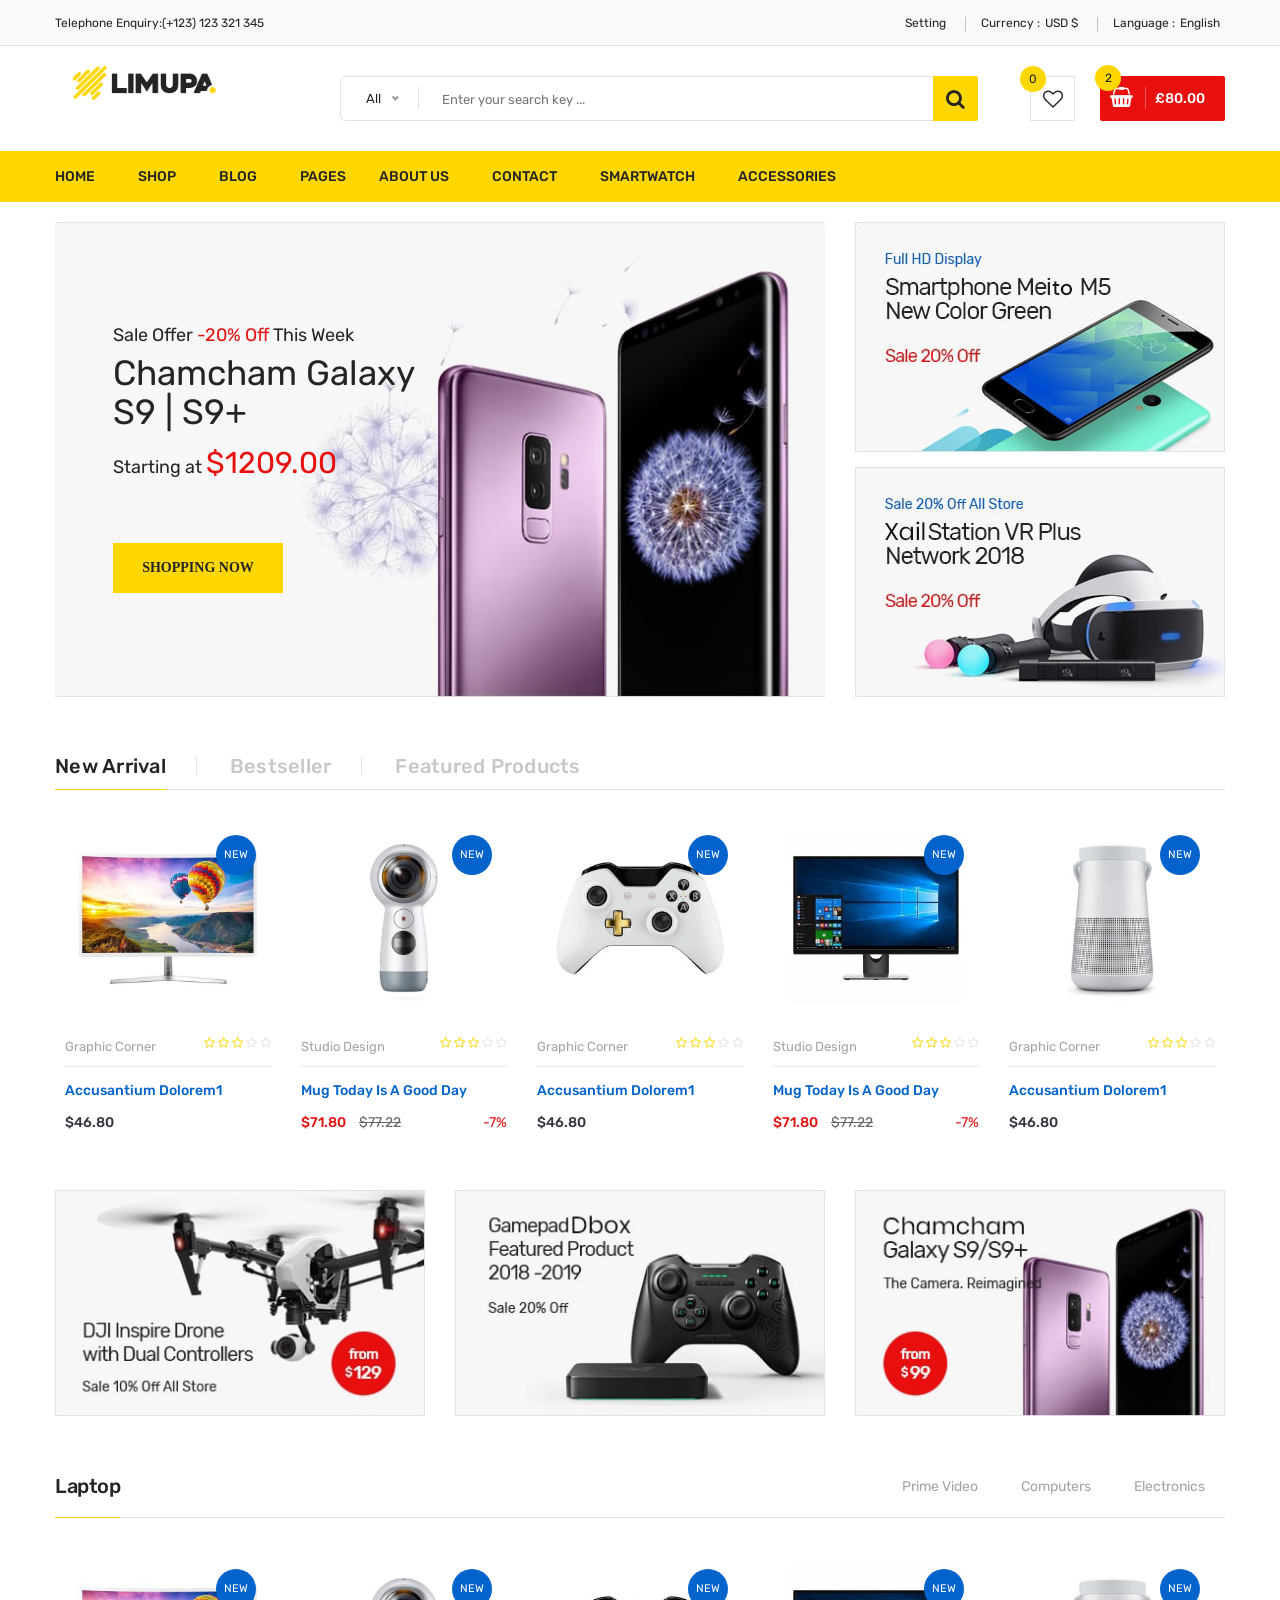
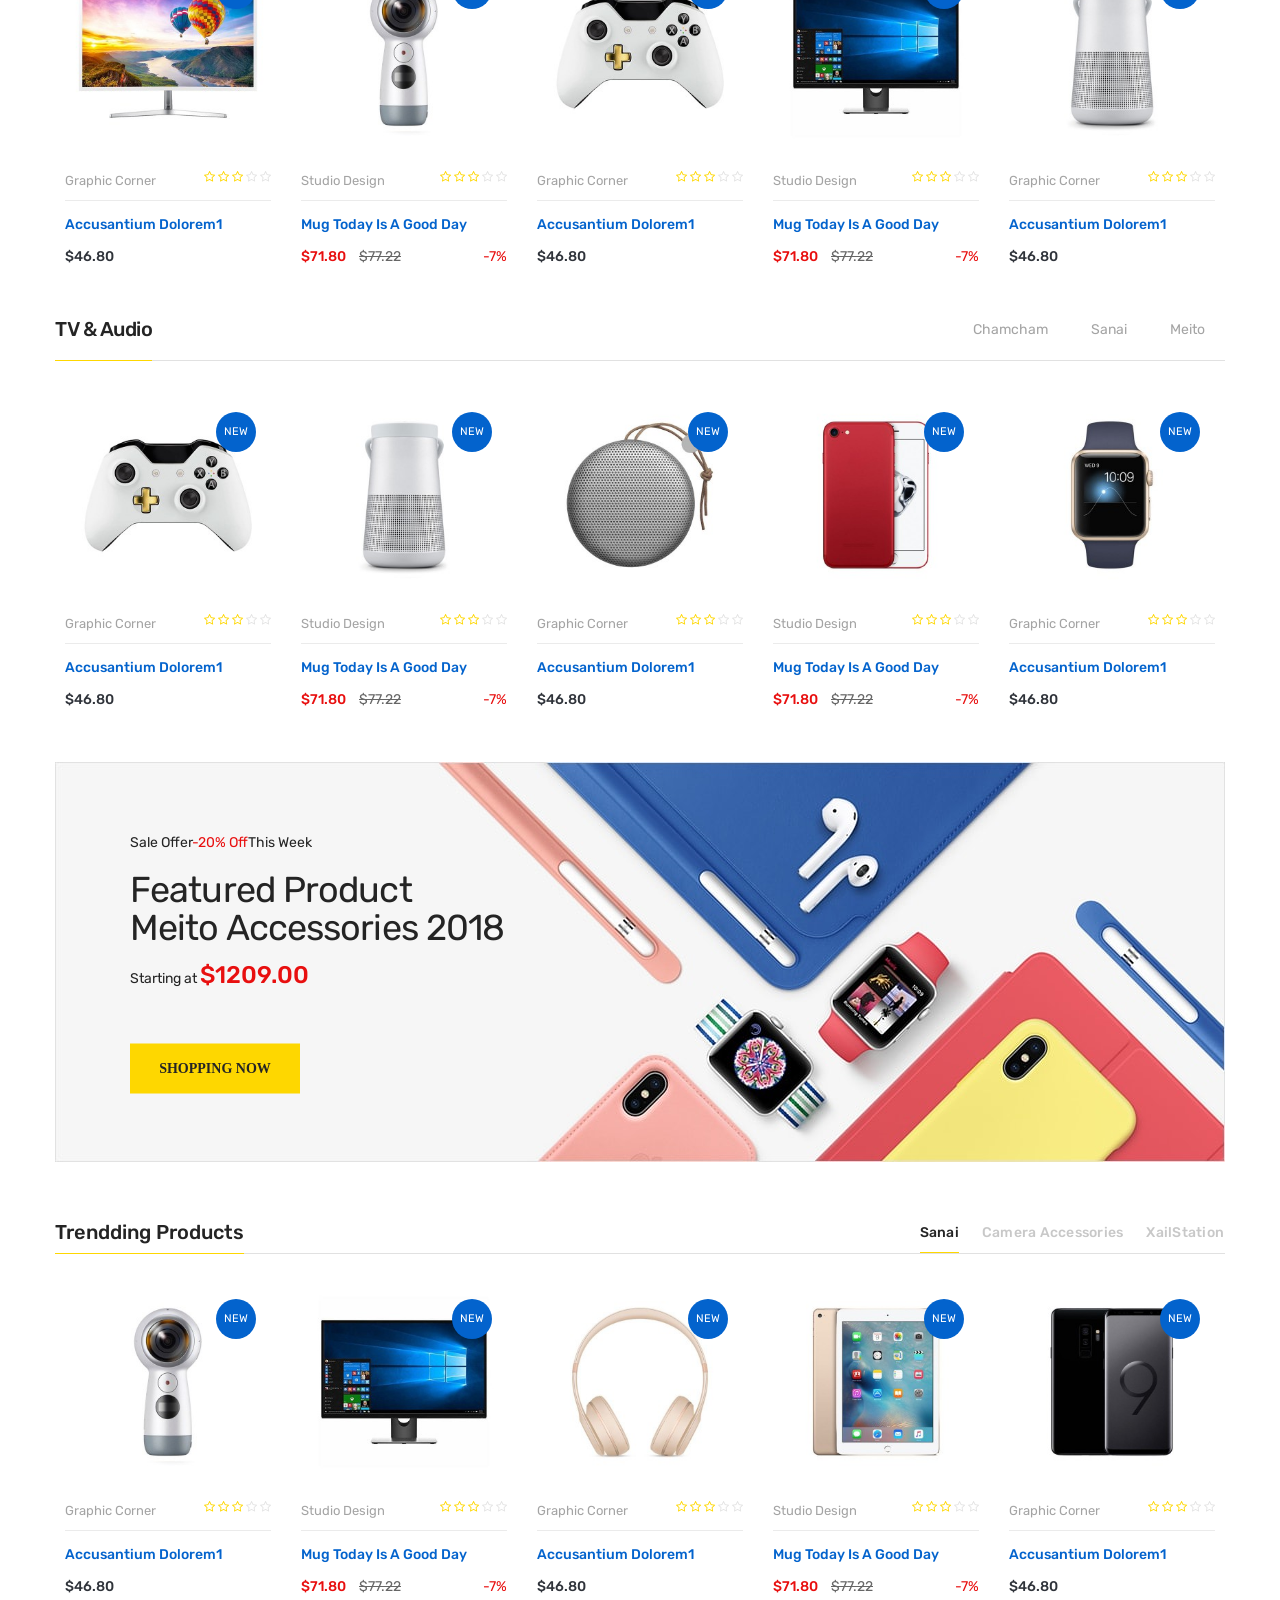
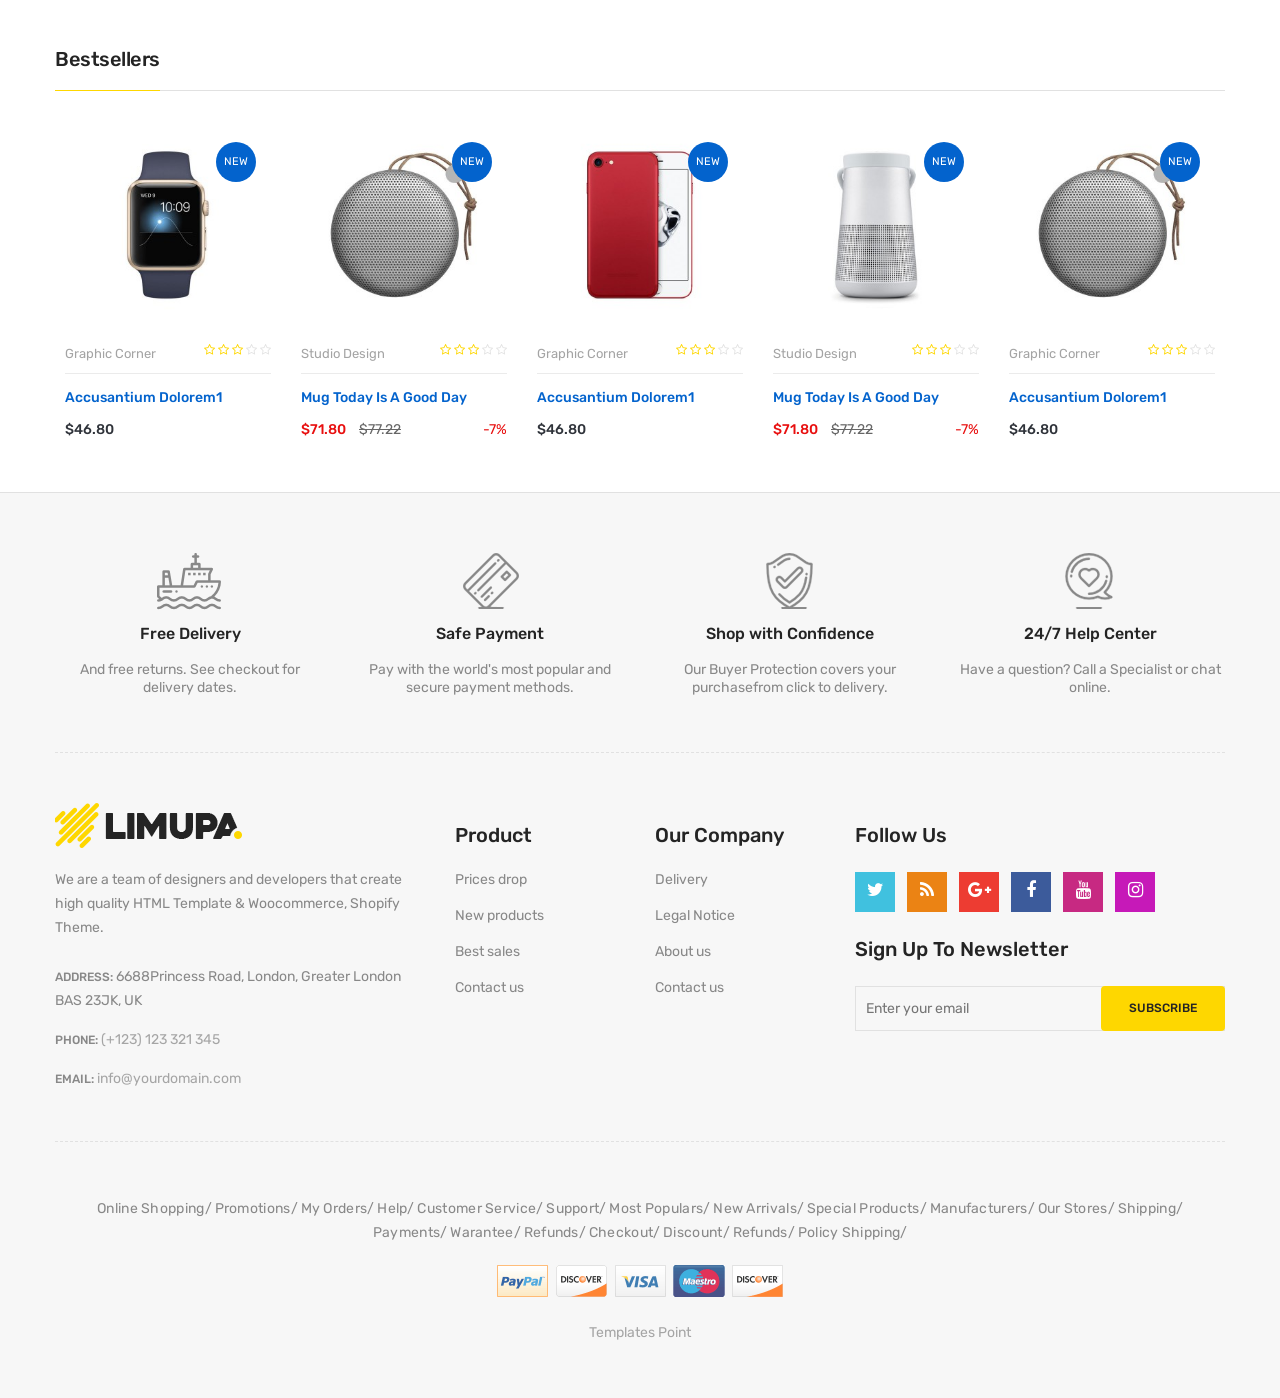
<file: public/view/layout/index.html>
<!doctype html>
<html class="no-js" lang="zxx">
    
<!-- index28:48-->
<head>
        <meta charset="utf-8">
        <meta http-equiv="x-ua-compatible" content="ie=edge">
        <title>Home Version One || limupa - Digital Products Store eCommerce Bootstrap 4 Template</title>
        <meta name="description" content="">
        <meta name="viewport" content="width=device-width, initial-scale=1">
        <!-- Favicon -->
        <link rel="shortcut icon" type="image/x-icon" href="images/favicon.png">
        <!-- Material Design Iconic Font-V2.2.0 -->
        <link rel="stylesheet" href="css/material-design-iconic-font.min.css">
        <!-- Font Awesome -->
        <link rel="stylesheet" href="css/font-awesome.min.css">
        <!-- Font Awesome Stars-->
        <link rel="stylesheet" href="css/fontawesome-stars.css">
        <!-- Meanmenu CSS -->
        <link rel="stylesheet" href="css/meanmenu.css">
        <!-- owl carousel CSS -->
        <link rel="stylesheet" href="css/owl.carousel.min.css">
        <!-- Slick Carousel CSS -->
        <link rel="stylesheet" href="css/slick.css">
        <!-- Animate CSS -->
        <link rel="stylesheet" href="css/animate.css">
        <!-- Jquery-ui CSS -->
        <link rel="stylesheet" href="css/jquery-ui.min.css">
        <!-- Venobox CSS -->
        <link rel="stylesheet" href="css/venobox.css">
        <!-- Nice Select CSS -->
        <link rel="stylesheet" href="css/nice-select.css">
        <!-- Magnific Popup CSS -->
        <link rel="stylesheet" href="css/magnific-popup.css">
        <!-- Bootstrap V4.1.3 Fremwork CSS -->
        <link rel="stylesheet" href="css/bootstrap.min.css">
        <!-- Helper CSS -->
        <link rel="stylesheet" href="css/helper.css">
        <!-- Main Style CSS -->
        <link rel="stylesheet" href="style.css">
        <!-- Responsive CSS -->
        <link rel="stylesheet" href="css/responsive.css">
        <!-- Modernizr js -->
        <script src="js/vendor/modernizr-2.8.3.min.js"></script>
    </head>
    <body>
    <!--[if lt IE 8]>
		<p class="browserupgrade">You are using an <strong>outdated</strong> browser. Please <a href="http://browsehappy.com/">upgrade your browser</a> to improve your experience.</p>
	<![endif]-->
        <!-- Begin Body Wrapper -->
        <div class="body-wrapper">
            <!-- Begin Header Area -->
            <header>
                <!-- Begin Header Top Area -->
                <div class="header-top">
                    <div class="container">
                        <div class="row">
                            <!-- Begin Header Top Left Area -->
                            <div class="col-lg-3 col-md-4">
                                <div class="header-top-left">
                                    <ul class="phone-wrap">
                                        <li><span>Telephone Enquiry:</span><a href="#">(+123) 123 321 345</a></li>
                                    </ul>
                                </div>
                            </div>
                            <!-- Header Top Left Area End Here -->
                            <!-- Begin Header Top Right Area -->
                            <div class="col-lg-9 col-md-8">
                                <div class="header-top-right">
                                    <ul class="ht-menu">
                                        <!-- Begin Setting Area -->
                                        <li>
                                            <div class="ht-setting-trigger"><span>Setting</span></div>
                                            <div class="setting ht-setting">
                                                <ul class="ht-setting-list">
                                                    <li><a href="login-register.html">My Account</a></li>
                                                    <li><a href="checkout.html">Checkout</a></li>
                                                    <li><a href="login-register.html">Sign In</a></li>
                                                </ul>
                                            </div>
                                        </li>
                                        <!-- Setting Area End Here -->
                                        <!-- Begin Currency Area -->
                                        <li>
                                            <span class="currency-selector-wrapper">Currency :</span>
                                            <div class="ht-currency-trigger"><span>USD $</span></div>
                                            <div class="currency ht-currency">
                                                <ul class="ht-setting-list">
                                                    <li><a href="#">EUR €</a></li>
                                                    <li class="active"><a href="#">USD $</a></li>
                                                </ul>
                                            </div>
                                        </li>
                                        <!-- Currency Area End Here -->
                                        <!-- Begin Language Area -->
                                        <li>
                                            <span class="language-selector-wrapper">Language :</span>
                                            <div class="ht-language-trigger"><span>English</span></div>
                                            <div class="language ht-language">
                                                <ul class="ht-setting-list">
                                                    <li class="active"><a href="#"><img src="images/menu/flag-icon/1.jpg" alt="">English</a></li>
                                                    <li><a href="#"><img src="images/menu/flag-icon/2.jpg" alt="">Français</a></li>
                                                </ul>
                                            </div>
                                        </li>
                                        <!-- Language Area End Here -->
                                    </ul>
                                </div>
                            </div>
                            <!-- Header Top Right Area End Here -->
                        </div>
                    </div>
                </div>
                <!-- Header Top Area End Here -->
                <!-- Begin Header Middle Area -->
                <div class="header-middle pl-sm-0 pr-sm-0 pl-xs-0 pr-xs-0">
                    <div class="container">
                        <div class="row">
                            <!-- Begin Header Logo Area -->
                            <div class="col-lg-3">
                                <div class="logo pb-sm-30 pb-xs-30 img-logo">
                                    <a href="index.html">
                                        <img src="images/menu/logo/1.jpg" alt="">
                                    </a>
                                </div>
                            </div>
                            <!-- Header Logo Area End Here -->
                            <!-- Begin Header Middle Right Area -->
                            <div class="col-lg-9 pl-0 ml-sm-15 ml-xs-15">
                                <!-- Begin Header Middle Searchbox Area -->
                                <form action="#" class="hm-searchbox">
                                    <select class="nice-select select-search-category">
                                        <option value="0">All</option>                         
                                        <option value="10">Laptops</option>                     
                                        <option value="17">- -  Prime Video</option>                    
                                        <option value="20">- - - -  All Videos</option>                     
                                        <option value="21">- - - -  Blouses</option>                        
                                        <option value="22">- - - -  Evening Dresses</option>                
                                        <option value="23">- - - -  Summer Dresses</option>                     
                                        <option value="24">- - - -  T-shirts</option>                       
                                        <option value="25">- - - -  Rent or Buy</option>                        
                                        <option value="26">- - - -  Your Watchlist</option>                     
                                        <option value="27">- - - -  Watch Anywhere</option>                     
                                        <option value="28">- - - -  Getting Started</option>         
                                        <option value="18">- - - -  Computers</option>                      
                                        <option value="29">- - - -  More to Explore</option>         
                                        <option value="30">- - - -  TV &amp; Video</option>                     
                                        <option value="31">- - - -  Audio &amp; Theater</option>               
                                        <option value="32">- - - -  Camera, Photo </option>
                                        <option value="33">- - - -  Cell Phones</option>                        
                                        <option value="34">- - - -  Headphones</option>                     
                                        <option value="35">- - - -  Video Games</option>                        
                                        <option value="36">- - - -  Wireless Speakers</option>            
                                        <option value="19">- - - -  Electronics</option>                        
                                        <option value="37">- - - -  Amazon Home</option>                        
                                        <option value="38">- - - -  Kitchen &amp; Dining</option>           
                                        <option value="39">- - - -  Furniture</option>                      
                                        <option value="40">- - - -  Bed &amp; Bath</option>                     
                                        <option value="41">- - - -  Appliances</option>                 
                                        <option value="11">TV &amp; Audio</option>                  
                                        <option value="42">- -  Chamcham</option>                        
                                        <option value="45">- - - -  Office</option>                     
                                        <option value="47">- - - -  Gaming</option>                 
                                        <option value="48">- - - -  Chromebook</option>                     
                                        <option value="49">- - - -  Refurbished</option>                    
                                        <option value="50">- - - -  Touchscreen</option>                        
                                        <option value="51">- - - -  Ultrabooks</option>                     
                                        <option value="52">- - - -  Blouses</option>                        
                                        <option value="43">- -  Sanai</option>                        
                                        <option value="53">- - - -  Hard Drives</option>                        
                                        <option value="54">- - - -  Graphic Cards</option>                      
                                        <option value="55">- - - -  Processors (CPU)</option>  
                                        <option value="56">- - - -  Memory</option>                     
                                        <option value="57">- - - -  Motherboards</option>                       
                                        <option value="58">- - - -  Fans &amp; Cooling</option> 
                                        <option value="59">- - - -  CD/DVD Drives</option>                      
                                        <option value="44">- -  Meito</option>                        
                                        <option value="60">- - - -  Sound Cards</option>                        
                                        <option value="61">- - - -  Cases &amp; Towers</option>   
                                        <option value="62">- - - -  Casual Dresses</option>                     
                                        <option value="63">- - - -  Evening Dresses</option>       
                                        <option value="64">- - - -  T-shirts</option>                       
                                        <option value="65">- - - -  Tops</option>                                 
                                        <option value="12">Smartphone</option>                  
                                        <option value="66">- -  Camera Accessories</option>                     
                                        <option value="68">- - - -  Octa Core</option>                      
                                        <option value="69">- - - -  Quad Core</option>                  
                                        <option value="70">- - - -  Dual Core</option>                      
                                        <option value="71">- - - -  7.0 Screen</option>                     
                                        <option value="72">- - - -  9.0 Screen</option>                     
                                        <option value="73">- - - -  Bags &amp; Cases</option>                   
                                        <option value="67">- -  XailStation</option>                     
                                        <option value="74">- - - -  Batteries</option>                      
                                        <option value="75">- - - -  Microphones</option>                        
                                        <option value="76">- - - -  Stabilizers</option>                        
                                        <option value="77">- - - -  Video Tapes</option>                        
                                        <option value="78">- - - -  Memory Card Readers</option> 
                                        <option value="79">- - - -  Tripods</option>           
                                        <option value="13">Cameras</option>                          
                                        <option value="14">headphone</option>                                
                                        <option value="15">Smartwatch</option>                           
                                        <option value="16">Accessories</option>
                                    </select>
                                    <input type="text" placeholder="Enter your search key ...">
                                    <button class="li-btn" type="submit"><i class="fa fa-search"></i></button>
                                </form>
                                <!-- Header Middle Searchbox Area End Here -->
                                <!-- Begin Header Middle Right Area -->
                                <div class="header-middle-right">
                                    <ul class="hm-menu">
                                        <!-- Begin Header Middle Wishlist Area -->
                                        <li class="hm-wishlist">
                                            <a href="wishlist.html">
                                                <span class="cart-item-count wishlist-item-count">0</span>
                                                <i class="fa fa-heart-o"></i>
                                            </a>
                                        </li>
                                        <!-- Header Middle Wishlist Area End Here -->
                                        <!-- Begin Header Mini Cart Area -->
                                        <li class="hm-minicart">
                                            <div class="hm-minicart-trigger">
                                                <span class="item-icon"></span>
                                                <span class="item-text">£80.00
                                                    <span class="cart-item-count">2</span>
                                                </span>
                                            </div>
                                            <span></span>
                                            <div class="minicart">
                                                <ul class="minicart-product-list">
                                                    <li>
                                                        <a href="single-product.html" class="minicart-product-image">
                                                            <img src="images/product/small-size/5.jpg" alt="cart products">
                                                        </a>
                                                        <div class="minicart-product-details">
                                                            <h6><a href="single-product.html">Aenean eu tristique</a></h6>
                                                            <span>£40 x 1</span>
                                                        </div>
                                                        <button class="close" title="Remove">
                                                            <i class="fa fa-close"></i>
                                                        </button>
                                                    </li>
                                                    <li>
                                                        <a href="single-product.html" class="minicart-product-image">
                                                            <img src="images/product/small-size/6.jpg" alt="cart products">
                                                        </a>
                                                        <div class="minicart-product-details">
                                                            <h6><a href="single-product.html">Aenean eu tristique</a></h6>
                                                            <span>£40 x 1</span>
                                                        </div>
                                                        <button class="close" title="Remove">
                                                            <i class="fa fa-close"></i>
                                                        </button>
                                                    </li>
                                                </ul>
                                                <p class="minicart-total">SUBTOTAL: <span>£80.00</span></p>
                                                <div class="minicart-button">
                                                    <a href="shopping-cart.html" class="li-button li-button-fullwidth li-button-dark">
                                                        <span>View Full Cart</span>
                                                    </a>
                                                    <a href="checkout.html" class="li-button li-button-fullwidth">
                                                        <span>Checkout</span>
                                                    </a>
                                                </div>
                                            </div>
                                        </li>
                                        <!-- Header Mini Cart Area End Here -->
                                    </ul>
                                </div>
                                <!-- Header Middle Right Area End Here -->
                            </div>
                            <!-- Header Middle Right Area End Here -->
                        </div>
                    </div>
                </div>
                <!-- Header Middle Area End Here -->
                <!-- Begin Header Bottom Area -->
                <div class="header-bottom header-sticky d-none d-lg-block d-xl-block">
                    <div class="container">
                        <div class="row">
                            <div class="col-lg-12">
                                <!-- Begin Header Bottom Menu Area -->
                                <div class="hb-menu">
                                    <nav>
                                        <ul>
                                            <li class="dropdown-holder"><a href="index.html">Home</a>
                                                <ul class="hb-dropdown">
                                                    <li class="active"><a href="index.html">Home One</a></li>
                                                    <li><a href="index-2.html">Home Two</a></li>
                                                    <li><a href="index-3.html">Home Three</a></li>
                                                    <li><a href="index-4.html">Home Four</a></li>
                                                </ul>
                                            </li>
                                            <li class="megamenu-holder"><a href="shop-left-sidebar.html">Shop</a>
                                                <ul class="megamenu hb-megamenu">
                                                    <li><a href="shop-left-sidebar.html">Shop Page Layout</a>
                                                        <ul>
                                                            <li><a href="shop-3-column.html">Shop 3 Column</a></li>
                                                            <li><a href="shop-4-column.html">Shop 4 Column</a></li>
                                                            <li><a href="shop-left-sidebar.html">Shop Left Sidebar</a></li>
                                                            <li><a href="shop-right-sidebar.html">Shop Right Sidebar</a></li>
                                                            <li><a href="shop-list.html">Shop List</a></li>
                                                            <li><a href="shop-list-left-sidebar.html">Shop List Left Sidebar</a></li>
                                                            <li><a href="shop-list-right-sidebar.html">Shop List Right Sidebar</a></li>
                                                        </ul>
                                                    </li>
                                                    <li><a href="single-product-gallery-left.html">Single Product Style</a>
                                                        <ul>
                                                            <li><a href="single-product-carousel.html">Single Product Carousel</a></li>
                                                            <li><a href="single-product-gallery-left.html">Single Product Gallery Left</a></li>
                                                            <li><a href="single-product-gallery-right.html">Single Product Gallery Right</a></li>
                                                            <li><a href="single-product-tab-style-top.html">Single Product Tab Style Top</a></li>
                                                            <li><a href="single-product-tab-style-left.html">Single Product Tab Style Left</a></li>
                                                            <li><a href="single-product-tab-style-right.html">Single Product Tab Style Right</a></li>
                                                        </ul>
                                                    </li>
                                                    <li><a href="single-product.html">Single Products</a>
                                                        <ul>
                                                            <li><a href="single-product.html">Single Product</a></li>
                                                            <li><a href="single-product-sale.html">Single Product Sale</a></li>
                                                            <li><a href="single-product-group.html">Single Product Group</a></li>
                                                            <li><a href="single-product-normal.html">Single Product Normal</a></li>
                                                            <li><a href="single-product-affiliate.html">Single Product Affiliate</a></li>
                                                        </ul>
                                                    </li>
                                                </ul>
                                            </li>
                                            <li class="dropdown-holder"><a href="blog-left-sidebar.html">Blog</a>
                                                <ul class="hb-dropdown">
                                                    <li class="sub-dropdown-holder"><a href="blog-left-sidebar.html">Blog Grid View</a>
                                                        <ul class="hb-dropdown hb-sub-dropdown">
                                                            <li><a href="blog-2-column.html">Blog 2 Column</a></li>
                                                            <li><a href="blog-3-column.html">Blog 3 Column</a></li>
                                                            <li><a href="blog-left-sidebar.html">Grid Left Sidebar</a></li>
                                                            <li><a href="blog-right-sidebar.html">Grid Right Sidebar</a></li>
                                                        </ul>
                                                    </li>
                                                    <li class="sub-dropdown-holder"><a href="blog-list-left-sidebar.html">Blog List View</a>
                                                        <ul class="hb-dropdown hb-sub-dropdown">
                                                            <li><a href="blog-list.html">Blog List</a></li>
                                                            <li><a href="blog-list-left-sidebar.html">List Left Sidebar</a></li>
                                                            <li><a href="blog-list-right-sidebar.html">List Right Sidebar</a></li>
                                                        </ul>
                                                    </li>
                                                    <li class="sub-dropdown-holder"><a href="blog-details-left-sidebar.html">Blog Details</a>
                                                        <ul class="hb-dropdown hb-sub-dropdown">
                                                            <li><a href="blog-details-left-sidebar.html">Left Sidebar</a></li>
                                                            <li><a href="blog-details-right-sidebar.html">Right Sidebar</a></li>
                                                        </ul>
                                                    </li>
                                                    <li class="sub-dropdown-holder"><a href="blog-gallery-format.html">Blog Format</a>
                                                        <ul class="hb-dropdown hb-sub-dropdown">
                                                            <li><a href="blog-audio-format.html">Blog Audio Format</a></li>
                                                            <li><a href="blog-video-format.html">Blog Video Format</a></li>
                                                            <li><a href="blog-gallery-format.html">Blog Gallery Format</a></li>
                                                        </ul>
                                                    </li>
                                                </ul>
                                            </li>
                                            <li class="megamenu-static-holder"><a href="index.html">Pages</a>
                                                <ul class="megamenu hb-megamenu">
                                                    <li><a href="blog-left-sidebar.html">Blog Layouts</a>
                                                        <ul>
                                                            <li><a href="blog-2-column.html">Blog 2 Column</a></li>
                                                            <li><a href="blog-3-column.html">Blog 3 Column</a></li>
                                                            <li><a href="blog-left-sidebar.html">Grid Left Sidebar</a></li>
                                                            <li><a href="blog-right-sidebar.html">Grid Right Sidebar</a></li>
                                                            <li><a href="blog-list.html">Blog List</a></li>
                                                            <li><a href="blog-list-left-sidebar.html">List Left Sidebar</a></li>
                                                            <li><a href="blog-list-right-sidebar.html">List Right Sidebar</a></li>
                                                        </ul>
                                                    </li>
                                                    <li><a href="blog-details-left-sidebar.html">Blog Details Pages</a>
                                                        <ul>
                                                            <li><a href="blog-details-left-sidebar.html">Left Sidebar</a></li>
                                                            <li><a href="blog-details-right-sidebar.html">Right Sidebar</a></li>
                                                            <li><a href="blog-audio-format.html">Blog Audio Format</a></li>
                                                            <li><a href="blog-video-format.html">Blog Video Format</a></li>
                                                            <li><a href="blog-gallery-format.html">Blog Gallery Format</a></li>
                                                        </ul>
                                                    </li>
                                                    <li><a href="index.html">Other Pages</a>
                                                        <ul>
                                                            <li><a href="login-register.html">My Account</a></li>
                                                            <li><a href="checkout.html">Checkout</a></li>
                                                            <li><a href="compare.html">Compare</a></li>
                                                            <li><a href="wishlist.html">Wishlist</a></li>
                                                            <li><a href="shopping-cart.html">Shopping Cart</a></li>
                                                        </ul>
                                                    </li>
                                                    <li><a href="index.html">Other Pages 2</a>
                                                        <ul>
                                                            <li><a href="contact.html">Contact</a></li>
                                                            <li><a href="about-us.html">About Us</a></li>
                                                            <li><a href="faq.html">FAQ</a></li>
                                                            <li><a href="404.html">404 Error</a></li>
                                                        </ul>
                                                    </li>
                                                </ul>
                                            </li>
                                            <li><a href="about-us.html">About Us</a></li>
                                            <li><a href="contact.html">Contact</a></li>
                                            <li><a href="shop-left-sidebar.html">Smartwatch</a></li>
                                            <li><a href="shop-left-sidebar.html">Accessories</a></li>
                                        </ul>
                                    </nav>
                                </div>
                                <!-- Header Bottom Menu Area End Here -->
                            </div>
                        </div>
                    </div>
                </div>
                <!-- Header Bottom Area End Here -->
                <!-- Begin Mobile Menu Area -->
                <div class="mobile-menu-area d-lg-none d-xl-none col-12">
                    <div class="container"> 
                        <div class="row">
                            <div class="mobile-menu">
                            </div>
                        </div>
                    </div>
                </div>
                <!-- Mobile Menu Area End Here -->
            </header>
            <!-- Header Area End Here -->
            <!-- Begin Slider With Banner Area -->
            <div class="slider-with-banner">
                <div class="container">
                    <div class="row">
                        <!-- Begin Slider Area -->
                        <div class="col-lg-8 col-md-8">
                            <div class="slider-area">
                                <div class="slider-active owl-carousel">
                                    <!-- Begin Single Slide Area -->
                                    <div class="single-slide align-center-left  animation-style-01 bg-1">
                                        <div class="slider-progress"></div>
                                        <div class="slider-content">
                                            <h5>Sale Offer <span>-20% Off</span> This Week</h5>
                                            <h2>Chamcham Galaxy S9 | S9+</h2>
                                            <h3>Starting at <span>$1209.00</span></h3>
                                            <div class="default-btn slide-btn">
                                                <a class="links" href="shop-left-sidebar.html">Shopping Now</a>
                                            </div>
                                        </div>
                                    </div>
                                    <!-- Single Slide Area End Here -->
                                    <!-- Begin Single Slide Area -->
                                    <div class="single-slide align-center-left animation-style-02 bg-2">
                                        <div class="slider-progress"></div>
                                        <div class="slider-content">
                                            <h5>Sale Offer <span>Black Friday</span> This Week</h5>
                                            <h2>Work Desk Surface Studio 2018</h2>
                                            <h3>Starting at <span>$824.00</span></h3>
                                            <div class="default-btn slide-btn">
                                                <a class="links" href="shop-left-sidebar.html">Shopping Now</a>
                                            </div>
                                        </div>
                                    </div>
                                    <!-- Single Slide Area End Here -->
                                    <!-- Begin Single Slide Area -->
                                    <div class="single-slide align-center-left animation-style-01 bg-3">
                                        <div class="slider-progress"></div>
                                        <div class="slider-content">
                                            <h5>Sale Offer <span>-10% Off</span> This Week</h5>
                                            <h2>Phantom 4 Pro+ Obsidian</h2>
                                            <h3>Starting at <span>$1849.00</span></h3>
                                            <div class="default-btn slide-btn">
                                                <a class="links" href="shop-left-sidebar.html">Shopping Now</a>
                                            </div>
                                        </div>
                                    </div>
                                    <!-- Single Slide Area End Here -->
                                </div>
                            </div>
                        </div>
                        <!-- Slider Area End Here -->
                        <!-- Begin Li Banner Area -->
                        <div class="col-lg-4 col-md-4 text-center pt-xs-30">
                            <div class="li-banner">
                                <a href="#">
                                    <img src="images/banner/1_1.jpg" alt="">
                                </a>
                            </div>
                            <div class="li-banner mt-15 mt-sm-30 mt-xs-30">
                                <a href="#">
                                    <img src="images/banner/1_2.jpg" alt="">
                                </a>
                            </div>
                        </div>
                        <!-- Li Banner Area End Here -->
                    </div>
                </div>
            </div>
            <!-- Slider With Banner Area End Here -->
            <!-- Begin Product Area -->
            <div class="product-area pt-60 pb-50">
                <div class="container">
                    <div class="row">
                        <div class="col-lg-12">
                            <div class="li-product-tab">
                                <ul class="nav li-product-menu">
                                   <li><a class="active" data-toggle="tab" href="#li-new-product"><span>New Arrival</span></a></li>
                                   <li><a data-toggle="tab" href="#li-bestseller-product"><span>Bestseller</span></a></li>
                                   <li><a data-toggle="tab" href="#li-featured-product"><span>Featured Products</span></a></li>
                                </ul>               
                            </div>
                            <!-- Begin Li's Tab Menu Content Area -->
                        </div>
                    </div>
                    <div class="tab-content">
                        <div id="li-new-product" class="tab-pane active show" role="tabpanel">
                            <div class="row">
                                <div class="product-active owl-carousel">
                                    <div class="col-lg-12">
                                        <!-- single-product-wrap start -->
                                        <div class="single-product-wrap">
                                            <div class="product-image">
                                                <a href="single-product.html">
                                                    <img src="images/product/large-size/1.jpg" alt="Li's Product Image">
                                                </a>
                                                <span class="sticker">New</span>
                                            </div>
                                            <div class="product_desc">
                                                <div class="product_desc_info">
                                                    <div class="product-review">
                                                        <h5 class="manufacturer">
                                                            <a href="shop-left-sidebar.html">Graphic Corner</a>
                                                        </h5>
                                                        <div class="rating-box">
                                                            <ul class="rating">
                                                                <li><i class="fa fa-star-o"></i></li>
                                                                <li><i class="fa fa-star-o"></i></li>
                                                                <li><i class="fa fa-star-o"></i></li>
                                                                <li class="no-star"><i class="fa fa-star-o"></i></li>
                                                                <li class="no-star"><i class="fa fa-star-o"></i></li>
                                                            </ul>
                                                        </div>
                                                    </div>
                                                    <h4><a class="product_name" href="single-product.html">Accusantium dolorem1</a></h4>
                                                    <div class="price-box">
                                                        <span class="new-price">$46.80</span>
                                                    </div>
                                                </div>
                                                <div class="add-actions">
                                                    <ul class="add-actions-link">
                                                        <li class="add-cart active"><a href="#">Add to cart</a></li>
                                                        <li><a class="links-details" href="wishlist.html"><i class="fa fa-heart-o"></i></a></li>
                                                        <li><a href="#" title="quick view" class="quick-view-btn" data-toggle="modal" data-target="#exampleModalCenter"><i class="fa fa-eye"></i></a></li>
                                                    </ul>
                                                </div>
                                            </div>
                                        </div>
                                        <!-- single-product-wrap end -->
                                    </div>
                                    <div class="col-lg-12">
                                        <!-- single-product-wrap start -->
                                        <div class="single-product-wrap">
                                            <div class="product-image">
                                                <a href="single-product.html">
                                                    <img src="images/product/large-size/2.jpg" alt="Li's Product Image">
                                                </a>
                                                <span class="sticker">New</span>
                                            </div>
                                            <div class="product_desc">
                                                <div class="product_desc_info">
                                                    <div class="product-review">
                                                        <h5 class="manufacturer">
                                                            <a href="shop-left-sidebar.html">Studio Design</a>
                                                        </h5>
                                                        <div class="rating-box">
                                                            <ul class="rating">
                                                                <li><i class="fa fa-star-o"></i></li>
                                                                <li><i class="fa fa-star-o"></i></li>
                                                                <li><i class="fa fa-star-o"></i></li>
                                                                <li class="no-star"><i class="fa fa-star-o"></i></li>
                                                                <li class="no-star"><i class="fa fa-star-o"></i></li>
                                                            </ul>
                                                        </div>
                                                    </div>
                                                    <h4><a class="product_name" href="single-product.html">Mug Today is a good day</a></h4>
                                                    <div class="price-box">
                                                        <span class="new-price new-price-2">$71.80</span>
                                                        <span class="old-price">$77.22</span>
                                                        <span class="discount-percentage">-7%</span>
                                                    </div>
                                                </div>
                                                <div class="add-actions">
                                                    <ul class="add-actions-link">
                                                        <li class="add-cart active"><a href="#">Add to cart</a></li>
                                                        <li><a class="links-details" href="wishlist.html"><i class="fa fa-heart-o"></i></a></li>
                                                        <li><a href="#" title="quick view" class="quick-view-btn" data-toggle="modal" data-target="#exampleModalCenter"><i class="fa fa-eye"></i></a></li>
                                                    </ul>
                                                </div>
                                            </div>
                                        </div>
                                        <!-- single-product-wrap end -->
                                    </div>
                                    <div class="col-lg-12">
                                        <!-- single-product-wrap start -->
                                        <div class="single-product-wrap">
                                            <div class="product-image">
                                                <a href="single-product.html">
                                                    <img src="images/product/large-size/3.jpg" alt="Li's Product Image">
                                                </a>
                                                <span class="sticker">New</span>
                                            </div>
                                            <div class="product_desc">
                                                <div class="product_desc_info">
                                                    <div class="product-review">
                                                        <h5 class="manufacturer">
                                                            <a href="shop-left-sidebar.html">Graphic Corner</a>
                                                        </h5>
                                                        <div class="rating-box">
                                                            <ul class="rating">
                                                                <li><i class="fa fa-star-o"></i></li>
                                                                <li><i class="fa fa-star-o"></i></li>
                                                                <li><i class="fa fa-star-o"></i></li>
                                                                <li class="no-star"><i class="fa fa-star-o"></i></li>
                                                                <li class="no-star"><i class="fa fa-star-o"></i></li>
                                                            </ul>
                                                        </div>
                                                    </div>
                                                    <h4><a class="product_name" href="single-product.html">Accusantium dolorem1</a></h4>
                                                    <div class="price-box">
                                                        <span class="new-price">$46.80</span>
                                                    </div>
                                                </div>
                                                <div class="add-actions">
                                                    <ul class="add-actions-link">
                                                        <li class="add-cart active"><a href="#">Add to cart</a></li>
                                                        <li><a class="links-details" href="wishlist.html"><i class="fa fa-heart-o"></i></a></li>
                                                        <li><a href="#" title="quick view" class="quick-view-btn" data-toggle="modal" data-target="#exampleModalCenter"><i class="fa fa-eye"></i></a></li>
                                                    </ul>
                                                </div>
                                            </div>
                                        </div>
                                        <!-- single-product-wrap end -->
                                    </div>
                                    <div class="col-lg-12">
                                        <!-- single-product-wrap start -->
                                        <div class="single-product-wrap">
                                            <div class="product-image">
                                                <a href="single-product.html">
                                                    <img src="images/product/large-size/4.jpg" alt="Li's Product Image">
                                                </a>
                                                <span class="sticker">New</span>
                                            </div>
                                            <div class="product_desc">
                                                <div class="product_desc_info">
                                                    <div class="product-review">
                                                        <h5 class="manufacturer">
                                                            <a href="shop-left-sidebar.html">Studio Design</a>
                                                        </h5>
                                                        <div class="rating-box">
                                                            <ul class="rating">
                                                                <li><i class="fa fa-star-o"></i></li>
                                                                <li><i class="fa fa-star-o"></i></li>
                                                                <li><i class="fa fa-star-o"></i></li>
                                                                <li class="no-star"><i class="fa fa-star-o"></i></li>
                                                                <li class="no-star"><i class="fa fa-star-o"></i></li>
                                                            </ul>
                                                        </div>
                                                    </div>
                                                    <h4><a class="product_name" href="single-product.html">Mug Today is a good day</a></h4>
                                                    <div class="price-box">
                                                        <span class="new-price new-price-2">$71.80</span>
                                                        <span class="old-price">$77.22</span>
                                                        <span class="discount-percentage">-7%</span>
                                                    </div>
                                                </div>
                                                <div class="add-actions">
                                                    <ul class="add-actions-link">
                                                        <li class="add-cart active"><a href="#">Add to cart</a></li>
                                                        <li><a class="links-details" href="wishlist.html"><i class="fa fa-heart-o"></i></a></li>
                                                        <li><a href="#" title="quick view" class="quick-view-btn" data-toggle="modal" data-target="#exampleModalCenter"><i class="fa fa-eye"></i></a></li>
                                                    </ul>
                                                </div>
                                            </div>
                                        </div>
                                        <!-- single-product-wrap end -->
                                    </div>
                                    <div class="col-lg-12">
                                        <!-- single-product-wrap start -->
                                        <div class="single-product-wrap">
                                            <div class="product-image">
                                                <a href="single-product.html">
                                                    <img src="images/product/large-size/5.jpg" alt="Li's Product Image">
                                                </a>
                                                <span class="sticker">New</span>
                                            </div>
                                            <div class="product_desc">
                                                <div class="product_desc_info">
                                                    <div class="product-review">
                                                        <h5 class="manufacturer">
                                                            <a href="shop-left-sidebar.html">Graphic Corner</a>
                                                        </h5>
                                                        <div class="rating-box">
                                                            <ul class="rating">
                                                                <li><i class="fa fa-star-o"></i></li>
                                                                <li><i class="fa fa-star-o"></i></li>
                                                                <li><i class="fa fa-star-o"></i></li>
                                                                <li class="no-star"><i class="fa fa-star-o"></i></li>
                                                                <li class="no-star"><i class="fa fa-star-o"></i></li>
                                                            </ul>
                                                        </div>
                                                    </div>
                                                    <h4><a class="product_name" href="single-product.html">Accusantium dolorem1</a></h4>
                                                    <div class="price-box">
                                                        <span class="new-price">$46.80</span>
                                                    </div>
                                                </div>
                                                <div class="add-actions">
                                                    <ul class="add-actions-link">
                                                        <li class="add-cart active"><a href="#">Add to cart</a></li>
                                                        <li><a class="links-details" href="wishlist.html"><i class="fa fa-heart-o"></i></a></li>
                                                        <li><a href="#" title="quick view" class="quick-view-btn" data-toggle="modal" data-target="#exampleModalCenter"><i class="fa fa-eye"></i></a></li>
                                                    </ul>
                                                </div>
                                            </div>
                                        </div>
                                        <!-- single-product-wrap end -->
                                    </div>
                                    <div class="col-lg-12">
                                        <!-- single-product-wrap start -->
                                        <div class="single-product-wrap">
                                            <div class="product-image">
                                                <a href="single-product.html">
                                                    <img src="images/product/large-size/6.jpg" alt="Li's Product Image">
                                                </a>
                                                <span class="sticker">New</span>
                                            </div>
                                            <div class="product_desc">
                                                <div class="product_desc_info">
                                                    <div class="product-review">
                                                        <h5 class="manufacturer">
                                                            <a href="shop-left-sidebar.html">Studio Design</a>
                                                        </h5>
                                                        <div class="rating-box">
                                                            <ul class="rating">
                                                                <li><i class="fa fa-star-o"></i></li>
                                                                <li><i class="fa fa-star-o"></i></li>
                                                                <li><i class="fa fa-star-o"></i></li>
                                                                <li class="no-star"><i class="fa fa-star-o"></i></li>
                                                                <li class="no-star"><i class="fa fa-star-o"></i></li>
                                                            </ul>
                                                        </div>
                                                    </div>
                                                    <h4><a class="product_name" href="single-product.html">Mug Today is a good day</a></h4>
                                                    <div class="price-box">
                                                        <span class="new-price new-price-2">$71.80</span>
                                                        <span class="old-price">$77.22</span>
                                                        <span class="discount-percentage">-7%</span>
                                                    </div>
                                                </div>
                                                <div class="add-actions">
                                                    <ul class="add-actions-link">
                                                        <li class="add-cart active"><a href="#">Add to cart</a></li>
                                                        <li><a class="links-details" href="wishlist.html"><i class="fa fa-heart-o"></i></a></li>
                                                        <li><a href="#" title="quick view" class="quick-view-btn" data-toggle="modal" data-target="#exampleModalCenter"><i class="fa fa-eye"></i></a></li>
                                                    </ul>
                                                </div>
                                            </div>
                                        </div>
                                        <!-- single-product-wrap end -->
                                    </div>
                                </div>
                            </div>
                        </div>
                        <div id="li-bestseller-product" class="tab-pane" role="tabpanel">
                            <div class="row">
                                <div class="product-active owl-carousel">
                                    <div class="col-lg-12">
                                        <!-- single-product-wrap start -->
                                        <div class="single-product-wrap">
                                            <div class="product-image">
                                                <a href="single-product.html">
                                                    <img src="images/product/large-size/12.jpg" alt="Li's Product Image">
                                                </a>
                                                <span class="sticker">New</span>
                                            </div>
                                            <div class="product_desc">
                                                <div class="product_desc_info">
                                                    <div class="product-review">
                                                        <h5 class="manufacturer">
                                                            <a href="shop-left-sidebar.html">Graphic Corner</a>
                                                        </h5>
                                                        <div class="rating-box">
                                                            <ul class="rating">
                                                                <li><i class="fa fa-star-o"></i></li>
                                                                <li><i class="fa fa-star-o"></i></li>
                                                                <li><i class="fa fa-star-o"></i></li>
                                                                <li class="no-star"><i class="fa fa-star-o"></i></li>
                                                                <li class="no-star"><i class="fa fa-star-o"></i></li>
                                                            </ul>
                                                        </div>
                                                    </div>
                                                    <h4><a class="product_name" href="single-product.html">Accusantium dolorem1</a></h4>
                                                    <div class="price-box">
                                                        <span class="new-price">$46.80</span>
                                                    </div>
                                                </div>
                                                <div class="add-actions">
                                                    <ul class="add-actions-link">
                                                        <li class="add-cart active"><a href="#">Add to cart</a></li>
                                                        <li><a class="links-details" href="wishlist.html"><i class="fa fa-heart-o"></i></a></li>
                                                        <li><a href="#" title="quick view" class="quick-view-btn" data-toggle="modal" data-target="#exampleModalCenter"><i class="fa fa-eye"></i></a></li>
                                                    </ul>
                                                </div>
                                            </div>
                                        </div>
                                        <!-- single-product-wrap end -->
                                    </div>
                                    <div class="col-lg-12">
                                        <!-- single-product-wrap start -->
                                        <div class="single-product-wrap">
                                            <div class="product-image">
                                                <a href="single-product.html">
                                                    <img src="images/product/large-size/11.jpg" alt="Li's Product Image">
                                                </a>
                                                <span class="sticker">New</span>
                                            </div>
                                            <div class="product_desc">
                                                <div class="product_desc_info">
                                                    <div class="product-review">
                                                        <h5 class="manufacturer">
                                                            <a href="shop-left-sidebar.html">Studio Design</a>
                                                        </h5>
                                                        <div class="rating-box">
                                                            <ul class="rating">
                                                                <li><i class="fa fa-star-o"></i></li>
                                                                <li><i class="fa fa-star-o"></i></li>
                                                                <li><i class="fa fa-star-o"></i></li>
                                                                <li class="no-star"><i class="fa fa-star-o"></i></li>
                                                                <li class="no-star"><i class="fa fa-star-o"></i></li>
                                                            </ul>
                                                        </div>
                                                    </div>
                                                    <h4><a class="product_name" href="single-product.html">Mug Today is a good day</a></h4>
                                                    <div class="price-box">
                                                        <span class="new-price new-price-2">$71.80</span>
                                                        <span class="old-price">$77.22</span>
                                                        <span class="discount-percentage">-7%</span>
                                                    </div>
                                                </div>
                                                <div class="add-actions">
                                                    <ul class="add-actions-link">
                                                        <li class="add-cart active"><a href="#">Add to cart</a></li>
                                                        <li><a class="links-details" href="wishlist.html"><i class="fa fa-heart-o"></i></a></li>
                                                        <li><a href="#" title="quick view" class="quick-view-btn" data-toggle="modal" data-target="#exampleModalCenter"><i class="fa fa-eye"></i></a></li>
                                                    </ul>
                                                </div>
                                            </div>
                                        </div>
                                        <!-- single-product-wrap end -->
                                    </div>
                                    <div class="col-lg-12">
                                        <!-- single-product-wrap start -->
                                        <div class="single-product-wrap">
                                            <div class="product-image">
                                                <a href="single-product.html">
                                                    <img src="images/product/large-size/10.jpg" alt="Li's Product Image">
                                                </a>
                                                <span class="sticker">New</span>
                                            </div>
                                            <div class="product_desc">
                                                <div class="product_desc_info">
                                                    <div class="product-review">
                                                        <h5 class="manufacturer">
                                                            <a href="shop-left-sidebar.html">Graphic Corner</a>
                                                        </h5>
                                                        <div class="rating-box">
                                                            <ul class="rating">
                                                                <li><i class="fa fa-star-o"></i></li>
                                                                <li><i class="fa fa-star-o"></i></li>
                                                                <li><i class="fa fa-star-o"></i></li>
                                                                <li class="no-star"><i class="fa fa-star-o"></i></li>
                                                                <li class="no-star"><i class="fa fa-star-o"></i></li>
                                                            </ul>
                                                        </div>
                                                    </div>
                                                    <h4><a class="product_name" href="single-product.html">Accusantium dolorem1</a></h4>
                                                    <div class="price-box">
                                                        <span class="new-price">$46.80</span>
                                                    </div>
                                                </div>
                                                <div class="add-actions">
                                                    <ul class="add-actions-link">
                                                        <li class="add-cart active"><a href="#">Add to cart</a></li>
                                                        <li><a class="links-details" href="wishlist.html"><i class="fa fa-heart-o"></i></a></li>
                                                        <li><a href="#" title="quick view" class="quick-view-btn" data-toggle="modal" data-target="#exampleModalCenter"><i class="fa fa-eye"></i></a></li>
                                                    </ul>
                                                </div>
                                            </div>
                                        </div>
                                        <!-- single-product-wrap end -->
                                    </div>
                                    <div class="col-lg-12">
                                        <!-- single-product-wrap start -->
                                        <div class="single-product-wrap">
                                            <div class="product-image">
                                                <a href="single-product.html">
                                                    <img src="images/product/large-size/9.jpg" alt="Li's Product Image">
                                                </a>
                                                <span class="sticker">New</span>
                                            </div>
                                            <div class="product_desc">
                                                <div class="product_desc_info">
                                                    <div class="product-review">
                                                        <h5 class="manufacturer">
                                                            <a href="shop-left-sidebar.html">Studio Design</a>
                                                        </h5>
                                                        <div class="rating-box">
                                                            <ul class="rating">
                                                                <li><i class="fa fa-star-o"></i></li>
                                                                <li><i class="fa fa-star-o"></i></li>
                                                                <li><i class="fa fa-star-o"></i></li>
                                                                <li class="no-star"><i class="fa fa-star-o"></i></li>
                                                                <li class="no-star"><i class="fa fa-star-o"></i></li>
                                                            </ul>
                                                        </div>
                                                    </div>
                                                    <h4><a class="product_name" href="single-product.html">Mug Today is a good day</a></h4>
                                                    <div class="price-box">
                                                        <span class="new-price new-price-2">$71.80</span>
                                                        <span class="old-price">$77.22</span>
                                                        <span class="discount-percentage">-7%</span>
                                                    </div>
                                                </div>
                                                <div class="add-actions">
                                                    <ul class="add-actions-link">
                                                        <li class="add-cart active"><a href="#">Add to cart</a></li>
                                                        <li><a class="links-details" href="wishlist.html"><i class="fa fa-heart-o"></i></a></li>
                                                        <li><a href="#" title="quick view" class="quick-view-btn" data-toggle="modal" data-target="#exampleModalCenter"><i class="fa fa-eye"></i></a></li>
                                                    </ul>
                                                </div>
                                            </div>
                                        </div>
                                        <!-- single-product-wrap end -->
                                    </div>
                                    <div class="col-lg-12">
                                        <!-- single-product-wrap start -->
                                        <div class="single-product-wrap">
                                            <div class="product-image">
                                                <a href="single-product.html">
                                                    <img src="images/product/large-size/8.jpg" alt="Li's Product Image">
                                                </a>
                                                <span class="sticker">New</span>
                                            </div>
                                            <div class="product_desc">
                                                <div class="product_desc_info">
                                                    <div class="product-review">
                                                        <h5 class="manufacturer">
                                                            <a href="shop-left-sidebar.html">Graphic Corner</a>
                                                        </h5>
                                                        <div class="rating-box">
                                                            <ul class="rating">
                                                                <li><i class="fa fa-star-o"></i></li>
                                                                <li><i class="fa fa-star-o"></i></li>
                                                                <li><i class="fa fa-star-o"></i></li>
                                                                <li class="no-star"><i class="fa fa-star-o"></i></li>
                                                                <li class="no-star"><i class="fa fa-star-o"></i></li>
                                                            </ul>
                                                        </div>
                                                    </div>
                                                    <h4><a class="product_name" href="single-product.html">Accusantium dolorem1</a></h4>
                                                    <div class="price-box">
                                                        <span class="new-price">$46.80</span>
                                                    </div>
                                                </div>
                                                <div class="add-actions">
                                                    <ul class="add-actions-link">
                                                        <li class="add-cart active"><a href="#">Add to cart</a></li>
                                                        <li><a class="links-details" href="wishlist.html"><i class="fa fa-heart-o"></i></a></li>
                                                        <li><a href="#" title="quick view" class="quick-view-btn" data-toggle="modal" data-target="#exampleModalCenter"><i class="fa fa-eye"></i></a></li>
                                                    </ul>
                                                </div>
                                            </div>
                                        </div>
                                        <!-- single-product-wrap end -->
                                    </div>
                                    <div class="col-lg-12">
                                        <!-- single-product-wrap start -->
                                        <div class="single-product-wrap">
                                            <div class="product-image">
                                                <a href="single-product.html">
                                                    <img src="images/product/large-size/7.jpg" alt="Li's Product Image">
                                                </a>
                                                <span class="sticker">New</span>
                                            </div>
                                            <div class="product_desc">
                                                <div class="product_desc_info">
                                                    <div class="product-review">
                                                        <h5 class="manufacturer">
                                                            <a href="shop-left-sidebar.html">Studio Design</a>
                                                        </h5>
                                                        <div class="rating-box">
                                                            <ul class="rating">
                                                                <li><i class="fa fa-star-o"></i></li>
                                                                <li><i class="fa fa-star-o"></i></li>
                                                                <li><i class="fa fa-star-o"></i></li>
                                                                <li class="no-star"><i class="fa fa-star-o"></i></li>
                                                                <li class="no-star"><i class="fa fa-star-o"></i></li>
                                                            </ul>
                                                        </div>
                                                    </div>
                                                    <h4><a class="product_name" href="single-product.html">Mug Today is a good day</a></h4>
                                                    <div class="price-box">
                                                        <span class="new-price new-price-2">$71.80</span>
                                                        <span class="old-price">$77.22</span>
                                                        <span class="discount-percentage">-7%</span>
                                                    </div>
                                                </div>
                                                <div class="add-actions">
                                                    <ul class="add-actions-link">
                                                        <li class="add-cart active"><a href="#">Add to cart</a></li>
                                                        <li><a class="links-details" href="wishlist.html"><i class="fa fa-heart-o"></i></a></li>
                                                        <li><a href="#" title="quick view" class="quick-view-btn" data-toggle="modal" data-target="#exampleModalCenter"><i class="fa fa-eye"></i></a></li>
                                                    </ul>
                                                </div>
                                            </div>
                                        </div>
                                        <!-- single-product-wrap end -->
                                    </div>
                                </div>
                            </div>
                        </div>
                        <div id="li-featured-product" class="tab-pane" role="tabpanel">
                            <div class="row">
                                <div class="product-active owl-carousel">
                                    <div class="col-lg-12">
                                        <!-- single-product-wrap start -->
                                        <div class="single-product-wrap">
                                            <div class="product-image">
                                                <a href="single-product.html">
                                                    <img src="images/product/large-size/3.jpg" alt="Li's Product Image">
                                                </a>
                                                <span class="sticker">New</span>
                                            </div>
                                            <div class="product_desc">
                                                <div class="product_desc_info">
                                                    <div class="product-review">
                                                        <h5 class="manufacturer">
                                                            <a href="shop-left-sidebar.html">Graphic Corner</a>
                                                        </h5>
                                                        <div class="rating-box">
                                                            <ul class="rating">
                                                                <li><i class="fa fa-star-o"></i></li>
                                                                <li><i class="fa fa-star-o"></i></li>
                                                                <li><i class="fa fa-star-o"></i></li>
                                                                <li class="no-star"><i class="fa fa-star-o"></i></li>
                                                                <li class="no-star"><i class="fa fa-star-o"></i></li>
                                                            </ul>
                                                        </div>
                                                    </div>
                                                    <h4><a class="product_name" href="single-product.html">Accusantium dolorem1</a></h4>
                                                    <div class="price-box">
                                                        <span class="new-price">$46.80</span>
                                                    </div>
                                                </div>
                                                <div class="add-actions">
                                                    <ul class="add-actions-link">
                                                        <li class="add-cart active"><a href="#">Add to cart</a></li>
                                                        <li><a class="links-details" href="wishlist.html"><i class="fa fa-heart-o"></i></a></li>
                                                        <li><a href="#" title="quick view" class="quick-view-btn" data-toggle="modal" data-target="#exampleModalCenter"><i class="fa fa-eye"></i></a></li>
                                                    </ul>
                                                </div>
                                            </div>
                                        </div>
                                        <!-- single-product-wrap end -->
                                    </div>
                                    <div class="col-lg-12">
                                        <!-- single-product-wrap start -->
                                        <div class="single-product-wrap">
                                            <div class="product-image">
                                                <a href="single-product.html">
                                                    <img src="images/product/large-size/5.jpg" alt="Li's Product Image">
                                                </a>
                                                <span class="sticker">New</span>
                                            </div>
                                            <div class="product_desc">
                                                <div class="product_desc_info">
                                                    <div class="product-review">
                                                        <h5 class="manufacturer">
                                                            <a href="shop-left-sidebar.html">Studio Design</a>
                                                        </h5>
                                                        <div class="rating-box">
                                                            <ul class="rating">
                                                                <li><i class="fa fa-star-o"></i></li>
                                                                <li><i class="fa fa-star-o"></i></li>
                                                                <li><i class="fa fa-star-o"></i></li>
                                                                <li class="no-star"><i class="fa fa-star-o"></i></li>
                                                                <li class="no-star"><i class="fa fa-star-o"></i></li>
                                                            </ul>
                                                        </div>
                                                    </div>
                                                    <h4><a class="product_name" href="single-product.html">Mug Today is a good day</a></h4>
                                                    <div class="price-box">
                                                        <span class="new-price new-price-2">$71.80</span>
                                                        <span class="old-price">$77.22</span>
                                                        <span class="discount-percentage">-7%</span>
                                                    </div>
                                                </div>
                                                <div class="add-actions">
                                                    <ul class="add-actions-link">
                                                        <li class="add-cart active"><a href="#">Add to cart</a></li>
                                                        <li><a class="links-details" href="wishlist.html"><i class="fa fa-heart-o"></i></a></li>
                                                        <li><a href="#" title="quick view" class="quick-view-btn" data-toggle="modal" data-target="#exampleModalCenter"><i class="fa fa-eye"></i></a></li>
                                                    </ul>
                                                </div>
                                            </div>
                                        </div>
                                        <!-- single-product-wrap end -->
                                    </div>
                                    <div class="col-lg-12">
                                        <!-- single-product-wrap start -->
                                        <div class="single-product-wrap">
                                            <div class="product-image">
                                                <a href="single-product.html">
                                                    <img src="images/product/large-size/7.jpg" alt="Li's Product Image">
                                                </a>
                                                <span class="sticker">New</span>
                                            </div>
                                            <div class="product_desc">
                                                <div class="product_desc_info">
                                                    <div class="product-review">
                                                        <h5 class="manufacturer">
                                                            <a href="shop-left-sidebar.html">Graphic Corner</a>
                                                        </h5>
                                                        <div class="rating-box">
                                                            <ul class="rating">
                                                                <li><i class="fa fa-star-o"></i></li>
                                                                <li><i class="fa fa-star-o"></i></li>
                                                                <li><i class="fa fa-star-o"></i></li>
                                                                <li class="no-star"><i class="fa fa-star-o"></i></li>
                                                                <li class="no-star"><i class="fa fa-star-o"></i></li>
                                                            </ul>
                                                        </div>
                                                    </div>
                                                    <h4><a class="product_name" href="single-product.html">Accusantium dolorem1</a></h4>
                                                    <div class="price-box">
                                                        <span class="new-price">$46.80</span>
                                                    </div>
                                                </div>
                                                <div class="add-actions">
                                                    <ul class="add-actions-link">
                                                        <li class="add-cart active"><a href="#">Add to cart</a></li>
                                                        <li><a class="links-details" href="wishlist.html"><i class="fa fa-heart-o"></i></a></li>
                                                        <li><a href="#" title="quick view" class="quick-view-btn" data-toggle="modal" data-target="#exampleModalCenter"><i class="fa fa-eye"></i></a></li>
                                                    </ul>
                                                </div>
                                            </div>
                                        </div>
                                        <!-- single-product-wrap end -->
                                    </div>
                                    <div class="col-lg-12">
                                        <!-- single-product-wrap start -->
                                        <div class="single-product-wrap">
                                            <div class="product-image">
                                                <a href="single-product.html">
                                                    <img src="images/product/large-size/9.jpg" alt="Li's Product Image">
                                                </a>
                                                <span class="sticker">New</span>
                                            </div>
                                            <div class="product_desc">
                                                <div class="product_desc_info">
                                                    <div class="product-review">
                                                        <h5 class="manufacturer">
                                                            <a href="shop-left-sidebar.html">Studio Design</a>
                                                        </h5>
                                                        <div class="rating-box">
                                                            <ul class="rating">
                                                                <li><i class="fa fa-star-o"></i></li>
                                                                <li><i class="fa fa-star-o"></i></li>
                                                                <li><i class="fa fa-star-o"></i></li>
                                                                <li class="no-star"><i class="fa fa-star-o"></i></li>
                                                                <li class="no-star"><i class="fa fa-star-o"></i></li>
                                                            </ul>
                                                        </div>
                                                    </div>
                                                    <h4><a class="product_name" href="single-product.html">Mug Today is a good day</a></h4>
                                                    <div class="price-box">
                                                        <span class="new-price new-price-2">$71.80</span>
                                                        <span class="old-price">$77.22</span>
                                                        <span class="discount-percentage">-7%</span>
                                                    </div>
                                                </div>
                                                <div class="add-actions">
                                                    <ul class="add-actions-link">
                                                        <li class="add-cart active"><a href="#">Add to cart</a></li>
                                                        <li><a class="links-details" href="wishlist.html"><i class="fa fa-heart-o"></i></a></li>
                                                        <li><a href="#" title="quick view" class="quick-view-btn" data-toggle="modal" data-target="#exampleModalCenter"><i class="fa fa-eye"></i></a></li>
                                                    </ul>
                                                </div>
                                            </div>
                                        </div>
                                        <!-- single-product-wrap end -->
                                    </div>
                                    <div class="col-lg-12">
                                        <!-- single-product-wrap start -->
                                        <div class="single-product-wrap">
                                            <div class="product-image">
                                                <a href="single-product.html">
                                                    <img src="images/product/large-size/11.jpg" alt="Li's Product Image">
                                                </a>
                                                <span class="sticker">New</span>
                                            </div>
                                            <div class="product_desc">
                                                <div class="product_desc_info">
                                                    <div class="product-review">
                                                        <h5 class="manufacturer">
                                                            <a href="shop-left-sidebar.html">Graphic Corner</a>
                                                        </h5>
                                                        <div class="rating-box">
                                                            <ul class="rating">
                                                                <li><i class="fa fa-star-o"></i></li>
                                                                <li><i class="fa fa-star-o"></i></li>
                                                                <li><i class="fa fa-star-o"></i></li>
                                                                <li class="no-star"><i class="fa fa-star-o"></i></li>
                                                                <li class="no-star"><i class="fa fa-star-o"></i></li>
                                                            </ul>
                                                        </div>
                                                    </div>
                                                    <h4><a class="product_name" href="single-product.html">Accusantium dolorem1</a></h4>
                                                    <div class="price-box">
                                                        <span class="new-price">$46.80</span>
                                                    </div>
                                                </div>
                                                <div class="add-actions">
                                                    <ul class="add-actions-link">
                                                        <li class="add-cart active"><a href="#">Add to cart</a></li>
                                                        <li><a class="links-details" href="wishlist.html"><i class="fa fa-heart-o"></i></a></li>
                                                        <li><a href="#" title="quick view" class="quick-view-btn" data-toggle="modal" data-target="#exampleModalCenter"><i class="fa fa-eye"></i></a></li>
                                                    </ul>
                                                </div>
                                            </div>
                                        </div>
                                        <!-- single-product-wrap end -->
                                    </div>
                                    <div class="col-lg-12">
                                        <!-- single-product-wrap start -->
                                        <div class="single-product-wrap">
                                            <div class="product-image">
                                                <a href="single-product.html">
                                                    <img src="images/product/large-size/12.jpg" alt="Li's Product Image">
                                                </a>
                                                <span class="sticker">New</span>
                                            </div>
                                            <div class="product_desc">
                                                <div class="product_desc_info">
                                                    <div class="product-review">
                                                        <h5 class="manufacturer">
                                                            <a href="shop-left-sidebar.html">Studio Design</a>
                                                        </h5>
                                                        <div class="rating-box">
                                                            <ul class="rating">
                                                                <li><i class="fa fa-star-o"></i></li>
                                                                <li><i class="fa fa-star-o"></i></li>
                                                                <li><i class="fa fa-star-o"></i></li>
                                                                <li class="no-star"><i class="fa fa-star-o"></i></li>
                                                                <li class="no-star"><i class="fa fa-star-o"></i></li>
                                                            </ul>
                                                        </div>
                                                    </div>
                                                    <h4><a class="product_name" href="single-product.html">Mug Today is a good day</a></h4>
                                                    <div class="price-box">
                                                        <span class="new-price new-price-2">$71.80</span>
                                                        <span class="old-price">$77.22</span>
                                                        <span class="discount-percentage">-7%</span>
                                                    </div>
                                                </div>
                                                <div class="add-actions">
                                                    <ul class="add-actions-link">
                                                        <li class="add-cart active"><a href="#">Add to cart</a></li>
                                                        <li><a class="links-details" href="wishlist.html"><i class="fa fa-heart-o"></i></a></li>
                                                        <li><a href="#" title="quick view" class="quick-view-btn" data-toggle="modal" data-target="#exampleModalCenter"><i class="fa fa-eye"></i></a></li>
                                                    </ul>
                                                </div>
                                            </div>
                                        </div>
                                        <!-- single-product-wrap end -->
                                    </div>
                                </div>
                            </div>
                        </div>
                    </div>
                </div>
            </div>
            <!-- Product Area End Here -->
            <!-- Begin Li's Static Banner Area -->
            <div class="li-static-banner">
                <div class="container">
                    <div class="row">
                        <!-- Begin Single Banner Area -->
                        <div class="col-lg-4 col-md-4 text-center">
                            <div class="single-banner">
                                <a href="#">
                                    <img src="images/banner/1_3.jpg" alt="Li's Static Banner">
                                </a>
                            </div>
                        </div>
                        <!-- Single Banner Area End Here -->
                        <!-- Begin Single Banner Area -->
                        <div class="col-lg-4 col-md-4 text-center pt-xs-30">
                            <div class="single-banner">
                                <a href="#">
                                    <img src="images/banner/1_4.jpg" alt="Li's Static Banner">
                                </a>
                            </div>
                        </div>
                        <!-- Single Banner Area End Here -->
                        <!-- Begin Single Banner Area -->
                        <div class="col-lg-4 col-md-4 text-center pt-xs-30">
                            <div class="single-banner">
                                <a href="#">
                                    <img src="images/banner/1_5.jpg" alt="Li's Static Banner">
                                </a>
                            </div>
                        </div>
                        <!-- Single Banner Area End Here -->
                    </div>
                </div>
            </div>
            <!-- Li's Static Banner Area End Here -->
            <!-- Begin Li's Laptop Product Area -->
            <section class="product-area li-laptop-product pt-60 pb-45">
                <div class="container">
                    <div class="row">
                        <!-- Begin Li's Section Area -->
                        <div class="col-lg-12">
                            <div class="li-section-title">
                                <h2>
                                    <span>Laptop</span>
                                </h2>
                                <ul class="li-sub-category-list">
                                    <li class="active"><a href="shop-left-sidebar.html">Prime Video</a></li>
                                    <li><a href="shop-left-sidebar.html">Computers</a></li>
                                    <li><a href="shop-left-sidebar.html">Electronics</a></li>
                                </ul>
                            </div>
                            <div class="row">
                                <div class="product-active owl-carousel">
                                    <div class="col-lg-12">
                                        <!-- single-product-wrap start -->
                                        <div class="single-product-wrap">
                                            <div class="product-image">
                                                <a href="single-product.html">
                                                    <img src="images/product/large-size/1.jpg" alt="Li's Product Image">
                                                </a>
                                                <span class="sticker">New</span>
                                            </div>
                                            <div class="product_desc">
                                                <div class="product_desc_info">
                                                    <div class="product-review">
                                                        <h5 class="manufacturer">
                                                            <a href="shop-left-sidebar.html">Graphic Corner</a>
                                                        </h5>
                                                        <div class="rating-box">
                                                            <ul class="rating">
                                                                <li><i class="fa fa-star-o"></i></li>
                                                                <li><i class="fa fa-star-o"></i></li>
                                                                <li><i class="fa fa-star-o"></i></li>
                                                                <li class="no-star"><i class="fa fa-star-o"></i></li>
                                                                <li class="no-star"><i class="fa fa-star-o"></i></li>
                                                            </ul>
                                                        </div>
                                                    </div>
                                                    <h4><a class="product_name" href="single-product.html">Accusantium dolorem1</a></h4>
                                                    <div class="price-box">
                                                        <span class="new-price">$46.80</span>
                                                    </div>
                                                </div>
                                                <div class="add-actions">
                                                    <ul class="add-actions-link">
                                                        <li class="add-cart active"><a href="#">Add to cart</a></li>
                                                        <li><a class="links-details" href="wishlist.html"><i class="fa fa-heart-o"></i></a></li>
                                                        <li><a href="#" title="quick view" class="quick-view-btn" data-toggle="modal" data-target="#exampleModalCenter"><i class="fa fa-eye"></i></a></li>
                                                    </ul>
                                                </div>
                                            </div>
                                        </div>
                                        <!-- single-product-wrap end -->
                                    </div>
                                    <div class="col-lg-12">
                                        <!-- single-product-wrap start -->
                                        <div class="single-product-wrap">
                                            <div class="product-image">
                                                <a href="single-product.html">
                                                    <img src="images/product/large-size/2.jpg" alt="Li's Product Image">
                                                </a>
                                                <span class="sticker">New</span>
                                            </div>
                                            <div class="product_desc">
                                                <div class="product_desc_info">
                                                    <div class="product-review">
                                                        <h5 class="manufacturer">
                                                            <a href="shop-left-sidebar.html">Studio Design</a>
                                                        </h5>
                                                        <div class="rating-box">
                                                            <ul class="rating">
                                                                <li><i class="fa fa-star-o"></i></li>
                                                                <li><i class="fa fa-star-o"></i></li>
                                                                <li><i class="fa fa-star-o"></i></li>
                                                                <li class="no-star"><i class="fa fa-star-o"></i></li>
                                                                <li class="no-star"><i class="fa fa-star-o"></i></li>
                                                            </ul>
                                                        </div>
                                                    </div>
                                                    <h4><a class="product_name" href="single-product.html">Mug Today is a good day</a></h4>
                                                    <div class="price-box">
                                                        <span class="new-price new-price-2">$71.80</span>
                                                        <span class="old-price">$77.22</span>
                                                        <span class="discount-percentage">-7%</span>
                                                    </div>
                                                </div>
                                                <div class="add-actions">
                                                    <ul class="add-actions-link">
                                                        <li class="add-cart active"><a href="#">Add to cart</a></li>
                                                        <li><a class="links-details" href="wishlist.html"><i class="fa fa-heart-o"></i></a></li>
                                                        <li><a href="#" title="quick view" class="quick-view-btn" data-toggle="modal" data-target="#exampleModalCenter"><i class="fa fa-eye"></i></a></li>
                                                    </ul>
                                                </div>
                                            </div>
                                        </div>
                                        <!-- single-product-wrap end -->
                                    </div>
                                    <div class="col-lg-12">
                                        <!-- single-product-wrap start -->
                                        <div class="single-product-wrap">
                                            <div class="product-image">
                                                <a href="single-product.html">
                                                    <img src="images/product/large-size/3.jpg" alt="Li's Product Image">
                                                </a>
                                                <span class="sticker">New</span>
                                            </div>
                                            <div class="product_desc">
                                                <div class="product_desc_info">
                                                    <div class="product-review">
                                                        <h5 class="manufacturer">
                                                            <a href="shop-left-sidebar.html">Graphic Corner</a>
                                                        </h5>
                                                        <div class="rating-box">
                                                            <ul class="rating">
                                                                <li><i class="fa fa-star-o"></i></li>
                                                                <li><i class="fa fa-star-o"></i></li>
                                                                <li><i class="fa fa-star-o"></i></li>
                                                                <li class="no-star"><i class="fa fa-star-o"></i></li>
                                                                <li class="no-star"><i class="fa fa-star-o"></i></li>
                                                            </ul>
                                                        </div>
                                                    </div>
                                                    <h4><a class="product_name" href="single-product.html">Accusantium dolorem1</a></h4>
                                                    <div class="price-box">
                                                        <span class="new-price">$46.80</span>
                                                    </div>
                                                </div>
                                                <div class="add-actions">
                                                    <ul class="add-actions-link">
                                                        <li class="add-cart active"><a href="#">Add to cart</a></li>
                                                        <li><a class="links-details" href="wishlist.html"><i class="fa fa-heart-o"></i></a></li>
                                                        <li><a href="#" title="quick view" class="quick-view-btn" data-toggle="modal" data-target="#exampleModalCenter"><i class="fa fa-eye"></i></a></li>
                                                    </ul>
                                                </div>
                                            </div>
                                        </div>
                                        <!-- single-product-wrap end -->
                                    </div>
                                    <div class="col-lg-12">
                                        <!-- single-product-wrap start -->
                                        <div class="single-product-wrap">
                                            <div class="product-image">
                                                <a href="single-product.html">
                                                    <img src="images/product/large-size/4.jpg" alt="Li's Product Image">
                                                </a>
                                                <span class="sticker">New</span>
                                            </div>
                                            <div class="product_desc">
                                                <div class="product_desc_info">
                                                    <div class="product-review">
                                                        <h5 class="manufacturer">
                                                            <a href="shop-left-sidebar.html">Studio Design</a>
                                                        </h5>
                                                        <div class="rating-box">
                                                            <ul class="rating">
                                                                <li><i class="fa fa-star-o"></i></li>
                                                                <li><i class="fa fa-star-o"></i></li>
                                                                <li><i class="fa fa-star-o"></i></li>
                                                                <li class="no-star"><i class="fa fa-star-o"></i></li>
                                                                <li class="no-star"><i class="fa fa-star-o"></i></li>
                                                            </ul>
                                                        </div>
                                                    </div>
                                                    <h4><a class="product_name" href="single-product.html">Mug Today is a good day</a></h4>
                                                    <div class="price-box">
                                                        <span class="new-price new-price-2">$71.80</span>
                                                        <span class="old-price">$77.22</span>
                                                        <span class="discount-percentage">-7%</span>
                                                    </div>
                                                </div>
                                                <div class="add-actions">
                                                    <ul class="add-actions-link">
                                                        <li class="add-cart active"><a href="#">Add to cart</a></li>
                                                        <li><a class="links-details" href="wishlist.html"><i class="fa fa-heart-o"></i></a></li>
                                                        <li><a href="#" title="quick view" class="quick-view-btn" data-toggle="modal" data-target="#exampleModalCenter"><i class="fa fa-eye"></i></a></li>
                                                    </ul>
                                                </div>
                                            </div>
                                        </div>
                                        <!-- single-product-wrap end -->
                                    </div>
                                    <div class="col-lg-12">
                                        <!-- single-product-wrap start -->
                                        <div class="single-product-wrap">
                                            <div class="product-image">
                                                <a href="single-product.html">
                                                    <img src="images/product/large-size/5.jpg" alt="Li's Product Image">
                                                </a>
                                                <span class="sticker">New</span>
                                            </div>
                                            <div class="product_desc">
                                                <div class="product_desc_info">
                                                    <div class="product-review">
                                                        <h5 class="manufacturer">
                                                            <a href="shop-left-sidebar.html">Graphic Corner</a>
                                                        </h5>
                                                        <div class="rating-box">
                                                            <ul class="rating">
                                                                <li><i class="fa fa-star-o"></i></li>
                                                                <li><i class="fa fa-star-o"></i></li>
                                                                <li><i class="fa fa-star-o"></i></li>
                                                                <li class="no-star"><i class="fa fa-star-o"></i></li>
                                                                <li class="no-star"><i class="fa fa-star-o"></i></li>
                                                            </ul>
                                                        </div>
                                                    </div>
                                                    <h4><a class="product_name" href="single-product.html">Accusantium dolorem1</a></h4>
                                                    <div class="price-box">
                                                        <span class="new-price">$46.80</span>
                                                    </div>
                                                </div>
                                                <div class="add-actions">
                                                    <ul class="add-actions-link">
                                                        <li class="add-cart active"><a href="#">Add to cart</a></li>
                                                        <li><a class="links-details" href="wishlist.html"><i class="fa fa-heart-o"></i></a></li>
                                                        <li><a href="#" title="quick view" class="quick-view-btn" data-toggle="modal" data-target="#exampleModalCenter"><i class="fa fa-eye"></i></a></li>
                                                    </ul>
                                                </div>
                                            </div>
                                        </div>
                                        <!-- single-product-wrap end -->
                                    </div>
                                    <div class="col-lg-12">
                                        <!-- single-product-wrap start -->
                                        <div class="single-product-wrap">
                                            <div class="product-image">
                                                <a href="single-product.html">
                                                    <img src="images/product/large-size/6.jpg" alt="Li's Product Image">
                                                </a>
                                                <span class="sticker">New</span>
                                            </div>
                                            <div class="product_desc">
                                                <div class="product_desc_info">
                                                    <div class="product-review">
                                                        <h5 class="manufacturer">
                                                            <a href="shop-left-sidebar.html">Studio Design</a>
                                                        </h5>
                                                        <div class="rating-box">
                                                            <ul class="rating">
                                                                <li><i class="fa fa-star-o"></i></li>
                                                                <li><i class="fa fa-star-o"></i></li>
                                                                <li><i class="fa fa-star-o"></i></li>
                                                                <li class="no-star"><i class="fa fa-star-o"></i></li>
                                                                <li class="no-star"><i class="fa fa-star-o"></i></li>
                                                            </ul>
                                                        </div>
                                                    </div>
                                                    <h4><a class="product_name" href="single-product.html">Mug Today is a good day</a></h4>
                                                    <div class="price-box">
                                                        <span class="new-price new-price-2">$71.80</span>
                                                        <span class="old-price">$77.22</span>
                                                        <span class="discount-percentage">-7%</span>
                                                    </div>
                                                </div>
                                                <div class="add-actions">
                                                    <ul class="add-actions-link">
                                                        <li class="add-cart active"><a href="#">Add to cart</a></li>
                                                        <li><a class="links-details" href="wishlist.html"><i class="fa fa-heart-o"></i></a></li>
                                                        <li><a href="#" title="quick view" class="quick-view-btn" data-toggle="modal" data-target="#exampleModalCenter"><i class="fa fa-eye"></i></a></li>
                                                    </ul>
                                                </div>
                                            </div>
                                        </div>
                                        <!-- single-product-wrap end -->
                                    </div>
                                </div>
                            </div>
                        </div>
                        <!-- Li's Section Area End Here -->
                    </div>
                </div>
            </section>
            <!-- Li's Laptop Product Area End Here -->
            <!-- Begin Li's TV & Audio Product Area -->
            <section class="product-area li-laptop-product li-tv-audio-product pb-45">
                <div class="container">
                    <div class="row">
                        <!-- Begin Li's Section Area -->
                        <div class="col-lg-12">
                            <div class="li-section-title">
                                <h2>
                                    <span>TV & Audio</span>
                                </h2>
                                <ul class="li-sub-category-list">
                                    <li class="active"><a href="shop-left-sidebar.html">Chamcham</a></li>
                                    <li><a href="shop-left-sidebar.html">Sanai</a></li>
                                    <li><a href="shop-left-sidebar.html">Meito</a></li>
                                </ul>
                            </div>
                            <div class="row">
                                <div class="product-active owl-carousel">
                                    <div class="col-lg-12">
                                        <!-- single-product-wrap start -->
                                        <div class="single-product-wrap">
                                            <div class="product-image">
                                                <a href="single-product.html">
                                                    <img src="images/product/large-size/3.jpg" alt="Li's Product Image">
                                                </a>
                                                <span class="sticker">New</span>
                                            </div>
                                            <div class="product_desc">
                                                <div class="product_desc_info">
                                                    <div class="product-review">
                                                        <h5 class="manufacturer">
                                                            <a href="shop-left-sidebar.html">Graphic Corner</a>
                                                        </h5>
                                                        <div class="rating-box">
                                                            <ul class="rating">
                                                                <li><i class="fa fa-star-o"></i></li>
                                                                <li><i class="fa fa-star-o"></i></li>
                                                                <li><i class="fa fa-star-o"></i></li>
                                                                <li class="no-star"><i class="fa fa-star-o"></i></li>
                                                                <li class="no-star"><i class="fa fa-star-o"></i></li>
                                                            </ul>
                                                        </div>
                                                    </div>
                                                    <h4><a class="product_name" href="single-product.html">Accusantium dolorem1</a></h4>
                                                    <div class="price-box">
                                                        <span class="new-price">$46.80</span>
                                                    </div>
                                                </div>
                                                <div class="add-actions">
                                                    <ul class="add-actions-link">
                                                        <li class="add-cart active"><a href="#">Add to cart</a></li>
                                                        <li><a class="links-details" href="wishlist.html"><i class="fa fa-heart-o"></i></a></li>
                                                        <li><a href="#" title="quick view" class="quick-view-btn" data-toggle="modal" data-target="#exampleModalCenter"><i class="fa fa-eye"></i></a></li>
                                                    </ul>
                                                </div>
                                            </div>
                                        </div>
                                        <!-- single-product-wrap end -->
                                    </div>
                                    <div class="col-lg-12">
                                        <!-- single-product-wrap start -->
                                        <div class="single-product-wrap">
                                            <div class="product-image">
                                                <a href="single-product.html">
                                                    <img src="images/product/large-size/5.jpg" alt="Li's Product Image">
                                                </a>
                                                <span class="sticker">New</span>
                                            </div>
                                            <div class="product_desc">
                                                <div class="product_desc_info">
                                                    <div class="product-review">
                                                        <h5 class="manufacturer">
                                                            <a href="shop-left-sidebar.html">Studio Design</a>
                                                        </h5>
                                                        <div class="rating-box">
                                                            <ul class="rating">
                                                                <li><i class="fa fa-star-o"></i></li>
                                                                <li><i class="fa fa-star-o"></i></li>
                                                                <li><i class="fa fa-star-o"></i></li>
                                                                <li class="no-star"><i class="fa fa-star-o"></i></li>
                                                                <li class="no-star"><i class="fa fa-star-o"></i></li>
                                                            </ul>
                                                        </div>
                                                    </div>
                                                    <h4><a class="product_name" href="single-product.html">Mug Today is a good day</a></h4>
                                                    <div class="price-box">
                                                        <span class="new-price new-price-2">$71.80</span>
                                                        <span class="old-price">$77.22</span>
                                                        <span class="discount-percentage">-7%</span>
                                                    </div>
                                                </div>
                                                <div class="add-actions">
                                                    <ul class="add-actions-link">
                                                        <li class="add-cart active"><a href="#">Add to cart</a></li>
                                                        <li><a class="links-details" href="wishlist.html"><i class="fa fa-heart-o"></i></a></li>
                                                        <li><a href="#" title="quick view" class="quick-view-btn" data-toggle="modal" data-target="#exampleModalCenter"><i class="fa fa-eye"></i></a></li>
                                                    </ul>
                                                </div>
                                            </div>
                                        </div>
                                        <!-- single-product-wrap end -->
                                    </div>
                                    <div class="col-lg-12">
                                        <!-- single-product-wrap start -->
                                        <div class="single-product-wrap">
                                            <div class="product-image">
                                                <a href="single-product.html">
                                                    <img src="images/product/large-size/7.jpg" alt="Li's Product Image">
                                                </a>
                                                <span class="sticker">New</span>
                                            </div>
                                            <div class="product_desc">
                                                <div class="product_desc_info">
                                                    <div class="product-review">
                                                        <h5 class="manufacturer">
                                                            <a href="shop-left-sidebar.html">Graphic Corner</a>
                                                        </h5>
                                                        <div class="rating-box">
                                                            <ul class="rating">
                                                                <li><i class="fa fa-star-o"></i></li>
                                                                <li><i class="fa fa-star-o"></i></li>
                                                                <li><i class="fa fa-star-o"></i></li>
                                                                <li class="no-star"><i class="fa fa-star-o"></i></li>
                                                                <li class="no-star"><i class="fa fa-star-o"></i></li>
                                                            </ul>
                                                        </div>
                                                    </div>
                                                    <h4><a class="product_name" href="single-product.html">Accusantium dolorem1</a></h4>
                                                    <div class="price-box">
                                                        <span class="new-price">$46.80</span>
                                                    </div>
                                                </div>
                                                <div class="add-actions">
                                                    <ul class="add-actions-link">
                                                        <li class="add-cart active"><a href="#">Add to cart</a></li>
                                                        <li><a class="links-details" href="wishlist.html"><i class="fa fa-heart-o"></i></a></li>
                                                        <li><a href="#" title="quick view" class="quick-view-btn" data-toggle="modal" data-target="#exampleModalCenter"><i class="fa fa-eye"></i></a></li>
                                                    </ul>
                                                </div>
                                            </div>
                                        </div>
                                        <!-- single-product-wrap end -->
                                    </div>
                                    <div class="col-lg-12">
                                        <!-- single-product-wrap start -->
                                        <div class="single-product-wrap">
                                            <div class="product-image">
                                                <a href="single-product.html">
                                                    <img src="images/product/large-size/9.jpg" alt="Li's Product Image">
                                                </a>
                                                <span class="sticker">New</span>
                                            </div>
                                            <div class="product_desc">
                                                <div class="product_desc_info">
                                                    <div class="product-review">
                                                        <h5 class="manufacturer">
                                                            <a href="shop-left-sidebar.html">Studio Design</a>
                                                        </h5>
                                                        <div class="rating-box">
                                                            <ul class="rating">
                                                                <li><i class="fa fa-star-o"></i></li>
                                                                <li><i class="fa fa-star-o"></i></li>
                                                                <li><i class="fa fa-star-o"></i></li>
                                                                <li class="no-star"><i class="fa fa-star-o"></i></li>
                                                                <li class="no-star"><i class="fa fa-star-o"></i></li>
                                                            </ul>
                                                        </div>
                                                    </div>
                                                    <h4><a class="product_name" href="single-product.html">Mug Today is a good day</a></h4>
                                                    <div class="price-box">
                                                        <span class="new-price new-price-2">$71.80</span>
                                                        <span class="old-price">$77.22</span>
                                                        <span class="discount-percentage">-7%</span>
                                                    </div>
                                                </div>
                                                <div class="add-actions">
                                                    <ul class="add-actions-link">
                                                        <li class="add-cart active"><a href="#">Add to cart</a></li>
                                                        <li><a class="links-details" href="wishlist.html"><i class="fa fa-heart-o"></i></a></li>
                                                        <li><a href="#" title="quick view" class="quick-view-btn" data-toggle="modal" data-target="#exampleModalCenter"><i class="fa fa-eye"></i></a></li>
                                                    </ul>
                                                </div>
                                            </div>
                                        </div>
                                        <!-- single-product-wrap end -->
                                    </div>
                                    <div class="col-lg-12">
                                        <!-- single-product-wrap start -->
                                        <div class="single-product-wrap">
                                            <div class="product-image">
                                                <a href="single-product.html">
                                                    <img src="images/product/large-size/11.jpg" alt="Li's Product Image">
                                                </a>
                                                <span class="sticker">New</span>
                                            </div>
                                            <div class="product_desc">
                                                <div class="product_desc_info">
                                                    <div class="product-review">
                                                        <h5 class="manufacturer">
                                                            <a href="shop-left-sidebar.html">Graphic Corner</a>
                                                        </h5>
                                                        <div class="rating-box">
                                                            <ul class="rating">
                                                                <li><i class="fa fa-star-o"></i></li>
                                                                <li><i class="fa fa-star-o"></i></li>
                                                                <li><i class="fa fa-star-o"></i></li>
                                                                <li class="no-star"><i class="fa fa-star-o"></i></li>
                                                                <li class="no-star"><i class="fa fa-star-o"></i></li>
                                                            </ul>
                                                        </div>
                                                    </div>
                                                    <h4><a class="product_name" href="single-product.html">Accusantium dolorem1</a></h4>
                                                    <div class="price-box">
                                                        <span class="new-price">$46.80</span>
                                                    </div>
                                                </div>
                                                <div class="add-actions">
                                                    <ul class="add-actions-link">
                                                        <li class="add-cart active"><a href="#">Add to cart</a></li>
                                                        <li><a class="links-details" href="wishlist.html"><i class="fa fa-heart-o"></i></a></li>
                                                        <li><a href="#" title="quick view" class="quick-view-btn" data-toggle="modal" data-target="#exampleModalCenter"><i class="fa fa-eye"></i></a></li>
                                                    </ul>
                                                </div>
                                            </div>
                                        </div>
                                        <!-- single-product-wrap end -->
                                    </div>
                                    <div class="col-lg-12">
                                        <!-- single-product-wrap start -->
                                        <div class="single-product-wrap">
                                            <div class="product-image">
                                                <a href="single-product.html">
                                                    <img src="images/product/large-size/11.jpg" alt="Li's Product Image">
                                                </a>
                                                <span class="sticker">New</span>
                                            </div>
                                            <div class="product_desc">
                                                <div class="product_desc_info">
                                                    <div class="product-review">
                                                        <h5 class="manufacturer">
                                                            <a href="shop-left-sidebar.html">Studio Design</a>
                                                        </h5>
                                                        <div class="rating-box">
                                                            <ul class="rating">
                                                                <li><i class="fa fa-star-o"></i></li>
                                                                <li><i class="fa fa-star-o"></i></li>
                                                                <li><i class="fa fa-star-o"></i></li>
                                                                <li class="no-star"><i class="fa fa-star-o"></i></li>
                                                                <li class="no-star"><i class="fa fa-star-o"></i></li>
                                                            </ul>
                                                        </div>
                                                    </div>
                                                    <h4><a class="product_name" href="single-product.html">Mug Today is a good day</a></h4>
                                                    <div class="price-box">
                                                        <span class="new-price new-price-2">$71.80</span>
                                                        <span class="old-price">$77.22</span>
                                                        <span class="discount-percentage">-7%</span>
                                                    </div>
                                                </div>
                                                <div class="add-actions">
                                                    <ul class="add-actions-link">
                                                        <li class="add-cart active"><a href="#">Add to cart</a></li>
                                                        <li><a class="links-details" href="wishlist.html"><i class="fa fa-heart-o"></i></a></li>
                                                        <li><a href="#" title="quick view" class="quick-view-btn" data-toggle="modal" data-target="#exampleModalCenter"><i class="fa fa-eye"></i></a></li>
                                                    </ul>
                                                </div>
                                            </div>
                                        </div>
                                        <!-- single-product-wrap end -->
                                    </div>
                                </div>
                            </div>
                        </div>
                        <!-- Li's Section Area End Here -->
                    </div>
                </div>
            </section>
            <!-- Li's TV & Audio Product Area End Here -->
            <!-- Begin Li's Static Home Area -->
            <div class="li-static-home">
                <div class="container">
                    <div class="row">
                        <div class="col-lg-12">
                            <!-- Begin Li's Static Home Image Area -->
                            <div class="li-static-home-image"></div>
                            <!-- Li's Static Home Image Area End Here -->
                            <!-- Begin Li's Static Home Content Area -->
                            <div class="li-static-home-content">
                                <p>Sale Offer<span>-20% Off</span>This Week</p>
                                <h2>Featured Product</h2>
                                <h2>Meito Accessories 2018</h2>
                                <p class="schedule">
                                    Starting at
                                    <span> $1209.00</span>
                                </p>
                                <div class="default-btn">
                                    <a href="shop-left-sidebar.html" class="links">Shopping Now</a>
                                </div>
                            </div>
                            <!-- Li's Static Home Content Area End Here -->
                        </div>
                    </div>
                </div>
            </div>
            <!-- Li's Static Home Area End Here -->
            <!-- Begin Li's Trending Product Area -->
            <section class="product-area li-trending-product pt-60 pb-45">
                <div class="container">
                    <div class="row">
                        <!-- Begin Li's Tab Menu Area -->
                        <div class="col-lg-12">
                            <div class="li-product-tab li-trending-product-tab">
                                <h2>
                                    <span>Trendding Products</span>
                                </h2>
                                <ul class="nav li-product-menu li-trending-product-menu">
                                   <li><a class="active" data-toggle="tab" href="#home1"><span>Sanai</span></a></li>
                                   <li><a data-toggle="tab" href="#home2"><span>Camera Accessories</span></a></li>
                                   <li><a data-toggle="tab" href="#home3"><span>XailStation</span></a></li>
                                </ul>               
                            </div>
                            <!-- Begin Li's Tab Menu Content Area -->
                            <div class="tab-content li-tab-content li-trending-product-content">
                                <div id="home1" class="tab-pane show fade in active">
                                    <div class="row">
                                        <div class="product-active owl-carousel">
                                            <div class="col-lg-12">
                                                <!-- single-product-wrap start -->
                                                <div class="single-product-wrap">
                                                    <div class="product-image">
                                                        <a href="single-product.html">
                                                            <img src="images/product/large-size/2.jpg" alt="Li's Product Image">
                                                        </a>
                                                        <span class="sticker">New</span>
                                                    </div>
                                                    <div class="product_desc">
                                                        <div class="product_desc_info">
                                                            <div class="product-review">
                                                                <h5 class="manufacturer">
                                                                    <a href="shop-left-sidebar.html">Graphic Corner</a>
                                                                </h5>
                                                                <div class="rating-box">
                                                                    <ul class="rating">
                                                                        <li><i class="fa fa-star-o"></i></li>
                                                                        <li><i class="fa fa-star-o"></i></li>
                                                                        <li><i class="fa fa-star-o"></i></li>
                                                                        <li class="no-star"><i class="fa fa-star-o"></i></li>
                                                                        <li class="no-star"><i class="fa fa-star-o"></i></li>
                                                                    </ul>
                                                                </div>
                                                            </div>
                                                            <h4><a class="product_name" href="single-product.html">Accusantium dolorem1</a></h4>
                                                            <div class="price-box">
                                                                <span class="new-price">$46.80</span>
                                                            </div>
                                                        </div>
                                                        <div class="add-actions">
                                                            <ul class="add-actions-link">
                                                                <li class="add-cart active"><a href="#">Add to cart</a></li>
                                                                <li><a class="links-details" href="wishlist.html"><i class="fa fa-heart-o"></i></a></li>
                                                                <li><a href="#" title="quick view" class="quick-view-btn" data-toggle="modal" data-target="#exampleModalCenter"><i class="fa fa-eye"></i></a></li>
                                                            </ul>
                                                        </div>
                                                    </div>
                                                </div>
                                                <!-- single-product-wrap end -->
                                            </div>
                                            <div class="col-lg-12">
                                                <!-- single-product-wrap start -->
                                                <div class="single-product-wrap">
                                                    <div class="product-image">
                                                        <a href="single-product.html">
                                                            <img src="images/product/large-size/4.jpg" alt="Li's Product Image">
                                                        </a>
                                                        <span class="sticker">New</span>
                                                    </div>
                                                    <div class="product_desc">
                                                        <div class="product_desc_info">
                                                            <div class="product-review">
                                                                <h5 class="manufacturer">
                                                                    <a href="shop-left-sidebar.html">Studio Design</a>
                                                                </h5>
                                                                <div class="rating-box">
                                                                    <ul class="rating">
                                                                        <li><i class="fa fa-star-o"></i></li>
                                                                        <li><i class="fa fa-star-o"></i></li>
                                                                        <li><i class="fa fa-star-o"></i></li>
                                                                        <li class="no-star"><i class="fa fa-star-o"></i></li>
                                                                        <li class="no-star"><i class="fa fa-star-o"></i></li>
                                                                    </ul>
                                                                </div>
                                                            </div>
                                                            <h4><a class="product_name" href="single-product.html">Mug Today is a good day</a></h4>
                                                            <div class="price-box">
                                                                <span class="new-price new-price-2">$71.80</span>
                                                                <span class="old-price">$77.22</span>
                                                                <span class="discount-percentage">-7%</span>
                                                            </div>
                                                        </div>
                                                        <div class="add-actions">
                                                            <ul class="add-actions-link">
                                                                <li class="add-cart active"><a href="#">Add to cart</a></li>
                                                                <li><a class="links-details" href="wishlist.html"><i class="fa fa-heart-o"></i></a></li>
                                                                <li><a href="#" title="quick view" class="quick-view-btn" data-toggle="modal" data-target="#exampleModalCenter"><i class="fa fa-eye"></i></a></li>
                                                            </ul>
                                                        </div>
                                                    </div>
                                                </div>
                                                <!-- single-product-wrap end -->
                                            </div>
                                            <div class="col-lg-12">
                                                <!-- single-product-wrap start -->
                                                <div class="single-product-wrap">
                                                    <div class="product-image">
                                                        <a href="single-product.html">
                                                            <img src="images/product/large-size/6.jpg" alt="Li's Product Image">
                                                        </a>
                                                        <span class="sticker">New</span>
                                                    </div>
                                                    <div class="product_desc">
                                                        <div class="product_desc_info">
                                                            <div class="product-review">
                                                                <h5 class="manufacturer">
                                                                    <a href="shop-left-sidebar.html">Graphic Corner</a>
                                                                </h5>
                                                                <div class="rating-box">
                                                                    <ul class="rating">
                                                                        <li><i class="fa fa-star-o"></i></li>
                                                                        <li><i class="fa fa-star-o"></i></li>
                                                                        <li><i class="fa fa-star-o"></i></li>
                                                                        <li class="no-star"><i class="fa fa-star-o"></i></li>
                                                                        <li class="no-star"><i class="fa fa-star-o"></i></li>
                                                                    </ul>
                                                                </div>
                                                            </div>
                                                            <h4><a class="product_name" href="single-product.html">Accusantium dolorem1</a></h4>
                                                            <div class="price-box">
                                                                <span class="new-price">$46.80</span>
                                                            </div>
                                                        </div>
                                                        <div class="add-actions">
                                                            <ul class="add-actions-link">
                                                                <li class="add-cart active"><a href="#">Add to cart</a></li>
                                                                <li><a class="links-details" href="wishlist.html"><i class="fa fa-heart-o"></i></a></li>
                                                                <li><a href="#" title="quick view" class="quick-view-btn" data-toggle="modal" data-target="#exampleModalCenter"><i class="fa fa-eye"></i></a></li>
                                                            </ul>
                                                        </div>
                                                    </div>
                                                </div>
                                                <!-- single-product-wrap end -->
                                            </div>
                                            <div class="col-lg-12">
                                                <!-- single-product-wrap start -->
                                                <div class="single-product-wrap">
                                                    <div class="product-image">
                                                        <a href="single-product.html">
                                                            <img src="images/product/large-size/8.jpg" alt="Li's Product Image">
                                                        </a>
                                                        <span class="sticker">New</span>
                                                    </div>
                                                    <div class="product_desc">
                                                        <div class="product_desc_info">
                                                            <div class="product-review">
                                                                <h5 class="manufacturer">
                                                                    <a href="shop-left-sidebar.html">Studio Design</a>
                                                                </h5>
                                                                <div class="rating-box">
                                                                    <ul class="rating">
                                                                        <li><i class="fa fa-star-o"></i></li>
                                                                        <li><i class="fa fa-star-o"></i></li>
                                                                        <li><i class="fa fa-star-o"></i></li>
                                                                        <li class="no-star"><i class="fa fa-star-o"></i></li>
                                                                        <li class="no-star"><i class="fa fa-star-o"></i></li>
                                                                    </ul>
                                                                </div>
                                                            </div>
                                                            <h4><a class="product_name" href="single-product.html">Mug Today is a good day</a></h4>
                                                            <div class="price-box">
                                                                <span class="new-price new-price-2">$71.80</span>
                                                                <span class="old-price">$77.22</span>
                                                                <span class="discount-percentage">-7%</span>
                                                            </div>
                                                        </div>
                                                        <div class="add-actions">
                                                            <ul class="add-actions-link">
                                                                <li class="add-cart active"><a href="#">Add to cart</a></li>
                                                                <li><a class="links-details" href="wishlist.html"><i class="fa fa-heart-o"></i></a></li>
                                                                <li><a href="#" title="quick view" class="quick-view-btn" data-toggle="modal" data-target="#exampleModalCenter"><i class="fa fa-eye"></i></a></li>
                                                            </ul>
                                                        </div>
                                                    </div>
                                                </div>
                                                <!-- single-product-wrap end -->
                                            </div>
                                            <div class="col-lg-12">
                                                <!-- single-product-wrap start -->
                                                <div class="single-product-wrap">
                                                    <div class="product-image">
                                                        <a href="single-product.html">
                                                            <img src="images/product/large-size/10.jpg" alt="Li's Product Image">
                                                        </a>
                                                        <span class="sticker">New</span>
                                                    </div>
                                                    <div class="product_desc">
                                                        <div class="product_desc_info">
                                                            <div class="product-review">
                                                                <h5 class="manufacturer">
                                                                    <a href="shop-left-sidebar.html">Graphic Corner</a>
                                                                </h5>
                                                                <div class="rating-box">
                                                                    <ul class="rating">
                                                                        <li><i class="fa fa-star-o"></i></li>
                                                                        <li><i class="fa fa-star-o"></i></li>
                                                                        <li><i class="fa fa-star-o"></i></li>
                                                                        <li class="no-star"><i class="fa fa-star-o"></i></li>
                                                                        <li class="no-star"><i class="fa fa-star-o"></i></li>
                                                                    </ul>
                                                                </div>
                                                            </div>
                                                            <h4><a class="product_name" href="single-product.html">Accusantium dolorem1</a></h4>
                                                            <div class="price-box">
                                                                <span class="new-price">$46.80</span>
                                                            </div>
                                                        </div>
                                                        <div class="add-actions">
                                                            <ul class="add-actions-link">
                                                                <li class="add-cart active"><a href="#">Add to cart</a></li>
                                                                <li><a class="links-details" href="wishlist.html"><i class="fa fa-heart-o"></i></a></li>
                                                                <li><a href="#" title="quick view" class="quick-view-btn" data-toggle="modal" data-target="#exampleModalCenter"><i class="fa fa-eye"></i></a></li>
                                                            </ul>
                                                        </div>
                                                    </div>
                                                </div>
                                                <!-- single-product-wrap end -->
                                            </div>
                                            <div class="col-lg-12">
                                                <!-- single-product-wrap start -->
                                                <div class="single-product-wrap">
                                                    <div class="product-image">
                                                        <a href="single-product.html">
                                                            <img src="images/product/large-size/12.jpg" alt="Li's Product Image">
                                                        </a>
                                                        <span class="sticker">New</span>
                                                    </div>
                                                    <div class="product_desc">
                                                        <div class="product_desc_info">
                                                            <div class="product-review">
                                                                <h5 class="manufacturer">
                                                                    <a href="shop-left-sidebar.html">Studio Design</a>
                                                                </h5>
                                                                <div class="rating-box">
                                                                    <ul class="rating">
                                                                        <li><i class="fa fa-star-o"></i></li>
                                                                        <li><i class="fa fa-star-o"></i></li>
                                                                        <li><i class="fa fa-star-o"></i></li>
                                                                        <li class="no-star"><i class="fa fa-star-o"></i></li>
                                                                        <li class="no-star"><i class="fa fa-star-o"></i></li>
                                                                    </ul>
                                                                </div>
                                                            </div>
                                                            <h4><a class="product_name" href="single-product.html">Mug Today is a good day</a></h4>
                                                            <div class="price-box">
                                                                <span class="new-price new-price-2">$71.80</span>
                                                                <span class="old-price">$77.22</span>
                                                                <span class="discount-percentage">-7%</span>
                                                            </div>
                                                        </div>
                                                        <div class="add-actions">
                                                            <ul class="add-actions-link">
                                                                <li class="add-cart active"><a href="#">Add to cart</a></li>
                                                                <li><a class="links-details" href="wishlist.html"><i class="fa fa-heart-o"></i></a></li>
                                                                <li><a href="#" title="quick view" class="quick-view-btn" data-toggle="modal" data-target="#exampleModalCenter"><i class="fa fa-eye"></i></a></li>
                                                            </ul>
                                                        </div>
                                                    </div>
                                                </div>
                                                <!-- single-product-wrap end -->
                                            </div>
                                        </div>
                                    </div>
                                </div>
                                <div id="home2" class="tab-pane fade">
                                    <div class="row">
                                        <div class="product-active owl-carousel">
                                            <div class="col-lg-12">
                                                <!-- single-product-wrap start -->
                                                <div class="single-product-wrap">
                                                    <div class="product-image">
                                                        <a href="single-product.html">
                                                            <img src="images/product/large-size/11.jpg" alt="Li's Product Image">
                                                        </a>
                                                        <span class="sticker">New</span>
                                                    </div>
                                                    <div class="product_desc">
                                                        <div class="product_desc_info">
                                                            <div class="product-review">
                                                                <h5 class="manufacturer">
                                                                    <a href="shop-left-sidebar.html">Graphic Corner</a>
                                                                </h5>
                                                                <div class="rating-box">
                                                                    <ul class="rating">
                                                                        <li><i class="fa fa-star-o"></i></li>
                                                                        <li><i class="fa fa-star-o"></i></li>
                                                                        <li><i class="fa fa-star-o"></i></li>
                                                                        <li class="no-star"><i class="fa fa-star-o"></i></li>
                                                                        <li class="no-star"><i class="fa fa-star-o"></i></li>
                                                                    </ul>
                                                                </div>
                                                            </div>
                                                            <h4><a class="product_name" href="single-product.html">Accusantium dolorem1</a></h4>
                                                            <div class="price-box">
                                                                <span class="new-price">$46.80</span>
                                                            </div>
                                                        </div>
                                                        <div class="add-actions">
                                                            <ul class="add-actions-link">
                                                                <li class="add-cart active"><a href="#">Add to cart</a></li>
                                                                <li><a class="links-details" href="wishlist.html"><i class="fa fa-heart-o"></i></a></li>
                                                                <li><a href="#" title="quick view" class="quick-view-btn" data-toggle="modal" data-target="#exampleModalCenter"><i class="fa fa-eye"></i></a></li>
                                                            </ul>
                                                        </div>
                                                    </div>
                                                </div>
                                                <!-- single-product-wrap end -->
                                            </div>
                                            <div class="col-lg-12">
                                                <!-- single-product-wrap start -->
                                                <div class="single-product-wrap">
                                                    <div class="product-image">
                                                        <a href="single-product.html">
                                                            <img src="images/product/large-size/7.jpg" alt="Li's Product Image">
                                                        </a>
                                                        <span class="sticker">New</span>
                                                    </div>
                                                    <div class="product_desc">
                                                        <div class="product_desc_info">
                                                            <div class="product-review">
                                                                <h5 class="manufacturer">
                                                                    <a href="shop-left-sidebar.html">Studio Design</a>
                                                                </h5>
                                                                <div class="rating-box">
                                                                    <ul class="rating">
                                                                        <li><i class="fa fa-star-o"></i></li>
                                                                        <li><i class="fa fa-star-o"></i></li>
                                                                        <li><i class="fa fa-star-o"></i></li>
                                                                        <li class="no-star"><i class="fa fa-star-o"></i></li>
                                                                        <li class="no-star"><i class="fa fa-star-o"></i></li>
                                                                    </ul>
                                                                </div>
                                                            </div>
                                                            <h4><a class="product_name" href="single-product.html">Mug Today is a good day</a></h4>
                                                            <div class="price-box">
                                                                <span class="new-price new-price-2">$71.80</span>
                                                                <span class="old-price">$77.22</span>
                                                                <span class="discount-percentage">-7%</span>
                                                            </div>
                                                        </div>
                                                        <div class="add-actions">
                                                            <ul class="add-actions-link">
                                                                <li class="add-cart active"><a href="#">Add to cart</a></li>
                                                                <li><a class="links-details" href="wishlist.html"><i class="fa fa-heart-o"></i></a></li>
                                                                <li><a href="#" title="quick view" class="quick-view-btn" data-toggle="modal" data-target="#exampleModalCenter"><i class="fa fa-eye"></i></a></li>
                                                            </ul>
                                                        </div>
                                                    </div>
                                                </div>
                                                <!-- single-product-wrap end -->
                                            </div>
                                            <div class="col-lg-12">
                                                <!-- single-product-wrap start -->
                                                <div class="single-product-wrap">
                                                    <div class="product-image">
                                                        <a href="single-product.html">
                                                            <img src="images/product/large-size/9.jpg" alt="Li's Product Image">
                                                        </a>
                                                        <span class="sticker">New</span>
                                                    </div>
                                                    <div class="product_desc">
                                                        <div class="product_desc_info">
                                                            <div class="product-review">
                                                                <h5 class="manufacturer">
                                                                    <a href="shop-left-sidebar.html">Graphic Corner</a>
                                                                </h5>
                                                                <div class="rating-box">
                                                                    <ul class="rating">
                                                                        <li><i class="fa fa-star-o"></i></li>
                                                                        <li><i class="fa fa-star-o"></i></li>
                                                                        <li><i class="fa fa-star-o"></i></li>
                                                                        <li class="no-star"><i class="fa fa-star-o"></i></li>
                                                                        <li class="no-star"><i class="fa fa-star-o"></i></li>
                                                                    </ul>
                                                                </div>
                                                            </div>
                                                            <h4><a class="product_name" href="single-product.html">Accusantium dolorem1</a></h4>
                                                            <div class="price-box">
                                                                <span class="new-price">$46.80</span>
                                                            </div>
                                                        </div>
                                                        <div class="add-actions">
                                                            <ul class="add-actions-link">
                                                                <li class="add-cart active"><a href="#">Add to cart</a></li>
                                                                <li><a class="links-details" href="wishlist.html"><i class="fa fa-heart-o"></i></a></li>
                                                                <li><a href="#" title="quick view" class="quick-view-btn" data-toggle="modal" data-target="#exampleModalCenter"><i class="fa fa-eye"></i></a></li>
                                                            </ul>
                                                        </div>
                                                    </div>
                                                </div>
                                                <!-- single-product-wrap end -->
                                            </div>
                                            <div class="col-lg-12">
                                                <!-- single-product-wrap start -->
                                                <div class="single-product-wrap">
                                                    <div class="product-image">
                                                        <a href="single-product.html">
                                                            <img src="images/product/large-size/5.jpg" alt="Li's Product Image">
                                                        </a>
                                                        <span class="sticker">New</span>
                                                    </div>
                                                    <div class="product_desc">
                                                        <div class="product_desc_info">
                                                            <div class="product-review">
                                                                <h5 class="manufacturer">
                                                                    <a href="shop-left-sidebar.html">Studio Design</a>
                                                                </h5>
                                                                <div class="rating-box">
                                                                    <ul class="rating">
                                                                        <li><i class="fa fa-star-o"></i></li>
                                                                        <li><i class="fa fa-star-o"></i></li>
                                                                        <li><i class="fa fa-star-o"></i></li>
                                                                        <li class="no-star"><i class="fa fa-star-o"></i></li>
                                                                        <li class="no-star"><i class="fa fa-star-o"></i></li>
                                                                    </ul>
                                                                </div>
                                                            </div>
                                                            <h4><a class="product_name" href="single-product.html">Mug Today is a good day</a></h4>
                                                            <div class="price-box">
                                                                <span class="new-price new-price-2">$71.80</span>
                                                                <span class="old-price">$77.22</span>
                                                                <span class="discount-percentage">-7%</span>
                                                            </div>
                                                        </div>
                                                        <div class="add-actions">
                                                            <ul class="add-actions-link">
                                                                <li class="add-cart active"><a href="#">Add to cart</a></li>
                                                                <li><a class="links-details" href="wishlist.html"><i class="fa fa-heart-o"></i></a></li>
                                                                <li><a href="#" title="quick view" class="quick-view-btn" data-toggle="modal" data-target="#exampleModalCenter"><i class="fa fa-eye"></i></a></li>
                                                            </ul>
                                                        </div>
                                                    </div>
                                                </div>
                                                <!-- single-product-wrap end -->
                                            </div>
                                            <div class="col-lg-12">
                                                <!-- single-product-wrap start -->
                                                <div class="single-product-wrap">
                                                    <div class="product-image">
                                                        <a href="single-product.html">
                                                            <img src="images/product/large-size/7.jpg" alt="Li's Product Image">
                                                        </a>
                                                        <span class="sticker">New</span>
                                                    </div>
                                                    <div class="product_desc">
                                                        <div class="product_desc_info">
                                                            <div class="product-review">
                                                                <h5 class="manufacturer">
                                                                    <a href="shop-left-sidebar.html">Graphic Corner</a>
                                                                </h5>
                                                                <div class="rating-box">
                                                                    <ul class="rating">
                                                                        <li><i class="fa fa-star-o"></i></li>
                                                                        <li><i class="fa fa-star-o"></i></li>
                                                                        <li><i class="fa fa-star-o"></i></li>
                                                                        <li class="no-star"><i class="fa fa-star-o"></i></li>
                                                                        <li class="no-star"><i class="fa fa-star-o"></i></li>
                                                                    </ul>
                                                                </div>
                                                            </div>
                                                            <h4><a class="product_name" href="single-product.html">Accusantium dolorem1</a></h4>
                                                            <div class="price-box">
                                                                <span class="new-price">$46.80</span>
                                                            </div>
                                                        </div>
                                                        <div class="add-actions">
                                                            <ul class="add-actions-link">
                                                                <li class="add-cart active"><a href="#">Add to cart</a></li>
                                                                <li><a class="links-details" href="wishlist.html"><i class="fa fa-heart-o"></i></a></li>
                                                                <li><a href="#" title="quick view" class="quick-view-btn" data-toggle="modal" data-target="#exampleModalCenter"><i class="fa fa-eye"></i></a></li>
                                                            </ul>
                                                        </div>
                                                    </div>
                                                </div>
                                                <!-- single-product-wrap end -->
                                            </div>
                                            <div class="col-lg-12">
                                                <!-- single-product-wrap start -->
                                                <div class="single-product-wrap">
                                                    <div class="product-image">
                                                        <a href="single-product.html">
                                                            <img src="images/product/large-size/5.jpg" alt="Li's Product Image">
                                                        </a>
                                                        <span class="sticker">New</span>
                                                    </div>
                                                    <div class="product_desc">
                                                        <div class="product_desc_info">
                                                            <div class="product-review">
                                                                <h5 class="manufacturer">
                                                                    <a href="shop-left-sidebar.html">Studio Design</a>
                                                                </h5>
                                                                <div class="rating-box">
                                                                    <ul class="rating">
                                                                        <li><i class="fa fa-star-o"></i></li>
                                                                        <li><i class="fa fa-star-o"></i></li>
                                                                        <li><i class="fa fa-star-o"></i></li>
                                                                        <li class="no-star"><i class="fa fa-star-o"></i></li>
                                                                        <li class="no-star"><i class="fa fa-star-o"></i></li>
                                                                    </ul>
                                                                </div>
                                                            </div>
                                                            <h4><a class="product_name" href="single-product.html">Mug Today is a good day</a></h4>
                                                            <div class="price-box">
                                                                <span class="new-price new-price-2">$71.80</span>
                                                                <span class="old-price">$77.22</span>
                                                                <span class="discount-percentage">-7%</span>
                                                            </div>
                                                        </div>
                                                        <div class="add-actions">
                                                            <ul class="add-actions-link">
                                                                <li class="add-cart active"><a href="#">Add to cart</a></li>
                                                                <li><a class="links-details" href="wishlist.html"><i class="fa fa-heart-o"></i></a></li>
                                                                <li><a href="#" title="quick view" class="quick-view-btn" data-toggle="modal" data-target="#exampleModalCenter"><i class="fa fa-eye"></i></a></li>
                                                            </ul>
                                                        </div>
                                                    </div>
                                                </div>
                                                <!-- single-product-wrap end -->
                                            </div>
                                        </div>
                                    </div>
                                </div>
                                <div id="home3" class="tab-pane fade">
                                    <div class="row">
                                        <div class="product-active owl-carousel">
                                            <div class="col-lg-12">
                                                <!-- single-product-wrap start -->
                                                <div class="single-product-wrap">
                                                    <div class="product-image">
                                                        <a href="single-product.html">
                                                            <img src="images/product/large-size/3.jpg" alt="Li's Product Image">
                                                        </a>
                                                        <span class="sticker">New</span>
                                                    </div>
                                                    <div class="product_desc">
                                                        <div class="product_desc_info">
                                                            <div class="product-review">
                                                                <h5 class="manufacturer">
                                                                    <a href="shop-left-sidebar.html">Graphic Corner</a>
                                                                </h5>
                                                                <div class="rating-box">
                                                                    <ul class="rating">
                                                                        <li><i class="fa fa-star-o"></i></li>
                                                                        <li><i class="fa fa-star-o"></i></li>
                                                                        <li><i class="fa fa-star-o"></i></li>
                                                                        <li class="no-star"><i class="fa fa-star-o"></i></li>
                                                                        <li class="no-star"><i class="fa fa-star-o"></i></li>
                                                                    </ul>
                                                                </div>
                                                            </div>
                                                            <h4><a class="product_name" href="single-product.html">Accusantium dolorem1</a></h4>
                                                            <div class="price-box">
                                                                <span class="new-price">$46.80</span>
                                                            </div>
                                                        </div>
                                                        <div class="add-actions">
                                                            <ul class="add-actions-link">
                                                                <li class="add-cart active"><a href="#">Add to cart</a></li>
                                                                <li><a class="links-details" href="wishlist.html"><i class="fa fa-heart-o"></i></a></li>
                                                                <li><a href="#" title="quick view" class="quick-view-btn" data-toggle="modal" data-target="#exampleModalCenter"><i class="fa fa-eye"></i></a></li>
                                                            </ul>
                                                        </div>
                                                    </div>
                                                </div>
                                                <!-- single-product-wrap end -->
                                            </div>
                                            <div class="col-lg-12">
                                                <!-- single-product-wrap start -->
                                                <div class="single-product-wrap">
                                                    <div class="product-image">
                                                        <a href="single-product.html">
                                                            <img src="images/product/large-size/7.jpg" alt="Li's Product Image">
                                                        </a>
                                                        <span class="sticker">New</span>
                                                    </div>
                                                    <div class="product_desc">
                                                        <div class="product_desc_info">
                                                            <div class="product-review">
                                                                <h5 class="manufacturer">
                                                                    <a href="shop-left-sidebar.html">Studio Design</a>
                                                                </h5>
                                                                <div class="rating-box">
                                                                    <ul class="rating">
                                                                        <li><i class="fa fa-star-o"></i></li>
                                                                        <li><i class="fa fa-star-o"></i></li>
                                                                        <li><i class="fa fa-star-o"></i></li>
                                                                        <li class="no-star"><i class="fa fa-star-o"></i></li>
                                                                        <li class="no-star"><i class="fa fa-star-o"></i></li>
                                                                    </ul>
                                                                </div>
                                                            </div>
                                                            <h4><a class="product_name" href="single-product.html">Mug Today is a good day</a></h4>
                                                            <div class="price-box">
                                                                <span class="new-price new-price-2">$71.80</span>
                                                                <span class="old-price">$77.22</span>
                                                                <span class="discount-percentage">-7%</span>
                                                            </div>
                                                        </div>
                                                        <div class="add-actions">
                                                            <ul class="add-actions-link">
                                                                <li class="add-cart active"><a href="#">Add to cart</a></li>
                                                                <li><a class="links-details" href="wishlist.html"><i class="fa fa-heart-o"></i></a></li>
                                                                <li><a href="#" title="quick view" class="quick-view-btn" data-toggle="modal" data-target="#exampleModalCenter"><i class="fa fa-eye"></i></a></li>
                                                            </ul>
                                                        </div>
                                                    </div>
                                                </div>
                                                <!-- single-product-wrap end -->
                                            </div>
                                            <div class="col-lg-12">
                                                <!-- single-product-wrap start -->
                                                <div class="single-product-wrap">
                                                    <div class="product-image">
                                                        <a href="single-product.html">
                                                            <img src="images/product/large-size/9.jpg" alt="Li's Product Image">
                                                        </a>
                                                        <span class="sticker">New</span>
                                                    </div>
                                                    <div class="product_desc">
                                                        <div class="product_desc_info">
                                                            <div class="product-review">
                                                                <h5 class="manufacturer">
                                                                    <a href="shop-left-sidebar.html">Graphic Corner</a>
                                                                </h5>
                                                                <div class="rating-box">
                                                                    <ul class="rating">
                                                                        <li><i class="fa fa-star-o"></i></li>
                                                                        <li><i class="fa fa-star-o"></i></li>
                                                                        <li><i class="fa fa-star-o"></i></li>
                                                                        <li class="no-star"><i class="fa fa-star-o"></i></li>
                                                                        <li class="no-star"><i class="fa fa-star-o"></i></li>
                                                                    </ul>
                                                                </div>
                                                            </div>
                                                            <h4><a class="product_name" href="single-product.html">Accusantium dolorem1</a></h4>
                                                            <div class="price-box">
                                                                <span class="new-price">$46.80</span>
                                                            </div>
                                                        </div>
                                                        <div class="add-actions">
                                                            <ul class="add-actions-link">
                                                                <li class="add-cart active"><a href="#">Add to cart</a></li>
                                                                <li><a class="links-details" href="wishlist.html"><i class="fa fa-heart-o"></i></a></li>
                                                                <li><a href="#" title="quick view" class="quick-view-btn" data-toggle="modal" data-target="#exampleModalCenter"><i class="fa fa-eye"></i></a></li>
                                                            </ul>
                                                        </div>
                                                    </div>
                                                </div>
                                                <!-- single-product-wrap end -->
                                            </div>
                                            <div class="col-lg-12">
                                                <!-- single-product-wrap start -->
                                                <div class="single-product-wrap">
                                                    <div class="product-image">
                                                        <a href="single-product.html">
                                                            <img src="images/product/large-size/1.jpg" alt="Li's Product Image">
                                                        </a>
                                                        <span class="sticker">New</span>
                                                    </div>
                                                    <div class="product_desc">
                                                        <div class="product_desc_info">
                                                            <div class="product-review">
                                                                <h5 class="manufacturer">
                                                                    <a href="shop-left-sidebar.html">Studio Design</a>
                                                                </h5>
                                                                <div class="rating-box">
                                                                    <ul class="rating">
                                                                        <li><i class="fa fa-star-o"></i></li>
                                                                        <li><i class="fa fa-star-o"></i></li>
                                                                        <li><i class="fa fa-star-o"></i></li>
                                                                        <li class="no-star"><i class="fa fa-star-o"></i></li>
                                                                        <li class="no-star"><i class="fa fa-star-o"></i></li>
                                                                    </ul>
                                                                </div>
                                                            </div>
                                                            <h4><a class="product_name" href="single-product.html">Mug Today is a good day</a></h4>
                                                            <div class="price-box">
                                                                <span class="new-price new-price-2">$71.80</span>
                                                                <span class="old-price">$77.22</span>
                                                                <span class="discount-percentage">-7%</span>
                                                            </div>
                                                        </div>
                                                        <div class="add-actions">
                                                            <ul class="add-actions-link">
                                                                <li class="add-cart active"><a href="#">Add to cart</a></li>
                                                                <li><a class="links-details" href="wishlist.html"><i class="fa fa-heart-o"></i></a></li>
                                                                <li><a href="#" title="quick view" class="quick-view-btn" data-toggle="modal" data-target="#exampleModalCenter"><i class="fa fa-eye"></i></a></li>
                                                            </ul>
                                                        </div>
                                                    </div>
                                                </div>
                                                <!-- single-product-wrap end -->
                                            </div>
                                            <div class="col-lg-12">
                                                <!-- single-product-wrap start -->
                                                <div class="single-product-wrap">
                                                    <div class="product-image">
                                                        <a href="single-product.html">
                                                            <img src="images/product/large-size/11.jpg" alt="Li's Product Image">
                                                        </a>
                                                        <span class="sticker">New</span>
                                                    </div>
                                                    <div class="product_desc">
                                                        <div class="product_desc_info">
                                                            <div class="product-review">
                                                                <h5 class="manufacturer">
                                                                    <a href="shop-left-sidebar.html">Graphic Corner</a>
                                                                </h5>
                                                                <div class="rating-box">
                                                                    <ul class="rating">
                                                                        <li><i class="fa fa-star-o"></i></li>
                                                                        <li><i class="fa fa-star-o"></i></li>
                                                                        <li><i class="fa fa-star-o"></i></li>
                                                                        <li class="no-star"><i class="fa fa-star-o"></i></li>
                                                                        <li class="no-star"><i class="fa fa-star-o"></i></li>
                                                                    </ul>
                                                                </div>
                                                            </div>
                                                            <h4><a class="product_name" href="single-product.html">Accusantium dolorem1</a></h4>
                                                            <div class="price-box">
                                                                <span class="new-price">$46.80</span>
                                                            </div>
                                                        </div>
                                                        <div class="add-actions">
                                                            <ul class="add-actions-link">
                                                                <li class="add-cart active"><a href="#">Add to cart</a></li>
                                                                <li><a class="links-details" href="wishlist.html"><i class="fa fa-heart-o"></i></a></li>
                                                                <li><a href="#" title="quick view" class="quick-view-btn" data-toggle="modal" data-target="#exampleModalCenter"><i class="fa fa-eye"></i></a></li>
                                                            </ul>
                                                        </div>
                                                    </div>
                                                </div>
                                                <!-- single-product-wrap end -->
                                            </div>
                                            <div class="col-lg-12">
                                                <!-- single-product-wrap start -->
                                                <div class="single-product-wrap">
                                                    <div class="product-image">
                                                        <a href="single-product.html">
                                                            <img src="images/product/large-size/9.jpg" alt="Li's Product Image">
                                                        </a>
                                                        <span class="sticker">New</span>
                                                    </div>
                                                    <div class="product_desc">
                                                        <div class="product_desc_info">
                                                            <div class="product-review">
                                                                <h5 class="manufacturer">
                                                                    <a href="shop-left-sidebar.html">Studio Design</a>
                                                                </h5>
                                                                <div class="rating-box">
                                                                    <ul class="rating">
                                                                        <li><i class="fa fa-star-o"></i></li>
                                                                        <li><i class="fa fa-star-o"></i></li>
                                                                        <li><i class="fa fa-star-o"></i></li>
                                                                        <li class="no-star"><i class="fa fa-star-o"></i></li>
                                                                        <li class="no-star"><i class="fa fa-star-o"></i></li>
                                                                    </ul>
                                                                </div>
                                                            </div>
                                                            <h4><a class="product_name" href="single-product.html">Mug Today is a good day</a></h4>
                                                            <div class="price-box">
                                                                <span class="new-price new-price-2">$71.80</span>
                                                                <span class="old-price">$77.22</span>
                                                                <span class="discount-percentage">-7%</span>
                                                            </div>
                                                        </div>
                                                        <div class="add-actions">
                                                            <ul class="add-actions-link">
                                                                <li class="add-cart active"><a href="#">Add to cart</a></li>
                                                                <li><a class="links-details" href="wishlist.html"><i class="fa fa-heart-o"></i></a></li>
                                                                <li><a href="#" title="quick view" class="quick-view-btn" data-toggle="modal" data-target="#exampleModalCenter"><i class="fa fa-eye"></i></a></li>
                                                            </ul>
                                                        </div>
                                                    </div>
                                                </div>
                                                <!-- single-product-wrap end -->
                                            </div>
                                        </div>
                                    </div>
                                </div>
                            </div>
                            <!-- Tab Menu Content Area End Here -->
                        </div>
                        <!-- Tab Menu Area End Here -->
                    </div>
                </div>
            </section>
            <!-- Li's Trending Product Area End Here -->
            <!-- Begin Li's Trendding Products Area -->
            <section class="product-area li-laptop-product li-trendding-products best-sellers pb-45">
                <div class="container">
                    <div class="row">
                        <!-- Begin Li's Section Area -->
                        <div class="col-lg-12">
                            <div class="li-section-title">
                                <h2>
                                    <span>Bestsellers</span>
                                </h2>
                            </div>
                            <div class="row">
                                <div class="product-active owl-carousel">
                                    <div class="col-lg-12">
                                        <!-- single-product-wrap start -->
                                        <div class="single-product-wrap">
                                            <div class="product-image">
                                                <a href="single-product.html">
                                                    <img src="images/product/large-size/11.jpg" alt="Li's Product Image">
                                                </a>
                                                <span class="sticker">New</span>
                                            </div>
                                            <div class="product_desc">
                                                <div class="product_desc_info">
                                                    <div class="product-review">
                                                        <h5 class="manufacturer">
                                                            <a href="shop-left-sidebar.html">Graphic Corner</a>
                                                        </h5>
                                                        <div class="rating-box">
                                                            <ul class="rating">
                                                                <li><i class="fa fa-star-o"></i></li>
                                                                <li><i class="fa fa-star-o"></i></li>
                                                                <li><i class="fa fa-star-o"></i></li>
                                                                <li class="no-star"><i class="fa fa-star-o"></i></li>
                                                                <li class="no-star"><i class="fa fa-star-o"></i></li>
                                                            </ul>
                                                        </div>
                                                    </div>
                                                    <h4><a class="product_name" href="single-product.html">Accusantium dolorem1</a></h4>
                                                    <div class="price-box">
                                                        <span class="new-price">$46.80</span>
                                                    </div>
                                                </div>
                                                <div class="add-actions">
                                                    <ul class="add-actions-link">
                                                        <li class="add-cart active"><a href="#">Add to cart</a></li>
                                                        <li><a class="links-details" href="wishlist.html"><i class="fa fa-heart-o"></i></a></li>
                                                        <li><a href="#" title="quick view" class="quick-view-btn" data-toggle="modal" data-target="#exampleModalCenter"><i class="fa fa-eye"></i></a></li>
                                                    </ul>
                                                </div>
                                            </div>
                                        </div>
                                        <!-- single-product-wrap end -->
                                    </div>
                                    <div class="col-lg-12">
                                        <!-- single-product-wrap start -->
                                        <div class="single-product-wrap">
                                            <div class="product-image">
                                                <a href="single-product.html">
                                                    <img src="images/product/large-size/7.jpg" alt="Li's Product Image">
                                                </a>
                                                <span class="sticker">New</span>
                                            </div>
                                            <div class="product_desc">
                                                <div class="product_desc_info">
                                                    <div class="product-review">
                                                        <h5 class="manufacturer">
                                                            <a href="shop-left-sidebar.html">Studio Design</a>
                                                        </h5>
                                                        <div class="rating-box">
                                                            <ul class="rating">
                                                                <li><i class="fa fa-star-o"></i></li>
                                                                <li><i class="fa fa-star-o"></i></li>
                                                                <li><i class="fa fa-star-o"></i></li>
                                                                <li class="no-star"><i class="fa fa-star-o"></i></li>
                                                                <li class="no-star"><i class="fa fa-star-o"></i></li>
                                                            </ul>
                                                        </div>
                                                    </div>
                                                    <h4><a class="product_name" href="single-product.html">Mug Today is a good day</a></h4>
                                                    <div class="price-box">
                                                        <span class="new-price new-price-2">$71.80</span>
                                                        <span class="old-price">$77.22</span>
                                                        <span class="discount-percentage">-7%</span>
                                                    </div>
                                                </div>
                                                <div class="add-actions">
                                                    <ul class="add-actions-link">
                                                        <li class="add-cart active"><a href="#">Add to cart</a></li>
                                                        <li><a class="links-details" href="wishlist.html"><i class="fa fa-heart-o"></i></a></li>
                                                        <li><a href="#" title="quick view" class="quick-view-btn" data-toggle="modal" data-target="#exampleModalCenter"><i class="fa fa-eye"></i></a></li>
                                                    </ul>
                                                </div>
                                            </div>
                                        </div>
                                        <!-- single-product-wrap end -->
                                    </div>
                                    <div class="col-lg-12">
                                        <!-- single-product-wrap start -->
                                        <div class="single-product-wrap">
                                            <div class="product-image">
                                                <a href="single-product.html">
                                                    <img src="images/product/large-size/9.jpg" alt="Li's Product Image">
                                                </a>
                                                <span class="sticker">New</span>
                                            </div>
                                            <div class="product_desc">
                                                <div class="product_desc_info">
                                                    <div class="product-review">
                                                        <h5 class="manufacturer">
                                                            <a href="shop-left-sidebar.html">Graphic Corner</a>
                                                        </h5>
                                                        <div class="rating-box">
                                                            <ul class="rating">
                                                                <li><i class="fa fa-star-o"></i></li>
                                                                <li><i class="fa fa-star-o"></i></li>
                                                                <li><i class="fa fa-star-o"></i></li>
                                                                <li class="no-star"><i class="fa fa-star-o"></i></li>
                                                                <li class="no-star"><i class="fa fa-star-o"></i></li>
                                                            </ul>
                                                        </div>
                                                    </div>
                                                    <h4><a class="product_name" href="single-product.html">Accusantium dolorem1</a></h4>
                                                    <div class="price-box">
                                                        <span class="new-price">$46.80</span>
                                                    </div>
                                                </div>
                                                <div class="add-actions">
                                                    <ul class="add-actions-link">
                                                        <li class="add-cart active"><a href="#">Add to cart</a></li>
                                                        <li><a class="links-details" href="wishlist.html"><i class="fa fa-heart-o"></i></a></li>
                                                        <li><a href="#" title="quick view" class="quick-view-btn" data-toggle="modal" data-target="#exampleModalCenter"><i class="fa fa-eye"></i></a></li>
                                                    </ul>
                                                </div>
                                            </div>
                                        </div>
                                        <!-- single-product-wrap end -->
                                    </div>
                                    <div class="col-lg-12">
                                        <!-- single-product-wrap start -->
                                        <div class="single-product-wrap">
                                            <div class="product-image">
                                                <a href="single-product.html">
                                                    <img src="images/product/large-size/5.jpg" alt="Li's Product Image">
                                                </a>
                                                <span class="sticker">New</span>
                                            </div>
                                            <div class="product_desc">
                                                <div class="product_desc_info">
                                                    <div class="product-review">
                                                        <h5 class="manufacturer">
                                                            <a href="shop-left-sidebar.html">Studio Design</a>
                                                        </h5>
                                                        <div class="rating-box">
                                                            <ul class="rating">
                                                                <li><i class="fa fa-star-o"></i></li>
                                                                <li><i class="fa fa-star-o"></i></li>
                                                                <li><i class="fa fa-star-o"></i></li>
                                                                <li class="no-star"><i class="fa fa-star-o"></i></li>
                                                                <li class="no-star"><i class="fa fa-star-o"></i></li>
                                                            </ul>
                                                        </div>
                                                    </div>
                                                    <h4><a class="product_name" href="single-product.html">Mug Today is a good day</a></h4>
                                                    <div class="price-box">
                                                        <span class="new-price new-price-2">$71.80</span>
                                                        <span class="old-price">$77.22</span>
                                                        <span class="discount-percentage">-7%</span>
                                                    </div>
                                                </div>
                                                <div class="add-actions">
                                                    <ul class="add-actions-link">
                                                        <li class="add-cart active"><a href="#">Add to cart</a></li>
                                                        <li><a class="links-details" href="wishlist.html"><i class="fa fa-heart-o"></i></a></li>
                                                        <li><a href="#" title="quick view" class="quick-view-btn" data-toggle="modal" data-target="#exampleModalCenter"><i class="fa fa-eye"></i></a></li>
                                                    </ul>
                                                </div>
                                            </div>
                                        </div>
                                        <!-- single-product-wrap end -->
                                    </div>
                                    <div class="col-lg-12">
                                        <!-- single-product-wrap start -->
                                        <div class="single-product-wrap">
                                            <div class="product-image">
                                                <a href="single-product.html">
                                                    <img src="images/product/large-size/7.jpg" alt="Li's Product Image">
                                                </a>
                                                <span class="sticker">New</span>
                                            </div>
                                            <div class="product_desc">
                                                <div class="product_desc_info">
                                                    <div class="product-review">
                                                        <h5 class="manufacturer">
                                                            <a href="shop-left-sidebar.html">Graphic Corner</a>
                                                        </h5>
                                                        <div class="rating-box">
                                                            <ul class="rating">
                                                                <li><i class="fa fa-star-o"></i></li>
                                                                <li><i class="fa fa-star-o"></i></li>
                                                                <li><i class="fa fa-star-o"></i></li>
                                                                <li class="no-star"><i class="fa fa-star-o"></i></li>
                                                                <li class="no-star"><i class="fa fa-star-o"></i></li>
                                                            </ul>
                                                        </div>
                                                    </div>
                                                    <h4><a class="product_name" href="single-product.html">Accusantium dolorem1</a></h4>
                                                    <div class="price-box">
                                                        <span class="new-price">$46.80</span>
                                                    </div>
                                                </div>
                                                <div class="add-actions">
                                                    <ul class="add-actions-link">
                                                        <li class="add-cart active"><a href="#">Add to cart</a></li>
                                                        <li><a class="links-details" href="wishlist.html"><i class="fa fa-heart-o"></i></a></li>
                                                        <li><a href="#" title="quick view" class="quick-view-btn" data-toggle="modal" data-target="#exampleModalCenter"><i class="fa fa-eye"></i></a></li>
                                                    </ul>
                                                </div>
                                            </div>
                                        </div>
                                        <!-- single-product-wrap end -->
                                    </div>
                                    <div class="col-lg-12">
                                        <!-- single-product-wrap start -->
                                        <div class="single-product-wrap">
                                            <div class="product-image">
                                                <a href="single-product.html">
                                                    <img src="images/product/large-size/5.jpg" alt="Li's Product Image">
                                                </a>
                                                <span class="sticker">New</span>
                                            </div>
                                            <div class="product_desc">
                                                <div class="product_desc_info">
                                                    <div class="product-review">
                                                        <h5 class="manufacturer">
                                                            <a href="shop-left-sidebar.html">Studio Design</a>
                                                        </h5>
                                                        <div class="rating-box">
                                                            <ul class="rating">
                                                                <li><i class="fa fa-star-o"></i></li>
                                                                <li><i class="fa fa-star-o"></i></li>
                                                                <li><i class="fa fa-star-o"></i></li>
                                                                <li class="no-star"><i class="fa fa-star-o"></i></li>
                                                                <li class="no-star"><i class="fa fa-star-o"></i></li>
                                                            </ul>
                                                        </div>
                                                    </div>
                                                    <h4><a class="product_name" href="single-product.html">Mug Today is a good day</a></h4>
                                                    <div class="price-box">
                                                        <span class="new-price new-price-2">$71.80</span>
                                                        <span class="old-price">$77.22</span>
                                                        <span class="discount-percentage">-7%</span>
                                                    </div>
                                                </div>
                                                <div class="add-actions">
                                                    <ul class="add-actions-link">
                                                        <li class="add-cart active"><a href="#">Add to cart</a></li>
                                                        <li><a class="links-details" href="wishlist.html"><i class="fa fa-heart-o"></i></a></li>
                                                        <li><a href="#" title="quick view" class="quick-view-btn" data-toggle="modal" data-target="#exampleModalCenter"><i class="fa fa-eye"></i></a></li>
                                                    </ul>
                                                </div>
                                            </div>
                                        </div>
                                        <!-- single-product-wrap end -->
                                    </div>
                                </div>
                            </div>
                        </div>
                        <!-- Li's Section Area End Here -->
                    </div>
                </div>
            </section>
            <!-- Li's Trendding Products Area End Here -->
            <!-- Begin Footer Area -->
            <div class="footer">
                <!-- Begin Footer Static Top Area -->
                <div class="footer-static-top">
                    <div class="container">
                        <!-- Begin Footer Shipping Area -->
                        <div class="footer-shipping pt-60 pb-55 pb-xs-25">
                            <div class="row">
                                <!-- Begin Li's Shipping Inner Box Area -->
                                <div class="col-lg-3 col-md-6 col-sm-6 pb-sm-55 pb-xs-55">
                                    <div class="li-shipping-inner-box">
                                        <div class="shipping-icon">
                                            <img src="images/shipping-icon/1.png" alt="Shipping Icon">
                                        </div>
                                        <div class="shipping-text">
                                            <h2>Free Delivery</h2>
                                            <p>And free returns. See checkout for delivery dates.</p>
                                        </div>
                                    </div>
                                </div>
                                <!-- Li's Shipping Inner Box Area End Here -->
                                <!-- Begin Li's Shipping Inner Box Area -->
                                <div class="col-lg-3 col-md-6 col-sm-6 pb-sm-55 pb-xs-55">
                                    <div class="li-shipping-inner-box">
                                        <div class="shipping-icon">
                                            <img src="images/shipping-icon/2.png" alt="Shipping Icon">
                                        </div>
                                        <div class="shipping-text">
                                            <h2>Safe Payment</h2>
                                            <p>Pay with the world's most popular and secure payment methods.</p>
                                        </div>
                                    </div>
                                </div>
                                <!-- Li's Shipping Inner Box Area End Here -->
                                <!-- Begin Li's Shipping Inner Box Area -->
                                <div class="col-lg-3 col-md-6 col-sm-6 pb-xs-30">
                                    <div class="li-shipping-inner-box">
                                        <div class="shipping-icon">
                                            <img src="images/shipping-icon/3.png" alt="Shipping Icon">
                                        </div>
                                        <div class="shipping-text">
                                            <h2>Shop with Confidence</h2>
                                            <p>Our Buyer Protection covers your purchasefrom click to delivery.</p>
                                        </div>
                                    </div>
                                </div>
                                <!-- Li's Shipping Inner Box Area End Here -->
                                <!-- Begin Li's Shipping Inner Box Area -->
                                <div class="col-lg-3 col-md-6 col-sm-6 pb-xs-30">
                                    <div class="li-shipping-inner-box">
                                        <div class="shipping-icon">
                                            <img src="images/shipping-icon/4.png" alt="Shipping Icon">
                                        </div>
                                        <div class="shipping-text">
                                            <h2>24/7 Help Center</h2>
                                            <p>Have a question? Call a Specialist or chat online.</p>
                                        </div>
                                    </div>
                                </div>
                                <!-- Li's Shipping Inner Box Area End Here -->
                            </div>
                        </div>
                        <!-- Footer Shipping Area End Here -->
                    </div>
                </div>
                <!-- Footer Static Top Area End Here -->
                <!-- Begin Footer Static Middle Area -->
                <div class="footer-static-middle">
                    <div class="container">
                        <div class="footer-logo-wrap pt-50 pb-35">
                            <div class="row">
                                <!-- Begin Footer Logo Area -->
                                <div class="col-lg-4 col-md-6">
                                    <div class="footer-logo">
                                        <img src="images/menu/logo/1.jpg" alt="Footer Logo">
                                        <p class="info">
                                            We are a team of designers and developers that create high quality HTML Template & Woocommerce, Shopify Theme.
                                        </p>
                                    </div>
                                    <ul class="des">
                                        <li>
                                            <span>Address: </span>
                                            6688Princess Road, London, Greater London BAS 23JK, UK
                                        </li>
                                        <li>
                                            <span>Phone: </span>
                                            <a href="#">(+123) 123 321 345</a>
                                        </li>
                                        <li>
                                            <span>Email: </span>
                                            <a href="mailto://info@yourdomain.com">info@yourdomain.com</a>
                                        </li>
                                    </ul>
                                </div>
                                <!-- Footer Logo Area End Here -->
                                <!-- Begin Footer Block Area -->
                                <div class="col-lg-2 col-md-3 col-sm-6">
                                    <div class="footer-block">
                                        <h3 class="footer-block-title">Product</h3>
                                        <ul>
                                            <li><a href="#">Prices drop</a></li>
                                            <li><a href="#">New products</a></li>
                                            <li><a href="#">Best sales</a></li>
                                            <li><a href="#">Contact us</a></li>
                                        </ul>
                                    </div>
                                </div>
                                <!-- Footer Block Area End Here -->
                                <!-- Begin Footer Block Area -->
                                <div class="col-lg-2 col-md-3 col-sm-6">
                                    <div class="footer-block">
                                        <h3 class="footer-block-title">Our company</h3>
                                        <ul>
                                            <li><a href="#">Delivery</a></li>
                                            <li><a href="#">Legal Notice</a></li>
                                            <li><a href="#">About us</a></li>
                                            <li><a href="#">Contact us</a></li>
                                        </ul>
                                    </div>
                                </div>
                                <!-- Footer Block Area End Here -->
                                <!-- Begin Footer Block Area -->
                                <div class="col-lg-4">
                                    <div class="footer-block">
                                        <h3 class="footer-block-title">Follow Us</h3>
                                        <ul class="social-link">
                                            <li class="twitter">
                                                <a href="https://twitter.com/" data-toggle="tooltip" target="_blank" title="Twitter">
                                                    <i class="fa fa-twitter"></i>
                                                </a>
                                            </li>
                                            <li class="rss">
                                                <a href="https://rss.com/" data-toggle="tooltip" target="_blank" title="RSS">
                                                    <i class="fa fa-rss"></i>
                                                </a>
                                            </li>
                                            <li class="google-plus">
                                                <a href="https://www.plus.google.com/discover" data-toggle="tooltip" target="_blank" title="Google Plus">
                                                    <i class="fa fa-google-plus"></i>
                                                </a>
                                            </li>
                                            <li class="facebook">
                                                <a href="https://www.facebook.com/" data-toggle="tooltip" target="_blank" title="Facebook">
                                                    <i class="fa fa-facebook"></i>
                                                </a>
                                            </li>
                                            <li class="youtube">
                                                <a href="https://www.youtube.com/" data-toggle="tooltip" target="_blank" title="Youtube">
                                                    <i class="fa fa-youtube"></i>
                                                </a>
                                            </li>
                                            <li class="instagram">
                                                <a href="https://www.instagram.com/" data-toggle="tooltip" target="_blank" title="Instagram">
                                                    <i class="fa fa-instagram"></i>
                                                </a>
                                            </li>
                                        </ul>
                                    </div>
                                    <!-- Begin Footer Newsletter Area -->
                                    <div class="footer-newsletter">
                                        <h4>Sign up to newsletter</h4>
                                        <form action="#" method="post" id="mc-embedded-subscribe-form" name="mc-embedded-subscribe-form" class="footer-subscribe-form validate" target="_blank" novalidate>
                                           <div id="mc_embed_signup_scroll">
                                              <div id="mc-form" class="mc-form subscribe-form form-group" >
                                                <input id="mc-email" type="email" autocomplete="off" placeholder="Enter your email" />
                                                <button  class="btn" id="mc-submit">Subscribe</button>
                                              </div>
                                           </div>
                                        </form>
                                    </div>
                                    <!-- Footer Newsletter Area End Here -->
                                </div>
                                <!-- Footer Block Area End Here -->
                            </div>
                        </div>
                    </div>
                </div>
                <!-- Footer Static Middle Area End Here -->
                <!-- Begin Footer Static Bottom Area -->
                <div class="footer-static-bottom pt-55 pb-55">
                    <div class="container">
                        <div class="row">
                            <div class="col-lg-12">
                                <!-- Begin Footer Links Area -->
                                <div class="footer-links">
                                    <ul>
                                        <li><a href="#">Online Shopping</a></li>
                                        <li><a href="#">Promotions</a></li>
                                        <li><a href="#">My Orders</a></li>
                                        <li><a href="#">Help</a></li>
                                        <li><a href="#">Customer Service</a></li>
                                        <li><a href="#">Support</a></li>
                                        <li><a href="#">Most Populars</a></li>
                                        <li><a href="#">New Arrivals</a></li>
                                        <li><a href="#">Special Products</a></li>
                                        <li><a href="#">Manufacturers</a></li>
                                        <li><a href="#">Our Stores</a></li>
                                        <li><a href="#">Shipping</a></li>
                                        <li><a href="#">Payments</a></li>
                                        <li><a href="#">Warantee</a></li>
                                        <li><a href="#">Refunds</a></li>
                                        <li><a href="#">Checkout</a></li>
                                        <li><a href="#">Discount</a></li>
                                        <li><a href="#">Refunds</a></li>
                                        <li><a href="#">Policy Shipping</a></li>
                                    </ul>
                                </div>
                                <!-- Footer Links Area End Here -->
                                <!-- Begin Footer Payment Area -->
                                <div class="copyright text-center">
                                    <a href="#">
                                        <img src="images/payment/1.png" alt="">
                                    </a>
                                </div>
                                <!-- Footer Payment Area End Here -->
                                <!-- Begin Copyright Area -->
                                <div class="copyright text-center pt-25">
                                    <span><a href="https://www.templatespoint.net" target="_blank">Templates Point</a></span>
                                </div>
                                <!-- Copyright Area End Here -->
                            </div>
                        </div>
                    </div>
                </div>
                <!-- Footer Static Bottom Area End Here -->
            </div>
            <!-- Footer Area End Here -->
            <!-- Begin Quick View | Modal Area -->
            <div class="modal fade modal-wrapper" id="exampleModalCenter" >
                <div class="modal-dialog modal-dialog-centered" role="document">
                    <div class="modal-content">
                        <div class="modal-body">
                            <button type="button" class="close" data-dismiss="modal" aria-label="Close">
                                <span aria-hidden="true">&times;</span>
                            </button>
                            <div class="modal-inner-area row">
                                <div class="col-lg-5 col-md-6 col-sm-6">
                                   <!-- Product Details Left -->
                                    <div class="product-details-left">
                                        <div class="product-details-images slider-navigation-1">
                                            <div class="lg-image">
                                                <img src="images/product/large-size/1.jpg" alt="product image">
                                            </div>
                                            <div class="lg-image">
                                                <img src="images/product/large-size/2.jpg" alt="product image">
                                            </div>
                                            <div class="lg-image">
                                                <img src="images/product/large-size/3.jpg" alt="product image">
                                            </div>
                                            <div class="lg-image">
                                                <img src="images/product/large-size/4.jpg" alt="product image">
                                            </div>
                                            <div class="lg-image">
                                                <img src="images/product/large-size/5.jpg" alt="product image">
                                            </div>
                                            <div class="lg-image">
                                                <img src="images/product/large-size/6.jpg" alt="product image">
                                            </div>
                                        </div>
                                        <div class="product-details-thumbs slider-thumbs-1">                                        
                                            <div class="sm-image"><img src="images/product/small-size/1.jpg" alt="product image thumb"></div>
                                            <div class="sm-image"><img src="images/product/small-size/2.jpg" alt="product image thumb"></div>
                                            <div class="sm-image"><img src="images/product/small-size/3.jpg" alt="product image thumb"></div>
                                            <div class="sm-image"><img src="images/product/small-size/4.jpg" alt="product image thumb"></div>
                                            <div class="sm-image"><img src="images/product/small-size/5.jpg" alt="product image thumb"></div>
                                            <div class="sm-image"><img src="images/product/small-size/6.jpg" alt="product image thumb"></div>
                                        </div>
                                    </div>
                                    <!--// Product Details Left -->
                                </div>

                                <div class="col-lg-7 col-md-6 col-sm-6">
                                    <div class="product-details-view-content pt-60">
                                        <div class="product-info">
                                            <h2>Today is a good day Framed poster</h2>
                                            <span class="product-details-ref">Reference: demo_15</span>
                                            <div class="rating-box pt-20">
                                                <ul class="rating rating-with-review-item">
                                                    <li><i class="fa fa-star-o"></i></li>
                                                    <li><i class="fa fa-star-o"></i></li>
                                                    <li><i class="fa fa-star-o"></i></li>
                                                    <li class="no-star"><i class="fa fa-star-o"></i></li>
                                                    <li class="no-star"><i class="fa fa-star-o"></i></li>
                                                    <li class="review-item"><a href="#">Read Review</a></li>
                                                    <li class="review-item"><a href="#">Write Review</a></li>
                                                </ul>
                                            </div>
                                            <div class="price-box pt-20">
                                                <span class="new-price new-price-2">$57.98</span>
                                            </div>
                                            <div class="product-desc">
                                                <p>
                                                    <span>100% cotton double printed dress. Black and white striped top and orange high waisted skater skirt bottom. Lorem ipsum dolor sit amet, consectetur adipisicing elit. quibusdam corporis, earum facilis et nostrum dolorum accusamus similique eveniet quia pariatur.
                                                    </span>
                                                </p>
                                            </div>
                                            <div class="product-variants">
                                                <div class="produt-variants-size">
                                                    <label>Dimension</label>
                                                    <select class="nice-select">
                                                        <option value="1" title="S" selected="selected">40x60cm</option>
                                                        <option value="2" title="M">60x90cm</option>
                                                        <option value="3" title="L">80x120cm</option>
                                                    </select>
                                                </div>
                                            </div>
                                            <div class="single-add-to-cart">
                                                <form action="#" class="cart-quantity">
                                                    <div class="quantity">
                                                        <label>Quantity</label>
                                                        <div class="cart-plus-minus">
                                                            <input class="cart-plus-minus-box" value="1" type="text">
                                                            <div class="dec qtybutton"><i class="fa fa-angle-down"></i></div>
                                                            <div class="inc qtybutton"><i class="fa fa-angle-up"></i></div>
                                                        </div>
                                                    </div>
                                                    <button class="add-to-cart" type="submit">Add to cart</button>
                                                </form>
                                            </div>
                                            <div class="product-additional-info pt-25">
                                                <a class="wishlist-btn" href="wishlist.html"><i class="fa fa-heart-o"></i>Add to wishlist</a>
                                                <div class="product-social-sharing pt-25">
                                                    <ul>
                                                        <li class="facebook"><a href="#"><i class="fa fa-facebook"></i>Facebook</a></li>
                                                        <li class="twitter"><a href="#"><i class="fa fa-twitter"></i>Twitter</a></li>
                                                        <li class="google-plus"><a href="#"><i class="fa fa-google-plus"></i>Google +</a></li>
                                                        <li class="instagram"><a href="#"><i class="fa fa-instagram"></i>Instagram</a></li>
                                                    </ul>
                                                </div>
                                            </div>
                                        </div>
                                    </div>
                                </div>
                            </div>
                        </div>
                    </div>
                </div>
            </div>   
            <!-- Quick View | Modal Area End Here -->
        </div>
        <!-- Body Wrapper End Here -->
        <!-- jQuery-V1.12.4 -->
        <script src="js/vendor/jquery-1.12.4.min.js"></script>
        <!-- Popper js -->
        <script src="js/vendor/popper.min.js"></script>
        <!-- Bootstrap V4.1.3 Fremwork js -->
        <script src="js/bootstrap.min.js"></script>
        <!-- Ajax Mail js -->
        <script src="js/ajax-mail.js"></script>
        <!-- Meanmenu js -->
        <script src="js/jquery.meanmenu.min.js"></script>
        <!-- Wow.min js -->
        <script src="js/wow.min.js"></script>
        <!-- Slick Carousel js -->
        <script src="js/slick.min.js"></script>
        <!-- Owl Carousel-2 js -->
        <script src="js/owl.carousel.min.js"></script>
        <!-- Magnific popup js -->
        <script src="js/jquery.magnific-popup.min.js"></script>
        <!-- Isotope js -->
        <script src="js/isotope.pkgd.min.js"></script>
        <!-- Imagesloaded js -->
        <script src="js/imagesloaded.pkgd.min.js"></script>
        <!-- Mixitup js -->
        <script src="js/jquery.mixitup.min.js"></script>
        <!-- Countdown -->
        <script src="js/jquery.countdown.min.js"></script>
        <!-- Counterup -->
        <script src="js/jquery.counterup.min.js"></script>
        <!-- Waypoints -->
        <script src="js/waypoints.min.js"></script>
        <!-- Barrating -->
        <script src="js/jquery.barrating.min.js"></script>
        <!-- Jquery-ui -->
        <script src="js/jquery-ui.min.js"></script>
        <!-- Venobox -->
        <script src="js/venobox.min.js"></script>
        <!-- Nice Select js -->
        <script src="js/jquery.nice-select.min.js"></script>
        <!-- ScrollUp js -->
        <script src="js/scrollUp.min.js"></script>
        <!-- Main/Activator js -->
        <script src="js/main.js"></script>
    </body>

<!-- index30:23-->
</html>
</file>
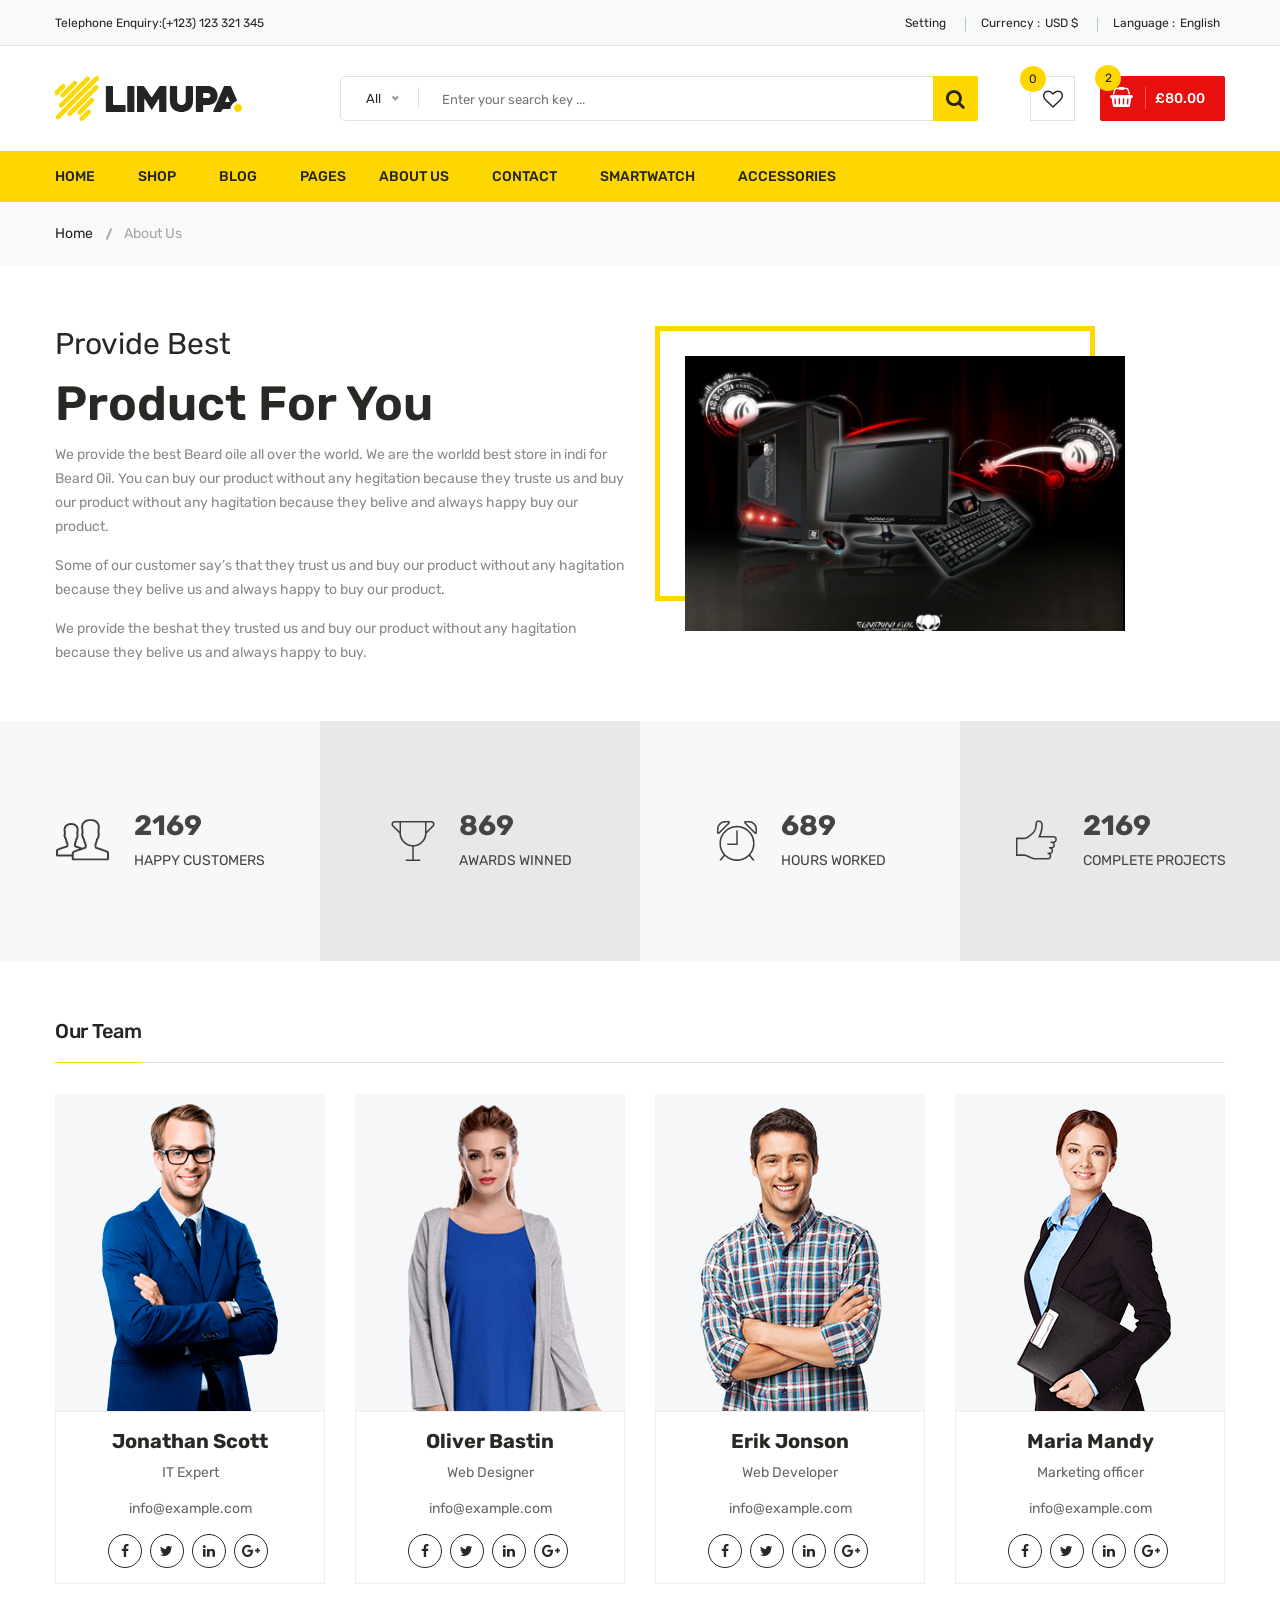
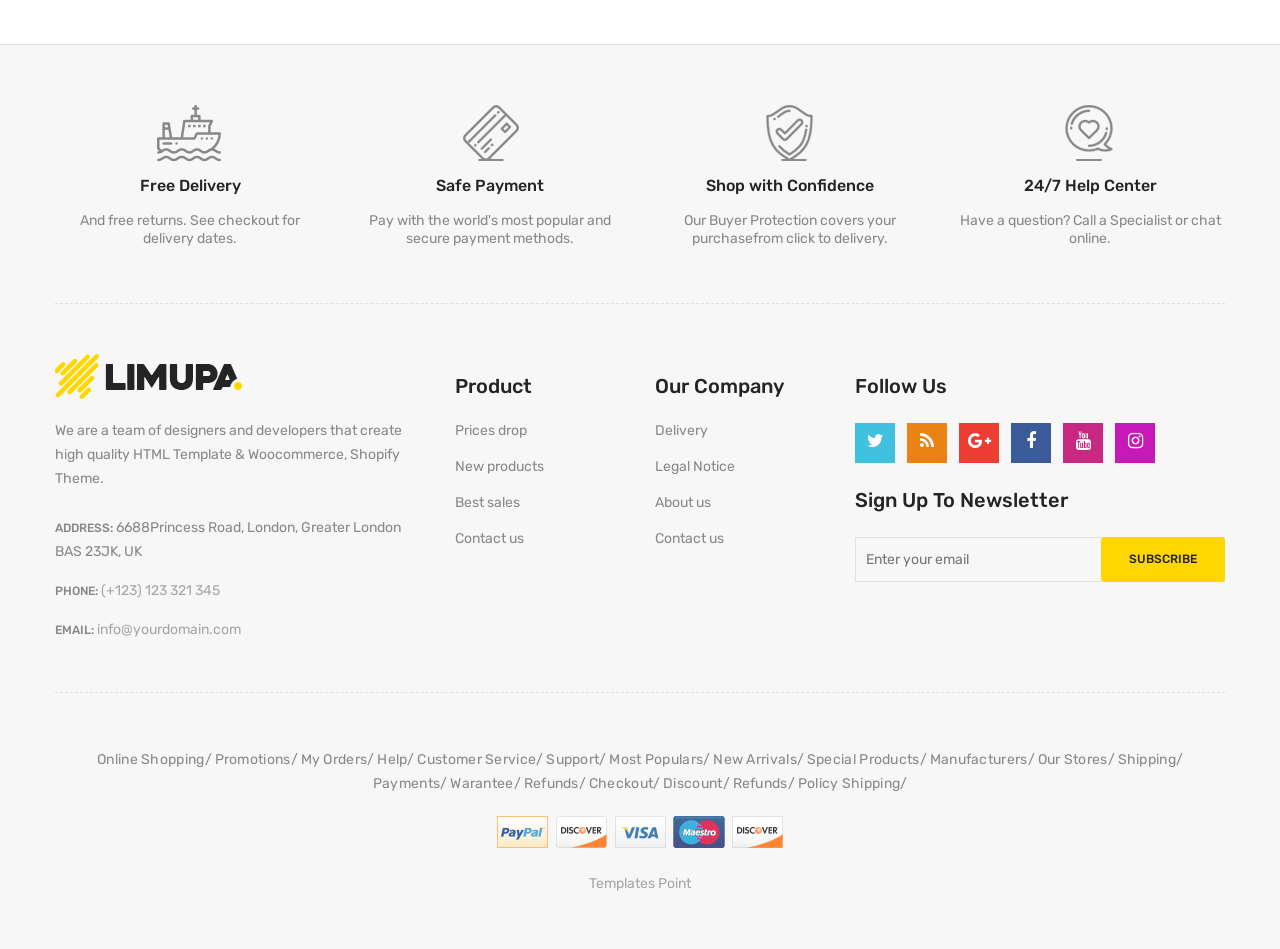
<file: public/view/layout/about-us.html>
<!doctype html>
<html class="no-js" lang="zxx">
    
<!-- about-us32:04-->
<head>
        <meta charset="utf-8">
        <meta http-equiv="x-ua-compatible" content="ie=edge">
        <title>About Us || limupa - Digital Products Store eCommerce Bootstrap 4 Template</title>
        <meta name="description" content="">
        <meta name="viewport" content="width=device-width, initial-scale=1">
        <!-- Favicon -->
        <link rel="shortcut icon" type="image/x-icon" href="images/favicon.png">
        <!-- Material Design Iconic Font-V2.2.0 -->
        <link rel="stylesheet" href="css/material-design-iconic-font.min.css">
        <!-- Font Awesome -->
        <link rel="stylesheet" href="css/font-awesome.min.css">
        <!-- Font Awesome Stars-->
        <link rel="stylesheet" href="css/fontawesome-stars.css">
        <!-- Meanmenu CSS -->
        <link rel="stylesheet" href="css/meanmenu.css">
        <!-- owl carousel CSS -->
        <link rel="stylesheet" href="css/owl.carousel.min.css">
        <!-- Slick Carousel CSS -->
        <link rel="stylesheet" href="css/slick.css">
        <!-- Animate CSS -->
        <link rel="stylesheet" href="css/animate.css">
        <!-- Jquery-ui CSS -->
        <link rel="stylesheet" href="css/jquery-ui.min.css">
        <!-- Venobox CSS -->
        <link rel="stylesheet" href="css/venobox.css">
        <!-- Nice Select CSS -->
        <link rel="stylesheet" href="css/nice-select.css">
        <!-- Magnific Popup CSS -->
        <link rel="stylesheet" href="css/magnific-popup.css">
        <!-- Bootstrap V4.1.3 Fremwork CSS -->
        <link rel="stylesheet" href="css/bootstrap.min.css">
        <!-- Helper CSS -->
        <link rel="stylesheet" href="css/helper.css">
        <!-- Main Style CSS -->
        <link rel="stylesheet" href="style.css">
        <!-- Responsive CSS -->
        <link rel="stylesheet" href="css/responsive.css">
        <!-- Modernizr js -->
        <script src="js/vendor/modernizr-2.8.3.min.js"></script>
    </head>
    <body>
    <!--[if lt IE 8]>
		<p class="browserupgrade">You are using an <strong>outdated</strong> browser. Please <a href="http://browsehappy.com/">upgrade your browser</a> to improve your experience.</p>
	<![endif]-->
        <!-- Begin Body Wrapper -->
        <div class="body-wrapper">
            <!-- Begin Header Area -->
            <header>
                <!-- Begin Header Top Area -->
                <div class="header-top">
                    <div class="container">
                        <div class="row">
                            <!-- Begin Header Top Left Area -->
                            <div class="col-lg-3 col-md-4">
                                <div class="header-top-left">
                                    <ul class="phone-wrap">
                                        <li><span>Telephone Enquiry:</span><a href="#">(+123) 123 321 345</a></li>
                                    </ul>
                                </div>
                            </div>
                            <!-- Header Top Left Area End Here -->
                            <!-- Begin Header Top Right Area -->
                            <div class="col-lg-9 col-md-8">
                                <div class="header-top-right">
                                    <ul class="ht-menu">
                                        <!-- Begin Setting Area -->
                                        <li>
                                            <div class="ht-setting-trigger"><span>Setting</span></div>
                                            <div class="setting ht-setting">
                                                <ul class="ht-setting-list">
                                                    <li><a href="login-register.html">My Account</a></li>
                                                    <li><a href="checkout.html">Checkout</a></li>
                                                    <li><a href="login-register.html">Sign In</a></li>
                                                </ul>
                                            </div>
                                        </li>
                                        <!-- Setting Area End Here -->
                                        <!-- Begin Currency Area -->
                                        <li>
                                            <span class="currency-selector-wrapper">Currency :</span>
                                            <div class="ht-currency-trigger"><span>USD $</span></div>
                                            <div class="currency ht-currency">
                                                <ul class="ht-setting-list">
                                                    <li><a href="#">EUR €</a></li>
                                                    <li class="active"><a href="#">USD $</a></li>
                                                </ul>
                                            </div>
                                        </li>
                                        <!-- Currency Area End Here -->
                                        <!-- Begin Language Area -->
                                        <li>
                                            <span class="language-selector-wrapper">Language :</span>
                                            <div class="ht-language-trigger"><span>English</span></div>
                                            <div class="language ht-language">
                                                <ul class="ht-setting-list">
                                                    <li class="active"><a href="#"><img src="images/menu/flag-icon/1.jpg" alt="">English</a></li>
                                                    <li><a href="#"><img src="images/menu/flag-icon/2.jpg" alt="">Français</a></li>
                                                </ul>
                                            </div>
                                        </li>
                                        <!-- Language Area End Here -->
                                    </ul>
                                </div>
                            </div>
                            <!-- Header Top Right Area End Here -->
                        </div>
                    </div>
                </div>
                <!-- Header Top Area End Here -->
                <!-- Begin Header Middle Area -->
                <div class="header-middle pl-sm-0 pr-sm-0 pl-xs-0 pr-xs-0">
                    <div class="container">
                        <div class="row">
                            <!-- Begin Header Logo Area -->
                            <div class="col-lg-3">
                                <div class="logo pb-sm-30 pb-xs-30">
                                    <a href="index.html">
                                        <img src="images/menu/logo/1.jpg" alt="">
                                    </a>
                                </div>
                            </div>
                            <!-- Header Logo Area End Here -->
                            <!-- Begin Header Middle Right Area -->
                            <div class="col-lg-9 pl-0 ml-sm-15 ml-xs-15">
                                <!-- Begin Header Middle Searchbox Area -->
                                <form action="#" class="hm-searchbox">
                                    <select class="nice-select select-search-category">
                                        <option value="0">All</option>                         
                                        <option value="10">Laptops</option>                     
                                        <option value="17">- -  Prime Video</option>                    
                                        <option value="20">- - - -  All Videos</option>                     
                                        <option value="21">- - - -  Blouses</option>                        
                                        <option value="22">- - - -  Evening Dresses</option>                
                                        <option value="23">- - - -  Summer Dresses</option>                     
                                        <option value="24">- - - -  T-shirts</option>                       
                                        <option value="25">- - - -  Rent or Buy</option>                        
                                        <option value="26">- - - -  Your Watchlist</option>                     
                                        <option value="27">- - - -  Watch Anywhere</option>                     
                                        <option value="28">- - - -  Getting Started</option>         
                                        <option value="18">- - - -  Computers</option>                      
                                        <option value="29">- - - -  More to Explore</option>         
                                        <option value="30">- - - -  TV &amp; Video</option>                     
                                        <option value="31">- - - -  Audio &amp; Theater</option>               
                                        <option value="32">- - - -  Camera, Photo </option>
                                        <option value="33">- - - -  Cell Phones</option>                        
                                        <option value="34">- - - -  Headphones</option>                     
                                        <option value="35">- - - -  Video Games</option>                        
                                        <option value="36">- - - -  Wireless Speakers</option>            
                                        <option value="19">- - - -  Electronics</option>                        
                                        <option value="37">- - - -  Amazon Home</option>                        
                                        <option value="38">- - - -  Kitchen &amp; Dining</option>           
                                        <option value="39">- - - -  Furniture</option>                      
                                        <option value="40">- - - -  Bed &amp; Bath</option>                     
                                        <option value="41">- - - -  Appliances</option>                 
                                        <option value="11">TV &amp; Audio</option>                  
                                        <option value="42">- -  SamSung</option>                        
                                        <option value="45">- - - -  Office</option>                     
                                        <option value="47">- - - -  Gaming</option>                 
                                        <option value="48">- - - -  Chromebook</option>                     
                                        <option value="49">- - - -  Refurbished</option>                    
                                        <option value="50">- - - -  Touchscreen</option>                        
                                        <option value="51">- - - -  Ultrabooks</option>                     
                                        <option value="52">- - - -  Blouses</option>                        
                                        <option value="43">- -  Toshiba</option>                        
                                        <option value="53">- - - -  Hard Drives</option>                        
                                        <option value="54">- - - -  Graphic Cards</option>                      
                                        <option value="55">- - - -  Processors (CPU)</option>  
                                        <option value="56">- - - -  Memory</option>                     
                                        <option value="57">- - - -  Motherboards</option>                       
                                        <option value="58">- - - -  Fans &amp; Cooling</option> 
                                        <option value="59">- - - -  CD/DVD Drives</option>                      
                                        <option value="44">- -  Sony Bravia</option>                        
                                        <option value="60">- - - -  Sound Cards</option>                        
                                        <option value="61">- - - -  Cases &amp; Towers</option>   
                                        <option value="62">- - - -  Casual Dresses</option>                     
                                        <option value="63">- - - -  Evening Dresses</option>       
                                        <option value="64">- - - -  T-shirts</option>                       
                                        <option value="65">- - - -  Tops</option>                                 
                                        <option value="12">Smartphone</option>                  
                                        <option value="66">- -  Camera Accessories</option>                     
                                        <option value="68">- - - -  Octa Core</option>                      
                                        <option value="69">- - - -  Quad Core</option>                  
                                        <option value="70">- - - -  Dual Core</option>                      
                                        <option value="71">- - - -  7.0 Screen</option>                     
                                        <option value="72">- - - -  9.0 Screen</option>                     
                                        <option value="73">- - - -  Bags &amp; Cases</option>                   
                                        <option value="67">- -  Camcorders</option>                     
                                        <option value="74">- - - -  Batteries</option>                      
                                        <option value="75">- - - -  Microphones</option>                        
                                        <option value="76">- - - -  Stabilizers</option>                        
                                        <option value="77">- - - -  Video Tapes</option>                        
                                        <option value="78">- - - -  Memory Card Readers</option> 
                                        <option value="79">- - - -  Tripods</option>           
                                        <option value="13">Cameras</option>                          
                                        <option value="14">headphone</option>                                
                                        <option value="15">Smartwatch</option>                           
                                        <option value="16">Accessories</option>
                                    </select>
                                    <input type="text" placeholder="Enter your search key ...">
                                    <button class="li-btn" type="submit"><i class="fa fa-search"></i></button>
                                </form>
                                <!-- Header Middle Searchbox Area End Here -->
                                <!-- Begin Header Middle Right Area -->
                                <div class="header-middle-right">
                                    <ul class="hm-menu">
                                        <!-- Begin Header Middle Wishlist Area -->
                                        <li class="hm-wishlist">
                                            <a href="wishlist.html">
                                                <span class="cart-item-count wishlist-item-count">0</span>
                                                <i class="fa fa-heart-o"></i>
                                            </a>
                                        </li>
                                        <!-- Header Middle Wishlist Area End Here -->
                                        <!-- Begin Header Mini Cart Area -->
                                        <li class="hm-minicart">
                                            <div class="hm-minicart-trigger">
                                                <span class="item-icon"></span>
                                                <span class="item-text">£80.00
                                                    <span class="cart-item-count">2</span>
                                                </span>
                                            </div>
                                            <span></span>
                                            <div class="minicart">
                                                <ul class="minicart-product-list">
                                                    <li>
                                                        <a href="single-product.html" class="minicart-product-image">
                                                            <img src="images/product/small-size/5.jpg" alt="cart products">
                                                        </a>
                                                        <div class="minicart-product-details">
                                                            <h6><a href="single-product.html">Aenean eu tristique</a></h6>
                                                            <span>£40 x 1</span>
                                                        </div>
                                                        <button class="close" title="Remove">
                                                            <i class="fa fa-close"></i>
                                                        </button>
                                                    </li>
                                                    <li>
                                                        <a href="single-product.html" class="minicart-product-image">
                                                            <img src="images/product/small-size/6.jpg" alt="cart products">
                                                        </a>
                                                        <div class="minicart-product-details">
                                                            <h6><a href="single-product.html">Aenean eu tristique</a></h6>
                                                            <span>£40 x 1</span>
                                                        </div>
                                                        <button class="close" title="Remove">
                                                            <i class="fa fa-close"></i>
                                                        </button>
                                                    </li>
                                                </ul>
                                                <p class="minicart-total">SUBTOTAL: <span>£80.00</span></p>
                                                <div class="minicart-button">
                                                    <a href="shopping-cart.html" class="li-button li-button-fullwidth li-button-dark">
                                                        <span>View Full Cart</span>
                                                    </a>
                                                    <a href="checkout.html" class="li-button li-button-fullwidth">
                                                        <span>Checkout</span>
                                                    </a>
                                                </div>
                                            </div>
                                        </li>
                                        <!-- Header Mini Cart Area End Here -->
                                    </ul>
                                </div>
                                <!-- Header Middle Right Area End Here -->
                            </div>
                            <!-- Header Middle Right Area End Here -->
                        </div>
                    </div>
                </div>
                <!-- Header Middle Area End Here -->
                <!-- Begin Header Bottom Area -->
                <div class="header-bottom mb-0 header-sticky stick d-none d-lg-block d-xl-block">
                    <div class="container">
                        <div class="row">
                            <div class="col-lg-12">
                                <!-- Begin Header Bottom Menu Area -->
                                <div class="hb-menu">
                                    <nav>
                                        <ul>
                                            <li class="dropdown-holder"><a href="index.html">Home</a>
                                                <ul class="hb-dropdown">
                                                    <li><a href="index.html">Home One</a></li>
                                                    <li><a href="index-2.html">Home Two</a></li>
                                                    <li><a href="index-3.html">Home Three</a></li>
                                                    <li><a href="index-4.html">Home Four</a></li>
                                                </ul>
                                            </li>
                                            <li class="catmenu-dropdown megamenu-holder"><a href="shop-left-sidebar.html">Shop</a>
                                                <ul class="megamenu hb-megamenu">
                                                    <li><a href="shop-left-sidebar.html">Shop Page Layout</a>
                                                        <ul>
                                                            <li><a href="shop-3-column.html">Shop 3 Column</a></li>
                                                            <li><a href="shop-4-column.html">Shop 4 Column</a></li>
                                                            <li><a href="shop-left-sidebar.html">Shop Left Sidebar</a></li>
                                                            <li><a href="shop-right-sidebar.html">Shop Right Sidebar</a></li>
                                                            <li><a href="shop-list.html">Shop List</a></li>
                                                            <li><a href="shop-list-left-sidebar.html">Shop List Left Sidebar</a></li>
                                                            <li><a href="shop-list-right-sidebar.html">Shop List Right Sidebar</a></li>
                                                        </ul>
                                                    </li>
                                                    <li><a href="single-product-gallery-left.html">Single Product Style</a>
                                                        <ul>
                                                            <li><a href="single-product-carousel.html">Single Product Carousel</a></li>
                                                            <li><a href="single-product-gallery-left.html">Single Product Gallery Left</a></li>
                                                            <li><a href="single-product-gallery-right.html">Single Product Gallery Right</a></li>
                                                            <li><a href="single-product-tab-style-top.html">Single Product Tab Style Top</a></li>
                                                            <li><a href="single-product-tab-style-left.html">Single Product Tab Style Left</a></li>
                                                            <li><a href="single-product-tab-style-right.html">Single Product Tab Style Right</a></li>
                                                        </ul>
                                                    </li>
                                                    <li><a href="single-product.html">Single Products</a>
                                                        <ul>
                                                            <li><a href="single-product.html">Single Product</a></li>
                                                            <li><a href="single-product-sale.html">Single Product Sale</a></li>
                                                            <li><a href="single-product-group.html">Single Product Group</a></li>
                                                            <li><a href="single-product-normal.html">Single Product Normal</a></li>
                                                            <li><a href="single-product-affiliate.html">Single Product Affiliate</a></li>
                                                        </ul>
                                                    </li>
                                                </ul>
                                            </li>
                                            <li class="dropdown-holder"><a href="blog-left-sidebar.html">Blog</a>
                                                <ul class="hb-dropdown">
                                                    <li class="sub-dropdown-holder"><a href="blog-left-sidebar.html">Blog Grid View</a>
                                                        <ul class="hb-dropdown hb-sub-dropdown">
                                                            <li><a href="blog-2-column.html">Blog 2 Column</a></li>
                                                            <li><a href="blog-3-column.html">Blog 3 Column</a></li>
                                                            <li><a href="blog-left-sidebar.html">Grid Left Sidebar</a></li>
                                                            <li><a href="blog-right-sidebar.html">Grid Right Sidebar</a></li>
                                                        </ul>
                                                    </li>
                                                    <li class="sub-dropdown-holder"><a href="blog-list-left-sidebar.html">Blog List View</a>
                                                        <ul class="hb-dropdown hb-sub-dropdown">
                                                            <li><a href="blog-list.html">Blog List</a></li>
                                                            <li><a href="blog-list-left-sidebar.html">List Left Sidebar</a></li>
                                                            <li><a href="blog-list-right-sidebar.html">List Right Sidebar</a></li>
                                                        </ul>
                                                    </li>
                                                    <li class="sub-dropdown-holder"><a href="blog-details-left-sidebar.html">Blog Details</a>
                                                        <ul class="hb-dropdown hb-sub-dropdown">
                                                            <li><a href="blog-details-left-sidebar.html">Left Sidebar</a></li>
                                                            <li><a href="blog-details-right-sidebar.html">Right Sidebar</a></li>
                                                        </ul>
                                                    </li>
                                                    <li class="sub-dropdown-holder"><a href="blog-gallery-format.html">Blog Format</a>
                                                        <ul class="hb-dropdown hb-sub-dropdown">
                                                            <li><a href="blog-audio-format.html">Blog Audio Format</a></li>
                                                            <li><a href="blog-video-format.html">Blog Video Format</a></li>
                                                            <li><a href="blog-gallery-format.html">Blog Gallery Format</a></li>
                                                        </ul>
                                                    </li>
                                                </ul>
                                            </li>
                                            <li class="catmenu-dropdown megamenu-static-holder"><a href="index.html">Pages</a>
                                                <ul class="megamenu hb-megamenu">
                                                    <li><a href="blog-left-sidebar.html">Blog Layouts</a>
                                                        <ul>
                                                            <li><a href="blog-2-column.html">Blog 2 Column</a></li>
                                                            <li><a href="blog-3-column.html">Blog 3 Column</a></li>
                                                            <li><a href="blog-left-sidebar.html">Grid Left Sidebar</a></li>
                                                            <li><a href="blog-right-sidebar.html">Grid Right Sidebar</a></li>
                                                            <li><a href="blog-list.html">Blog List</a></li>
                                                            <li><a href="blog-list-left-sidebar.html">List Left Sidebar</a></li>
                                                            <li><a href="blog-list-right-sidebar.html">List Right Sidebar</a></li>
                                                        </ul>
                                                    </li>
                                                    <li><a href="blog-details-left-sidebar.html">Blog Details Pages</a>
                                                        <ul>
                                                            <li><a href="blog-details-left-sidebar.html">Left Sidebar</a></li>
                                                            <li><a href="blog-details-right-sidebar.html">Right Sidebar</a></li>
                                                            <li><a href="blog-audio-format.html">Blog Audio Format</a></li>
                                                            <li><a href="blog-video-format.html">Blog Video Format</a></li>
                                                            <li><a href="blog-gallery-format.html">Blog Gallery Format</a></li>
                                                        </ul>
                                                    </li>
                                                    <li><a href="index.html">Other Pages</a>
                                                        <ul>
                                                            <li><a href="login-register.html">My Account</a></li>
                                                            <li><a href="checkout.html">Checkout</a></li>
                                                            <li><a href="compare.html">Compare</a></li>
                                                            <li><a href="wishlist.html">Wishlist</a></li>
                                                            <li><a href="shopping-cart.html">Shopping Cart</a></li>
                                                        </ul>
                                                    </li>
                                                    <li><a href="index.html">Other Pages 2</a>
                                                        <ul>
                                                            <li><a href="contact.html">Contact</a></li>
                                                            <li class="active"><a href="about-us.html">About Us</a></li>
                                                            <li><a href="faq.html">FAQ</a></li>
                                                            <li><a href="404.html">404 Error</a></li>
                                                        </ul>
                                                    </li>
                                                </ul>
                                            </li>
                                            <li><a href="about-us.html">About Us</a></li>
                                            <li><a href="contact.html">Contact</a></li>
                                            <li><a href="shop-left-sidebar.html">Smartwatch</a></li>
                                            <li><a href="shop-left-sidebar.html">Accessories</a></li>
                                        </ul>
                                    </nav>
                                </div>
                                <!-- Header Bottom Menu Area End Here -->
                            </div>
                        </div>
                    </div>
                </div>
                <!-- Header Bottom Area End Here -->
                <!-- Begin Mobile Menu Area -->
                <div class="mobile-menu-area d-lg-none d-xl-none col-12">
                    <div class="container"> 
                        <div class="row">
                            <div class="mobile-menu">
                            </div>
                        </div>
                    </div>
                </div>
                <!-- Mobile Menu Area End Here -->
            </header>
            <!-- Header Area End Here -->
            <!-- Begin Li's Breadcrumb Area -->
            <div class="breadcrumb-area">
                <div class="container">
                    <div class="breadcrumb-content">
                        <ul>
                            <li><a href="index.html">Home</a></li>
                            <li class="active">About Us</li>
                        </ul>
                    </div>
                </div>
            </div>
            <!-- Li's Breadcrumb Area End Here -->
            <!-- about wrapper start -->
            <div class="about-us-wrapper pt-60 pb-40">
                <div class="container">
                    <div class="row">
                        <!-- About Text Start -->
                        <div class="col-lg-6 order-last order-lg-first">
                            <div class="about-text-wrap">
                                <h2><span>Provide Best</span>Product For You</h2>
                                <p>We provide the best Beard oile all over the world. We are the worldd best store in indi for Beard Oil. You can buy our product without any hegitation because they truste us and buy our product without any hagitation because they belive and always happy buy our product.</p>
                                <p>Some of our customer say’s that they trust us and buy our product without any hagitation because they belive us and always happy to buy our product.</p>
                                <p>We provide the beshat they trusted us and buy our product without any hagitation because they belive us and always happy to buy.</p>
                            </div>
                        </div>
                        <!-- About Text End -->
                        <!-- About Image Start -->
                        <div class="col-lg-5 col-md-10">
                            <div class="about-image-wrap">
                                <img class="img-full" src="images/product/large-size/13.jpg" alt="About Us" />
                            </div>
                        </div>
                        <!-- About Image End -->
                    </div>
                </div>
            </div>
            <!-- about wrapper end -->
            <!-- Begin Counterup Area -->
            <div class="counterup-area">
                <div class="container-fluid p-0">
                    <div class="row no-gutters">
                        <div class="col-lg-3 col-md-6">
                            <!-- Begin Limupa Counter Area -->
                            <div class="limupa-counter white-smoke-bg">
                                <div class="container">
                                    <div class="counter-img">
                                        <img src="images/about-us/icon/1.png" alt="">
                                    </div>
                                    <div class="counter-info">
                                        <div class="counter-number">
                                            <h3 class="counter">2169</h3>
                                        </div>
                                        <div class="counter-text">
                                            <span>HAPPY CUSTOMERS</span>
                                        </div>
                                    </div>
                                </div>
                            </div>
                            <!-- limupa Counter Area End Here -->
                        </div>
                        <div class="col-lg-3 col-md-6">
                            <!-- Begin limupa Counter Area -->
                            <div class="limupa-counter gray-bg">
                                <div class="counter-img">
                                    <img src="images/about-us/icon/2.png" alt="">
                                </div>
                                <div class="counter-info">
                                    <div class="counter-number">
                                        <h3 class="counter">869</h3>
                                    </div>
                                    <div class="counter-text">
                                        <span>AWARDS WINNED</span>
                                    </div>
                                </div>
                            </div>
                            <!-- limupa Counter Area End Here -->
                        </div>
                        <div class="col-lg-3 col-md-6">
                            <!-- Begin limupa Counter Area -->
                            <div class="limupa-counter white-smoke-bg">
                                <div class="counter-img">
                                    <img src="images/about-us/icon/3.png" alt="">
                                </div>
                                <div class="counter-info">
                                    <div class="counter-number">
                                        <h3 class="counter">689</h3>
                                    </div>
                                    <div class="counter-text">
                                        <span>HOURS WORKED</span>
                                    </div>
                                </div>
                            </div>
                            <!-- limupa Counter Area End Here -->
                        </div>
                        <div class="col-lg-3 col-md-6">
                            <!-- Begin limupa Counter Area -->
                            <div class="limupa-counter gray-bg">
                                <div class="counter-img">
                                    <img src="images/about-us/icon/4.png" alt="">
                                </div>
                                <div class="counter-info">
                                    <div class="counter-number">
                                        <h3 class="counter">2169</h3>
                                    </div>
                                    <div class="counter-text">
                                        <span>COMPLETE PROJECTS</span>
                                    </div>
                                </div>
                            </div>
                            <!-- limupa Counter Area End Here -->
                        </div>
                    </div>
                </div>
            </div>
            <!-- Counterup Area End Here -->
            <!-- team area wrapper start -->
            <div class="team-area pt-60 pt-sm-44">
                <div class="container">
                    <div class="row">
                        <div class="col-12">
                            <div class="li-section-title capitalize mb-25">
                                <h2><span>our team</span></h2>
                            </div>
                        </div>
                    </div> <!-- section title end -->
                    <div class="row">
                        <div class="col-lg-3 col-md-6 col-sm-6">
                            <div class="team-member mb-60 mb-sm-30 mb-xs-30">
                                <div class="team-thumb">
                                    <img src="images/team/1.png" alt="Our Team Member">
                                </div>
                                <div class="team-content text-center">
                                    <h3>Jonathan Scott</h3>
                                    <p>IT Expert</p>
                                    <a href="#">info@example.com</a>
                                    <div class="team-social">
                                        <a href="#"><i class="fa fa-facebook"></i></a>
                                        <a href="#"><i class="fa fa-twitter"></i></a>
                                        <a href="#"><i class="fa fa-linkedin"></i></a>
                                        <a href="#"><i class="fa fa-google-plus"></i></a>
                                    </div>
                                </div>
                            </div>
                        </div> <!-- end single team member -->
                        <div class="col-lg-3 col-md-6 col-sm-6">
                            <div class="team-member mb-60 mb-sm-30 mb-xs-30">
                                <div class="team-thumb">
                                    <img src="images/team/2.png" alt="Our Team Member">
                                </div>
                                <div class="team-content text-center">
                                    <h3>Oliver Bastin</h3>
                                    <p>Web Designer</p>
                                    <a href="#">info@example.com</a>
                                    <div class="team-social">
                                        <a href="#"><i class="fa fa-facebook"></i></a>
                                        <a href="#"><i class="fa fa-twitter"></i></a>
                                        <a href="#"><i class="fa fa-linkedin"></i></a>
                                        <a href="#"><i class="fa fa-google-plus"></i></a>
                                    </div>
                                </div>
                            </div>
                        </div> <!-- end single team member -->
                        <div class="col-lg-3 col-md-6 col-sm-6">
                            <div class="team-member mb-30 mb-sm-60">
                                <div class="team-thumb">
                                    <img src="images/team/3.png" alt="Our Team Member">
                                </div>
                                <div class="team-content text-center">
                                    <h3>Erik Jonson</h3>
                                    <p>Web Developer</p>
                                    <a href="#">info@example.com</a>
                                    <div class="team-social">
                                        <a href="#"><i class="fa fa-facebook"></i></a>
                                        <a href="#"><i class="fa fa-twitter"></i></a>
                                        <a href="#"><i class="fa fa-linkedin"></i></a>
                                        <a href="#"><i class="fa fa-google-plus"></i></a>
                                    </div>
                                </div>
                            </div>
                        </div> <!-- end single team member -->
                        <div class="col-lg-3 col-md-6 col-sm-6">
                            <div class="team-member mb-30 mb-sm-60 mb-xs-60">
                                <div class="team-thumb">
                                    <img src="images/team/4.png" alt="Our Team Member">
                                </div>
                                <div class="team-content text-center">
                                    <h3>Maria Mandy</h3>
                                    <p>Marketing officer</p>
                                    <a href="#">info@example.com</a>
                                    <div class="team-social">
                                        <a href="#"><i class="fa fa-facebook"></i></a>
                                        <a href="#"><i class="fa fa-twitter"></i></a>
                                        <a href="#"><i class="fa fa-linkedin"></i></a>
                                        <a href="#"><i class="fa fa-google-plus"></i></a>
                                    </div>
                                </div>
                            </div>
                        </div> <!-- end single team member -->
                    </div>
                </div>
            </div>
            <!-- team area wrapper end -->
            <!-- Begin Footer Area -->
            <div class="footer">
                <!-- Begin Footer Static Top Area -->
                <div class="footer-static-top">
                    <div class="container">
                        <!-- Begin Footer Shipping Area -->
                        <div class="footer-shipping pt-60 pb-55 pb-xs-25">
                            <div class="row">
                                <!-- Begin Li's Shipping Inner Box Area -->
                                <div class="col-lg-3 col-md-6 col-sm-6 pb-sm-55 pb-xs-55">
                                    <div class="li-shipping-inner-box">
                                        <div class="shipping-icon">
                                            <img src="images/shipping-icon/1.png" alt="Shipping Icon">
                                        </div>
                                        <div class="shipping-text">
                                            <h2>Free Delivery</h2>
                                            <p>And free returns. See checkout for delivery dates.</p>
                                        </div>
                                    </div>
                                </div>
                                <!-- Li's Shipping Inner Box Area End Here -->
                                <!-- Begin Li's Shipping Inner Box Area -->
                                <div class="col-lg-3 col-md-6 col-sm-6 pb-sm-55 pb-xs-55">
                                    <div class="li-shipping-inner-box">
                                        <div class="shipping-icon">
                                            <img src="images/shipping-icon/2.png" alt="Shipping Icon">
                                        </div>
                                        <div class="shipping-text">
                                            <h2>Safe Payment</h2>
                                            <p>Pay with the world's most popular and secure payment methods.</p>
                                        </div>
                                    </div>
                                </div>
                                <!-- Li's Shipping Inner Box Area End Here -->
                                <!-- Begin Li's Shipping Inner Box Area -->
                                <div class="col-lg-3 col-md-6 col-sm-6 pb-xs-30">
                                    <div class="li-shipping-inner-box">
                                        <div class="shipping-icon">
                                            <img src="images/shipping-icon/3.png" alt="Shipping Icon">
                                        </div>
                                        <div class="shipping-text">
                                            <h2>Shop with Confidence</h2>
                                            <p>Our Buyer Protection covers your purchasefrom click to delivery.</p>
                                        </div>
                                    </div>
                                </div>
                                <!-- Li's Shipping Inner Box Area End Here -->
                                <!-- Begin Li's Shipping Inner Box Area -->
                                <div class="col-lg-3 col-md-6 col-sm-6 pb-xs-30">
                                    <div class="li-shipping-inner-box">
                                        <div class="shipping-icon">
                                            <img src="images/shipping-icon/4.png" alt="Shipping Icon">
                                        </div>
                                        <div class="shipping-text">
                                            <h2>24/7 Help Center</h2>
                                            <p>Have a question? Call a Specialist or chat online.</p>
                                        </div>
                                    </div>
                                </div>
                                <!-- Li's Shipping Inner Box Area End Here -->
                            </div>
                        </div>
                        <!-- Footer Shipping Area End Here -->
                    </div>
                </div>
                <!-- Footer Static Top Area End Here -->
                <!-- Begin Footer Static Middle Area -->
                <div class="footer-static-middle">
                    <div class="container">
                        <div class="footer-logo-wrap pt-50 pb-35">
                            <div class="row">
                                <!-- Begin Footer Logo Area -->
                                <div class="col-lg-4 col-md-6">
                                    <div class="footer-logo">
                                        <img src="images/menu/logo/1.jpg" alt="Footer Logo">
                                        <p class="info">
                                            We are a team of designers and developers that create high quality HTML Template & Woocommerce, Shopify Theme.
                                        </p>
                                    </div>
                                    <ul class="des">
                                        <li>
                                            <span>Address: </span>
                                            6688Princess Road, London, Greater London BAS 23JK, UK
                                        </li>
                                        <li>
                                            <span>Phone: </span>
                                            <a href="#">(+123) 123 321 345</a>
                                        </li>
                                        <li>
                                            <span>Email: </span>
                                            <a href="mailto://info@yourdomain.com">info@yourdomain.com</a>
                                        </li>
                                    </ul>
                                </div>
                                <!-- Footer Logo Area End Here -->
                                <!-- Begin Footer Block Area -->
                                <div class="col-lg-2 col-md-3 col-sm-6">
                                    <div class="footer-block">
                                        <h3 class="footer-block-title">Product</h3>
                                        <ul>
                                            <li><a href="#">Prices drop</a></li>
                                            <li><a href="#">New products</a></li>
                                            <li><a href="#">Best sales</a></li>
                                            <li><a href="#">Contact us</a></li>
                                        </ul>
                                    </div>
                                </div>
                                <!-- Footer Block Area End Here -->
                                <!-- Begin Footer Block Area -->
                                <div class="col-lg-2 col-md-3 col-sm-6">
                                    <div class="footer-block">
                                        <h3 class="footer-block-title">Our company</h3>
                                        <ul>
                                            <li><a href="#">Delivery</a></li>
                                            <li><a href="#">Legal Notice</a></li>
                                            <li><a href="#">About us</a></li>
                                            <li><a href="#">Contact us</a></li>
                                        </ul>
                                    </div>
                                </div>
                                <!-- Footer Block Area End Here -->
                                <!-- Begin Footer Block Area -->
                                <div class="col-lg-4">
                                    <div class="footer-block">
                                        <h3 class="footer-block-title">Follow Us</h3>
                                        <ul class="social-link">
                                            <li class="twitter">
                                                <a href="https://twitter.com/" data-toggle="tooltip" target="_blank" title="Twitter">
                                                    <i class="fa fa-twitter"></i>
                                                </a>
                                            </li>
                                            <li class="rss">
                                                <a href="https://rss.com/" data-toggle="tooltip" target="_blank" title="RSS">
                                                    <i class="fa fa-rss"></i>
                                                </a>
                                            </li>
                                            <li class="google-plus">
                                                <a href="https://www.plus.google.com/discover" data-toggle="tooltip" target="_blank" title="Google Plus">
                                                    <i class="fa fa-google-plus"></i>
                                                </a>
                                            </li>
                                            <li class="facebook">
                                                <a href="https://www.facebook.com/" data-toggle="tooltip" target="_blank" title="Facebook">
                                                    <i class="fa fa-facebook"></i>
                                                </a>
                                            </li>
                                            <li class="youtube">
                                                <a href="https://www.youtube.com/" data-toggle="tooltip" target="_blank" title="Youtube">
                                                    <i class="fa fa-youtube"></i>
                                                </a>
                                            </li>
                                            <li class="instagram">
                                                <a href="https://www.instagram.com/" data-toggle="tooltip" target="_blank" title="Instagram">
                                                    <i class="fa fa-instagram"></i>
                                                </a>
                                            </li>
                                        </ul>
                                    </div>
                                    <!-- Begin Footer Newsletter Area -->
                                    <div class="footer-newsletter">
                                        <h4>Sign up to newsletter</h4>
                                        <form action="#" method="post" id="mc-embedded-subscribe-form" name="mc-embedded-subscribe-form" class="footer-subscribe-form validate" target="_blank" novalidate>
                                           <div id="mc_embed_signup_scroll">
                                              <div id="mc-form" class="mc-form subscribe-form form-group" >
                                                <input id="mc-email" type="email" autocomplete="off" placeholder="Enter your email" />
                                                <button  class="btn" id="mc-submit">Subscribe</button>
                                              </div>
                                           </div>
                                        </form>
                                    </div>
                                    <!-- Footer Newsletter Area End Here -->
                                </div>
                                <!-- Footer Block Area End Here -->
                            </div>
                        </div>
                    </div>
                </div>
                <!-- Footer Static Middle Area End Here -->
                <!-- Begin Footer Static Bottom Area -->
                <div class="footer-static-bottom pt-55 pb-55">
                    <div class="container">
                        <div class="row">
                            <div class="col-lg-12">
                                <!-- Begin Footer Links Area -->
                                <div class="footer-links">
                                    <ul>
                                        <li><a href="#">Online Shopping</a></li>
                                        <li><a href="#">Promotions</a></li>
                                        <li><a href="#">My Orders</a></li>
                                        <li><a href="#">Help</a></li>
                                        <li><a href="#">Customer Service</a></li>
                                        <li><a href="#">Support</a></li>
                                        <li><a href="#">Most Populars</a></li>
                                        <li><a href="#">New Arrivals</a></li>
                                        <li><a href="#">Special Products</a></li>
                                        <li><a href="#">Manufacturers</a></li>
                                        <li><a href="#">Our Stores</a></li>
                                        <li><a href="#">Shipping</a></li>
                                        <li><a href="#">Payments</a></li>
                                        <li><a href="#">Warantee</a></li>
                                        <li><a href="#">Refunds</a></li>
                                        <li><a href="#">Checkout</a></li>
                                        <li><a href="#">Discount</a></li>
                                        <li><a href="#">Refunds</a></li>
                                        <li><a href="#">Policy Shipping</a></li>
                                    </ul>
                                </div>
                                <!-- Footer Links Area End Here -->
                                <!-- Begin Footer Payment Area -->
                                <div class="copyright text-center">
                                    <a href="#">
                                        <img src="images/payment/1.png" alt="">
                                    </a>
                                </div>
                                <!-- Footer Payment Area End Here -->
                                <!-- Begin Copyright Area -->
                                <div class="copyright text-center pt-25">
                                    <span><a href="https://www.templatespoint.net" target="_blank">Templates Point</a></span>
                                </div>
                                <!-- Copyright Area End Here -->
                            </div>
                        </div>
                    </div>
                </div>
                <!-- Footer Static Bottom Area End Here -->
            </div>
            <!-- Footer Area End Here -->
        </div>
        <!-- Body Wrapper End Here -->
        <!-- jQuery-V1.12.4 -->
        <script src="js/vendor/jquery-1.12.4.min.js"></script>
        <!-- Popper js -->
        <script src="js/vendor/popper.min.js"></script>
        <!-- Bootstrap V4.1.3 Fremwork js -->
        <script src="js/bootstrap.min.js"></script>
        <!-- Ajax Mail js -->
        <script src="js/ajax-mail.js"></script>
        <!-- Meanmenu js -->
        <script src="js/jquery.meanmenu.min.js"></script>
        <!-- Wow.min js -->
        <script src="js/wow.min.js"></script>
        <!-- Slick Carousel js -->
        <script src="js/slick.min.js"></script>
        <!-- Owl Carousel-2 js -->
        <script src="js/owl.carousel.min.js"></script>
        <!-- Magnific popup js -->
        <script src="js/jquery.magnific-popup.min.js"></script>
        <!-- Isotope js -->
        <script src="js/isotope.pkgd.min.js"></script>
        <!-- Imagesloaded js -->
        <script src="js/imagesloaded.pkgd.min.js"></script>
        <!-- Mixitup js -->
        <script src="js/jquery.mixitup.min.js"></script>
        <!-- Countdown -->
        <script src="js/jquery.countdown.min.js"></script>
        <!-- Counterup -->
        <script src="js/jquery.counterup.min.js"></script>
        <!-- Waypoints -->
        <script src="js/waypoints.min.js"></script>
        <!-- Barrating -->
        <script src="js/jquery.barrating.min.js"></script>
        <!-- Jquery-ui -->
        <script src="js/jquery-ui.min.js"></script>
        <!-- Venobox -->
        <script src="js/venobox.min.js"></script>
        <!-- Nice Select js -->
        <script src="js/jquery.nice-select.min.js"></script>
        <!-- ScrollUp js -->
        <script src="js/scrollUp.min.js"></script>
        <!-- Main/Activator js -->
        <script src="js/main.js"></script>
    </body>

<!-- about-us32:14-->
</html>
</file>
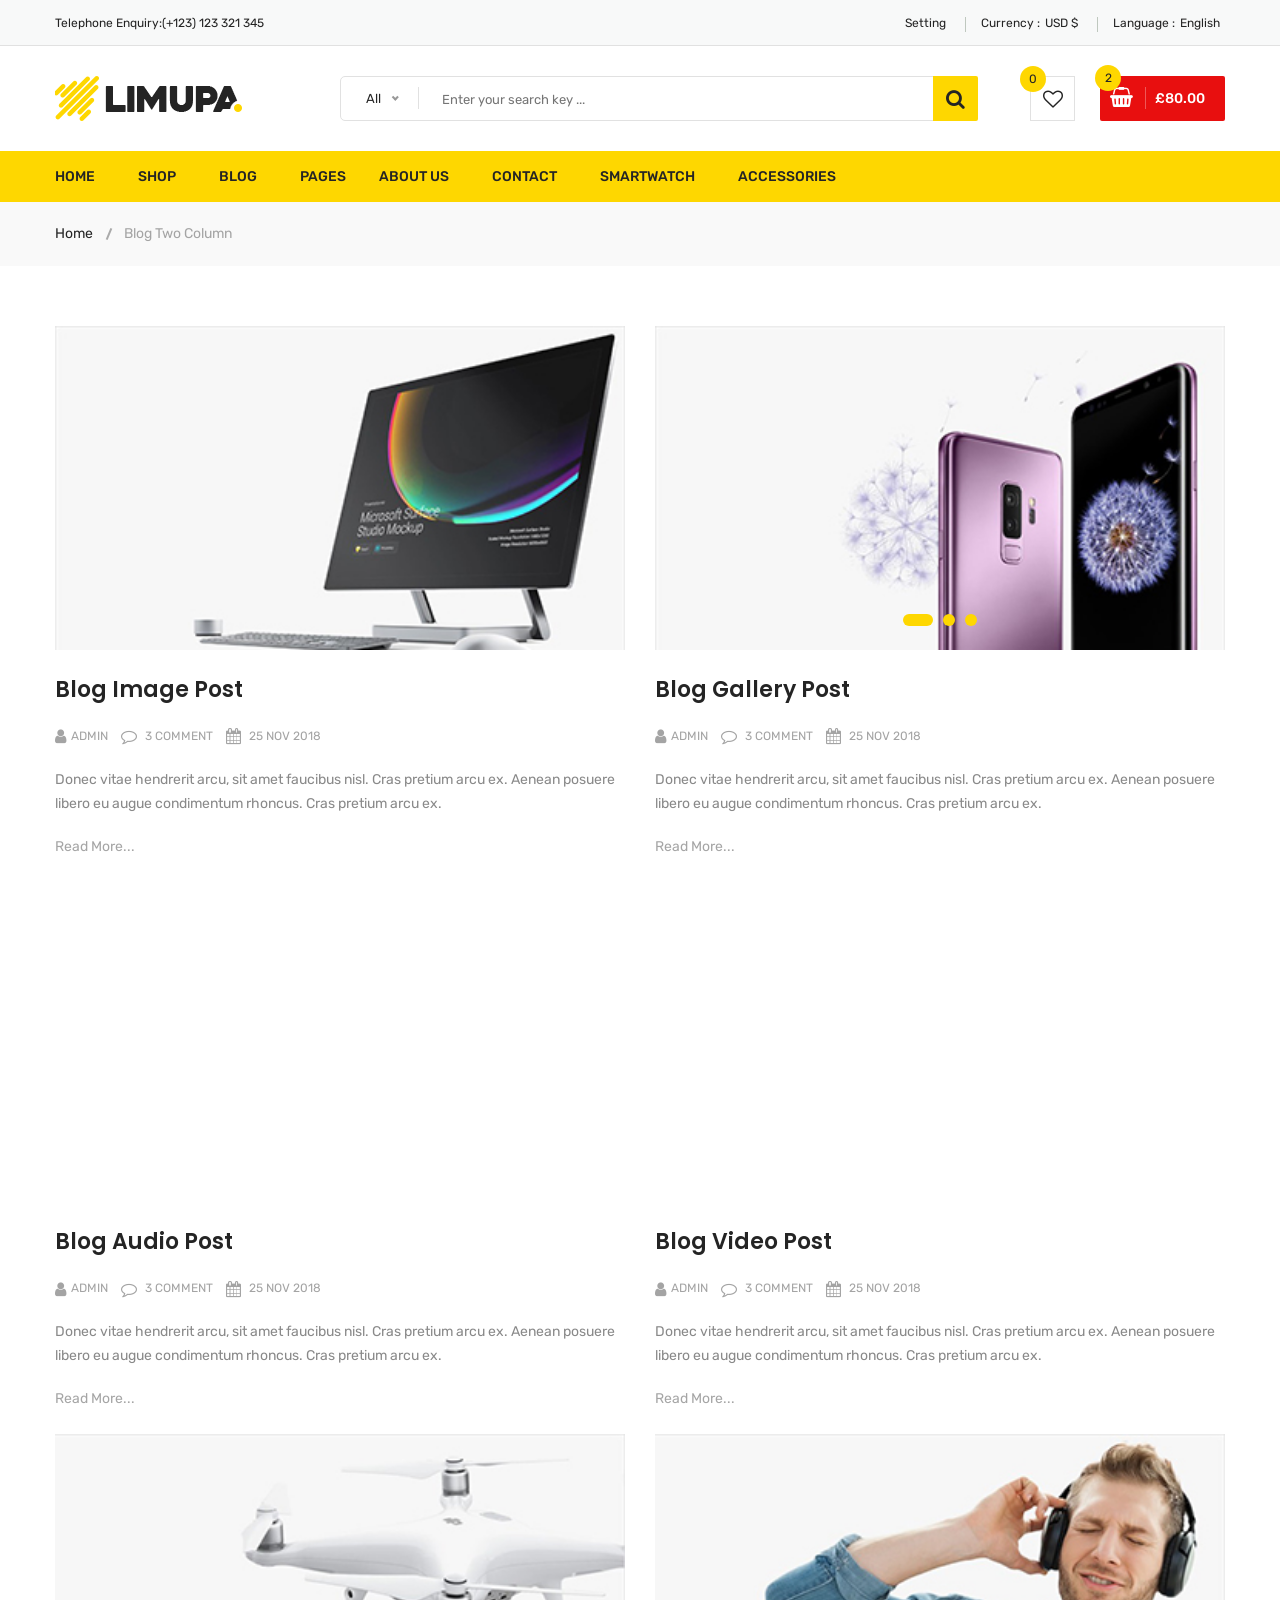
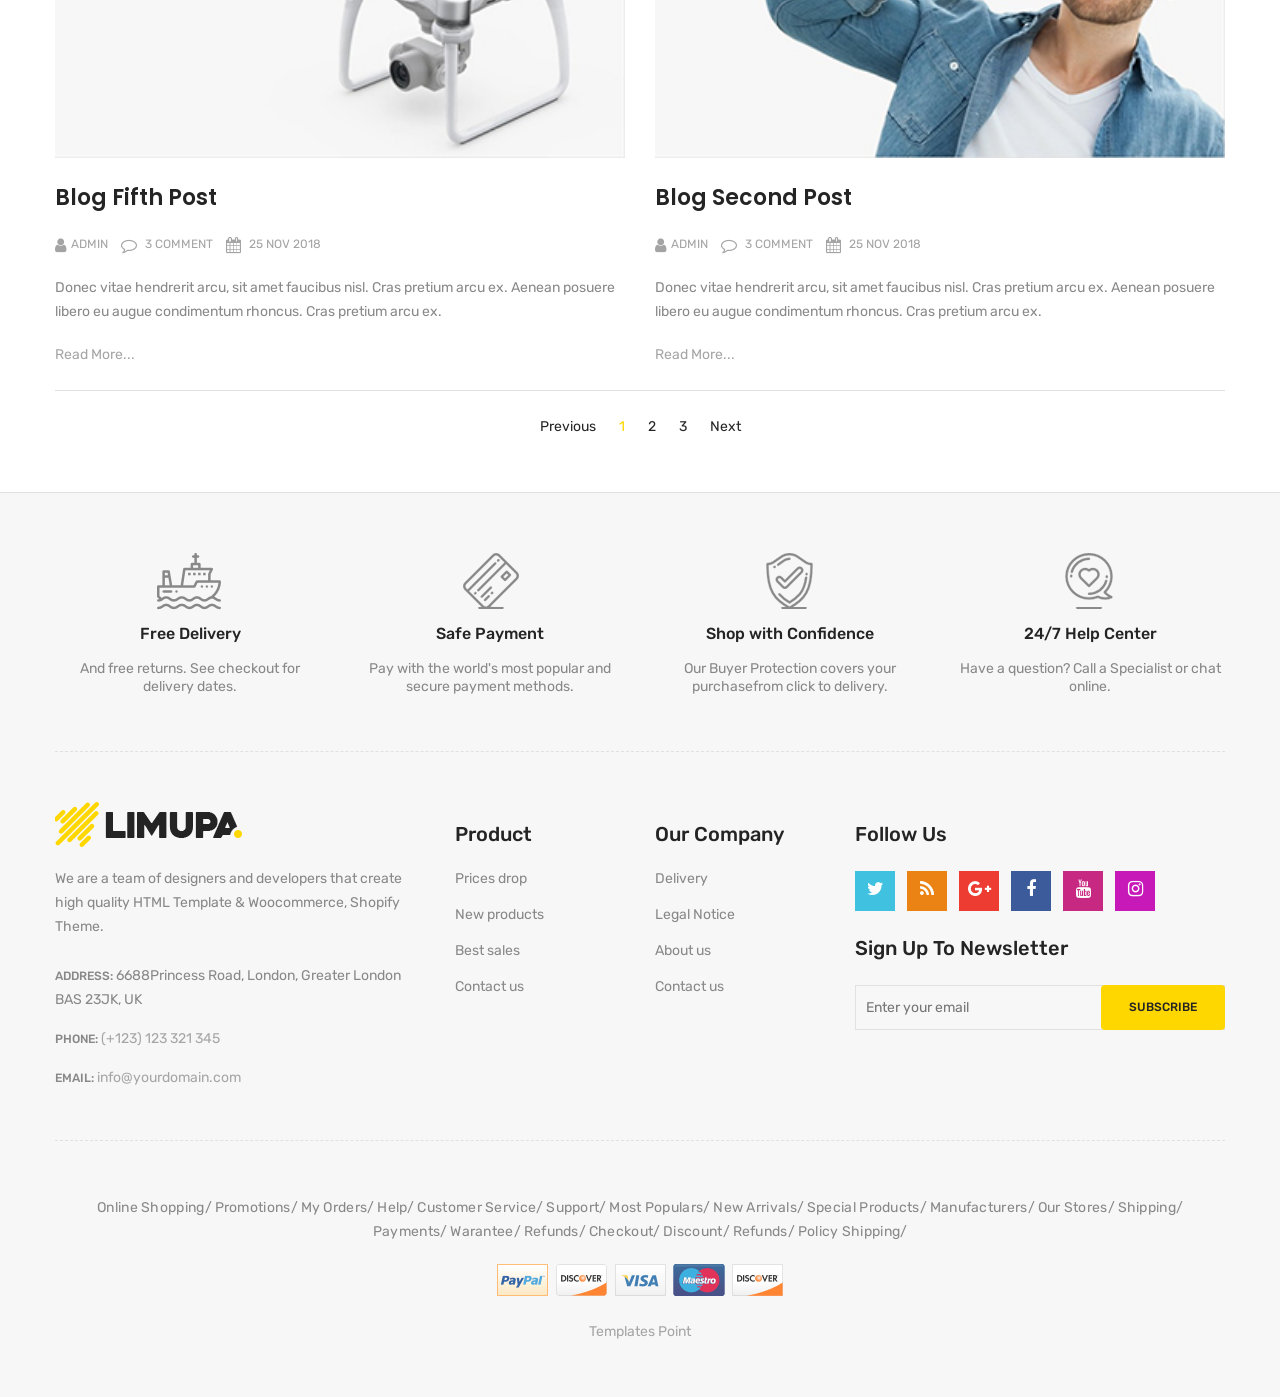
<file: public/view/layout/blog-2-column.html>
<!doctype html>
<html class="no-js" lang="zxx">
    
<!-- blog-2-column31:55-->
<head>
        <meta charset="utf-8">
        <meta http-equiv="x-ua-compatible" content="ie=edge">
        <title>Blog 2 Column || limupa - Digital Products Store eCommerce Bootstrap 4 Template</title>
        <meta name="description" content="">
        <meta name="viewport" content="width=device-width, initial-scale=1">
        <!-- Favicon -->
        <link rel="shortcut icon" type="image/x-icon" href="images/favicon.png">
        <!-- Material Design Iconic Font-V2.2.0 -->
        <link rel="stylesheet" href="css/material-design-iconic-font.min.css">
        <!-- Font Awesome -->
        <link rel="stylesheet" href="css/font-awesome.min.css">
        <!-- Font Awesome Stars-->
        <link rel="stylesheet" href="css/fontawesome-stars.css">
        <!-- Meanmenu CSS -->
        <link rel="stylesheet" href="css/meanmenu.css">
        <!-- owl carousel CSS -->
        <link rel="stylesheet" href="css/owl.carousel.min.css">
        <!-- Slick Carousel CSS -->
        <link rel="stylesheet" href="css/slick.css">
        <!-- Animate CSS -->
        <link rel="stylesheet" href="css/animate.css">
        <!-- Jquery-ui CSS -->
        <link rel="stylesheet" href="css/jquery-ui.min.css">
        <!-- Venobox CSS -->
        <link rel="stylesheet" href="css/venobox.css">
        <!-- Nice Select CSS -->
        <link rel="stylesheet" href="css/nice-select.css">
        <!-- Magnific Popup CSS -->
        <link rel="stylesheet" href="css/magnific-popup.css">
        <!-- Bootstrap V4.1.3 Fremwork CSS -->
        <link rel="stylesheet" href="css/bootstrap.min.css">
        <!-- Helper CSS -->
        <link rel="stylesheet" href="css/helper.css">
        <!-- Main Style CSS -->
        <link rel="stylesheet" href="style.css">
        <!-- Responsive CSS -->
        <link rel="stylesheet" href="css/responsive.css">
        <!-- Modernizr js -->
        <script src="js/vendor/modernizr-2.8.3.min.js"></script>
    </head>
    <body>
    <!--[if lt IE 8]>
		<p class="browserupgrade">You are using an <strong>outdated</strong> browser. Please <a href="http://browsehappy.com/">upgrade your browser</a> to improve your experience.</p>
	<![endif]-->
        <!-- Begin Body Wrapper -->
        <div class="body-wrapper">
            <!-- Begin Header Area -->
            <header>
                <!-- Begin Header Top Area -->
                <div class="header-top">
                    <div class="container">
                        <div class="row">
                            <!-- Begin Header Top Left Area -->
                            <div class="col-lg-3 col-md-4">
                                <div class="header-top-left">
                                    <ul class="phone-wrap">
                                        <li><span>Telephone Enquiry:</span><a href="#">(+123) 123 321 345</a></li>
                                    </ul>
                                </div>
                            </div>
                            <!-- Header Top Left Area End Here -->
                            <!-- Begin Header Top Right Area -->
                            <div class="col-lg-9 col-md-8">
                                <div class="header-top-right">
                                    <ul class="ht-menu">
                                        <!-- Begin Setting Area -->
                                        <li>
                                            <div class="ht-setting-trigger"><span>Setting</span></div>
                                            <div class="setting ht-setting">
                                                <ul class="ht-setting-list">
                                                    <li><a href="login-register.html">My Account</a></li>
                                                    <li><a href="checkout.html">Checkout</a></li>
                                                    <li><a href="login-register.html">Sign In</a></li>
                                                </ul>
                                            </div>
                                        </li>
                                        <!-- Setting Area End Here -->
                                        <!-- Begin Currency Area -->
                                        <li>
                                            <span class="currency-selector-wrapper">Currency :</span>
                                            <div class="ht-currency-trigger"><span>USD $</span></div>
                                            <div class="currency ht-currency">
                                                <ul class="ht-setting-list">
                                                    <li><a href="#">EUR €</a></li>
                                                    <li class="active"><a href="#">USD $</a></li>
                                                </ul>
                                            </div>
                                        </li>
                                        <!-- Currency Area End Here -->
                                        <!-- Begin Language Area -->
                                        <li>
                                            <span class="language-selector-wrapper">Language :</span>
                                            <div class="ht-language-trigger"><span>English</span></div>
                                            <div class="language ht-language">
                                                <ul class="ht-setting-list">
                                                    <li class="active"><a href="#"><img src="images/menu/flag-icon/1.jpg" alt="">English</a></li>
                                                    <li><a href="#"><img src="images/menu/flag-icon/2.jpg" alt="">Français</a></li>
                                                </ul>
                                            </div>
                                        </li>
                                        <!-- Language Area End Here -->
                                    </ul>
                                </div>
                            </div>
                            <!-- Header Top Right Area End Here -->
                        </div>
                    </div>
                </div>
                <!-- Header Top Area End Here -->
                <!-- Begin Header Middle Area -->
                <div class="header-middle pl-sm-0 pr-sm-0 pl-xs-0 pr-xs-0">
                    <div class="container">
                        <div class="row">
                            <!-- Begin Header Logo Area -->
                            <div class="col-lg-3">
                                <div class="logo pb-sm-30 pb-xs-30">
                                    <a href="index.html">
                                        <img src="images/menu/logo/1.jpg" alt="">
                                    </a>
                                </div>
                            </div>
                            <!-- Header Logo Area End Here -->
                            <!-- Begin Header Middle Right Area -->
                            <div class="col-lg-9 pl-0 ml-sm-15 ml-xs-15">
                                <!-- Begin Header Middle Searchbox Area -->
                                <form action="#" class="hm-searchbox">
                                    <select class="nice-select select-search-category">
                                        <option value="0">All</option>                         
                                        <option value="10">Laptops</option>                     
                                        <option value="17">- -  Prime Video</option>                    
                                        <option value="20">- - - -  All Videos</option>                     
                                        <option value="21">- - - -  Blouses</option>                        
                                        <option value="22">- - - -  Evening Dresses</option>                
                                        <option value="23">- - - -  Summer Dresses</option>                     
                                        <option value="24">- - - -  T-shirts</option>                       
                                        <option value="25">- - - -  Rent or Buy</option>                        
                                        <option value="26">- - - -  Your Watchlist</option>                     
                                        <option value="27">- - - -  Watch Anywhere</option>                     
                                        <option value="28">- - - -  Getting Started</option>         
                                        <option value="18">- - - -  Computers</option>                      
                                        <option value="29">- - - -  More to Explore</option>         
                                        <option value="30">- - - -  TV &amp; Video</option>                     
                                        <option value="31">- - - -  Audio &amp; Theater</option>               
                                        <option value="32">- - - -  Camera, Photo </option>
                                        <option value="33">- - - -  Cell Phones</option>                        
                                        <option value="34">- - - -  Headphones</option>                     
                                        <option value="35">- - - -  Video Games</option>                        
                                        <option value="36">- - - -  Wireless Speakers</option>            
                                        <option value="19">- - - -  Electronics</option>                        
                                        <option value="37">- - - -  Amazon Home</option>                        
                                        <option value="38">- - - -  Kitchen &amp; Dining</option>           
                                        <option value="39">- - - -  Furniture</option>                      
                                        <option value="40">- - - -  Bed &amp; Bath</option>                     
                                        <option value="41">- - - -  Appliances</option>                 
                                        <option value="11">TV &amp; Audio</option>                  
                                        <option value="42">- -  SamSung</option>                        
                                        <option value="45">- - - -  Office</option>                     
                                        <option value="47">- - - -  Gaming</option>                 
                                        <option value="48">- - - -  Chromebook</option>                     
                                        <option value="49">- - - -  Refurbished</option>                    
                                        <option value="50">- - - -  Touchscreen</option>                        
                                        <option value="51">- - - -  Ultrabooks</option>                     
                                        <option value="52">- - - -  Blouses</option>                        
                                        <option value="43">- -  Toshiba</option>                        
                                        <option value="53">- - - -  Hard Drives</option>                        
                                        <option value="54">- - - -  Graphic Cards</option>                      
                                        <option value="55">- - - -  Processors (CPU)</option>  
                                        <option value="56">- - - -  Memory</option>                     
                                        <option value="57">- - - -  Motherboards</option>                       
                                        <option value="58">- - - -  Fans &amp; Cooling</option> 
                                        <option value="59">- - - -  CD/DVD Drives</option>                      
                                        <option value="44">- -  Sony Bravia</option>                        
                                        <option value="60">- - - -  Sound Cards</option>                        
                                        <option value="61">- - - -  Cases &amp; Towers</option>   
                                        <option value="62">- - - -  Casual Dresses</option>                     
                                        <option value="63">- - - -  Evening Dresses</option>       
                                        <option value="64">- - - -  T-shirts</option>                       
                                        <option value="65">- - - -  Tops</option>                                 
                                        <option value="12">Smartphone</option>                  
                                        <option value="66">- -  Camera Accessories</option>                     
                                        <option value="68">- - - -  Octa Core</option>                      
                                        <option value="69">- - - -  Quad Core</option>                  
                                        <option value="70">- - - -  Dual Core</option>                      
                                        <option value="71">- - - -  7.0 Screen</option>                     
                                        <option value="72">- - - -  9.0 Screen</option>                     
                                        <option value="73">- - - -  Bags &amp; Cases</option>                   
                                        <option value="67">- -  Camcorders</option>                     
                                        <option value="74">- - - -  Batteries</option>                      
                                        <option value="75">- - - -  Microphones</option>                        
                                        <option value="76">- - - -  Stabilizers</option>                        
                                        <option value="77">- - - -  Video Tapes</option>                        
                                        <option value="78">- - - -  Memory Card Readers</option> 
                                        <option value="79">- - - -  Tripods</option>           
                                        <option value="13">Cameras</option>                          
                                        <option value="14">headphone</option>                                
                                        <option value="15">Smartwatch</option>                           
                                        <option value="16">Accessories</option>
                                    </select>
                                    <input type="text" placeholder="Enter your search key ...">
                                    <button class="li-btn" type="submit"><i class="fa fa-search"></i></button>
                                </form>
                                <!-- Header Middle Searchbox Area End Here -->
                                <!-- Begin Header Middle Right Area -->
                                <div class="header-middle-right">
                                    <ul class="hm-menu">
                                        <!-- Begin Header Middle Wishlist Area -->
                                        <li class="hm-wishlist">
                                            <a href="wishlist.html">
                                                <span class="cart-item-count wishlist-item-count">0</span>
                                                <i class="fa fa-heart-o"></i>
                                            </a>
                                        </li>
                                        <!-- Header Middle Wishlist Area End Here -->
                                        <!-- Begin Header Mini Cart Area -->
                                        <li class="hm-minicart">
                                            <div class="hm-minicart-trigger">
                                                <span class="item-icon"></span>
                                                <span class="item-text">£80.00
                                                    <span class="cart-item-count">2</span>
                                                </span>
                                            </div>
                                            <span></span>
                                            <div class="minicart">
                                                <ul class="minicart-product-list">
                                                    <li>
                                                        <a href="single-product.html" class="minicart-product-image">
                                                            <img src="images/product/small-size/5.jpg" alt="cart products">
                                                        </a>
                                                        <div class="minicart-product-details">
                                                            <h6><a href="single-product.html">Aenean eu tristique</a></h6>
                                                            <span>£40 x 1</span>
                                                        </div>
                                                        <button class="close" title="Remove">
                                                            <i class="fa fa-close"></i>
                                                        </button>
                                                    </li>
                                                    <li>
                                                        <a href="single-product.html" class="minicart-product-image">
                                                            <img src="images/product/small-size/6.jpg" alt="cart products">
                                                        </a>
                                                        <div class="minicart-product-details">
                                                            <h6><a href="single-product.html">Aenean eu tristique</a></h6>
                                                            <span>£40 x 1</span>
                                                        </div>
                                                        <button class="close" title="Remove">
                                                            <i class="fa fa-close"></i>
                                                        </button>
                                                    </li>
                                                </ul>
                                                <p class="minicart-total">SUBTOTAL: <span>£80.00</span></p>
                                                <div class="minicart-button">
                                                    <a href="shopping-cart.html" class="li-button li-button-fullwidth li-button-dark">
                                                        <span>View Full Cart</span>
                                                    </a>
                                                    <a href="checkout.html" class="li-button li-button-fullwidth">
                                                        <span>Checkout</span>
                                                    </a>
                                                </div>
                                            </div>
                                        </li>
                                        <!-- Header Mini Cart Area End Here -->
                                    </ul>
                                </div>
                                <!-- Header Middle Right Area End Here -->
                            </div>
                            <!-- Header Middle Right Area End Here -->
                        </div>
                    </div>
                </div>
                <!-- Header Middle Area End Here -->
                <!-- Begin Header Bottom Area -->
                <div class="header-bottom mb-0 header-sticky stick d-none d-lg-block d-xl-block">
                    <div class="container">
                        <div class="row">
                            <div class="col-lg-12">
                                <!-- Begin Header Bottom Menu Area -->
                                <div class="hb-menu">
                                    <nav>
                                        <ul>
                                            <li class="dropdown-holder"><a href="index.html">Home</a>
                                                <ul class="hb-dropdown">
                                                    <li><a href="index.html">Home One</a></li>
                                                    <li><a href="index-2.html">Home Two</a></li>
                                                    <li><a href="index-3.html">Home Three</a></li>
                                                    <li><a href="index-4.html">Home Four</a></li>
                                                </ul>
                                            </li>
                                            <li class="catmenu-dropdown megamenu-holder"><a href="shop-left-sidebar.html">Shop</a>
                                                <ul class="megamenu hb-megamenu">
                                                    <li><a href="shop-left-sidebar.html">Shop Page Layout</a>
                                                        <ul>
                                                            <li><a href="shop-3-column.html">Shop 3 Column</a></li>
                                                            <li><a href="shop-4-column.html">Shop 4 Column</a></li>
                                                            <li><a href="shop-left-sidebar.html">Shop Left Sidebar</a></li>
                                                            <li><a href="shop-right-sidebar.html">Shop Right Sidebar</a></li>
                                                            <li><a href="shop-list.html">Shop List</a></li>
                                                            <li><a href="shop-list-left-sidebar.html">Shop List Left Sidebar</a></li>
                                                            <li><a href="shop-list-right-sidebar.html">Shop List Right Sidebar</a></li>
                                                        </ul>
                                                    </li>
                                                    <li><a href="single-product-gallery-left.html">Single Product Style</a>
                                                        <ul>
                                                            <li><a href="single-product-carousel.html">Single Product Carousel</a></li>
                                                            <li><a href="single-product-gallery-left.html">Single Product Gallery Left</a></li>
                                                            <li><a href="single-product-gallery-right.html">Single Product Gallery Right</a></li>
                                                            <li><a href="single-product-tab-style-top.html">Single Product Tab Style Top</a></li>
                                                            <li><a href="single-product-tab-style-left.html">Single Product Tab Style Left</a></li>
                                                            <li><a href="single-product-tab-style-right.html">Single Product Tab Style Right</a></li>
                                                        </ul>
                                                    </li>
                                                    <li><a href="single-product.html">Single Products</a>
                                                        <ul>
                                                            <li><a href="single-product.html">Single Product</a></li>
                                                            <li><a href="single-product-sale.html">Single Product Sale</a></li>
                                                            <li><a href="single-product-group.html">Single Product Group</a></li>
                                                            <li><a href="single-product-normal.html">Single Product Normal</a></li>
                                                            <li><a href="single-product-affiliate.html">Single Product Affiliate</a></li>
                                                        </ul>
                                                    </li>
                                                </ul>
                                            </li>
                                            <li class="dropdown-holder"><a href="blog-left-sidebar.html">Blog</a>
                                                <ul class="hb-dropdown">
                                                    <li class="sub-dropdown-holder"><a href="blog-left-sidebar.html">Blog Grid View</a>
                                                        <ul class="hb-dropdown hb-sub-dropdown">
                                                            <li><a href="blog-2-column.html">Blog 2 Column</a></li>
                                                            <li><a href="blog-3-column.html">Blog 3 Column</a></li>
                                                            <li><a href="blog-left-sidebar.html">Grid Left Sidebar</a></li>
                                                            <li><a href="blog-right-sidebar.html">Grid Right Sidebar</a></li>
                                                        </ul>
                                                    </li>
                                                    <li class="sub-dropdown-holder"><a href="blog-list-left-sidebar.html">Blog List View</a>
                                                        <ul class="hb-dropdown hb-sub-dropdown">
                                                            <li><a href="blog-list.html">Blog List</a></li>
                                                            <li><a href="blog-list-left-sidebar.html">List Left Sidebar</a></li>
                                                            <li><a href="blog-list-right-sidebar.html">List Right Sidebar</a></li>
                                                        </ul>
                                                    </li>
                                                    <li class="sub-dropdown-holder"><a href="blog-details-left-sidebar.html">Blog Details</a>
                                                        <ul class="hb-dropdown hb-sub-dropdown">
                                                            <li><a href="blog-details-left-sidebar.html">Left Sidebar</a></li>
                                                            <li><a href="blog-details-right-sidebar.html">Right Sidebar</a></li>
                                                        </ul>
                                                    </li>
                                                    <li class="sub-dropdown-holder"><a href="blog-gallery-format.html">Blog Format</a>
                                                        <ul class="hb-dropdown hb-sub-dropdown">
                                                            <li><a href="blog-audio-format.html">Blog Audio Format</a></li>
                                                            <li><a href="blog-video-format.html">Blog Video Format</a></li>
                                                            <li><a href="blog-gallery-format.html">Blog Gallery Format</a></li>
                                                        </ul>
                                                    </li>
                                                </ul>
                                            </li>
                                            <li class="catmenu-dropdown megamenu-static-holder"><a href="index.html">Pages</a>
                                                <ul class="megamenu hb-megamenu">
                                                    <li><a href="blog-left-sidebar.html">Blog Layouts</a>
                                                        <ul>
                                                            <li class="active"><a href="blog-2-column.html">Blog 2 Column</a></li>
                                                            <li><a href="blog-3-column.html">Blog 3 Column</a></li>
                                                            <li><a href="blog-left-sidebar.html">Grid Left Sidebar</a></li>
                                                            <li><a href="blog-right-sidebar.html">Grid Right Sidebar</a></li>
                                                            <li><a href="blog-list.html">Blog List</a></li>
                                                            <li><a href="blog-list-left-sidebar.html">List Left Sidebar</a></li>
                                                            <li><a href="blog-list-right-sidebar.html">List Right Sidebar</a></li>
                                                        </ul>
                                                    </li>
                                                    <li><a href="blog-details-left-sidebar.html">Blog Details Pages</a>
                                                        <ul>
                                                            <li><a href="blog-details-left-sidebar.html">Left Sidebar</a></li>
                                                            <li><a href="blog-details-right-sidebar.html">Right Sidebar</a></li>
                                                            <li><a href="blog-audio-format.html">Blog Audio Format</a></li>
                                                            <li><a href="blog-video-format.html">Blog Video Format</a></li>
                                                            <li><a href="blog-gallery-format.html">Blog Gallery Format</a></li>
                                                        </ul>
                                                    </li>
                                                    <li><a href="index.html">Other Pages</a>
                                                        <ul>
                                                            <li><a href="login-register.html">My Account</a></li>
                                                            <li><a href="checkout.html">Checkout</a></li>
                                                            <li><a href="compare.html">Compare</a></li>
                                                            <li><a href="wishlist.html">Wishlist</a></li>
                                                            <li><a href="shopping-cart.html">Shopping Cart</a></li>
                                                        </ul>
                                                    </li>
                                                    <li><a href="index.html">Other Pages 2</a>
                                                        <ul>
                                                            <li><a href="contact.html">Contact</a></li>
                                                            <li><a href="about-us.html">About Us</a></li>
                                                            <li><a href="faq.html">FAQ</a></li>
                                                            <li><a href="404.html">404 Error</a></li>
                                                        </ul>
                                                    </li>
                                                </ul>
                                            </li>
                                            <li><a href="about-us.html">About Us</a></li>
                                            <li><a href="contact.html">Contact</a></li>
                                            <li><a href="shop-left-sidebar.html">Smartwatch</a></li>
                                            <li><a href="shop-left-sidebar.html">Accessories</a></li>
                                        </ul>
                                    </nav>
                                </div>
                                <!-- Header Bottom Menu Area End Here -->
                            </div>
                        </div>
                    </div>
                </div>
                <!-- Header Bottom Area End Here -->
                <!-- Begin Mobile Menu Area -->
                <div class="mobile-menu-area d-lg-none d-xl-none col-12">
                    <div class="container"> 
                        <div class="row">
                            <div class="mobile-menu">
                            </div>
                        </div>
                    </div>
                </div>
                <!-- Mobile Menu Area End Here -->
            </header>
            <!-- Header Area End Here -->
            <!-- Begin Li's Breadcrumb Area -->
            <div class="breadcrumb-area">
                <div class="container">
                    <div class="breadcrumb-content">
                        <ul>
                            <li><a href="index.html">Home</a></li>
                            <li class="active">Blog Two Column</li>
                        </ul>
                    </div>
                </div>
            </div>
            <!-- Li's Breadcrumb Area End Here -->
            <!-- Begin Li's Main Blog Page Area -->
            <div class="li-main-blog-page pt-60 pb-55">
                <div class="container">
                    <div class="row">
                        <!-- Begin Li's Main Content Area -->
                        <div class="col-lg-12">
                            <div class="row li-main-content">
                                <div class="col-lg-6 col-md-6">
                                    <div class="li-blog-single-item pb-25">
                                        <div class="li-blog-banner">
                                            <a href="blog-details-left-sidebar.html"><img class="img-full" src="images/blog-banner/2.jpg" alt=""></a>
                                        </div>
                                        <div class="li-blog-content">
                                            <div class="li-blog-details">
                                                <h3 class="li-blog-heading pt-25"><a href="blog-details-left-sidebar.html">blog image post</a></h3>
                                                <div class="li-blog-meta">
                                                    <a class="author" href="#"><i class="fa fa-user"></i>Admin</a>
                                                    <a class="comment" href="#"><i class="fa fa-comment-o"></i> 3 comment</a>
                                                    <a class="post-time" href="#"><i class="fa fa-calendar"></i> 25 nov 2018</a>
                                                </div>
                                                <p>Donec vitae hendrerit arcu, sit amet faucibus nisl. Cras pretium arcu ex. Aenean posuere libero eu augue condimentum rhoncus. Cras pretium arcu ex.</p>
                                                <a class="read-more" href="blog-details-left-sidebar.html">Read More...</a>
                                            </div>
                                        </div>
                                    </div>
                                </div>
                                <div class="col-lg-6 col-md-6">
                                    <div class="li-blog-single-item pb-25">
                                        <div class="li-blog-gallery-slider slick-dot-style">
                                            <div class="li-blog-banner">
                                                <a href="blog-details-left-sidebar.html"><img class="img-full" src="images/blog-banner/1.jpg" alt=""></a>
                                            </div>
                                            <div class="li-blog-banner">
                                                <a href="blog-details-left-sidebar.html"><img class="img-full" src="images/blog-banner/2.jpg" alt=""></a>
                                            </div>
                                            <div class="li-blog-banner">
                                                <a href="blog-details-left-sidebar.html"><img class="img-full" src="images/blog-banner/3.jpg" alt=""></a>
                                            </div>
                                        </div>
                                        <div class="li-blog-content">
                                            <div class="li-blog-details">
                                                <h3 class="li-blog-heading pt-25"><a href="blog-details-left-sidebar.html">blog gallery post</a></h3>
                                                <div class="li-blog-meta">
                                                    <a class="author" href="#"><i class="fa fa-user"></i>Admin</a>
                                                    <a class="comment" href="#"><i class="fa fa-comment-o"></i> 3 comment</a>
                                                    <a class="post-time" href="#"><i class="fa fa-calendar"></i> 25 nov 2018</a>
                                                </div>
                                                <p>Donec vitae hendrerit arcu, sit amet faucibus nisl. Cras pretium arcu ex. Aenean posuere libero eu augue condimentum rhoncus. Cras pretium arcu ex.</p>
                                                <a class="read-more" href="blog-details-left-sidebar.html">Read More...</a>
                                            </div>
                                        </div>
                                    </div>
                                </div>
                                <div class="col-lg-6 col-md-6">
                                    <div class="li-blog-single-item pb-25">
                                        <div class="li-blog-banner embed-responsive embed-responsive-16by9">
                                            <iframe src="https://w.soundcloud.com/player/?url=https%3A//api.soundcloud.com/tracks/300107209&amp;color=%23ff5500&amp;auto_play=false&amp;hide_related=false&amp;show_comments=true&amp;show_user=true&amp;show_reposts=false&amp;show_teaser=true&amp;visual=true"></iframe>
                                        </div>
                                        <div class="li-blog-content">
                                            <div class="li-blog-details">
                                                <h3 class="li-blog-heading pt-25"><a href="blog-details-left-sidebar.html">blog audio post</a></h3>
                                                <div class="li-blog-meta">
                                                    <a class="author" href="#"><i class="fa fa-user"></i>Admin</a>
                                                    <a class="comment" href="#"><i class="fa fa-comment-o"></i> 3 comment</a>
                                                    <a class="post-time" href="#"><i class="fa fa-calendar"></i> 25 nov 2018</a>
                                                </div>
                                                <p>Donec vitae hendrerit arcu, sit amet faucibus nisl. Cras pretium arcu ex. Aenean posuere libero eu augue condimentum rhoncus. Cras pretium arcu ex.</p>
                                                <a class="read-more" href="blog-details-left-sidebar.html">Read More...</a>
                                            </div>
                                        </div>
                                    </div>
                                </div>
                                <div class="col-lg-6 col-md-6">
                                    <div class="li-blog-single-item pb-25">
                                        <div class="li-blog-banner embed-responsive embed-responsive-16by9">
                                            <iframe src="https://www.youtube.com/embed/DR2c266yWEA" allow="autoplay; encrypted-media" allowfullscreen></iframe>
                                        </div>
                                        <div class="li-blog-content">
                                            <div class="li-blog-details">
                                                <h3 class="li-blog-heading pt-25"><a href="blog-details-left-sidebar.html">blog video post</a></h3>
                                                <div class="li-blog-meta">
                                                    <a class="author" href="#"><i class="fa fa-user"></i>Admin</a>
                                                    <a class="comment" href="#"><i class="fa fa-comment-o"></i> 3 comment</a>
                                                    <a class="post-time" href="#"><i class="fa fa-calendar"></i> 25 nov 2018</a>
                                                </div>
                                                <p>Donec vitae hendrerit arcu, sit amet faucibus nisl. Cras pretium arcu ex. Aenean posuere libero eu augue condimentum rhoncus. Cras pretium arcu ex.</p>
                                                <a class="read-more" href="blog-details-left-sidebar.html">Read More...</a>
                                            </div>
                                        </div>
                                    </div>
                                </div>
                                <div class="col-lg-6 col-md-6">
                                    <div class="li-blog-single-item pb-25">
                                        <div class="li-blog-banner">
                                            <a href="blog-details-left-sidebar.html"><img class="img-full" src="images/blog-banner/5.jpg" alt=""></a>
                                        </div>
                                        <div class="li-blog-content">
                                            <div class="li-blog-details">
                                                <h3 class="li-blog-heading pt-25"><a href="blog-details-left-sidebar.html">blog fifth post</a></h3>
                                                <div class="li-blog-meta">
                                                    <a class="author" href="#"><i class="fa fa-user"></i>Admin</a>
                                                    <a class="comment" href="#"><i class="fa fa-comment-o"></i> 3 comment</a>
                                                    <a class="post-time" href="#"><i class="fa fa-calendar"></i> 25 nov 2018</a>
                                                </div>
                                                <p>Donec vitae hendrerit arcu, sit amet faucibus nisl. Cras pretium arcu ex. Aenean posuere libero eu augue condimentum rhoncus. Cras pretium arcu ex.</p>
                                                <a class="read-more" href="blog-details-left-sidebar.html">Read More...</a>
                                            </div>
                                        </div>
                                    </div>
                                </div>
                                <div class="col-lg-6 col-md-6">
                                    <div class="li-blog-single-item mb-25">
                                        <div class="li-blog-banner">
                                            <a href="blog-details-left-sidebar.html"><img class="img-full" src="images/blog-banner/6.jpg" alt=""></a>
                                        </div>
                                        <div class="li-blog-content">
                                            <div class="li-blog-details">
                                                <h3 class="li-blog-heading pt-25"><a href="blog-details-left-sidebar.html">blog second post</a></h3>
                                                <div class="li-blog-meta">
                                                    <a class="author" href="#"><i class="fa fa-user"></i>Admin</a>
                                                    <a class="comment" href="#"><i class="fa fa-comment-o"></i> 3 comment</a>
                                                    <a class="post-time" href="#"><i class="fa fa-calendar"></i> 25 nov 2018</a>
                                                </div>
                                                <p>Donec vitae hendrerit arcu, sit amet faucibus nisl. Cras pretium arcu ex. Aenean posuere libero eu augue condimentum rhoncus. Cras pretium arcu ex.</p>
                                                <a class="read-more" href="blog-details-left-sidebar.html">Read More...</a>
                                            </div>
                                        </div>
                                    </div>
                                </div>
                                <!-- Begin Li's Pagination Area -->
                                <div class="col-lg-12">
                                    <div class="li-paginatoin-area text-center pt-25">
                                        <div class="row">
                                            <div class="col-lg-12">
                                                <ul class="li-pagination-box">
                                                    <li><a class="Previous" href="#">Previous</a></li>
                                                    <li class="active"><a href="#">1</a></li>
                                                    <li><a href="#">2</a></li>
                                                    <li><a href="#">3</a></li>
                                                    <li><a class="Next" href="#">Next</a></li>
                                                </ul>
                                            </div>
                                        </div>
                                    </div>
                                </div>
                                <!-- Li's Pagination End Here Area -->
                            </div>
                        </div>
                        <!-- Li's Main Content Area End Here -->
                    </div>
                </div>
            </div>
            <!-- Li's Main Blog Page Area End Here -->
            <!-- Begin Footer Area -->
            <div class="footer">
                <!-- Begin Footer Static Top Area -->
                <div class="footer-static-top">
                    <div class="container">
                        <!-- Begin Footer Shipping Area -->
                        <div class="footer-shipping pt-60 pb-55 pb-xs-25">
                            <div class="row">
                                <!-- Begin Li's Shipping Inner Box Area -->
                                <div class="col-lg-3 col-md-6 col-sm-6 pb-sm-55 pb-xs-55">
                                    <div class="li-shipping-inner-box">
                                        <div class="shipping-icon">
                                            <img src="images/shipping-icon/1.png" alt="Shipping Icon">
                                        </div>
                                        <div class="shipping-text">
                                            <h2>Free Delivery</h2>
                                            <p>And free returns. See checkout for delivery dates.</p>
                                        </div>
                                    </div>
                                </div>
                                <!-- Li's Shipping Inner Box Area End Here -->
                                <!-- Begin Li's Shipping Inner Box Area -->
                                <div class="col-lg-3 col-md-6 col-sm-6 pb-sm-55 pb-xs-55">
                                    <div class="li-shipping-inner-box">
                                        <div class="shipping-icon">
                                            <img src="images/shipping-icon/2.png" alt="Shipping Icon">
                                        </div>
                                        <div class="shipping-text">
                                            <h2>Safe Payment</h2>
                                            <p>Pay with the world's most popular and secure payment methods.</p>
                                        </div>
                                    </div>
                                </div>
                                <!-- Li's Shipping Inner Box Area End Here -->
                                <!-- Begin Li's Shipping Inner Box Area -->
                                <div class="col-lg-3 col-md-6 col-sm-6 pb-xs-30">
                                    <div class="li-shipping-inner-box">
                                        <div class="shipping-icon">
                                            <img src="images/shipping-icon/3.png" alt="Shipping Icon">
                                        </div>
                                        <div class="shipping-text">
                                            <h2>Shop with Confidence</h2>
                                            <p>Our Buyer Protection covers your purchasefrom click to delivery.</p>
                                        </div>
                                    </div>
                                </div>
                                <!-- Li's Shipping Inner Box Area End Here -->
                                <!-- Begin Li's Shipping Inner Box Area -->
                                <div class="col-lg-3 col-md-6 col-sm-6 pb-xs-30">
                                    <div class="li-shipping-inner-box">
                                        <div class="shipping-icon">
                                            <img src="images/shipping-icon/4.png" alt="Shipping Icon">
                                        </div>
                                        <div class="shipping-text">
                                            <h2>24/7 Help Center</h2>
                                            <p>Have a question? Call a Specialist or chat online.</p>
                                        </div>
                                    </div>
                                </div>
                                <!-- Li's Shipping Inner Box Area End Here -->
                            </div>
                        </div>
                        <!-- Footer Shipping Area End Here -->
                    </div>
                </div>
                <!-- Footer Static Top Area End Here -->
                <!-- Begin Footer Static Middle Area -->
                <div class="footer-static-middle">
                    <div class="container">
                        <div class="footer-logo-wrap pt-50 pb-35">
                            <div class="row">
                                <!-- Begin Footer Logo Area -->
                                <div class="col-lg-4 col-md-6">
                                    <div class="footer-logo">
                                        <img src="images/menu/logo/1.jpg" alt="Footer Logo">
                                        <p class="info">
                                            We are a team of designers and developers that create high quality HTML Template & Woocommerce, Shopify Theme.
                                        </p>
                                    </div>
                                    <ul class="des">
                                        <li>
                                            <span>Address: </span>
                                            6688Princess Road, London, Greater London BAS 23JK, UK
                                        </li>
                                        <li>
                                            <span>Phone: </span>
                                            <a href="#">(+123) 123 321 345</a>
                                        </li>
                                        <li>
                                            <span>Email: </span>
                                            <a href="mailto://info@yourdomain.com">info@yourdomain.com</a>
                                        </li>
                                    </ul>
                                </div>
                                <!-- Footer Logo Area End Here -->
                                <!-- Begin Footer Block Area -->
                                <div class="col-lg-2 col-md-3 col-sm-6">
                                    <div class="footer-block">
                                        <h3 class="footer-block-title">Product</h3>
                                        <ul>
                                            <li><a href="#">Prices drop</a></li>
                                            <li><a href="#">New products</a></li>
                                            <li><a href="#">Best sales</a></li>
                                            <li><a href="#">Contact us</a></li>
                                        </ul>
                                    </div>
                                </div>
                                <!-- Footer Block Area End Here -->
                                <!-- Begin Footer Block Area -->
                                <div class="col-lg-2 col-md-3 col-sm-6">
                                    <div class="footer-block">
                                        <h3 class="footer-block-title">Our company</h3>
                                        <ul>
                                            <li><a href="#">Delivery</a></li>
                                            <li><a href="#">Legal Notice</a></li>
                                            <li><a href="#">About us</a></li>
                                            <li><a href="#">Contact us</a></li>
                                        </ul>
                                    </div>
                                </div>
                                <!-- Footer Block Area End Here -->
                                <!-- Begin Footer Block Area -->
                                <div class="col-lg-4">
                                    <div class="footer-block">
                                        <h3 class="footer-block-title">Follow Us</h3>
                                        <ul class="social-link">
                                            <li class="twitter">
                                                <a href="https://twitter.com/" data-toggle="tooltip" target="_blank" title="Twitter">
                                                    <i class="fa fa-twitter"></i>
                                                </a>
                                            </li>
                                            <li class="rss">
                                                <a href="https://rss.com/" data-toggle="tooltip" target="_blank" title="RSS">
                                                    <i class="fa fa-rss"></i>
                                                </a>
                                            </li>
                                            <li class="google-plus">
                                                <a href="https://www.plus.google.com/discover" data-toggle="tooltip" target="_blank" title="Google Plus">
                                                    <i class="fa fa-google-plus"></i>
                                                </a>
                                            </li>
                                            <li class="facebook">
                                                <a href="https://www.facebook.com/" data-toggle="tooltip" target="_blank" title="Facebook">
                                                    <i class="fa fa-facebook"></i>
                                                </a>
                                            </li>
                                            <li class="youtube">
                                                <a href="https://www.youtube.com/" data-toggle="tooltip" target="_blank" title="Youtube">
                                                    <i class="fa fa-youtube"></i>
                                                </a>
                                            </li>
                                            <li class="instagram">
                                                <a href="https://www.instagram.com/" data-toggle="tooltip" target="_blank" title="Instagram">
                                                    <i class="fa fa-instagram"></i>
                                                </a>
                                            </li>
                                        </ul>
                                    </div>
                                    <!-- Begin Footer Newsletter Area -->
                                    <div class="footer-newsletter">
                                        <h4>Sign up to newsletter</h4>
                                        <form action="#" method="post" id="mc-embedded-subscribe-form" name="mc-embedded-subscribe-form" class="footer-subscribe-form validate" target="_blank" novalidate>
                                           <div id="mc_embed_signup_scroll">
                                              <div id="mc-form" class="mc-form subscribe-form form-group" >
                                                <input id="mc-email" type="email" autocomplete="off" placeholder="Enter your email" />
                                                <button  class="btn" id="mc-submit">Subscribe</button>
                                              </div>
                                           </div>
                                        </form>
                                    </div>
                                    <!-- Footer Newsletter Area End Here -->
                                </div>
                                <!-- Footer Block Area End Here -->
                            </div>
                        </div>
                    </div>
                </div>
                <!-- Footer Static Middle Area End Here -->
                <!-- Begin Footer Static Bottom Area -->
                <div class="footer-static-bottom pt-55 pb-55">
                    <div class="container">
                        <div class="row">
                            <div class="col-lg-12">
                                <!-- Begin Footer Links Area -->
                                <div class="footer-links">
                                    <ul>
                                        <li><a href="#">Online Shopping</a></li>
                                        <li><a href="#">Promotions</a></li>
                                        <li><a href="#">My Orders</a></li>
                                        <li><a href="#">Help</a></li>
                                        <li><a href="#">Customer Service</a></li>
                                        <li><a href="#">Support</a></li>
                                        <li><a href="#">Most Populars</a></li>
                                        <li><a href="#">New Arrivals</a></li>
                                        <li><a href="#">Special Products</a></li>
                                        <li><a href="#">Manufacturers</a></li>
                                        <li><a href="#">Our Stores</a></li>
                                        <li><a href="#">Shipping</a></li>
                                        <li><a href="#">Payments</a></li>
                                        <li><a href="#">Warantee</a></li>
                                        <li><a href="#">Refunds</a></li>
                                        <li><a href="#">Checkout</a></li>
                                        <li><a href="#">Discount</a></li>
                                        <li><a href="#">Refunds</a></li>
                                        <li><a href="#">Policy Shipping</a></li>
                                    </ul>
                                </div>
                                <!-- Footer Links Area End Here -->
                                <!-- Begin Footer Payment Area -->
                                <div class="copyright text-center">
                                    <a href="#">
                                        <img src="images/payment/1.png" alt="">
                                    </a>
                                </div>
                                <!-- Footer Payment Area End Here -->
                                <!-- Begin Copyright Area -->
                                <div class="copyright text-center pt-25">
                                    <span><a href="https://www.templatespoint.net" target="_blank">Templates Point</a></span>
                                </div>
                                <!-- Copyright Area End Here -->
                            </div>
                        </div>
                    </div>
                </div>
                <!-- Footer Static Bottom Area End Here -->
            </div>
            <!-- Footer Area End Here -->
        </div>
        <!-- Body Wrapper End Here -->
        <!-- jQuery-V1.12.4 -->
        <script src="js/vendor/jquery-1.12.4.min.js"></script>
        <!-- Popper js -->
        <script src="js/vendor/popper.min.js"></script>
        <!-- Bootstrap V4.1.3 Fremwork js -->
        <script src="js/bootstrap.min.js"></script>
        <!-- Ajax Mail js -->
        <script src="js/ajax-mail.js"></script>
        <!-- Meanmenu js -->
        <script src="js/jquery.meanmenu.min.js"></script>
        <!-- Wow.min js -->
        <script src="js/wow.min.js"></script>
        <!-- Slick Carousel js -->
        <script src="js/slick.min.js"></script>
        <!-- Owl Carousel-2 js -->
        <script src="js/owl.carousel.min.js"></script>
        <!-- Magnific popup js -->
        <script src="js/jquery.magnific-popup.min.js"></script>
        <!-- Isotope js -->
        <script src="js/isotope.pkgd.min.js"></script>
        <!-- Imagesloaded js -->
        <script src="js/imagesloaded.pkgd.min.js"></script>
        <!-- Mixitup js -->
        <script src="js/jquery.mixitup.min.js"></script>
        <!-- Countdown -->
        <script src="js/jquery.countdown.min.js"></script>
        <!-- Counterup -->
        <script src="js/jquery.counterup.min.js"></script>
        <!-- Waypoints -->
        <script src="js/waypoints.min.js"></script>
        <!-- Barrating -->
        <script src="js/jquery.barrating.min.js"></script>
        <!-- Jquery-ui -->
        <script src="js/jquery-ui.min.js"></script>
        <!-- Venobox -->
        <script src="js/venobox.min.js"></script>
        <!-- Nice Select js -->
        <script src="js/jquery.nice-select.min.js"></script>
        <!-- ScrollUp js -->
        <script src="js/scrollUp.min.js"></script>
        <!-- Main/Activator js -->
        <script src="js/main.js"></script>
    </body>

<!-- blog-2-column31:55-->
</html>
</file>
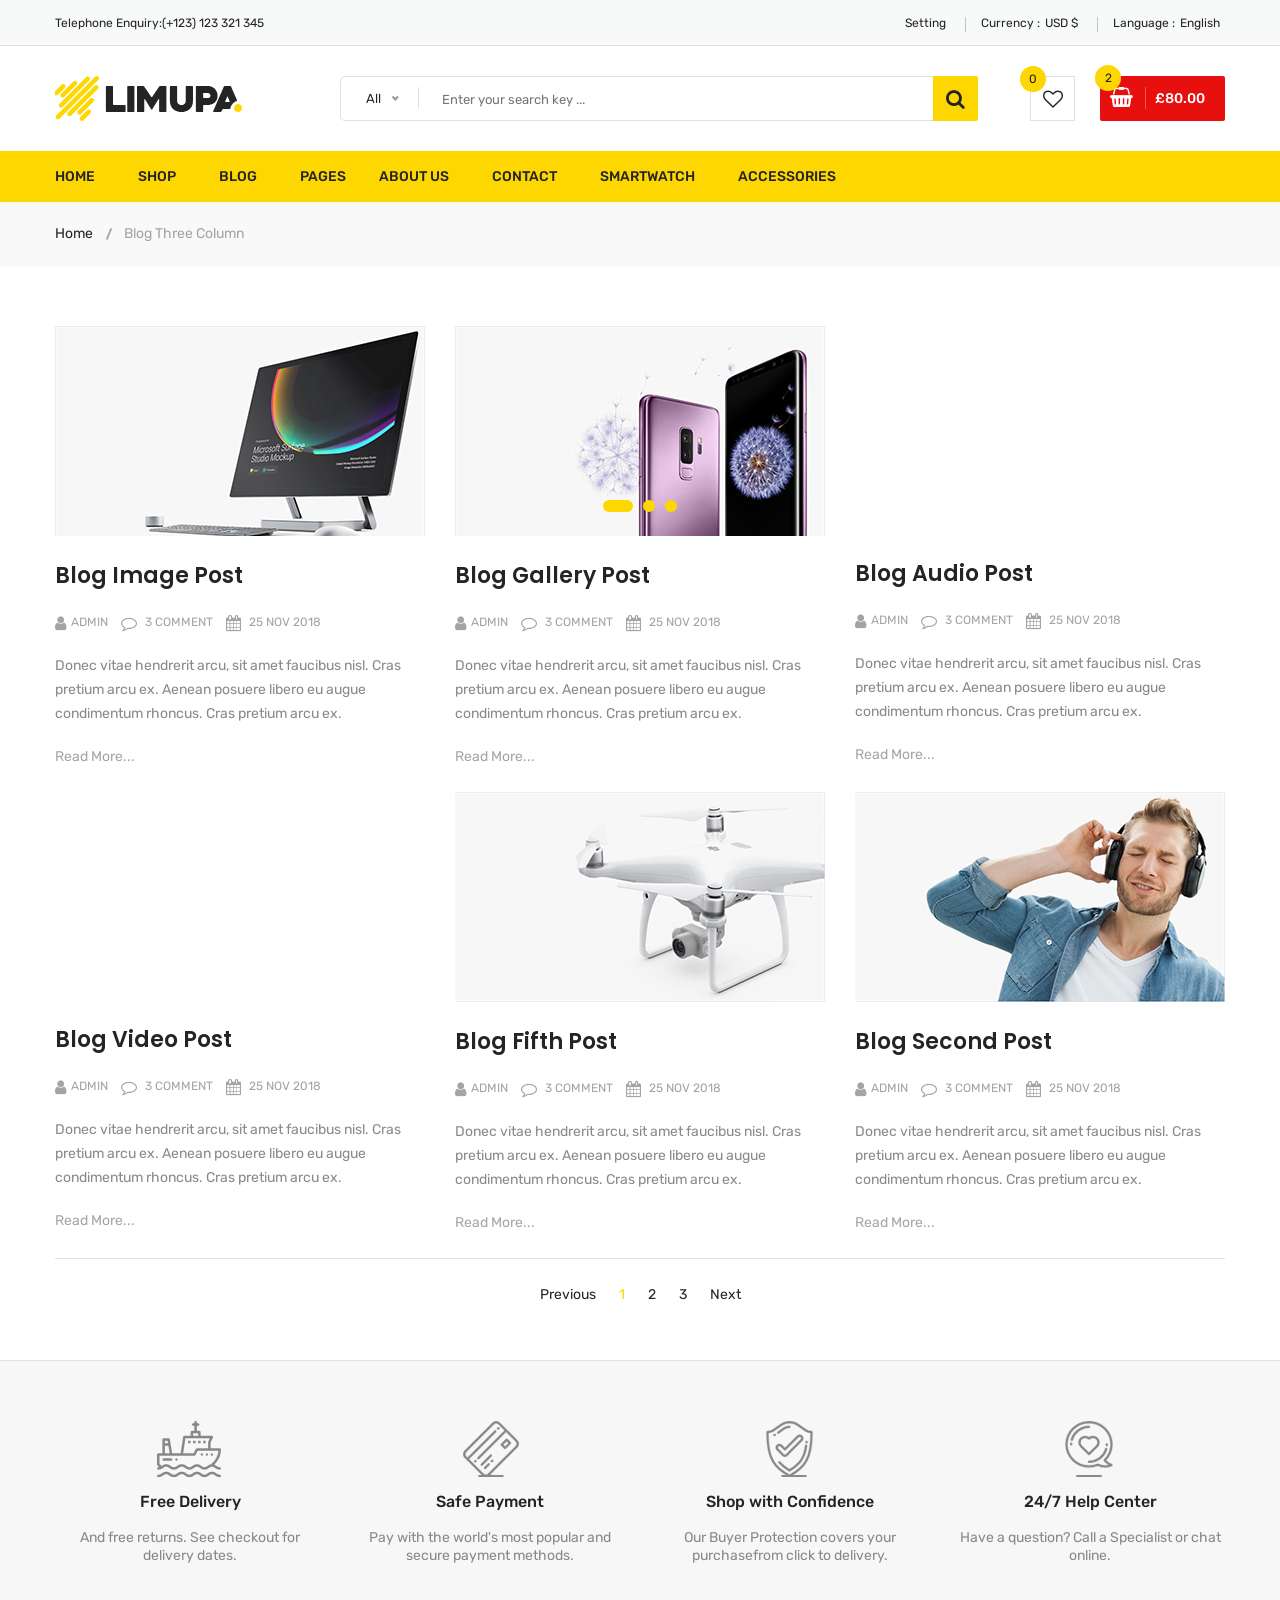
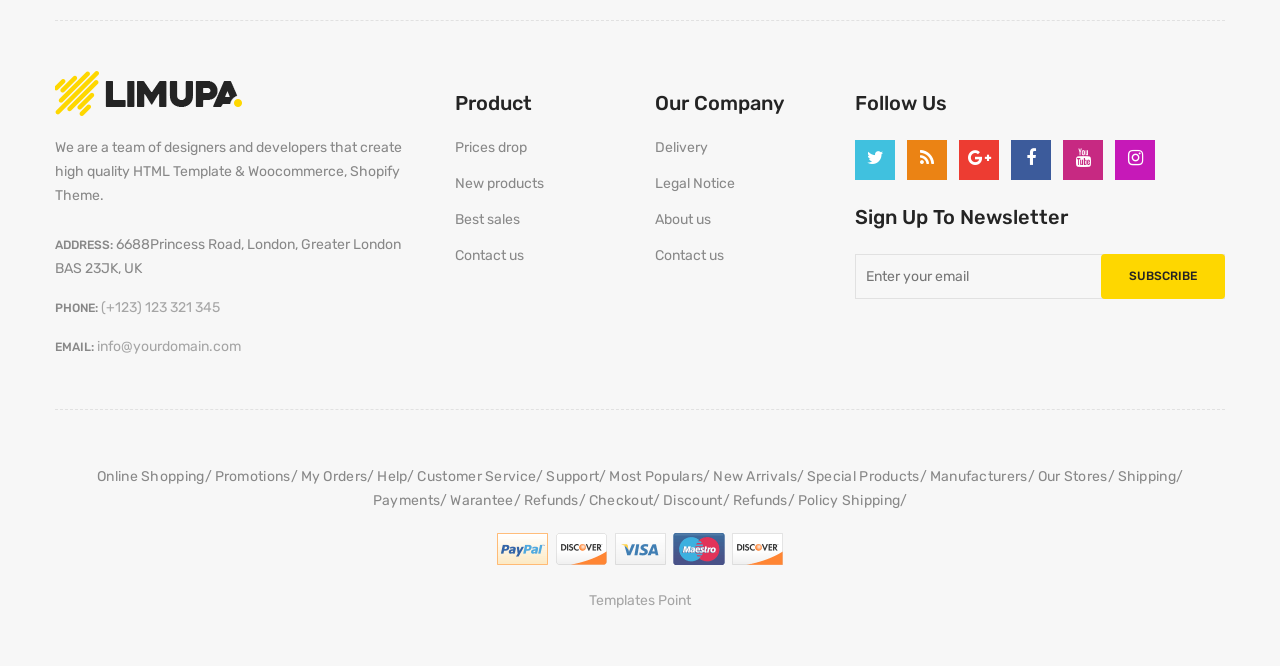
<file: public/view/layout/blog-3-column.html>
<!doctype html>
<html class="no-js" lang="zxx">
    
<!-- blog-3-column31:55-->
<head>
        <meta charset="utf-8">
        <meta http-equiv="x-ua-compatible" content="ie=edge">
        <title>Blog 3 Column || limupa - Digital Products Store eCommerce Bootstrap 4 Template</title>
        <meta name="description" content="">
        <meta name="viewport" content="width=device-width, initial-scale=1">
        <!-- Favicon -->
        <link rel="shortcut icon" type="image/x-icon" href="images/favicon.png">
        <!-- Material Design Iconic Font-V2.2.0 -->
        <link rel="stylesheet" href="css/material-design-iconic-font.min.css">
        <!-- Font Awesome -->
        <link rel="stylesheet" href="css/font-awesome.min.css">
        <!-- Font Awesome Stars-->
        <link rel="stylesheet" href="css/fontawesome-stars.css">
        <!-- Meanmenu CSS -->
        <link rel="stylesheet" href="css/meanmenu.css">
        <!-- owl carousel CSS -->
        <link rel="stylesheet" href="css/owl.carousel.min.css">
        <!-- Slick Carousel CSS -->
        <link rel="stylesheet" href="css/slick.css">
        <!-- Animate CSS -->
        <link rel="stylesheet" href="css/animate.css">
        <!-- Jquery-ui CSS -->
        <link rel="stylesheet" href="css/jquery-ui.min.css">
        <!-- Venobox CSS -->
        <link rel="stylesheet" href="css/venobox.css">
        <!-- Nice Select CSS -->
        <link rel="stylesheet" href="css/nice-select.css">
        <!-- Magnific Popup CSS -->
        <link rel="stylesheet" href="css/magnific-popup.css">
        <!-- Bootstrap V4.1.3 Fremwork CSS -->
        <link rel="stylesheet" href="css/bootstrap.min.css">
        <!-- Helper CSS -->
        <link rel="stylesheet" href="css/helper.css">
        <!-- Main Style CSS -->
        <link rel="stylesheet" href="style.css">
        <!-- Responsive CSS -->
        <link rel="stylesheet" href="css/responsive.css">
        <!-- Modernizr js -->
        <script src="js/vendor/modernizr-2.8.3.min.js"></script>
    </head>
    <body>
    <!--[if lt IE 8]>
		<p class="browserupgrade">You are using an <strong>outdated</strong> browser. Please <a href="http://browsehappy.com/">upgrade your browser</a> to improve your experience.</p>
	<![endif]-->
        <!-- Begin Body Wrapper -->
        <div class="body-wrapper">
            <!-- Begin Header Area -->
            <header>
                <!-- Begin Header Top Area -->
                <div class="header-top">
                    <div class="container">
                        <div class="row">
                            <!-- Begin Header Top Left Area -->
                            <div class="col-lg-3 col-md-4">
                                <div class="header-top-left">
                                    <ul class="phone-wrap">
                                        <li><span>Telephone Enquiry:</span><a href="#">(+123) 123 321 345</a></li>
                                    </ul>
                                </div>
                            </div>
                            <!-- Header Top Left Area End Here -->
                            <!-- Begin Header Top Right Area -->
                            <div class="col-lg-9 col-md-8">
                                <div class="header-top-right">
                                    <ul class="ht-menu">
                                        <!-- Begin Setting Area -->
                                        <li>
                                            <div class="ht-setting-trigger"><span>Setting</span></div>
                                            <div class="setting ht-setting">
                                                <ul class="ht-setting-list">
                                                    <li><a href="login-register.html">My Account</a></li>
                                                    <li><a href="checkout.html">Checkout</a></li>
                                                    <li><a href="login-register.html">Sign In</a></li>
                                                </ul>
                                            </div>
                                        </li>
                                        <!-- Setting Area End Here -->
                                        <!-- Begin Currency Area -->
                                        <li>
                                            <span class="currency-selector-wrapper">Currency :</span>
                                            <div class="ht-currency-trigger"><span>USD $</span></div>
                                            <div class="currency ht-currency">
                                                <ul class="ht-setting-list">
                                                    <li><a href="#">EUR €</a></li>
                                                    <li class="active"><a href="#">USD $</a></li>
                                                </ul>
                                            </div>
                                        </li>
                                        <!-- Currency Area End Here -->
                                        <!-- Begin Language Area -->
                                        <li>
                                            <span class="language-selector-wrapper">Language :</span>
                                            <div class="ht-language-trigger"><span>English</span></div>
                                            <div class="language ht-language">
                                                <ul class="ht-setting-list">
                                                    <li class="active"><a href="#"><img src="images/menu/flag-icon/1.jpg" alt="">English</a></li>
                                                    <li><a href="#"><img src="images/menu/flag-icon/2.jpg" alt="">Français</a></li>
                                                </ul>
                                            </div>
                                        </li>
                                        <!-- Language Area End Here -->
                                    </ul>
                                </div>
                            </div>
                            <!-- Header Top Right Area End Here -->
                        </div>
                    </div>
                </div>
                <!-- Header Top Area End Here -->
                <!-- Begin Header Middle Area -->
                <div class="header-middle pl-sm-0 pr-sm-0 pl-xs-0 pr-xs-0">
                    <div class="container">
                        <div class="row">
                            <!-- Begin Header Logo Area -->
                            <div class="col-lg-3">
                                <div class="logo pb-sm-30 pb-xs-30">
                                    <a href="index.html">
                                        <img src="images/menu/logo/1.jpg" alt="">
                                    </a>
                                </div>
                            </div>
                            <!-- Header Logo Area End Here -->
                            <!-- Begin Header Middle Right Area -->
                            <div class="col-lg-9 pl-0 ml-sm-15 ml-xs-15">
                                <!-- Begin Header Middle Searchbox Area -->
                                <form action="#" class="hm-searchbox">
                                    <select class="nice-select select-search-category">
                                        <option value="0">All</option>                         
                                        <option value="10">Laptops</option>                     
                                        <option value="17">- -  Prime Video</option>                    
                                        <option value="20">- - - -  All Videos</option>                     
                                        <option value="21">- - - -  Blouses</option>                        
                                        <option value="22">- - - -  Evening Dresses</option>                
                                        <option value="23">- - - -  Summer Dresses</option>                     
                                        <option value="24">- - - -  T-shirts</option>                       
                                        <option value="25">- - - -  Rent or Buy</option>                        
                                        <option value="26">- - - -  Your Watchlist</option>                     
                                        <option value="27">- - - -  Watch Anywhere</option>                     
                                        <option value="28">- - - -  Getting Started</option>         
                                        <option value="18">- - - -  Computers</option>                      
                                        <option value="29">- - - -  More to Explore</option>         
                                        <option value="30">- - - -  TV &amp; Video</option>                     
                                        <option value="31">- - - -  Audio &amp; Theater</option>               
                                        <option value="32">- - - -  Camera, Photo </option>
                                        <option value="33">- - - -  Cell Phones</option>                        
                                        <option value="34">- - - -  Headphones</option>                     
                                        <option value="35">- - - -  Video Games</option>                        
                                        <option value="36">- - - -  Wireless Speakers</option>            
                                        <option value="19">- - - -  Electronics</option>                        
                                        <option value="37">- - - -  Amazon Home</option>                        
                                        <option value="38">- - - -  Kitchen &amp; Dining</option>           
                                        <option value="39">- - - -  Furniture</option>                      
                                        <option value="40">- - - -  Bed &amp; Bath</option>                     
                                        <option value="41">- - - -  Appliances</option>                 
                                        <option value="11">TV &amp; Audio</option>                  
                                        <option value="42">- -  SamSung</option>                        
                                        <option value="45">- - - -  Office</option>                     
                                        <option value="47">- - - -  Gaming</option>                 
                                        <option value="48">- - - -  Chromebook</option>                     
                                        <option value="49">- - - -  Refurbished</option>                    
                                        <option value="50">- - - -  Touchscreen</option>                        
                                        <option value="51">- - - -  Ultrabooks</option>                     
                                        <option value="52">- - - -  Blouses</option>                        
                                        <option value="43">- -  Toshiba</option>                        
                                        <option value="53">- - - -  Hard Drives</option>                        
                                        <option value="54">- - - -  Graphic Cards</option>                      
                                        <option value="55">- - - -  Processors (CPU)</option>  
                                        <option value="56">- - - -  Memory</option>                     
                                        <option value="57">- - - -  Motherboards</option>                       
                                        <option value="58">- - - -  Fans &amp; Cooling</option> 
                                        <option value="59">- - - -  CD/DVD Drives</option>                      
                                        <option value="44">- -  Sony Bravia</option>                        
                                        <option value="60">- - - -  Sound Cards</option>                        
                                        <option value="61">- - - -  Cases &amp; Towers</option>   
                                        <option value="62">- - - -  Casual Dresses</option>                     
                                        <option value="63">- - - -  Evening Dresses</option>       
                                        <option value="64">- - - -  T-shirts</option>                       
                                        <option value="65">- - - -  Tops</option>                                 
                                        <option value="12">Smartphone</option>                  
                                        <option value="66">- -  Camera Accessories</option>                     
                                        <option value="68">- - - -  Octa Core</option>                      
                                        <option value="69">- - - -  Quad Core</option>                  
                                        <option value="70">- - - -  Dual Core</option>                      
                                        <option value="71">- - - -  7.0 Screen</option>                     
                                        <option value="72">- - - -  9.0 Screen</option>                     
                                        <option value="73">- - - -  Bags &amp; Cases</option>                   
                                        <option value="67">- -  Camcorders</option>                     
                                        <option value="74">- - - -  Batteries</option>                      
                                        <option value="75">- - - -  Microphones</option>                        
                                        <option value="76">- - - -  Stabilizers</option>                        
                                        <option value="77">- - - -  Video Tapes</option>                        
                                        <option value="78">- - - -  Memory Card Readers</option> 
                                        <option value="79">- - - -  Tripods</option>           
                                        <option value="13">Cameras</option>                          
                                        <option value="14">headphone</option>                                
                                        <option value="15">Smartwatch</option>                           
                                        <option value="16">Accessories</option>
                                    </select>
                                    <input type="text" placeholder="Enter your search key ...">
                                    <button class="li-btn" type="submit"><i class="fa fa-search"></i></button>
                                </form>
                                <!-- Header Middle Searchbox Area End Here -->
                                <!-- Begin Header Middle Right Area -->
                                <div class="header-middle-right">
                                    <ul class="hm-menu">
                                        <!-- Begin Header Middle Wishlist Area -->
                                        <li class="hm-wishlist">
                                            <a href="wishlist.html">
                                                <span class="cart-item-count wishlist-item-count">0</span>
                                                <i class="fa fa-heart-o"></i>
                                            </a>
                                        </li>
                                        <!-- Header Middle Wishlist Area End Here -->
                                        <!-- Begin Header Mini Cart Area -->
                                        <li class="hm-minicart">
                                            <div class="hm-minicart-trigger">
                                                <span class="item-icon"></span>
                                                <span class="item-text">£80.00
                                                    <span class="cart-item-count">2</span>
                                                </span>
                                            </div>
                                            <span></span>
                                            <div class="minicart">
                                                <ul class="minicart-product-list">
                                                    <li>
                                                        <a href="single-product.html" class="minicart-product-image">
                                                            <img src="images/product/small-size/5.jpg" alt="cart products">
                                                        </a>
                                                        <div class="minicart-product-details">
                                                            <h6><a href="single-product.html">Aenean eu tristique</a></h6>
                                                            <span>£40 x 1</span>
                                                        </div>
                                                        <button class="close" title="Remove">
                                                            <i class="fa fa-close"></i>
                                                        </button>
                                                    </li>
                                                    <li>
                                                        <a href="single-product.html" class="minicart-product-image">
                                                            <img src="images/product/small-size/6.jpg" alt="cart products">
                                                        </a>
                                                        <div class="minicart-product-details">
                                                            <h6><a href="single-product.html">Aenean eu tristique</a></h6>
                                                            <span>£40 x 1</span>
                                                        </div>
                                                        <button class="close" title="Remove">
                                                            <i class="fa fa-close"></i>
                                                        </button>
                                                    </li>
                                                </ul>
                                                <p class="minicart-total">SUBTOTAL: <span>£80.00</span></p>
                                                <div class="minicart-button">
                                                    <a href="shopping-cart.html" class="li-button li-button-fullwidth li-button-dark">
                                                        <span>View Full Cart</span>
                                                    </a>
                                                    <a href="checkout.html" class="li-button li-button-fullwidth">
                                                        <span>Checkout</span>
                                                    </a>
                                                </div>
                                            </div>
                                        </li>
                                        <!-- Header Mini Cart Area End Here -->
                                    </ul>
                                </div>
                                <!-- Header Middle Right Area End Here -->
                            </div>
                            <!-- Header Middle Right Area End Here -->
                        </div>
                    </div>
                </div>
                <!-- Header Middle Area End Here -->
                <!-- Begin Header Bottom Area -->
                <div class="header-bottom mb-0 header-sticky stick d-none d-lg-block d-xl-block">
                    <div class="container">
                        <div class="row">
                            <div class="col-lg-12">
                                <!-- Begin Header Bottom Menu Area -->
                                <div class="hb-menu">
                                    <nav>
                                        <ul>
                                            <li class="dropdown-holder"><a href="index.html">Home</a>
                                                <ul class="hb-dropdown">
                                                    <li><a href="index.html">Home One</a></li>
                                                    <li><a href="index-2.html">Home Two</a></li>
                                                    <li><a href="index-3.html">Home Three</a></li>
                                                    <li><a href="index-4.html">Home Four</a></li>
                                                </ul>
                                            </li>
                                            <li class="catmenu-dropdown megamenu-holder"><a href="shop-left-sidebar.html">Shop</a>
                                                <ul class="megamenu hb-megamenu">
                                                    <li><a href="shop-left-sidebar.html">Shop Page Layout</a>
                                                        <ul>
                                                            <li><a href="shop-3-column.html">Shop 3 Column</a></li>
                                                            <li><a href="shop-4-column.html">Shop 4 Column</a></li>
                                                            <li><a href="shop-left-sidebar.html">Shop Left Sidebar</a></li>
                                                            <li><a href="shop-right-sidebar.html">Shop Right Sidebar</a></li>
                                                            <li><a href="shop-list.html">Shop List</a></li>
                                                            <li><a href="shop-list-left-sidebar.html">Shop List Left Sidebar</a></li>
                                                            <li><a href="shop-list-right-sidebar.html">Shop List Right Sidebar</a></li>
                                                        </ul>
                                                    </li>
                                                    <li><a href="single-product-gallery-left.html">Single Product Style</a>
                                                        <ul>
                                                            <li><a href="single-product-carousel.html">Single Product Carousel</a></li>
                                                            <li><a href="single-product-gallery-left.html">Single Product Gallery Left</a></li>
                                                            <li><a href="single-product-gallery-right.html">Single Product Gallery Right</a></li>
                                                            <li><a href="single-product-tab-style-top.html">Single Product Tab Style Top</a></li>
                                                            <li><a href="single-product-tab-style-left.html">Single Product Tab Style Left</a></li>
                                                            <li><a href="single-product-tab-style-right.html">Single Product Tab Style Right</a></li>
                                                        </ul>
                                                    </li>
                                                    <li><a href="single-product.html">Single Products</a>
                                                        <ul>
                                                            <li><a href="single-product.html">Single Product</a></li>
                                                            <li><a href="single-product-sale.html">Single Product Sale</a></li>
                                                            <li><a href="single-product-group.html">Single Product Group</a></li>
                                                            <li><a href="single-product-normal.html">Single Product Normal</a></li>
                                                            <li><a href="single-product-affiliate.html">Single Product Affiliate</a></li>
                                                        </ul>
                                                    </li>
                                                </ul>
                                            </li>
                                            <li class="dropdown-holder"><a href="blog-left-sidebar.html">Blog</a>
                                                <ul class="hb-dropdown">
                                                    <li class="sub-dropdown-holder"><a href="blog-left-sidebar.html">Blog Grid View</a>
                                                        <ul class="hb-dropdown hb-sub-dropdown">
                                                            <li><a href="blog-2-column.html">Blog 2 Column</a></li>
                                                            <li><a href="blog-3-column.html">Blog 3 Column</a></li>
                                                            <li><a href="blog-left-sidebar.html">Grid Left Sidebar</a></li>
                                                            <li><a href="blog-right-sidebar.html">Grid Right Sidebar</a></li>
                                                        </ul>
                                                    </li>
                                                    <li class="sub-dropdown-holder"><a href="blog-list-left-sidebar.html">Blog List View</a>
                                                        <ul class="hb-dropdown hb-sub-dropdown">
                                                            <li><a href="blog-list.html">Blog List</a></li>
                                                            <li><a href="blog-list-left-sidebar.html">List Left Sidebar</a></li>
                                                            <li><a href="blog-list-right-sidebar.html">List Right Sidebar</a></li>
                                                        </ul>
                                                    </li>
                                                    <li class="sub-dropdown-holder"><a href="blog-details-left-sidebar.html">Blog Details</a>
                                                        <ul class="hb-dropdown hb-sub-dropdown">
                                                            <li><a href="blog-details-left-sidebar.html">Left Sidebar</a></li>
                                                            <li><a href="blog-details-right-sidebar.html">Right Sidebar</a></li>
                                                        </ul>
                                                    </li>
                                                    <li class="sub-dropdown-holder"><a href="blog-gallery-format.html">Blog Format</a>
                                                        <ul class="hb-dropdown hb-sub-dropdown">
                                                            <li><a href="blog-audio-format.html">Blog Audio Format</a></li>
                                                            <li><a href="blog-video-format.html">Blog Video Format</a></li>
                                                            <li><a href="blog-gallery-format.html">Blog Gallery Format</a></li>
                                                        </ul>
                                                    </li>
                                                </ul>
                                            </li>
                                            <li class="catmenu-dropdown megamenu-static-holder"><a href="index.html">Pages</a>
                                                <ul class="megamenu hb-megamenu">
                                                    <li><a href="blog-left-sidebar.html">Blog Layouts</a>
                                                        <ul>
                                                            <li><a href="blog-2-column.html">Blog 2 Column</a></li>
                                                            <li class="active"><a href="blog-3-column.html">Blog 3 Column</a></li>
                                                            <li><a href="blog-left-sidebar.html">Grid Left Sidebar</a></li>
                                                            <li><a href="blog-right-sidebar.html">Grid Right Sidebar</a></li>
                                                            <li><a href="blog-list.html">Blog List</a></li>
                                                            <li><a href="blog-list-left-sidebar.html">List Left Sidebar</a></li>
                                                            <li><a href="blog-list-right-sidebar.html">List Right Sidebar</a></li>
                                                        </ul>
                                                    </li>
                                                    <li><a href="blog-details-left-sidebar.html">Blog Details Pages</a>
                                                        <ul>
                                                            <li><a href="blog-details-left-sidebar.html">Left Sidebar</a></li>
                                                            <li><a href="blog-details-right-sidebar.html">Right Sidebar</a></li>
                                                            <li><a href="blog-audio-format.html">Blog Audio Format</a></li>
                                                            <li><a href="blog-video-format.html">Blog Video Format</a></li>
                                                            <li><a href="blog-gallery-format.html">Blog Gallery Format</a></li>
                                                        </ul>
                                                    </li>
                                                    <li><a href="index.html">Other Pages</a>
                                                        <ul>
                                                            <li><a href="login-register.html">My Account</a></li>
                                                            <li><a href="checkout.html">Checkout</a></li>
                                                            <li><a href="compare.html">Compare</a></li>
                                                            <li><a href="wishlist.html">Wishlist</a></li>
                                                            <li><a href="shopping-cart.html">Shopping Cart</a></li>
                                                        </ul>
                                                    </li>
                                                    <li><a href="index.html">Other Pages 2</a>
                                                        <ul>
                                                            <li><a href="contact.html">Contact</a></li>
                                                            <li><a href="about-us.html">About Us</a></li>
                                                            <li><a href="faq.html">FAQ</a></li>
                                                            <li><a href="404.html">404 Error</a></li>
                                                        </ul>
                                                    </li>
                                                </ul>
                                            </li>
                                            <li><a href="about-us.html">About Us</a></li>
                                            <li><a href="contact.html">Contact</a></li>
                                            <li><a href="shop-left-sidebar.html">Smartwatch</a></li>
                                            <li><a href="shop-left-sidebar.html">Accessories</a></li>
                                        </ul>
                                    </nav>
                                </div>
                                <!-- Header Bottom Menu Area End Here -->
                            </div>
                        </div>
                    </div>
                </div>
                <!-- Header Bottom Area End Here -->
                <!-- Begin Mobile Menu Area -->
                <div class="mobile-menu-area d-lg-none d-xl-none col-12">
                    <div class="container"> 
                        <div class="row">
                            <div class="mobile-menu">
                            </div>
                        </div>
                    </div>
                </div>
                <!-- Mobile Menu Area End Here -->
            </header>
            <!-- Header Area End Here -->
            <!-- Begin Li's Breadcrumb Area -->
            <div class="breadcrumb-area">
                <div class="container">
                    <div class="breadcrumb-content">
                        <ul>
                            <li><a href="index.html">Home</a></li>
                            <li class="active">Blog Three Column</li>
                        </ul>
                    </div>
                </div>
            </div>
            <!-- Li's Breadcrumb Area End Here -->
            <!-- Begin Li's Main Blog Page Area -->
            <div class="li-main-blog-page pt-60 pb-55">
                <div class="container">
                    <div class="row">
                        <!-- Begin Li's Main Content Area -->
                        <div class="col-lg-12">
                            <div class="row li-main-content">
                                <div class="col-lg-4 col-md-6">
                                    <div class="li-blog-single-item pb-25">
                                        <div class="li-blog-banner">
                                            <a href="blog-details-left-sidebar.html"><img class="img-full" src="images/blog-banner/2.jpg" alt=""></a>
                                        </div>
                                        <div class="li-blog-content">
                                            <div class="li-blog-details">
                                                <h3 class="li-blog-heading pt-25"><a href="blog-details-left-sidebar.html">blog image post</a></h3>
                                                <div class="li-blog-meta">
                                                    <a class="author" href="#"><i class="fa fa-user"></i>Admin</a>
                                                    <a class="comment" href="#"><i class="fa fa-comment-o"></i> 3 comment</a>
                                                    <a class="post-time" href="#"><i class="fa fa-calendar"></i> 25 nov 2018</a>
                                                </div>
                                                <p>Donec vitae hendrerit arcu, sit amet faucibus nisl. Cras pretium arcu ex. Aenean posuere libero eu augue condimentum rhoncus. Cras pretium arcu ex.</p>
                                                <a class="read-more" href="blog-details-left-sidebar.html">Read More...</a>
                                            </div>
                                        </div>
                                    </div>
                                </div>
                                <div class="col-lg-4 col-md-6">
                                    <div class="li-blog-single-item pb-25">
                                        <div class="li-blog-gallery-slider slick-dot-style">
                                            <div class="li-blog-banner">
                                                <a href="blog-details-left-sidebar.html"><img class="img-full" src="images/blog-banner/1.jpg" alt=""></a>
                                            </div>
                                            <div class="li-blog-banner">
                                                <a href="blog-details-left-sidebar.html"><img class="img-full" src="images/blog-banner/2.jpg" alt=""></a>
                                            </div>
                                            <div class="li-blog-banner">
                                                <a href="blog-details-left-sidebar.html"><img class="img-full" src="images/blog-banner/3.jpg" alt=""></a>
                                            </div>
                                        </div>
                                        <div class="li-blog-content">
                                            <div class="li-blog-details">
                                                <h3 class="li-blog-heading pt-25"><a href="blog-details-left-sidebar.html">blog gallery post</a></h3>
                                                <div class="li-blog-meta">
                                                    <a class="author" href="#"><i class="fa fa-user"></i>Admin</a>
                                                    <a class="comment" href="#"><i class="fa fa-comment-o"></i> 3 comment</a>
                                                    <a class="post-time" href="#"><i class="fa fa-calendar"></i> 25 nov 2018</a>
                                                </div>
                                                <p>Donec vitae hendrerit arcu, sit amet faucibus nisl. Cras pretium arcu ex. Aenean posuere libero eu augue condimentum rhoncus. Cras pretium arcu ex.</p>
                                                <a class="read-more" href="blog-details-left-sidebar.html">Read More...</a>
                                            </div>
                                        </div>
                                    </div>
                                </div>
                                <div class="col-lg-4 col-md-6">
                                    <div class="li-blog-single-item pb-25">
                                        <div class="li-blog-banner embed-responsive embed-responsive-16by9">
                                            <iframe src="https://w.soundcloud.com/player/?url=https%3A//api.soundcloud.com/tracks/300107209&amp;color=%23ff5500&amp;auto_play=false&amp;hide_related=false&amp;show_comments=true&amp;show_user=true&amp;show_reposts=false&amp;show_teaser=true&amp;visual=true"></iframe>
                                        </div>
                                        <div class="li-blog-content">
                                            <div class="li-blog-details">
                                                <h3 class="li-blog-heading pt-25"><a href="blog-details-left-sidebar.html">blog audio post</a></h3>
                                                <div class="li-blog-meta">
                                                    <a class="author" href="#"><i class="fa fa-user"></i>Admin</a>
                                                    <a class="comment" href="#"><i class="fa fa-comment-o"></i> 3 comment</a>
                                                    <a class="post-time" href="#"><i class="fa fa-calendar"></i> 25 nov 2018</a>
                                                </div>
                                                <p>Donec vitae hendrerit arcu, sit amet faucibus nisl. Cras pretium arcu ex. Aenean posuere libero eu augue condimentum rhoncus. Cras pretium arcu ex.</p>
                                                <a class="read-more" href="blog-details-left-sidebar.html">Read More...</a>
                                            </div>
                                        </div>
                                    </div>
                                </div>
                                <div class="col-lg-4 col-md-6">
                                    <div class="li-blog-single-item pb-25">
                                        <div class="li-blog-banner embed-responsive embed-responsive-16by9">
                                            <iframe src="https://www.youtube.com/embed/DR2c266yWEA" allow="autoplay; encrypted-media" allowfullscreen></iframe>
                                        </div>
                                        <div class="li-blog-content">
                                            <div class="li-blog-details">
                                                <h3 class="li-blog-heading pt-25"><a href="blog-details-left-sidebar.html">blog video post</a></h3>
                                                <div class="li-blog-meta">
                                                    <a class="author" href="#"><i class="fa fa-user"></i>Admin</a>
                                                    <a class="comment" href="#"><i class="fa fa-comment-o"></i> 3 comment</a>
                                                    <a class="post-time" href="#"><i class="fa fa-calendar"></i> 25 nov 2018</a>
                                                </div>
                                                <p>Donec vitae hendrerit arcu, sit amet faucibus nisl. Cras pretium arcu ex. Aenean posuere libero eu augue condimentum rhoncus. Cras pretium arcu ex.</p>
                                                <a class="read-more" href="blog-details-left-sidebar.html">Read More...</a>
                                            </div>
                                        </div>
                                    </div>
                                </div>
                                <div class="col-lg-4 col-md-6">
                                    <div class="li-blog-single-item pb-25">
                                        <div class="li-blog-banner">
                                            <a href="blog-details-left-sidebar.html"><img class="img-full" src="images/blog-banner/5.jpg" alt=""></a>
                                        </div>
                                        <div class="li-blog-content">
                                            <div class="li-blog-details">
                                                <h3 class="li-blog-heading pt-25"><a href="blog-details-left-sidebar.html">blog fifth post</a></h3>
                                                <div class="li-blog-meta">
                                                    <a class="author" href="#"><i class="fa fa-user"></i>Admin</a>
                                                    <a class="comment" href="#"><i class="fa fa-comment-o"></i> 3 comment</a>
                                                    <a class="post-time" href="#"><i class="fa fa-calendar"></i> 25 nov 2018</a>
                                                </div>
                                                <p>Donec vitae hendrerit arcu, sit amet faucibus nisl. Cras pretium arcu ex. Aenean posuere libero eu augue condimentum rhoncus. Cras pretium arcu ex.</p>
                                                <a class="read-more" href="blog-details-left-sidebar.html">Read More...</a>
                                            </div>
                                        </div>
                                    </div>
                                </div>
                                <div class="col-lg-4 col-md-6">
                                    <div class="li-blog-single-item pb-25">
                                        <div class="li-blog-banner">
                                            <a href="blog-details-left-sidebar.html"><img class="img-full" src="images/blog-banner/6.jpg" alt=""></a>
                                        </div>
                                        <div class="li-blog-content">
                                            <div class="li-blog-details">
                                                <h3 class="li-blog-heading pt-25"><a href="blog-details-left-sidebar.html">blog second post</a></h3>
                                                <div class="li-blog-meta">
                                                    <a class="author" href="#"><i class="fa fa-user"></i>Admin</a>
                                                    <a class="comment" href="#"><i class="fa fa-comment-o"></i> 3 comment</a>
                                                    <a class="post-time" href="#"><i class="fa fa-calendar"></i> 25 nov 2018</a>
                                                </div>
                                                <p>Donec vitae hendrerit arcu, sit amet faucibus nisl. Cras pretium arcu ex. Aenean posuere libero eu augue condimentum rhoncus. Cras pretium arcu ex.</p>
                                                <a class="read-more" href="blog-details-left-sidebar.html">Read More...</a>
                                            </div>
                                        </div>
                                    </div>
                                </div>
                                <!-- Begin Li's Pagination Area -->
                                <div class="col-lg-12">
                                    <div class="li-paginatoin-area text-center pt-25">
                                        <div class="row">
                                            <div class="col-lg-12">
                                                <ul class="li-pagination-box">
                                                    <li><a class="Previous" href="#">Previous</a></li>
                                                    <li class="active"><a href="#">1</a></li>
                                                    <li><a href="#">2</a></li>
                                                    <li><a href="#">3</a></li>
                                                    <li><a class="Next" href="#">Next</a></li>
                                                </ul>
                                            </div>
                                        </div>
                                    </div>
                                </div>
                                <!-- Li's Pagination End Here Area -->
                            </div>
                        </div>
                        <!-- Li's Main Content Area End Here -->
                    </div>
                </div>
            </div>
            <!-- Li's Main Blog Page Area End Here -->
            <!-- Begin Footer Area -->
            <div class="footer">
                <!-- Begin Footer Static Top Area -->
                <div class="footer-static-top">
                    <div class="container">
                        <!-- Begin Footer Shipping Area -->
                        <div class="footer-shipping pt-60 pb-55 pb-xs-25">
                            <div class="row">
                                <!-- Begin Li's Shipping Inner Box Area -->
                                <div class="col-lg-3 col-md-6 col-sm-6 pb-sm-55 pb-xs-55">
                                    <div class="li-shipping-inner-box">
                                        <div class="shipping-icon">
                                            <img src="images/shipping-icon/1.png" alt="Shipping Icon">
                                        </div>
                                        <div class="shipping-text">
                                            <h2>Free Delivery</h2>
                                            <p>And free returns. See checkout for delivery dates.</p>
                                        </div>
                                    </div>
                                </div>
                                <!-- Li's Shipping Inner Box Area End Here -->
                                <!-- Begin Li's Shipping Inner Box Area -->
                                <div class="col-lg-3 col-md-6 col-sm-6 pb-sm-55 pb-xs-55">
                                    <div class="li-shipping-inner-box">
                                        <div class="shipping-icon">
                                            <img src="images/shipping-icon/2.png" alt="Shipping Icon">
                                        </div>
                                        <div class="shipping-text">
                                            <h2>Safe Payment</h2>
                                            <p>Pay with the world's most popular and secure payment methods.</p>
                                        </div>
                                    </div>
                                </div>
                                <!-- Li's Shipping Inner Box Area End Here -->
                                <!-- Begin Li's Shipping Inner Box Area -->
                                <div class="col-lg-3 col-md-6 col-sm-6 pb-xs-30">
                                    <div class="li-shipping-inner-box">
                                        <div class="shipping-icon">
                                            <img src="images/shipping-icon/3.png" alt="Shipping Icon">
                                        </div>
                                        <div class="shipping-text">
                                            <h2>Shop with Confidence</h2>
                                            <p>Our Buyer Protection covers your purchasefrom click to delivery.</p>
                                        </div>
                                    </div>
                                </div>
                                <!-- Li's Shipping Inner Box Area End Here -->
                                <!-- Begin Li's Shipping Inner Box Area -->
                                <div class="col-lg-3 col-md-6 col-sm-6 pb-xs-30">
                                    <div class="li-shipping-inner-box">
                                        <div class="shipping-icon">
                                            <img src="images/shipping-icon/4.png" alt="Shipping Icon">
                                        </div>
                                        <div class="shipping-text">
                                            <h2>24/7 Help Center</h2>
                                            <p>Have a question? Call a Specialist or chat online.</p>
                                        </div>
                                    </div>
                                </div>
                                <!-- Li's Shipping Inner Box Area End Here -->
                            </div>
                        </div>
                        <!-- Footer Shipping Area End Here -->
                    </div>
                </div>
                <!-- Footer Static Top Area End Here -->
                <!-- Begin Footer Static Middle Area -->
                <div class="footer-static-middle">
                    <div class="container">
                        <div class="footer-logo-wrap pt-50 pb-35">
                            <div class="row">
                                <!-- Begin Footer Logo Area -->
                                <div class="col-lg-4 col-md-6">
                                    <div class="footer-logo">
                                        <img src="images/menu/logo/1.jpg" alt="Footer Logo">
                                        <p class="info">
                                            We are a team of designers and developers that create high quality HTML Template & Woocommerce, Shopify Theme.
                                        </p>
                                    </div>
                                    <ul class="des">
                                        <li>
                                            <span>Address: </span>
                                            6688Princess Road, London, Greater London BAS 23JK, UK
                                        </li>
                                        <li>
                                            <span>Phone: </span>
                                            <a href="#">(+123) 123 321 345</a>
                                        </li>
                                        <li>
                                            <span>Email: </span>
                                            <a href="mailto://info@yourdomain.com">info@yourdomain.com</a>
                                        </li>
                                    </ul>
                                </div>
                                <!-- Footer Logo Area End Here -->
                                <!-- Begin Footer Block Area -->
                                <div class="col-lg-2 col-md-3 col-sm-6">
                                    <div class="footer-block">
                                        <h3 class="footer-block-title">Product</h3>
                                        <ul>
                                            <li><a href="#">Prices drop</a></li>
                                            <li><a href="#">New products</a></li>
                                            <li><a href="#">Best sales</a></li>
                                            <li><a href="#">Contact us</a></li>
                                        </ul>
                                    </div>
                                </div>
                                <!-- Footer Block Area End Here -->
                                <!-- Begin Footer Block Area -->
                                <div class="col-lg-2 col-md-3 col-sm-6">
                                    <div class="footer-block">
                                        <h3 class="footer-block-title">Our company</h3>
                                        <ul>
                                            <li><a href="#">Delivery</a></li>
                                            <li><a href="#">Legal Notice</a></li>
                                            <li><a href="#">About us</a></li>
                                            <li><a href="#">Contact us</a></li>
                                        </ul>
                                    </div>
                                </div>
                                <!-- Footer Block Area End Here -->
                                <!-- Begin Footer Block Area -->
                                <div class="col-lg-4">
                                    <div class="footer-block">
                                        <h3 class="footer-block-title">Follow Us</h3>
                                        <ul class="social-link">
                                            <li class="twitter">
                                                <a href="https://twitter.com/" data-toggle="tooltip" target="_blank" title="Twitter">
                                                    <i class="fa fa-twitter"></i>
                                                </a>
                                            </li>
                                            <li class="rss">
                                                <a href="https://rss.com/" data-toggle="tooltip" target="_blank" title="RSS">
                                                    <i class="fa fa-rss"></i>
                                                </a>
                                            </li>
                                            <li class="google-plus">
                                                <a href="https://www.plus.google.com/discover" data-toggle="tooltip" target="_blank" title="Google Plus">
                                                    <i class="fa fa-google-plus"></i>
                                                </a>
                                            </li>
                                            <li class="facebook">
                                                <a href="https://www.facebook.com/" data-toggle="tooltip" target="_blank" title="Facebook">
                                                    <i class="fa fa-facebook"></i>
                                                </a>
                                            </li>
                                            <li class="youtube">
                                                <a href="https://www.youtube.com/" data-toggle="tooltip" target="_blank" title="Youtube">
                                                    <i class="fa fa-youtube"></i>
                                                </a>
                                            </li>
                                            <li class="instagram">
                                                <a href="https://www.instagram.com/" data-toggle="tooltip" target="_blank" title="Instagram">
                                                    <i class="fa fa-instagram"></i>
                                                </a>
                                            </li>
                                        </ul>
                                    </div>
                                    <!-- Begin Footer Newsletter Area -->
                                    <div class="footer-newsletter">
                                        <h4>Sign up to newsletter</h4>
                                        <form action="#" method="post" id="mc-embedded-subscribe-form" name="mc-embedded-subscribe-form" class="footer-subscribe-form validate" target="_blank" novalidate>
                                           <div id="mc_embed_signup_scroll">
                                              <div id="mc-form" class="mc-form subscribe-form form-group" >
                                                <input id="mc-email" type="email" autocomplete="off" placeholder="Enter your email" />
                                                <button  class="btn" id="mc-submit">Subscribe</button>
                                              </div>
                                           </div>
                                        </form>
                                    </div>
                                    <!-- Footer Newsletter Area End Here -->
                                </div>
                                <!-- Footer Block Area End Here -->
                            </div>
                        </div>
                    </div>
                </div>
                <!-- Footer Static Middle Area End Here -->
                <!-- Begin Footer Static Bottom Area -->
                <div class="footer-static-bottom pt-55 pb-55">
                    <div class="container">
                        <div class="row">
                            <div class="col-lg-12">
                                <!-- Begin Footer Links Area -->
                                <div class="footer-links">
                                    <ul>
                                        <li><a href="#">Online Shopping</a></li>
                                        <li><a href="#">Promotions</a></li>
                                        <li><a href="#">My Orders</a></li>
                                        <li><a href="#">Help</a></li>
                                        <li><a href="#">Customer Service</a></li>
                                        <li><a href="#">Support</a></li>
                                        <li><a href="#">Most Populars</a></li>
                                        <li><a href="#">New Arrivals</a></li>
                                        <li><a href="#">Special Products</a></li>
                                        <li><a href="#">Manufacturers</a></li>
                                        <li><a href="#">Our Stores</a></li>
                                        <li><a href="#">Shipping</a></li>
                                        <li><a href="#">Payments</a></li>
                                        <li><a href="#">Warantee</a></li>
                                        <li><a href="#">Refunds</a></li>
                                        <li><a href="#">Checkout</a></li>
                                        <li><a href="#">Discount</a></li>
                                        <li><a href="#">Refunds</a></li>
                                        <li><a href="#">Policy Shipping</a></li>
                                    </ul>
                                </div>
                                <!-- Footer Links Area End Here -->
                                <!-- Begin Footer Payment Area -->
                                <div class="copyright text-center">
                                    <a href="#">
                                        <img src="images/payment/1.png" alt="">
                                    </a>
                                </div>
                                <!-- Footer Payment Area End Here -->
                                <!-- Begin Copyright Area -->
                                <div class="copyright text-center pt-25">
                                    <span><a href="https://www.templatespoint.net" target="_blank">Templates Point</a></span>
                                </div>
                                <!-- Copyright Area End Here -->
                            </div>
                        </div>
                    </div>
                </div>
                <!-- Footer Static Bottom Area End Here -->
            </div>
            <!-- Footer Area End Here -->
        </div>
        <!-- Body Wrapper End Here -->
        <!-- jQuery-V1.12.4 -->
        <script src="js/vendor/jquery-1.12.4.min.js"></script>
        <!-- Popper js -->
        <script src="js/vendor/popper.min.js"></script>
        <!-- Bootstrap V4.1.3 Fremwork js -->
        <script src="js/bootstrap.min.js"></script>
        <!-- Ajax Mail js -->
        <script src="js/ajax-mail.js"></script>
        <!-- Meanmenu js -->
        <script src="js/jquery.meanmenu.min.js"></script>
        <!-- Wow.min js -->
        <script src="js/wow.min.js"></script>
        <!-- Slick Carousel js -->
        <script src="js/slick.min.js"></script>
        <!-- Owl Carousel-2 js -->
        <script src="js/owl.carousel.min.js"></script>
        <!-- Magnific popup js -->
        <script src="js/jquery.magnific-popup.min.js"></script>
        <!-- Isotope js -->
        <script src="js/isotope.pkgd.min.js"></script>
        <!-- Imagesloaded js -->
        <script src="js/imagesloaded.pkgd.min.js"></script>
        <!-- Mixitup js -->
        <script src="js/jquery.mixitup.min.js"></script>
        <!-- Countdown -->
        <script src="js/jquery.countdown.min.js"></script>
        <!-- Counterup -->
        <script src="js/jquery.counterup.min.js"></script>
        <!-- Waypoints -->
        <script src="js/waypoints.min.js"></script>
        <!-- Barrating -->
        <script src="js/jquery.barrating.min.js"></script>
        <!-- Jquery-ui -->
        <script src="js/jquery-ui.min.js"></script>
        <!-- Venobox -->
        <script src="js/venobox.min.js"></script>
        <!-- Nice Select js -->
        <script src="js/jquery.nice-select.min.js"></script>
        <!-- ScrollUp js -->
        <script src="js/scrollUp.min.js"></script>
        <!-- Main/Activator js -->
        <script src="js/main.js"></script>
    </body>

<!-- blog-3-column31:55-->
</html>
</file>
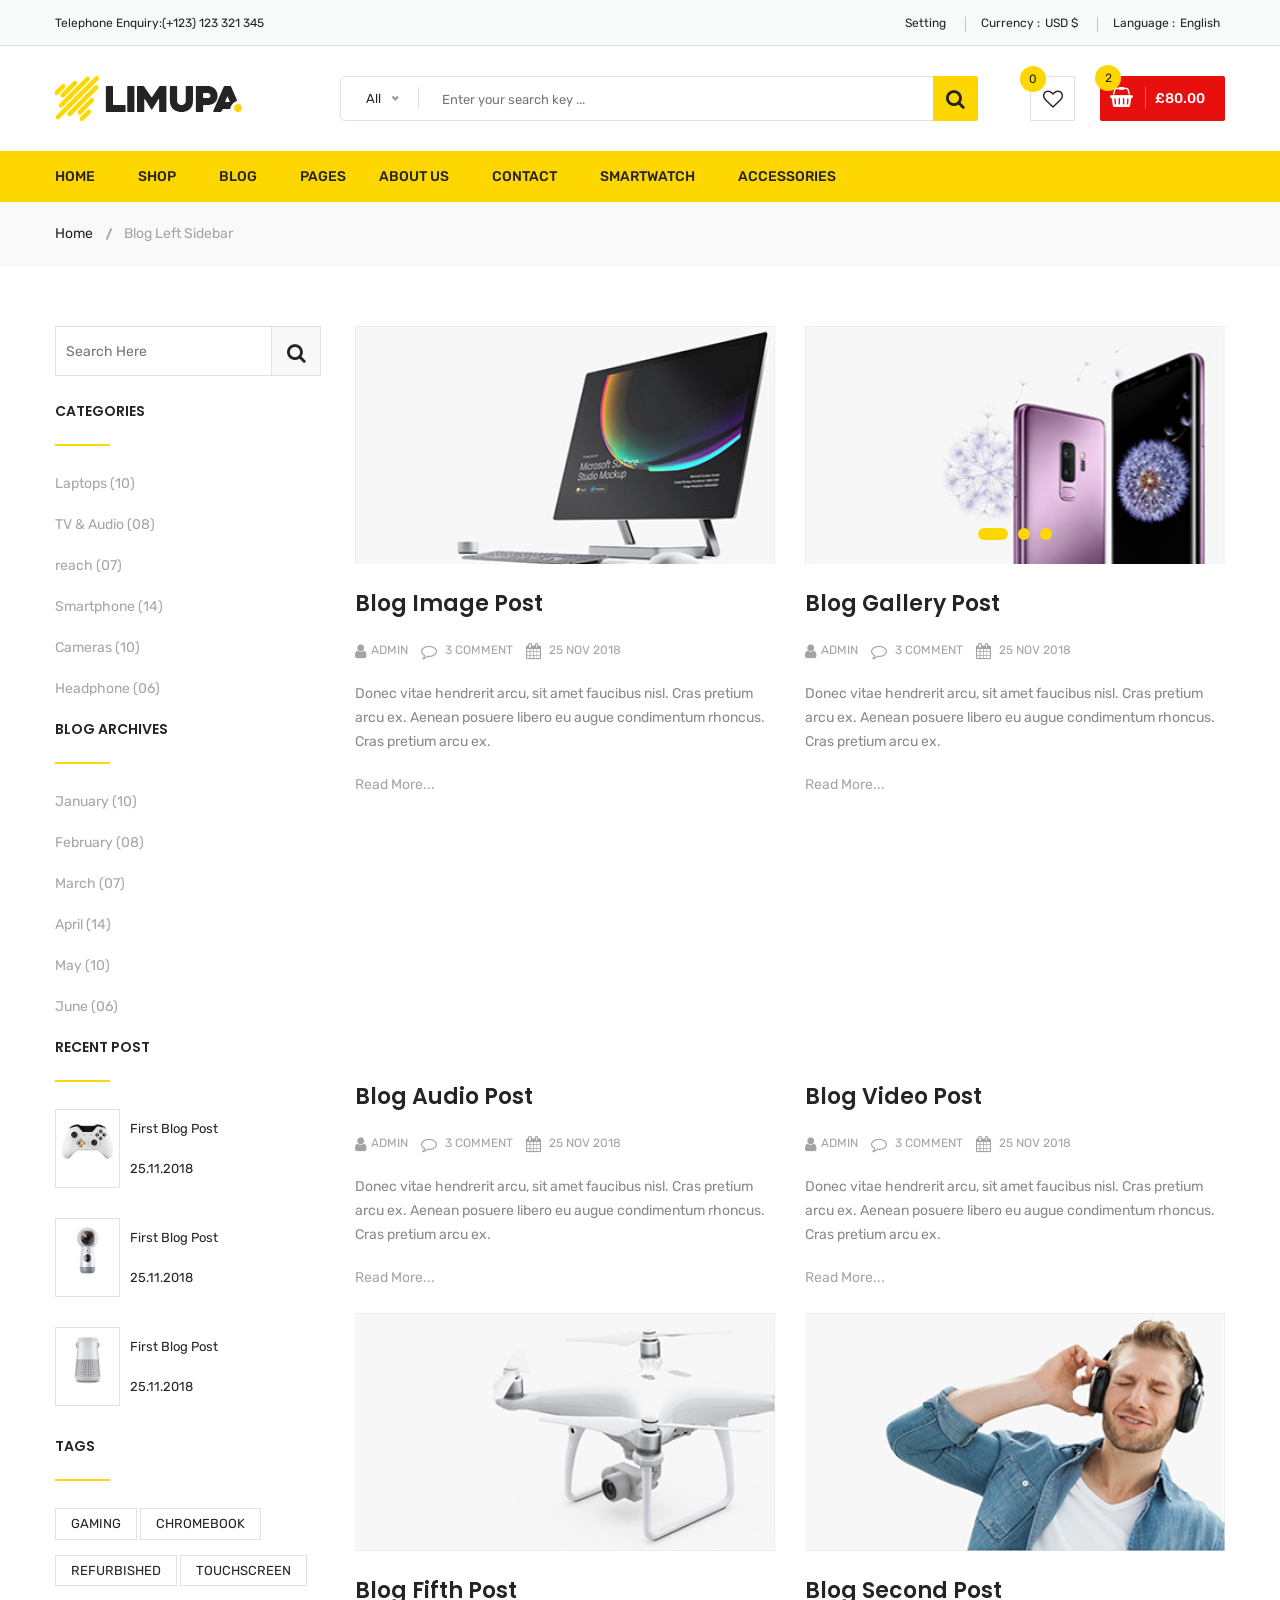
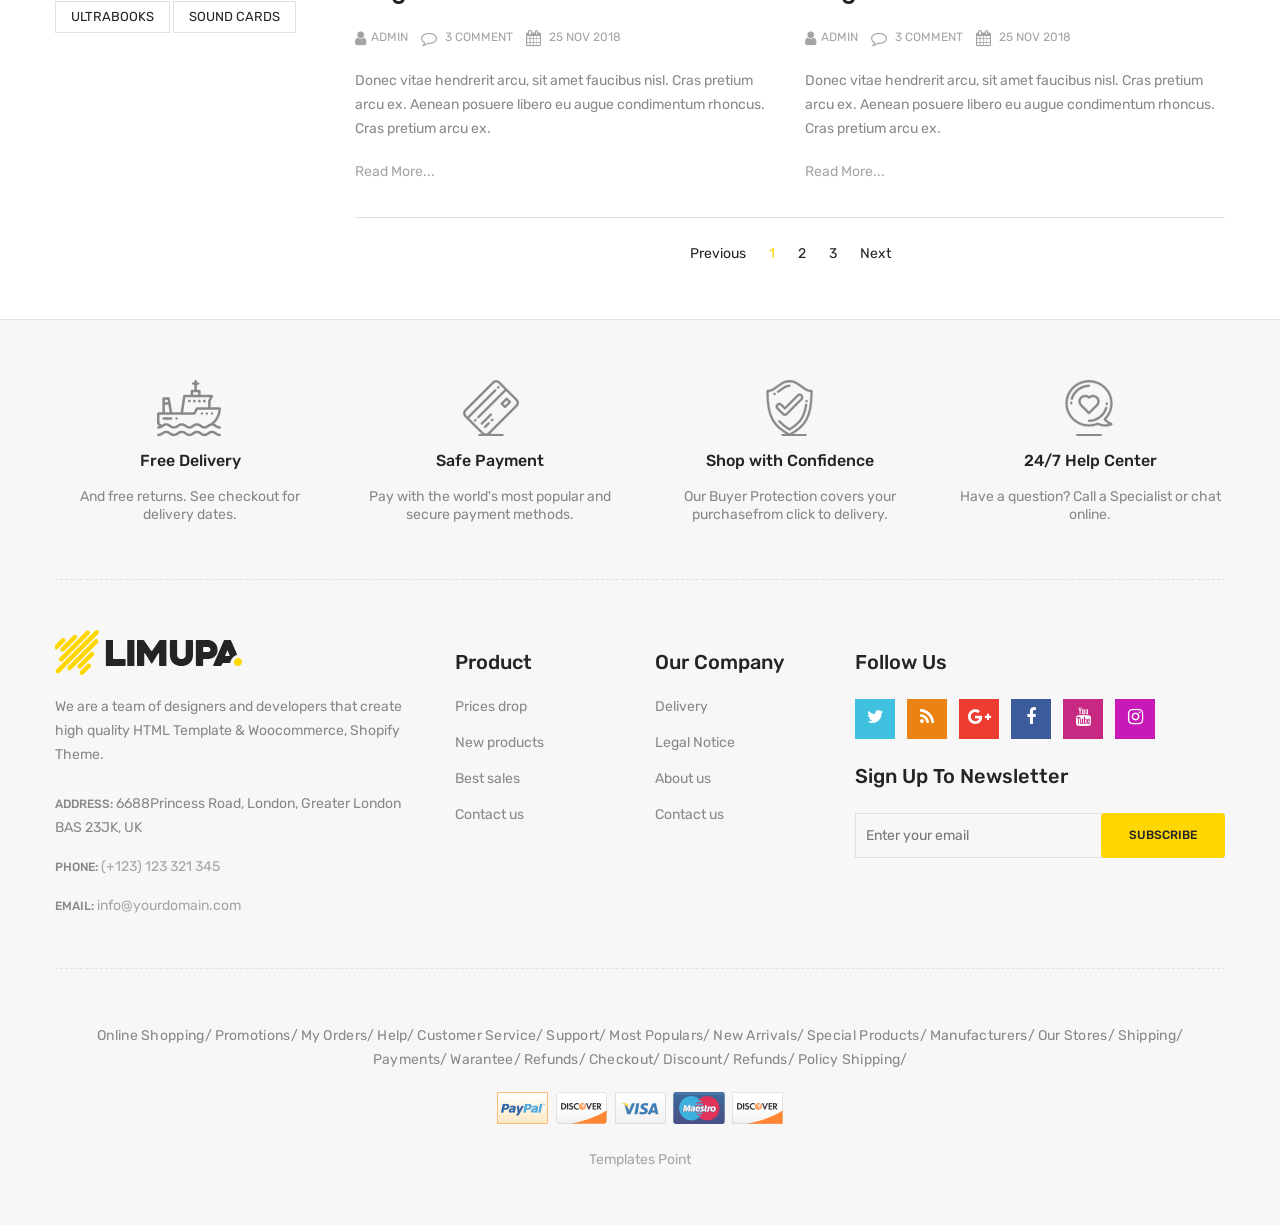
<file: public/view/layout/blog-left-sidebar.html>
<!doctype html>
<html class="no-js" lang="zxx">
    
<!-- blog-left-sidebar31:50-->
<head>
        <meta charset="utf-8">
        <meta http-equiv="x-ua-compatible" content="ie=edge">
        <title>Blog Left Sidebar || limupa - Digital Products Store eCommerce Bootstrap 4 Template</title>
        <meta name="description" content="">
        <meta name="viewport" content="width=device-width, initial-scale=1">
        <!-- Favicon -->
        <link rel="shortcut icon" type="image/x-icon" href="images/favicon.png">
        <!-- Material Design Iconic Font-V2.2.0 -->
        <link rel="stylesheet" href="css/material-design-iconic-font.min.css">
        <!-- Font Awesome -->
        <link rel="stylesheet" href="css/font-awesome.min.css">
        <!-- Font Awesome Stars-->
        <link rel="stylesheet" href="css/fontawesome-stars.css">
        <!-- Meanmenu CSS -->
        <link rel="stylesheet" href="css/meanmenu.css">
        <!-- owl carousel CSS -->
        <link rel="stylesheet" href="css/owl.carousel.min.css">
        <!-- Slick Carousel CSS -->
        <link rel="stylesheet" href="css/slick.css">
        <!-- Animate CSS -->
        <link rel="stylesheet" href="css/animate.css">
        <!-- Jquery-ui CSS -->
        <link rel="stylesheet" href="css/jquery-ui.min.css">
        <!-- Venobox CSS -->
        <link rel="stylesheet" href="css/venobox.css">
        <!-- Nice Select CSS -->
        <link rel="stylesheet" href="css/nice-select.css">
        <!-- Magnific Popup CSS -->
        <link rel="stylesheet" href="css/magnific-popup.css">
        <!-- Bootstrap V4.1.3 Fremwork CSS -->
        <link rel="stylesheet" href="css/bootstrap.min.css">
        <!-- Helper CSS -->
        <link rel="stylesheet" href="css/helper.css">
        <!-- Main Style CSS -->
        <link rel="stylesheet" href="style.css">
        <!-- Responsive CSS -->
        <link rel="stylesheet" href="css/responsive.css">
        <!-- Modernizr js -->
        <script src="js/vendor/modernizr-2.8.3.min.js"></script>
    </head>
    <body>
    <!--[if lt IE 8]>
		<p class="browserupgrade">You are using an <strong>outdated</strong> browser. Please <a href="http://browsehappy.com/">upgrade your browser</a> to improve your experience.</p>
	<![endif]-->
        <!-- Begin Body Wrapper -->
        <div class="body-wrapper">
            <!-- Begin Header Area -->
            <header>
                <!-- Begin Header Top Area -->
                <div class="header-top">
                    <div class="container">
                        <div class="row">
                            <!-- Begin Header Top Left Area -->
                            <div class="col-lg-3 col-md-4">
                                <div class="header-top-left">
                                    <ul class="phone-wrap">
                                        <li><span>Telephone Enquiry:</span><a href="#">(+123) 123 321 345</a></li>
                                    </ul>
                                </div>
                            </div>
                            <!-- Header Top Left Area End Here -->
                            <!-- Begin Header Top Right Area -->
                            <div class="col-lg-9 col-md-8">
                                <div class="header-top-right">
                                    <ul class="ht-menu">
                                        <!-- Begin Setting Area -->
                                        <li>
                                            <div class="ht-setting-trigger"><span>Setting</span></div>
                                            <div class="setting ht-setting">
                                                <ul class="ht-setting-list">
                                                    <li><a href="login-register.html">My Account</a></li>
                                                    <li><a href="checkout.html">Checkout</a></li>
                                                    <li><a href="login-register.html">Sign In</a></li>
                                                </ul>
                                            </div>
                                        </li>
                                        <!-- Setting Area End Here -->
                                        <!-- Begin Currency Area -->
                                        <li>
                                            <span class="currency-selector-wrapper">Currency :</span>
                                            <div class="ht-currency-trigger"><span>USD $</span></div>
                                            <div class="currency ht-currency">
                                                <ul class="ht-setting-list">
                                                    <li><a href="#">EUR €</a></li>
                                                    <li class="active"><a href="#">USD $</a></li>
                                                </ul>
                                            </div>
                                        </li>
                                        <!-- Currency Area End Here -->
                                        <!-- Begin Language Area -->
                                        <li>
                                            <span class="language-selector-wrapper">Language :</span>
                                            <div class="ht-language-trigger"><span>English</span></div>
                                            <div class="language ht-language">
                                                <ul class="ht-setting-list">
                                                    <li class="active"><a href="#"><img src="images/menu/flag-icon/1.jpg" alt="">English</a></li>
                                                    <li><a href="#"><img src="images/menu/flag-icon/2.jpg" alt="">Français</a></li>
                                                </ul>
                                            </div>
                                        </li>
                                        <!-- Language Area End Here -->
                                    </ul>
                                </div>
                            </div>
                            <!-- Header Top Right Area End Here -->
                        </div>
                    </div>
                </div>
                <!-- Header Top Area End Here -->
                <!-- Begin Header Middle Area -->
                <div class="header-middle pl-sm-0 pr-sm-0 pl-xs-0 pr-xs-0">
                    <div class="container">
                        <div class="row">
                            <!-- Begin Header Logo Area -->
                            <div class="col-lg-3">
                                <div class="logo pb-sm-30 pb-xs-30">
                                    <a href="index.html">
                                        <img src="images/menu/logo/1.jpg" alt="">
                                    </a>
                                </div>
                            </div>
                            <!-- Header Logo Area End Here -->
                            <!-- Begin Header Middle Right Area -->
                            <div class="col-lg-9 pl-0 ml-sm-15 ml-xs-15">
                                <!-- Begin Header Middle Searchbox Area -->
                                <form action="#" class="hm-searchbox">
                                    <select class="nice-select select-search-category">
                                        <option value="0">All</option>                         
                                        <option value="10">Laptops</option>                     
                                        <option value="17">- -  Prime Video</option>                    
                                        <option value="20">- - - -  All Videos</option>                     
                                        <option value="21">- - - -  Blouses</option>                        
                                        <option value="22">- - - -  Evening Dresses</option>                
                                        <option value="23">- - - -  Summer Dresses</option>                     
                                        <option value="24">- - - -  T-shirts</option>                       
                                        <option value="25">- - - -  Rent or Buy</option>                        
                                        <option value="26">- - - -  Your Watchlist</option>                     
                                        <option value="27">- - - -  Watch Anywhere</option>                     
                                        <option value="28">- - - -  Getting Started</option>         
                                        <option value="18">- - - -  Computers</option>                      
                                        <option value="29">- - - -  More to Explore</option>         
                                        <option value="30">- - - -  TV &amp; Video</option>                     
                                        <option value="31">- - - -  Audio &amp; Theater</option>               
                                        <option value="32">- - - -  Camera, Photo </option>
                                        <option value="33">- - - -  Cell Phones</option>                        
                                        <option value="34">- - - -  Headphones</option>                     
                                        <option value="35">- - - -  Video Games</option>                        
                                        <option value="36">- - - -  Wireless Speakers</option>            
                                        <option value="19">- - - -  Electronics</option>                        
                                        <option value="37">- - - -  Amazon Home</option>                        
                                        <option value="38">- - - -  Kitchen &amp; Dining</option>           
                                        <option value="39">- - - -  Furniture</option>                      
                                        <option value="40">- - - -  Bed &amp; Bath</option>                     
                                        <option value="41">- - - -  Appliances</option>                 
                                        <option value="11">TV &amp; Audio</option>                  
                                        <option value="42">- -  SamSung</option>                        
                                        <option value="45">- - - -  Office</option>                     
                                        <option value="47">- - - -  Gaming</option>                 
                                        <option value="48">- - - -  Chromebook</option>                     
                                        <option value="49">- - - -  Refurbished</option>                    
                                        <option value="50">- - - -  Touchscreen</option>                        
                                        <option value="51">- - - -  Ultrabooks</option>                     
                                        <option value="52">- - - -  Blouses</option>                        
                                        <option value="43">- -  Toshiba</option>                        
                                        <option value="53">- - - -  Hard Drives</option>                        
                                        <option value="54">- - - -  Graphic Cards</option>                      
                                        <option value="55">- - - -  Processors (CPU)</option>  
                                        <option value="56">- - - -  Memory</option>                     
                                        <option value="57">- - - -  Motherboards</option>                       
                                        <option value="58">- - - -  Fans &amp; Cooling</option> 
                                        <option value="59">- - - -  CD/DVD Drives</option>                      
                                        <option value="44">- -  Sony Bravia</option>                        
                                        <option value="60">- - - -  Sound Cards</option>                        
                                        <option value="61">- - - -  Cases &amp; Towers</option>   
                                        <option value="62">- - - -  Casual Dresses</option>                     
                                        <option value="63">- - - -  Evening Dresses</option>       
                                        <option value="64">- - - -  T-shirts</option>                       
                                        <option value="65">- - - -  Tops</option>                                 
                                        <option value="12">Smartphone</option>                  
                                        <option value="66">- -  Camera Accessories</option>                     
                                        <option value="68">- - - -  Octa Core</option>                      
                                        <option value="69">- - - -  Quad Core</option>                  
                                        <option value="70">- - - -  Dual Core</option>                      
                                        <option value="71">- - - -  7.0 Screen</option>                     
                                        <option value="72">- - - -  9.0 Screen</option>                     
                                        <option value="73">- - - -  Bags &amp; Cases</option>                   
                                        <option value="67">- -  Camcorders</option>                     
                                        <option value="74">- - - -  Batteries</option>                      
                                        <option value="75">- - - -  Microphones</option>                        
                                        <option value="76">- - - -  Stabilizers</option>                        
                                        <option value="77">- - - -  Video Tapes</option>                        
                                        <option value="78">- - - -  Memory Card Readers</option> 
                                        <option value="79">- - - -  Tripods</option>           
                                        <option value="13">Cameras</option>                          
                                        <option value="14">headphone</option>                                
                                        <option value="15">Smartwatch</option>                           
                                        <option value="16">Accessories</option>
                                    </select>
                                    <input type="text" placeholder="Enter your search key ...">
                                    <button class="li-btn" type="submit"><i class="fa fa-search"></i></button>
                                </form>
                                <!-- Header Middle Searchbox Area End Here -->
                                <!-- Begin Header Middle Right Area -->
                                <div class="header-middle-right">
                                    <ul class="hm-menu">
                                        <!-- Begin Header Middle Wishlist Area -->
                                        <li class="hm-wishlist">
                                            <a href="wishlist.html">
                                                <span class="cart-item-count wishlist-item-count">0</span>
                                                <i class="fa fa-heart-o"></i>
                                            </a>
                                        </li>
                                        <!-- Header Middle Wishlist Area End Here -->
                                        <!-- Begin Header Mini Cart Area -->
                                        <li class="hm-minicart">
                                            <div class="hm-minicart-trigger">
                                                <span class="item-icon"></span>
                                                <span class="item-text">£80.00
                                                    <span class="cart-item-count">2</span>
                                                </span>
                                            </div>
                                            <span></span>
                                            <div class="minicart">
                                                <ul class="minicart-product-list">
                                                    <li>
                                                        <a href="single-product.html" class="minicart-product-image">
                                                            <img src="images/product/small-size/5.jpg" alt="cart products">
                                                        </a>
                                                        <div class="minicart-product-details">
                                                            <h6><a href="single-product.html">Aenean eu tristique</a></h6>
                                                            <span>£40 x 1</span>
                                                        </div>
                                                        <button class="close" title="Remove">
                                                            <i class="fa fa-close"></i>
                                                        </button>
                                                    </li>
                                                    <li>
                                                        <a href="single-product.html" class="minicart-product-image">
                                                            <img src="images/product/small-size/6.jpg" alt="cart products">
                                                        </a>
                                                        <div class="minicart-product-details">
                                                            <h6><a href="single-product.html">Aenean eu tristique</a></h6>
                                                            <span>£40 x 1</span>
                                                        </div>
                                                        <button class="close" title="Remove">
                                                            <i class="fa fa-close"></i>
                                                        </button>
                                                    </li>
                                                </ul>
                                                <p class="minicart-total">SUBTOTAL: <span>£80.00</span></p>
                                                <div class="minicart-button">
                                                    <a href="shopping-cart.html" class="li-button li-button-fullwidth li-button-dark">
                                                        <span>View Full Cart</span>
                                                    </a>
                                                    <a href="checkout.html" class="li-button li-button-fullwidth">
                                                        <span>Checkout</span>
                                                    </a>
                                                </div>
                                            </div>
                                        </li>
                                        <!-- Header Mini Cart Area End Here -->
                                    </ul>
                                </div>
                                <!-- Header Middle Right Area End Here -->
                            </div>
                            <!-- Header Middle Right Area End Here -->
                        </div>
                    </div>
                </div>
                <!-- Header Middle Area End Here -->
                <!-- Begin Header Bottom Area -->
                <div class="header-bottom mb-0 header-sticky stick d-none d-lg-block d-xl-block">
                    <div class="container">
                        <div class="row">
                            <div class="col-lg-12">
                                <!-- Begin Header Bottom Menu Area -->
                                <div class="hb-menu">
                                    <nav>
                                        <ul>
                                            <li class="dropdown-holder"><a href="index.html">Home</a>
                                                <ul class="hb-dropdown">
                                                    <li><a href="index.html">Home One</a></li>
                                                    <li><a href="index-2.html">Home Two</a></li>
                                                    <li><a href="index-3.html">Home Three</a></li>
                                                    <li><a href="index-4.html">Home Four</a></li>
                                                </ul>
                                            </li>
                                            <li class="catmenu-dropdown megamenu-holder"><a href="shop-left-sidebar.html">Shop</a>
                                                <ul class="megamenu hb-megamenu">
                                                    <li><a href="shop-left-sidebar.html">Shop Page Layout</a>
                                                        <ul>
                                                            <li><a href="shop-3-column.html">Shop 3 Column</a></li>
                                                            <li><a href="shop-4-column.html">Shop 4 Column</a></li>
                                                            <li><a href="shop-left-sidebar.html">Shop Left Sidebar</a></li>
                                                            <li><a href="shop-right-sidebar.html">Shop Right Sidebar</a></li>
                                                            <li><a href="shop-list.html">Shop List</a></li>
                                                            <li><a href="shop-list-left-sidebar.html">Shop List Left Sidebar</a></li>
                                                            <li><a href="shop-list-right-sidebar.html">Shop List Right Sidebar</a></li>
                                                        </ul>
                                                    </li>
                                                    <li><a href="single-product-gallery-left.html">Single Product Style</a>
                                                        <ul>
                                                            <li><a href="single-product-carousel.html">Single Product Carousel</a></li>
                                                            <li><a href="single-product-gallery-left.html">Single Product Gallery Left</a></li>
                                                            <li><a href="single-product-gallery-right.html">Single Product Gallery Right</a></li>
                                                            <li><a href="single-product-tab-style-top.html">Single Product Tab Style Top</a></li>
                                                            <li><a href="single-product-tab-style-left.html">Single Product Tab Style Left</a></li>
                                                            <li><a href="single-product-tab-style-right.html">Single Product Tab Style Right</a></li>
                                                        </ul>
                                                    </li>
                                                    <li><a href="single-product.html">Single Products</a>
                                                        <ul>
                                                            <li><a href="single-product.html">Single Product</a></li>
                                                            <li><a href="single-product-sale.html">Single Product Sale</a></li>
                                                            <li><a href="single-product-group.html">Single Product Group</a></li>
                                                            <li><a href="single-product-normal.html">Single Product Normal</a></li>
                                                            <li><a href="single-product-affiliate.html">Single Product Affiliate</a></li>
                                                        </ul>
                                                    </li>
                                                </ul>
                                            </li>
                                            <li class="dropdown-holder"><a href="blog-left-sidebar.html">Blog</a>
                                                <ul class="hb-dropdown">
                                                    <li class="sub-dropdown-holder"><a href="blog-left-sidebar.html">Blog Grid View</a>
                                                        <ul class="hb-dropdown hb-sub-dropdown">
                                                            <li><a href="blog-2-column.html">Blog 2 Column</a></li>
                                                            <li><a href="blog-3-column.html">Blog 3 Column</a></li>
                                                            <li><a href="blog-left-sidebar.html">Grid Left Sidebar</a></li>
                                                            <li><a href="blog-right-sidebar.html">Grid Right Sidebar</a></li>
                                                        </ul>
                                                    </li>
                                                    <li class="sub-dropdown-holder"><a href="blog-list-left-sidebar.html">Blog List View</a>
                                                        <ul class="hb-dropdown hb-sub-dropdown">
                                                            <li><a href="blog-list.html">Blog List</a></li>
                                                            <li><a href="blog-list-left-sidebar.html">List Left Sidebar</a></li>
                                                            <li><a href="blog-list-right-sidebar.html">List Right Sidebar</a></li>
                                                        </ul>
                                                    </li>
                                                    <li class="sub-dropdown-holder"><a href="blog-details-left-sidebar.html">Blog Details</a>
                                                        <ul class="hb-dropdown hb-sub-dropdown">
                                                            <li><a href="blog-details-left-sidebar.html">Left Sidebar</a></li>
                                                            <li><a href="blog-details-right-sidebar.html">Right Sidebar</a></li>
                                                        </ul>
                                                    </li>
                                                    <li class="sub-dropdown-holder"><a href="blog-gallery-format.html">Blog Format</a>
                                                        <ul class="hb-dropdown hb-sub-dropdown">
                                                            <li><a href="blog-audio-format.html">Blog Audio Format</a></li>
                                                            <li><a href="blog-video-format.html">Blog Video Format</a></li>
                                                            <li><a href="blog-gallery-format.html">Blog Gallery Format</a></li>
                                                        </ul>
                                                    </li>
                                                </ul>
                                            </li>
                                            <li class="catmenu-dropdown megamenu-static-holder"><a href="index.html">Pages</a>
                                                <ul class="megamenu hb-megamenu">
                                                    <li><a href="blog-left-sidebar.html">Blog Layouts</a>
                                                        <ul>
                                                            <li><a href="blog-2-column.html">Blog 2 Column</a></li>
                                                            <li><a href="blog-3-column.html">Blog 3 Column</a></li>
                                                            <li class="active"><a href="blog-left-sidebar.html">Grid Left Sidebar</a></li>
                                                            <li><a href="blog-right-sidebar.html">Grid Right Sidebar</a></li>
                                                            <li><a href="blog-list.html">Blog List</a></li>
                                                            <li><a href="blog-list-left-sidebar.html">List Left Sidebar</a></li>
                                                            <li><a href="blog-list-right-sidebar.html">List Right Sidebar</a></li>
                                                        </ul>
                                                    </li>
                                                    <li><a href="blog-details-left-sidebar.html">Blog Details Pages</a>
                                                        <ul>
                                                            <li><a href="blog-details-left-sidebar.html">Left Sidebar</a></li>
                                                            <li><a href="blog-details-right-sidebar.html">Right Sidebar</a></li>
                                                            <li><a href="blog-audio-format.html">Blog Audio Format</a></li>
                                                            <li><a href="blog-video-format.html">Blog Video Format</a></li>
                                                            <li><a href="blog-gallery-format.html">Blog Gallery Format</a></li>
                                                        </ul>
                                                    </li>
                                                    <li><a href="index.html">Other Pages</a>
                                                        <ul>
                                                            <li><a href="login-register.html">My Account</a></li>
                                                            <li><a href="checkout.html">Checkout</a></li>
                                                            <li><a href="compare.html">Compare</a></li>
                                                            <li><a href="wishlist.html">Wishlist</a></li>
                                                            <li><a href="shopping-cart.html">Shopping Cart</a></li>
                                                        </ul>
                                                    </li>
                                                    <li><a href="index.html">Other Pages 2</a>
                                                        <ul>
                                                            <li><a href="contact.html">Contact</a></li>
                                                            <li><a href="about-us.html">About Us</a></li>
                                                            <li><a href="faq.html">FAQ</a></li>
                                                            <li><a href="404.html">404 Error</a></li>
                                                        </ul>
                                                    </li>
                                                </ul>
                                            </li>
                                            <li><a href="about-us.html">About Us</a></li>
                                            <li><a href="contact.html">Contact</a></li>
                                            <li><a href="shop-left-sidebar.html">Smartwatch</a></li>
                                            <li><a href="shop-left-sidebar.html">Accessories</a></li>
                                        </ul>
                                    </nav>
                                </div>
                                <!-- Header Bottom Menu Area End Here -->
                            </div>
                        </div>
                    </div>
                </div>
                <!-- Header Bottom Area End Here -->
                <!-- Begin Mobile Menu Area -->
                <div class="mobile-menu-area d-lg-none d-xl-none col-12">
                    <div class="container"> 
                        <div class="row">
                            <div class="mobile-menu">
                            </div>
                        </div>
                    </div>
                </div>
                <!-- Mobile Menu Area End Here -->
            </header>
            <!-- Header Area End Here -->
            <!-- Begin Li's Breadcrumb Area -->
            <div class="breadcrumb-area">
                <div class="container">
                    <div class="breadcrumb-content">
                        <ul>
                            <li><a href="index.html">Home</a></li>
                            <li class="active">Blog Left Sidebar</li>
                        </ul>
                    </div>
                </div>
            </div>
            <!-- Li's Breadcrumb Area End Here -->
            <!-- Begin Li's Main Blog Page Area -->
            <div class="li-main-blog-page pt-60 pb-55">
                <div class="container">
                    <div class="row">
                        <!-- Begin Li's Blog Sidebar Area -->
                        <div class="col-lg-3 order-lg-1 order-2">
                            <div class="li-blog-sidebar-wrapper">
                                <div class="li-blog-sidebar">
                                    <div class="li-sidebar-search-form">
                                        <form action="#">
                                            <input type="text" class="li-search-field" placeholder="search here">
                                            <button type="submit" class="li-search-btn"><i class="fa fa-search"></i></button>
                                        </form>
                                    </div>
                                </div>
                                <div class="li-blog-sidebar pt-25">
                                    <h4 class="li-blog-sidebar-title">Categories</h4>
                                    <ul class="li-blog-archive">
                                        <li><a href="#">Laptops (10)</a></li>
                                        <li><a href="#">TV & Audio (08)</a></li>
                                        <li><a href="#">reach (07)</a></li>
                                        <li><a href="#">Smartphone (14)</a></li>
                                        <li><a href="#">Cameras (10)</a></li>
                                        <li><a href="#">Headphone (06)</a></li>
                                    </ul>
                                </div>
                                <div class="li-blog-sidebar">
                                    <h4 class="li-blog-sidebar-title">Blog Archives</h4>
                                    <ul class="li-blog-archive">
                                        <li><a href="#">January (10)</a></li>
                                        <li><a href="#">February (08)</a></li>
                                        <li><a href="#">March (07)</a></li>
                                        <li><a href="#">April (14)</a></li>
                                        <li><a href="#">May (10)</a></li>
                                        <li><a href="#">June (06)</a></li>
                                    </ul>
                                </div>
                                <div class="li-blog-sidebar">
                                    <h4 class="li-blog-sidebar-title">Recent Post</h4>
                                    <div class="li-recent-post pb-30">
                                        <div class="li-recent-post-thumb">
                                            <a href="blog-details-left-sidebar.html">
                                                <img class="img-full" src="images/product/small-size/3.jpg" alt="Li's Product Image">
                                            </a>
                                        </div>
                                        <div class="li-recent-post-des">
                                            <span><a href="blog-details-left-sidebar.html">First Blog Post</a></span>
                                            <span class="li-post-date">25.11.2018</span>
                                        </div>
                                    </div>
                                    <div class="li-recent-post pb-30">
                                        <div class="li-recent-post-thumb">
                                            <a href="blog-details-left-sidebar.html">
                                                <img class="img-full" src="images/product/small-size/2.jpg" alt="Li's Product Image">
                                            </a>
                                        </div>
                                        <div class="li-recent-post-des">
                                            <span><a href="blog-details-left-sidebar.html">First Blog Post</a></span>
                                            <span class="li-post-date">25.11.2018</span>
                                        </div>
                                    </div>
                                    <div class="li-recent-post pb-30">
                                        <div class="li-recent-post-thumb">
                                            <a href="blog-details-left-sidebar.html">
                                                <img class="img-full" src="images/product/small-size/5.jpg" alt="Li's Product Image">
                                            </a>
                                        </div>
                                        <div class="li-recent-post-des">
                                            <span><a href="blog-details-left-sidebar.html">First Blog Post</a></span>
                                            <span class="li-post-date">25.11.2018</span>
                                        </div>
                                    </div>
                                </div>
                                <div class="li-blog-sidebar">
                                    <h4 class="li-blog-sidebar-title">Tags</h4>
                                    <ul class="li-blog-tags">
                                        <li><a href="#">Gaming</a></li>
                                        <li><a href="#">Chromebook</a></li>
                                        <li><a href="#">Refurbished</a></li>
                                        <li><a href="#">Touchscreen</a></li>
                                        <li><a href="#">Ultrabooks</a></li>
                                        <li><a href="#">Sound Cards</a></li>  
                                    </ul>
                                </div>
                            </div>
                        </div>
                        <!-- Li's Blog Sidebar Area End Here -->
                        <!-- Begin Li's Main Content Area -->
                        <div class="col-lg-9 order-lg-2 order-1">
                            <div class="row li-main-content">
                                <div class="col-lg-6 col-md-6">
                                    <div class="li-blog-single-item pb-25">
                                        <div class="li-blog-banner">
                                            <a href="blog-details-left-sidebar.html"><img class="img-full" src="images/blog-banner/2.jpg" alt=""></a>
                                        </div>
                                        <div class="li-blog-content">
                                            <div class="li-blog-details">
                                                <h3 class="li-blog-heading pt-25"><a href="blog-details-left-sidebar.html">blog image post</a></h3>
                                                <div class="li-blog-meta">
                                                    <a class="author" href="#"><i class="fa fa-user"></i>Admin</a>
                                                    <a class="comment" href="#"><i class="fa fa-comment-o"></i> 3 comment</a>
                                                    <a class="post-time" href="#"><i class="fa fa-calendar"></i> 25 nov 2018</a>
                                                </div>
                                                <p>Donec vitae hendrerit arcu, sit amet faucibus nisl. Cras pretium arcu ex. Aenean posuere libero eu augue condimentum rhoncus. Cras pretium arcu ex.</p>
                                                <a class="read-more" href="blog-details-left-sidebar.html">Read More...</a>
                                            </div>
                                        </div>
                                    </div>
                                </div>
                                <div class="col-lg-6 col-md-6">
                                    <div class="li-blog-single-item pb-25">
                                        <div class="li-blog-gallery-slider slick-dot-style">
                                            <div class="li-blog-banner">
                                                <a href="blog-details-left-sidebar.html"><img class="img-full" src="images/blog-banner/1.jpg" alt=""></a>
                                            </div>
                                            <div class="li-blog-banner">
                                                <a href="blog-details-left-sidebar.html"><img class="img-full" src="images/blog-banner/2.jpg" alt=""></a>
                                            </div>
                                            <div class="li-blog-banner">
                                                <a href="blog-details-left-sidebar.html"><img class="img-full" src="images/blog-banner/3.jpg" alt=""></a>
                                            </div>
                                        </div>
                                        <div class="li-blog-content">
                                            <div class="li-blog-details">
                                                <h3 class="li-blog-heading pt-25"><a href="blog-details-left-sidebar.html">blog gallery post</a></h3>
                                                <div class="li-blog-meta">
                                                    <a class="author" href="#"><i class="fa fa-user"></i>Admin</a>
                                                    <a class="comment" href="#"><i class="fa fa-comment-o"></i> 3 comment</a>
                                                    <a class="post-time" href="#"><i class="fa fa-calendar"></i> 25 nov 2018</a>
                                                </div>
                                                <p>Donec vitae hendrerit arcu, sit amet faucibus nisl. Cras pretium arcu ex. Aenean posuere libero eu augue condimentum rhoncus. Cras pretium arcu ex.</p>
                                                <a class="read-more" href="blog-details-left-sidebar.html">Read More...</a>
                                            </div>
                                        </div>
                                    </div>
                                </div>
                                <div class="col-lg-6 col-md-6">
                                    <div class="li-blog-single-item pb-25">
                                        <div class="li-blog-banner embed-responsive embed-responsive-16by9">
                                            <iframe src="https://w.soundcloud.com/player/?url=https%3A//api.soundcloud.com/tracks/300107209&amp;color=%23ff5500&amp;auto_play=false&amp;hide_related=false&amp;show_comments=true&amp;show_user=true&amp;show_reposts=false&amp;show_teaser=true&amp;visual=true"></iframe>
                                        </div>
                                        <div class="li-blog-content">
                                            <div class="li-blog-details">
                                                <h3 class="li-blog-heading pt-25"><a href="blog-details-left-sidebar.html">blog audio post</a></h3>
                                                <div class="li-blog-meta">
                                                    <a class="author" href="#"><i class="fa fa-user"></i>Admin</a>
                                                    <a class="comment" href="#"><i class="fa fa-comment-o"></i> 3 comment</a>
                                                    <a class="post-time" href="#"><i class="fa fa-calendar"></i> 25 nov 2018</a>
                                                </div>
                                                <p>Donec vitae hendrerit arcu, sit amet faucibus nisl. Cras pretium arcu ex. Aenean posuere libero eu augue condimentum rhoncus. Cras pretium arcu ex.</p>
                                                <a class="read-more" href="blog-details-left-sidebar.html">Read More...</a>
                                            </div>
                                        </div>
                                    </div>
                                </div>
                                <div class="col-lg-6 col-md-6">
                                    <div class="li-blog-single-item pb-25">
                                        <div class="li-blog-banner embed-responsive embed-responsive-16by9">
                                            <iframe src="https://www.youtube.com/embed/DR2c266yWEA" allow="autoplay; encrypted-media" allowfullscreen></iframe>
                                        </div>
                                        <div class="li-blog-content">
                                            <div class="li-blog-details">
                                                <h3 class="li-blog-heading pt-25"><a href="blog-details-left-sidebar.html">blog video post</a></h3>
                                                <div class="li-blog-meta">
                                                    <a class="author" href="#"><i class="fa fa-user"></i>Admin</a>
                                                    <a class="comment" href="#"><i class="fa fa-comment-o"></i> 3 comment</a>
                                                    <a class="post-time" href="#"><i class="fa fa-calendar"></i> 25 nov 2018</a>
                                                </div>
                                                <p>Donec vitae hendrerit arcu, sit amet faucibus nisl. Cras pretium arcu ex. Aenean posuere libero eu augue condimentum rhoncus. Cras pretium arcu ex.</p>
                                                <a class="read-more" href="blog-details-left-sidebar.html">Read More...</a>
                                            </div>
                                        </div>
                                    </div>
                                </div>
                                <div class="col-lg-6 col-md-6">
                                    <div class="li-blog-single-item pb-25">
                                        <div class="li-blog-banner">
                                            <a href="blog-details-left-sidebar.html"><img class="img-full" src="images/blog-banner/5.jpg" alt=""></a>
                                        </div>
                                        <div class="li-blog-content">
                                            <div class="li-blog-details">
                                                <h3 class="li-blog-heading pt-25"><a href="blog-details-left-sidebar.html">blog fifth post</a></h3>
                                                <div class="li-blog-meta">
                                                    <a class="author" href="#"><i class="fa fa-user"></i>Admin</a>
                                                    <a class="comment" href="#"><i class="fa fa-comment-o"></i> 3 comment</a>
                                                    <a class="post-time" href="#"><i class="fa fa-calendar"></i> 25 nov 2018</a>
                                                </div>
                                                <p>Donec vitae hendrerit arcu, sit amet faucibus nisl. Cras pretium arcu ex. Aenean posuere libero eu augue condimentum rhoncus. Cras pretium arcu ex.</p>
                                                <a class="read-more" href="blog-details-left-sidebar.html">Read More...</a>
                                            </div>
                                        </div>
                                    </div>
                                </div>
                                <div class="col-lg-6 col-md-6">
                                    <div class="li-blog-single-item pb-35">
                                        <div class="li-blog-banner">
                                            <a href="blog-details-left-sidebar.html"><img class="img-full" src="images/blog-banner/6.jpg" alt=""></a>
                                        </div>
                                        <div class="li-blog-content">
                                            <div class="li-blog-details">
                                                <h3 class="li-blog-heading pt-25"><a href="blog-details-left-sidebar.html">blog second post</a></h3>
                                                <div class="li-blog-meta">
                                                    <a class="author" href="#"><i class="fa fa-user"></i>Admin</a>
                                                    <a class="comment" href="#"><i class="fa fa-comment-o"></i> 3 comment</a>
                                                    <a class="post-time" href="#"><i class="fa fa-calendar"></i> 25 nov 2018</a>
                                                </div>
                                                <p>Donec vitae hendrerit arcu, sit amet faucibus nisl. Cras pretium arcu ex. Aenean posuere libero eu augue condimentum rhoncus. Cras pretium arcu ex.</p>
                                                <a class="read-more" href="blog-details-left-sidebar.html">Read More...</a>
                                            </div>
                                        </div>
                                    </div>
                                </div>
                                <!-- Begin Li's Pagination Area -->
                                <div class="col-lg-12">
                                    <div class="li-paginatoin-area text-center pt-25">
                                        <div class="row">
                                            <div class="col-lg-12">
                                                <ul class="li-pagination-box">
                                                    <li><a class="Previous" href="#">Previous</a></li>
                                                    <li class="active"><a href="#">1</a></li>
                                                    <li><a href="#">2</a></li>
                                                    <li><a href="#">3</a></li>
                                                    <li><a class="Next" href="#">Next</a></li>
                                                </ul>
                                            </div>
                                        </div>
                                    </div>
                                </div>
                                <!-- Li's Pagination End Here Area -->
                            </div>
                        </div>
                        <!-- Li's Main Content Area End Here -->
                    </div>
                </div>
            </div>
            <!-- Li's Main Blog Page Area End Here -->
            <!-- Begin Footer Area -->
            <div class="footer">
                <!-- Begin Footer Static Top Area -->
                <div class="footer-static-top">
                    <div class="container">
                        <!-- Begin Footer Shipping Area -->
                        <div class="footer-shipping pt-60 pb-55 pb-xs-25">
                            <div class="row">
                                <!-- Begin Li's Shipping Inner Box Area -->
                                <div class="col-lg-3 col-md-6 col-sm-6 pb-sm-55 pb-xs-55">
                                    <div class="li-shipping-inner-box">
                                        <div class="shipping-icon">
                                            <img src="images/shipping-icon/1.png" alt="Shipping Icon">
                                        </div>
                                        <div class="shipping-text">
                                            <h2>Free Delivery</h2>
                                            <p>And free returns. See checkout for delivery dates.</p>
                                        </div>
                                    </div>
                                </div>
                                <!-- Li's Shipping Inner Box Area End Here -->
                                <!-- Begin Li's Shipping Inner Box Area -->
                                <div class="col-lg-3 col-md-6 col-sm-6 pb-sm-55 pb-xs-55">
                                    <div class="li-shipping-inner-box">
                                        <div class="shipping-icon">
                                            <img src="images/shipping-icon/2.png" alt="Shipping Icon">
                                        </div>
                                        <div class="shipping-text">
                                            <h2>Safe Payment</h2>
                                            <p>Pay with the world's most popular and secure payment methods.</p>
                                        </div>
                                    </div>
                                </div>
                                <!-- Li's Shipping Inner Box Area End Here -->
                                <!-- Begin Li's Shipping Inner Box Area -->
                                <div class="col-lg-3 col-md-6 col-sm-6 pb-xs-30">
                                    <div class="li-shipping-inner-box">
                                        <div class="shipping-icon">
                                            <img src="images/shipping-icon/3.png" alt="Shipping Icon">
                                        </div>
                                        <div class="shipping-text">
                                            <h2>Shop with Confidence</h2>
                                            <p>Our Buyer Protection covers your purchasefrom click to delivery.</p>
                                        </div>
                                    </div>
                                </div>
                                <!-- Li's Shipping Inner Box Area End Here -->
                                <!-- Begin Li's Shipping Inner Box Area -->
                                <div class="col-lg-3 col-md-6 col-sm-6 pb-xs-30">
                                    <div class="li-shipping-inner-box">
                                        <div class="shipping-icon">
                                            <img src="images/shipping-icon/4.png" alt="Shipping Icon">
                                        </div>
                                        <div class="shipping-text">
                                            <h2>24/7 Help Center</h2>
                                            <p>Have a question? Call a Specialist or chat online.</p>
                                        </div>
                                    </div>
                                </div>
                                <!-- Li's Shipping Inner Box Area End Here -->
                            </div>
                        </div>
                        <!-- Footer Shipping Area End Here -->
                    </div>
                </div>
                <!-- Footer Static Top Area End Here -->
                <!-- Begin Footer Static Middle Area -->
                <div class="footer-static-middle">
                    <div class="container">
                        <div class="footer-logo-wrap pt-50 pb-35">
                            <div class="row">
                                <!-- Begin Footer Logo Area -->
                                <div class="col-lg-4 col-md-6">
                                    <div class="footer-logo">
                                        <img src="images/menu/logo/1.jpg" alt="Footer Logo">
                                        <p class="info">
                                            We are a team of designers and developers that create high quality HTML Template & Woocommerce, Shopify Theme.
                                        </p>
                                    </div>
                                    <ul class="des">
                                        <li>
                                            <span>Address: </span>
                                            6688Princess Road, London, Greater London BAS 23JK, UK
                                        </li>
                                        <li>
                                            <span>Phone: </span>
                                            <a href="#">(+123) 123 321 345</a>
                                        </li>
                                        <li>
                                            <span>Email: </span>
                                            <a href="mailto://info@yourdomain.com">info@yourdomain.com</a>
                                        </li>
                                    </ul>
                                </div>
                                <!-- Footer Logo Area End Here -->
                                <!-- Begin Footer Block Area -->
                                <div class="col-lg-2 col-md-3 col-sm-6">
                                    <div class="footer-block">
                                        <h3 class="footer-block-title">Product</h3>
                                        <ul>
                                            <li><a href="#">Prices drop</a></li>
                                            <li><a href="#">New products</a></li>
                                            <li><a href="#">Best sales</a></li>
                                            <li><a href="#">Contact us</a></li>
                                        </ul>
                                    </div>
                                </div>
                                <!-- Footer Block Area End Here -->
                                <!-- Begin Footer Block Area -->
                                <div class="col-lg-2 col-md-3 col-sm-6">
                                    <div class="footer-block">
                                        <h3 class="footer-block-title">Our company</h3>
                                        <ul>
                                            <li><a href="#">Delivery</a></li>
                                            <li><a href="#">Legal Notice</a></li>
                                            <li><a href="#">About us</a></li>
                                            <li><a href="#">Contact us</a></li>
                                        </ul>
                                    </div>
                                </div>
                                <!-- Footer Block Area End Here -->
                                <!-- Begin Footer Block Area -->
                                <div class="col-lg-4">
                                    <div class="footer-block">
                                        <h3 class="footer-block-title">Follow Us</h3>
                                        <ul class="social-link">
                                            <li class="twitter">
                                                <a href="https://twitter.com/" data-toggle="tooltip" target="_blank" title="Twitter">
                                                    <i class="fa fa-twitter"></i>
                                                </a>
                                            </li>
                                            <li class="rss">
                                                <a href="https://rss.com/" data-toggle="tooltip" target="_blank" title="RSS">
                                                    <i class="fa fa-rss"></i>
                                                </a>
                                            </li>
                                            <li class="google-plus">
                                                <a href="https://www.plus.google.com/discover" data-toggle="tooltip" target="_blank" title="Google Plus">
                                                    <i class="fa fa-google-plus"></i>
                                                </a>
                                            </li>
                                            <li class="facebook">
                                                <a href="https://www.facebook.com/" data-toggle="tooltip" target="_blank" title="Facebook">
                                                    <i class="fa fa-facebook"></i>
                                                </a>
                                            </li>
                                            <li class="youtube">
                                                <a href="https://www.youtube.com/" data-toggle="tooltip" target="_blank" title="Youtube">
                                                    <i class="fa fa-youtube"></i>
                                                </a>
                                            </li>
                                            <li class="instagram">
                                                <a href="https://www.instagram.com/" data-toggle="tooltip" target="_blank" title="Instagram">
                                                    <i class="fa fa-instagram"></i>
                                                </a>
                                            </li>
                                        </ul>
                                    </div>
                                    <!-- Begin Footer Newsletter Area -->
                                    <div class="footer-newsletter">
                                        <h4>Sign up to newsletter</h4>
                                        <form action="#" method="post" id="mc-embedded-subscribe-form" name="mc-embedded-subscribe-form" class="footer-subscribe-form validate" target="_blank" novalidate>
                                           <div id="mc_embed_signup_scroll">
                                              <div id="mc-form" class="mc-form subscribe-form form-group" >
                                                <input id="mc-email" type="email" autocomplete="off" placeholder="Enter your email" />
                                                <button  class="btn" id="mc-submit">Subscribe</button>
                                              </div>
                                           </div>
                                        </form>
                                    </div>
                                    <!-- Footer Newsletter Area End Here -->
                                </div>
                                <!-- Footer Block Area End Here -->
                            </div>
                        </div>
                    </div>
                </div>
                <!-- Footer Static Middle Area End Here -->
                <!-- Begin Footer Static Bottom Area -->
                <div class="footer-static-bottom pt-55 pb-55">
                    <div class="container">
                        <div class="row">
                            <div class="col-lg-12">
                                <!-- Begin Footer Links Area -->
                                <div class="footer-links">
                                    <ul>
                                        <li><a href="#">Online Shopping</a></li>
                                        <li><a href="#">Promotions</a></li>
                                        <li><a href="#">My Orders</a></li>
                                        <li><a href="#">Help</a></li>
                                        <li><a href="#">Customer Service</a></li>
                                        <li><a href="#">Support</a></li>
                                        <li><a href="#">Most Populars</a></li>
                                        <li><a href="#">New Arrivals</a></li>
                                        <li><a href="#">Special Products</a></li>
                                        <li><a href="#">Manufacturers</a></li>
                                        <li><a href="#">Our Stores</a></li>
                                        <li><a href="#">Shipping</a></li>
                                        <li><a href="#">Payments</a></li>
                                        <li><a href="#">Warantee</a></li>
                                        <li><a href="#">Refunds</a></li>
                                        <li><a href="#">Checkout</a></li>
                                        <li><a href="#">Discount</a></li>
                                        <li><a href="#">Refunds</a></li>
                                        <li><a href="#">Policy Shipping</a></li>
                                    </ul>
                                </div>
                                <!-- Footer Links Area End Here -->
                                <!-- Begin Footer Payment Area -->
                                <div class="copyright text-center">
                                    <a href="#">
                                        <img src="images/payment/1.png" alt="">
                                    </a>
                                </div>
                                <!-- Footer Payment Area End Here -->
                                <!-- Begin Copyright Area -->
                                <div class="copyright text-center pt-25">
                                    <span><a href="https://www.templatespoint.net" target="_blank">Templates Point</a></span>
                                </div>
                                <!-- Copyright Area End Here -->
                            </div>
                        </div>
                    </div>
                </div>
                <!-- Footer Static Bottom Area End Here -->
            </div>
            <!-- Footer Area End Here -->
        </div>
        <!-- Body Wrapper End Here -->
        <!-- jQuery-V1.12.4 -->
        <script src="js/vendor/jquery-1.12.4.min.js"></script>
        <!-- Popper js -->
        <script src="js/vendor/popper.min.js"></script>
        <!-- Bootstrap V4.1.3 Fremwork js -->
        <script src="js/bootstrap.min.js"></script>
        <!-- Ajax Mail js -->
        <script src="js/ajax-mail.js"></script>
        <!-- Meanmenu js -->
        <script src="js/jquery.meanmenu.min.js"></script>
        <!-- Wow.min js -->
        <script src="js/wow.min.js"></script>
        <!-- Slick Carousel js -->
        <script src="js/slick.min.js"></script>
        <!-- Owl Carousel-2 js -->
        <script src="js/owl.carousel.min.js"></script>
        <!-- Magnific popup js -->
        <script src="js/jquery.magnific-popup.min.js"></script>
        <!-- Isotope js -->
        <script src="js/isotope.pkgd.min.js"></script>
        <!-- Imagesloaded js -->
        <script src="js/imagesloaded.pkgd.min.js"></script>
        <!-- Mixitup js -->
        <script src="js/jquery.mixitup.min.js"></script>
        <!-- Countdown -->
        <script src="js/jquery.countdown.min.js"></script>
        <!-- Counterup -->
        <script src="js/jquery.counterup.min.js"></script>
        <!-- Waypoints -->
        <script src="js/waypoints.min.js"></script>
        <!-- Barrating -->
        <script src="js/jquery.barrating.min.js"></script>
        <!-- Jquery-ui -->
        <script src="js/jquery-ui.min.js"></script>
        <!-- Venobox -->
        <script src="js/venobox.min.js"></script>
        <!-- Nice Select js -->
        <script src="js/jquery.nice-select.min.js"></script>
        <!-- ScrollUp js -->
        <script src="js/scrollUp.min.js"></script>
        <!-- Main/Activator js -->
        <script src="js/main.js"></script>
    </body>

<!-- blog-left-sidebar31:55-->
</html>
</file>
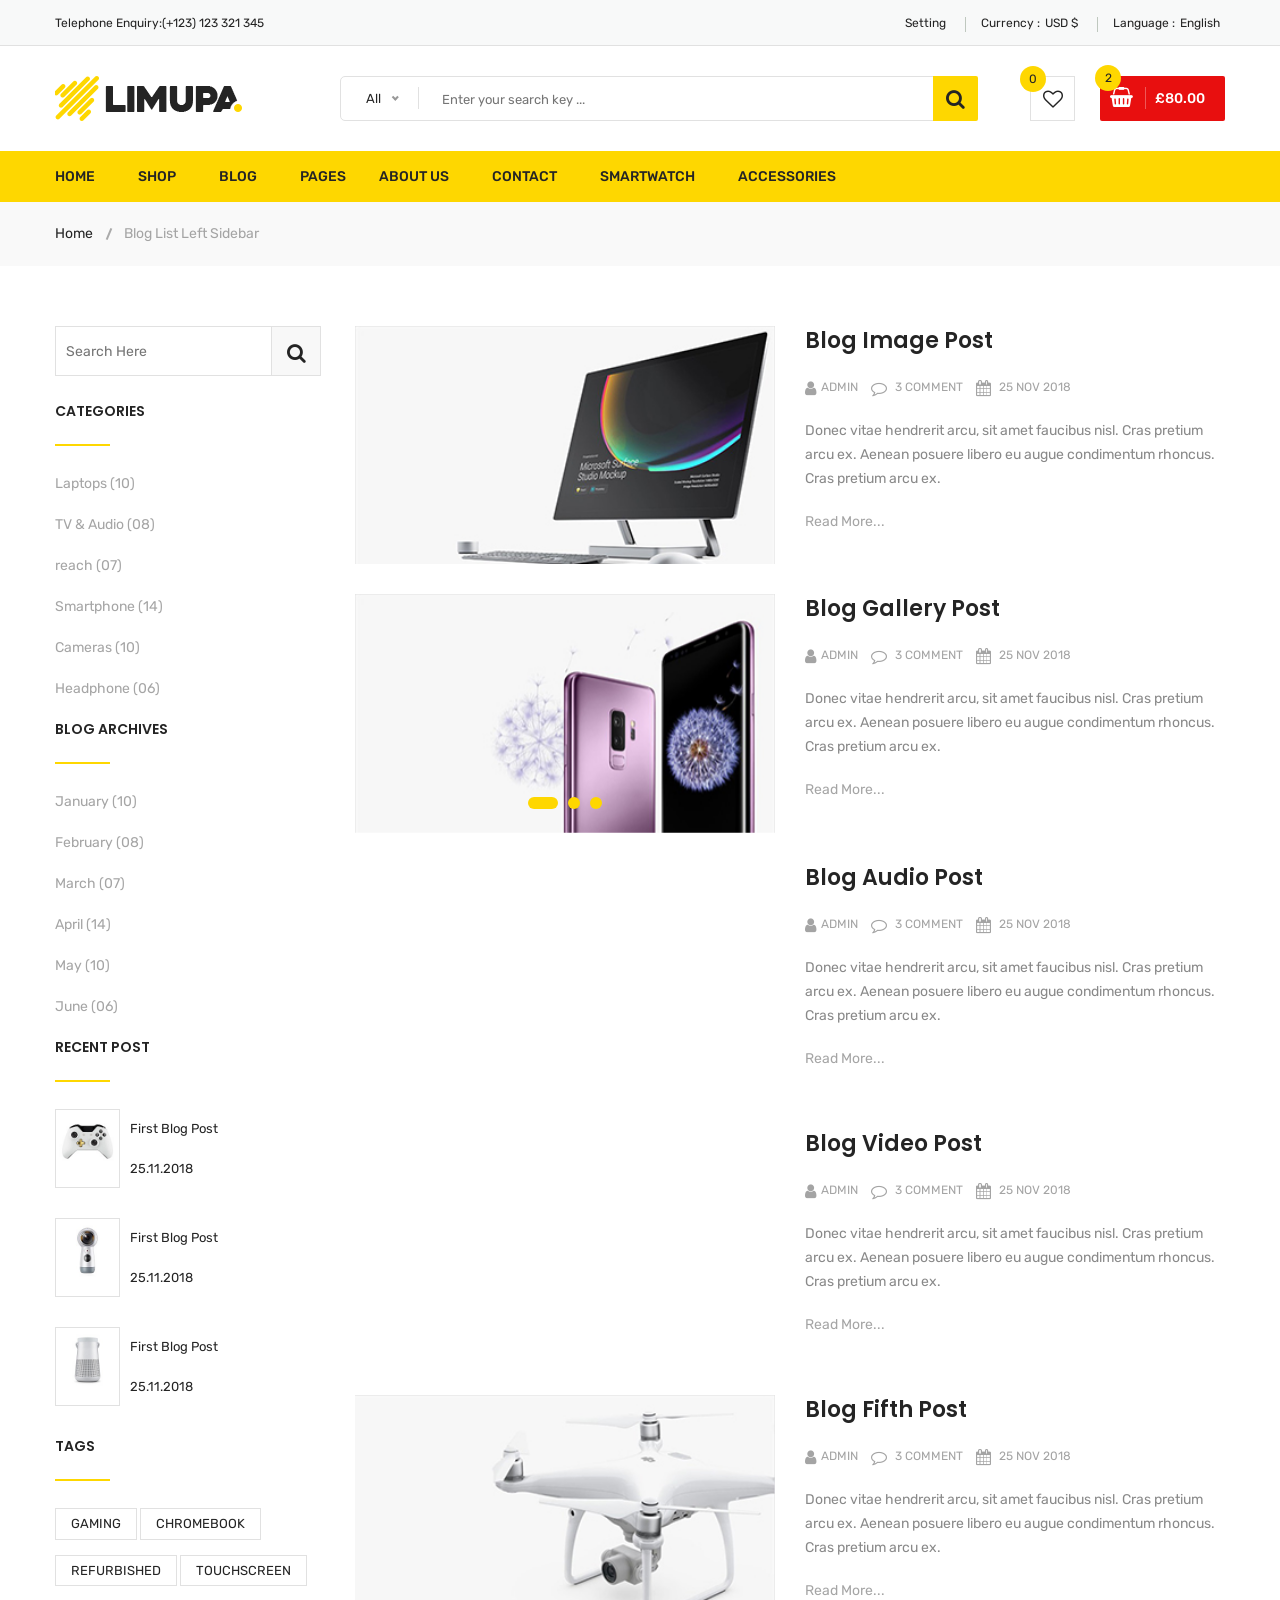
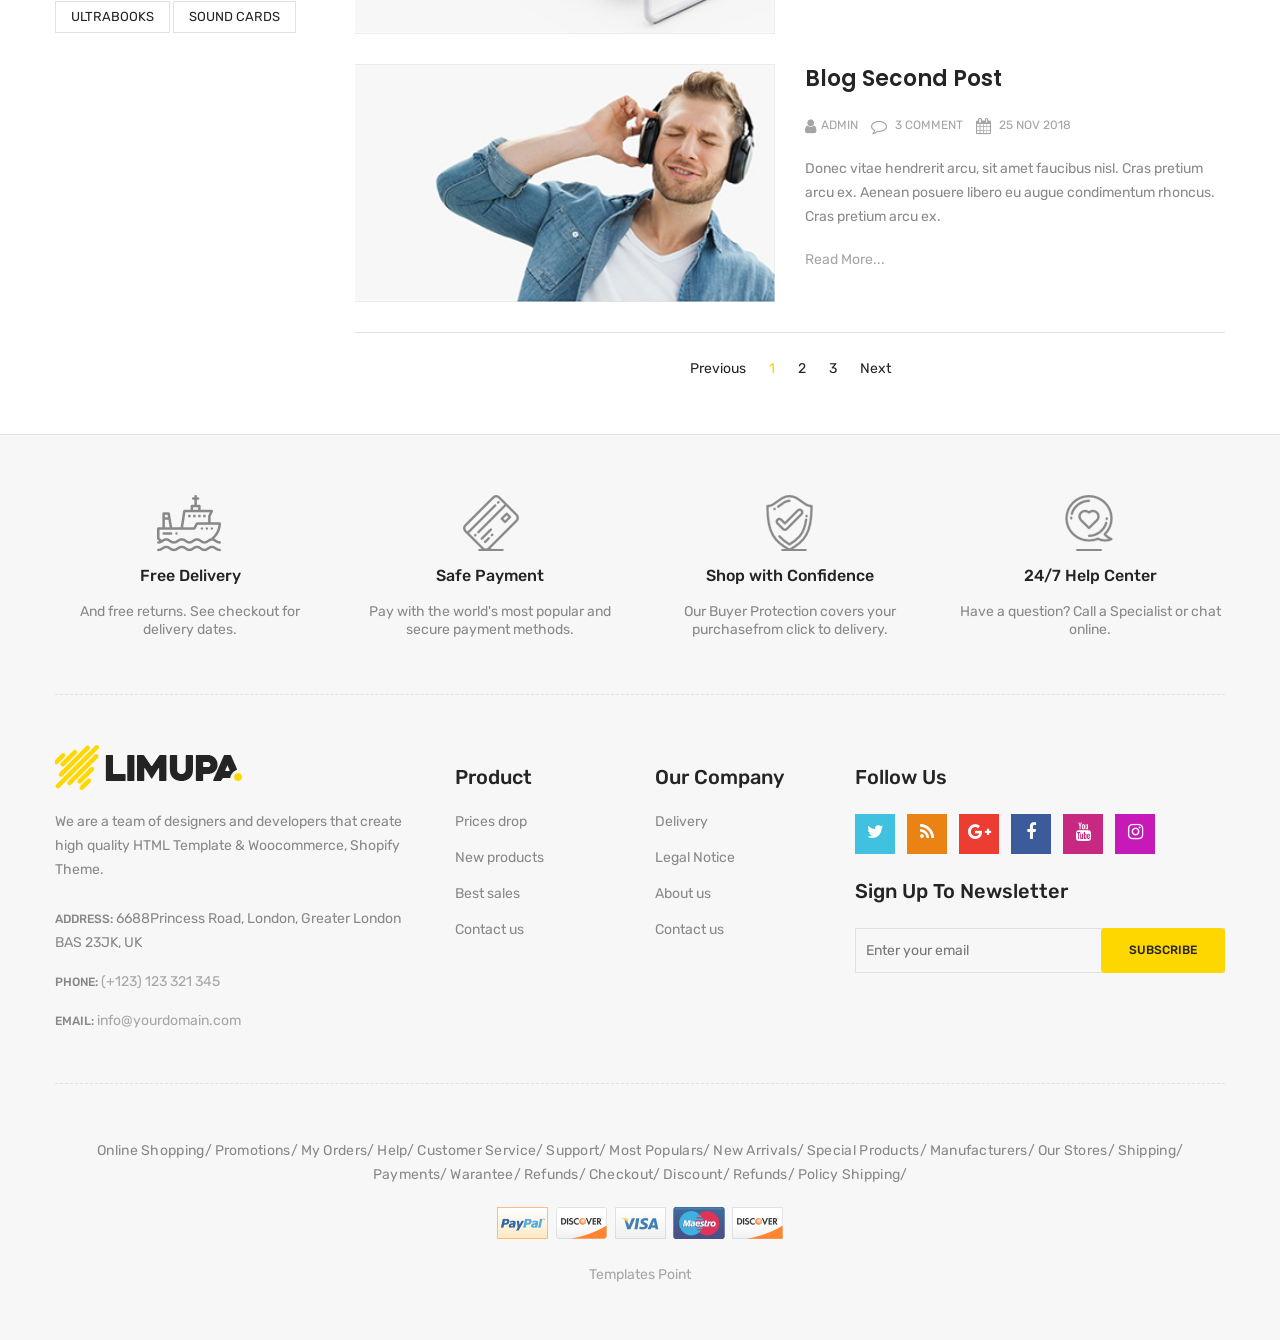
<file: public/view/layout/blog-list-left-sidebar.html>
<!doctype html>
<html class="no-js" lang="zxx">
    
<!-- blog-list-left-sidebar31:55-->
<head>
        <meta charset="utf-8">
        <meta http-equiv="x-ua-compatible" content="ie=edge">
        <title>Blog List Left Sidebar || limupa - Digital Products Store eCommerce Bootstrap 4 Template</title>
        <meta name="description" content="">
        <meta name="viewport" content="width=device-width, initial-scale=1">
        <!-- Favicon -->
        <link rel="shortcut icon" type="image/x-icon" href="images/favicon.png">
        <!-- Material Design Iconic Font-V2.2.0 -->
        <link rel="stylesheet" href="css/material-design-iconic-font.min.css">
        <!-- Font Awesome -->
        <link rel="stylesheet" href="css/font-awesome.min.css">
        <!-- Font Awesome Stars-->
        <link rel="stylesheet" href="css/fontawesome-stars.css">
        <!-- Meanmenu CSS -->
        <link rel="stylesheet" href="css/meanmenu.css">
        <!-- owl carousel CSS -->
        <link rel="stylesheet" href="css/owl.carousel.min.css">
        <!-- Slick Carousel CSS -->
        <link rel="stylesheet" href="css/slick.css">
        <!-- Animate CSS -->
        <link rel="stylesheet" href="css/animate.css">
        <!-- Jquery-ui CSS -->
        <link rel="stylesheet" href="css/jquery-ui.min.css">
        <!-- Venobox CSS -->
        <link rel="stylesheet" href="css/venobox.css">
        <!-- Nice Select CSS -->
        <link rel="stylesheet" href="css/nice-select.css">
        <!-- Magnific Popup CSS -->
        <link rel="stylesheet" href="css/magnific-popup.css">
        <!-- Bootstrap V4.1.3 Fremwork CSS -->
        <link rel="stylesheet" href="css/bootstrap.min.css">
        <!-- Helper CSS -->
        <link rel="stylesheet" href="css/helper.css">
        <!-- Main Style CSS -->
        <link rel="stylesheet" href="style.css">
        <!-- Responsive CSS -->
        <link rel="stylesheet" href="css/responsive.css">
        <!-- Modernizr js -->
        <script src="js/vendor/modernizr-2.8.3.min.js"></script>
    </head>
    <body>
    <!--[if lt IE 8]>
		<p class="browserupgrade">You are using an <strong>outdated</strong> browser. Please <a href="http://browsehappy.com/">upgrade your browser</a> to improve your experience.</p>
	<![endif]-->
        <!-- Begin Body Wrapper -->
        <div class="body-wrapper">
            <!-- Begin Header Area -->
            <header>
                <!-- Begin Header Top Area -->
                <div class="header-top">
                    <div class="container">
                        <div class="row">
                            <!-- Begin Header Top Left Area -->
                            <div class="col-lg-3 col-md-4">
                                <div class="header-top-left">
                                    <ul class="phone-wrap">
                                        <li><span>Telephone Enquiry:</span><a href="#">(+123) 123 321 345</a></li>
                                    </ul>
                                </div>
                            </div>
                            <!-- Header Top Left Area End Here -->
                            <!-- Begin Header Top Right Area -->
                            <div class="col-lg-9 col-md-8">
                                <div class="header-top-right">
                                    <ul class="ht-menu">
                                        <!-- Begin Setting Area -->
                                        <li>
                                            <div class="ht-setting-trigger"><span>Setting</span></div>
                                            <div class="setting ht-setting">
                                                <ul class="ht-setting-list">
                                                    <li><a href="login-register.html">My Account</a></li>
                                                    <li><a href="checkout.html">Checkout</a></li>
                                                    <li><a href="login-register.html">Sign In</a></li>
                                                </ul>
                                            </div>
                                        </li>
                                        <!-- Setting Area End Here -->
                                        <!-- Begin Currency Area -->
                                        <li>
                                            <span class="currency-selector-wrapper">Currency :</span>
                                            <div class="ht-currency-trigger"><span>USD $</span></div>
                                            <div class="currency ht-currency">
                                                <ul class="ht-setting-list">
                                                    <li><a href="#">EUR €</a></li>
                                                    <li class="active"><a href="#">USD $</a></li>
                                                </ul>
                                            </div>
                                        </li>
                                        <!-- Currency Area End Here -->
                                        <!-- Begin Language Area -->
                                        <li>
                                            <span class="language-selector-wrapper">Language :</span>
                                            <div class="ht-language-trigger"><span>English</span></div>
                                            <div class="language ht-language">
                                                <ul class="ht-setting-list">
                                                    <li class="active"><a href="#"><img src="images/menu/flag-icon/1.jpg" alt="">English</a></li>
                                                    <li><a href="#"><img src="images/menu/flag-icon/2.jpg" alt="">Français</a></li>
                                                </ul>
                                            </div>
                                        </li>
                                        <!-- Language Area End Here -->
                                    </ul>
                                </div>
                            </div>
                            <!-- Header Top Right Area End Here -->
                        </div>
                    </div>
                </div>
                <!-- Header Top Area End Here -->
                <!-- Begin Header Middle Area -->
                <div class="header-middle pl-sm-0 pr-sm-0 pl-xs-0 pr-xs-0">
                    <div class="container">
                        <div class="row">
                            <!-- Begin Header Logo Area -->
                            <div class="col-lg-3">
                                <div class="logo pb-sm-30 pb-xs-30">
                                    <a href="index.html">
                                        <img src="images/menu/logo/1.jpg" alt="">
                                    </a>
                                </div>
                            </div>
                            <!-- Header Logo Area End Here -->
                            <!-- Begin Header Middle Right Area -->
                            <div class="col-lg-9 pl-0 ml-sm-15 ml-xs-15">
                                <!-- Begin Header Middle Searchbox Area -->
                                <form action="#" class="hm-searchbox">
                                    <select class="nice-select select-search-category">
                                        <option value="0">All</option>                         
                                        <option value="10">Laptops</option>                     
                                        <option value="17">- -  Prime Video</option>                    
                                        <option value="20">- - - -  All Videos</option>                     
                                        <option value="21">- - - -  Blouses</option>                        
                                        <option value="22">- - - -  Evening Dresses</option>                
                                        <option value="23">- - - -  Summer Dresses</option>                     
                                        <option value="24">- - - -  T-shirts</option>                       
                                        <option value="25">- - - -  Rent or Buy</option>                        
                                        <option value="26">- - - -  Your Watchlist</option>                     
                                        <option value="27">- - - -  Watch Anywhere</option>                     
                                        <option value="28">- - - -  Getting Started</option>         
                                        <option value="18">- - - -  Computers</option>                      
                                        <option value="29">- - - -  More to Explore</option>         
                                        <option value="30">- - - -  TV &amp; Video</option>                     
                                        <option value="31">- - - -  Audio &amp; Theater</option>               
                                        <option value="32">- - - -  Camera, Photo </option>
                                        <option value="33">- - - -  Cell Phones</option>                        
                                        <option value="34">- - - -  Headphones</option>                     
                                        <option value="35">- - - -  Video Games</option>                        
                                        <option value="36">- - - -  Wireless Speakers</option>            
                                        <option value="19">- - - -  Electronics</option>                        
                                        <option value="37">- - - -  Amazon Home</option>                        
                                        <option value="38">- - - -  Kitchen &amp; Dining</option>           
                                        <option value="39">- - - -  Furniture</option>                      
                                        <option value="40">- - - -  Bed &amp; Bath</option>                     
                                        <option value="41">- - - -  Appliances</option>                 
                                        <option value="11">TV &amp; Audio</option>                  
                                        <option value="42">- -  SamSung</option>                        
                                        <option value="45">- - - -  Office</option>                     
                                        <option value="47">- - - -  Gaming</option>                 
                                        <option value="48">- - - -  Chromebook</option>                     
                                        <option value="49">- - - -  Refurbished</option>                    
                                        <option value="50">- - - -  Touchscreen</option>                        
                                        <option value="51">- - - -  Ultrabooks</option>                     
                                        <option value="52">- - - -  Blouses</option>                        
                                        <option value="43">- -  Toshiba</option>                        
                                        <option value="53">- - - -  Hard Drives</option>                        
                                        <option value="54">- - - -  Graphic Cards</option>                      
                                        <option value="55">- - - -  Processors (CPU)</option>  
                                        <option value="56">- - - -  Memory</option>                     
                                        <option value="57">- - - -  Motherboards</option>                       
                                        <option value="58">- - - -  Fans &amp; Cooling</option> 
                                        <option value="59">- - - -  CD/DVD Drives</option>                      
                                        <option value="44">- -  Sony Bravia</option>                        
                                        <option value="60">- - - -  Sound Cards</option>                        
                                        <option value="61">- - - -  Cases &amp; Towers</option>   
                                        <option value="62">- - - -  Casual Dresses</option>                     
                                        <option value="63">- - - -  Evening Dresses</option>       
                                        <option value="64">- - - -  T-shirts</option>                       
                                        <option value="65">- - - -  Tops</option>                                 
                                        <option value="12">Smartphone</option>                  
                                        <option value="66">- -  Camera Accessories</option>                     
                                        <option value="68">- - - -  Octa Core</option>                      
                                        <option value="69">- - - -  Quad Core</option>                  
                                        <option value="70">- - - -  Dual Core</option>                      
                                        <option value="71">- - - -  7.0 Screen</option>                     
                                        <option value="72">- - - -  9.0 Screen</option>                     
                                        <option value="73">- - - -  Bags &amp; Cases</option>                   
                                        <option value="67">- -  Camcorders</option>                     
                                        <option value="74">- - - -  Batteries</option>                      
                                        <option value="75">- - - -  Microphones</option>                        
                                        <option value="76">- - - -  Stabilizers</option>                        
                                        <option value="77">- - - -  Video Tapes</option>                        
                                        <option value="78">- - - -  Memory Card Readers</option> 
                                        <option value="79">- - - -  Tripods</option>           
                                        <option value="13">Cameras</option>                          
                                        <option value="14">headphone</option>                                
                                        <option value="15">Smartwatch</option>                           
                                        <option value="16">Accessories</option>
                                    </select>
                                    <input type="text" placeholder="Enter your search key ...">
                                    <button class="li-btn" type="submit"><i class="fa fa-search"></i></button>
                                </form>
                                <!-- Header Middle Searchbox Area End Here -->
                                <!-- Begin Header Middle Right Area -->
                                <div class="header-middle-right">
                                    <ul class="hm-menu">
                                        <!-- Begin Header Middle Wishlist Area -->
                                        <li class="hm-wishlist">
                                            <a href="wishlist.html">
                                                <span class="cart-item-count wishlist-item-count">0</span>
                                                <i class="fa fa-heart-o"></i>
                                            </a>
                                        </li>
                                        <!-- Header Middle Wishlist Area End Here -->
                                        <!-- Begin Header Mini Cart Area -->
                                        <li class="hm-minicart">
                                            <div class="hm-minicart-trigger">
                                                <span class="item-icon"></span>
                                                <span class="item-text">£80.00
                                                    <span class="cart-item-count">2</span>
                                                </span>
                                            </div>
                                            <span></span>
                                            <div class="minicart">
                                                <ul class="minicart-product-list">
                                                    <li>
                                                        <a href="single-product.html" class="minicart-product-image">
                                                            <img src="images/product/small-size/5.jpg" alt="cart products">
                                                        </a>
                                                        <div class="minicart-product-details">
                                                            <h6><a href="single-product.html">Aenean eu tristique</a></h6>
                                                            <span>£40 x 1</span>
                                                        </div>
                                                        <button class="close" title="Remove">
                                                            <i class="fa fa-close"></i>
                                                        </button>
                                                    </li>
                                                    <li>
                                                        <a href="single-product.html" class="minicart-product-image">
                                                            <img src="images/product/small-size/6.jpg" alt="cart products">
                                                        </a>
                                                        <div class="minicart-product-details">
                                                            <h6><a href="single-product.html">Aenean eu tristique</a></h6>
                                                            <span>£40 x 1</span>
                                                        </div>
                                                        <button class="close" title="Remove">
                                                            <i class="fa fa-close"></i>
                                                        </button>
                                                    </li>
                                                </ul>
                                                <p class="minicart-total">SUBTOTAL: <span>£80.00</span></p>
                                                <div class="minicart-button">
                                                    <a href="shopping-cart.html" class="li-button li-button-fullwidth li-button-dark">
                                                        <span>View Full Cart</span>
                                                    </a>
                                                    <a href="checkout.html" class="li-button li-button-fullwidth">
                                                        <span>Checkout</span>
                                                    </a>
                                                </div>
                                            </div>
                                        </li>
                                        <!-- Header Mini Cart Area End Here -->
                                    </ul>
                                </div>
                                <!-- Header Middle Right Area End Here -->
                            </div>
                            <!-- Header Middle Right Area End Here -->
                        </div>
                    </div>
                </div>
                <!-- Header Middle Area End Here -->
                <!-- Begin Header Bottom Area -->
                <div class="header-bottom mb-0 header-sticky stick d-none d-lg-block d-xl-block">
                    <div class="container">
                        <div class="row">
                            <div class="col-lg-12">
                                <!-- Begin Header Bottom Menu Area -->
                                <div class="hb-menu">
                                    <nav>
                                        <ul>
                                            <li class="dropdown-holder"><a href="index.html">Home</a>
                                                <ul class="hb-dropdown">
                                                    <li><a href="index.html">Home One</a></li>
                                                    <li><a href="index-2.html">Home Two</a></li>
                                                    <li><a href="index-3.html">Home Three</a></li>
                                                    <li><a href="index-4.html">Home Four</a></li>
                                                </ul>
                                            </li>
                                            <li class="catmenu-dropdown megamenu-holder"><a href="shop-left-sidebar.html">Shop</a>
                                                <ul class="megamenu hb-megamenu">
                                                    <li><a href="shop-left-sidebar.html">Shop Page Layout</a>
                                                        <ul>
                                                            <li><a href="shop-3-column.html">Shop 3 Column</a></li>
                                                            <li><a href="shop-4-column.html">Shop 4 Column</a></li>
                                                            <li><a href="shop-left-sidebar.html">Shop Left Sidebar</a></li>
                                                            <li><a href="shop-right-sidebar.html">Shop Right Sidebar</a></li>
                                                            <li><a href="shop-list.html">Shop List</a></li>
                                                            <li><a href="shop-list-left-sidebar.html">Shop List Left Sidebar</a></li>
                                                            <li><a href="shop-list-right-sidebar.html">Shop List Right Sidebar</a></li>
                                                        </ul>
                                                    </li>
                                                    <li><a href="single-product-gallery-left.html">Single Product Style</a>
                                                        <ul>
                                                            <li><a href="single-product-carousel.html">Single Product Carousel</a></li>
                                                            <li><a href="single-product-gallery-left.html">Single Product Gallery Left</a></li>
                                                            <li><a href="single-product-gallery-right.html">Single Product Gallery Right</a></li>
                                                            <li><a href="single-product-tab-style-top.html">Single Product Tab Style Top</a></li>
                                                            <li><a href="single-product-tab-style-left.html">Single Product Tab Style Left</a></li>
                                                            <li><a href="single-product-tab-style-right.html">Single Product Tab Style Right</a></li>
                                                        </ul>
                                                    </li>
                                                    <li><a href="single-product.html">Single Products</a>
                                                        <ul>
                                                            <li><a href="single-product.html">Single Product</a></li>
                                                            <li><a href="single-product-sale.html">Single Product Sale</a></li>
                                                            <li><a href="single-product-group.html">Single Product Group</a></li>
                                                            <li><a href="single-product-normal.html">Single Product Normal</a></li>
                                                            <li><a href="single-product-affiliate.html">Single Product Affiliate</a></li>
                                                        </ul>
                                                    </li>
                                                </ul>
                                            </li>
                                            <li class="dropdown-holder"><a href="blog-left-sidebar.html">Blog</a>
                                                <ul class="hb-dropdown">
                                                    <li class="sub-dropdown-holder"><a href="blog-left-sidebar.html">Blog Grid View</a>
                                                        <ul class="hb-dropdown hb-sub-dropdown">
                                                            <li><a href="blog-2-column.html">Blog 2 Column</a></li>
                                                            <li><a href="blog-3-column.html">Blog 3 Column</a></li>
                                                            <li><a href="blog-left-sidebar.html">Grid Left Sidebar</a></li>
                                                            <li><a href="blog-right-sidebar.html">Grid Right Sidebar</a></li>
                                                        </ul>
                                                    </li>
                                                    <li class="sub-dropdown-holder"><a href="blog-list-left-sidebar.html">Blog List View</a>
                                                        <ul class="hb-dropdown hb-sub-dropdown">
                                                            <li><a href="blog-list.html">Blog List</a></li>
                                                            <li><a href="blog-list-left-sidebar.html">List Left Sidebar</a></li>
                                                            <li><a href="blog-list-right-sidebar.html">List Right Sidebar</a></li>
                                                        </ul>
                                                    </li>
                                                    <li class="sub-dropdown-holder"><a href="blog-details-left-sidebar.html">Blog Details</a>
                                                        <ul class="hb-dropdown hb-sub-dropdown">
                                                            <li><a href="blog-details-left-sidebar.html">Left Sidebar</a></li>
                                                            <li><a href="blog-details-right-sidebar.html">Right Sidebar</a></li>
                                                        </ul>
                                                    </li>
                                                    <li class="sub-dropdown-holder"><a href="blog-gallery-format.html">Blog Format</a>
                                                        <ul class="hb-dropdown hb-sub-dropdown">
                                                            <li><a href="blog-audio-format.html">Blog Audio Format</a></li>
                                                            <li><a href="blog-video-format.html">Blog Video Format</a></li>
                                                            <li><a href="blog-gallery-format.html">Blog Gallery Format</a></li>
                                                        </ul>
                                                    </li>
                                                </ul>
                                            </li>
                                            <li class="catmenu-dropdown megamenu-static-holder"><a href="index.html">Pages</a>
                                                <ul class="megamenu hb-megamenu">
                                                    <li><a href="blog-left-sidebar.html">Blog Layouts</a>
                                                        <ul>
                                                            <li><a href="blog-2-column.html">Blog 2 Column</a></li>
                                                            <li><a href="blog-3-column.html">Blog 3 Column</a></li>
                                                            <li><a href="blog-left-sidebar.html">Grid Left Sidebar</a></li>
                                                            <li><a href="blog-right-sidebar.html">Grid Right Sidebar</a></li>
                                                            <li><a href="blog-list.html">Blog List</a></li>
                                                            <li class="active"><a href="blog-list-left-sidebar.html">List Left Sidebar</a></li>
                                                            <li><a href="blog-list-right-sidebar.html">List Right Sidebar</a></li>
                                                        </ul>
                                                    </li>
                                                    <li><a href="blog-details-left-sidebar.html">Blog Details Pages</a>
                                                        <ul>
                                                            <li><a href="blog-details-left-sidebar.html">Left Sidebar</a></li>
                                                            <li><a href="blog-details-right-sidebar.html">Right Sidebar</a></li>
                                                            <li><a href="blog-audio-format.html">Blog Audio Format</a></li>
                                                            <li><a href="blog-video-format.html">Blog Video Format</a></li>
                                                            <li><a href="blog-gallery-format.html">Blog Gallery Format</a></li>
                                                        </ul>
                                                    </li>
                                                    <li><a href="index.html">Other Pages</a>
                                                        <ul>
                                                            <li><a href="login-register.html">My Account</a></li>
                                                            <li><a href="checkout.html">Checkout</a></li>
                                                            <li><a href="compare.html">Compare</a></li>
                                                            <li><a href="wishlist.html">Wishlist</a></li>
                                                            <li><a href="shopping-cart.html">Shopping Cart</a></li>
                                                        </ul>
                                                    </li>
                                                    <li><a href="index.html">Other Pages 2</a>
                                                        <ul>
                                                            <li><a href="contact.html">Contact</a></li>
                                                            <li><a href="about-us.html">About Us</a></li>
                                                            <li><a href="faq.html">FAQ</a></li>
                                                            <li><a href="404.html">404 Error</a></li>
                                                        </ul>
                                                    </li>
                                                </ul>
                                            </li>
                                            <li><a href="about-us.html">About Us</a></li>
                                            <li><a href="contact.html">Contact</a></li>
                                            <li><a href="shop-left-sidebar.html">Smartwatch</a></li>
                                            <li><a href="shop-left-sidebar.html">Accessories</a></li>
                                        </ul>
                                    </nav>
                                </div>
                                <!-- Header Bottom Menu Area End Here -->
                            </div>
                        </div>
                    </div>
                </div>
                <!-- Header Bottom Area End Here -->
                <!-- Begin Mobile Menu Area -->
                <div class="mobile-menu-area d-lg-none d-xl-none col-12">
                    <div class="container"> 
                        <div class="row">
                            <div class="mobile-menu">
                            </div>
                        </div>
                    </div>
                </div>
                <!-- Mobile Menu Area End Here -->
            </header>
            <!-- Header Area End Here -->
            <!-- Begin Li's Breadcrumb Area -->
            <div class="breadcrumb-area">
                <div class="container">
                    <div class="breadcrumb-content">
                        <ul>
                            <li><a href="index.html">Home</a></li>
                            <li class="active">Blog List Left Sidebar</li>
                        </ul>
                    </div>
                </div>
            </div>
            <!-- Li's Breadcrumb Area End Here -->
            <!-- Begin Li's Main Blog Page Area -->
            <div class="li-main-blog-page pt-60 pb-55">
                <div class="container">
                    <div class="row">
                        <!-- Begin Li's Blog Sidebar Area -->
                        <div class="col-lg-3 order-lg-1 order-2">
                            <div class="li-blog-sidebar-wrapper">
                                <div class="li-blog-sidebar">
                                    <div class="li-sidebar-search-form pt-xs-30 pt-sm-30">
                                        <form action="#">
                                            <input type="text" class="li-search-field" placeholder="search here">
                                            <button type="submit" class="li-search-btn"><i class="fa fa-search"></i></button>
                                        </form>
                                    </div>
                                </div>
                                <div class="li-blog-sidebar pt-25">
                                    <h4 class="li-blog-sidebar-title">Categories</h4>
                                    <ul class="li-blog-archive">
                                        <li><a href="#">Laptops (10)</a></li>
                                        <li><a href="#">TV & Audio (08)</a></li>
                                        <li><a href="#">reach (07)</a></li>
                                        <li><a href="#">Smartphone (14)</a></li>
                                        <li><a href="#">Cameras (10)</a></li>
                                        <li><a href="#">Headphone (06)</a></li>
                                    </ul>
                                </div>
                                <div class="li-blog-sidebar">
                                    <h4 class="li-blog-sidebar-title">Blog Archives</h4>
                                    <ul class="li-blog-archive">
                                        <li><a href="#">January (10)</a></li>
                                        <li><a href="#">February (08)</a></li>
                                        <li><a href="#">March (07)</a></li>
                                        <li><a href="#">April (14)</a></li>
                                        <li><a href="#">May (10)</a></li>
                                        <li><a href="#">June (06)</a></li>
                                    </ul>
                                </div>
                                <div class="li-blog-sidebar">
                                    <h4 class="li-blog-sidebar-title">Recent Post</h4>
                                    <div class="li-recent-post pb-30">
                                        <div class="li-recent-post-thumb">
                                            <a href="blog-details-left-sidebar.html">
                                                <img class="img-full" src="images/product/small-size/3.jpg" alt="Li's Product Image">
                                            </a>
                                        </div>
                                        <div class="li-recent-post-des">
                                            <span><a href="blog-details-left-sidebar.html">First Blog Post</a></span>
                                            <span class="li-post-date">25.11.2018</span>
                                        </div>
                                    </div>
                                    <div class="li-recent-post pb-30">
                                        <div class="li-recent-post-thumb">
                                            <a href="blog-details-left-sidebar.html">
                                                <img class="img-full" src="images/product/small-size/2.jpg" alt="Li's Product Image">
                                            </a>
                                        </div>
                                        <div class="li-recent-post-des">
                                            <span><a href="blog-details-left-sidebar.html">First Blog Post</a></span>
                                            <span class="li-post-date">25.11.2018</span>
                                        </div>
                                    </div>
                                    <div class="li-recent-post pb-30">
                                        <div class="li-recent-post-thumb">
                                            <a href="blog-details-left-sidebar.html">
                                                <img class="img-full" src="images/product/small-size/5.jpg" alt="Li's Product Image">
                                            </a>
                                        </div>
                                        <div class="li-recent-post-des">
                                            <span><a href="blog-details-left-sidebar.html">First Blog Post</a></span>
                                            <span class="li-post-date">25.11.2018</span>
                                        </div>
                                    </div>
                                </div>
                                <div class="li-blog-sidebar">
                                    <h4 class="li-blog-sidebar-title">Tags</h4>
                                    <ul class="li-blog-tags">
                                        <li><a href="#">Gaming</a></li>
                                        <li><a href="#">Chromebook</a></li>
                                        <li><a href="#">Refurbished</a></li>
                                        <li><a href="#">Touchscreen</a></li>
                                        <li><a href="#">Ultrabooks</a></li>
                                        <li><a href="#">Sound Cards</a></li>  
                                    </ul>
                                </div>
                            </div>
                        </div>
                        <!-- Li's Blog Sidebar Area End Here -->
                        <!-- Begin Li's Main Content Area -->
                        <div class="col-lg-9 order-lg-2 order-1">
                            <div class="row li-main-content">
                                <div class="col-lg-12">
                                    <div class="li-blog-single-item mb-30">
                                        <div class="row">
                                            <div class="col-lg-6">
                                                <div class="li-blog-banner">
                                                    <a href="blog-details-left-sidebar.html"><img class="img-full" src="images/blog-banner/2.jpg" alt=""></a>
                                                </div>
                                            </div>
                                            <div class="col-lg-6">
                                                <div class="li-blog-content">
                                                    <div class="li-blog-details">
                                                        <h3 class="li-blog-heading pt-xs-25 pt-sm-25"><a href="blog-details-left-sidebar.html">blog image post</a></h3>
                                                        <div class="li-blog-meta">
                                                            <a class="author" href="#"><i class="fa fa-user"></i>Admin</a>
                                                            <a class="comment" href="#"><i class="fa fa-comment-o"></i> 3 comment</a>
                                                            <a class="post-time" href="#"><i class="fa fa-calendar"></i> 25 nov 2018</a>
                                                        </div>
                                                        <p>Donec vitae hendrerit arcu, sit amet faucibus nisl. Cras pretium arcu ex. Aenean posuere libero eu augue condimentum rhoncus. Cras pretium arcu ex.</p>
                                                        <a class="read-more" href="blog-details-left-sidebar.html">Read More...</a>
                                                    </div>
                                                </div>
                                            </div>
                                        </div>
                                    </div>
                                </div>
                                <div class="col-lg-12">
                                    <div class="li-blog-single-item mb-30">
                                        <div class="row">
                                            <div class="col-lg-6">
                                                <div class="li-blog-gallery-slider slick-dot-style">
                                                    <div class="li-blog-banner">
                                                        <a href="blog-details-left-sidebar.html"><img class="img-full" src="images/blog-banner/1.jpg" alt=""></a>
                                                    </div>
                                                    <div class="li-blog-banner">
                                                        <a href="blog-details-left-sidebar.html"><img class="img-full" src="images/blog-banner/2.jpg" alt=""></a>
                                                    </div>
                                                    <div class="li-blog-banner">
                                                        <a href="blog-details-left-sidebar.html"><img class="img-full" src="images/blog-banner/3.jpg" alt=""></a>
                                                    </div>
                                                </div>
                                            </div>
                                            <div class="col-lg-6">
                                                <div class="li-blog-content">
                                                    <div class="li-blog-details">
                                                        <h3 class="li-blog-heading pt-xs-25 pt-sm-25"><a href="blog-details-left-sidebar.html">blog gallery post</a></h3>
                                                        <div class="li-blog-meta">
                                                            <a class="author" href="#"><i class="fa fa-user"></i>Admin</a>
                                                            <a class="comment" href="#"><i class="fa fa-comment-o"></i> 3 comment</a>
                                                            <a class="post-time" href="#"><i class="fa fa-calendar"></i> 25 nov 2018</a>
                                                        </div>
                                                        <p>Donec vitae hendrerit arcu, sit amet faucibus nisl. Cras pretium arcu ex. Aenean posuere libero eu augue condimentum rhoncus. Cras pretium arcu ex.</p>
                                                        <a class="read-more" href="blog-details-left-sidebar.html">Read More...</a>
                                                    </div>
                                                </div>
                                            </div>
                                        </div>
                                    </div>
                                </div>
                                <div class="col-lg-12">
                                    <div class="li-blog-single-item mb-30">
                                        <div class="row">
                                            <div class="col-lg-6">
                                                <div class="li-blog-banner embed-responsive embed-responsive-16by9">
                                                    <iframe src="https://w.soundcloud.com/player/?url=https%3A//api.soundcloud.com/tracks/300107209&amp;color=%23ff5500&amp;auto_play=false&amp;hide_related=false&amp;show_comments=true&amp;show_user=true&amp;show_reposts=false&amp;show_teaser=true&amp;visual=true"></iframe>
                                                </div>
                                            </div>
                                            <div class="col-lg-6">
                                                <div class="li-blog-content">
                                                    <div class="li-blog-details">
                                                        <h3 class="li-blog-heading pt-xs-25 pt-sm-25"><a href="blog-details-left-sidebar.html">blog audio post</a></h3>
                                                        <div class="li-blog-meta">
                                                            <a class="author" href="#"><i class="fa fa-user"></i>Admin</a>
                                                            <a class="comment" href="#"><i class="fa fa-comment-o"></i> 3 comment</a>
                                                            <a class="post-time" href="#"><i class="fa fa-calendar"></i> 25 nov 2018</a>
                                                        </div>
                                                        <p>Donec vitae hendrerit arcu, sit amet faucibus nisl. Cras pretium arcu ex. Aenean posuere libero eu augue condimentum rhoncus. Cras pretium arcu ex.</p>
                                                        <a class="read-more" href="blog-details-left-sidebar.html">Read More...</a>
                                                    </div>
                                                </div>
                                            </div>
                                        </div>
                                    </div>
                                </div>
                                <div class="col-lg-12">
                                    <div class="li-blog-single-item mb-30">
                                        <div class="row">
                                            <div class="col-lg-6">
                                                <div class="li-blog-banner embed-responsive embed-responsive-16by9">
                                                    <iframe src="https://www.youtube.com/embed/DR2c266yWEA" allow="autoplay; encrypted-media" allowfullscreen></iframe>
                                                </div>
                                            </div>
                                            <div class="col-lg-6">
                                                <div class="li-blog-content">
                                                    <div class="li-blog-details">
                                                        <h3 class="li-blog-heading pt-xs-25 pt-sm-25"><a href="blog-details-left-sidebar.html">blog video post</a></h3>
                                                        <div class="li-blog-meta">
                                                            <a class="author" href="#"><i class="fa fa-user"></i>Admin</a>
                                                            <a class="comment" href="#"><i class="fa fa-comment-o"></i> 3 comment</a>
                                                            <a class="post-time" href="#"><i class="fa fa-calendar"></i> 25 nov 2018</a>
                                                        </div>
                                                        <p>Donec vitae hendrerit arcu, sit amet faucibus nisl. Cras pretium arcu ex. Aenean posuere libero eu augue condimentum rhoncus. Cras pretium arcu ex.</p>
                                                        <a class="read-more" href="blog-details-left-sidebar.html">Read More...</a>
                                                    </div>
                                                </div>
                                            </div>
                                        </div>
                                    </div>
                                </div>
                                <div class="col-lg-12">
                                    <div class="li-blog-single-item mb-30">
                                        <div class="row">
                                            <div class="col-lg-6">
                                                <div class="li-blog-banner">
                                                    <a href="blog-details-left-sidebar.html"><img class="img-full" src="images/blog-banner/5.jpg" alt=""></a>
                                                </div>
                                            </div>
                                            <div class="col-lg-6">
                                                <div class="li-blog-content">
                                                    <div class="li-blog-details">
                                                        <h3 class="li-blog-heading pt-xs-25 pt-sm-25"><a href="blog-details-left-sidebar.html">blog fifth post</a></h3>
                                                        <div class="li-blog-meta">
                                                            <a class="author" href="#"><i class="fa fa-user"></i>Admin</a>
                                                            <a class="comment" href="#"><i class="fa fa-comment-o"></i> 3 comment</a>
                                                            <a class="post-time" href="#"><i class="fa fa-calendar"></i> 25 nov 2018</a>
                                                        </div>
                                                        <p>Donec vitae hendrerit arcu, sit amet faucibus nisl. Cras pretium arcu ex. Aenean posuere libero eu augue condimentum rhoncus. Cras pretium arcu ex.</p>
                                                        <a class="read-more" href="blog-details-left-sidebar.html">Read More...</a>
                                                    </div>
                                                </div>
                                            </div>
                                        </div>
                                    </div>
                                </div>
                                <div class="col-lg-12">
                                    <div class="li-blog-single-item mb-30">
                                        <div class="row">
                                            <div class="col-lg-6">
                                                <div class="li-blog-banner">
                                                    <a href="blog-details-left-sidebar.html"><img class="img-full" src="images/blog-banner/6.jpg" alt=""></a>
                                                </div>
                                            </div>
                                            <div class="col-lg-6">
                                                <div class="li-blog-content">
                                                    <div class="li-blog-details">
                                                        <h3 class="li-blog-heading pt-xs-25 pt-sm-25"><a href="blog-details-left-sidebar.html">blog second post</a></h3>
                                                        <div class="li-blog-meta">
                                                            <a class="author" href="#"><i class="fa fa-user"></i>Admin</a>
                                                            <a class="comment" href="#"><i class="fa fa-comment-o"></i> 3 comment</a>
                                                            <a class="post-time" href="#"><i class="fa fa-calendar"></i> 25 nov 2018</a>
                                                        </div>
                                                        <p>Donec vitae hendrerit arcu, sit amet faucibus nisl. Cras pretium arcu ex. Aenean posuere libero eu augue condimentum rhoncus. Cras pretium arcu ex.</p>
                                                        <a class="read-more" href="blog-details-left-sidebar.html">Read More...</a>
                                                    </div>
                                                </div>
                                            </div>
                                        </div>
                                    </div>
                                </div>
                                <!-- Begin Li's Pagination Area -->
                                <div class="col-lg-12">
                                    <div class="li-paginatoin-area text-center pt-25">
                                        <div class="row">
                                            <div class="col-lg-12">
                                                <ul class="li-pagination-box">
                                                    <li><a class="Previous" href="#">Previous</a></li>
                                                    <li class="active"><a href="#">1</a></li>
                                                    <li><a href="#">2</a></li>
                                                    <li><a href="#">3</a></li>
                                                    <li><a class="Next" href="#">Next</a></li>
                                                </ul>
                                            </div>
                                        </div>
                                    </div>
                                </div>
                                <!-- Li's Pagination End Here Area -->
                            </div>
                        </div>
                        <!-- Li's Main Content Area End Here -->
                    </div>
                </div>
            </div>
            <!-- Li's Main Blog Page Area End Here -->
            <!-- Begin Footer Area -->
            <div class="footer">
                <!-- Begin Footer Static Top Area -->
                <div class="footer-static-top">
                    <div class="container">
                        <!-- Begin Footer Shipping Area -->
                        <div class="footer-shipping pt-60 pb-55 pb-xs-25">
                            <div class="row">
                                <!-- Begin Li's Shipping Inner Box Area -->
                                <div class="col-lg-3 col-md-6 col-sm-6 pb-sm-55 pb-xs-55">
                                    <div class="li-shipping-inner-box">
                                        <div class="shipping-icon">
                                            <img src="images/shipping-icon/1.png" alt="Shipping Icon">
                                        </div>
                                        <div class="shipping-text">
                                            <h2>Free Delivery</h2>
                                            <p>And free returns. See checkout for delivery dates.</p>
                                        </div>
                                    </div>
                                </div>
                                <!-- Li's Shipping Inner Box Area End Here -->
                                <!-- Begin Li's Shipping Inner Box Area -->
                                <div class="col-lg-3 col-md-6 col-sm-6 pb-sm-55 pb-xs-55">
                                    <div class="li-shipping-inner-box">
                                        <div class="shipping-icon">
                                            <img src="images/shipping-icon/2.png" alt="Shipping Icon">
                                        </div>
                                        <div class="shipping-text">
                                            <h2>Safe Payment</h2>
                                            <p>Pay with the world's most popular and secure payment methods.</p>
                                        </div>
                                    </div>
                                </div>
                                <!-- Li's Shipping Inner Box Area End Here -->
                                <!-- Begin Li's Shipping Inner Box Area -->
                                <div class="col-lg-3 col-md-6 col-sm-6 pb-xs-30">
                                    <div class="li-shipping-inner-box">
                                        <div class="shipping-icon">
                                            <img src="images/shipping-icon/3.png" alt="Shipping Icon">
                                        </div>
                                        <div class="shipping-text">
                                            <h2>Shop with Confidence</h2>
                                            <p>Our Buyer Protection covers your purchasefrom click to delivery.</p>
                                        </div>
                                    </div>
                                </div>
                                <!-- Li's Shipping Inner Box Area End Here -->
                                <!-- Begin Li's Shipping Inner Box Area -->
                                <div class="col-lg-3 col-md-6 col-sm-6 pb-xs-30">
                                    <div class="li-shipping-inner-box">
                                        <div class="shipping-icon">
                                            <img src="images/shipping-icon/4.png" alt="Shipping Icon">
                                        </div>
                                        <div class="shipping-text">
                                            <h2>24/7 Help Center</h2>
                                            <p>Have a question? Call a Specialist or chat online.</p>
                                        </div>
                                    </div>
                                </div>
                                <!-- Li's Shipping Inner Box Area End Here -->
                            </div>
                        </div>
                        <!-- Footer Shipping Area End Here -->
                    </div>
                </div>
                <!-- Footer Static Top Area End Here -->
                <!-- Begin Footer Static Middle Area -->
                <div class="footer-static-middle">
                    <div class="container">
                        <div class="footer-logo-wrap pt-50 pb-35">
                            <div class="row">
                                <!-- Begin Footer Logo Area -->
                                <div class="col-lg-4 col-md-6">
                                    <div class="footer-logo">
                                        <img src="images/menu/logo/1.jpg" alt="Footer Logo">
                                        <p class="info">
                                            We are a team of designers and developers that create high quality HTML Template & Woocommerce, Shopify Theme.
                                        </p>
                                    </div>
                                    <ul class="des">
                                        <li>
                                            <span>Address: </span>
                                            6688Princess Road, London, Greater London BAS 23JK, UK
                                        </li>
                                        <li>
                                            <span>Phone: </span>
                                            <a href="#">(+123) 123 321 345</a>
                                        </li>
                                        <li>
                                            <span>Email: </span>
                                            <a href="mailto://info@yourdomain.com">info@yourdomain.com</a>
                                        </li>
                                    </ul>
                                </div>
                                <!-- Footer Logo Area End Here -->
                                <!-- Begin Footer Block Area -->
                                <div class="col-lg-2 col-md-3 col-sm-6">
                                    <div class="footer-block">
                                        <h3 class="footer-block-title">Product</h3>
                                        <ul>
                                            <li><a href="#">Prices drop</a></li>
                                            <li><a href="#">New products</a></li>
                                            <li><a href="#">Best sales</a></li>
                                            <li><a href="#">Contact us</a></li>
                                        </ul>
                                    </div>
                                </div>
                                <!-- Footer Block Area End Here -->
                                <!-- Begin Footer Block Area -->
                                <div class="col-lg-2 col-md-3 col-sm-6">
                                    <div class="footer-block">
                                        <h3 class="footer-block-title">Our company</h3>
                                        <ul>
                                            <li><a href="#">Delivery</a></li>
                                            <li><a href="#">Legal Notice</a></li>
                                            <li><a href="#">About us</a></li>
                                            <li><a href="#">Contact us</a></li>
                                        </ul>
                                    </div>
                                </div>
                                <!-- Footer Block Area End Here -->
                                <!-- Begin Footer Block Area -->
                                <div class="col-lg-4">
                                    <div class="footer-block">
                                        <h3 class="footer-block-title">Follow Us</h3>
                                        <ul class="social-link">
                                            <li class="twitter">
                                                <a href="https://twitter.com/" data-toggle="tooltip" target="_blank" title="Twitter">
                                                    <i class="fa fa-twitter"></i>
                                                </a>
                                            </li>
                                            <li class="rss">
                                                <a href="https://rss.com/" data-toggle="tooltip" target="_blank" title="RSS">
                                                    <i class="fa fa-rss"></i>
                                                </a>
                                            </li>
                                            <li class="google-plus">
                                                <a href="https://www.plus.google.com/discover" data-toggle="tooltip" target="_blank" title="Google Plus">
                                                    <i class="fa fa-google-plus"></i>
                                                </a>
                                            </li>
                                            <li class="facebook">
                                                <a href="https://www.facebook.com/" data-toggle="tooltip" target="_blank" title="Facebook">
                                                    <i class="fa fa-facebook"></i>
                                                </a>
                                            </li>
                                            <li class="youtube">
                                                <a href="https://www.youtube.com/" data-toggle="tooltip" target="_blank" title="Youtube">
                                                    <i class="fa fa-youtube"></i>
                                                </a>
                                            </li>
                                            <li class="instagram">
                                                <a href="https://www.instagram.com/" data-toggle="tooltip" target="_blank" title="Instagram">
                                                    <i class="fa fa-instagram"></i>
                                                </a>
                                            </li>
                                        </ul>
                                    </div>
                                    <!-- Begin Footer Newsletter Area -->
                                    <div class="footer-newsletter">
                                        <h4>Sign up to newsletter</h4>
                                        <form action="#" method="post" id="mc-embedded-subscribe-form" name="mc-embedded-subscribe-form" class="footer-subscribe-form validate" target="_blank" novalidate>
                                           <div id="mc_embed_signup_scroll">
                                              <div id="mc-form" class="mc-form subscribe-form form-group" >
                                                <input id="mc-email" type="email" autocomplete="off" placeholder="Enter your email" />
                                                <button  class="btn" id="mc-submit">Subscribe</button>
                                              </div>
                                           </div>
                                        </form>
                                    </div>
                                    <!-- Footer Newsletter Area End Here -->
                                </div>
                                <!-- Footer Block Area End Here -->
                            </div>
                        </div>
                    </div>
                </div>
                <!-- Footer Static Middle Area End Here -->
                <!-- Begin Footer Static Bottom Area -->
                <div class="footer-static-bottom pt-55 pb-55">
                    <div class="container">
                        <div class="row">
                            <div class="col-lg-12">
                                <!-- Begin Footer Links Area -->
                                <div class="footer-links">
                                    <ul>
                                        <li><a href="#">Online Shopping</a></li>
                                        <li><a href="#">Promotions</a></li>
                                        <li><a href="#">My Orders</a></li>
                                        <li><a href="#">Help</a></li>
                                        <li><a href="#">Customer Service</a></li>
                                        <li><a href="#">Support</a></li>
                                        <li><a href="#">Most Populars</a></li>
                                        <li><a href="#">New Arrivals</a></li>
                                        <li><a href="#">Special Products</a></li>
                                        <li><a href="#">Manufacturers</a></li>
                                        <li><a href="#">Our Stores</a></li>
                                        <li><a href="#">Shipping</a></li>
                                        <li><a href="#">Payments</a></li>
                                        <li><a href="#">Warantee</a></li>
                                        <li><a href="#">Refunds</a></li>
                                        <li><a href="#">Checkout</a></li>
                                        <li><a href="#">Discount</a></li>
                                        <li><a href="#">Refunds</a></li>
                                        <li><a href="#">Policy Shipping</a></li>
                                    </ul>
                                </div>
                                <!-- Footer Links Area End Here -->
                                <!-- Begin Footer Payment Area -->
                                <div class="copyright text-center">
                                    <a href="#">
                                        <img src="images/payment/1.png" alt="">
                                    </a>
                                </div>
                                <!-- Footer Payment Area End Here -->
                                <!-- Begin Copyright Area -->
                                <div class="copyright text-center pt-25">
                                    <span><a href="https://www.templatespoint.net" target="_blank">Templates Point</a></span>
                                </div>
                                <!-- Copyright Area End Here -->
                            </div>
                        </div>
                    </div>
                </div>
                <!-- Footer Static Bottom Area End Here -->
            </div>
            <!-- Footer Area End Here -->
        </div>
        <!-- Body Wrapper End Here -->
        <!-- jQuery-V1.12.4 -->
        <script src="js/vendor/jquery-1.12.4.min.js"></script>
        <!-- Popper js -->
        <script src="js/vendor/popper.min.js"></script>
        <!-- Bootstrap V4.1.3 Fremwork js -->
        <script src="js/bootstrap.min.js"></script>
        <!-- Ajax Mail js -->
        <script src="js/ajax-mail.js"></script>
        <!-- Meanmenu js -->
        <script src="js/jquery.meanmenu.min.js"></script>
        <!-- Wow.min js -->
        <script src="js/wow.min.js"></script>
        <!-- Slick Carousel js -->
        <script src="js/slick.min.js"></script>
        <!-- Owl Carousel-2 js -->
        <script src="js/owl.carousel.min.js"></script>
        <!-- Magnific popup js -->
        <script src="js/jquery.magnific-popup.min.js"></script>
        <!-- Isotope js -->
        <script src="js/isotope.pkgd.min.js"></script>
        <!-- Imagesloaded js -->
        <script src="js/imagesloaded.pkgd.min.js"></script>
        <!-- Mixitup js -->
        <script src="js/jquery.mixitup.min.js"></script>
        <!-- Countdown -->
        <script src="js/jquery.countdown.min.js"></script>
        <!-- Counterup -->
        <script src="js/jquery.counterup.min.js"></script>
        <!-- Waypoints -->
        <script src="js/waypoints.min.js"></script>
        <!-- Barrating -->
        <script src="js/jquery.barrating.min.js"></script>
        <!-- Jquery-ui -->
        <script src="js/jquery-ui.min.js"></script>
        <!-- Venobox -->
        <script src="js/venobox.min.js"></script>
        <!-- Nice Select js -->
        <script src="js/jquery.nice-select.min.js"></script>
        <!-- ScrollUp js -->
        <script src="js/scrollUp.min.js"></script>
        <!-- Main/Activator js -->
        <script src="js/main.js"></script>
    </body>

<!-- blog-list-left-sidebar31:56-->
</html>
</file>
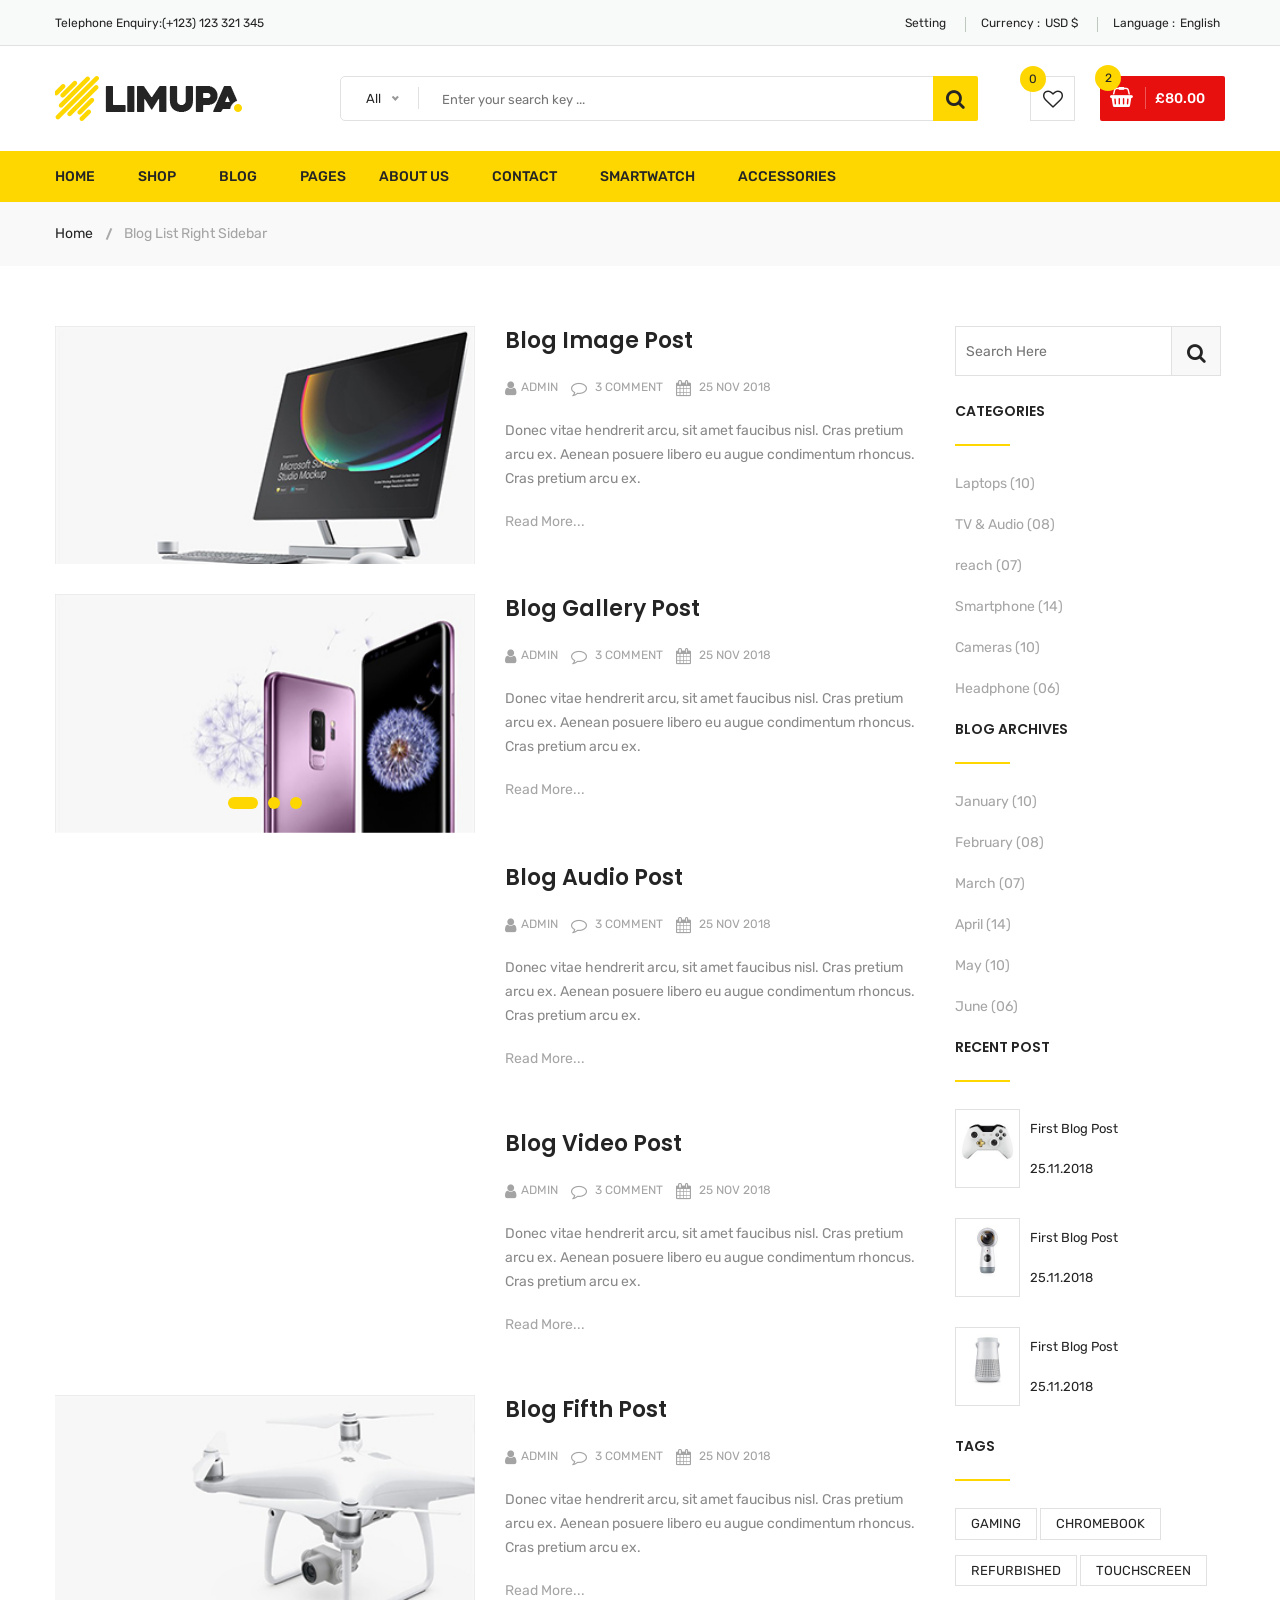
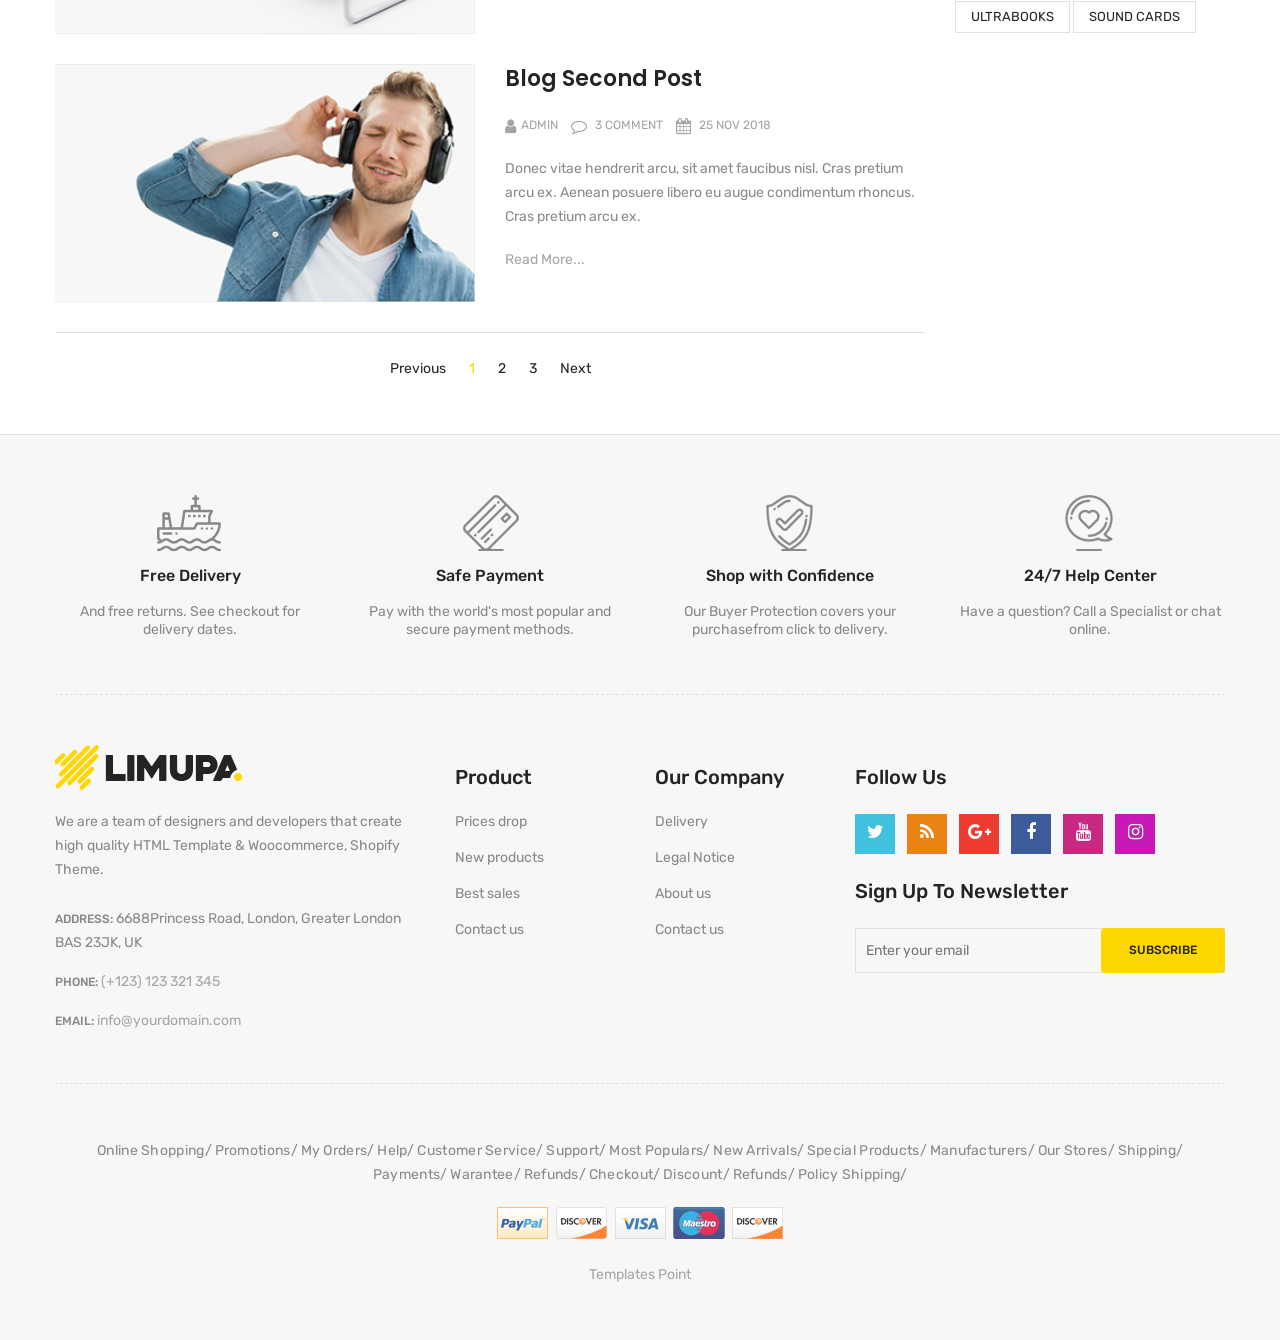
<file: public/view/layout/blog-list-right-sidebar.html>
<!doctype html>
<html class="no-js" lang="zxx">
    
<!-- blog-list-right-sidebar31:56-->
<head>
        <meta charset="utf-8">
        <meta http-equiv="x-ua-compatible" content="ie=edge">
        <title>Blog List Right Sidebar || limupa - Digital Products Store eCommerce Bootstrap 4 Template</title>
        <meta name="description" content="">
        <meta name="viewport" content="width=device-width, initial-scale=1">
        <!-- Favicon -->
        <link rel="shortcut icon" type="image/x-icon" href="images/favicon.png">
        <!-- Material Design Iconic Font-V2.2.0 -->
        <link rel="stylesheet" href="css/material-design-iconic-font.min.css">
        <!-- Font Awesome -->
        <link rel="stylesheet" href="css/font-awesome.min.css">
        <!-- Font Awesome Stars-->
        <link rel="stylesheet" href="css/fontawesome-stars.css">
        <!-- Meanmenu CSS -->
        <link rel="stylesheet" href="css/meanmenu.css">
        <!-- owl carousel CSS -->
        <link rel="stylesheet" href="css/owl.carousel.min.css">
        <!-- Slick Carousel CSS -->
        <link rel="stylesheet" href="css/slick.css">
        <!-- Animate CSS -->
        <link rel="stylesheet" href="css/animate.css">
        <!-- Jquery-ui CSS -->
        <link rel="stylesheet" href="css/jquery-ui.min.css">
        <!-- Venobox CSS -->
        <link rel="stylesheet" href="css/venobox.css">
        <!-- Nice Select CSS -->
        <link rel="stylesheet" href="css/nice-select.css">
        <!-- Magnific Popup CSS -->
        <link rel="stylesheet" href="css/magnific-popup.css">
        <!-- Bootstrap V4.1.3 Fremwork CSS -->
        <link rel="stylesheet" href="css/bootstrap.min.css">
        <!-- Helper CSS -->
        <link rel="stylesheet" href="css/helper.css">
        <!-- Main Style CSS -->
        <link rel="stylesheet" href="style.css">
        <!-- Responsive CSS -->
        <link rel="stylesheet" href="css/responsive.css">
        <!-- Modernizr js -->
        <script src="js/vendor/modernizr-2.8.3.min.js"></script>
    </head>
    <body>
    <!--[if lt IE 8]>
		<p class="browserupgrade">You are using an <strong>outdated</strong> browser. Please <a href="http://browsehappy.com/">upgrade your browser</a> to improve your experience.</p>
	<![endif]-->
        <!-- Begin Body Wrapper -->
        <div class="body-wrapper">
            <!-- Begin Header Area -->
            <header>
                <!-- Begin Header Top Area -->
                <div class="header-top">
                    <div class="container">
                        <div class="row">
                            <!-- Begin Header Top Left Area -->
                            <div class="col-lg-3 col-md-4">
                                <div class="header-top-left">
                                    <ul class="phone-wrap">
                                        <li><span>Telephone Enquiry:</span><a href="#">(+123) 123 321 345</a></li>
                                    </ul>
                                </div>
                            </div>
                            <!-- Header Top Left Area End Here -->
                            <!-- Begin Header Top Right Area -->
                            <div class="col-lg-9 col-md-8">
                                <div class="header-top-right">
                                    <ul class="ht-menu">
                                        <!-- Begin Setting Area -->
                                        <li>
                                            <div class="ht-setting-trigger"><span>Setting</span></div>
                                            <div class="setting ht-setting">
                                                <ul class="ht-setting-list">
                                                    <li><a href="login-register.html">My Account</a></li>
                                                    <li><a href="checkout.html">Checkout</a></li>
                                                    <li><a href="login-register.html">Sign In</a></li>
                                                </ul>
                                            </div>
                                        </li>
                                        <!-- Setting Area End Here -->
                                        <!-- Begin Currency Area -->
                                        <li>
                                            <span class="currency-selector-wrapper">Currency :</span>
                                            <div class="ht-currency-trigger"><span>USD $</span></div>
                                            <div class="currency ht-currency">
                                                <ul class="ht-setting-list">
                                                    <li><a href="#">EUR €</a></li>
                                                    <li class="active"><a href="#">USD $</a></li>
                                                </ul>
                                            </div>
                                        </li>
                                        <!-- Currency Area End Here -->
                                        <!-- Begin Language Area -->
                                        <li>
                                            <span class="language-selector-wrapper">Language :</span>
                                            <div class="ht-language-trigger"><span>English</span></div>
                                            <div class="language ht-language">
                                                <ul class="ht-setting-list">
                                                    <li class="active"><a href="#"><img src="images/menu/flag-icon/1.jpg" alt="">English</a></li>
                                                    <li><a href="#"><img src="images/menu/flag-icon/2.jpg" alt="">Français</a></li>
                                                </ul>
                                            </div>
                                        </li>
                                        <!-- Language Area End Here -->
                                    </ul>
                                </div>
                            </div>
                            <!-- Header Top Right Area End Here -->
                        </div>
                    </div>
                </div>
                <!-- Header Top Area End Here -->
                <!-- Begin Header Middle Area -->
                <div class="header-middle pl-sm-0 pr-sm-0 pl-xs-0 pr-xs-0">
                    <div class="container">
                        <div class="row">
                            <!-- Begin Header Logo Area -->
                            <div class="col-lg-3">
                                <div class="logo pb-sm-30 pb-xs-30">
                                    <a href="index.html">
                                        <img src="images/menu/logo/1.jpg" alt="">
                                    </a>
                                </div>
                            </div>
                            <!-- Header Logo Area End Here -->
                            <!-- Begin Header Middle Right Area -->
                            <div class="col-lg-9 pl-0 ml-sm-15 ml-xs-15">
                                <!-- Begin Header Middle Searchbox Area -->
                                <form action="#" class="hm-searchbox">
                                    <select class="nice-select select-search-category">
                                        <option value="0">All</option>                         
                                        <option value="10">Laptops</option>                     
                                        <option value="17">- -  Prime Video</option>                    
                                        <option value="20">- - - -  All Videos</option>                     
                                        <option value="21">- - - -  Blouses</option>                        
                                        <option value="22">- - - -  Evening Dresses</option>                
                                        <option value="23">- - - -  Summer Dresses</option>                     
                                        <option value="24">- - - -  T-shirts</option>                       
                                        <option value="25">- - - -  Rent or Buy</option>                        
                                        <option value="26">- - - -  Your Watchlist</option>                     
                                        <option value="27">- - - -  Watch Anywhere</option>                     
                                        <option value="28">- - - -  Getting Started</option>         
                                        <option value="18">- - - -  Computers</option>                      
                                        <option value="29">- - - -  More to Explore</option>         
                                        <option value="30">- - - -  TV &amp; Video</option>                     
                                        <option value="31">- - - -  Audio &amp; Theater</option>               
                                        <option value="32">- - - -  Camera, Photo </option>
                                        <option value="33">- - - -  Cell Phones</option>                        
                                        <option value="34">- - - -  Headphones</option>                     
                                        <option value="35">- - - -  Video Games</option>                        
                                        <option value="36">- - - -  Wireless Speakers</option>            
                                        <option value="19">- - - -  Electronics</option>                        
                                        <option value="37">- - - -  Amazon Home</option>                        
                                        <option value="38">- - - -  Kitchen &amp; Dining</option>           
                                        <option value="39">- - - -  Furniture</option>                      
                                        <option value="40">- - - -  Bed &amp; Bath</option>                     
                                        <option value="41">- - - -  Appliances</option>                 
                                        <option value="11">TV &amp; Audio</option>                  
                                        <option value="42">- -  SamSung</option>                        
                                        <option value="45">- - - -  Office</option>                     
                                        <option value="47">- - - -  Gaming</option>                 
                                        <option value="48">- - - -  Chromebook</option>                     
                                        <option value="49">- - - -  Refurbished</option>                    
                                        <option value="50">- - - -  Touchscreen</option>                        
                                        <option value="51">- - - -  Ultrabooks</option>                     
                                        <option value="52">- - - -  Blouses</option>                        
                                        <option value="43">- -  Toshiba</option>                        
                                        <option value="53">- - - -  Hard Drives</option>                        
                                        <option value="54">- - - -  Graphic Cards</option>                      
                                        <option value="55">- - - -  Processors (CPU)</option>  
                                        <option value="56">- - - -  Memory</option>                     
                                        <option value="57">- - - -  Motherboards</option>                       
                                        <option value="58">- - - -  Fans &amp; Cooling</option> 
                                        <option value="59">- - - -  CD/DVD Drives</option>                      
                                        <option value="44">- -  Sony Bravia</option>                        
                                        <option value="60">- - - -  Sound Cards</option>                        
                                        <option value="61">- - - -  Cases &amp; Towers</option>   
                                        <option value="62">- - - -  Casual Dresses</option>                     
                                        <option value="63">- - - -  Evening Dresses</option>       
                                        <option value="64">- - - -  T-shirts</option>                       
                                        <option value="65">- - - -  Tops</option>                                 
                                        <option value="12">Smartphone</option>                  
                                        <option value="66">- -  Camera Accessories</option>                     
                                        <option value="68">- - - -  Octa Core</option>                      
                                        <option value="69">- - - -  Quad Core</option>                  
                                        <option value="70">- - - -  Dual Core</option>                      
                                        <option value="71">- - - -  7.0 Screen</option>                     
                                        <option value="72">- - - -  9.0 Screen</option>                     
                                        <option value="73">- - - -  Bags &amp; Cases</option>                   
                                        <option value="67">- -  Camcorders</option>                     
                                        <option value="74">- - - -  Batteries</option>                      
                                        <option value="75">- - - -  Microphones</option>                        
                                        <option value="76">- - - -  Stabilizers</option>                        
                                        <option value="77">- - - -  Video Tapes</option>                        
                                        <option value="78">- - - -  Memory Card Readers</option> 
                                        <option value="79">- - - -  Tripods</option>           
                                        <option value="13">Cameras</option>                          
                                        <option value="14">headphone</option>                                
                                        <option value="15">Smartwatch</option>                           
                                        <option value="16">Accessories</option>
                                    </select>
                                    <input type="text" placeholder="Enter your search key ...">
                                    <button class="li-btn" type="submit"><i class="fa fa-search"></i></button>
                                </form>
                                <!-- Header Middle Searchbox Area End Here -->
                                <!-- Begin Header Middle Right Area -->
                                <div class="header-middle-right">
                                    <ul class="hm-menu">
                                        <!-- Begin Header Middle Wishlist Area -->
                                        <li class="hm-wishlist">
                                            <a href="wishlist.html">
                                                <span class="cart-item-count wishlist-item-count">0</span>
                                                <i class="fa fa-heart-o"></i>
                                            </a>
                                        </li>
                                        <!-- Header Middle Wishlist Area End Here -->
                                        <!-- Begin Header Mini Cart Area -->
                                        <li class="hm-minicart">
                                            <div class="hm-minicart-trigger">
                                                <span class="item-icon"></span>
                                                <span class="item-text">£80.00
                                                    <span class="cart-item-count">2</span>
                                                </span>
                                            </div>
                                            <span></span>
                                            <div class="minicart">
                                                <ul class="minicart-product-list">
                                                    <li>
                                                        <a href="single-product.html" class="minicart-product-image">
                                                            <img src="images/product/small-size/5.jpg" alt="cart products">
                                                        </a>
                                                        <div class="minicart-product-details">
                                                            <h6><a href="single-product.html">Aenean eu tristique</a></h6>
                                                            <span>£40 x 1</span>
                                                        </div>
                                                        <button class="close" title="Remove">
                                                            <i class="fa fa-close"></i>
                                                        </button>
                                                    </li>
                                                    <li>
                                                        <a href="single-product.html" class="minicart-product-image">
                                                            <img src="images/product/small-size/6.jpg" alt="cart products">
                                                        </a>
                                                        <div class="minicart-product-details">
                                                            <h6><a href="single-product.html">Aenean eu tristique</a></h6>
                                                            <span>£40 x 1</span>
                                                        </div>
                                                        <button class="close" title="Remove">
                                                            <i class="fa fa-close"></i>
                                                        </button>
                                                    </li>
                                                </ul>
                                                <p class="minicart-total">SUBTOTAL: <span>£80.00</span></p>
                                                <div class="minicart-button">
                                                    <a href="shopping-cart.html" class="li-button li-button-fullwidth li-button-dark">
                                                        <span>View Full Cart</span>
                                                    </a>
                                                    <a href="checkout.html" class="li-button li-button-fullwidth">
                                                        <span>Checkout</span>
                                                    </a>
                                                </div>
                                            </div>
                                        </li>
                                        <!-- Header Mini Cart Area End Here -->
                                    </ul>
                                </div>
                                <!-- Header Middle Right Area End Here -->
                            </div>
                            <!-- Header Middle Right Area End Here -->
                        </div>
                    </div>
                </div>
                <!-- Header Middle Area End Here -->
                <!-- Begin Header Bottom Area -->
                <div class="header-bottom mb-0 header-sticky stick d-none d-lg-block d-xl-block">
                    <div class="container">
                        <div class="row">
                            <div class="col-lg-12">
                                <!-- Begin Header Bottom Menu Area -->
                                <div class="hb-menu">
                                    <nav>
                                        <ul>
                                            <li class="dropdown-holder"><a href="index.html">Home</a>
                                                <ul class="hb-dropdown">
                                                    <li><a href="index.html">Home One</a></li>
                                                    <li><a href="index-2.html">Home Two</a></li>
                                                    <li><a href="index-3.html">Home Three</a></li>
                                                    <li><a href="index-4.html">Home Four</a></li>
                                                </ul>
                                            </li>
                                            <li class="catmenu-dropdown megamenu-holder"><a href="shop-left-sidebar.html">Shop</a>
                                                <ul class="megamenu hb-megamenu">
                                                    <li><a href="shop-left-sidebar.html">Shop Page Layout</a>
                                                        <ul>
                                                            <li><a href="shop-3-column.html">Shop 3 Column</a></li>
                                                            <li><a href="shop-4-column.html">Shop 4 Column</a></li>
                                                            <li><a href="shop-left-sidebar.html">Shop Left Sidebar</a></li>
                                                            <li><a href="shop-right-sidebar.html">Shop Right Sidebar</a></li>
                                                            <li><a href="shop-list.html">Shop List</a></li>
                                                            <li><a href="shop-list-left-sidebar.html">Shop List Left Sidebar</a></li>
                                                            <li><a href="shop-list-right-sidebar.html">Shop List Right Sidebar</a></li>
                                                        </ul>
                                                    </li>
                                                    <li><a href="single-product-gallery-left.html">Single Product Style</a>
                                                        <ul>
                                                            <li><a href="single-product-carousel.html">Single Product Carousel</a></li>
                                                            <li><a href="single-product-gallery-left.html">Single Product Gallery Left</a></li>
                                                            <li><a href="single-product-gallery-right.html">Single Product Gallery Right</a></li>
                                                            <li><a href="single-product-tab-style-top.html">Single Product Tab Style Top</a></li>
                                                            <li><a href="single-product-tab-style-left.html">Single Product Tab Style Left</a></li>
                                                            <li><a href="single-product-tab-style-right.html">Single Product Tab Style Right</a></li>
                                                        </ul>
                                                    </li>
                                                    <li><a href="single-product.html">Single Products</a>
                                                        <ul>
                                                            <li><a href="single-product.html">Single Product</a></li>
                                                            <li><a href="single-product-sale.html">Single Product Sale</a></li>
                                                            <li><a href="single-product-group.html">Single Product Group</a></li>
                                                            <li><a href="single-product-normal.html">Single Product Normal</a></li>
                                                            <li><a href="single-product-affiliate.html">Single Product Affiliate</a></li>
                                                        </ul>
                                                    </li>
                                                </ul>
                                            </li>
                                            <li class="dropdown-holder"><a href="blog-left-sidebar.html">Blog</a>
                                                <ul class="hb-dropdown">
                                                    <li class="sub-dropdown-holder"><a href="blog-left-sidebar.html">Blog Grid View</a>
                                                        <ul class="hb-dropdown hb-sub-dropdown">
                                                            <li><a href="blog-2-column.html">Blog 2 Column</a></li>
                                                            <li><a href="blog-3-column.html">Blog 3 Column</a></li>
                                                            <li><a href="blog-left-sidebar.html">Grid Left Sidebar</a></li>
                                                            <li><a href="blog-right-sidebar.html">Grid Right Sidebar</a></li>
                                                        </ul>
                                                    </li>
                                                    <li class="sub-dropdown-holder"><a href="blog-list-left-sidebar.html">Blog List View</a>
                                                        <ul class="hb-dropdown hb-sub-dropdown">
                                                            <li><a href="blog-list.html">Blog List</a></li>
                                                            <li><a href="blog-list-left-sidebar.html">List Left Sidebar</a></li>
                                                            <li><a href="blog-list-right-sidebar.html">List Right Sidebar</a></li>
                                                        </ul>
                                                    </li>
                                                    <li class="sub-dropdown-holder"><a href="blog-details-left-sidebar.html">Blog Details</a>
                                                        <ul class="hb-dropdown hb-sub-dropdown">
                                                            <li><a href="blog-details-left-sidebar.html">Left Sidebar</a></li>
                                                            <li><a href="blog-details-right-sidebar.html">Right Sidebar</a></li>
                                                        </ul>
                                                    </li>
                                                    <li class="sub-dropdown-holder"><a href="blog-gallery-format.html">Blog Format</a>
                                                        <ul class="hb-dropdown hb-sub-dropdown">
                                                            <li><a href="blog-audio-format.html">Blog Audio Format</a></li>
                                                            <li><a href="blog-video-format.html">Blog Video Format</a></li>
                                                            <li><a href="blog-gallery-format.html">Blog Gallery Format</a></li>
                                                        </ul>
                                                    </li>
                                                </ul>
                                            </li>
                                            <li class="catmenu-dropdown megamenu-static-holder"><a href="index.html">Pages</a>
                                                <ul class="megamenu hb-megamenu">
                                                    <li><a href="blog-left-sidebar.html">Blog Layouts</a>
                                                        <ul>
                                                            <li><a href="blog-2-column.html">Blog 2 Column</a></li>
                                                            <li><a href="blog-3-column.html">Blog 3 Column</a></li>
                                                            <li><a href="blog-left-sidebar.html">Grid Left Sidebar</a></li>
                                                            <li><a href="blog-right-sidebar.html">Grid Right Sidebar</a></li>
                                                            <li><a href="blog-list.html">Blog List</a></li>
                                                            <li><a href="blog-list-left-sidebar.html">List Left Sidebar</a></li>
                                                            <li class="active"><a href="blog-list-right-sidebar.html">List Right Sidebar</a></li>
                                                        </ul>
                                                    </li>
                                                    <li><a href="blog-details-left-sidebar.html">Blog Details Pages</a>
                                                        <ul>
                                                            <li><a href="blog-details-left-sidebar.html">Left Sidebar</a></li>
                                                            <li><a href="blog-details-right-sidebar.html">Right Sidebar</a></li>
                                                            <li><a href="blog-audio-format.html">Blog Audio Format</a></li>
                                                            <li><a href="blog-video-format.html">Blog Video Format</a></li>
                                                            <li><a href="blog-gallery-format.html">Blog Gallery Format</a></li>
                                                        </ul>
                                                    </li>
                                                    <li><a href="index.html">Other Pages</a>
                                                        <ul>
                                                            <li><a href="login-register.html">My Account</a></li>
                                                            <li><a href="checkout.html">Checkout</a></li>
                                                            <li><a href="compare.html">Compare</a></li>
                                                            <li><a href="wishlist.html">Wishlist</a></li>
                                                            <li><a href="shopping-cart.html">Shopping Cart</a></li>
                                                        </ul>
                                                    </li>
                                                    <li><a href="index.html">Other Pages 2</a>
                                                        <ul>
                                                            <li><a href="contact.html">Contact</a></li>
                                                            <li><a href="about-us.html">About Us</a></li>
                                                            <li><a href="faq.html">FAQ</a></li>
                                                            <li><a href="404.html">404 Error</a></li>
                                                        </ul>
                                                    </li>
                                                </ul>
                                            </li>
                                            <li><a href="about-us.html">About Us</a></li>
                                            <li><a href="contact.html">Contact</a></li>
                                            <li><a href="shop-left-sidebar.html">Smartwatch</a></li>
                                            <li><a href="shop-left-sidebar.html">Accessories</a></li>
                                        </ul>
                                    </nav>
                                </div>
                                <!-- Header Bottom Menu Area End Here -->
                            </div>
                        </div>
                    </div>
                </div>
                <!-- Header Bottom Area End Here -->
                <!-- Begin Mobile Menu Area -->
                <div class="mobile-menu-area d-lg-none d-xl-none col-12">
                    <div class="container"> 
                        <div class="row">
                            <div class="mobile-menu">
                            </div>
                        </div>
                    </div>
                </div>
                <!-- Mobile Menu Area End Here -->
            </header>
            <!-- Header Area End Here -->
            <!-- Begin Li's Breadcrumb Area -->
            <div class="breadcrumb-area">
                <div class="container">
                    <div class="breadcrumb-content">
                        <ul>
                            <li><a href="index.html">Home</a></li>
                            <li class="active">Blog List Right Sidebar</li>
                        </ul>
                    </div>
                </div>
            </div>
            <!-- Li's Breadcrumb Area End Here -->
            <!-- Begin Li's Main Blog Page Area -->
            <div class="li-main-blog-page pt-60 pb-55">
                <div class="container">
                    <div class="row">
                        <!-- Begin Li's Main Content Area -->
                        <div class="col-lg-9 order-lg-1 order-1">
                            <div class="row li-main-content">
                                <div class="col-lg-12">
                                    <div class="li-blog-single-item mb-30">
                                        <div class="row">
                                            <div class="col-lg-6">
                                                <div class="li-blog-banner">
                                                    <a href="blog-details-left-sidebar.html"><img class="img-full" src="images/blog-banner/2.jpg" alt=""></a>
                                                </div>
                                            </div>
                                            <div class="col-lg-6">
                                                <div class="li-blog-content">
                                                    <div class="li-blog-details">
                                                        <h3 class="li-blog-heading pt-xs-25 pt-sm-25"><a href="blog-details-left-sidebar.html">blog image post</a></h3>
                                                        <div class="li-blog-meta">
                                                            <a class="author" href="#"><i class="fa fa-user"></i>Admin</a>
                                                            <a class="comment" href="#"><i class="fa fa-comment-o"></i> 3 comment</a>
                                                            <a class="post-time" href="#"><i class="fa fa-calendar"></i> 25 nov 2018</a>
                                                        </div>
                                                        <p>Donec vitae hendrerit arcu, sit amet faucibus nisl. Cras pretium arcu ex. Aenean posuere libero eu augue condimentum rhoncus. Cras pretium arcu ex.</p>
                                                        <a class="read-more" href="blog-details-left-sidebar.html">Read More...</a>
                                                    </div>
                                                </div>
                                            </div>
                                        </div>
                                    </div>
                                </div>
                                <div class="col-lg-12">
                                    <div class="li-blog-single-item mb-30">
                                        <div class="row">
                                            <div class="col-lg-6">
                                                <div class="li-blog-gallery-slider slick-dot-style">
                                                    <div class="li-blog-banner">
                                                        <a href="blog-details-left-sidebar.html"><img class="img-full" src="images/blog-banner/1.jpg" alt=""></a>
                                                    </div>
                                                    <div class="li-blog-banner">
                                                        <a href="blog-details-left-sidebar.html"><img class="img-full" src="images/blog-banner/2.jpg" alt=""></a>
                                                    </div>
                                                    <div class="li-blog-banner">
                                                        <a href="blog-details-left-sidebar.html"><img class="img-full" src="images/blog-banner/3.jpg" alt=""></a>
                                                    </div>
                                                </div>
                                            </div>
                                            <div class="col-lg-6">
                                                <div class="li-blog-content">
                                                    <div class="li-blog-details">
                                                        <h3 class="li-blog-heading pt-xs-25 pt-sm-25"><a href="blog-details-left-sidebar.html">blog gallery post</a></h3>
                                                        <div class="li-blog-meta">
                                                            <a class="author" href="#"><i class="fa fa-user"></i>Admin</a>
                                                            <a class="comment" href="#"><i class="fa fa-comment-o"></i> 3 comment</a>
                                                            <a class="post-time" href="#"><i class="fa fa-calendar"></i> 25 nov 2018</a>
                                                        </div>
                                                        <p>Donec vitae hendrerit arcu, sit amet faucibus nisl. Cras pretium arcu ex. Aenean posuere libero eu augue condimentum rhoncus. Cras pretium arcu ex.</p>
                                                        <a class="read-more" href="blog-details-left-sidebar.html">Read More...</a>
                                                    </div>
                                                </div>
                                            </div>
                                        </div>
                                    </div>
                                </div>
                                <div class="col-lg-12">
                                    <div class="li-blog-single-item mb-30">
                                        <div class="row">
                                            <div class="col-lg-6">
                                                <div class="li-blog-banner embed-responsive embed-responsive-16by9">
                                                    <iframe src="https://w.soundcloud.com/player/?url=https%3A//api.soundcloud.com/tracks/300107209&amp;color=%23ff5500&amp;auto_play=false&amp;hide_related=false&amp;show_comments=true&amp;show_user=true&amp;show_reposts=false&amp;show_teaser=true&amp;visual=true"></iframe>
                                                </div>
                                            </div>
                                            <div class="col-lg-6">
                                                <div class="li-blog-content">
                                                    <div class="li-blog-details">
                                                        <h3 class="li-blog-heading pt-xs-25 pt-sm-25"><a href="blog-details-left-sidebar.html">blog audio post</a></h3>
                                                        <div class="li-blog-meta">
                                                            <a class="author" href="#"><i class="fa fa-user"></i>Admin</a>
                                                            <a class="comment" href="#"><i class="fa fa-comment-o"></i> 3 comment</a>
                                                            <a class="post-time" href="#"><i class="fa fa-calendar"></i> 25 nov 2018</a>
                                                        </div>
                                                        <p>Donec vitae hendrerit arcu, sit amet faucibus nisl. Cras pretium arcu ex. Aenean posuere libero eu augue condimentum rhoncus. Cras pretium arcu ex.</p>
                                                        <a class="read-more" href="blog-details-left-sidebar.html">Read More...</a>
                                                    </div>
                                                </div>
                                            </div>
                                        </div>
                                    </div>
                                </div>
                                <div class="col-lg-12">
                                    <div class="li-blog-single-item mb-30">
                                        <div class="row">
                                            <div class="col-lg-6">
                                                <div class="li-blog-banner embed-responsive embed-responsive-16by9">
                                                    <iframe src="https://www.youtube.com/embed/DR2c266yWEA" allow="autoplay; encrypted-media" allowfullscreen></iframe>
                                                </div>
                                            </div>
                                            <div class="col-lg-6">
                                                <div class="li-blog-content">
                                                    <div class="li-blog-details">
                                                        <h3 class="li-blog-heading pt-xs-25 pt-sm-25"><a href="blog-details-left-sidebar.html">blog video post</a></h3>
                                                        <div class="li-blog-meta">
                                                            <a class="author" href="#"><i class="fa fa-user"></i>Admin</a>
                                                            <a class="comment" href="#"><i class="fa fa-comment-o"></i> 3 comment</a>
                                                            <a class="post-time" href="#"><i class="fa fa-calendar"></i> 25 nov 2018</a>
                                                        </div>
                                                        <p>Donec vitae hendrerit arcu, sit amet faucibus nisl. Cras pretium arcu ex. Aenean posuere libero eu augue condimentum rhoncus. Cras pretium arcu ex.</p>
                                                        <a class="read-more" href="blog-details-left-sidebar.html">Read More...</a>
                                                    </div>
                                                </div>
                                            </div>
                                        </div>
                                    </div>
                                </div>
                                <div class="col-lg-12">
                                    <div class="li-blog-single-item mb-30">
                                        <div class="row">
                                            <div class="col-lg-6">
                                                <div class="li-blog-banner">
                                                    <a href="blog-details-left-sidebar.html"><img class="img-full" src="images/blog-banner/5.jpg" alt=""></a>
                                                </div>
                                            </div>
                                            <div class="col-lg-6">
                                                <div class="li-blog-content">
                                                    <div class="li-blog-details">
                                                        <h3 class="li-blog-heading pt-xs-25 pt-sm-25"><a href="blog-details-left-sidebar.html">blog fifth post</a></h3>
                                                        <div class="li-blog-meta">
                                                            <a class="author" href="#"><i class="fa fa-user"></i>Admin</a>
                                                            <a class="comment" href="#"><i class="fa fa-comment-o"></i> 3 comment</a>
                                                            <a class="post-time" href="#"><i class="fa fa-calendar"></i> 25 nov 2018</a>
                                                        </div>
                                                        <p>Donec vitae hendrerit arcu, sit amet faucibus nisl. Cras pretium arcu ex. Aenean posuere libero eu augue condimentum rhoncus. Cras pretium arcu ex.</p>
                                                        <a class="read-more" href="blog-details-left-sidebar.html">Read More...</a>
                                                    </div>
                                                </div>
                                            </div>
                                        </div>
                                    </div>
                                </div>
                                <div class="col-lg-12">
                                    <div class="li-blog-single-item mb-30">
                                        <div class="row">
                                            <div class="col-lg-6">
                                                <div class="li-blog-banner">
                                                    <a href="blog-details-left-sidebar.html"><img class="img-full" src="images/blog-banner/6.jpg" alt=""></a>
                                                </div>
                                            </div>
                                            <div class="col-lg-6">
                                                <div class="li-blog-content">
                                                    <div class="li-blog-details">
                                                        <h3 class="li-blog-heading pt-xs-25 pt-sm-25"><a href="blog-details-left-sidebar.html">blog second post</a></h3>
                                                        <div class="li-blog-meta">
                                                            <a class="author" href="#"><i class="fa fa-user"></i>Admin</a>
                                                            <a class="comment" href="#"><i class="fa fa-comment-o"></i> 3 comment</a>
                                                            <a class="post-time" href="#"><i class="fa fa-calendar"></i> 25 nov 2018</a>
                                                        </div>
                                                        <p>Donec vitae hendrerit arcu, sit amet faucibus nisl. Cras pretium arcu ex. Aenean posuere libero eu augue condimentum rhoncus. Cras pretium arcu ex.</p>
                                                        <a class="read-more" href="blog-details-left-sidebar.html">Read More...</a>
                                                    </div>
                                                </div>
                                            </div>
                                        </div>
                                    </div>
                                </div>
                                <!-- Begin Li's Pagination Area -->
                                <div class="col-lg-12">
                                    <div class="li-paginatoin-area text-center pt-25">
                                        <div class="row">
                                            <div class="col-lg-12">
                                                <ul class="li-pagination-box">
                                                    <li><a class="Previous" href="#">Previous</a></li>
                                                    <li class="active"><a href="#">1</a></li>
                                                    <li><a href="#">2</a></li>
                                                    <li><a href="#">3</a></li>
                                                    <li><a class="Next" href="#">Next</a></li>
                                                </ul>
                                            </div>
                                        </div>
                                    </div>
                                </div>
                                <!-- Li's Pagination End Here Area -->
                            </div>
                        </div>
                        <!-- Li's Main Content Area End Here -->
                        <!-- Begin Li's Blog Sidebar Area -->
                        <div class="col-lg-3 order-lg-2 order-2">
                            <div class="li-blog-sidebar-wrapper">
                                <div class="li-blog-sidebar">
                                    <div class="li-sidebar-search-form pt-xs-30 pt-sm-30">
                                        <form action="#">
                                            <input type="text" class="li-search-field" placeholder="search here">
                                            <button type="submit" class="li-search-btn"><i class="fa fa-search"></i></button>
                                        </form>
                                    </div>
                                </div>
                                <div class="li-blog-sidebar pt-25">
                                    <h4 class="li-blog-sidebar-title">Categories</h4>
                                    <ul class="li-blog-archive">
                                        <li><a href="#">Laptops (10)</a></li>
                                        <li><a href="#">TV & Audio (08)</a></li>
                                        <li><a href="#">reach (07)</a></li>
                                        <li><a href="#">Smartphone (14)</a></li>
                                        <li><a href="#">Cameras (10)</a></li>
                                        <li><a href="#">Headphone (06)</a></li>
                                    </ul>
                                </div>
                                <div class="li-blog-sidebar">
                                    <h4 class="li-blog-sidebar-title">Blog Archives</h4>
                                    <ul class="li-blog-archive">
                                        <li><a href="#">January (10)</a></li>
                                        <li><a href="#">February (08)</a></li>
                                        <li><a href="#">March (07)</a></li>
                                        <li><a href="#">April (14)</a></li>
                                        <li><a href="#">May (10)</a></li>
                                        <li><a href="#">June (06)</a></li>
                                    </ul>
                                </div>
                                <div class="li-blog-sidebar">
                                    <h4 class="li-blog-sidebar-title">Recent Post</h4>
                                    <div class="li-recent-post pb-30">
                                        <div class="li-recent-post-thumb">
                                            <a href="blog-details-left-sidebar.html">
                                                <img class="img-full" src="images/product/small-size/3.jpg" alt="Li's Product Image">
                                            </a>
                                        </div>
                                        <div class="li-recent-post-des">
                                            <span><a href="blog-details-left-sidebar.html">First Blog Post</a></span>
                                            <span class="li-post-date">25.11.2018</span>
                                        </div>
                                    </div>
                                    <div class="li-recent-post pb-30">
                                        <div class="li-recent-post-thumb">
                                            <a href="blog-details-left-sidebar.html">
                                                <img class="img-full" src="images/product/small-size/2.jpg" alt="Li's Product Image">
                                            </a>
                                        </div>
                                        <div class="li-recent-post-des">
                                            <span><a href="blog-details-left-sidebar.html">First Blog Post</a></span>
                                            <span class="li-post-date">25.11.2018</span>
                                        </div>
                                    </div>
                                    <div class="li-recent-post pb-30">
                                        <div class="li-recent-post-thumb">
                                            <a href="blog-details-left-sidebar.html">
                                                <img class="img-full" src="images/product/small-size/5.jpg" alt="Li's Product Image">
                                            </a>
                                        </div>
                                        <div class="li-recent-post-des">
                                            <span><a href="blog-details-left-sidebar.html">First Blog Post</a></span>
                                            <span class="li-post-date">25.11.2018</span>
                                        </div>
                                    </div>
                                </div>
                                <div class="li-blog-sidebar">
                                    <h4 class="li-blog-sidebar-title">Tags</h4>
                                    <ul class="li-blog-tags pb-xs-15 pb-sm-15">
                                        <li><a href="#">Gaming</a></li>
                                        <li><a href="#">Chromebook</a></li>
                                        <li><a href="#">Refurbished</a></li>
                                        <li><a href="#">Touchscreen</a></li>
                                        <li><a href="#">Ultrabooks</a></li>
                                        <li><a href="#">Sound Cards</a></li>  
                                    </ul>
                                </div>
                            </div>
                        </div>
                        <!-- Li's Blog Sidebar Area End Here -->
                    </div>
                </div>
            </div>
            <!-- Li's Main Blog Page Area End Here -->
            <!-- Begin Footer Area -->
            <div class="footer">
                <!-- Begin Footer Static Top Area -->
                <div class="footer-static-top">
                    <div class="container">
                        <!-- Begin Footer Shipping Area -->
                        <div class="footer-shipping pt-60 pb-55 pb-xs-25">
                            <div class="row">
                                <!-- Begin Li's Shipping Inner Box Area -->
                                <div class="col-lg-3 col-md-6 col-sm-6 pb-sm-55 pb-xs-55">
                                    <div class="li-shipping-inner-box">
                                        <div class="shipping-icon">
                                            <img src="images/shipping-icon/1.png" alt="Shipping Icon">
                                        </div>
                                        <div class="shipping-text">
                                            <h2>Free Delivery</h2>
                                            <p>And free returns. See checkout for delivery dates.</p>
                                        </div>
                                    </div>
                                </div>
                                <!-- Li's Shipping Inner Box Area End Here -->
                                <!-- Begin Li's Shipping Inner Box Area -->
                                <div class="col-lg-3 col-md-6 col-sm-6 pb-sm-55 pb-xs-55">
                                    <div class="li-shipping-inner-box">
                                        <div class="shipping-icon">
                                            <img src="images/shipping-icon/2.png" alt="Shipping Icon">
                                        </div>
                                        <div class="shipping-text">
                                            <h2>Safe Payment</h2>
                                            <p>Pay with the world's most popular and secure payment methods.</p>
                                        </div>
                                    </div>
                                </div>
                                <!-- Li's Shipping Inner Box Area End Here -->
                                <!-- Begin Li's Shipping Inner Box Area -->
                                <div class="col-lg-3 col-md-6 col-sm-6 pb-xs-30">
                                    <div class="li-shipping-inner-box">
                                        <div class="shipping-icon">
                                            <img src="images/shipping-icon/3.png" alt="Shipping Icon">
                                        </div>
                                        <div class="shipping-text">
                                            <h2>Shop with Confidence</h2>
                                            <p>Our Buyer Protection covers your purchasefrom click to delivery.</p>
                                        </div>
                                    </div>
                                </div>
                                <!-- Li's Shipping Inner Box Area End Here -->
                                <!-- Begin Li's Shipping Inner Box Area -->
                                <div class="col-lg-3 col-md-6 col-sm-6 pb-xs-30">
                                    <div class="li-shipping-inner-box">
                                        <div class="shipping-icon">
                                            <img src="images/shipping-icon/4.png" alt="Shipping Icon">
                                        </div>
                                        <div class="shipping-text">
                                            <h2>24/7 Help Center</h2>
                                            <p>Have a question? Call a Specialist or chat online.</p>
                                        </div>
                                    </div>
                                </div>
                                <!-- Li's Shipping Inner Box Area End Here -->
                            </div>
                        </div>
                        <!-- Footer Shipping Area End Here -->
                    </div>
                </div>
                <!-- Footer Static Top Area End Here -->
                <!-- Begin Footer Static Middle Area -->
                <div class="footer-static-middle">
                    <div class="container">
                        <div class="footer-logo-wrap pt-50 pb-35">
                            <div class="row">
                                <!-- Begin Footer Logo Area -->
                                <div class="col-lg-4 col-md-6">
                                    <div class="footer-logo">
                                        <img src="images/menu/logo/1.jpg" alt="Footer Logo">
                                        <p class="info">
                                            We are a team of designers and developers that create high quality HTML Template & Woocommerce, Shopify Theme.
                                        </p>
                                    </div>
                                    <ul class="des">
                                        <li>
                                            <span>Address: </span>
                                            6688Princess Road, London, Greater London BAS 23JK, UK
                                        </li>
                                        <li>
                                            <span>Phone: </span>
                                            <a href="#">(+123) 123 321 345</a>
                                        </li>
                                        <li>
                                            <span>Email: </span>
                                            <a href="mailto://info@yourdomain.com">info@yourdomain.com</a>
                                        </li>
                                    </ul>
                                </div>
                                <!-- Footer Logo Area End Here -->
                                <!-- Begin Footer Block Area -->
                                <div class="col-lg-2 col-md-3 col-sm-6">
                                    <div class="footer-block">
                                        <h3 class="footer-block-title">Product</h3>
                                        <ul>
                                            <li><a href="#">Prices drop</a></li>
                                            <li><a href="#">New products</a></li>
                                            <li><a href="#">Best sales</a></li>
                                            <li><a href="#">Contact us</a></li>
                                        </ul>
                                    </div>
                                </div>
                                <!-- Footer Block Area End Here -->
                                <!-- Begin Footer Block Area -->
                                <div class="col-lg-2 col-md-3 col-sm-6">
                                    <div class="footer-block">
                                        <h3 class="footer-block-title">Our company</h3>
                                        <ul>
                                            <li><a href="#">Delivery</a></li>
                                            <li><a href="#">Legal Notice</a></li>
                                            <li><a href="#">About us</a></li>
                                            <li><a href="#">Contact us</a></li>
                                        </ul>
                                    </div>
                                </div>
                                <!-- Footer Block Area End Here -->
                                <!-- Begin Footer Block Area -->
                                <div class="col-lg-4">
                                    <div class="footer-block">
                                        <h3 class="footer-block-title">Follow Us</h3>
                                        <ul class="social-link">
                                            <li class="twitter">
                                                <a href="https://twitter.com/" data-toggle="tooltip" target="_blank" title="Twitter">
                                                    <i class="fa fa-twitter"></i>
                                                </a>
                                            </li>
                                            <li class="rss">
                                                <a href="https://rss.com/" data-toggle="tooltip" target="_blank" title="RSS">
                                                    <i class="fa fa-rss"></i>
                                                </a>
                                            </li>
                                            <li class="google-plus">
                                                <a href="https://www.plus.google.com/discover" data-toggle="tooltip" target="_blank" title="Google Plus">
                                                    <i class="fa fa-google-plus"></i>
                                                </a>
                                            </li>
                                            <li class="facebook">
                                                <a href="https://www.facebook.com/" data-toggle="tooltip" target="_blank" title="Facebook">
                                                    <i class="fa fa-facebook"></i>
                                                </a>
                                            </li>
                                            <li class="youtube">
                                                <a href="https://www.youtube.com/" data-toggle="tooltip" target="_blank" title="Youtube">
                                                    <i class="fa fa-youtube"></i>
                                                </a>
                                            </li>
                                            <li class="instagram">
                                                <a href="https://www.instagram.com/" data-toggle="tooltip" target="_blank" title="Instagram">
                                                    <i class="fa fa-instagram"></i>
                                                </a>
                                            </li>
                                        </ul>
                                    </div>
                                    <!-- Begin Footer Newsletter Area -->
                                    <div class="footer-newsletter">
                                        <h4>Sign up to newsletter</h4>
                                        <form action="#" method="post" id="mc-embedded-subscribe-form" name="mc-embedded-subscribe-form" class="footer-subscribe-form validate" target="_blank" novalidate>
                                           <div id="mc_embed_signup_scroll">
                                              <div id="mc-form" class="mc-form subscribe-form form-group" >
                                                <input id="mc-email" type="email" autocomplete="off" placeholder="Enter your email" />
                                                <button  class="btn" id="mc-submit">Subscribe</button>
                                              </div>
                                           </div>
                                        </form>
                                    </div>
                                    <!-- Footer Newsletter Area End Here -->
                                </div>
                                <!-- Footer Block Area End Here -->
                            </div>
                        </div>
                    </div>
                </div>
                <!-- Footer Static Middle Area End Here -->
                <!-- Begin Footer Static Bottom Area -->
                <div class="footer-static-bottom pt-55 pb-55">
                    <div class="container">
                        <div class="row">
                            <div class="col-lg-12">
                                <!-- Begin Footer Links Area -->
                                <div class="footer-links">
                                    <ul>
                                        <li><a href="#">Online Shopping</a></li>
                                        <li><a href="#">Promotions</a></li>
                                        <li><a href="#">My Orders</a></li>
                                        <li><a href="#">Help</a></li>
                                        <li><a href="#">Customer Service</a></li>
                                        <li><a href="#">Support</a></li>
                                        <li><a href="#">Most Populars</a></li>
                                        <li><a href="#">New Arrivals</a></li>
                                        <li><a href="#">Special Products</a></li>
                                        <li><a href="#">Manufacturers</a></li>
                                        <li><a href="#">Our Stores</a></li>
                                        <li><a href="#">Shipping</a></li>
                                        <li><a href="#">Payments</a></li>
                                        <li><a href="#">Warantee</a></li>
                                        <li><a href="#">Refunds</a></li>
                                        <li><a href="#">Checkout</a></li>
                                        <li><a href="#">Discount</a></li>
                                        <li><a href="#">Refunds</a></li>
                                        <li><a href="#">Policy Shipping</a></li>
                                    </ul>
                                </div>
                                <!-- Footer Links Area End Here -->
                                <!-- Begin Footer Payment Area -->
                                <div class="copyright text-center">
                                    <a href="#">
                                        <img src="images/payment/1.png" alt="">
                                    </a>
                                </div>
                                <!-- Footer Payment Area End Here -->
                                <!-- Begin Copyright Area -->
                                <div class="copyright text-center pt-25">
                                    <span><a href="https://www.templatespoint.net" target="_blank">Templates Point</a></span>
                                </div>
                                <!-- Copyright Area End Here -->
                            </div>
                        </div>
                    </div>
                </div>
                <!-- Footer Static Bottom Area End Here -->
            </div>
            <!-- Footer Area End Here -->
        </div>
        <!-- Body Wrapper End Here -->
        <!-- jQuery-V1.12.4 -->
        <script src="js/vendor/jquery-1.12.4.min.js"></script>
        <!-- Popper js -->
        <script src="js/vendor/popper.min.js"></script>
        <!-- Bootstrap V4.1.3 Fremwork js -->
        <script src="js/bootstrap.min.js"></script>
        <!-- Ajax Mail js -->
        <script src="js/ajax-mail.js"></script>
        <!-- Meanmenu js -->
        <script src="js/jquery.meanmenu.min.js"></script>
        <!-- Wow.min js -->
        <script src="js/wow.min.js"></script>
        <!-- Slick Carousel js -->
        <script src="js/slick.min.js"></script>
        <!-- Owl Carousel-2 js -->
        <script src="js/owl.carousel.min.js"></script>
        <!-- Magnific popup js -->
        <script src="js/jquery.magnific-popup.min.js"></script>
        <!-- Isotope js -->
        <script src="js/isotope.pkgd.min.js"></script>
        <!-- Imagesloaded js -->
        <script src="js/imagesloaded.pkgd.min.js"></script>
        <!-- Mixitup js -->
        <script src="js/jquery.mixitup.min.js"></script>
        <!-- Countdown -->
        <script src="js/jquery.countdown.min.js"></script>
        <!-- Counterup -->
        <script src="js/jquery.counterup.min.js"></script>
        <!-- Waypoints -->
        <script src="js/waypoints.min.js"></script>
        <!-- Barrating -->
        <script src="js/jquery.barrating.min.js"></script>
        <!-- Jquery-ui -->
        <script src="js/jquery-ui.min.js"></script>
        <!-- Venobox -->
        <script src="js/venobox.min.js"></script>
        <!-- Nice Select js -->
        <script src="js/jquery.nice-select.min.js"></script>
        <!-- ScrollUp js -->
        <script src="js/scrollUp.min.js"></script>
        <!-- Main/Activator js -->
        <script src="js/main.js"></script>
    </body>

<!-- blog-list-right-sidebar31:56-->
</html>
</file>
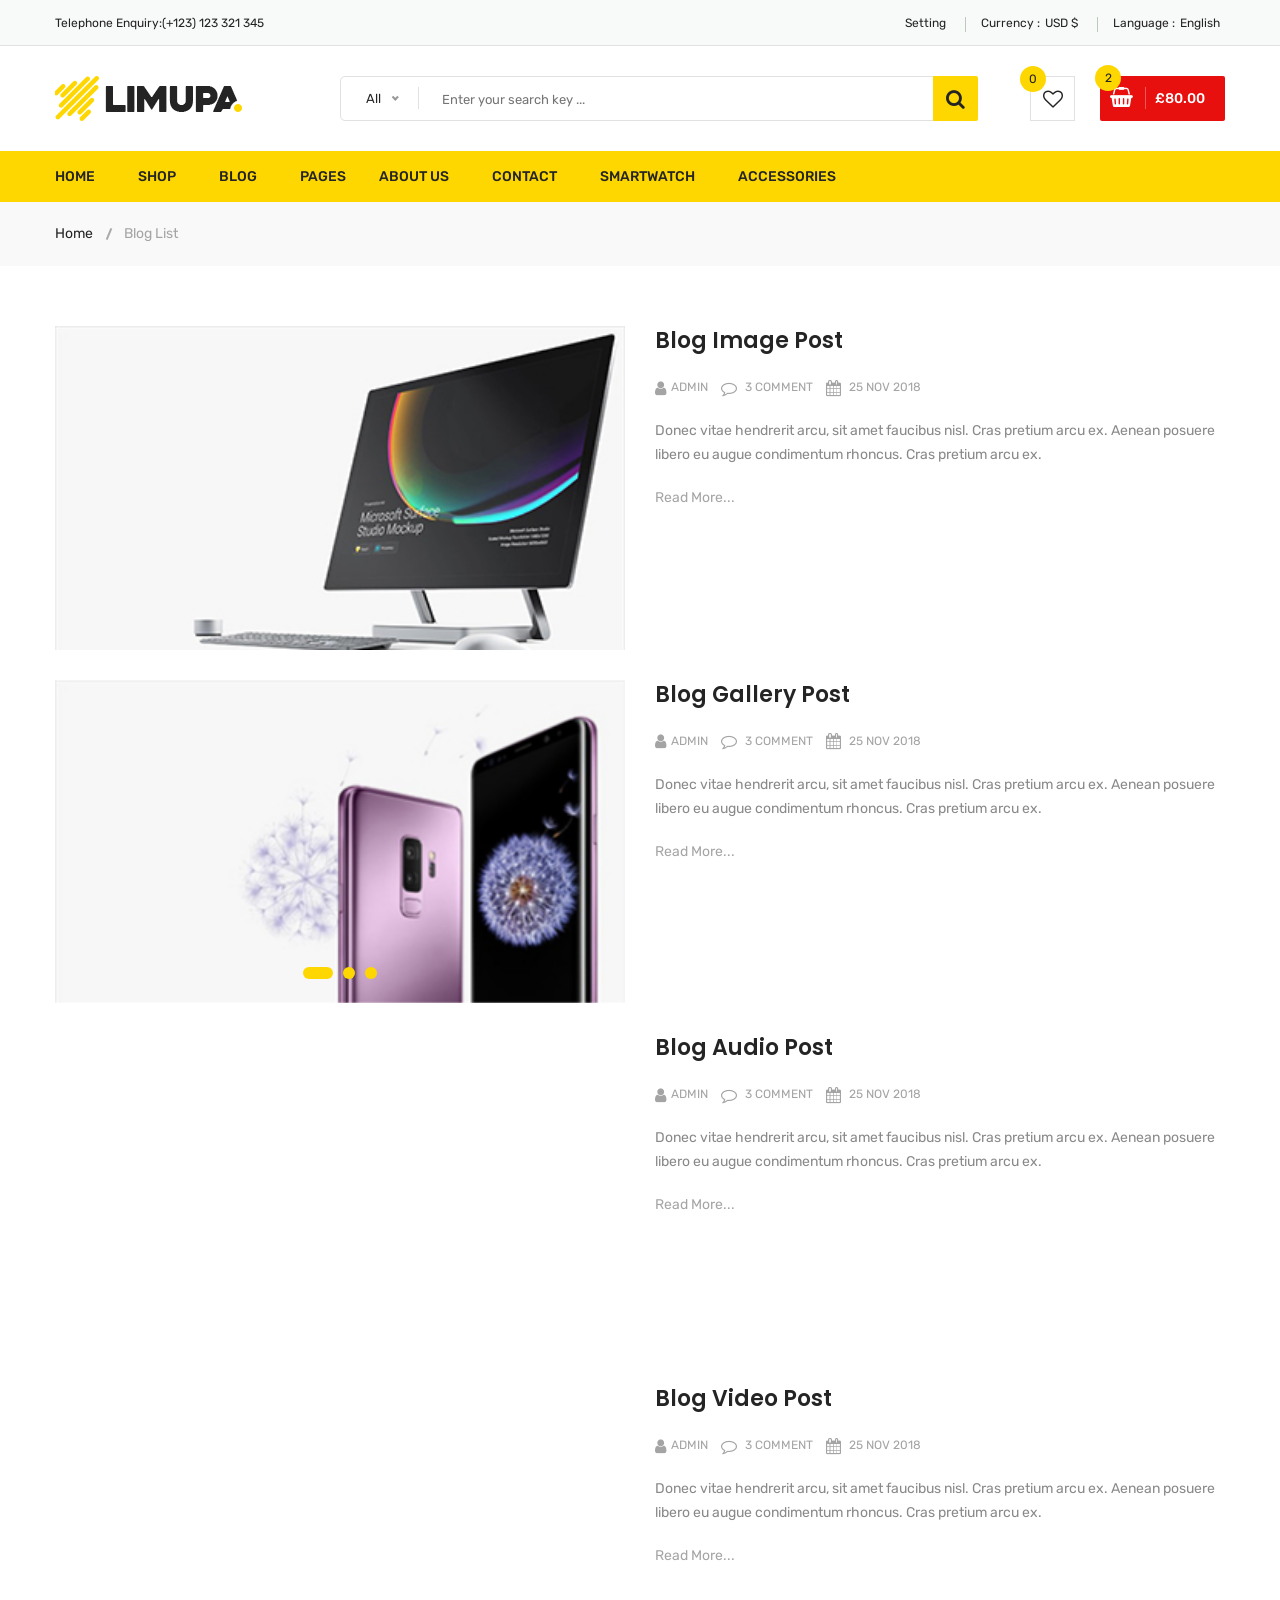
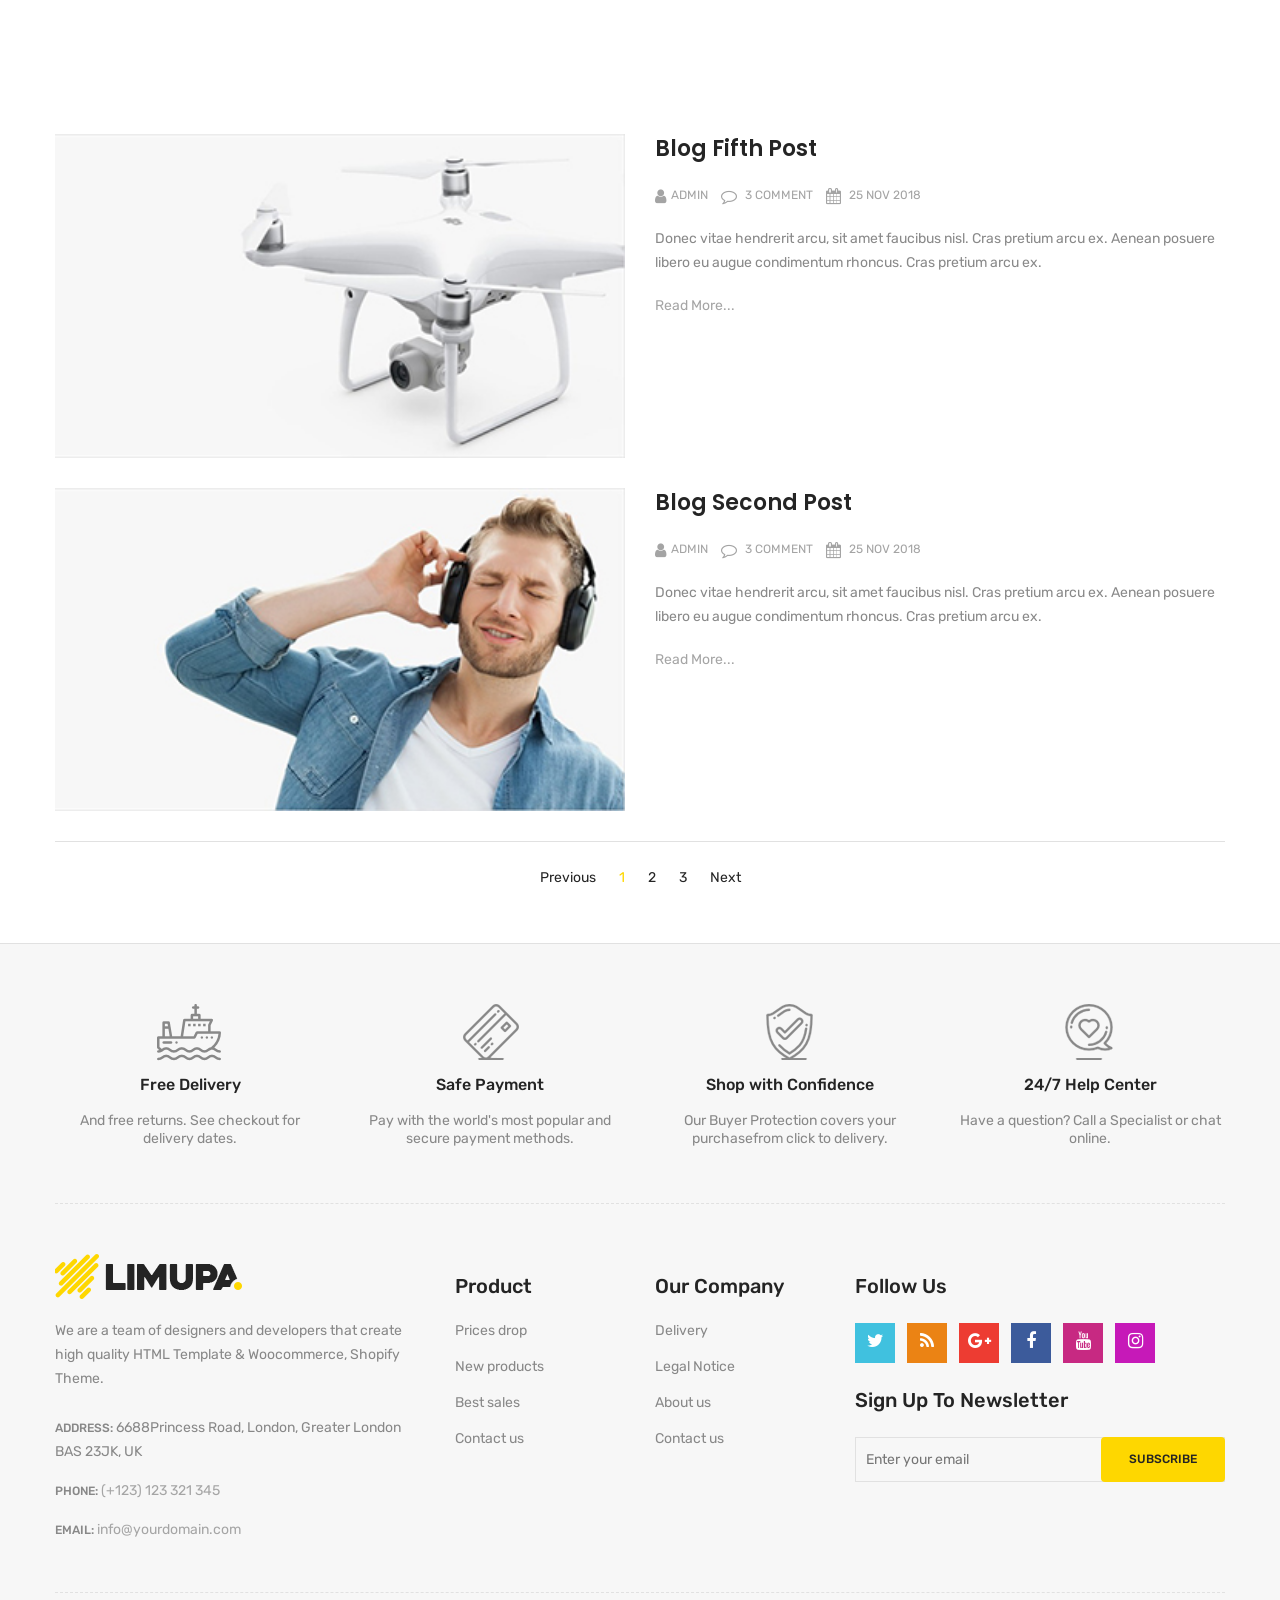
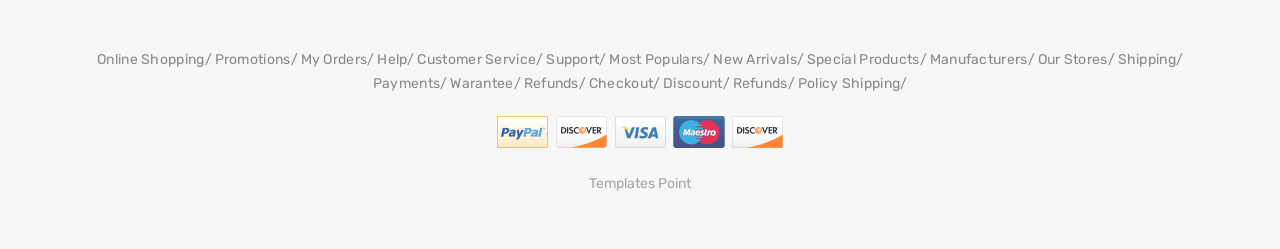
<file: public/view/layout/blog-list.html>
<!doctype html>
<html class="no-js" lang="zxx">
    
<!-- blog-list31:56-->
<head>
        <meta charset="utf-8">
        <meta http-equiv="x-ua-compatible" content="ie=edge">
        <title>Blog List || limupa - Digital Products Store eCommerce Bootstrap 4 Template</title>
        <meta name="description" content="">
        <meta name="viewport" content="width=device-width, initial-scale=1">
        <!-- Favicon -->
        <link rel="shortcut icon" type="image/x-icon" href="images/favicon.png">
        <!-- Material Design Iconic Font-V2.2.0 -->
        <link rel="stylesheet" href="css/material-design-iconic-font.min.css">
        <!-- Font Awesome -->
        <link rel="stylesheet" href="css/font-awesome.min.css">
        <!-- Font Awesome Stars-->
        <link rel="stylesheet" href="css/fontawesome-stars.css">
        <!-- Meanmenu CSS -->
        <link rel="stylesheet" href="css/meanmenu.css">
        <!-- owl carousel CSS -->
        <link rel="stylesheet" href="css/owl.carousel.min.css">
        <!-- Slick Carousel CSS -->
        <link rel="stylesheet" href="css/slick.css">
        <!-- Animate CSS -->
        <link rel="stylesheet" href="css/animate.css">
        <!-- Jquery-ui CSS -->
        <link rel="stylesheet" href="css/jquery-ui.min.css">
        <!-- Venobox CSS -->
        <link rel="stylesheet" href="css/venobox.css">
        <!-- Nice Select CSS -->
        <link rel="stylesheet" href="css/nice-select.css">
        <!-- Magnific Popup CSS -->
        <link rel="stylesheet" href="css/magnific-popup.css">
        <!-- Bootstrap V4.1.3 Fremwork CSS -->
        <link rel="stylesheet" href="css/bootstrap.min.css">
        <!-- Helper CSS -->
        <link rel="stylesheet" href="css/helper.css">
        <!-- Main Style CSS -->
        <link rel="stylesheet" href="style.css">
        <!-- Responsive CSS -->
        <link rel="stylesheet" href="css/responsive.css">
        <!-- Modernizr js -->
        <script src="js/vendor/modernizr-2.8.3.min.js"></script>
    </head>
    <body>
    <!--[if lt IE 8]>
		<p class="browserupgrade">You are using an <strong>outdated</strong> browser. Please <a href="http://browsehappy.com/">upgrade your browser</a> to improve your experience.</p>
	<![endif]-->
        <!-- Begin Body Wrapper -->
        <div class="body-wrapper">
            <!-- Begin Header Area -->
            <header>
                <!-- Begin Header Top Area -->
                <div class="header-top">
                    <div class="container">
                        <div class="row">
                            <!-- Begin Header Top Left Area -->
                            <div class="col-lg-3 col-md-4">
                                <div class="header-top-left">
                                    <ul class="phone-wrap">
                                        <li><span>Telephone Enquiry:</span><a href="#">(+123) 123 321 345</a></li>
                                    </ul>
                                </div>
                            </div>
                            <!-- Header Top Left Area End Here -->
                            <!-- Begin Header Top Right Area -->
                            <div class="col-lg-9 col-md-8">
                                <div class="header-top-right">
                                    <ul class="ht-menu">
                                        <!-- Begin Setting Area -->
                                        <li>
                                            <div class="ht-setting-trigger"><span>Setting</span></div>
                                            <div class="setting ht-setting">
                                                <ul class="ht-setting-list">
                                                    <li><a href="login-register.html">My Account</a></li>
                                                    <li><a href="checkout.html">Checkout</a></li>
                                                    <li><a href="login-register.html">Sign In</a></li>
                                                </ul>
                                            </div>
                                        </li>
                                        <!-- Setting Area End Here -->
                                        <!-- Begin Currency Area -->
                                        <li>
                                            <span class="currency-selector-wrapper">Currency :</span>
                                            <div class="ht-currency-trigger"><span>USD $</span></div>
                                            <div class="currency ht-currency">
                                                <ul class="ht-setting-list">
                                                    <li><a href="#">EUR €</a></li>
                                                    <li class="active"><a href="#">USD $</a></li>
                                                </ul>
                                            </div>
                                        </li>
                                        <!-- Currency Area End Here -->
                                        <!-- Begin Language Area -->
                                        <li>
                                            <span class="language-selector-wrapper">Language :</span>
                                            <div class="ht-language-trigger"><span>English</span></div>
                                            <div class="language ht-language">
                                                <ul class="ht-setting-list">
                                                    <li class="active"><a href="#"><img src="images/menu/flag-icon/1.jpg" alt="">English</a></li>
                                                    <li><a href="#"><img src="images/menu/flag-icon/2.jpg" alt="">Français</a></li>
                                                </ul>
                                            </div>
                                        </li>
                                        <!-- Language Area End Here -->
                                    </ul>
                                </div>
                            </div>
                            <!-- Header Top Right Area End Here -->
                        </div>
                    </div>
                </div>
                <!-- Header Top Area End Here -->
                <!-- Begin Header Middle Area -->
                <div class="header-middle pl-sm-0 pr-sm-0 pl-xs-0 pr-xs-0">
                    <div class="container">
                        <div class="row">
                            <!-- Begin Header Logo Area -->
                            <div class="col-lg-3">
                                <div class="logo pb-sm-30 pb-xs-30">
                                    <a href="index.html">
                                        <img src="images/menu/logo/1.jpg" alt="">
                                    </a>
                                </div>
                            </div>
                            <!-- Header Logo Area End Here -->
                            <!-- Begin Header Middle Right Area -->
                            <div class="col-lg-9 pl-0 ml-sm-15 ml-xs-15">
                                <!-- Begin Header Middle Searchbox Area -->
                                <form action="#" class="hm-searchbox">
                                    <select class="nice-select select-search-category">
                                        <option value="0">All</option>                         
                                        <option value="10">Laptops</option>                     
                                        <option value="17">- -  Prime Video</option>                    
                                        <option value="20">- - - -  All Videos</option>                     
                                        <option value="21">- - - -  Blouses</option>                        
                                        <option value="22">- - - -  Evening Dresses</option>                
                                        <option value="23">- - - -  Summer Dresses</option>                     
                                        <option value="24">- - - -  T-shirts</option>                       
                                        <option value="25">- - - -  Rent or Buy</option>                        
                                        <option value="26">- - - -  Your Watchlist</option>                     
                                        <option value="27">- - - -  Watch Anywhere</option>                     
                                        <option value="28">- - - -  Getting Started</option>         
                                        <option value="18">- - - -  Computers</option>                      
                                        <option value="29">- - - -  More to Explore</option>         
                                        <option value="30">- - - -  TV &amp; Video</option>                     
                                        <option value="31">- - - -  Audio &amp; Theater</option>               
                                        <option value="32">- - - -  Camera, Photo </option>
                                        <option value="33">- - - -  Cell Phones</option>                        
                                        <option value="34">- - - -  Headphones</option>                     
                                        <option value="35">- - - -  Video Games</option>                        
                                        <option value="36">- - - -  Wireless Speakers</option>            
                                        <option value="19">- - - -  Electronics</option>                        
                                        <option value="37">- - - -  Amazon Home</option>                        
                                        <option value="38">- - - -  Kitchen &amp; Dining</option>           
                                        <option value="39">- - - -  Furniture</option>                      
                                        <option value="40">- - - -  Bed &amp; Bath</option>                     
                                        <option value="41">- - - -  Appliances</option>                 
                                        <option value="11">TV &amp; Audio</option>                  
                                        <option value="42">- -  SamSung</option>                        
                                        <option value="45">- - - -  Office</option>                     
                                        <option value="47">- - - -  Gaming</option>                 
                                        <option value="48">- - - -  Chromebook</option>                     
                                        <option value="49">- - - -  Refurbished</option>                    
                                        <option value="50">- - - -  Touchscreen</option>                        
                                        <option value="51">- - - -  Ultrabooks</option>                     
                                        <option value="52">- - - -  Blouses</option>                        
                                        <option value="43">- -  Toshiba</option>                        
                                        <option value="53">- - - -  Hard Drives</option>                        
                                        <option value="54">- - - -  Graphic Cards</option>                      
                                        <option value="55">- - - -  Processors (CPU)</option>  
                                        <option value="56">- - - -  Memory</option>                     
                                        <option value="57">- - - -  Motherboards</option>                       
                                        <option value="58">- - - -  Fans &amp; Cooling</option> 
                                        <option value="59">- - - -  CD/DVD Drives</option>                      
                                        <option value="44">- -  Sony Bravia</option>                        
                                        <option value="60">- - - -  Sound Cards</option>                        
                                        <option value="61">- - - -  Cases &amp; Towers</option>   
                                        <option value="62">- - - -  Casual Dresses</option>                     
                                        <option value="63">- - - -  Evening Dresses</option>       
                                        <option value="64">- - - -  T-shirts</option>                       
                                        <option value="65">- - - -  Tops</option>                                 
                                        <option value="12">Smartphone</option>                  
                                        <option value="66">- -  Camera Accessories</option>                     
                                        <option value="68">- - - -  Octa Core</option>                      
                                        <option value="69">- - - -  Quad Core</option>                  
                                        <option value="70">- - - -  Dual Core</option>                      
                                        <option value="71">- - - -  7.0 Screen</option>                     
                                        <option value="72">- - - -  9.0 Screen</option>                     
                                        <option value="73">- - - -  Bags &amp; Cases</option>                   
                                        <option value="67">- -  Camcorders</option>                     
                                        <option value="74">- - - -  Batteries</option>                      
                                        <option value="75">- - - -  Microphones</option>                        
                                        <option value="76">- - - -  Stabilizers</option>                        
                                        <option value="77">- - - -  Video Tapes</option>                        
                                        <option value="78">- - - -  Memory Card Readers</option> 
                                        <option value="79">- - - -  Tripods</option>           
                                        <option value="13">Cameras</option>                          
                                        <option value="14">headphone</option>                                
                                        <option value="15">Smartwatch</option>                           
                                        <option value="16">Accessories</option>
                                    </select>
                                    <input type="text" placeholder="Enter your search key ...">
                                    <button class="li-btn" type="submit"><i class="fa fa-search"></i></button>
                                </form>
                                <!-- Header Middle Searchbox Area End Here -->
                                <!-- Begin Header Middle Right Area -->
                                <div class="header-middle-right">
                                    <ul class="hm-menu">
                                        <!-- Begin Header Middle Wishlist Area -->
                                        <li class="hm-wishlist">
                                            <a href="wishlist.html">
                                                <span class="cart-item-count wishlist-item-count">0</span>
                                                <i class="fa fa-heart-o"></i>
                                            </a>
                                        </li>
                                        <!-- Header Middle Wishlist Area End Here -->
                                        <!-- Begin Header Mini Cart Area -->
                                        <li class="hm-minicart">
                                            <div class="hm-minicart-trigger">
                                                <span class="item-icon"></span>
                                                <span class="item-text">£80.00
                                                    <span class="cart-item-count">2</span>
                                                </span>
                                            </div>
                                            <span></span>
                                            <div class="minicart">
                                                <ul class="minicart-product-list">
                                                    <li>
                                                        <a href="single-product.html" class="minicart-product-image">
                                                            <img src="images/product/small-size/5.jpg" alt="cart products">
                                                        </a>
                                                        <div class="minicart-product-details">
                                                            <h6><a href="single-product.html">Aenean eu tristique</a></h6>
                                                            <span>£40 x 1</span>
                                                        </div>
                                                        <button class="close" title="Remove">
                                                            <i class="fa fa-close"></i>
                                                        </button>
                                                    </li>
                                                    <li>
                                                        <a href="single-product.html" class="minicart-product-image">
                                                            <img src="images/product/small-size/6.jpg" alt="cart products">
                                                        </a>
                                                        <div class="minicart-product-details">
                                                            <h6><a href="single-product.html">Aenean eu tristique</a></h6>
                                                            <span>£40 x 1</span>
                                                        </div>
                                                        <button class="close" title="Remove">
                                                            <i class="fa fa-close"></i>
                                                        </button>
                                                    </li>
                                                </ul>
                                                <p class="minicart-total">SUBTOTAL: <span>£80.00</span></p>
                                                <div class="minicart-button">
                                                    <a href="shopping-cart.html" class="li-button li-button-fullwidth li-button-dark">
                                                        <span>View Full Cart</span>
                                                    </a>
                                                    <a href="checkout.html" class="li-button li-button-fullwidth">
                                                        <span>Checkout</span>
                                                    </a>
                                                </div>
                                            </div>
                                        </li>
                                        <!-- Header Mini Cart Area End Here -->
                                    </ul>
                                </div>
                                <!-- Header Middle Right Area End Here -->
                            </div>
                            <!-- Header Middle Right Area End Here -->
                        </div>
                    </div>
                </div>
                <!-- Header Middle Area End Here -->
                <!-- Begin Header Bottom Area -->
                <div class="header-bottom mb-0 header-sticky stick d-none d-lg-block d-xl-block">
                    <div class="container">
                        <div class="row">
                            <div class="col-lg-12">
                                <!-- Begin Header Bottom Menu Area -->
                                <div class="hb-menu">
                                    <nav>
                                        <ul>
                                            <li class="dropdown-holder"><a href="index.html">Home</a>
                                                <ul class="hb-dropdown">
                                                    <li><a href="index.html">Home One</a></li>
                                                    <li><a href="index-2.html">Home Two</a></li>
                                                    <li><a href="index-3.html">Home Three</a></li>
                                                    <li><a href="index-4.html">Home Four</a></li>
                                                </ul>
                                            </li>
                                            <li class="catmenu-dropdown megamenu-holder"><a href="shop-left-sidebar.html">Shop</a>
                                                <ul class="megamenu hb-megamenu">
                                                    <li><a href="shop-left-sidebar.html">Shop Page Layout</a>
                                                        <ul>
                                                            <li><a href="shop-3-column.html">Shop 3 Column</a></li>
                                                            <li><a href="shop-4-column.html">Shop 4 Column</a></li>
                                                            <li><a href="shop-left-sidebar.html">Shop Left Sidebar</a></li>
                                                            <li><a href="shop-right-sidebar.html">Shop Right Sidebar</a></li>
                                                            <li><a href="shop-list.html">Shop List</a></li>
                                                            <li><a href="shop-list-left-sidebar.html">Shop List Left Sidebar</a></li>
                                                            <li><a href="shop-list-right-sidebar.html">Shop List Right Sidebar</a></li>
                                                        </ul>
                                                    </li>
                                                    <li><a href="single-product-gallery-left.html">Single Product Style</a>
                                                        <ul>
                                                            <li><a href="single-product-carousel.html">Single Product Carousel</a></li>
                                                            <li><a href="single-product-gallery-left.html">Single Product Gallery Left</a></li>
                                                            <li><a href="single-product-gallery-right.html">Single Product Gallery Right</a></li>
                                                            <li><a href="single-product-tab-style-top.html">Single Product Tab Style Top</a></li>
                                                            <li><a href="single-product-tab-style-left.html">Single Product Tab Style Left</a></li>
                                                            <li><a href="single-product-tab-style-right.html">Single Product Tab Style Right</a></li>
                                                        </ul>
                                                    </li>
                                                    <li><a href="single-product.html">Single Products</a>
                                                        <ul>
                                                            <li><a href="single-product.html">Single Product</a></li>
                                                            <li><a href="single-product-sale.html">Single Product Sale</a></li>
                                                            <li><a href="single-product-group.html">Single Product Group</a></li>
                                                            <li><a href="single-product-normal.html">Single Product Normal</a></li>
                                                            <li><a href="single-product-affiliate.html">Single Product Affiliate</a></li>
                                                        </ul>
                                                    </li>
                                                </ul>
                                            </li>
                                            <li class="dropdown-holder"><a href="blog-left-sidebar.html">Blog</a>
                                                <ul class="hb-dropdown">
                                                    <li class="sub-dropdown-holder"><a href="blog-left-sidebar.html">Blog Grid View</a>
                                                        <ul class="hb-dropdown hb-sub-dropdown">
                                                            <li><a href="blog-2-column.html">Blog 2 Column</a></li>
                                                            <li><a href="blog-3-column.html">Blog 3 Column</a></li>
                                                            <li><a href="blog-left-sidebar.html">Grid Left Sidebar</a></li>
                                                            <li><a href="blog-right-sidebar.html">Grid Right Sidebar</a></li>
                                                        </ul>
                                                    </li>
                                                    <li class="sub-dropdown-holder"><a href="blog-list-left-sidebar.html">Blog List View</a>
                                                        <ul class="hb-dropdown hb-sub-dropdown">
                                                            <li><a href="blog-list.html">Blog List</a></li>
                                                            <li><a href="blog-list-left-sidebar.html">List Left Sidebar</a></li>
                                                            <li><a href="blog-list-right-sidebar.html">List Right Sidebar</a></li>
                                                        </ul>
                                                    </li>
                                                    <li class="sub-dropdown-holder"><a href="blog-details-left-sidebar.html">Blog Details</a>
                                                        <ul class="hb-dropdown hb-sub-dropdown">
                                                            <li><a href="blog-details-left-sidebar.html">Left Sidebar</a></li>
                                                            <li><a href="blog-details-right-sidebar.html">Right Sidebar</a></li>
                                                        </ul>
                                                    </li>
                                                    <li class="sub-dropdown-holder"><a href="blog-gallery-format.html">Blog Format</a>
                                                        <ul class="hb-dropdown hb-sub-dropdown">
                                                            <li><a href="blog-audio-format.html">Blog Audio Format</a></li>
                                                            <li><a href="blog-video-format.html">Blog Video Format</a></li>
                                                            <li><a href="blog-gallery-format.html">Blog Gallery Format</a></li>
                                                        </ul>
                                                    </li>
                                                </ul>
                                            </li>
                                            <li class="catmenu-dropdown megamenu-static-holder"><a href="index.html">Pages</a>
                                                <ul class="megamenu hb-megamenu">
                                                    <li><a href="blog-left-sidebar.html">Blog Layouts</a>
                                                        <ul>
                                                            <li><a href="blog-2-column.html">Blog 2 Column</a></li>
                                                            <li><a href="blog-3-column.html">Blog 3 Column</a></li>
                                                            <li><a href="blog-left-sidebar.html">Grid Left Sidebar</a></li>
                                                            <li><a href="blog-right-sidebar.html">Grid Right Sidebar</a></li>
                                                            <li class="active"><a href="blog-list.html">Blog List</a></li>
                                                            <li><a href="blog-list-left-sidebar.html">List Left Sidebar</a></li>
                                                            <li><a href="blog-list-right-sidebar.html">List Right Sidebar</a></li>
                                                        </ul>
                                                    </li>
                                                    <li><a href="blog-details-left-sidebar.html">Blog Details Pages</a>
                                                        <ul>
                                                            <li><a href="blog-details-left-sidebar.html">Left Sidebar</a></li>
                                                            <li><a href="blog-details-right-sidebar.html">Right Sidebar</a></li>
                                                            <li><a href="blog-audio-format.html">Blog Audio Format</a></li>
                                                            <li><a href="blog-video-format.html">Blog Video Format</a></li>
                                                            <li><a href="blog-gallery-format.html">Blog Gallery Format</a></li>
                                                        </ul>
                                                    </li>
                                                    <li><a href="index.html">Other Pages</a>
                                                        <ul>
                                                            <li><a href="login-register.html">My Account</a></li>
                                                            <li><a href="checkout.html">Checkout</a></li>
                                                            <li><a href="compare.html">Compare</a></li>
                                                            <li><a href="wishlist.html">Wishlist</a></li>
                                                            <li><a href="shopping-cart.html">Shopping Cart</a></li>
                                                        </ul>
                                                    </li>
                                                    <li><a href="index.html">Other Pages 2</a>
                                                        <ul>
                                                            <li><a href="contact.html">Contact</a></li>
                                                            <li><a href="about-us.html">About Us</a></li>
                                                            <li><a href="faq.html">FAQ</a></li>
                                                            <li><a href="404.html">404 Error</a></li>
                                                        </ul>
                                                    </li>
                                                </ul>
                                            </li>
                                            <li><a href="about-us.html">About Us</a></li>
                                            <li><a href="contact.html">Contact</a></li>
                                            <li><a href="shop-left-sidebar.html">Smartwatch</a></li>
                                            <li><a href="shop-left-sidebar.html">Accessories</a></li>
                                        </ul>
                                    </nav>
                                </div>
                                <!-- Header Bottom Menu Area End Here -->
                            </div>
                        </div>
                    </div>
                </div>
                <!-- Header Bottom Area End Here -->
                <!-- Begin Mobile Menu Area -->
                <div class="mobile-menu-area d-lg-none d-xl-none col-12">
                    <div class="container"> 
                        <div class="row">
                            <div class="mobile-menu">
                            </div>
                        </div>
                    </div>
                </div>
                <!-- Mobile Menu Area End Here -->
            </header>
            <!-- Header Area End Here -->
            <!-- Begin Li's Breadcrumb Area -->
            <div class="breadcrumb-area">
                <div class="container">
                    <div class="breadcrumb-content">
                        <ul>
                            <li><a href="index.html">Home</a></li>
                            <li class="active">Blog List</li>
                        </ul>
                    </div>
                </div>
            </div>
            <!-- Li's Breadcrumb Area End Here -->
            <!-- Begin Li's Main Blog Page Area -->
            <div class="li-main-blog-page pt-60 pb-55">
                <div class="container">
                    <div class="row">
                        <!-- Begin Li's Main Content Area -->
                        <div class="col-lg-12">
                            <div class="row li-main-content">
                                <div class="col-lg-12">
                                    <div class="li-blog-single-item pb-30">
                                        <div class="row">
                                            <div class="col-lg-6">
                                                <div class="li-blog-banner">
                                                    <a href="blog-details-left-sidebar.html"><img class="img-full" src="images/blog-banner/2.jpg" alt=""></a>
                                                </div>
                                            </div>
                                            <div class="col-lg-6">
                                                <div class="li-blog-content">
                                                    <div class="li-blog-details">
                                                        <h3 class="li-blog-heading pt-xs-25 pt-sm-25"><a href="blog-details-left-sidebar.html">blog image post</a></h3>
                                                        <div class="li-blog-meta">
                                                            <a class="author" href="#"><i class="fa fa-user"></i>Admin</a>
                                                            <a class="comment" href="#"><i class="fa fa-comment-o"></i> 3 comment</a>
                                                            <a class="post-time" href="#"><i class="fa fa-calendar"></i> 25 nov 2018</a>
                                                        </div>
                                                        <p>Donec vitae hendrerit arcu, sit amet faucibus nisl. Cras pretium arcu ex. Aenean posuere libero eu augue condimentum rhoncus. Cras pretium arcu ex.</p>
                                                        <a class="read-more" href="blog-details-left-sidebar.html">Read More...</a>
                                                    </div>
                                                </div>
                                            </div>
                                        </div>
                                    </div>
                                </div>
                                <div class="col-lg-12">
                                    <div class="li-blog-single-item pb-30">
                                        <div class="row">
                                            <div class="col-lg-6">
                                                <div class="li-blog-gallery-slider slick-dot-style">
                                                    <div class="li-blog-banner">
                                                        <a href="blog-details-left-sidebar.html"><img class="img-full" src="images/blog-banner/1.jpg" alt=""></a>
                                                    </div>
                                                    <div class="li-blog-banner">
                                                        <a href="blog-details-left-sidebar.html"><img class="img-full" src="images/blog-banner/2.jpg" alt=""></a>
                                                    </div>
                                                    <div class="li-blog-banner">
                                                        <a href="blog-details-left-sidebar.html"><img class="img-full" src="images/blog-banner/3.jpg" alt=""></a>
                                                    </div>
                                                </div>
                                            </div>
                                            <div class="col-lg-6">
                                                <div class="li-blog-content">
                                                    <div class="li-blog-details">
                                                        <h3 class="li-blog-heading pt-xs-25 pt-sm-25"><a href="blog-details-left-sidebar.html">blog gallery post</a></h3>
                                                        <div class="li-blog-meta">
                                                            <a class="author" href="#"><i class="fa fa-user"></i>Admin</a>
                                                            <a class="comment" href="#"><i class="fa fa-comment-o"></i> 3 comment</a>
                                                            <a class="post-time" href="#"><i class="fa fa-calendar"></i> 25 nov 2018</a>
                                                        </div>
                                                        <p>Donec vitae hendrerit arcu, sit amet faucibus nisl. Cras pretium arcu ex. Aenean posuere libero eu augue condimentum rhoncus. Cras pretium arcu ex.</p>
                                                        <a class="read-more" href="blog-details-left-sidebar.html">Read More...</a>
                                                    </div>
                                                </div>
                                            </div>
                                        </div>
                                    </div>
                                </div>
                                <div class="col-lg-12">
                                    <div class="li-blog-single-item pb-30">
                                        <div class="row">
                                            <div class="col-lg-6">
                                                <div class="li-blog-banner embed-responsive embed-responsive-16by9">
                                                    <iframe src="https://w.soundcloud.com/player/?url=https%3A//api.soundcloud.com/tracks/300107209&amp;color=%23ff5500&amp;auto_play=false&amp;hide_related=false&amp;show_comments=true&amp;show_user=true&amp;show_reposts=false&amp;show_teaser=true&amp;visual=true"></iframe>
                                                </div>
                                            </div>
                                            <div class="col-lg-6">
                                                <div class="li-blog-content">
                                                    <div class="li-blog-details">
                                                        <h3 class="li-blog-heading pt-xs-25 pt-sm-25"><a href="blog-details-left-sidebar.html">blog audio post</a></h3>
                                                        <div class="li-blog-meta">
                                                            <a class="author" href="#"><i class="fa fa-user"></i>Admin</a>
                                                            <a class="comment" href="#"><i class="fa fa-comment-o"></i> 3 comment</a>
                                                            <a class="post-time" href="#"><i class="fa fa-calendar"></i> 25 nov 2018</a>
                                                        </div>
                                                        <p>Donec vitae hendrerit arcu, sit amet faucibus nisl. Cras pretium arcu ex. Aenean posuere libero eu augue condimentum rhoncus. Cras pretium arcu ex.</p>
                                                        <a class="read-more" href="blog-details-left-sidebar.html">Read More...</a>
                                                    </div>
                                                </div>
                                            </div>
                                        </div>
                                    </div>
                                </div>
                                <div class="col-lg-12">
                                    <div class="li-blog-single-item pb-30">
                                        <div class="row">
                                            <div class="col-lg-6">
                                                <div class="li-blog-banner embed-responsive embed-responsive-16by9">
                                                    <iframe src="https://www.youtube.com/embed/DR2c266yWEA" allow="autoplay; encrypted-media" allowfullscreen></iframe>
                                                </div>
                                            </div>
                                            <div class="col-lg-6">
                                                <div class="li-blog-content">
                                                    <div class="li-blog-details">
                                                        <h3 class="li-blog-heading pt-xs-25 pt-sm-25"><a href="blog-details-left-sidebar.html">blog video post</a></h3>
                                                        <div class="li-blog-meta">
                                                            <a class="author" href="#"><i class="fa fa-user"></i>Admin</a>
                                                            <a class="comment" href="#"><i class="fa fa-comment-o"></i> 3 comment</a>
                                                            <a class="post-time" href="#"><i class="fa fa-calendar"></i> 25 nov 2018</a>
                                                        </div>
                                                        <p>Donec vitae hendrerit arcu, sit amet faucibus nisl. Cras pretium arcu ex. Aenean posuere libero eu augue condimentum rhoncus. Cras pretium arcu ex.</p>
                                                        <a class="read-more" href="blog-details-left-sidebar.html">Read More...</a>
                                                    </div>
                                                </div>
                                            </div>
                                        </div>
                                    </div>
                                </div>
                                <div class="col-lg-12">
                                    <div class="li-blog-single-item pb-30">
                                        <div class="row">
                                            <div class="col-lg-6">
                                                <div class="li-blog-banner">
                                                    <a href="blog-details-left-sidebar.html"><img class="img-full" src="images/blog-banner/5.jpg" alt=""></a>
                                                </div>
                                            </div>
                                            <div class="col-lg-6">
                                                <div class="li-blog-content">
                                                    <div class="li-blog-details">
                                                        <h3 class="li-blog-heading pt-xs-25 pt-sm-25"><a href="blog-details-left-sidebar.html">blog fifth post</a></h3>
                                                        <div class="li-blog-meta">
                                                            <a class="author" href="#"><i class="fa fa-user"></i>Admin</a>
                                                            <a class="comment" href="#"><i class="fa fa-comment-o"></i> 3 comment</a>
                                                            <a class="post-time" href="#"><i class="fa fa-calendar"></i> 25 nov 2018</a>
                                                        </div>
                                                        <p>Donec vitae hendrerit arcu, sit amet faucibus nisl. Cras pretium arcu ex. Aenean posuere libero eu augue condimentum rhoncus. Cras pretium arcu ex.</p>
                                                        <a class="read-more" href="blog-details-left-sidebar.html">Read More...</a>
                                                    </div>
                                                </div>
                                            </div>
                                        </div>
                                    </div>
                                </div>
                                <div class="col-lg-12">
                                    <div class="li-blog-single-item mb-30">
                                        <div class="row">
                                            <div class="col-lg-6">
                                                <div class="li-blog-banner">
                                                    <a href="blog-details-left-sidebar.html"><img class="img-full" src="images/blog-banner/6.jpg" alt=""></a>
                                                </div>
                                            </div>
                                            <div class="col-lg-6">
                                                <div class="li-blog-content">
                                                    <div class="li-blog-details">
                                                        <h3 class="li-blog-heading pt-xs-25 pt-sm-25"><a href="blog-details-left-sidebar.html">blog second post</a></h3>
                                                        <div class="li-blog-meta">
                                                            <a class="author" href="#"><i class="fa fa-user"></i>Admin</a>
                                                            <a class="comment" href="#"><i class="fa fa-comment-o"></i> 3 comment</a>
                                                            <a class="post-time" href="#"><i class="fa fa-calendar"></i> 25 nov 2018</a>
                                                        </div>
                                                        <p>Donec vitae hendrerit arcu, sit amet faucibus nisl. Cras pretium arcu ex. Aenean posuere libero eu augue condimentum rhoncus. Cras pretium arcu ex.</p>
                                                        <a class="read-more" href="blog-details-left-sidebar.html">Read More...</a>
                                                    </div>
                                                </div>
                                            </div>
                                        </div>
                                    </div>
                                </div>
                                <!-- Begin Li's Pagination Area -->
                                <div class="col-lg-12">
                                    <div class="li-paginatoin-area text-center pt-25">
                                        <div class="row">
                                            <div class="col-lg-12">
                                                <ul class="li-pagination-box">
                                                    <li><a class="Previous" href="#">Previous</a></li>
                                                    <li class="active"><a href="#">1</a></li>
                                                    <li><a href="#">2</a></li>
                                                    <li><a href="#">3</a></li>
                                                    <li><a class="Next" href="#">Next</a></li>
                                                </ul>
                                            </div>
                                        </div>
                                    </div>
                                </div>
                                <!-- Li's Pagination End Here Area -->
                            </div>
                        </div>
                        <!-- Li's Main Content Area End Here -->
                    </div>
                </div>
            </div>
            <!-- Li's Main Blog Page Area End Here -->
            <!-- Begin Footer Area -->
            <div class="footer">
                <!-- Begin Footer Static Top Area -->
                <div class="footer-static-top">
                    <div class="container">
                        <!-- Begin Footer Shipping Area -->
                        <div class="footer-shipping pt-60 pb-55 pb-xs-25">
                            <div class="row">
                                <!-- Begin Li's Shipping Inner Box Area -->
                                <div class="col-lg-3 col-md-6 col-sm-6 pb-sm-55 pb-xs-55">
                                    <div class="li-shipping-inner-box">
                                        <div class="shipping-icon">
                                            <img src="images/shipping-icon/1.png" alt="Shipping Icon">
                                        </div>
                                        <div class="shipping-text">
                                            <h2>Free Delivery</h2>
                                            <p>And free returns. See checkout for delivery dates.</p>
                                        </div>
                                    </div>
                                </div>
                                <!-- Li's Shipping Inner Box Area End Here -->
                                <!-- Begin Li's Shipping Inner Box Area -->
                                <div class="col-lg-3 col-md-6 col-sm-6 pb-sm-55 pb-xs-55">
                                    <div class="li-shipping-inner-box">
                                        <div class="shipping-icon">
                                            <img src="images/shipping-icon/2.png" alt="Shipping Icon">
                                        </div>
                                        <div class="shipping-text">
                                            <h2>Safe Payment</h2>
                                            <p>Pay with the world's most popular and secure payment methods.</p>
                                        </div>
                                    </div>
                                </div>
                                <!-- Li's Shipping Inner Box Area End Here -->
                                <!-- Begin Li's Shipping Inner Box Area -->
                                <div class="col-lg-3 col-md-6 col-sm-6 pb-xs-30">
                                    <div class="li-shipping-inner-box">
                                        <div class="shipping-icon">
                                            <img src="images/shipping-icon/3.png" alt="Shipping Icon">
                                        </div>
                                        <div class="shipping-text">
                                            <h2>Shop with Confidence</h2>
                                            <p>Our Buyer Protection covers your purchasefrom click to delivery.</p>
                                        </div>
                                    </div>
                                </div>
                                <!-- Li's Shipping Inner Box Area End Here -->
                                <!-- Begin Li's Shipping Inner Box Area -->
                                <div class="col-lg-3 col-md-6 col-sm-6 pb-xs-30">
                                    <div class="li-shipping-inner-box">
                                        <div class="shipping-icon">
                                            <img src="images/shipping-icon/4.png" alt="Shipping Icon">
                                        </div>
                                        <div class="shipping-text">
                                            <h2>24/7 Help Center</h2>
                                            <p>Have a question? Call a Specialist or chat online.</p>
                                        </div>
                                    </div>
                                </div>
                                <!-- Li's Shipping Inner Box Area End Here -->
                            </div>
                        </div>
                        <!-- Footer Shipping Area End Here -->
                    </div>
                </div>
                <!-- Footer Static Top Area End Here -->
                <!-- Begin Footer Static Middle Area -->
                <div class="footer-static-middle">
                    <div class="container">
                        <div class="footer-logo-wrap pt-50 pb-35">
                            <div class="row">
                                <!-- Begin Footer Logo Area -->
                                <div class="col-lg-4 col-md-6">
                                    <div class="footer-logo">
                                        <img src="images/menu/logo/1.jpg" alt="Footer Logo">
                                        <p class="info">
                                            We are a team of designers and developers that create high quality HTML Template & Woocommerce, Shopify Theme.
                                        </p>
                                    </div>
                                    <ul class="des">
                                        <li>
                                            <span>Address: </span>
                                            6688Princess Road, London, Greater London BAS 23JK, UK
                                        </li>
                                        <li>
                                            <span>Phone: </span>
                                            <a href="#">(+123) 123 321 345</a>
                                        </li>
                                        <li>
                                            <span>Email: </span>
                                            <a href="mailto://info@yourdomain.com">info@yourdomain.com</a>
                                        </li>
                                    </ul>
                                </div>
                                <!-- Footer Logo Area End Here -->
                                <!-- Begin Footer Block Area -->
                                <div class="col-lg-2 col-md-3 col-sm-6">
                                    <div class="footer-block">
                                        <h3 class="footer-block-title">Product</h3>
                                        <ul>
                                            <li><a href="#">Prices drop</a></li>
                                            <li><a href="#">New products</a></li>
                                            <li><a href="#">Best sales</a></li>
                                            <li><a href="#">Contact us</a></li>
                                        </ul>
                                    </div>
                                </div>
                                <!-- Footer Block Area End Here -->
                                <!-- Begin Footer Block Area -->
                                <div class="col-lg-2 col-md-3 col-sm-6">
                                    <div class="footer-block">
                                        <h3 class="footer-block-title">Our company</h3>
                                        <ul>
                                            <li><a href="#">Delivery</a></li>
                                            <li><a href="#">Legal Notice</a></li>
                                            <li><a href="#">About us</a></li>
                                            <li><a href="#">Contact us</a></li>
                                        </ul>
                                    </div>
                                </div>
                                <!-- Footer Block Area End Here -->
                                <!-- Begin Footer Block Area -->
                                <div class="col-lg-4">
                                    <div class="footer-block">
                                        <h3 class="footer-block-title">Follow Us</h3>
                                        <ul class="social-link">
                                            <li class="twitter">
                                                <a href="https://twitter.com/" data-toggle="tooltip" target="_blank" title="Twitter">
                                                    <i class="fa fa-twitter"></i>
                                                </a>
                                            </li>
                                            <li class="rss">
                                                <a href="https://rss.com/" data-toggle="tooltip" target="_blank" title="RSS">
                                                    <i class="fa fa-rss"></i>
                                                </a>
                                            </li>
                                            <li class="google-plus">
                                                <a href="https://www.plus.google.com/discover" data-toggle="tooltip" target="_blank" title="Google Plus">
                                                    <i class="fa fa-google-plus"></i>
                                                </a>
                                            </li>
                                            <li class="facebook">
                                                <a href="https://www.facebook.com/" data-toggle="tooltip" target="_blank" title="Facebook">
                                                    <i class="fa fa-facebook"></i>
                                                </a>
                                            </li>
                                            <li class="youtube">
                                                <a href="https://www.youtube.com/" data-toggle="tooltip" target="_blank" title="Youtube">
                                                    <i class="fa fa-youtube"></i>
                                                </a>
                                            </li>
                                            <li class="instagram">
                                                <a href="https://www.instagram.com/" data-toggle="tooltip" target="_blank" title="Instagram">
                                                    <i class="fa fa-instagram"></i>
                                                </a>
                                            </li>
                                        </ul>
                                    </div>
                                    <!-- Begin Footer Newsletter Area -->
                                    <div class="footer-newsletter">
                                        <h4>Sign up to newsletter</h4>
                                        <form action="#" method="post" id="mc-embedded-subscribe-form" name="mc-embedded-subscribe-form" class="footer-subscribe-form validate" target="_blank" novalidate>
                                           <div id="mc_embed_signup_scroll">
                                              <div id="mc-form" class="mc-form subscribe-form form-group" >
                                                <input id="mc-email" type="email" autocomplete="off" placeholder="Enter your email" />
                                                <button  class="btn" id="mc-submit">Subscribe</button>
                                              </div>
                                           </div>
                                        </form>
                                    </div>
                                    <!-- Footer Newsletter Area End Here -->
                                </div>
                                <!-- Footer Block Area End Here -->
                            </div>
                        </div>
                    </div>
                </div>
                <!-- Footer Static Middle Area End Here -->
                <!-- Begin Footer Static Bottom Area -->
                <div class="footer-static-bottom pt-55 pb-55">
                    <div class="container">
                        <div class="row">
                            <div class="col-lg-12">
                                <!-- Begin Footer Links Area -->
                                <div class="footer-links">
                                    <ul>
                                        <li><a href="#">Online Shopping</a></li>
                                        <li><a href="#">Promotions</a></li>
                                        <li><a href="#">My Orders</a></li>
                                        <li><a href="#">Help</a></li>
                                        <li><a href="#">Customer Service</a></li>
                                        <li><a href="#">Support</a></li>
                                        <li><a href="#">Most Populars</a></li>
                                        <li><a href="#">New Arrivals</a></li>
                                        <li><a href="#">Special Products</a></li>
                                        <li><a href="#">Manufacturers</a></li>
                                        <li><a href="#">Our Stores</a></li>
                                        <li><a href="#">Shipping</a></li>
                                        <li><a href="#">Payments</a></li>
                                        <li><a href="#">Warantee</a></li>
                                        <li><a href="#">Refunds</a></li>
                                        <li><a href="#">Checkout</a></li>
                                        <li><a href="#">Discount</a></li>
                                        <li><a href="#">Refunds</a></li>
                                        <li><a href="#">Policy Shipping</a></li>
                                    </ul>
                                </div>
                                <!-- Footer Links Area End Here -->
                                <!-- Begin Footer Payment Area -->
                                <div class="copyright text-center">
                                    <a href="#">
                                        <img src="images/payment/1.png" alt="">
                                    </a>
                                </div>
                                <!-- Footer Payment Area End Here -->
                                <!-- Begin Copyright Area -->
                                <div class="copyright text-center pt-25">
                                    <span><a href="https://www.templatespoint.net" target="_blank">Templates Point</a></span>
                                </div>
                                <!-- Copyright Area End Here -->
                            </div>
                        </div>
                    </div>
                </div>
                <!-- Footer Static Bottom Area End Here -->
            </div>
            <!-- Footer Area End Here -->
        </div>
        <!-- Body Wrapper End Here -->
        <!-- jQuery-V1.12.4 -->
        <script src="js/vendor/jquery-1.12.4.min.js"></script>
        <!-- Popper js -->
        <script src="js/vendor/popper.min.js"></script>
        <!-- Bootstrap V4.1.3 Fremwork js -->
        <script src="js/bootstrap.min.js"></script>
        <!-- Ajax Mail js -->
        <script src="js/ajax-mail.js"></script>
        <!-- Meanmenu js -->
        <script src="js/jquery.meanmenu.min.js"></script>
        <!-- Wow.min js -->
        <script src="js/wow.min.js"></script>
        <!-- Slick Carousel js -->
        <script src="js/slick.min.js"></script>
        <!-- Owl Carousel-2 js -->
        <script src="js/owl.carousel.min.js"></script>
        <!-- Magnific popup js -->
        <script src="js/jquery.magnific-popup.min.js"></script>
        <!-- Isotope js -->
        <script src="js/isotope.pkgd.min.js"></script>
        <!-- Imagesloaded js -->
        <script src="js/imagesloaded.pkgd.min.js"></script>
        <!-- Mixitup js -->
        <script src="js/jquery.mixitup.min.js"></script>
        <!-- Countdown -->
        <script src="js/jquery.countdown.min.js"></script>
        <!-- Counterup -->
        <script src="js/jquery.counterup.min.js"></script>
        <!-- Waypoints -->
        <script src="js/waypoints.min.js"></script>
        <!-- Barrating -->
        <script src="js/jquery.barrating.min.js"></script>
        <!-- Jquery-ui -->
        <script src="js/jquery-ui.min.js"></script>
        <!-- Venobox -->
        <script src="js/venobox.min.js"></script>
        <!-- Nice Select js -->
        <script src="js/jquery.nice-select.min.js"></script>
        <!-- ScrollUp js -->
        <script src="js/scrollUp.min.js"></script>
        <!-- Main/Activator js -->
        <script src="js/main.js"></script>
    </body>

<!-- blog-list31:56-->
</html>
</file>
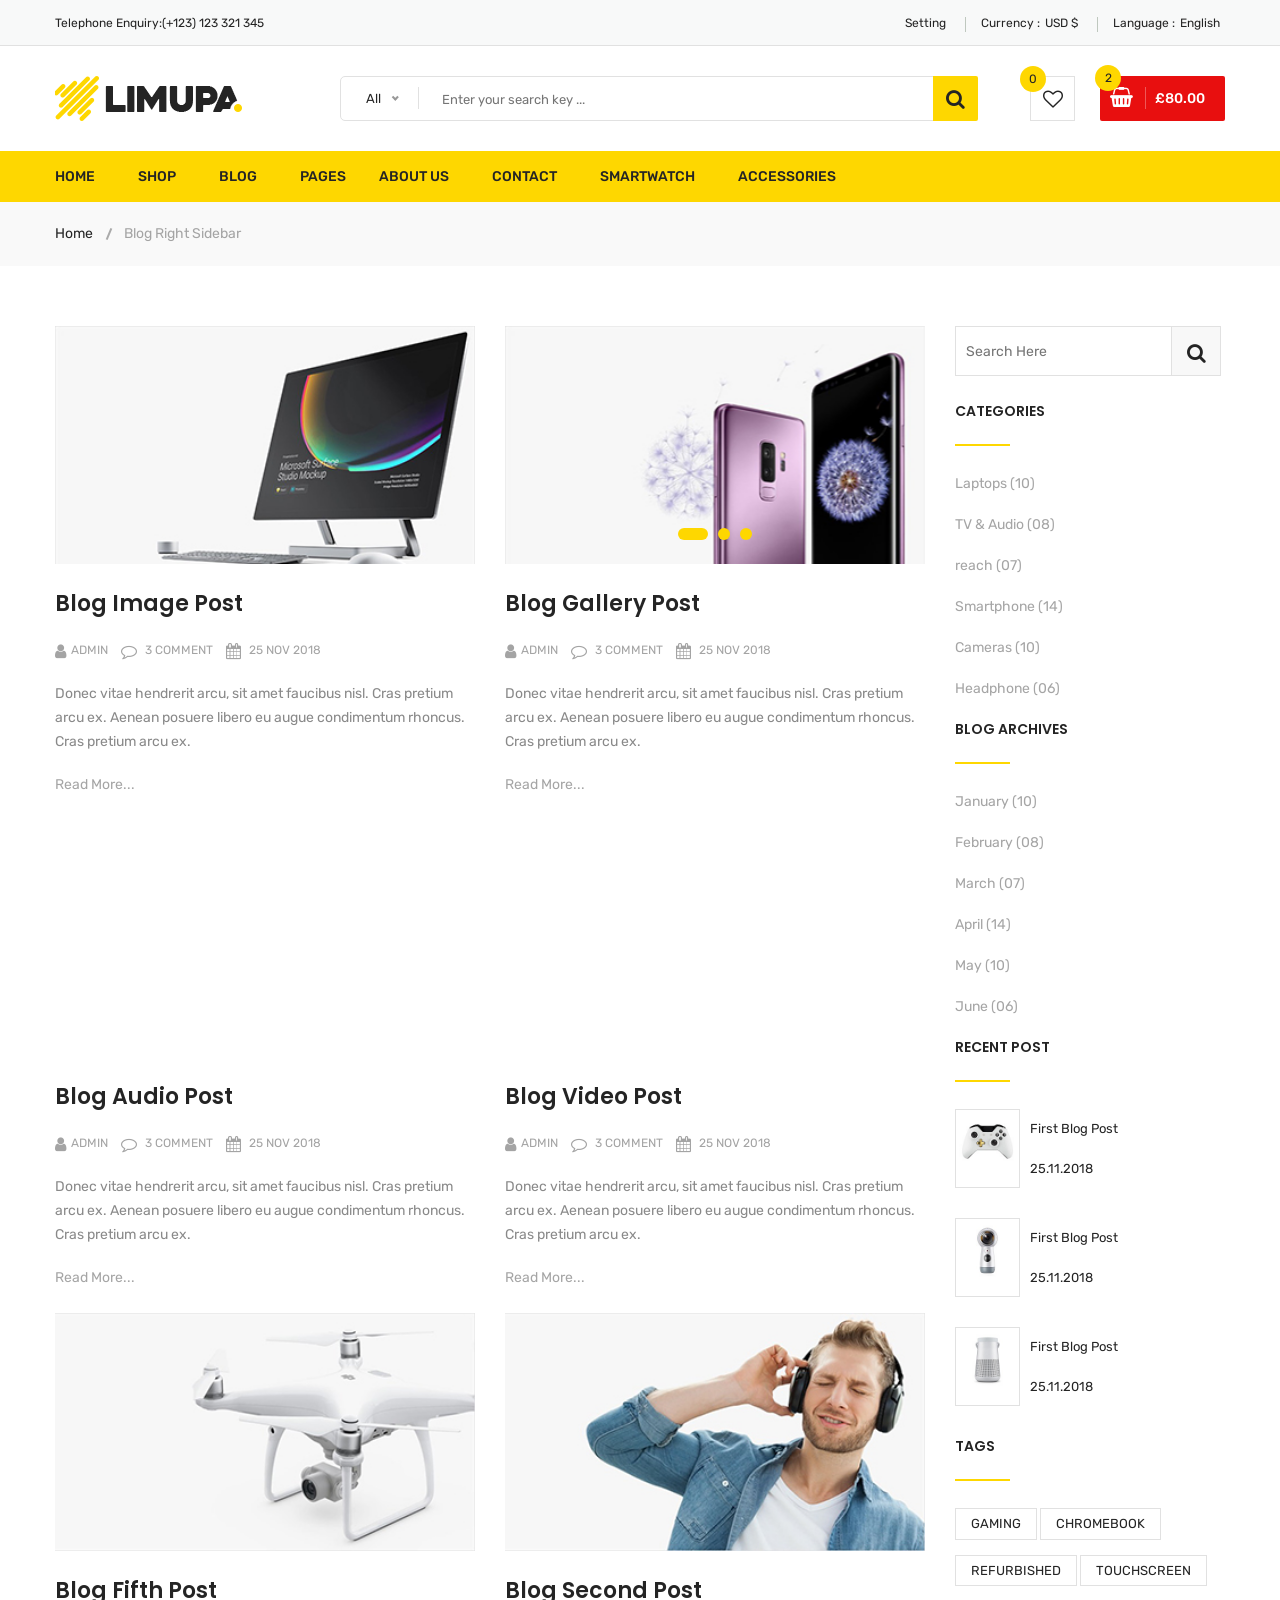
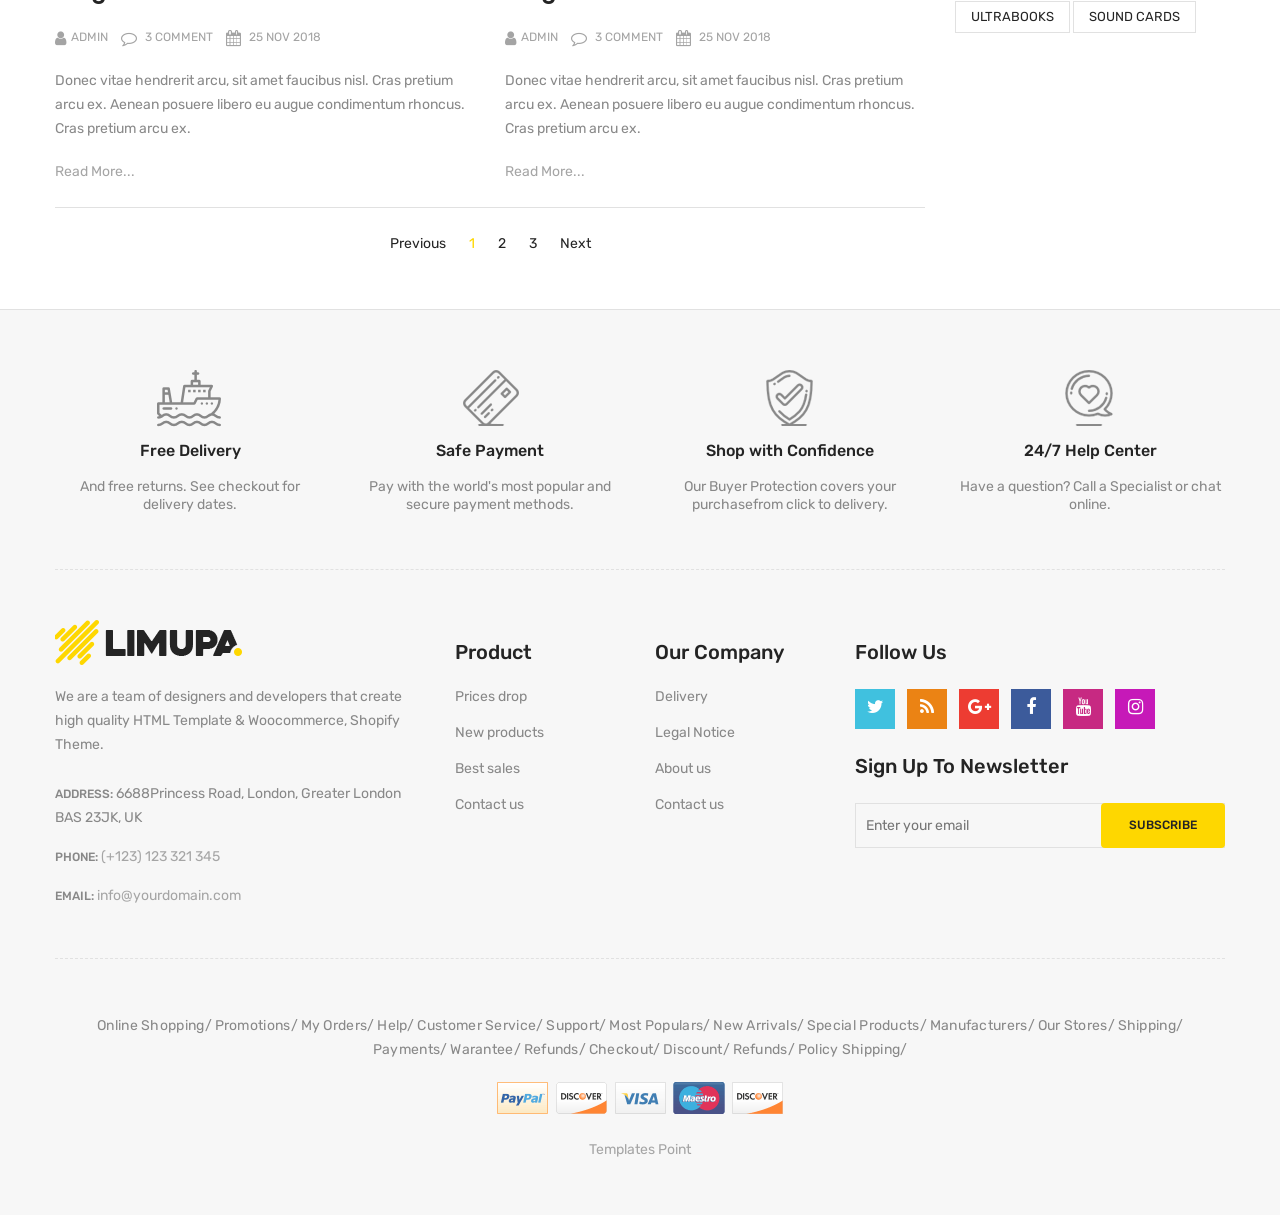
<file: public/view/layout/blog-right-sidebar.html>
<!doctype html>
<html class="no-js" lang="zxx">
    
<!-- blog-right-sidebar31:55-->
<head>
        <meta charset="utf-8">
        <meta http-equiv="x-ua-compatible" content="ie=edge">
        <title>Blog Right Sidebar || limupa - Digital Products Store eCommerce Bootstrap 4 Template</title>
        <meta name="description" content="">
        <meta name="viewport" content="width=device-width, initial-scale=1">
        <!-- Favicon -->
        <link rel="shortcut icon" type="image/x-icon" href="images/favicon.png">
        <!-- Material Design Iconic Font-V2.2.0 -->
        <link rel="stylesheet" href="css/material-design-iconic-font.min.css">
        <!-- Font Awesome -->
        <link rel="stylesheet" href="css/font-awesome.min.css">
        <!-- Font Awesome Stars-->
        <link rel="stylesheet" href="css/fontawesome-stars.css">
        <!-- Meanmenu CSS -->
        <link rel="stylesheet" href="css/meanmenu.css">
        <!-- owl carousel CSS -->
        <link rel="stylesheet" href="css/owl.carousel.min.css">
        <!-- Slick Carousel CSS -->
        <link rel="stylesheet" href="css/slick.css">
        <!-- Animate CSS -->
        <link rel="stylesheet" href="css/animate.css">
        <!-- Jquery-ui CSS -->
        <link rel="stylesheet" href="css/jquery-ui.min.css">
        <!-- Venobox CSS -->
        <link rel="stylesheet" href="css/venobox.css">
        <!-- Nice Select CSS -->
        <link rel="stylesheet" href="css/nice-select.css">
        <!-- Magnific Popup CSS -->
        <link rel="stylesheet" href="css/magnific-popup.css">
        <!-- Bootstrap V4.1.3 Fremwork CSS -->
        <link rel="stylesheet" href="css/bootstrap.min.css">
        <!-- Helper CSS -->
        <link rel="stylesheet" href="css/helper.css">
        <!-- Main Style CSS -->
        <link rel="stylesheet" href="style.css">
        <!-- Responsive CSS -->
        <link rel="stylesheet" href="css/responsive.css">
        <!-- Modernizr js -->
        <script src="js/vendor/modernizr-2.8.3.min.js"></script>
    </head>
    <body>
    <!--[if lt IE 8]>
		<p class="browserupgrade">You are using an <strong>outdated</strong> browser. Please <a href="http://browsehappy.com/">upgrade your browser</a> to improve your experience.</p>
	<![endif]-->
        <!-- Begin Body Wrapper -->
        <div class="body-wrapper">
            <!-- Begin Header Area -->
            <header>
                <!-- Begin Header Top Area -->
                <div class="header-top">
                    <div class="container">
                        <div class="row">
                            <!-- Begin Header Top Left Area -->
                            <div class="col-lg-3 col-md-4">
                                <div class="header-top-left">
                                    <ul class="phone-wrap">
                                        <li><span>Telephone Enquiry:</span><a href="#">(+123) 123 321 345</a></li>
                                    </ul>
                                </div>
                            </div>
                            <!-- Header Top Left Area End Here -->
                            <!-- Begin Header Top Right Area -->
                            <div class="col-lg-9 col-md-8">
                                <div class="header-top-right">
                                    <ul class="ht-menu">
                                        <!-- Begin Setting Area -->
                                        <li>
                                            <div class="ht-setting-trigger"><span>Setting</span></div>
                                            <div class="setting ht-setting">
                                                <ul class="ht-setting-list">
                                                    <li><a href="login-register.html">My Account</a></li>
                                                    <li><a href="checkout.html">Checkout</a></li>
                                                    <li><a href="login-register.html">Sign In</a></li>
                                                </ul>
                                            </div>
                                        </li>
                                        <!-- Setting Area End Here -->
                                        <!-- Begin Currency Area -->
                                        <li>
                                            <span class="currency-selector-wrapper">Currency :</span>
                                            <div class="ht-currency-trigger"><span>USD $</span></div>
                                            <div class="currency ht-currency">
                                                <ul class="ht-setting-list">
                                                    <li><a href="#">EUR €</a></li>
                                                    <li class="active"><a href="#">USD $</a></li>
                                                </ul>
                                            </div>
                                        </li>
                                        <!-- Currency Area End Here -->
                                        <!-- Begin Language Area -->
                                        <li>
                                            <span class="language-selector-wrapper">Language :</span>
                                            <div class="ht-language-trigger"><span>English</span></div>
                                            <div class="language ht-language">
                                                <ul class="ht-setting-list">
                                                    <li class="active"><a href="#"><img src="images/menu/flag-icon/1.jpg" alt="">English</a></li>
                                                    <li><a href="#"><img src="images/menu/flag-icon/2.jpg" alt="">Français</a></li>
                                                </ul>
                                            </div>
                                        </li>
                                        <!-- Language Area End Here -->
                                    </ul>
                                </div>
                            </div>
                            <!-- Header Top Right Area End Here -->
                        </div>
                    </div>
                </div>
                <!-- Header Top Area End Here -->
                <!-- Begin Header Middle Area -->
                <div class="header-middle pl-sm-0 pr-sm-0 pl-xs-0 pr-xs-0">
                    <div class="container">
                        <div class="row">
                            <!-- Begin Header Logo Area -->
                            <div class="col-lg-3">
                                <div class="logo pb-sm-30 pb-xs-30">
                                    <a href="index.html">
                                        <img src="images/menu/logo/1.jpg" alt="">
                                    </a>
                                </div>
                            </div>
                            <!-- Header Logo Area End Here -->
                            <!-- Begin Header Middle Right Area -->
                            <div class="col-lg-9 pl-0 ml-sm-15 ml-xs-15">
                                <!-- Begin Header Middle Searchbox Area -->
                                <form action="#" class="hm-searchbox">
                                    <select class="nice-select select-search-category">
                                        <option value="0">All</option>                         
                                        <option value="10">Laptops</option>                     
                                        <option value="17">- -  Prime Video</option>                    
                                        <option value="20">- - - -  All Videos</option>                     
                                        <option value="21">- - - -  Blouses</option>                        
                                        <option value="22">- - - -  Evening Dresses</option>                
                                        <option value="23">- - - -  Summer Dresses</option>                     
                                        <option value="24">- - - -  T-shirts</option>                       
                                        <option value="25">- - - -  Rent or Buy</option>                        
                                        <option value="26">- - - -  Your Watchlist</option>                     
                                        <option value="27">- - - -  Watch Anywhere</option>                     
                                        <option value="28">- - - -  Getting Started</option>         
                                        <option value="18">- - - -  Computers</option>                      
                                        <option value="29">- - - -  More to Explore</option>         
                                        <option value="30">- - - -  TV &amp; Video</option>                     
                                        <option value="31">- - - -  Audio &amp; Theater</option>               
                                        <option value="32">- - - -  Camera, Photo </option>
                                        <option value="33">- - - -  Cell Phones</option>                        
                                        <option value="34">- - - -  Headphones</option>                     
                                        <option value="35">- - - -  Video Games</option>                        
                                        <option value="36">- - - -  Wireless Speakers</option>            
                                        <option value="19">- - - -  Electronics</option>                        
                                        <option value="37">- - - -  Amazon Home</option>                        
                                        <option value="38">- - - -  Kitchen &amp; Dining</option>           
                                        <option value="39">- - - -  Furniture</option>                      
                                        <option value="40">- - - -  Bed &amp; Bath</option>                     
                                        <option value="41">- - - -  Appliances</option>                 
                                        <option value="11">TV &amp; Audio</option>                  
                                        <option value="42">- -  SamSung</option>                        
                                        <option value="45">- - - -  Office</option>                     
                                        <option value="47">- - - -  Gaming</option>                 
                                        <option value="48">- - - -  Chromebook</option>                     
                                        <option value="49">- - - -  Refurbished</option>                    
                                        <option value="50">- - - -  Touchscreen</option>                        
                                        <option value="51">- - - -  Ultrabooks</option>                     
                                        <option value="52">- - - -  Blouses</option>                        
                                        <option value="43">- -  Toshiba</option>                        
                                        <option value="53">- - - -  Hard Drives</option>                        
                                        <option value="54">- - - -  Graphic Cards</option>                      
                                        <option value="55">- - - -  Processors (CPU)</option>  
                                        <option value="56">- - - -  Memory</option>                     
                                        <option value="57">- - - -  Motherboards</option>                       
                                        <option value="58">- - - -  Fans &amp; Cooling</option> 
                                        <option value="59">- - - -  CD/DVD Drives</option>                      
                                        <option value="44">- -  Sony Bravia</option>                        
                                        <option value="60">- - - -  Sound Cards</option>                        
                                        <option value="61">- - - -  Cases &amp; Towers</option>   
                                        <option value="62">- - - -  Casual Dresses</option>                     
                                        <option value="63">- - - -  Evening Dresses</option>       
                                        <option value="64">- - - -  T-shirts</option>                       
                                        <option value="65">- - - -  Tops</option>                                 
                                        <option value="12">Smartphone</option>                  
                                        <option value="66">- -  Camera Accessories</option>                     
                                        <option value="68">- - - -  Octa Core</option>                      
                                        <option value="69">- - - -  Quad Core</option>                  
                                        <option value="70">- - - -  Dual Core</option>                      
                                        <option value="71">- - - -  7.0 Screen</option>                     
                                        <option value="72">- - - -  9.0 Screen</option>                     
                                        <option value="73">- - - -  Bags &amp; Cases</option>                   
                                        <option value="67">- -  Camcorders</option>                     
                                        <option value="74">- - - -  Batteries</option>                      
                                        <option value="75">- - - -  Microphones</option>                        
                                        <option value="76">- - - -  Stabilizers</option>                        
                                        <option value="77">- - - -  Video Tapes</option>                        
                                        <option value="78">- - - -  Memory Card Readers</option> 
                                        <option value="79">- - - -  Tripods</option>           
                                        <option value="13">Cameras</option>                          
                                        <option value="14">headphone</option>                                
                                        <option value="15">Smartwatch</option>                           
                                        <option value="16">Accessories</option>
                                    </select>
                                    <input type="text" placeholder="Enter your search key ...">
                                    <button class="li-btn" type="submit"><i class="fa fa-search"></i></button>
                                </form>
                                <!-- Header Middle Searchbox Area End Here -->
                                <!-- Begin Header Middle Right Area -->
                                <div class="header-middle-right">
                                    <ul class="hm-menu">
                                        <!-- Begin Header Middle Wishlist Area -->
                                        <li class="hm-wishlist">
                                            <a href="wishlist.html">
                                                <span class="cart-item-count wishlist-item-count">0</span>
                                                <i class="fa fa-heart-o"></i>
                                            </a>
                                        </li>
                                        <!-- Header Middle Wishlist Area End Here -->
                                        <!-- Begin Header Mini Cart Area -->
                                        <li class="hm-minicart">
                                            <div class="hm-minicart-trigger">
                                                <span class="item-icon"></span>
                                                <span class="item-text">£80.00
                                                    <span class="cart-item-count">2</span>
                                                </span>
                                            </div>
                                            <span></span>
                                            <div class="minicart">
                                                <ul class="minicart-product-list">
                                                    <li>
                                                        <a href="single-product.html" class="minicart-product-image">
                                                            <img src="images/product/small-size/5.jpg" alt="cart products">
                                                        </a>
                                                        <div class="minicart-product-details">
                                                            <h6><a href="single-product.html">Aenean eu tristique</a></h6>
                                                            <span>£40 x 1</span>
                                                        </div>
                                                        <button class="close" title="Remove">
                                                            <i class="fa fa-close"></i>
                                                        </button>
                                                    </li>
                                                    <li>
                                                        <a href="single-product.html" class="minicart-product-image">
                                                            <img src="images/product/small-size/6.jpg" alt="cart products">
                                                        </a>
                                                        <div class="minicart-product-details">
                                                            <h6><a href="single-product.html">Aenean eu tristique</a></h6>
                                                            <span>£40 x 1</span>
                                                        </div>
                                                        <button class="close" title="Remove">
                                                            <i class="fa fa-close"></i>
                                                        </button>
                                                    </li>
                                                </ul>
                                                <p class="minicart-total">SUBTOTAL: <span>£80.00</span></p>
                                                <div class="minicart-button">
                                                    <a href="shopping-cart.html" class="li-button li-button-fullwidth li-button-dark">
                                                        <span>View Full Cart</span>
                                                    </a>
                                                    <a href="checkout.html" class="li-button li-button-fullwidth">
                                                        <span>Checkout</span>
                                                    </a>
                                                </div>
                                            </div>
                                        </li>
                                        <!-- Header Mini Cart Area End Here -->
                                    </ul>
                                </div>
                                <!-- Header Middle Right Area End Here -->
                            </div>
                            <!-- Header Middle Right Area End Here -->
                        </div>
                    </div>
                </div>
                <!-- Header Middle Area End Here -->
                <!-- Begin Header Bottom Area -->
                <div class="header-bottom mb-0 header-sticky stick d-none d-lg-block d-xl-block">
                    <div class="container">
                        <div class="row">
                            <div class="col-lg-12">
                                <!-- Begin Header Bottom Menu Area -->
                                <div class="hb-menu">
                                    <nav>
                                        <ul>
                                            <li class="dropdown-holder"><a href="index.html">Home</a>
                                                <ul class="hb-dropdown">
                                                    <li><a href="index.html">Home One</a></li>
                                                    <li><a href="index-2.html">Home Two</a></li>
                                                    <li><a href="index-3.html">Home Three</a></li>
                                                    <li><a href="index-4.html">Home Four</a></li>
                                                </ul>
                                            </li>
                                            <li class="catmenu-dropdown megamenu-holder"><a href="shop-left-sidebar.html">Shop</a>
                                                <ul class="megamenu hb-megamenu">
                                                    <li><a href="shop-left-sidebar.html">Shop Page Layout</a>
                                                        <ul>
                                                            <li><a href="shop-3-column.html">Shop 3 Column</a></li>
                                                            <li><a href="shop-4-column.html">Shop 4 Column</a></li>
                                                            <li><a href="shop-left-sidebar.html">Shop Left Sidebar</a></li>
                                                            <li><a href="shop-right-sidebar.html">Shop Right Sidebar</a></li>
                                                            <li><a href="shop-list.html">Shop List</a></li>
                                                            <li><a href="shop-list-left-sidebar.html">Shop List Left Sidebar</a></li>
                                                            <li><a href="shop-list-right-sidebar.html">Shop List Right Sidebar</a></li>
                                                        </ul>
                                                    </li>
                                                    <li><a href="single-product-gallery-left.html">Single Product Style</a>
                                                        <ul>
                                                            <li><a href="single-product-carousel.html">Single Product Carousel</a></li>
                                                            <li><a href="single-product-gallery-left.html">Single Product Gallery Left</a></li>
                                                            <li><a href="single-product-gallery-right.html">Single Product Gallery Right</a></li>
                                                            <li><a href="single-product-tab-style-top.html">Single Product Tab Style Top</a></li>
                                                            <li><a href="single-product-tab-style-left.html">Single Product Tab Style Left</a></li>
                                                            <li><a href="single-product-tab-style-right.html">Single Product Tab Style Right</a></li>
                                                        </ul>
                                                    </li>
                                                    <li><a href="single-product.html">Single Products</a>
                                                        <ul>
                                                            <li><a href="single-product.html">Single Product</a></li>
                                                            <li><a href="single-product-sale.html">Single Product Sale</a></li>
                                                            <li><a href="single-product-group.html">Single Product Group</a></li>
                                                            <li><a href="single-product-normal.html">Single Product Normal</a></li>
                                                            <li><a href="single-product-affiliate.html">Single Product Affiliate</a></li>
                                                        </ul>
                                                    </li>
                                                </ul>
                                            </li>
                                            <li class="dropdown-holder"><a href="blog-left-sidebar.html">Blog</a>
                                                <ul class="hb-dropdown">
                                                    <li class="sub-dropdown-holder"><a href="blog-left-sidebar.html">Blog Grid View</a>
                                                        <ul class="hb-dropdown hb-sub-dropdown">
                                                            <li><a href="blog-2-column.html">Blog 2 Column</a></li>
                                                            <li><a href="blog-3-column.html">Blog 3 Column</a></li>
                                                            <li><a href="blog-left-sidebar.html">Grid Left Sidebar</a></li>
                                                            <li><a href="blog-right-sidebar.html">Grid Right Sidebar</a></li>
                                                        </ul>
                                                    </li>
                                                    <li class="sub-dropdown-holder"><a href="blog-list-left-sidebar.html">Blog List View</a>
                                                        <ul class="hb-dropdown hb-sub-dropdown">
                                                            <li><a href="blog-list.html">Blog List</a></li>
                                                            <li><a href="blog-list-left-sidebar.html">List Left Sidebar</a></li>
                                                            <li><a href="blog-list-right-sidebar.html">List Right Sidebar</a></li>
                                                        </ul>
                                                    </li>
                                                    <li class="sub-dropdown-holder"><a href="blog-details-left-sidebar.html">Blog Details</a>
                                                        <ul class="hb-dropdown hb-sub-dropdown">
                                                            <li><a href="blog-details-left-sidebar.html">Left Sidebar</a></li>
                                                            <li><a href="blog-details-right-sidebar.html">Right Sidebar</a></li>
                                                        </ul>
                                                    </li>
                                                    <li class="sub-dropdown-holder"><a href="blog-gallery-format.html">Blog Format</a>
                                                        <ul class="hb-dropdown hb-sub-dropdown">
                                                            <li><a href="blog-audio-format.html">Blog Audio Format</a></li>
                                                            <li><a href="blog-video-format.html">Blog Video Format</a></li>
                                                            <li><a href="blog-gallery-format.html">Blog Gallery Format</a></li>
                                                        </ul>
                                                    </li>
                                                </ul>
                                            </li>
                                            <li class="catmenu-dropdown megamenu-static-holder"><a href="index.html">Pages</a>
                                                <ul class="megamenu hb-megamenu">
                                                    <li><a href="blog-left-sidebar.html">Blog Layouts</a>
                                                        <ul>
                                                            <li><a href="blog-2-column.html">Blog 2 Column</a></li>
                                                            <li><a href="blog-3-column.html">Blog 3 Column</a></li>
                                                            <li><a href="blog-left-sidebar.html">Grid Left Sidebar</a></li>
                                                            <li class="active"><a href="blog-right-sidebar.html">Grid Right Sidebar</a></li>
                                                            <li><a href="blog-list.html">Blog List</a></li>
                                                            <li><a href="blog-list-left-sidebar.html">List Left Sidebar</a></li>
                                                            <li><a href="blog-list-right-sidebar.html">List Right Sidebar</a></li>
                                                        </ul>
                                                    </li>
                                                    <li><a href="blog-details-left-sidebar.html">Blog Details Pages</a>
                                                        <ul>
                                                            <li><a href="blog-details-left-sidebar.html">Left Sidebar</a></li>
                                                            <li><a href="blog-details-right-sidebar.html">Right Sidebar</a></li>
                                                            <li><a href="blog-audio-format.html">Blog Audio Format</a></li>
                                                            <li><a href="blog-video-format.html">Blog Video Format</a></li>
                                                            <li><a href="blog-gallery-format.html">Blog Gallery Format</a></li>
                                                        </ul>
                                                    </li>
                                                    <li><a href="index.html">Other Pages</a>
                                                        <ul>
                                                            <li><a href="login-register.html">My Account</a></li>
                                                            <li><a href="checkout.html">Checkout</a></li>
                                                            <li><a href="compare.html">Compare</a></li>
                                                            <li><a href="wishlist.html">Wishlist</a></li>
                                                            <li><a href="shopping-cart.html">Shopping Cart</a></li>
                                                        </ul>
                                                    </li>
                                                    <li><a href="index.html">Other Pages 2</a>
                                                        <ul>
                                                            <li><a href="contact.html">Contact</a></li>
                                                            <li><a href="about-us.html">About Us</a></li>
                                                            <li><a href="faq.html">FAQ</a></li>
                                                            <li><a href="404.html">404 Error</a></li>
                                                        </ul>
                                                    </li>
                                                </ul>
                                            </li>
                                            <li><a href="about-us.html">About Us</a></li>
                                            <li><a href="contact.html">Contact</a></li>
                                            <li><a href="shop-left-sidebar.html">Smartwatch</a></li>
                                            <li><a href="shop-left-sidebar.html">Accessories</a></li>
                                        </ul>
                                    </nav>
                                </div>
                                <!-- Header Bottom Menu Area End Here -->
                            </div>
                        </div>
                    </div>
                </div>
                <!-- Header Bottom Area End Here -->
                <!-- Begin Mobile Menu Area -->
                <div class="mobile-menu-area d-lg-none d-xl-none col-12">
                    <div class="container"> 
                        <div class="row">
                            <div class="mobile-menu">
                            </div>
                        </div>
                    </div>
                </div>
                <!-- Mobile Menu Area End Here -->
            </header>
            <!-- Header Area End Here -->
            <!-- Begin Li's Breadcrumb Area -->
            <div class="breadcrumb-area">
                <div class="container">
                    <div class="breadcrumb-content">
                        <ul>
                            <li><a href="index.html">Home</a></li>
                            <li class="active">Blog Right Sidebar</li>
                        </ul>
                    </div>
                </div>
            </div>
            <!-- Li's Breadcrumb Area End Here -->
            <!-- Begin Li's Main Blog Page Area -->
            <div class="li-main-blog-page pt-60 pb-55">
                <div class="container">
                    <div class="row">
                        <!-- Begin Li's Main Content Area -->
                        <div class="col-lg-9 order-1">
                            <div class="row li-main-content">
                                <div class="col-lg-6 col-md-6">
                                    <div class="li-blog-single-item pb-25">
                                        <div class="li-blog-banner">
                                            <a href="blog-details-left-sidebar.html"><img class="img-full" src="images/blog-banner/2.jpg" alt=""></a>
                                        </div>
                                        <div class="li-blog-content">
                                            <div class="li-blog-details">
                                                <h3 class="li-blog-heading pt-25"><a href="blog-details-left-sidebar.html">blog image post</a></h3>
                                                <div class="li-blog-meta">
                                                    <a class="author" href="#"><i class="fa fa-user"></i>Admin</a>
                                                    <a class="comment" href="#"><i class="fa fa-comment-o"></i> 3 comment</a>
                                                    <a class="post-time" href="#"><i class="fa fa-calendar"></i> 25 nov 2018</a>
                                                </div>
                                                <p>Donec vitae hendrerit arcu, sit amet faucibus nisl. Cras pretium arcu ex. Aenean posuere libero eu augue condimentum rhoncus. Cras pretium arcu ex.</p>
                                                <a class="read-more" href="blog-details-left-sidebar.html">Read More...</a>
                                            </div>
                                        </div>
                                    </div>
                                </div>
                                <div class="col-lg-6 col-md-6">
                                    <div class="li-blog-single-item pb-25">
                                        <div class="li-blog-gallery-slider slick-dot-style">
                                            <div class="li-blog-banner">
                                                <a href="blog-details-left-sidebar.html"><img class="img-full" src="images/blog-banner/1.jpg" alt=""></a>
                                            </div>
                                            <div class="li-blog-banner">
                                                <a href="blog-details-left-sidebar.html"><img class="img-full" src="images/blog-banner/2.jpg" alt=""></a>
                                            </div>
                                            <div class="li-blog-banner">
                                                <a href="blog-details-left-sidebar.html"><img class="img-full" src="images/blog-banner/3.jpg" alt=""></a>
                                            </div>
                                        </div>
                                        <div class="li-blog-content">
                                            <div class="li-blog-details">
                                                <h3 class="li-blog-heading pt-25"><a href="blog-details-left-sidebar.html">blog gallery post</a></h3>
                                                <div class="li-blog-meta">
                                                    <a class="author" href="#"><i class="fa fa-user"></i>Admin</a>
                                                    <a class="comment" href="#"><i class="fa fa-comment-o"></i> 3 comment</a>
                                                    <a class="post-time" href="#"><i class="fa fa-calendar"></i> 25 nov 2018</a>
                                                </div>
                                                <p>Donec vitae hendrerit arcu, sit amet faucibus nisl. Cras pretium arcu ex. Aenean posuere libero eu augue condimentum rhoncus. Cras pretium arcu ex.</p>
                                                <a class="read-more" href="blog-details-left-sidebar.html">Read More...</a>
                                            </div>
                                        </div>
                                    </div>
                                </div>
                                <div class="col-lg-6 col-md-6">
                                    <div class="li-blog-single-item pb-25">
                                        <div class="li-blog-banner embed-responsive embed-responsive-16by9">
                                            <iframe src="https://w.soundcloud.com/player/?url=https%3A//api.soundcloud.com/tracks/300107209&amp;color=%23ff5500&amp;auto_play=false&amp;hide_related=false&amp;show_comments=true&amp;show_user=true&amp;show_reposts=false&amp;show_teaser=true&amp;visual=true"></iframe>
                                        </div>
                                        <div class="li-blog-content">
                                            <div class="li-blog-details">
                                                <h3 class="li-blog-heading pt-25"><a href="blog-details-left-sidebar.html">blog audio post</a></h3>
                                                <div class="li-blog-meta">
                                                    <a class="author" href="#"><i class="fa fa-user"></i>Admin</a>
                                                    <a class="comment" href="#"><i class="fa fa-comment-o"></i> 3 comment</a>
                                                    <a class="post-time" href="#"><i class="fa fa-calendar"></i> 25 nov 2018</a>
                                                </div>
                                                <p>Donec vitae hendrerit arcu, sit amet faucibus nisl. Cras pretium arcu ex. Aenean posuere libero eu augue condimentum rhoncus. Cras pretium arcu ex.</p>
                                                <a class="read-more" href="blog-details-left-sidebar.html">Read More...</a>
                                            </div>
                                        </div>
                                    </div>
                                </div>
                                <div class="col-lg-6 col-md-6">
                                    <div class="li-blog-single-item pb-25">
                                        <div class="li-blog-banner embed-responsive embed-responsive-16by9">
                                            <iframe src="https://www.youtube.com/embed/DR2c266yWEA" allow="autoplay; encrypted-media" allowfullscreen></iframe>
                                        </div>
                                        <div class="li-blog-content">
                                            <div class="li-blog-details">
                                                <h3 class="li-blog-heading pt-25"><a href="blog-details-left-sidebar.html">blog video post</a></h3>
                                                <div class="li-blog-meta">
                                                    <a class="author" href="#"><i class="fa fa-user"></i>Admin</a>
                                                    <a class="comment" href="#"><i class="fa fa-comment-o"></i> 3 comment</a>
                                                    <a class="post-time" href="#"><i class="fa fa-calendar"></i> 25 nov 2018</a>
                                                </div>
                                                <p>Donec vitae hendrerit arcu, sit amet faucibus nisl. Cras pretium arcu ex. Aenean posuere libero eu augue condimentum rhoncus. Cras pretium arcu ex.</p>
                                                <a class="read-more" href="blog-details-left-sidebar.html">Read More...</a>
                                            </div>
                                        </div>
                                    </div>
                                </div>
                                <div class="col-lg-6 col-md-6">
                                    <div class="li-blog-single-item pb-25">
                                        <div class="li-blog-banner">
                                            <a href="blog-details-left-sidebar.html"><img class="img-full" src="images/blog-banner/5.jpg" alt=""></a>
                                        </div>
                                        <div class="li-blog-content">
                                            <div class="li-blog-details">
                                                <h3 class="li-blog-heading pt-25"><a href="blog-details-left-sidebar.html">blog fifth post</a></h3>
                                                <div class="li-blog-meta">
                                                    <a class="author" href="#"><i class="fa fa-user"></i>Admin</a>
                                                    <a class="comment" href="#"><i class="fa fa-comment-o"></i> 3 comment</a>
                                                    <a class="post-time" href="#"><i class="fa fa-calendar"></i> 25 nov 2018</a>
                                                </div>
                                                <p>Donec vitae hendrerit arcu, sit amet faucibus nisl. Cras pretium arcu ex. Aenean posuere libero eu augue condimentum rhoncus. Cras pretium arcu ex.</p>
                                                <a class="read-more" href="blog-details-left-sidebar.html">Read More...</a>
                                            </div>
                                        </div>
                                    </div>
                                </div>
                                <div class="col-lg-6 col-md-6">
                                    <div class="li-blog-single-item pb-25">
                                        <div class="li-blog-banner">
                                            <a href="blog-details-left-sidebar.html"><img class="img-full" src="images/blog-banner/6.jpg" alt=""></a>
                                        </div>
                                        <div class="li-blog-content">
                                            <div class="li-blog-details">
                                                <h3 class="li-blog-heading pt-25"><a href="blog-details-left-sidebar.html">blog second post</a></h3>
                                                <div class="li-blog-meta">
                                                    <a class="author" href="#"><i class="fa fa-user"></i>Admin</a>
                                                    <a class="comment" href="#"><i class="fa fa-comment-o"></i> 3 comment</a>
                                                    <a class="post-time" href="#"><i class="fa fa-calendar"></i> 25 nov 2018</a>
                                                </div>
                                                <p>Donec vitae hendrerit arcu, sit amet faucibus nisl. Cras pretium arcu ex. Aenean posuere libero eu augue condimentum rhoncus. Cras pretium arcu ex.</p>
                                                <a class="read-more" href="blog-details-left-sidebar.html">Read More...</a>
                                            </div>
                                        </div>
                                    </div>
                                </div>
                                <!-- Begin Li's Pagination Area -->
                                <div class="col-lg-12">
                                    <div class="li-paginatoin-area text-center pt-25">
                                        <div class="row">
                                            <div class="col-lg-12">
                                                <ul class="li-pagination-box">
                                                    <li><a class="Previous" href="#">Previous</a></li>
                                                    <li class="active"><a href="#">1</a></li>
                                                    <li><a href="#">2</a></li>
                                                    <li><a href="#">3</a></li>
                                                    <li><a class="Next" href="#">Next</a></li>
                                                </ul>
                                            </div>
                                        </div>
                                    </div>
                                </div>
                                <!-- Li's Pagination End Here Area -->
                            </div>
                        </div>
                        <!-- Li's Main Content Area End Here -->
                        <!-- Begin Li's Blog Sidebar Area -->
                        <div class="col-lg-3 order-2">
                            <div class="li-blog-sidebar-wrapper">
                                <div class="li-blog-sidebar">
                                    <div class="li-sidebar-search-form">
                                        <form action="#">
                                            <input type="text" class="li-search-field" placeholder="search here">
                                            <button type="submit" class="li-search-btn"><i class="fa fa-search"></i></button>
                                        </form>
                                    </div>
                                </div>
                                <div class="li-blog-sidebar pt-25">
                                    <h4 class="li-blog-sidebar-title">Categories</h4>
                                    <ul class="li-blog-archive">
                                        <li><a href="#">Laptops (10)</a></li>
                                        <li><a href="#">TV & Audio (08)</a></li>
                                        <li><a href="#">reach (07)</a></li>
                                        <li><a href="#">Smartphone (14)</a></li>
                                        <li><a href="#">Cameras (10)</a></li>
                                        <li><a href="#">Headphone (06)</a></li>
                                    </ul>
                                </div>
                                <div class="li-blog-sidebar">
                                    <h4 class="li-blog-sidebar-title">Blog Archives</h4>
                                    <ul class="li-blog-archive">
                                        <li><a href="#">January (10)</a></li>
                                        <li><a href="#">February (08)</a></li>
                                        <li><a href="#">March (07)</a></li>
                                        <li><a href="#">April (14)</a></li>
                                        <li><a href="#">May (10)</a></li>
                                        <li><a href="#">June (06)</a></li>
                                    </ul>
                                </div>
                                <div class="li-blog-sidebar">
                                    <h4 class="li-blog-sidebar-title">Recent Post</h4>
                                    <div class="li-recent-post pb-30">
                                        <div class="li-recent-post-thumb">
                                            <a href="blog-details-left-sidebar.html">
                                                <img class="img-full" src="images/product/small-size/3.jpg" alt="Li's Product Image">
                                            </a>
                                        </div>
                                        <div class="li-recent-post-des">
                                            <span><a href="blog-details-left-sidebar.html">First Blog Post</a></span>
                                            <span class="li-post-date">25.11.2018</span>
                                        </div>
                                    </div>
                                    <div class="li-recent-post pb-30">
                                        <div class="li-recent-post-thumb">
                                            <a href="blog-details-left-sidebar.html">
                                                <img class="img-full" src="images/product/small-size/2.jpg" alt="Li's Product Image">
                                            </a>
                                        </div>
                                        <div class="li-recent-post-des">
                                            <span><a href="blog-details-left-sidebar.html">First Blog Post</a></span>
                                            <span class="li-post-date">25.11.2018</span>
                                        </div>
                                    </div>
                                    <div class="li-recent-post pb-30">
                                        <div class="li-recent-post-thumb">
                                            <a href="blog-details-left-sidebar.html">
                                                <img class="img-full" src="images/product/small-size/5.jpg" alt="Li's Product Image">
                                            </a>
                                        </div>
                                        <div class="li-recent-post-des">
                                            <span><a href="blog-details-left-sidebar.html">First Blog Post</a></span>
                                            <span class="li-post-date">25.11.2018</span>
                                        </div>
                                    </div>
                                </div>
                                <div class="li-blog-sidebar">
                                    <h4 class="li-blog-sidebar-title">Tags</h4>
                                    <ul class="li-blog-tags">
                                        <li><a href="#">Gaming</a></li>
                                        <li><a href="#">Chromebook</a></li>
                                        <li><a href="#">Refurbished</a></li>
                                        <li><a href="#">Touchscreen</a></li>
                                        <li><a href="#">Ultrabooks</a></li>
                                        <li><a href="#">Sound Cards</a></li>  
                                    </ul>
                                </div>
                            </div>
                        </div>
                        <!-- Li's Blog Sidebar Area End Here -->
                    </div>
                </div>
            </div>
            <!-- Li's Main Blog Page Area End Here -->
            <!-- Begin Footer Area -->
            <div class="footer">
                <!-- Begin Footer Static Top Area -->
                <div class="footer-static-top">
                    <div class="container">
                        <!-- Begin Footer Shipping Area -->
                        <div class="footer-shipping pt-60 pb-55 pb-xs-25">
                            <div class="row">
                                <!-- Begin Li's Shipping Inner Box Area -->
                                <div class="col-lg-3 col-md-6 col-sm-6 pb-sm-55 pb-xs-55">
                                    <div class="li-shipping-inner-box">
                                        <div class="shipping-icon">
                                            <img src="images/shipping-icon/1.png" alt="Shipping Icon">
                                        </div>
                                        <div class="shipping-text">
                                            <h2>Free Delivery</h2>
                                            <p>And free returns. See checkout for delivery dates.</p>
                                        </div>
                                    </div>
                                </div>
                                <!-- Li's Shipping Inner Box Area End Here -->
                                <!-- Begin Li's Shipping Inner Box Area -->
                                <div class="col-lg-3 col-md-6 col-sm-6 pb-sm-55 pb-xs-55">
                                    <div class="li-shipping-inner-box">
                                        <div class="shipping-icon">
                                            <img src="images/shipping-icon/2.png" alt="Shipping Icon">
                                        </div>
                                        <div class="shipping-text">
                                            <h2>Safe Payment</h2>
                                            <p>Pay with the world's most popular and secure payment methods.</p>
                                        </div>
                                    </div>
                                </div>
                                <!-- Li's Shipping Inner Box Area End Here -->
                                <!-- Begin Li's Shipping Inner Box Area -->
                                <div class="col-lg-3 col-md-6 col-sm-6 pb-xs-30">
                                    <div class="li-shipping-inner-box">
                                        <div class="shipping-icon">
                                            <img src="images/shipping-icon/3.png" alt="Shipping Icon">
                                        </div>
                                        <div class="shipping-text">
                                            <h2>Shop with Confidence</h2>
                                            <p>Our Buyer Protection covers your purchasefrom click to delivery.</p>
                                        </div>
                                    </div>
                                </div>
                                <!-- Li's Shipping Inner Box Area End Here -->
                                <!-- Begin Li's Shipping Inner Box Area -->
                                <div class="col-lg-3 col-md-6 col-sm-6 pb-xs-30">
                                    <div class="li-shipping-inner-box">
                                        <div class="shipping-icon">
                                            <img src="images/shipping-icon/4.png" alt="Shipping Icon">
                                        </div>
                                        <div class="shipping-text">
                                            <h2>24/7 Help Center</h2>
                                            <p>Have a question? Call a Specialist or chat online.</p>
                                        </div>
                                    </div>
                                </div>
                                <!-- Li's Shipping Inner Box Area End Here -->
                            </div>
                        </div>
                        <!-- Footer Shipping Area End Here -->
                    </div>
                </div>
                <!-- Footer Static Top Area End Here -->
                <!-- Begin Footer Static Middle Area -->
                <div class="footer-static-middle">
                    <div class="container">
                        <div class="footer-logo-wrap pt-50 pb-35">
                            <div class="row">
                                <!-- Begin Footer Logo Area -->
                                <div class="col-lg-4 col-md-6">
                                    <div class="footer-logo">
                                        <img src="images/menu/logo/1.jpg" alt="Footer Logo">
                                        <p class="info">
                                            We are a team of designers and developers that create high quality HTML Template & Woocommerce, Shopify Theme.
                                        </p>
                                    </div>
                                    <ul class="des">
                                        <li>
                                            <span>Address: </span>
                                            6688Princess Road, London, Greater London BAS 23JK, UK
                                        </li>
                                        <li>
                                            <span>Phone: </span>
                                            <a href="#">(+123) 123 321 345</a>
                                        </li>
                                        <li>
                                            <span>Email: </span>
                                            <a href="mailto://info@yourdomain.com">info@yourdomain.com</a>
                                        </li>
                                    </ul>
                                </div>
                                <!-- Footer Logo Area End Here -->
                                <!-- Begin Footer Block Area -->
                                <div class="col-lg-2 col-md-3 col-sm-6">
                                    <div class="footer-block">
                                        <h3 class="footer-block-title">Product</h3>
                                        <ul>
                                            <li><a href="#">Prices drop</a></li>
                                            <li><a href="#">New products</a></li>
                                            <li><a href="#">Best sales</a></li>
                                            <li><a href="#">Contact us</a></li>
                                        </ul>
                                    </div>
                                </div>
                                <!-- Footer Block Area End Here -->
                                <!-- Begin Footer Block Area -->
                                <div class="col-lg-2 col-md-3 col-sm-6">
                                    <div class="footer-block">
                                        <h3 class="footer-block-title">Our company</h3>
                                        <ul>
                                            <li><a href="#">Delivery</a></li>
                                            <li><a href="#">Legal Notice</a></li>
                                            <li><a href="#">About us</a></li>
                                            <li><a href="#">Contact us</a></li>
                                        </ul>
                                    </div>
                                </div>
                                <!-- Footer Block Area End Here -->
                                <!-- Begin Footer Block Area -->
                                <div class="col-lg-4">
                                    <div class="footer-block">
                                        <h3 class="footer-block-title">Follow Us</h3>
                                        <ul class="social-link">
                                            <li class="twitter">
                                                <a href="https://twitter.com/" data-toggle="tooltip" target="_blank" title="Twitter">
                                                    <i class="fa fa-twitter"></i>
                                                </a>
                                            </li>
                                            <li class="rss">
                                                <a href="https://rss.com/" data-toggle="tooltip" target="_blank" title="RSS">
                                                    <i class="fa fa-rss"></i>
                                                </a>
                                            </li>
                                            <li class="google-plus">
                                                <a href="https://www.plus.google.com/discover" data-toggle="tooltip" target="_blank" title="Google Plus">
                                                    <i class="fa fa-google-plus"></i>
                                                </a>
                                            </li>
                                            <li class="facebook">
                                                <a href="https://www.facebook.com/" data-toggle="tooltip" target="_blank" title="Facebook">
                                                    <i class="fa fa-facebook"></i>
                                                </a>
                                            </li>
                                            <li class="youtube">
                                                <a href="https://www.youtube.com/" data-toggle="tooltip" target="_blank" title="Youtube">
                                                    <i class="fa fa-youtube"></i>
                                                </a>
                                            </li>
                                            <li class="instagram">
                                                <a href="https://www.instagram.com/" data-toggle="tooltip" target="_blank" title="Instagram">
                                                    <i class="fa fa-instagram"></i>
                                                </a>
                                            </li>
                                        </ul>
                                    </div>
                                    <!-- Begin Footer Newsletter Area -->
                                    <div class="footer-newsletter">
                                        <h4>Sign up to newsletter</h4>
                                        <form action="#" method="post" id="mc-embedded-subscribe-form" name="mc-embedded-subscribe-form" class="footer-subscribe-form validate" target="_blank" novalidate>
                                           <div id="mc_embed_signup_scroll">
                                              <div id="mc-form" class="mc-form subscribe-form form-group" >
                                                <input id="mc-email" type="email" autocomplete="off" placeholder="Enter your email" />
                                                <button  class="btn" id="mc-submit">Subscribe</button>
                                              </div>
                                           </div>
                                        </form>
                                    </div>
                                    <!-- Footer Newsletter Area End Here -->
                                </div>
                                <!-- Footer Block Area End Here -->
                            </div>
                        </div>
                    </div>
                </div>
                <!-- Footer Static Middle Area End Here -->
                <!-- Begin Footer Static Bottom Area -->
                <div class="footer-static-bottom pt-55 pb-55">
                    <div class="container">
                        <div class="row">
                            <div class="col-lg-12">
                                <!-- Begin Footer Links Area -->
                                <div class="footer-links">
                                    <ul>
                                        <li><a href="#">Online Shopping</a></li>
                                        <li><a href="#">Promotions</a></li>
                                        <li><a href="#">My Orders</a></li>
                                        <li><a href="#">Help</a></li>
                                        <li><a href="#">Customer Service</a></li>
                                        <li><a href="#">Support</a></li>
                                        <li><a href="#">Most Populars</a></li>
                                        <li><a href="#">New Arrivals</a></li>
                                        <li><a href="#">Special Products</a></li>
                                        <li><a href="#">Manufacturers</a></li>
                                        <li><a href="#">Our Stores</a></li>
                                        <li><a href="#">Shipping</a></li>
                                        <li><a href="#">Payments</a></li>
                                        <li><a href="#">Warantee</a></li>
                                        <li><a href="#">Refunds</a></li>
                                        <li><a href="#">Checkout</a></li>
                                        <li><a href="#">Discount</a></li>
                                        <li><a href="#">Refunds</a></li>
                                        <li><a href="#">Policy Shipping</a></li>
                                    </ul>
                                </div>
                                <!-- Footer Links Area End Here -->
                                <!-- Begin Footer Payment Area -->
                                <div class="copyright text-center">
                                    <a href="#">
                                        <img src="images/payment/1.png" alt="">
                                    </a>
                                </div>
                                <!-- Footer Payment Area End Here -->
                                <!-- Begin Copyright Area -->
                                <div class="copyright text-center pt-25">
                                    <span><a href="https://www.templatespoint.net" target="_blank">Templates Point</a></span>
                                </div>
                                <!-- Copyright Area End Here -->
                            </div>
                        </div>
                    </div>
                </div>
                <!-- Footer Static Bottom Area End Here -->
            </div>
            <!-- Footer Area End Here -->
        </div>
        <!-- Body Wrapper End Here -->
        <!-- jQuery-V1.12.4 -->
        <script src="js/vendor/jquery-1.12.4.min.js"></script>
        <!-- Popper js -->
        <script src="js/vendor/popper.min.js"></script>
        <!-- Bootstrap V4.1.3 Fremwork js -->
        <script src="js/bootstrap.min.js"></script>
        <!-- Ajax Mail js -->
        <script src="js/ajax-mail.js"></script>
        <!-- Meanmenu js -->
        <script src="js/jquery.meanmenu.min.js"></script>
        <!-- Wow.min js -->
        <script src="js/wow.min.js"></script>
        <!-- Slick Carousel js -->
        <script src="js/slick.min.js"></script>
        <!-- Owl Carousel-2 js -->
        <script src="js/owl.carousel.min.js"></script>
        <!-- Magnific popup js -->
        <script src="js/jquery.magnific-popup.min.js"></script>
        <!-- Isotope js -->
        <script src="js/isotope.pkgd.min.js"></script>
        <!-- Imagesloaded js -->
        <script src="js/imagesloaded.pkgd.min.js"></script>
        <!-- Mixitup js -->
        <script src="js/jquery.mixitup.min.js"></script>
        <!-- Countdown -->
        <script src="js/jquery.countdown.min.js"></script>
        <!-- Counterup -->
        <script src="js/jquery.counterup.min.js"></script>
        <!-- Waypoints -->
        <script src="js/waypoints.min.js"></script>
        <!-- Barrating -->
        <script src="js/jquery.barrating.min.js"></script>
        <!-- Jquery-ui -->
        <script src="js/jquery-ui.min.js"></script>
        <!-- Venobox -->
        <script src="js/venobox.min.js"></script>
        <!-- Nice Select js -->
        <script src="js/jquery.nice-select.min.js"></script>
        <!-- ScrollUp js -->
        <script src="js/scrollUp.min.js"></script>
        <!-- Main/Activator js -->
        <script src="js/main.js"></script>
    </body>

<!-- blog-right-sidebar31:55-->
</html>
</file>
<file: public/view/layout/css/venobox.css>
/* ------ venobox.css --------*/
.vbox-overlay *, .vbox-overlay *:before, .vbox-overlay *:after{
    -webkit-backface-visibility: hidden;
    -webkit-box-sizing:border-box;
    -moz-box-sizing:border-box;
    box-sizing:border-box;

}
.vbox-overlay{
    display: -webkit-flex;
    display: flex;
    -webkit-flex-direction: column;
    flex-direction: column;
    -webkit-justify-content: center;
    justify-content: center;
    -webkit-align-items: center;
    align-items: center;
    position: fixed;
    left: 0;
    top: 0;
    bottom: 0;
    right: 0;
    z-index: 9999;
    -webkit-transform:translateZ(1000px);
    transform: translateZ(1000px);
    transform-style: preserve-3d;
}

/* ----- navigation ----- */
.vbox-title{
    width: 100%;
    height: 40px;
    float: left;
    text-align: center;
    line-height: 28px;
    font-size: 12px;
    padding: 6px 40px;
    overflow: hidden;
    position: fixed;
    display: none;
    left: 0;
    z-index: 1050;
}
.vbox-close{
    cursor: pointer;
    position: fixed;
    top: -1px;
    right: 0;
    width: 50px;
    height: 40px;
    padding: 6px;
    display: block;
    background-position:10px center;
    overflow: hidden;
    font-size: 24px;
    line-height: 1;
    text-align: center;
    z-index: 1050;
}
.vbox-num{
    cursor: pointer;
    position: fixed;
    left: 0;
    height: 40px;
    display: block;
    overflow: hidden;
    line-height: 28px;
    font-size: 12px;
    padding: 6px 10px;
    display: none;
    z-index: 1050;
}
/* ----- navigation ARROWS ----- */
.vbox-next, .vbox-prev{
    position: fixed;
    top: 50%;
    margin-top: -15px;
    overflow: hidden;
    cursor: pointer;
    display: block;
    width: 45px;
    height: 45px;
    z-index: 1050;
}
.vbox-next span, .vbox-prev span{
    position: relative;
    width: 20px;
    height: 20px;
    border: 2px solid transparent;
    border-top-color: #B6B6B6;
    border-right-color: #B6B6B6;
    text-indent: -100px;
    position: absolute;
    top: 8px;
    display: block;
}
.vbox-prev{
    left: 15px;
}
.vbox-next{
    right: 15px;
}
.vbox-prev span{
    left: 10px;
    -ms-transform: rotate(-135deg);
    -webkit-transform: rotate(-135deg);
    transform: rotate(-135deg);
}
.vbox-next span{
    -ms-transform: rotate(45deg);
    -webkit-transform: rotate(45deg);
    transform: rotate(45deg);
    right: 10px;
}
/* ------- inline window ------ */
.vbox-inline{
    width: 420px;
    height: 315px;
    height: 70vh;
    padding: 10px;
    background: #fff;
    margin: 0 auto;
    overflow: auto;
    text-align: left;
}
/* ------- Video & iFrames window ------ */
.venoframe{
    max-width: 100%;
    width: 100%;
    border: none;
    width: 100%;
    height: 260px;
    height: 70vh;
}
.venoframe.vbvid{
    height: 260px;
}
@media (min-width: 768px) {
    .venoframe, .vbox-inline{
        width: 90%;
        height: 360px;
        height: 70vh;
    }
    .venoframe.vbvid{
        width: 640px;
        height: 360px;
    }
}
@media (min-width: 992px) {
    .venoframe, .vbox-inline{
        max-width: 1200px;
        width: 80%;
        height: 540px;
        height: 70vh;
    }
    .venoframe.vbvid{
        width: 960px;
        height: 540px;
    }
}
/* 
Please do NOT edit this part! 
or at least read this note: http://i.imgur.com/7C0ws9e.gif
*/
.vbox-open{
    overflow: hidden;
}
.vbox-container{
    position: absolute;
    left: 0;
    right: 0;
    top: 0;
    bottom: 0;
    overflow-x: hidden;
    overflow-y: scroll;
    overflow-scrolling: touch;
    -webkit-overflow-scrolling: touch;
    z-index: 20;
    max-height: 100%;

}

.vbox-content{
    text-align: center;
    float: left;
    width: 100%;
    position: relative;
    overflow: hidden;
    padding: 20px 10px;
}
.vbox-container img{
    max-width: 100%;
    height: auto;
}
.figlio{
    box-shadow: 0 0 12px rgba(0,0,0,0.19), 0 6px 6px rgba(0,0,0,0.23);
    max-width: 100%;
    text-align: initial;
}
img.figlio{
    -webkit-user-select: none;
-khtml-user-select: none;
-moz-user-select: none;
-o-user-select: none;
user-select: none;
}
.vbox-content.swipe-left{
    margin-left: -200px !important;
}
.vbox-content.swipe-right{
    margin-left: 200px !important;
}
.animated{
    webkit-transition: margin 300ms ease-out;
    transition: margin 300ms ease-out;
}
.animate-in{
    opacity: 1;
}
.animate-out{
    opacity: 0;
}
/* ---------- preloader ----------
 * SPINKIT 
 * http://tobiasahlin.com/spinkit/
-------------------------------- */
.sk-double-bounce,.sk-rotating-plane{width:40px;height:40px;margin:40px auto}.sk-rotating-plane{background-color:#333;-webkit-backface-visibility:visible;-moz-backface-visibility:visible;backface-visibility:visible;-webkit-animation:sk-rotatePlane 1.2s infinite ease-in-out;animation:sk-rotatePlane 1.2s infinite ease-in-out}@-webkit-keyframes sk-rotatePlane{0%{-webkit-transform:perspective(120px) rotateX(0) rotateY(0);transform:perspective(120px) rotateX(0) rotateY(0)}50%{-webkit-transform:perspective(120px) rotateX(-180.1deg) rotateY(0);transform:perspective(120px) rotateX(-180.1deg) rotateY(0)}100%{-webkit-transform:perspective(120px) rotateX(-180deg) rotateY(-179.9deg);transform:perspective(120px) rotateX(-180deg) rotateY(-179.9deg)}}@keyframes sk-rotatePlane{0%{-webkit-transform:perspective(120px) rotateX(0) rotateY(0);transform:perspective(120px) rotateX(0) rotateY(0)}50%{-webkit-transform:perspective(120px) rotateX(-180.1deg) rotateY(0);transform:perspective(120px) rotateX(-180.1deg) rotateY(0)}100%{-webkit-transform:perspective(120px) rotateX(-180deg) rotateY(-179.9deg);transform:perspective(120px) rotateX(-180deg) rotateY(-179.9deg)}}.sk-double-bounce{position:relative}.sk-double-bounce .sk-child{width:100%;height:100%;border-radius:50%;background-color:#333;opacity:.6;position:absolute;top:0;left:0;-webkit-animation:sk-doubleBounce 2s infinite ease-in-out;animation:sk-doubleBounce 2s infinite ease-in-out}.sk-double-bounce .sk-double-bounce2{-webkit-animation-delay:-1s;animation-delay:-1s}@-webkit-keyframes sk-doubleBounce{0%,100%{-webkit-transform:scale(0);transform:scale(0)}50%{-webkit-transform:scale(1);transform:scale(1)}}@keyframes sk-doubleBounce{0%,100%{-webkit-transform:scale(0);transform:scale(0)}50%{-webkit-transform:scale(1);transform:scale(1)}}.sk-wave{width:50px;height:40px;text-align:center;font-size:10px;margin:40px auto}.sk-wave .sk-rect{background-color:#333;height:100%;width:4px;margin:0 1px;display:inline-block;-webkit-animation:sk-waveStretchDelay 1.2s infinite ease-in-out;animation:sk-waveStretchDelay 1.2s infinite ease-in-out}.sk-wave .sk-rect1{-webkit-animation-delay:-1.2s;animation-delay:-1.2s}.sk-wave .sk-rect2{-webkit-animation-delay:-1.1s;animation-delay:-1.1s}.sk-wave .sk-rect3{-webkit-animation-delay:-1s;animation-delay:-1s}.sk-wave .sk-rect4{-webkit-animation-delay:-.9s;animation-delay:-.9s}.sk-wave .sk-rect5{-webkit-animation-delay:-.8s;animation-delay:-.8s}@-webkit-keyframes sk-waveStretchDelay{0%,100%,40%{-webkit-transform:scaleY(.4);transform:scaleY(.4)}20%{-webkit-transform:scaleY(1);transform:scaleY(1)}}@keyframes sk-waveStretchDelay{0%,100%,40%{-webkit-transform:scaleY(.4);transform:scaleY(.4)}20%{-webkit-transform:scaleY(1);transform:scaleY(1)}}.sk-three-bounce{margin:40px auto;width:100px;text-align:center}.sk-three-bounce .sk-child{width:16px;height:16px;background-color:#333;border-radius:100%;margin:4px;display:inline-block;-webkit-animation:sk-three-bounce 1.4s ease-in-out 0s infinite both;animation:sk-three-bounce 1.4s ease-in-out 0s infinite both}.sk-cube-grid,.sk-spinner-pulse{width:40px;height:40px;margin:40px auto}.sk-three-bounce .sk-bounce1{-webkit-animation-delay:-.32s;animation-delay:-.32s}.sk-three-bounce .sk-bounce2{-webkit-animation-delay:-.16s;animation-delay:-.16s}@-webkit-keyframes sk-three-bounce{0%,100%,80%{-webkit-transform:scale(0);transform:scale(0)}40%{-webkit-transform:scale(1);transform:scale(1)}}@keyframes sk-three-bounce{0%,100%,80%{-webkit-transform:scale(0);transform:scale(0)}40%{-webkit-transform:scale(1);transform:scale(1)}}.sk-spinner-pulse{background-color:#333;border-radius:100%;-webkit-animation:sk-pulseScaleOut 1s infinite ease-in-out;animation:sk-pulseScaleOut 1s infinite ease-in-out}@-webkit-keyframes sk-pulseScaleOut{0%{-webkit-transform:scale(0);transform:scale(0)}100%{-webkit-transform:scale(1);transform:scale(1);opacity:0}}@keyframes sk-pulseScaleOut{0%{-webkit-transform:scale(0);transform:scale(0)}100%{-webkit-transform:scale(1);transform:scale(1);opacity:0}}.sk-cube-grid .sk-cube{width:33.33%;height:33.33%;background-color:#333;float:left;-webkit-animation:sk-cubeGridScaleDelay 1.3s infinite ease-in-out;animation:sk-cubeGridScaleDelay 1.3s infinite ease-in-out}.sk-cube-grid .sk-cube1{-webkit-animation-delay:.2s;animation-delay:.2s}.sk-cube-grid .sk-cube2{-webkit-animation-delay:.3s;animation-delay:.3s}.sk-cube-grid .sk-cube3{-webkit-animation-delay:.4s;animation-delay:.4s}.sk-cube-grid .sk-cube4{-webkit-animation-delay:.1s;animation-delay:.1s}.sk-cube-grid .sk-cube5{-webkit-animation-delay:.2s;animation-delay:.2s}.sk-cube-grid .sk-cube6{-webkit-animation-delay:.3s;animation-delay:.3s}.sk-cube-grid .sk-cube7{-webkit-animation-delay:0ms;animation-delay:0ms}.sk-cube-grid .sk-cube8{-webkit-animation-delay:.1s;animation-delay:.1s}.sk-cube-grid .sk-cube9{-webkit-animation-delay:.2s;animation-delay:.2s}@-webkit-keyframes sk-cubeGridScaleDelay{0%,100%,70%{-webkit-transform:scale3D(1,1,1);transform:scale3D(1,1,1)}35%{-webkit-transform:scale3D(0,0,1);transform:scale3D(0,0,1)}}@keyframes sk-cubeGridScaleDelay{0%,100%,70%{-webkit-transform:scale3D(1,1,1);transform:scale3D(1,1,1)}35%{-webkit-transform:scale3D(0,0,1);transform:scale3D(0,0,1)}}.sk-wandering-cubes{margin:40px auto;width:40px;height:40px;position:relative}.sk-wandering-cubes .sk-cube{background-color:#333;width:10px;height:10px;position:absolute;top:0;left:0;-webkit-animation:sk-wanderingCube 1.8s ease-in-out -1.8s infinite both;animation:sk-wanderingCube 1.8s ease-in-out -1.8s infinite both}.sk-wandering-cubes .sk-cube2{-webkit-animation-delay:-.9s;animation-delay:-.9s}@-webkit-keyframes sk-wanderingCube{0%{-webkit-transform:rotate(0);transform:rotate(0)}25%{-webkit-transform:translateX(30px) rotate(-90deg) scale(.5);transform:translateX(30px) rotate(-90deg) scale(.5)}50%{-webkit-transform:translateX(30px) translateY(30px) rotate(-179deg);transform:translateX(30px) translateY(30px) rotate(-179deg)}50.1%{-webkit-transform:translateX(30px) translateY(30px) rotate(-180deg);transform:translateX(30px) translateY(30px) rotate(-180deg)}75%{-webkit-transform:translateX(0) translateY(30px) rotate(-270deg) scale(.5);transform:translateX(0) translateY(30px) rotate(-270deg) scale(.5)}100%{-webkit-transform:rotate(-360deg);transform:rotate(-360deg)}}@keyframes sk-wanderingCube{0%{-webkit-transform:rotate(0);transform:rotate(0)}25%{-webkit-transform:translateX(30px) rotate(-90deg) scale(.5);transform:translateX(30px) rotate(-90deg) scale(.5)}50%{-webkit-transform:translateX(30px) translateY(30px) rotate(-179deg);transform:translateX(30px) translateY(30px) rotate(-179deg)}50.1%{-webkit-transform:translateX(30px) translateY(30px) rotate(-180deg);transform:translateX(30px) translateY(30px) rotate(-180deg)}75%{-webkit-transform:translateX(0) translateY(30px) rotate(-270deg) scale(.5);transform:translateX(0) translateY(30px) rotate(-270deg) scale(.5)}100%{-webkit-transform:rotate(-360deg);transform:rotate(-360deg)}}
</file>
<file: public/view/layout/css/nice-select.css>
.nice-select {
  -webkit-tap-highlight-color: transparent;
  background-color: #fff;
  border-radius: 5px;
  border: solid 1px #e8e8e8;
  box-sizing: border-box;
  clear: both;
  cursor: pointer;
  display: block;
  float: left;
  font-family: inherit;
  font-size: 14px;
  font-weight: normal;
  height: 42px;
  line-height: 40px;
  outline: none;
  padding-left: 18px;
  padding-right: 30px;
  position: relative;
  text-align: left !important;
  -webkit-transition: all 0.2s ease-in-out;
  transition: all 0.2s ease-in-out;
  -webkit-user-select: none;
     -moz-user-select: none;
      -ms-user-select: none;
          user-select: none;
  white-space: nowrap;
  width: auto; }
  .nice-select:hover {
    border-color: #dbdbdb; }
  .nice-select:active, .nice-select.open, .nice-select:focus {
    border-color: #999; }
  .nice-select:after {
    border-bottom: 2px solid #999;
    border-right: 2px solid #999;
    content: '';
    display: block;
    height: 5px;
    margin-top: -4px;
    pointer-events: none;
    position: absolute;
    right: 12px;
    top: 50%;
    -webkit-transform-origin: 66% 66%;
        -ms-transform-origin: 66% 66%;
            transform-origin: 66% 66%;
    -webkit-transform: rotate(45deg);
        -ms-transform: rotate(45deg);
            transform: rotate(45deg);
    -webkit-transition: all 0.15s ease-in-out;
    transition: all 0.15s ease-in-out;
    width: 5px; }
  .nice-select.open:after {
    -webkit-transform: rotate(-135deg);
        -ms-transform: rotate(-135deg);
            transform: rotate(-135deg); }
  .nice-select.open .list {
    opacity: 1;
    pointer-events: auto;
    -webkit-transform: scale(1) translateY(0);
        -ms-transform: scale(1) translateY(0);
            transform: scale(1) translateY(0); }
  .nice-select.disabled {
    border-color: #ededed;
    color: #999;
    pointer-events: none; }
    .nice-select.disabled:after {
      border-color: #cccccc; }
  .nice-select.wide {
    width: 100%; }
    .nice-select.wide .list {
      left: 0 !important;
      right: 0 !important; }
  .nice-select.right {
    float: right; }
    .nice-select.right .list {
      left: auto;
      right: 0; }
  .nice-select.small {
    font-size: 12px;
    height: 36px;
    line-height: 34px; }
    .nice-select.small:after {
      height: 4px;
      width: 4px; }
    .nice-select.small .option {
      line-height: 34px;
      min-height: 34px; }
  .nice-select .list {
    background-color: #fff;
    border-radius: 5px;
    box-shadow: 0 0 0 1px rgba(68, 68, 68, 0.11);
    box-sizing: border-box;
    margin-top: 4px;
    opacity: 0;
    overflow: hidden;
    padding: 0;
    pointer-events: none;
    position: absolute;
    top: 100%;
    left: 0;
    -webkit-transform-origin: 50% 0;
        -ms-transform-origin: 50% 0;
            transform-origin: 50% 0;
    -webkit-transform: scale(0.75) translateY(-21px);
        -ms-transform: scale(0.75) translateY(-21px);
            transform: scale(0.75) translateY(-21px);
    -webkit-transition: all 0.2s cubic-bezier(0.5, 0, 0, 1.25), opacity 0.15s ease-out;
    transition: all 0.2s cubic-bezier(0.5, 0, 0, 1.25), opacity 0.15s ease-out;
    z-index: 9; }
    .nice-select .list:hover .option:not(:hover) {
      background-color: transparent !important; }
  .nice-select .option {
    cursor: pointer;
    font-weight: 400;
    line-height: 40px;
    list-style: none;
    min-height: 40px;
    outline: none;
    padding-left: 18px;
    padding-right: 29px;
    text-align: left;
    -webkit-transition: all 0.2s;
    transition: all 0.2s; }
    .nice-select .option:hover, .nice-select .option.focus, .nice-select .option.selected.focus {
      background-color: #f6f6f6; }
    .nice-select .option.selected {
      font-weight: bold; }
    .nice-select .option.disabled {
      background-color: transparent;
      color: #999;
      cursor: default; }

.no-csspointerevents .nice-select .list {
  display: none; }

.no-csspointerevents .nice-select.open .list {
  display: block; }
</file>
<file: public/view/layout/css/helper.css>
/*--
    - Custom Row
------------------------------------------*/
.row-0 {
  margin-left: 0px;
  margin-right: 0px; }
  .row-0 > [class*="col"] {
    padding-left: 0px;
    padding-right: 0px; }

.row-1 {
  margin-left: -1px;
  margin-right: -1px; }
  .row-1 > [class*="col"] {
    padding-left: 1px;
    padding-right: 1px; }

.row-2 {
  margin-left: -2px;
  margin-right: -2px; }
  .row-2 > [class*="col"] {
    padding-left: 2px;
    padding-right: 2px; }

.row-3 {
  margin-left: -3px;
  margin-right: -3px; }
  .row-3 > [class*="col"] {
    padding-left: 3px;
    padding-right: 3px; }

.row-4 {
  margin-left: -4px;
  margin-right: -4px; }
  .row-4 > [class*="col"] {
    padding-left: 4px;
    padding-right: 4px; }

.row-5 {
  margin-left: -5px;
  margin-right: -5px; }
  .row-5 > [class*="col"] {
    padding-left: 5px;
    padding-right: 5px; }

.row-6 {
  margin-left: -6px;
  margin-right: -6px; }
  .row-6 > [class*="col"] {
    padding-left: 6px;
    padding-right: 6px; }

.row-7 {
  margin-left: -7px;
  margin-right: -7px; }
  .row-7 > [class*="col"] {
    padding-left: 7px;
    padding-right: 7px; }

.row-8 {
  margin-left: -8px;
  margin-right: -8px; }
  .row-8 > [class*="col"] {
    padding-left: 8px;
    padding-right: 8px; }

.row-9 {
  margin-left: -9px;
  margin-right: -9px; }
  .row-9 > [class*="col"] {
    padding-left: 9px;
    padding-right: 9px; }

.row-10 {
  margin-left: -10px;
  margin-right: -10px; }
  .row-10 > [class*="col"] {
    padding-left: 10px;
    padding-right: 10px; }

.row-11 {
  margin-left: -11px;
  margin-right: -11px; }
  .row-11 > [class*="col"] {
    padding-left: 11px;
    padding-right: 11px; }

.row-12 {
  margin-left: -12px;
  margin-right: -12px; }
  .row-12 > [class*="col"] {
    padding-left: 12px;
    padding-right: 12px; }

.row-13 {
  margin-left: -13px;
  margin-right: -13px; }
  .row-13 > [class*="col"] {
    padding-left: 13px;
    padding-right: 13px; }

.row-14 {
  margin-left: -14px;
  margin-right: -14px; }
  .row-14 > [class*="col"] {
    padding-left: 14px;
    padding-right: 14px; }

.row-15 {
  margin-left: -15px;
  margin-right: -15px; }
  .row-15 > [class*="col"] {
    padding-left: 15px;
    padding-right: 15px; }

.row-16 {
  margin-left: -16px;
  margin-right: -16px; }
  .row-16 > [class*="col"] {
    padding-left: 16px;
    padding-right: 16px; }

.row-17 {
  margin-left: -17px;
  margin-right: -17px; }
  .row-17 > [class*="col"] {
    padding-left: 17px;
    padding-right: 17px; }

.row-18 {
  margin-left: -18px;
  margin-right: -18px; }
  .row-18 > [class*="col"] {
    padding-left: 18px;
    padding-right: 18px; }

.row-19 {
  margin-left: -19px;
  margin-right: -19px; }
  .row-19 > [class*="col"] {
    padding-left: 19px;
    padding-right: 19px; }

.row-20 {
  margin-left: -20px;
  margin-right: -20px; }
  .row-20 > [class*="col"] {
    padding-left: 20px;
    padding-right: 20px; }

.row-21 {
  margin-left: -21px;
  margin-right: -21px; }
  .row-21 > [class*="col"] {
    padding-left: 21px;
    padding-right: 21px; }

.row-22 {
  margin-left: -22px;
  margin-right: -22px; }
  .row-22 > [class*="col"] {
    padding-left: 22px;
    padding-right: 22px; }

.row-23 {
  margin-left: -23px;
  margin-right: -23px; }
  .row-23 > [class*="col"] {
    padding-left: 23px;
    padding-right: 23px; }

.row-24 {
  margin-left: -24px;
  margin-right: -24px; }
  .row-24 > [class*="col"] {
    padding-left: 24px;
    padding-right: 24px; }

.row-25 {
  margin-left: -25px;
  margin-right: -25px; }
  .row-25 > [class*="col"] {
    padding-left: 25px;
    padding-right: 25px; }

.row-26 {
  margin-left: -26px;
  margin-right: -26px; }
  .row-26 > [class*="col"] {
    padding-left: 26px;
    padding-right: 26px; }

.row-27 {
  margin-left: -27px;
  margin-right: -27px; }
  .row-27 > [class*="col"] {
    padding-left: 27px;
    padding-right: 27px; }

.row-28 {
  margin-left: -28px;
  margin-right: -28px; }
  .row-28 > [class*="col"] {
    padding-left: 28px;
    padding-right: 28px; }

.row-29 {
  margin-left: -29px;
  margin-right: -29px; }
  .row-29 > [class*="col"] {
    padding-left: 29px;
    padding-right: 29px; }

.row-30 {
  margin-left: -30px;
  margin-right: -30px; }
  .row-30 > [class*="col"] {
    padding-left: 30px;
    padding-right: 30px; }

.row-31 {
  margin-left: -31px;
  margin-right: -31px; }
  @media only screen and (min-width: 1200px) and (max-width: 1499px) {
    .row-31 {
      margin-left: -15px;
      margin-right: -15px; } }
  @media only screen and (min-width: 992px) and (max-width: 1199px) {
    .row-31 {
      margin-left: -15px;
      margin-right: -15px; } }
  @media only screen and (min-width: 768px) and (max-width: 991px) {
    .row-31 {
      margin-left: -15px;
      margin-right: -15px; } }
  @media only screen and (max-width: 767px) {
    .row-31 {
      margin-left: -15px;
      margin-right: -15px; } }
  .row-31 > [class*="col"] {
    padding-left: 31px;
    padding-right: 31px; }
    @media only screen and (min-width: 1200px) and (max-width: 1499px) {
      .row-31 > [class*="col"] {
        padding-left: 15px;
        padding-right: 15px; } }
    @media only screen and (min-width: 992px) and (max-width: 1199px) {
      .row-31 > [class*="col"] {
        padding-left: 15px;
        padding-right: 15px; } }
    @media only screen and (min-width: 768px) and (max-width: 991px) {
      .row-31 > [class*="col"] {
        padding-left: 15px;
        padding-right: 15px; } }
    @media only screen and (max-width: 767px) {
      .row-31 > [class*="col"] {
        padding-left: 15px;
        padding-right: 15px; } }

.row-32 {
  margin-left: -32px;
  margin-right: -32px; }
  @media only screen and (min-width: 1200px) and (max-width: 1499px) {
    .row-32 {
      margin-left: -15px;
      margin-right: -15px; } }
  @media only screen and (min-width: 992px) and (max-width: 1199px) {
    .row-32 {
      margin-left: -15px;
      margin-right: -15px; } }
  @media only screen and (min-width: 768px) and (max-width: 991px) {
    .row-32 {
      margin-left: -15px;
      margin-right: -15px; } }
  @media only screen and (max-width: 767px) {
    .row-32 {
      margin-left: -15px;
      margin-right: -15px; } }
  .row-32 > [class*="col"] {
    padding-left: 32px;
    padding-right: 32px; }
    @media only screen and (min-width: 1200px) and (max-width: 1499px) {
      .row-32 > [class*="col"] {
        padding-left: 15px;
        padding-right: 15px; } }
    @media only screen and (min-width: 992px) and (max-width: 1199px) {
      .row-32 > [class*="col"] {
        padding-left: 15px;
        padding-right: 15px; } }
    @media only screen and (min-width: 768px) and (max-width: 991px) {
      .row-32 > [class*="col"] {
        padding-left: 15px;
        padding-right: 15px; } }
    @media only screen and (max-width: 767px) {
      .row-32 > [class*="col"] {
        padding-left: 15px;
        padding-right: 15px; } }

.row-33 {
  margin-left: -33px;
  margin-right: -33px; }
  @media only screen and (min-width: 1200px) and (max-width: 1499px) {
    .row-33 {
      margin-left: -15px;
      margin-right: -15px; } }
  @media only screen and (min-width: 992px) and (max-width: 1199px) {
    .row-33 {
      margin-left: -15px;
      margin-right: -15px; } }
  @media only screen and (min-width: 768px) and (max-width: 991px) {
    .row-33 {
      margin-left: -15px;
      margin-right: -15px; } }
  @media only screen and (max-width: 767px) {
    .row-33 {
      margin-left: -15px;
      margin-right: -15px; } }
  .row-33 > [class*="col"] {
    padding-left: 33px;
    padding-right: 33px; }
    @media only screen and (min-width: 1200px) and (max-width: 1499px) {
      .row-33 > [class*="col"] {
        padding-left: 15px;
        padding-right: 15px; } }
    @media only screen and (min-width: 992px) and (max-width: 1199px) {
      .row-33 > [class*="col"] {
        padding-left: 15px;
        padding-right: 15px; } }
    @media only screen and (min-width: 768px) and (max-width: 991px) {
      .row-33 > [class*="col"] {
        padding-left: 15px;
        padding-right: 15px; } }
    @media only screen and (max-width: 767px) {
      .row-33 > [class*="col"] {
        padding-left: 15px;
        padding-right: 15px; } }

.row-34 {
  margin-left: -34px;
  margin-right: -34px; }
  @media only screen and (min-width: 1200px) and (max-width: 1499px) {
    .row-34 {
      margin-left: -15px;
      margin-right: -15px; } }
  @media only screen and (min-width: 992px) and (max-width: 1199px) {
    .row-34 {
      margin-left: -15px;
      margin-right: -15px; } }
  @media only screen and (min-width: 768px) and (max-width: 991px) {
    .row-34 {
      margin-left: -15px;
      margin-right: -15px; } }
  @media only screen and (max-width: 767px) {
    .row-34 {
      margin-left: -15px;
      margin-right: -15px; } }
  .row-34 > [class*="col"] {
    padding-left: 34px;
    padding-right: 34px; }
    @media only screen and (min-width: 1200px) and (max-width: 1499px) {
      .row-34 > [class*="col"] {
        padding-left: 15px;
        padding-right: 15px; } }
    @media only screen and (min-width: 992px) and (max-width: 1199px) {
      .row-34 > [class*="col"] {
        padding-left: 15px;
        padding-right: 15px; } }
    @media only screen and (min-width: 768px) and (max-width: 991px) {
      .row-34 > [class*="col"] {
        padding-left: 15px;
        padding-right: 15px; } }
    @media only screen and (max-width: 767px) {
      .row-34 > [class*="col"] {
        padding-left: 15px;
        padding-right: 15px; } }

.row-35 {
  margin-left: -35px;
  margin-right: -35px; }
  @media only screen and (min-width: 1200px) and (max-width: 1499px) {
    .row-35 {
      margin-left: -15px;
      margin-right: -15px; } }
  @media only screen and (min-width: 992px) and (max-width: 1199px) {
    .row-35 {
      margin-left: -15px;
      margin-right: -15px; } }
  @media only screen and (min-width: 768px) and (max-width: 991px) {
    .row-35 {
      margin-left: -15px;
      margin-right: -15px; } }
  @media only screen and (max-width: 767px) {
    .row-35 {
      margin-left: -15px;
      margin-right: -15px; } }
  .row-35 > [class*="col"] {
    padding-left: 35px;
    padding-right: 35px; }
    @media only screen and (min-width: 1200px) and (max-width: 1499px) {
      .row-35 > [class*="col"] {
        padding-left: 15px;
        padding-right: 15px; } }
    @media only screen and (min-width: 992px) and (max-width: 1199px) {
      .row-35 > [class*="col"] {
        padding-left: 15px;
        padding-right: 15px; } }
    @media only screen and (min-width: 768px) and (max-width: 991px) {
      .row-35 > [class*="col"] {
        padding-left: 15px;
        padding-right: 15px; } }
    @media only screen and (max-width: 767px) {
      .row-35 > [class*="col"] {
        padding-left: 15px;
        padding-right: 15px; } }

.row-36 {
  margin-left: -36px;
  margin-right: -36px; }
  @media only screen and (min-width: 1200px) and (max-width: 1499px) {
    .row-36 {
      margin-left: -15px;
      margin-right: -15px; } }
  @media only screen and (min-width: 992px) and (max-width: 1199px) {
    .row-36 {
      margin-left: -15px;
      margin-right: -15px; } }
  @media only screen and (min-width: 768px) and (max-width: 991px) {
    .row-36 {
      margin-left: -15px;
      margin-right: -15px; } }
  @media only screen and (max-width: 767px) {
    .row-36 {
      margin-left: -15px;
      margin-right: -15px; } }
  .row-36 > [class*="col"] {
    padding-left: 36px;
    padding-right: 36px; }
    @media only screen and (min-width: 1200px) and (max-width: 1499px) {
      .row-36 > [class*="col"] {
        padding-left: 15px;
        padding-right: 15px; } }
    @media only screen and (min-width: 992px) and (max-width: 1199px) {
      .row-36 > [class*="col"] {
        padding-left: 15px;
        padding-right: 15px; } }
    @media only screen and (min-width: 768px) and (max-width: 991px) {
      .row-36 > [class*="col"] {
        padding-left: 15px;
        padding-right: 15px; } }
    @media only screen and (max-width: 767px) {
      .row-36 > [class*="col"] {
        padding-left: 15px;
        padding-right: 15px; } }

.row-37 {
  margin-left: -37px;
  margin-right: -37px; }
  @media only screen and (min-width: 1200px) and (max-width: 1499px) {
    .row-37 {
      margin-left: -15px;
      margin-right: -15px; } }
  @media only screen and (min-width: 992px) and (max-width: 1199px) {
    .row-37 {
      margin-left: -15px;
      margin-right: -15px; } }
  @media only screen and (min-width: 768px) and (max-width: 991px) {
    .row-37 {
      margin-left: -15px;
      margin-right: -15px; } }
  @media only screen and (max-width: 767px) {
    .row-37 {
      margin-left: -15px;
      margin-right: -15px; } }
  .row-37 > [class*="col"] {
    padding-left: 37px;
    padding-right: 37px; }
    @media only screen and (min-width: 1200px) and (max-width: 1499px) {
      .row-37 > [class*="col"] {
        padding-left: 15px;
        padding-right: 15px; } }
    @media only screen and (min-width: 992px) and (max-width: 1199px) {
      .row-37 > [class*="col"] {
        padding-left: 15px;
        padding-right: 15px; } }
    @media only screen and (min-width: 768px) and (max-width: 991px) {
      .row-37 > [class*="col"] {
        padding-left: 15px;
        padding-right: 15px; } }
    @media only screen and (max-width: 767px) {
      .row-37 > [class*="col"] {
        padding-left: 15px;
        padding-right: 15px; } }

.row-38 {
  margin-left: -38px;
  margin-right: -38px; }
  @media only screen and (min-width: 1200px) and (max-width: 1499px) {
    .row-38 {
      margin-left: -15px;
      margin-right: -15px; } }
  @media only screen and (min-width: 992px) and (max-width: 1199px) {
    .row-38 {
      margin-left: -15px;
      margin-right: -15px; } }
  @media only screen and (min-width: 768px) and (max-width: 991px) {
    .row-38 {
      margin-left: -15px;
      margin-right: -15px; } }
  @media only screen and (max-width: 767px) {
    .row-38 {
      margin-left: -15px;
      margin-right: -15px; } }
  .row-38 > [class*="col"] {
    padding-left: 38px;
    padding-right: 38px; }
    @media only screen and (min-width: 1200px) and (max-width: 1499px) {
      .row-38 > [class*="col"] {
        padding-left: 15px;
        padding-right: 15px; } }
    @media only screen and (min-width: 992px) and (max-width: 1199px) {
      .row-38 > [class*="col"] {
        padding-left: 15px;
        padding-right: 15px; } }
    @media only screen and (min-width: 768px) and (max-width: 991px) {
      .row-38 > [class*="col"] {
        padding-left: 15px;
        padding-right: 15px; } }
    @media only screen and (max-width: 767px) {
      .row-38 > [class*="col"] {
        padding-left: 15px;
        padding-right: 15px; } }

.row-39 {
  margin-left: -39px;
  margin-right: -39px; }
  @media only screen and (min-width: 1200px) and (max-width: 1499px) {
    .row-39 {
      margin-left: -15px;
      margin-right: -15px; } }
  @media only screen and (min-width: 992px) and (max-width: 1199px) {
    .row-39 {
      margin-left: -15px;
      margin-right: -15px; } }
  @media only screen and (min-width: 768px) and (max-width: 991px) {
    .row-39 {
      margin-left: -15px;
      margin-right: -15px; } }
  @media only screen and (max-width: 767px) {
    .row-39 {
      margin-left: -15px;
      margin-right: -15px; } }
  .row-39 > [class*="col"] {
    padding-left: 39px;
    padding-right: 39px; }
    @media only screen and (min-width: 1200px) and (max-width: 1499px) {
      .row-39 > [class*="col"] {
        padding-left: 15px;
        padding-right: 15px; } }
    @media only screen and (min-width: 992px) and (max-width: 1199px) {
      .row-39 > [class*="col"] {
        padding-left: 15px;
        padding-right: 15px; } }
    @media only screen and (min-width: 768px) and (max-width: 991px) {
      .row-39 > [class*="col"] {
        padding-left: 15px;
        padding-right: 15px; } }
    @media only screen and (max-width: 767px) {
      .row-39 > [class*="col"] {
        padding-left: 15px;
        padding-right: 15px; } }

.row-40 {
  margin-left: -40px;
  margin-right: -40px; }
  @media only screen and (min-width: 1200px) and (max-width: 1499px) {
    .row-40 {
      margin-left: -15px;
      margin-right: -15px; } }
  @media only screen and (min-width: 992px) and (max-width: 1199px) {
    .row-40 {
      margin-left: -15px;
      margin-right: -15px; } }
  @media only screen and (min-width: 768px) and (max-width: 991px) {
    .row-40 {
      margin-left: -15px;
      margin-right: -15px; } }
  @media only screen and (max-width: 767px) {
    .row-40 {
      margin-left: -15px;
      margin-right: -15px; } }
  .row-40 > [class*="col"] {
    padding-left: 40px;
    padding-right: 40px; }
    @media only screen and (min-width: 1200px) and (max-width: 1499px) {
      .row-40 > [class*="col"] {
        padding-left: 15px;
        padding-right: 15px; } }
    @media only screen and (min-width: 992px) and (max-width: 1199px) {
      .row-40 > [class*="col"] {
        padding-left: 15px;
        padding-right: 15px; } }
    @media only screen and (min-width: 768px) and (max-width: 991px) {
      .row-40 > [class*="col"] {
        padding-left: 15px;
        padding-right: 15px; } }
    @media only screen and (max-width: 767px) {
      .row-40 > [class*="col"] {
        padding-left: 15px;
        padding-right: 15px; } }

.row-41 {
  margin-left: -41px;
  margin-right: -41px; }
  @media only screen and (min-width: 1200px) and (max-width: 1499px) {
    .row-41 {
      margin-left: -15px;
      margin-right: -15px; } }
  @media only screen and (min-width: 992px) and (max-width: 1199px) {
    .row-41 {
      margin-left: -15px;
      margin-right: -15px; } }
  @media only screen and (min-width: 768px) and (max-width: 991px) {
    .row-41 {
      margin-left: -15px;
      margin-right: -15px; } }
  @media only screen and (max-width: 767px) {
    .row-41 {
      margin-left: -15px;
      margin-right: -15px; } }
  .row-41 > [class*="col"] {
    padding-left: 41px;
    padding-right: 41px; }
    @media only screen and (min-width: 1200px) and (max-width: 1499px) {
      .row-41 > [class*="col"] {
        padding-left: 15px;
        padding-right: 15px; } }
    @media only screen and (min-width: 992px) and (max-width: 1199px) {
      .row-41 > [class*="col"] {
        padding-left: 15px;
        padding-right: 15px; } }
    @media only screen and (min-width: 768px) and (max-width: 991px) {
      .row-41 > [class*="col"] {
        padding-left: 15px;
        padding-right: 15px; } }
    @media only screen and (max-width: 767px) {
      .row-41 > [class*="col"] {
        padding-left: 15px;
        padding-right: 15px; } }

.row-42 {
  margin-left: -42px;
  margin-right: -42px; }
  @media only screen and (min-width: 1200px) and (max-width: 1499px) {
    .row-42 {
      margin-left: -15px;
      margin-right: -15px; } }
  @media only screen and (min-width: 992px) and (max-width: 1199px) {
    .row-42 {
      margin-left: -15px;
      margin-right: -15px; } }
  @media only screen and (min-width: 768px) and (max-width: 991px) {
    .row-42 {
      margin-left: -15px;
      margin-right: -15px; } }
  @media only screen and (max-width: 767px) {
    .row-42 {
      margin-left: -15px;
      margin-right: -15px; } }
  .row-42 > [class*="col"] {
    padding-left: 42px;
    padding-right: 42px; }
    @media only screen and (min-width: 1200px) and (max-width: 1499px) {
      .row-42 > [class*="col"] {
        padding-left: 15px;
        padding-right: 15px; } }
    @media only screen and (min-width: 992px) and (max-width: 1199px) {
      .row-42 > [class*="col"] {
        padding-left: 15px;
        padding-right: 15px; } }
    @media only screen and (min-width: 768px) and (max-width: 991px) {
      .row-42 > [class*="col"] {
        padding-left: 15px;
        padding-right: 15px; } }
    @media only screen and (max-width: 767px) {
      .row-42 > [class*="col"] {
        padding-left: 15px;
        padding-right: 15px; } }

.row-43 {
  margin-left: -43px;
  margin-right: -43px; }
  @media only screen and (min-width: 1200px) and (max-width: 1499px) {
    .row-43 {
      margin-left: -15px;
      margin-right: -15px; } }
  @media only screen and (min-width: 992px) and (max-width: 1199px) {
    .row-43 {
      margin-left: -15px;
      margin-right: -15px; } }
  @media only screen and (min-width: 768px) and (max-width: 991px) {
    .row-43 {
      margin-left: -15px;
      margin-right: -15px; } }
  @media only screen and (max-width: 767px) {
    .row-43 {
      margin-left: -15px;
      margin-right: -15px; } }
  .row-43 > [class*="col"] {
    padding-left: 43px;
    padding-right: 43px; }
    @media only screen and (min-width: 1200px) and (max-width: 1499px) {
      .row-43 > [class*="col"] {
        padding-left: 15px;
        padding-right: 15px; } }
    @media only screen and (min-width: 992px) and (max-width: 1199px) {
      .row-43 > [class*="col"] {
        padding-left: 15px;
        padding-right: 15px; } }
    @media only screen and (min-width: 768px) and (max-width: 991px) {
      .row-43 > [class*="col"] {
        padding-left: 15px;
        padding-right: 15px; } }
    @media only screen and (max-width: 767px) {
      .row-43 > [class*="col"] {
        padding-left: 15px;
        padding-right: 15px; } }

.row-44 {
  margin-left: -44px;
  margin-right: -44px; }
  @media only screen and (min-width: 1200px) and (max-width: 1499px) {
    .row-44 {
      margin-left: -15px;
      margin-right: -15px; } }
  @media only screen and (min-width: 992px) and (max-width: 1199px) {
    .row-44 {
      margin-left: -15px;
      margin-right: -15px; } }
  @media only screen and (min-width: 768px) and (max-width: 991px) {
    .row-44 {
      margin-left: -15px;
      margin-right: -15px; } }
  @media only screen and (max-width: 767px) {
    .row-44 {
      margin-left: -15px;
      margin-right: -15px; } }
  .row-44 > [class*="col"] {
    padding-left: 44px;
    padding-right: 44px; }
    @media only screen and (min-width: 1200px) and (max-width: 1499px) {
      .row-44 > [class*="col"] {
        padding-left: 15px;
        padding-right: 15px; } }
    @media only screen and (min-width: 992px) and (max-width: 1199px) {
      .row-44 > [class*="col"] {
        padding-left: 15px;
        padding-right: 15px; } }
    @media only screen and (min-width: 768px) and (max-width: 991px) {
      .row-44 > [class*="col"] {
        padding-left: 15px;
        padding-right: 15px; } }
    @media only screen and (max-width: 767px) {
      .row-44 > [class*="col"] {
        padding-left: 15px;
        padding-right: 15px; } }

.row-45 {
  margin-left: -45px;
  margin-right: -45px; }
  @media only screen and (min-width: 1200px) and (max-width: 1499px) {
    .row-45 {
      margin-left: -15px;
      margin-right: -15px; } }
  @media only screen and (min-width: 992px) and (max-width: 1199px) {
    .row-45 {
      margin-left: -15px;
      margin-right: -15px; } }
  @media only screen and (min-width: 768px) and (max-width: 991px) {
    .row-45 {
      margin-left: -15px;
      margin-right: -15px; } }
  @media only screen and (max-width: 767px) {
    .row-45 {
      margin-left: -15px;
      margin-right: -15px; } }
  .row-45 > [class*="col"] {
    padding-left: 45px;
    padding-right: 45px; }
    @media only screen and (min-width: 1200px) and (max-width: 1499px) {
      .row-45 > [class*="col"] {
        padding-left: 15px;
        padding-right: 15px; } }
    @media only screen and (min-width: 992px) and (max-width: 1199px) {
      .row-45 > [class*="col"] {
        padding-left: 15px;
        padding-right: 15px; } }
    @media only screen and (min-width: 768px) and (max-width: 991px) {
      .row-45 > [class*="col"] {
        padding-left: 15px;
        padding-right: 15px; } }
    @media only screen and (max-width: 767px) {
      .row-45 > [class*="col"] {
        padding-left: 15px;
        padding-right: 15px; } }

.row-46 {
  margin-left: -46px;
  margin-right: -46px; }
  @media only screen and (min-width: 1200px) and (max-width: 1499px) {
    .row-46 {
      margin-left: -15px;
      margin-right: -15px; } }
  @media only screen and (min-width: 992px) and (max-width: 1199px) {
    .row-46 {
      margin-left: -15px;
      margin-right: -15px; } }
  @media only screen and (min-width: 768px) and (max-width: 991px) {
    .row-46 {
      margin-left: -15px;
      margin-right: -15px; } }
  @media only screen and (max-width: 767px) {
    .row-46 {
      margin-left: -15px;
      margin-right: -15px; } }
  .row-46 > [class*="col"] {
    padding-left: 46px;
    padding-right: 46px; }
    @media only screen and (min-width: 1200px) and (max-width: 1499px) {
      .row-46 > [class*="col"] {
        padding-left: 15px;
        padding-right: 15px; } }
    @media only screen and (min-width: 992px) and (max-width: 1199px) {
      .row-46 > [class*="col"] {
        padding-left: 15px;
        padding-right: 15px; } }
    @media only screen and (min-width: 768px) and (max-width: 991px) {
      .row-46 > [class*="col"] {
        padding-left: 15px;
        padding-right: 15px; } }
    @media only screen and (max-width: 767px) {
      .row-46 > [class*="col"] {
        padding-left: 15px;
        padding-right: 15px; } }

.row-47 {
  margin-left: -47px;
  margin-right: -47px; }
  @media only screen and (min-width: 1200px) and (max-width: 1499px) {
    .row-47 {
      margin-left: -15px;
      margin-right: -15px; } }
  @media only screen and (min-width: 992px) and (max-width: 1199px) {
    .row-47 {
      margin-left: -15px;
      margin-right: -15px; } }
  @media only screen and (min-width: 768px) and (max-width: 991px) {
    .row-47 {
      margin-left: -15px;
      margin-right: -15px; } }
  @media only screen and (max-width: 767px) {
    .row-47 {
      margin-left: -15px;
      margin-right: -15px; } }
  .row-47 > [class*="col"] {
    padding-left: 47px;
    padding-right: 47px; }
    @media only screen and (min-width: 1200px) and (max-width: 1499px) {
      .row-47 > [class*="col"] {
        padding-left: 15px;
        padding-right: 15px; } }
    @media only screen and (min-width: 992px) and (max-width: 1199px) {
      .row-47 > [class*="col"] {
        padding-left: 15px;
        padding-right: 15px; } }
    @media only screen and (min-width: 768px) and (max-width: 991px) {
      .row-47 > [class*="col"] {
        padding-left: 15px;
        padding-right: 15px; } }
    @media only screen and (max-width: 767px) {
      .row-47 > [class*="col"] {
        padding-left: 15px;
        padding-right: 15px; } }

.row-48 {
  margin-left: -48px;
  margin-right: -48px; }
  @media only screen and (min-width: 1200px) and (max-width: 1499px) {
    .row-48 {
      margin-left: -15px;
      margin-right: -15px; } }
  @media only screen and (min-width: 992px) and (max-width: 1199px) {
    .row-48 {
      margin-left: -15px;
      margin-right: -15px; } }
  @media only screen and (min-width: 768px) and (max-width: 991px) {
    .row-48 {
      margin-left: -15px;
      margin-right: -15px; } }
  @media only screen and (max-width: 767px) {
    .row-48 {
      margin-left: -15px;
      margin-right: -15px; } }
  .row-48 > [class*="col"] {
    padding-left: 48px;
    padding-right: 48px; }
    @media only screen and (min-width: 1200px) and (max-width: 1499px) {
      .row-48 > [class*="col"] {
        padding-left: 15px;
        padding-right: 15px; } }
    @media only screen and (min-width: 992px) and (max-width: 1199px) {
      .row-48 > [class*="col"] {
        padding-left: 15px;
        padding-right: 15px; } }
    @media only screen and (min-width: 768px) and (max-width: 991px) {
      .row-48 > [class*="col"] {
        padding-left: 15px;
        padding-right: 15px; } }
    @media only screen and (max-width: 767px) {
      .row-48 > [class*="col"] {
        padding-left: 15px;
        padding-right: 15px; } }

.row-49 {
  margin-left: -49px;
  margin-right: -49px; }
  @media only screen and (min-width: 1200px) and (max-width: 1499px) {
    .row-49 {
      margin-left: -15px;
      margin-right: -15px; } }
  @media only screen and (min-width: 992px) and (max-width: 1199px) {
    .row-49 {
      margin-left: -15px;
      margin-right: -15px; } }
  @media only screen and (min-width: 768px) and (max-width: 991px) {
    .row-49 {
      margin-left: -15px;
      margin-right: -15px; } }
  @media only screen and (max-width: 767px) {
    .row-49 {
      margin-left: -15px;
      margin-right: -15px; } }
  .row-49 > [class*="col"] {
    padding-left: 49px;
    padding-right: 49px; }
    @media only screen and (min-width: 1200px) and (max-width: 1499px) {
      .row-49 > [class*="col"] {
        padding-left: 15px;
        padding-right: 15px; } }
    @media only screen and (min-width: 992px) and (max-width: 1199px) {
      .row-49 > [class*="col"] {
        padding-left: 15px;
        padding-right: 15px; } }
    @media only screen and (min-width: 768px) and (max-width: 991px) {
      .row-49 > [class*="col"] {
        padding-left: 15px;
        padding-right: 15px; } }
    @media only screen and (max-width: 767px) {
      .row-49 > [class*="col"] {
        padding-left: 15px;
        padding-right: 15px; } }

.row-50 {
  margin-left: -50px;
  margin-right: -50px; }
  @media only screen and (min-width: 1200px) and (max-width: 1499px) {
    .row-50 {
      margin-left: -15px;
      margin-right: -15px; } }
  @media only screen and (min-width: 992px) and (max-width: 1199px) {
    .row-50 {
      margin-left: -15px;
      margin-right: -15px; } }
  @media only screen and (min-width: 768px) and (max-width: 991px) {
    .row-50 {
      margin-left: -15px;
      margin-right: -15px; } }
  @media only screen and (max-width: 767px) {
    .row-50 {
      margin-left: -15px;
      margin-right: -15px; } }
  .row-50 > [class*="col"] {
    padding-left: 50px;
    padding-right: 50px; }
    @media only screen and (min-width: 1200px) and (max-width: 1499px) {
      .row-50 > [class*="col"] {
        padding-left: 15px;
        padding-right: 15px; } }
    @media only screen and (min-width: 992px) and (max-width: 1199px) {
      .row-50 > [class*="col"] {
        padding-left: 15px;
        padding-right: 15px; } }
    @media only screen and (min-width: 768px) and (max-width: 991px) {
      .row-50 > [class*="col"] {
        padding-left: 15px;
        padding-right: 15px; } }
    @media only screen and (max-width: 767px) {
      .row-50 > [class*="col"] {
        padding-left: 15px;
        padding-right: 15px; } }

.row-51 {
  margin-left: -51px;
  margin-right: -51px; }
  @media only screen and (min-width: 1200px) and (max-width: 1499px) {
    .row-51 {
      margin-left: -15px;
      margin-right: -15px; } }
  @media only screen and (min-width: 992px) and (max-width: 1199px) {
    .row-51 {
      margin-left: -15px;
      margin-right: -15px; } }
  @media only screen and (min-width: 768px) and (max-width: 991px) {
    .row-51 {
      margin-left: -15px;
      margin-right: -15px; } }
  @media only screen and (max-width: 767px) {
    .row-51 {
      margin-left: -15px;
      margin-right: -15px; } }
  .row-51 > [class*="col"] {
    padding-left: 51px;
    padding-right: 51px; }
    @media only screen and (min-width: 1200px) and (max-width: 1499px) {
      .row-51 > [class*="col"] {
        padding-left: 15px;
        padding-right: 15px; } }
    @media only screen and (min-width: 992px) and (max-width: 1199px) {
      .row-51 > [class*="col"] {
        padding-left: 15px;
        padding-right: 15px; } }
    @media only screen and (min-width: 768px) and (max-width: 991px) {
      .row-51 > [class*="col"] {
        padding-left: 15px;
        padding-right: 15px; } }
    @media only screen and (max-width: 767px) {
      .row-51 > [class*="col"] {
        padding-left: 15px;
        padding-right: 15px; } }

.row-52 {
  margin-left: -52px;
  margin-right: -52px; }
  @media only screen and (min-width: 1200px) and (max-width: 1499px) {
    .row-52 {
      margin-left: -15px;
      margin-right: -15px; } }
  @media only screen and (min-width: 992px) and (max-width: 1199px) {
    .row-52 {
      margin-left: -15px;
      margin-right: -15px; } }
  @media only screen and (min-width: 768px) and (max-width: 991px) {
    .row-52 {
      margin-left: -15px;
      margin-right: -15px; } }
  @media only screen and (max-width: 767px) {
    .row-52 {
      margin-left: -15px;
      margin-right: -15px; } }
  .row-52 > [class*="col"] {
    padding-left: 52px;
    padding-right: 52px; }
    @media only screen and (min-width: 1200px) and (max-width: 1499px) {
      .row-52 > [class*="col"] {
        padding-left: 15px;
        padding-right: 15px; } }
    @media only screen and (min-width: 992px) and (max-width: 1199px) {
      .row-52 > [class*="col"] {
        padding-left: 15px;
        padding-right: 15px; } }
    @media only screen and (min-width: 768px) and (max-width: 991px) {
      .row-52 > [class*="col"] {
        padding-left: 15px;
        padding-right: 15px; } }
    @media only screen and (max-width: 767px) {
      .row-52 > [class*="col"] {
        padding-left: 15px;
        padding-right: 15px; } }

.row-53 {
  margin-left: -53px;
  margin-right: -53px; }
  @media only screen and (min-width: 1200px) and (max-width: 1499px) {
    .row-53 {
      margin-left: -15px;
      margin-right: -15px; } }
  @media only screen and (min-width: 992px) and (max-width: 1199px) {
    .row-53 {
      margin-left: -15px;
      margin-right: -15px; } }
  @media only screen and (min-width: 768px) and (max-width: 991px) {
    .row-53 {
      margin-left: -15px;
      margin-right: -15px; } }
  @media only screen and (max-width: 767px) {
    .row-53 {
      margin-left: -15px;
      margin-right: -15px; } }
  .row-53 > [class*="col"] {
    padding-left: 53px;
    padding-right: 53px; }
    @media only screen and (min-width: 1200px) and (max-width: 1499px) {
      .row-53 > [class*="col"] {
        padding-left: 15px;
        padding-right: 15px; } }
    @media only screen and (min-width: 992px) and (max-width: 1199px) {
      .row-53 > [class*="col"] {
        padding-left: 15px;
        padding-right: 15px; } }
    @media only screen and (min-width: 768px) and (max-width: 991px) {
      .row-53 > [class*="col"] {
        padding-left: 15px;
        padding-right: 15px; } }
    @media only screen and (max-width: 767px) {
      .row-53 > [class*="col"] {
        padding-left: 15px;
        padding-right: 15px; } }

.row-54 {
  margin-left: -54px;
  margin-right: -54px; }
  @media only screen and (min-width: 1200px) and (max-width: 1499px) {
    .row-54 {
      margin-left: -15px;
      margin-right: -15px; } }
  @media only screen and (min-width: 992px) and (max-width: 1199px) {
    .row-54 {
      margin-left: -15px;
      margin-right: -15px; } }
  @media only screen and (min-width: 768px) and (max-width: 991px) {
    .row-54 {
      margin-left: -15px;
      margin-right: -15px; } }
  @media only screen and (max-width: 767px) {
    .row-54 {
      margin-left: -15px;
      margin-right: -15px; } }
  .row-54 > [class*="col"] {
    padding-left: 54px;
    padding-right: 54px; }
    @media only screen and (min-width: 1200px) and (max-width: 1499px) {
      .row-54 > [class*="col"] {
        padding-left: 15px;
        padding-right: 15px; } }
    @media only screen and (min-width: 992px) and (max-width: 1199px) {
      .row-54 > [class*="col"] {
        padding-left: 15px;
        padding-right: 15px; } }
    @media only screen and (min-width: 768px) and (max-width: 991px) {
      .row-54 > [class*="col"] {
        padding-left: 15px;
        padding-right: 15px; } }
    @media only screen and (max-width: 767px) {
      .row-54 > [class*="col"] {
        padding-left: 15px;
        padding-right: 15px; } }

.row-55 {
  margin-left: -55px;
  margin-right: -55px; }
  @media only screen and (min-width: 1200px) and (max-width: 1499px) {
    .row-55 {
      margin-left: -15px;
      margin-right: -15px; } }
  @media only screen and (min-width: 992px) and (max-width: 1199px) {
    .row-55 {
      margin-left: -15px;
      margin-right: -15px; } }
  @media only screen and (min-width: 768px) and (max-width: 991px) {
    .row-55 {
      margin-left: -15px;
      margin-right: -15px; } }
  @media only screen and (max-width: 767px) {
    .row-55 {
      margin-left: -15px;
      margin-right: -15px; } }
  .row-55 > [class*="col"] {
    padding-left: 55px;
    padding-right: 55px; }
    @media only screen and (min-width: 1200px) and (max-width: 1499px) {
      .row-55 > [class*="col"] {
        padding-left: 15px;
        padding-right: 15px; } }
    @media only screen and (min-width: 992px) and (max-width: 1199px) {
      .row-55 > [class*="col"] {
        padding-left: 15px;
        padding-right: 15px; } }
    @media only screen and (min-width: 768px) and (max-width: 991px) {
      .row-55 > [class*="col"] {
        padding-left: 15px;
        padding-right: 15px; } }
    @media only screen and (max-width: 767px) {
      .row-55 > [class*="col"] {
        padding-left: 15px;
        padding-right: 15px; } }

.row-56 {
  margin-left: -56px;
  margin-right: -56px; }
  @media only screen and (min-width: 1200px) and (max-width: 1499px) {
    .row-56 {
      margin-left: -15px;
      margin-right: -15px; } }
  @media only screen and (min-width: 992px) and (max-width: 1199px) {
    .row-56 {
      margin-left: -15px;
      margin-right: -15px; } }
  @media only screen and (min-width: 768px) and (max-width: 991px) {
    .row-56 {
      margin-left: -15px;
      margin-right: -15px; } }
  @media only screen and (max-width: 767px) {
    .row-56 {
      margin-left: -15px;
      margin-right: -15px; } }
  .row-56 > [class*="col"] {
    padding-left: 56px;
    padding-right: 56px; }
    @media only screen and (min-width: 1200px) and (max-width: 1499px) {
      .row-56 > [class*="col"] {
        padding-left: 15px;
        padding-right: 15px; } }
    @media only screen and (min-width: 992px) and (max-width: 1199px) {
      .row-56 > [class*="col"] {
        padding-left: 15px;
        padding-right: 15px; } }
    @media only screen and (min-width: 768px) and (max-width: 991px) {
      .row-56 > [class*="col"] {
        padding-left: 15px;
        padding-right: 15px; } }
    @media only screen and (max-width: 767px) {
      .row-56 > [class*="col"] {
        padding-left: 15px;
        padding-right: 15px; } }

.row-57 {
  margin-left: -57px;
  margin-right: -57px; }
  @media only screen and (min-width: 1200px) and (max-width: 1499px) {
    .row-57 {
      margin-left: -15px;
      margin-right: -15px; } }
  @media only screen and (min-width: 992px) and (max-width: 1199px) {
    .row-57 {
      margin-left: -15px;
      margin-right: -15px; } }
  @media only screen and (min-width: 768px) and (max-width: 991px) {
    .row-57 {
      margin-left: -15px;
      margin-right: -15px; } }
  @media only screen and (max-width: 767px) {
    .row-57 {
      margin-left: -15px;
      margin-right: -15px; } }
  .row-57 > [class*="col"] {
    padding-left: 57px;
    padding-right: 57px; }
    @media only screen and (min-width: 1200px) and (max-width: 1499px) {
      .row-57 > [class*="col"] {
        padding-left: 15px;
        padding-right: 15px; } }
    @media only screen and (min-width: 992px) and (max-width: 1199px) {
      .row-57 > [class*="col"] {
        padding-left: 15px;
        padding-right: 15px; } }
    @media only screen and (min-width: 768px) and (max-width: 991px) {
      .row-57 > [class*="col"] {
        padding-left: 15px;
        padding-right: 15px; } }
    @media only screen and (max-width: 767px) {
      .row-57 > [class*="col"] {
        padding-left: 15px;
        padding-right: 15px; } }

.row-58 {
  margin-left: -58px;
  margin-right: -58px; }
  @media only screen and (min-width: 1200px) and (max-width: 1499px) {
    .row-58 {
      margin-left: -15px;
      margin-right: -15px; } }
  @media only screen and (min-width: 992px) and (max-width: 1199px) {
    .row-58 {
      margin-left: -15px;
      margin-right: -15px; } }
  @media only screen and (min-width: 768px) and (max-width: 991px) {
    .row-58 {
      margin-left: -15px;
      margin-right: -15px; } }
  @media only screen and (max-width: 767px) {
    .row-58 {
      margin-left: -15px;
      margin-right: -15px; } }
  .row-58 > [class*="col"] {
    padding-left: 58px;
    padding-right: 58px; }
    @media only screen and (min-width: 1200px) and (max-width: 1499px) {
      .row-58 > [class*="col"] {
        padding-left: 15px;
        padding-right: 15px; } }
    @media only screen and (min-width: 992px) and (max-width: 1199px) {
      .row-58 > [class*="col"] {
        padding-left: 15px;
        padding-right: 15px; } }
    @media only screen and (min-width: 768px) and (max-width: 991px) {
      .row-58 > [class*="col"] {
        padding-left: 15px;
        padding-right: 15px; } }
    @media only screen and (max-width: 767px) {
      .row-58 > [class*="col"] {
        padding-left: 15px;
        padding-right: 15px; } }

.row-59 {
  margin-left: -59px;
  margin-right: -59px; }
  @media only screen and (min-width: 1200px) and (max-width: 1499px) {
    .row-59 {
      margin-left: -15px;
      margin-right: -15px; } }
  @media only screen and (min-width: 992px) and (max-width: 1199px) {
    .row-59 {
      margin-left: -15px;
      margin-right: -15px; } }
  @media only screen and (min-width: 768px) and (max-width: 991px) {
    .row-59 {
      margin-left: -15px;
      margin-right: -15px; } }
  @media only screen and (max-width: 767px) {
    .row-59 {
      margin-left: -15px;
      margin-right: -15px; } }
  .row-59 > [class*="col"] {
    padding-left: 59px;
    padding-right: 59px; }
    @media only screen and (min-width: 1200px) and (max-width: 1499px) {
      .row-59 > [class*="col"] {
        padding-left: 15px;
        padding-right: 15px; } }
    @media only screen and (min-width: 992px) and (max-width: 1199px) {
      .row-59 > [class*="col"] {
        padding-left: 15px;
        padding-right: 15px; } }
    @media only screen and (min-width: 768px) and (max-width: 991px) {
      .row-59 > [class*="col"] {
        padding-left: 15px;
        padding-right: 15px; } }
    @media only screen and (max-width: 767px) {
      .row-59 > [class*="col"] {
        padding-left: 15px;
        padding-right: 15px; } }

.row-60 {
  margin-left: -60px;
  margin-right: -60px; }
  @media only screen and (min-width: 1200px) and (max-width: 1499px) {
    .row-60 {
      margin-left: -15px;
      margin-right: -15px; } }
  @media only screen and (min-width: 992px) and (max-width: 1199px) {
    .row-60 {
      margin-left: -15px;
      margin-right: -15px; } }
  @media only screen and (min-width: 768px) and (max-width: 991px) {
    .row-60 {
      margin-left: -15px;
      margin-right: -15px; } }
  @media only screen and (max-width: 767px) {
    .row-60 {
      margin-left: -15px;
      margin-right: -15px; } }
  .row-60 > [class*="col"] {
    padding-left: 60px;
    padding-right: 60px; }
    @media only screen and (min-width: 1200px) and (max-width: 1499px) {
      .row-60 > [class*="col"] {
        padding-left: 15px;
        padding-right: 15px; } }
    @media only screen and (min-width: 992px) and (max-width: 1199px) {
      .row-60 > [class*="col"] {
        padding-left: 15px;
        padding-right: 15px; } }
    @media only screen and (min-width: 768px) and (max-width: 991px) {
      .row-60 > [class*="col"] {
        padding-left: 15px;
        padding-right: 15px; } }
    @media only screen and (max-width: 767px) {
      .row-60 > [class*="col"] {
        padding-left: 15px;
        padding-right: 15px; } }

.row-61 {
  margin-left: -61px;
  margin-right: -61px; }
  @media only screen and (min-width: 1200px) and (max-width: 1499px) {
    .row-61 {
      margin-left: -15px;
      margin-right: -15px; } }
  @media only screen and (min-width: 992px) and (max-width: 1199px) {
    .row-61 {
      margin-left: -15px;
      margin-right: -15px; } }
  @media only screen and (min-width: 768px) and (max-width: 991px) {
    .row-61 {
      margin-left: -15px;
      margin-right: -15px; } }
  @media only screen and (max-width: 767px) {
    .row-61 {
      margin-left: -15px;
      margin-right: -15px; } }
  .row-61 > [class*="col"] {
    padding-left: 61px;
    padding-right: 61px; }
    @media only screen and (min-width: 1200px) and (max-width: 1499px) {
      .row-61 > [class*="col"] {
        padding-left: 15px;
        padding-right: 15px; } }
    @media only screen and (min-width: 992px) and (max-width: 1199px) {
      .row-61 > [class*="col"] {
        padding-left: 15px;
        padding-right: 15px; } }
    @media only screen and (min-width: 768px) and (max-width: 991px) {
      .row-61 > [class*="col"] {
        padding-left: 15px;
        padding-right: 15px; } }
    @media only screen and (max-width: 767px) {
      .row-61 > [class*="col"] {
        padding-left: 15px;
        padding-right: 15px; } }

.row-62 {
  margin-left: -62px;
  margin-right: -62px; }
  @media only screen and (min-width: 1200px) and (max-width: 1499px) {
    .row-62 {
      margin-left: -15px;
      margin-right: -15px; } }
  @media only screen and (min-width: 992px) and (max-width: 1199px) {
    .row-62 {
      margin-left: -15px;
      margin-right: -15px; } }
  @media only screen and (min-width: 768px) and (max-width: 991px) {
    .row-62 {
      margin-left: -15px;
      margin-right: -15px; } }
  @media only screen and (max-width: 767px) {
    .row-62 {
      margin-left: -15px;
      margin-right: -15px; } }
  .row-62 > [class*="col"] {
    padding-left: 62px;
    padding-right: 62px; }
    @media only screen and (min-width: 1200px) and (max-width: 1499px) {
      .row-62 > [class*="col"] {
        padding-left: 15px;
        padding-right: 15px; } }
    @media only screen and (min-width: 992px) and (max-width: 1199px) {
      .row-62 > [class*="col"] {
        padding-left: 15px;
        padding-right: 15px; } }
    @media only screen and (min-width: 768px) and (max-width: 991px) {
      .row-62 > [class*="col"] {
        padding-left: 15px;
        padding-right: 15px; } }
    @media only screen and (max-width: 767px) {
      .row-62 > [class*="col"] {
        padding-left: 15px;
        padding-right: 15px; } }

.row-63 {
  margin-left: -63px;
  margin-right: -63px; }
  @media only screen and (min-width: 1200px) and (max-width: 1499px) {
    .row-63 {
      margin-left: -15px;
      margin-right: -15px; } }
  @media only screen and (min-width: 992px) and (max-width: 1199px) {
    .row-63 {
      margin-left: -15px;
      margin-right: -15px; } }
  @media only screen and (min-width: 768px) and (max-width: 991px) {
    .row-63 {
      margin-left: -15px;
      margin-right: -15px; } }
  @media only screen and (max-width: 767px) {
    .row-63 {
      margin-left: -15px;
      margin-right: -15px; } }
  .row-63 > [class*="col"] {
    padding-left: 63px;
    padding-right: 63px; }
    @media only screen and (min-width: 1200px) and (max-width: 1499px) {
      .row-63 > [class*="col"] {
        padding-left: 15px;
        padding-right: 15px; } }
    @media only screen and (min-width: 992px) and (max-width: 1199px) {
      .row-63 > [class*="col"] {
        padding-left: 15px;
        padding-right: 15px; } }
    @media only screen and (min-width: 768px) and (max-width: 991px) {
      .row-63 > [class*="col"] {
        padding-left: 15px;
        padding-right: 15px; } }
    @media only screen and (max-width: 767px) {
      .row-63 > [class*="col"] {
        padding-left: 15px;
        padding-right: 15px; } }

.row-64 {
  margin-left: -64px;
  margin-right: -64px; }
  @media only screen and (min-width: 1200px) and (max-width: 1499px) {
    .row-64 {
      margin-left: -15px;
      margin-right: -15px; } }
  @media only screen and (min-width: 992px) and (max-width: 1199px) {
    .row-64 {
      margin-left: -15px;
      margin-right: -15px; } }
  @media only screen and (min-width: 768px) and (max-width: 991px) {
    .row-64 {
      margin-left: -15px;
      margin-right: -15px; } }
  @media only screen and (max-width: 767px) {
    .row-64 {
      margin-left: -15px;
      margin-right: -15px; } }
  .row-64 > [class*="col"] {
    padding-left: 64px;
    padding-right: 64px; }
    @media only screen and (min-width: 1200px) and (max-width: 1499px) {
      .row-64 > [class*="col"] {
        padding-left: 15px;
        padding-right: 15px; } }
    @media only screen and (min-width: 992px) and (max-width: 1199px) {
      .row-64 > [class*="col"] {
        padding-left: 15px;
        padding-right: 15px; } }
    @media only screen and (min-width: 768px) and (max-width: 991px) {
      .row-64 > [class*="col"] {
        padding-left: 15px;
        padding-right: 15px; } }
    @media only screen and (max-width: 767px) {
      .row-64 > [class*="col"] {
        padding-left: 15px;
        padding-right: 15px; } }

.row-65 {
  margin-left: -65px;
  margin-right: -65px; }
  @media only screen and (min-width: 1200px) and (max-width: 1499px) {
    .row-65 {
      margin-left: -15px;
      margin-right: -15px; } }
  @media only screen and (min-width: 992px) and (max-width: 1199px) {
    .row-65 {
      margin-left: -15px;
      margin-right: -15px; } }
  @media only screen and (min-width: 768px) and (max-width: 991px) {
    .row-65 {
      margin-left: -15px;
      margin-right: -15px; } }
  @media only screen and (max-width: 767px) {
    .row-65 {
      margin-left: -15px;
      margin-right: -15px; } }
  .row-65 > [class*="col"] {
    padding-left: 65px;
    padding-right: 65px; }
    @media only screen and (min-width: 1200px) and (max-width: 1499px) {
      .row-65 > [class*="col"] {
        padding-left: 15px;
        padding-right: 15px; } }
    @media only screen and (min-width: 992px) and (max-width: 1199px) {
      .row-65 > [class*="col"] {
        padding-left: 15px;
        padding-right: 15px; } }
    @media only screen and (min-width: 768px) and (max-width: 991px) {
      .row-65 > [class*="col"] {
        padding-left: 15px;
        padding-right: 15px; } }
    @media only screen and (max-width: 767px) {
      .row-65 > [class*="col"] {
        padding-left: 15px;
        padding-right: 15px; } }

.row-66 {
  margin-left: -66px;
  margin-right: -66px; }
  @media only screen and (min-width: 1200px) and (max-width: 1499px) {
    .row-66 {
      margin-left: -15px;
      margin-right: -15px; } }
  @media only screen and (min-width: 992px) and (max-width: 1199px) {
    .row-66 {
      margin-left: -15px;
      margin-right: -15px; } }
  @media only screen and (min-width: 768px) and (max-width: 991px) {
    .row-66 {
      margin-left: -15px;
      margin-right: -15px; } }
  @media only screen and (max-width: 767px) {
    .row-66 {
      margin-left: -15px;
      margin-right: -15px; } }
  .row-66 > [class*="col"] {
    padding-left: 66px;
    padding-right: 66px; }
    @media only screen and (min-width: 1200px) and (max-width: 1499px) {
      .row-66 > [class*="col"] {
        padding-left: 15px;
        padding-right: 15px; } }
    @media only screen and (min-width: 992px) and (max-width: 1199px) {
      .row-66 > [class*="col"] {
        padding-left: 15px;
        padding-right: 15px; } }
    @media only screen and (min-width: 768px) and (max-width: 991px) {
      .row-66 > [class*="col"] {
        padding-left: 15px;
        padding-right: 15px; } }
    @media only screen and (max-width: 767px) {
      .row-66 > [class*="col"] {
        padding-left: 15px;
        padding-right: 15px; } }

.row-67 {
  margin-left: -67px;
  margin-right: -67px; }
  @media only screen and (min-width: 1200px) and (max-width: 1499px) {
    .row-67 {
      margin-left: -15px;
      margin-right: -15px; } }
  @media only screen and (min-width: 992px) and (max-width: 1199px) {
    .row-67 {
      margin-left: -15px;
      margin-right: -15px; } }
  @media only screen and (min-width: 768px) and (max-width: 991px) {
    .row-67 {
      margin-left: -15px;
      margin-right: -15px; } }
  @media only screen and (max-width: 767px) {
    .row-67 {
      margin-left: -15px;
      margin-right: -15px; } }
  .row-67 > [class*="col"] {
    padding-left: 67px;
    padding-right: 67px; }
    @media only screen and (min-width: 1200px) and (max-width: 1499px) {
      .row-67 > [class*="col"] {
        padding-left: 15px;
        padding-right: 15px; } }
    @media only screen and (min-width: 992px) and (max-width: 1199px) {
      .row-67 > [class*="col"] {
        padding-left: 15px;
        padding-right: 15px; } }
    @media only screen and (min-width: 768px) and (max-width: 991px) {
      .row-67 > [class*="col"] {
        padding-left: 15px;
        padding-right: 15px; } }
    @media only screen and (max-width: 767px) {
      .row-67 > [class*="col"] {
        padding-left: 15px;
        padding-right: 15px; } }

.row-68 {
  margin-left: -68px;
  margin-right: -68px; }
  @media only screen and (min-width: 1200px) and (max-width: 1499px) {
    .row-68 {
      margin-left: -15px;
      margin-right: -15px; } }
  @media only screen and (min-width: 992px) and (max-width: 1199px) {
    .row-68 {
      margin-left: -15px;
      margin-right: -15px; } }
  @media only screen and (min-width: 768px) and (max-width: 991px) {
    .row-68 {
      margin-left: -15px;
      margin-right: -15px; } }
  @media only screen and (max-width: 767px) {
    .row-68 {
      margin-left: -15px;
      margin-right: -15px; } }
  .row-68 > [class*="col"] {
    padding-left: 68px;
    padding-right: 68px; }
    @media only screen and (min-width: 1200px) and (max-width: 1499px) {
      .row-68 > [class*="col"] {
        padding-left: 15px;
        padding-right: 15px; } }
    @media only screen and (min-width: 992px) and (max-width: 1199px) {
      .row-68 > [class*="col"] {
        padding-left: 15px;
        padding-right: 15px; } }
    @media only screen and (min-width: 768px) and (max-width: 991px) {
      .row-68 > [class*="col"] {
        padding-left: 15px;
        padding-right: 15px; } }
    @media only screen and (max-width: 767px) {
      .row-68 > [class*="col"] {
        padding-left: 15px;
        padding-right: 15px; } }

.row-69 {
  margin-left: -69px;
  margin-right: -69px; }
  @media only screen and (min-width: 1200px) and (max-width: 1499px) {
    .row-69 {
      margin-left: -15px;
      margin-right: -15px; } }
  @media only screen and (min-width: 992px) and (max-width: 1199px) {
    .row-69 {
      margin-left: -15px;
      margin-right: -15px; } }
  @media only screen and (min-width: 768px) and (max-width: 991px) {
    .row-69 {
      margin-left: -15px;
      margin-right: -15px; } }
  @media only screen and (max-width: 767px) {
    .row-69 {
      margin-left: -15px;
      margin-right: -15px; } }
  .row-69 > [class*="col"] {
    padding-left: 69px;
    padding-right: 69px; }
    @media only screen and (min-width: 1200px) and (max-width: 1499px) {
      .row-69 > [class*="col"] {
        padding-left: 15px;
        padding-right: 15px; } }
    @media only screen and (min-width: 992px) and (max-width: 1199px) {
      .row-69 > [class*="col"] {
        padding-left: 15px;
        padding-right: 15px; } }
    @media only screen and (min-width: 768px) and (max-width: 991px) {
      .row-69 > [class*="col"] {
        padding-left: 15px;
        padding-right: 15px; } }
    @media only screen and (max-width: 767px) {
      .row-69 > [class*="col"] {
        padding-left: 15px;
        padding-right: 15px; } }

.row-70 {
  margin-left: -70px;
  margin-right: -70px; }
  @media only screen and (min-width: 1200px) and (max-width: 1499px) {
    .row-70 {
      margin-left: -15px;
      margin-right: -15px; } }
  @media only screen and (min-width: 992px) and (max-width: 1199px) {
    .row-70 {
      margin-left: -15px;
      margin-right: -15px; } }
  @media only screen and (min-width: 768px) and (max-width: 991px) {
    .row-70 {
      margin-left: -15px;
      margin-right: -15px; } }
  @media only screen and (max-width: 767px) {
    .row-70 {
      margin-left: -15px;
      margin-right: -15px; } }
  .row-70 > [class*="col"] {
    padding-left: 70px;
    padding-right: 70px; }
    @media only screen and (min-width: 1200px) and (max-width: 1499px) {
      .row-70 > [class*="col"] {
        padding-left: 15px;
        padding-right: 15px; } }
    @media only screen and (min-width: 992px) and (max-width: 1199px) {
      .row-70 > [class*="col"] {
        padding-left: 15px;
        padding-right: 15px; } }
    @media only screen and (min-width: 768px) and (max-width: 991px) {
      .row-70 > [class*="col"] {
        padding-left: 15px;
        padding-right: 15px; } }
    @media only screen and (max-width: 767px) {
      .row-70 > [class*="col"] {
        padding-left: 15px;
        padding-right: 15px; } }

.row-71 {
  margin-left: -71px;
  margin-right: -71px; }
  @media only screen and (min-width: 1200px) and (max-width: 1499px) {
    .row-71 {
      margin-left: -15px;
      margin-right: -15px; } }
  @media only screen and (min-width: 992px) and (max-width: 1199px) {
    .row-71 {
      margin-left: -15px;
      margin-right: -15px; } }
  @media only screen and (min-width: 768px) and (max-width: 991px) {
    .row-71 {
      margin-left: -15px;
      margin-right: -15px; } }
  @media only screen and (max-width: 767px) {
    .row-71 {
      margin-left: -15px;
      margin-right: -15px; } }
  .row-71 > [class*="col"] {
    padding-left: 71px;
    padding-right: 71px; }
    @media only screen and (min-width: 1200px) and (max-width: 1499px) {
      .row-71 > [class*="col"] {
        padding-left: 15px;
        padding-right: 15px; } }
    @media only screen and (min-width: 992px) and (max-width: 1199px) {
      .row-71 > [class*="col"] {
        padding-left: 15px;
        padding-right: 15px; } }
    @media only screen and (min-width: 768px) and (max-width: 991px) {
      .row-71 > [class*="col"] {
        padding-left: 15px;
        padding-right: 15px; } }
    @media only screen and (max-width: 767px) {
      .row-71 > [class*="col"] {
        padding-left: 15px;
        padding-right: 15px; } }

.row-72 {
  margin-left: -72px;
  margin-right: -72px; }
  @media only screen and (min-width: 1200px) and (max-width: 1499px) {
    .row-72 {
      margin-left: -15px;
      margin-right: -15px; } }
  @media only screen and (min-width: 992px) and (max-width: 1199px) {
    .row-72 {
      margin-left: -15px;
      margin-right: -15px; } }
  @media only screen and (min-width: 768px) and (max-width: 991px) {
    .row-72 {
      margin-left: -15px;
      margin-right: -15px; } }
  @media only screen and (max-width: 767px) {
    .row-72 {
      margin-left: -15px;
      margin-right: -15px; } }
  .row-72 > [class*="col"] {
    padding-left: 72px;
    padding-right: 72px; }
    @media only screen and (min-width: 1200px) and (max-width: 1499px) {
      .row-72 > [class*="col"] {
        padding-left: 15px;
        padding-right: 15px; } }
    @media only screen and (min-width: 992px) and (max-width: 1199px) {
      .row-72 > [class*="col"] {
        padding-left: 15px;
        padding-right: 15px; } }
    @media only screen and (min-width: 768px) and (max-width: 991px) {
      .row-72 > [class*="col"] {
        padding-left: 15px;
        padding-right: 15px; } }
    @media only screen and (max-width: 767px) {
      .row-72 > [class*="col"] {
        padding-left: 15px;
        padding-right: 15px; } }

.row-73 {
  margin-left: -73px;
  margin-right: -73px; }
  @media only screen and (min-width: 1200px) and (max-width: 1499px) {
    .row-73 {
      margin-left: -15px;
      margin-right: -15px; } }
  @media only screen and (min-width: 992px) and (max-width: 1199px) {
    .row-73 {
      margin-left: -15px;
      margin-right: -15px; } }
  @media only screen and (min-width: 768px) and (max-width: 991px) {
    .row-73 {
      margin-left: -15px;
      margin-right: -15px; } }
  @media only screen and (max-width: 767px) {
    .row-73 {
      margin-left: -15px;
      margin-right: -15px; } }
  .row-73 > [class*="col"] {
    padding-left: 73px;
    padding-right: 73px; }
    @media only screen and (min-width: 1200px) and (max-width: 1499px) {
      .row-73 > [class*="col"] {
        padding-left: 15px;
        padding-right: 15px; } }
    @media only screen and (min-width: 992px) and (max-width: 1199px) {
      .row-73 > [class*="col"] {
        padding-left: 15px;
        padding-right: 15px; } }
    @media only screen and (min-width: 768px) and (max-width: 991px) {
      .row-73 > [class*="col"] {
        padding-left: 15px;
        padding-right: 15px; } }
    @media only screen and (max-width: 767px) {
      .row-73 > [class*="col"] {
        padding-left: 15px;
        padding-right: 15px; } }

.row-74 {
  margin-left: -74px;
  margin-right: -74px; }
  @media only screen and (min-width: 1200px) and (max-width: 1499px) {
    .row-74 {
      margin-left: -15px;
      margin-right: -15px; } }
  @media only screen and (min-width: 992px) and (max-width: 1199px) {
    .row-74 {
      margin-left: -15px;
      margin-right: -15px; } }
  @media only screen and (min-width: 768px) and (max-width: 991px) {
    .row-74 {
      margin-left: -15px;
      margin-right: -15px; } }
  @media only screen and (max-width: 767px) {
    .row-74 {
      margin-left: -15px;
      margin-right: -15px; } }
  .row-74 > [class*="col"] {
    padding-left: 74px;
    padding-right: 74px; }
    @media only screen and (min-width: 1200px) and (max-width: 1499px) {
      .row-74 > [class*="col"] {
        padding-left: 15px;
        padding-right: 15px; } }
    @media only screen and (min-width: 992px) and (max-width: 1199px) {
      .row-74 > [class*="col"] {
        padding-left: 15px;
        padding-right: 15px; } }
    @media only screen and (min-width: 768px) and (max-width: 991px) {
      .row-74 > [class*="col"] {
        padding-left: 15px;
        padding-right: 15px; } }
    @media only screen and (max-width: 767px) {
      .row-74 > [class*="col"] {
        padding-left: 15px;
        padding-right: 15px; } }

.row-75 {
  margin-left: -75px;
  margin-right: -75px; }
  @media only screen and (min-width: 1200px) and (max-width: 1499px) {
    .row-75 {
      margin-left: -15px;
      margin-right: -15px; } }
  @media only screen and (min-width: 992px) and (max-width: 1199px) {
    .row-75 {
      margin-left: -15px;
      margin-right: -15px; } }
  @media only screen and (min-width: 768px) and (max-width: 991px) {
    .row-75 {
      margin-left: -15px;
      margin-right: -15px; } }
  @media only screen and (max-width: 767px) {
    .row-75 {
      margin-left: -15px;
      margin-right: -15px; } }
  .row-75 > [class*="col"] {
    padding-left: 75px;
    padding-right: 75px; }
    @media only screen and (min-width: 1200px) and (max-width: 1499px) {
      .row-75 > [class*="col"] {
        padding-left: 15px;
        padding-right: 15px; } }
    @media only screen and (min-width: 992px) and (max-width: 1199px) {
      .row-75 > [class*="col"] {
        padding-left: 15px;
        padding-right: 15px; } }
    @media only screen and (min-width: 768px) and (max-width: 991px) {
      .row-75 > [class*="col"] {
        padding-left: 15px;
        padding-right: 15px; } }
    @media only screen and (max-width: 767px) {
      .row-75 > [class*="col"] {
        padding-left: 15px;
        padding-right: 15px; } }

.row-76 {
  margin-left: -76px;
  margin-right: -76px; }
  @media only screen and (min-width: 1200px) and (max-width: 1499px) {
    .row-76 {
      margin-left: -15px;
      margin-right: -15px; } }
  @media only screen and (min-width: 992px) and (max-width: 1199px) {
    .row-76 {
      margin-left: -15px;
      margin-right: -15px; } }
  @media only screen and (min-width: 768px) and (max-width: 991px) {
    .row-76 {
      margin-left: -15px;
      margin-right: -15px; } }
  @media only screen and (max-width: 767px) {
    .row-76 {
      margin-left: -15px;
      margin-right: -15px; } }
  .row-76 > [class*="col"] {
    padding-left: 76px;
    padding-right: 76px; }
    @media only screen and (min-width: 1200px) and (max-width: 1499px) {
      .row-76 > [class*="col"] {
        padding-left: 15px;
        padding-right: 15px; } }
    @media only screen and (min-width: 992px) and (max-width: 1199px) {
      .row-76 > [class*="col"] {
        padding-left: 15px;
        padding-right: 15px; } }
    @media only screen and (min-width: 768px) and (max-width: 991px) {
      .row-76 > [class*="col"] {
        padding-left: 15px;
        padding-right: 15px; } }
    @media only screen and (max-width: 767px) {
      .row-76 > [class*="col"] {
        padding-left: 15px;
        padding-right: 15px; } }

.row-77 {
  margin-left: -77px;
  margin-right: -77px; }
  @media only screen and (min-width: 1200px) and (max-width: 1499px) {
    .row-77 {
      margin-left: -15px;
      margin-right: -15px; } }
  @media only screen and (min-width: 992px) and (max-width: 1199px) {
    .row-77 {
      margin-left: -15px;
      margin-right: -15px; } }
  @media only screen and (min-width: 768px) and (max-width: 991px) {
    .row-77 {
      margin-left: -15px;
      margin-right: -15px; } }
  @media only screen and (max-width: 767px) {
    .row-77 {
      margin-left: -15px;
      margin-right: -15px; } }
  .row-77 > [class*="col"] {
    padding-left: 77px;
    padding-right: 77px; }
    @media only screen and (min-width: 1200px) and (max-width: 1499px) {
      .row-77 > [class*="col"] {
        padding-left: 15px;
        padding-right: 15px; } }
    @media only screen and (min-width: 992px) and (max-width: 1199px) {
      .row-77 > [class*="col"] {
        padding-left: 15px;
        padding-right: 15px; } }
    @media only screen and (min-width: 768px) and (max-width: 991px) {
      .row-77 > [class*="col"] {
        padding-left: 15px;
        padding-right: 15px; } }
    @media only screen and (max-width: 767px) {
      .row-77 > [class*="col"] {
        padding-left: 15px;
        padding-right: 15px; } }

.row-78 {
  margin-left: -78px;
  margin-right: -78px; }
  @media only screen and (min-width: 1200px) and (max-width: 1499px) {
    .row-78 {
      margin-left: -15px;
      margin-right: -15px; } }
  @media only screen and (min-width: 992px) and (max-width: 1199px) {
    .row-78 {
      margin-left: -15px;
      margin-right: -15px; } }
  @media only screen and (min-width: 768px) and (max-width: 991px) {
    .row-78 {
      margin-left: -15px;
      margin-right: -15px; } }
  @media only screen and (max-width: 767px) {
    .row-78 {
      margin-left: -15px;
      margin-right: -15px; } }
  .row-78 > [class*="col"] {
    padding-left: 78px;
    padding-right: 78px; }
    @media only screen and (min-width: 1200px) and (max-width: 1499px) {
      .row-78 > [class*="col"] {
        padding-left: 15px;
        padding-right: 15px; } }
    @media only screen and (min-width: 992px) and (max-width: 1199px) {
      .row-78 > [class*="col"] {
        padding-left: 15px;
        padding-right: 15px; } }
    @media only screen and (min-width: 768px) and (max-width: 991px) {
      .row-78 > [class*="col"] {
        padding-left: 15px;
        padding-right: 15px; } }
    @media only screen and (max-width: 767px) {
      .row-78 > [class*="col"] {
        padding-left: 15px;
        padding-right: 15px; } }

.row-79 {
  margin-left: -79px;
  margin-right: -79px; }
  @media only screen and (min-width: 1200px) and (max-width: 1499px) {
    .row-79 {
      margin-left: -15px;
      margin-right: -15px; } }
  @media only screen and (min-width: 992px) and (max-width: 1199px) {
    .row-79 {
      margin-left: -15px;
      margin-right: -15px; } }
  @media only screen and (min-width: 768px) and (max-width: 991px) {
    .row-79 {
      margin-left: -15px;
      margin-right: -15px; } }
  @media only screen and (max-width: 767px) {
    .row-79 {
      margin-left: -15px;
      margin-right: -15px; } }
  .row-79 > [class*="col"] {
    padding-left: 79px;
    padding-right: 79px; }
    @media only screen and (min-width: 1200px) and (max-width: 1499px) {
      .row-79 > [class*="col"] {
        padding-left: 15px;
        padding-right: 15px; } }
    @media only screen and (min-width: 992px) and (max-width: 1199px) {
      .row-79 > [class*="col"] {
        padding-left: 15px;
        padding-right: 15px; } }
    @media only screen and (min-width: 768px) and (max-width: 991px) {
      .row-79 > [class*="col"] {
        padding-left: 15px;
        padding-right: 15px; } }
    @media only screen and (max-width: 767px) {
      .row-79 > [class*="col"] {
        padding-left: 15px;
        padding-right: 15px; } }

.row-80 {
  margin-left: -80px;
  margin-right: -80px; }
  @media only screen and (min-width: 1200px) and (max-width: 1499px) {
    .row-80 {
      margin-left: -15px;
      margin-right: -15px; } }
  @media only screen and (min-width: 992px) and (max-width: 1199px) {
    .row-80 {
      margin-left: -15px;
      margin-right: -15px; } }
  @media only screen and (min-width: 768px) and (max-width: 991px) {
    .row-80 {
      margin-left: -15px;
      margin-right: -15px; } }
  @media only screen and (max-width: 767px) {
    .row-80 {
      margin-left: -15px;
      margin-right: -15px; } }
  .row-80 > [class*="col"] {
    padding-left: 80px;
    padding-right: 80px; }
    @media only screen and (min-width: 1200px) and (max-width: 1499px) {
      .row-80 > [class*="col"] {
        padding-left: 15px;
        padding-right: 15px; } }
    @media only screen and (min-width: 992px) and (max-width: 1199px) {
      .row-80 > [class*="col"] {
        padding-left: 15px;
        padding-right: 15px; } }
    @media only screen and (min-width: 768px) and (max-width: 991px) {
      .row-80 > [class*="col"] {
        padding-left: 15px;
        padding-right: 15px; } }
    @media only screen and (max-width: 767px) {
      .row-80 > [class*="col"] {
        padding-left: 15px;
        padding-right: 15px; } }

/*-- 
    - Margin & Padding
-----------------------------------------*/
/*-- Margin Top --*/
.mt-0 {
  margin-top: 0px !important; }

.mt-5 {
  margin-top: 5px !important; }

.mt-10 {
  margin-top: 10px !important; }

.mt-15 {
  margin-top: 15px !important; }

.mt-20 {
  margin-top: 20px !important; }

.mt-25 {
  margin-top: 25px !important; }

.mt-30 {
  margin-top: 30px !important; }

.mt-35 {
  margin-top: 35px !important; }

.mt-40 {
  margin-top: 40px !important; }

.mt-45 {
  margin-top: 45px !important; }

.mt-50 {
  margin-top: 50px !important; }

.mt-55 {
  margin-top: 55px !important; }

.mt-60 {
  margin-top: 60px !important; }

.mt-65 {
  margin-top: 65px !important; }

.mt-70 {
  margin-top: 70px !important; }

.mt-75 {
  margin-top: 75px !important; }

.mt-80 {
  margin-top: 80px !important; }

.mt-85 {
  margin-top: 85px !important; }

.mt-90 {
  margin-top: 90px !important; }

.mt-95 {
  margin-top: 95px !important; }

.mt-100 {
  margin-top: 100px !important; }

.mt-105 {
  margin-top: 105px !important; }

.mt-110 {
  margin-top: 110px !important; }

.mt-115 {
  margin-top: 115px !important; }

.mt-120 {
  margin-top: 120px !important; }

.mt-125 {
  margin-top: 125px !important; }

.mt-130 {
  margin-top: 130px !important; }

.mt-135 {
  margin-top: 135px !important; }

.mt-140 {
  margin-top: 140px !important; }

.mt-145 {
  margin-top: 145px !important; }

.mt-150 {
  margin-top: 150px !important; }

.mt-155 {
  margin-top: 155px !important; }

.mt-160 {
  margin-top: 160px !important; }

.mt-165 {
  margin-top: 165px !important; }

.mt-170 {
  margin-top: 170px !important; }

.mt-175 {
  margin-top: 175px !important; }

.mt-180 {
  margin-top: 180px !important; }

.mt-185 {
  margin-top: 185px !important; }

.mt-190 {
  margin-top: 190px !important; }

.mt-195 {
  margin-top: 195px !important; }

.mt-200 {
  margin-top: 200px !important; }

@media only screen and (min-width: 1200px) and (max-width: 1499px) {
  .mt-lg-0 {
    margin-top: 0px !important; } }

@media only screen and (min-width: 1200px) and (max-width: 1499px) {
  .mt-lg-5 {
    margin-top: 5px !important; } }

@media only screen and (min-width: 1200px) and (max-width: 1499px) {
  .mt-lg-10 {
    margin-top: 10px !important; } }

@media only screen and (min-width: 1200px) and (max-width: 1499px) {
  .mt-lg-15 {
    margin-top: 15px !important; } }

@media only screen and (min-width: 1200px) and (max-width: 1499px) {
  .mt-lg-20 {
    margin-top: 20px !important; } }

@media only screen and (min-width: 1200px) and (max-width: 1499px) {
  .mt-lg-25 {
    margin-top: 25px !important; } }

@media only screen and (min-width: 1200px) and (max-width: 1499px) {
  .mt-lg-30 {
    margin-top: 30px !important; } }

@media only screen and (min-width: 1200px) and (max-width: 1499px) {
  .mt-lg-35 {
    margin-top: 35px !important; } }

@media only screen and (min-width: 1200px) and (max-width: 1499px) {
  .mt-lg-40 {
    margin-top: 40px !important; } }

@media only screen and (min-width: 1200px) and (max-width: 1499px) {
  .mt-lg-45 {
    margin-top: 45px !important; } }

@media only screen and (min-width: 1200px) and (max-width: 1499px) {
  .mt-lg-50 {
    margin-top: 50px !important; } }

@media only screen and (min-width: 1200px) and (max-width: 1499px) {
  .mt-lg-55 {
    margin-top: 55px !important; } }

@media only screen and (min-width: 1200px) and (max-width: 1499px) {
  .mt-lg-60 {
    margin-top: 60px !important; } }

@media only screen and (min-width: 1200px) and (max-width: 1499px) {
  .mt-lg-65 {
    margin-top: 65px !important; } }

@media only screen and (min-width: 1200px) and (max-width: 1499px) {
  .mt-lg-70 {
    margin-top: 70px !important; } }

@media only screen and (min-width: 1200px) and (max-width: 1499px) {
  .mt-lg-75 {
    margin-top: 75px !important; } }

@media only screen and (min-width: 1200px) and (max-width: 1499px) {
  .mt-lg-80 {
    margin-top: 80px !important; } }

@media only screen and (min-width: 1200px) and (max-width: 1499px) {
  .mt-lg-85 {
    margin-top: 85px !important; } }

@media only screen and (min-width: 1200px) and (max-width: 1499px) {
  .mt-lg-90 {
    margin-top: 90px !important; } }

@media only screen and (min-width: 1200px) and (max-width: 1499px) {
  .mt-lg-95 {
    margin-top: 95px !important; } }

@media only screen and (min-width: 1200px) and (max-width: 1499px) {
  .mt-lg-100 {
    margin-top: 100px !important; } }

@media only screen and (min-width: 1200px) and (max-width: 1499px) {
  .mt-lg-105 {
    margin-top: 105px !important; } }

@media only screen and (min-width: 1200px) and (max-width: 1499px) {
  .mt-lg-110 {
    margin-top: 110px !important; } }

@media only screen and (min-width: 1200px) and (max-width: 1499px) {
  .mt-lg-115 {
    margin-top: 115px !important; } }

@media only screen and (min-width: 1200px) and (max-width: 1499px) {
  .mt-lg-120 {
    margin-top: 120px !important; } }

@media only screen and (min-width: 1200px) and (max-width: 1499px) {
  .mt-lg-125 {
    margin-top: 125px !important; } }

@media only screen and (min-width: 1200px) and (max-width: 1499px) {
  .mt-lg-130 {
    margin-top: 130px !important; } }

@media only screen and (min-width: 1200px) and (max-width: 1499px) {
  .mt-lg-135 {
    margin-top: 135px !important; } }

@media only screen and (min-width: 1200px) and (max-width: 1499px) {
  .mt-lg-140 {
    margin-top: 140px !important; } }

@media only screen and (min-width: 1200px) and (max-width: 1499px) {
  .mt-lg-145 {
    margin-top: 145px !important; } }

@media only screen and (min-width: 1200px) and (max-width: 1499px) {
  .mt-lg-150 {
    margin-top: 150px !important; } }

@media only screen and (min-width: 1200px) and (max-width: 1499px) {
  .mt-lg-155 {
    margin-top: 155px !important; } }

@media only screen and (min-width: 1200px) and (max-width: 1499px) {
  .mt-lg-160 {
    margin-top: 160px !important; } }

@media only screen and (min-width: 1200px) and (max-width: 1499px) {
  .mt-lg-165 {
    margin-top: 165px !important; } }

@media only screen and (min-width: 1200px) and (max-width: 1499px) {
  .mt-lg-170 {
    margin-top: 170px !important; } }

@media only screen and (min-width: 1200px) and (max-width: 1499px) {
  .mt-lg-175 {
    margin-top: 175px !important; } }

@media only screen and (min-width: 1200px) and (max-width: 1499px) {
  .mt-lg-180 {
    margin-top: 180px !important; } }

@media only screen and (min-width: 1200px) and (max-width: 1499px) {
  .mt-lg-185 {
    margin-top: 185px !important; } }

@media only screen and (min-width: 1200px) and (max-width: 1499px) {
  .mt-lg-190 {
    margin-top: 190px !important; } }

@media only screen and (min-width: 1200px) and (max-width: 1499px) {
  .mt-lg-195 {
    margin-top: 195px !important; } }

@media only screen and (min-width: 1200px) and (max-width: 1499px) {
  .mt-lg-200 {
    margin-top: 200px !important; } }

@media only screen and (min-width: 992px) and (max-width: 1199px) {
  .mt-md-0 {
    margin-top: 0px !important; } }

@media only screen and (min-width: 992px) and (max-width: 1199px) {
  .mt-md-5 {
    margin-top: 5px !important; } }

@media only screen and (min-width: 992px) and (max-width: 1199px) {
  .mt-md-10 {
    margin-top: 10px !important; } }

@media only screen and (min-width: 992px) and (max-width: 1199px) {
  .mt-md-15 {
    margin-top: 15px !important; } }

@media only screen and (min-width: 992px) and (max-width: 1199px) {
  .mt-md-20 {
    margin-top: 20px !important; } }

@media only screen and (min-width: 992px) and (max-width: 1199px) {
  .mt-md-25 {
    margin-top: 25px !important; } }

@media only screen and (min-width: 992px) and (max-width: 1199px) {
  .mt-md-30 {
    margin-top: 30px !important; } }

@media only screen and (min-width: 992px) and (max-width: 1199px) {
  .mt-md-35 {
    margin-top: 35px !important; } }

@media only screen and (min-width: 992px) and (max-width: 1199px) {
  .mt-md-40 {
    margin-top: 40px !important; } }

@media only screen and (min-width: 992px) and (max-width: 1199px) {
  .mt-md-45 {
    margin-top: 45px !important; } }

@media only screen and (min-width: 992px) and (max-width: 1199px) {
  .mt-md-50 {
    margin-top: 50px !important; } }

@media only screen and (min-width: 992px) and (max-width: 1199px) {
  .mt-md-55 {
    margin-top: 55px !important; } }

@media only screen and (min-width: 992px) and (max-width: 1199px) {
  .mt-md-60 {
    margin-top: 60px !important; } }

@media only screen and (min-width: 992px) and (max-width: 1199px) {
  .mt-md-65 {
    margin-top: 65px !important; } }

@media only screen and (min-width: 992px) and (max-width: 1199px) {
  .mt-md-70 {
    margin-top: 70px !important; } }

@media only screen and (min-width: 992px) and (max-width: 1199px) {
  .mt-md-75 {
    margin-top: 75px !important; } }

@media only screen and (min-width: 992px) and (max-width: 1199px) {
  .mt-md-80 {
    margin-top: 80px !important; } }

@media only screen and (min-width: 992px) and (max-width: 1199px) {
  .mt-md-85 {
    margin-top: 85px !important; } }

@media only screen and (min-width: 992px) and (max-width: 1199px) {
  .mt-md-90 {
    margin-top: 90px !important; } }

@media only screen and (min-width: 992px) and (max-width: 1199px) {
  .mt-md-95 {
    margin-top: 95px !important; } }

@media only screen and (min-width: 992px) and (max-width: 1199px) {
  .mt-md-100 {
    margin-top: 100px !important; } }

@media only screen and (min-width: 992px) and (max-width: 1199px) {
  .mt-md-105 {
    margin-top: 105px !important; } }

@media only screen and (min-width: 992px) and (max-width: 1199px) {
  .mt-md-110 {
    margin-top: 110px !important; } }

@media only screen and (min-width: 992px) and (max-width: 1199px) {
  .mt-md-115 {
    margin-top: 115px !important; } }

@media only screen and (min-width: 992px) and (max-width: 1199px) {
  .mt-md-120 {
    margin-top: 120px !important; } }

@media only screen and (min-width: 992px) and (max-width: 1199px) {
  .mt-md-125 {
    margin-top: 125px !important; } }

@media only screen and (min-width: 992px) and (max-width: 1199px) {
  .mt-md-130 {
    margin-top: 130px !important; } }

@media only screen and (min-width: 992px) and (max-width: 1199px) {
  .mt-md-135 {
    margin-top: 135px !important; } }

@media only screen and (min-width: 992px) and (max-width: 1199px) {
  .mt-md-140 {
    margin-top: 140px !important; } }

@media only screen and (min-width: 992px) and (max-width: 1199px) {
  .mt-md-145 {
    margin-top: 145px !important; } }

@media only screen and (min-width: 992px) and (max-width: 1199px) {
  .mt-md-150 {
    margin-top: 150px !important; } }

@media only screen and (min-width: 992px) and (max-width: 1199px) {
  .mt-md-155 {
    margin-top: 155px !important; } }

@media only screen and (min-width: 992px) and (max-width: 1199px) {
  .mt-md-160 {
    margin-top: 160px !important; } }

@media only screen and (min-width: 992px) and (max-width: 1199px) {
  .mt-md-165 {
    margin-top: 165px !important; } }

@media only screen and (min-width: 992px) and (max-width: 1199px) {
  .mt-md-170 {
    margin-top: 170px !important; } }

@media only screen and (min-width: 992px) and (max-width: 1199px) {
  .mt-md-175 {
    margin-top: 175px !important; } }

@media only screen and (min-width: 992px) and (max-width: 1199px) {
  .mt-md-180 {
    margin-top: 180px !important; } }

@media only screen and (min-width: 992px) and (max-width: 1199px) {
  .mt-md-185 {
    margin-top: 185px !important; } }

@media only screen and (min-width: 992px) and (max-width: 1199px) {
  .mt-md-190 {
    margin-top: 190px !important; } }

@media only screen and (min-width: 992px) and (max-width: 1199px) {
  .mt-md-195 {
    margin-top: 195px !important; } }

@media only screen and (min-width: 992px) and (max-width: 1199px) {
  .mt-md-200 {
    margin-top: 200px !important; } }

@media only screen and (min-width: 768px) and (max-width: 991px) {
  .mt-sm-0 {
    margin-top: 0px !important; } }

@media only screen and (min-width: 768px) and (max-width: 991px) {
  .mt-sm-5 {
    margin-top: 5px !important; } }

@media only screen and (min-width: 768px) and (max-width: 991px) {
  .mt-sm-10 {
    margin-top: 10px !important; } }

@media only screen and (min-width: 768px) and (max-width: 991px) {
  .mt-sm-15 {
    margin-top: 15px !important; } }

@media only screen and (min-width: 768px) and (max-width: 991px) {
  .mt-sm-20 {
    margin-top: 20px !important; } }

@media only screen and (min-width: 768px) and (max-width: 991px) {
  .mt-sm-25 {
    margin-top: 25px !important; } }

@media only screen and (min-width: 768px) and (max-width: 991px) {
  .mt-sm-30 {
    margin-top: 30px !important; } }

@media only screen and (min-width: 768px) and (max-width: 991px) {
  .mt-sm-35 {
    margin-top: 35px !important; } }

@media only screen and (min-width: 768px) and (max-width: 991px) {
  .mt-sm-40 {
    margin-top: 40px !important; } }

@media only screen and (min-width: 768px) and (max-width: 991px) {
  .mt-sm-45 {
    margin-top: 45px !important; } }

@media only screen and (min-width: 768px) and (max-width: 991px) {
  .mt-sm-50 {
    margin-top: 50px !important; } }

@media only screen and (min-width: 768px) and (max-width: 991px) {
  .mt-sm-55 {
    margin-top: 55px !important; } }

@media only screen and (min-width: 768px) and (max-width: 991px) {
  .mt-sm-60 {
    margin-top: 60px !important; } }

@media only screen and (min-width: 768px) and (max-width: 991px) {
  .mt-sm-65 {
    margin-top: 65px !important; } }

@media only screen and (min-width: 768px) and (max-width: 991px) {
  .mt-sm-70 {
    margin-top: 70px !important; } }

@media only screen and (min-width: 768px) and (max-width: 991px) {
  .mt-sm-75 {
    margin-top: 75px !important; } }

@media only screen and (min-width: 768px) and (max-width: 991px) {
  .mt-sm-80 {
    margin-top: 80px !important; } }

@media only screen and (min-width: 768px) and (max-width: 991px) {
  .mt-sm-85 {
    margin-top: 85px !important; } }

@media only screen and (min-width: 768px) and (max-width: 991px) {
  .mt-sm-90 {
    margin-top: 90px !important; } }

@media only screen and (min-width: 768px) and (max-width: 991px) {
  .mt-sm-95 {
    margin-top: 95px !important; } }

@media only screen and (min-width: 768px) and (max-width: 991px) {
  .mt-sm-100 {
    margin-top: 100px !important; } }

@media only screen and (min-width: 768px) and (max-width: 991px) {
  .mt-sm-105 {
    margin-top: 105px !important; } }

@media only screen and (min-width: 768px) and (max-width: 991px) {
  .mt-sm-110 {
    margin-top: 110px !important; } }

@media only screen and (min-width: 768px) and (max-width: 991px) {
  .mt-sm-115 {
    margin-top: 115px !important; } }

@media only screen and (min-width: 768px) and (max-width: 991px) {
  .mt-sm-120 {
    margin-top: 120px !important; } }

@media only screen and (min-width: 768px) and (max-width: 991px) {
  .mt-sm-125 {
    margin-top: 125px !important; } }

@media only screen and (min-width: 768px) and (max-width: 991px) {
  .mt-sm-130 {
    margin-top: 130px !important; } }

@media only screen and (min-width: 768px) and (max-width: 991px) {
  .mt-sm-135 {
    margin-top: 135px !important; } }

@media only screen and (min-width: 768px) and (max-width: 991px) {
  .mt-sm-140 {
    margin-top: 140px !important; } }

@media only screen and (min-width: 768px) and (max-width: 991px) {
  .mt-sm-145 {
    margin-top: 145px !important; } }

@media only screen and (min-width: 768px) and (max-width: 991px) {
  .mt-sm-150 {
    margin-top: 150px !important; } }

@media only screen and (min-width: 768px) and (max-width: 991px) {
  .mt-sm-155 {
    margin-top: 155px !important; } }

@media only screen and (min-width: 768px) and (max-width: 991px) {
  .mt-sm-160 {
    margin-top: 160px !important; } }

@media only screen and (min-width: 768px) and (max-width: 991px) {
  .mt-sm-165 {
    margin-top: 165px !important; } }

@media only screen and (min-width: 768px) and (max-width: 991px) {
  .mt-sm-170 {
    margin-top: 170px !important; } }

@media only screen and (min-width: 768px) and (max-width: 991px) {
  .mt-sm-175 {
    margin-top: 175px !important; } }

@media only screen and (min-width: 768px) and (max-width: 991px) {
  .mt-sm-180 {
    margin-top: 180px !important; } }

@media only screen and (min-width: 768px) and (max-width: 991px) {
  .mt-sm-185 {
    margin-top: 185px !important; } }

@media only screen and (min-width: 768px) and (max-width: 991px) {
  .mt-sm-190 {
    margin-top: 190px !important; } }

@media only screen and (min-width: 768px) and (max-width: 991px) {
  .mt-sm-195 {
    margin-top: 195px !important; } }

@media only screen and (min-width: 768px) and (max-width: 991px) {
  .mt-sm-200 {
    margin-top: 200px !important; } }

@media only screen and (max-width: 767px) {
  .mt-xs-0 {
    margin-top: 0px !important; } }

@media only screen and (max-width: 767px) {
  .mt-xs-5 {
    margin-top: 5px !important; } }

@media only screen and (max-width: 767px) {
  .mt-xs-10 {
    margin-top: 10px !important; } }

@media only screen and (max-width: 767px) {
  .mt-xs-15 {
    margin-top: 15px !important; } }

@media only screen and (max-width: 767px) {
  .mt-xs-20 {
    margin-top: 20px !important; } }

@media only screen and (max-width: 767px) {
  .mt-xs-25 {
    margin-top: 25px !important; } }

@media only screen and (max-width: 767px) {
  .mt-xs-30 {
    margin-top: 30px !important; } }

@media only screen and (max-width: 767px) {
  .mt-xs-35 {
    margin-top: 35px !important; } }

@media only screen and (max-width: 767px) {
  .mt-xs-40 {
    margin-top: 40px !important; } }

@media only screen and (max-width: 767px) {
  .mt-xs-45 {
    margin-top: 45px !important; } }

@media only screen and (max-width: 767px) {
  .mt-xs-50 {
    margin-top: 50px !important; } }

@media only screen and (max-width: 767px) {
  .mt-xs-55 {
    margin-top: 55px !important; } }

@media only screen and (max-width: 767px) {
  .mt-xs-60 {
    margin-top: 60px !important; } }

@media only screen and (max-width: 767px) {
  .mt-xs-65 {
    margin-top: 65px !important; } }

@media only screen and (max-width: 767px) {
  .mt-xs-70 {
    margin-top: 70px !important; } }

@media only screen and (max-width: 767px) {
  .mt-xs-75 {
    margin-top: 75px !important; } }

@media only screen and (max-width: 767px) {
  .mt-xs-80 {
    margin-top: 80px !important; } }

@media only screen and (max-width: 767px) {
  .mt-xs-85 {
    margin-top: 85px !important; } }

@media only screen and (max-width: 767px) {
  .mt-xs-90 {
    margin-top: 90px !important; } }

@media only screen and (max-width: 767px) {
  .mt-xs-95 {
    margin-top: 95px !important; } }

@media only screen and (max-width: 767px) {
  .mt-xs-100 {
    margin-top: 100px !important; } }

@media only screen and (max-width: 767px) {
  .mt-xs-105 {
    margin-top: 105px !important; } }

@media only screen and (max-width: 767px) {
  .mt-xs-110 {
    margin-top: 110px !important; } }

@media only screen and (max-width: 767px) {
  .mt-xs-115 {
    margin-top: 115px !important; } }

@media only screen and (max-width: 767px) {
  .mt-xs-120 {
    margin-top: 120px !important; } }

@media only screen and (max-width: 767px) {
  .mt-xs-125 {
    margin-top: 125px !important; } }

@media only screen and (max-width: 767px) {
  .mt-xs-130 {
    margin-top: 130px !important; } }

@media only screen and (max-width: 767px) {
  .mt-xs-135 {
    margin-top: 135px !important; } }

@media only screen and (max-width: 767px) {
  .mt-xs-140 {
    margin-top: 140px !important; } }

@media only screen and (max-width: 767px) {
  .mt-xs-145 {
    margin-top: 145px !important; } }

@media only screen and (max-width: 767px) {
  .mt-xs-150 {
    margin-top: 150px !important; } }

@media only screen and (max-width: 767px) {
  .mt-xs-155 {
    margin-top: 155px !important; } }

@media only screen and (max-width: 767px) {
  .mt-xs-160 {
    margin-top: 160px !important; } }

@media only screen and (max-width: 767px) {
  .mt-xs-165 {
    margin-top: 165px !important; } }

@media only screen and (max-width: 767px) {
  .mt-xs-170 {
    margin-top: 170px !important; } }

@media only screen and (max-width: 767px) {
  .mt-xs-175 {
    margin-top: 175px !important; } }

@media only screen and (max-width: 767px) {
  .mt-xs-180 {
    margin-top: 180px !important; } }

@media only screen and (max-width: 767px) {
  .mt-xs-185 {
    margin-top: 185px !important; } }

@media only screen and (max-width: 767px) {
  .mt-xs-190 {
    margin-top: 190px !important; } }

@media only screen and (max-width: 767px) {
  .mt-xs-195 {
    margin-top: 195px !important; } }

@media only screen and (max-width: 767px) {
  .mt-xs-200 {
    margin-top: 200px !important; } }

/*-- Margin Bottom --*/
.mb-0 {
  margin-bottom: 0px !important; }

.mb-5 {
  margin-bottom: 5px !important; }

.mb-10 {
  margin-bottom: 10px !important; }

.mb-15 {
  margin-bottom: 15px !important; }

.mb-20 {
  margin-bottom: 20px !important; }

.mb-25 {
  margin-bottom: 25px !important; }

.mb-30 {
  margin-bottom: 30px !important; }

.mb-35 {
  margin-bottom: 35px !important; }

.mb-40 {
  margin-bottom: 40px !important; }

.mb-45 {
  margin-bottom: 45px !important; }

.mb-50 {
  margin-bottom: 50px !important; }

.mb-55 {
  margin-bottom: 55px !important; }

.mb-60 {
  margin-bottom: 60px !important; }

.mb-65 {
  margin-bottom: 65px !important; }

.mb-70 {
  margin-bottom: 70px !important; }

.mb-75 {
  margin-bottom: 75px !important; }

.mb-80 {
  margin-bottom: 80px !important; }

.mb-85 {
  margin-bottom: 85px !important; }

.mb-90 {
  margin-bottom: 90px !important; }

.mb-95 {
  margin-bottom: 95px !important; }

.mb-100 {
  margin-bottom: 100px !important; }

.mb-105 {
  margin-bottom: 105px !important; }

.mb-110 {
  margin-bottom: 110px !important; }

.mb-115 {
  margin-bottom: 115px !important; }

.mb-120 {
  margin-bottom: 120px !important; }

.mb-125 {
  margin-bottom: 125px !important; }

.mb-130 {
  margin-bottom: 130px !important; }

.mb-135 {
  margin-bottom: 135px !important; }

.mb-140 {
  margin-bottom: 140px !important; }

.mb-145 {
  margin-bottom: 145px !important; }

.mb-150 {
  margin-bottom: 150px !important; }

.mb-155 {
  margin-bottom: 155px !important; }

.mb-160 {
  margin-bottom: 160px !important; }

.mb-165 {
  margin-bottom: 165px !important; }

.mb-170 {
  margin-bottom: 170px !important; }

.mb-175 {
  margin-bottom: 175px !important; }

.mb-180 {
  margin-bottom: 180px !important; }

.mb-185 {
  margin-bottom: 185px !important; }

.mb-190 {
  margin-bottom: 190px !important; }

.mb-195 {
  margin-bottom: 195px !important; }

.mb-200 {
  margin-bottom: 200px !important; }

@media only screen and (min-width: 1200px) and (max-width: 1499px) {
  .mb-lg-0 {
    margin-bottom: 0px !important; } }

@media only screen and (min-width: 1200px) and (max-width: 1499px) {
  .mb-lg-5 {
    margin-bottom: 5px !important; } }

@media only screen and (min-width: 1200px) and (max-width: 1499px) {
  .mb-lg-10 {
    margin-bottom: 10px !important; } }

@media only screen and (min-width: 1200px) and (max-width: 1499px) {
  .mb-lg-15 {
    margin-bottom: 15px !important; } }

@media only screen and (min-width: 1200px) and (max-width: 1499px) {
  .mb-lg-20 {
    margin-bottom: 20px !important; } }

@media only screen and (min-width: 1200px) and (max-width: 1499px) {
  .mb-lg-25 {
    margin-bottom: 25px !important; } }

@media only screen and (min-width: 1200px) and (max-width: 1499px) {
  .mb-lg-30 {
    margin-bottom: 30px !important; } }

@media only screen and (min-width: 1200px) and (max-width: 1499px) {
  .mb-lg-35 {
    margin-bottom: 35px !important; } }

@media only screen and (min-width: 1200px) and (max-width: 1499px) {
  .mb-lg-40 {
    margin-bottom: 40px !important; } }

@media only screen and (min-width: 1200px) and (max-width: 1499px) {
  .mb-lg-45 {
    margin-bottom: 45px !important; } }

@media only screen and (min-width: 1200px) and (max-width: 1499px) {
  .mb-lg-50 {
    margin-bottom: 50px !important; } }

@media only screen and (min-width: 1200px) and (max-width: 1499px) {
  .mb-lg-55 {
    margin-bottom: 55px !important; } }

@media only screen and (min-width: 1200px) and (max-width: 1499px) {
  .mb-lg-60 {
    margin-bottom: 60px !important; } }

@media only screen and (min-width: 1200px) and (max-width: 1499px) {
  .mb-lg-65 {
    margin-bottom: 65px !important; } }

@media only screen and (min-width: 1200px) and (max-width: 1499px) {
  .mb-lg-70 {
    margin-bottom: 70px !important; } }

@media only screen and (min-width: 1200px) and (max-width: 1499px) {
  .mb-lg-75 {
    margin-bottom: 75px !important; } }

@media only screen and (min-width: 1200px) and (max-width: 1499px) {
  .mb-lg-80 {
    margin-bottom: 80px !important; } }

@media only screen and (min-width: 1200px) and (max-width: 1499px) {
  .mb-lg-85 {
    margin-bottom: 85px !important; } }

@media only screen and (min-width: 1200px) and (max-width: 1499px) {
  .mb-lg-90 {
    margin-bottom: 90px !important; } }

@media only screen and (min-width: 1200px) and (max-width: 1499px) {
  .mb-lg-95 {
    margin-bottom: 95px !important; } }

@media only screen and (min-width: 1200px) and (max-width: 1499px) {
  .mb-lg-100 {
    margin-bottom: 100px !important; } }

@media only screen and (min-width: 1200px) and (max-width: 1499px) {
  .mb-lg-105 {
    margin-bottom: 105px !important; } }

@media only screen and (min-width: 1200px) and (max-width: 1499px) {
  .mb-lg-110 {
    margin-bottom: 110px !important; } }

@media only screen and (min-width: 1200px) and (max-width: 1499px) {
  .mb-lg-115 {
    margin-bottom: 115px !important; } }

@media only screen and (min-width: 1200px) and (max-width: 1499px) {
  .mb-lg-120 {
    margin-bottom: 120px !important; } }

@media only screen and (min-width: 1200px) and (max-width: 1499px) {
  .mb-lg-125 {
    margin-bottom: 125px !important; } }

@media only screen and (min-width: 1200px) and (max-width: 1499px) {
  .mb-lg-130 {
    margin-bottom: 130px !important; } }

@media only screen and (min-width: 1200px) and (max-width: 1499px) {
  .mb-lg-135 {
    margin-bottom: 135px !important; } }

@media only screen and (min-width: 1200px) and (max-width: 1499px) {
  .mb-lg-140 {
    margin-bottom: 140px !important; } }

@media only screen and (min-width: 1200px) and (max-width: 1499px) {
  .mb-lg-145 {
    margin-bottom: 145px !important; } }

@media only screen and (min-width: 1200px) and (max-width: 1499px) {
  .mb-lg-150 {
    margin-bottom: 150px !important; } }

@media only screen and (min-width: 1200px) and (max-width: 1499px) {
  .mb-lg-155 {
    margin-bottom: 155px !important; } }

@media only screen and (min-width: 1200px) and (max-width: 1499px) {
  .mb-lg-160 {
    margin-bottom: 160px !important; } }

@media only screen and (min-width: 1200px) and (max-width: 1499px) {
  .mb-lg-165 {
    margin-bottom: 165px !important; } }

@media only screen and (min-width: 1200px) and (max-width: 1499px) {
  .mb-lg-170 {
    margin-bottom: 170px !important; } }

@media only screen and (min-width: 1200px) and (max-width: 1499px) {
  .mb-lg-175 {
    margin-bottom: 175px !important; } }

@media only screen and (min-width: 1200px) and (max-width: 1499px) {
  .mb-lg-180 {
    margin-bottom: 180px !important; } }

@media only screen and (min-width: 1200px) and (max-width: 1499px) {
  .mb-lg-185 {
    margin-bottom: 185px !important; } }

@media only screen and (min-width: 1200px) and (max-width: 1499px) {
  .mb-lg-190 {
    margin-bottom: 190px !important; } }

@media only screen and (min-width: 1200px) and (max-width: 1499px) {
  .mb-lg-195 {
    margin-bottom: 195px !important; } }

@media only screen and (min-width: 1200px) and (max-width: 1499px) {
  .mb-lg-200 {
    margin-bottom: 200px !important; } }

@media only screen and (min-width: 992px) and (max-width: 1199px) {
  .mb-md-0 {
    margin-bottom: 0px !important; } }

@media only screen and (min-width: 992px) and (max-width: 1199px) {
  .mb-md-5 {
    margin-bottom: 5px !important; } }

@media only screen and (min-width: 992px) and (max-width: 1199px) {
  .mb-md-10 {
    margin-bottom: 10px !important; } }

@media only screen and (min-width: 992px) and (max-width: 1199px) {
  .mb-md-15 {
    margin-bottom: 15px !important; } }

@media only screen and (min-width: 992px) and (max-width: 1199px) {
  .mb-md-20 {
    margin-bottom: 20px !important; } }

@media only screen and (min-width: 992px) and (max-width: 1199px) {
  .mb-md-25 {
    margin-bottom: 25px !important; } }

@media only screen and (min-width: 992px) and (max-width: 1199px) {
  .mb-md-30 {
    margin-bottom: 30px !important; } }

@media only screen and (min-width: 992px) and (max-width: 1199px) {
  .mb-md-35 {
    margin-bottom: 35px !important; } }

@media only screen and (min-width: 992px) and (max-width: 1199px) {
  .mb-md-40 {
    margin-bottom: 40px !important; } }

@media only screen and (min-width: 992px) and (max-width: 1199px) {
  .mb-md-45 {
    margin-bottom: 45px !important; } }

@media only screen and (min-width: 992px) and (max-width: 1199px) {
  .mb-md-50 {
    margin-bottom: 50px !important; } }

@media only screen and (min-width: 992px) and (max-width: 1199px) {
  .mb-md-55 {
    margin-bottom: 55px !important; } }

@media only screen and (min-width: 992px) and (max-width: 1199px) {
  .mb-md-60 {
    margin-bottom: 60px !important; } }

@media only screen and (min-width: 992px) and (max-width: 1199px) {
  .mb-md-65 {
    margin-bottom: 65px !important; } }

@media only screen and (min-width: 992px) and (max-width: 1199px) {
  .mb-md-70 {
    margin-bottom: 70px !important; } }

@media only screen and (min-width: 992px) and (max-width: 1199px) {
  .mb-md-75 {
    margin-bottom: 75px !important; } }

@media only screen and (min-width: 992px) and (max-width: 1199px) {
  .mb-md-80 {
    margin-bottom: 80px !important; } }

@media only screen and (min-width: 992px) and (max-width: 1199px) {
  .mb-md-85 {
    margin-bottom: 85px !important; } }

@media only screen and (min-width: 992px) and (max-width: 1199px) {
  .mb-md-90 {
    margin-bottom: 90px !important; } }

@media only screen and (min-width: 992px) and (max-width: 1199px) {
  .mb-md-95 {
    margin-bottom: 95px !important; } }

@media only screen and (min-width: 992px) and (max-width: 1199px) {
  .mb-md-100 {
    margin-bottom: 100px !important; } }

@media only screen and (min-width: 992px) and (max-width: 1199px) {
  .mb-md-105 {
    margin-bottom: 105px !important; } }

@media only screen and (min-width: 992px) and (max-width: 1199px) {
  .mb-md-110 {
    margin-bottom: 110px !important; } }

@media only screen and (min-width: 992px) and (max-width: 1199px) {
  .mb-md-115 {
    margin-bottom: 115px !important; } }

@media only screen and (min-width: 992px) and (max-width: 1199px) {
  .mb-md-120 {
    margin-bottom: 120px !important; } }

@media only screen and (min-width: 992px) and (max-width: 1199px) {
  .mb-md-125 {
    margin-bottom: 125px !important; } }

@media only screen and (min-width: 992px) and (max-width: 1199px) {
  .mb-md-130 {
    margin-bottom: 130px !important; } }

@media only screen and (min-width: 992px) and (max-width: 1199px) {
  .mb-md-135 {
    margin-bottom: 135px !important; } }

@media only screen and (min-width: 992px) and (max-width: 1199px) {
  .mb-md-140 {
    margin-bottom: 140px !important; } }

@media only screen and (min-width: 992px) and (max-width: 1199px) {
  .mb-md-145 {
    margin-bottom: 145px !important; } }

@media only screen and (min-width: 992px) and (max-width: 1199px) {
  .mb-md-150 {
    margin-bottom: 150px !important; } }

@media only screen and (min-width: 992px) and (max-width: 1199px) {
  .mb-md-155 {
    margin-bottom: 155px !important; } }

@media only screen and (min-width: 992px) and (max-width: 1199px) {
  .mb-md-160 {
    margin-bottom: 160px !important; } }

@media only screen and (min-width: 992px) and (max-width: 1199px) {
  .mb-md-165 {
    margin-bottom: 165px !important; } }

@media only screen and (min-width: 992px) and (max-width: 1199px) {
  .mb-md-170 {
    margin-bottom: 170px !important; } }

@media only screen and (min-width: 992px) and (max-width: 1199px) {
  .mb-md-175 {
    margin-bottom: 175px !important; } }

@media only screen and (min-width: 992px) and (max-width: 1199px) {
  .mb-md-180 {
    margin-bottom: 180px !important; } }

@media only screen and (min-width: 992px) and (max-width: 1199px) {
  .mb-md-185 {
    margin-bottom: 185px !important; } }

@media only screen and (min-width: 992px) and (max-width: 1199px) {
  .mb-md-190 {
    margin-bottom: 190px !important; } }

@media only screen and (min-width: 992px) and (max-width: 1199px) {
  .mb-md-195 {
    margin-bottom: 195px !important; } }

@media only screen and (min-width: 992px) and (max-width: 1199px) {
  .mb-md-200 {
    margin-bottom: 200px !important; } }

@media only screen and (min-width: 768px) and (max-width: 991px) {
  .mb-sm-0 {
    margin-bottom: 0px !important; } }

@media only screen and (min-width: 768px) and (max-width: 991px) {
  .mb-sm-5 {
    margin-bottom: 5px !important; } }

@media only screen and (min-width: 768px) and (max-width: 991px) {
  .mb-sm-10 {
    margin-bottom: 10px !important; } }

@media only screen and (min-width: 768px) and (max-width: 991px) {
  .mb-sm-15 {
    margin-bottom: 15px !important; } }

@media only screen and (min-width: 768px) and (max-width: 991px) {
  .mb-sm-20 {
    margin-bottom: 20px !important; } }

@media only screen and (min-width: 768px) and (max-width: 991px) {
  .mb-sm-25 {
    margin-bottom: 25px !important; } }

@media only screen and (min-width: 768px) and (max-width: 991px) {
  .mb-sm-30 {
    margin-bottom: 30px !important; } }

@media only screen and (min-width: 768px) and (max-width: 991px) {
  .mb-sm-35 {
    margin-bottom: 35px !important; } }

@media only screen and (min-width: 768px) and (max-width: 991px) {
  .mb-sm-40 {
    margin-bottom: 40px !important; } }

@media only screen and (min-width: 768px) and (max-width: 991px) {
  .mb-sm-45 {
    margin-bottom: 45px !important; } }

@media only screen and (min-width: 768px) and (max-width: 991px) {
  .mb-sm-50 {
    margin-bottom: 50px !important; } }

@media only screen and (min-width: 768px) and (max-width: 991px) {
  .mb-sm-55 {
    margin-bottom: 55px !important; } }

@media only screen and (min-width: 768px) and (max-width: 991px) {
  .mb-sm-60 {
    margin-bottom: 60px !important; } }

@media only screen and (min-width: 768px) and (max-width: 991px) {
  .mb-sm-65 {
    margin-bottom: 65px !important; } }

@media only screen and (min-width: 768px) and (max-width: 991px) {
  .mb-sm-70 {
    margin-bottom: 70px !important; } }

@media only screen and (min-width: 768px) and (max-width: 991px) {
  .mb-sm-75 {
    margin-bottom: 75px !important; } }

@media only screen and (min-width: 768px) and (max-width: 991px) {
  .mb-sm-80 {
    margin-bottom: 80px !important; } }

@media only screen and (min-width: 768px) and (max-width: 991px) {
  .mb-sm-85 {
    margin-bottom: 85px !important; } }

@media only screen and (min-width: 768px) and (max-width: 991px) {
  .mb-sm-90 {
    margin-bottom: 90px !important; } }

@media only screen and (min-width: 768px) and (max-width: 991px) {
  .mb-sm-95 {
    margin-bottom: 95px !important; } }

@media only screen and (min-width: 768px) and (max-width: 991px) {
  .mb-sm-100 {
    margin-bottom: 100px !important; } }

@media only screen and (min-width: 768px) and (max-width: 991px) {
  .mb-sm-105 {
    margin-bottom: 105px !important; } }

@media only screen and (min-width: 768px) and (max-width: 991px) {
  .mb-sm-110 {
    margin-bottom: 110px !important; } }

@media only screen and (min-width: 768px) and (max-width: 991px) {
  .mb-sm-115 {
    margin-bottom: 115px !important; } }

@media only screen and (min-width: 768px) and (max-width: 991px) {
  .mb-sm-120 {
    margin-bottom: 120px !important; } }

@media only screen and (min-width: 768px) and (max-width: 991px) {
  .mb-sm-125 {
    margin-bottom: 125px !important; } }

@media only screen and (min-width: 768px) and (max-width: 991px) {
  .mb-sm-130 {
    margin-bottom: 130px !important; } }

@media only screen and (min-width: 768px) and (max-width: 991px) {
  .mb-sm-135 {
    margin-bottom: 135px !important; } }

@media only screen and (min-width: 768px) and (max-width: 991px) {
  .mb-sm-140 {
    margin-bottom: 140px !important; } }

@media only screen and (min-width: 768px) and (max-width: 991px) {
  .mb-sm-145 {
    margin-bottom: 145px !important; } }

@media only screen and (min-width: 768px) and (max-width: 991px) {
  .mb-sm-150 {
    margin-bottom: 150px !important; } }

@media only screen and (min-width: 768px) and (max-width: 991px) {
  .mb-sm-155 {
    margin-bottom: 155px !important; } }

@media only screen and (min-width: 768px) and (max-width: 991px) {
  .mb-sm-160 {
    margin-bottom: 160px !important; } }

@media only screen and (min-width: 768px) and (max-width: 991px) {
  .mb-sm-165 {
    margin-bottom: 165px !important; } }

@media only screen and (min-width: 768px) and (max-width: 991px) {
  .mb-sm-170 {
    margin-bottom: 170px !important; } }

@media only screen and (min-width: 768px) and (max-width: 991px) {
  .mb-sm-175 {
    margin-bottom: 175px !important; } }

@media only screen and (min-width: 768px) and (max-width: 991px) {
  .mb-sm-180 {
    margin-bottom: 180px !important; } }

@media only screen and (min-width: 768px) and (max-width: 991px) {
  .mb-sm-185 {
    margin-bottom: 185px !important; } }

@media only screen and (min-width: 768px) and (max-width: 991px) {
  .mb-sm-190 {
    margin-bottom: 190px !important; } }

@media only screen and (min-width: 768px) and (max-width: 991px) {
  .mb-sm-195 {
    margin-bottom: 195px !important; } }

@media only screen and (min-width: 768px) and (max-width: 991px) {
  .mb-sm-200 {
    margin-bottom: 200px !important; } }

@media only screen and (max-width: 767px) {
  .mb-xs-0 {
    margin-bottom: 0px !important; } }

@media only screen and (max-width: 767px) {
  .mb-xs-5 {
    margin-bottom: 5px !important; } }

@media only screen and (max-width: 767px) {
  .mb-xs-10 {
    margin-bottom: 10px !important; } }

@media only screen and (max-width: 767px) {
  .mb-xs-15 {
    margin-bottom: 15px !important; } }

@media only screen and (max-width: 767px) {
  .mb-xs-20 {
    margin-bottom: 20px !important; } }

@media only screen and (max-width: 767px) {
  .mb-xs-25 {
    margin-bottom: 25px !important; } }

@media only screen and (max-width: 767px) {
  .mb-xs-30 {
    margin-bottom: 30px !important; } }

@media only screen and (max-width: 767px) {
  .mb-xs-35 {
    margin-bottom: 35px !important; } }

@media only screen and (max-width: 767px) {
  .mb-xs-40 {
    margin-bottom: 40px !important; } }

@media only screen and (max-width: 767px) {
  .mb-xs-45 {
    margin-bottom: 45px !important; } }

@media only screen and (max-width: 767px) {
  .mb-xs-50 {
    margin-bottom: 50px !important; } }

@media only screen and (max-width: 767px) {
  .mb-xs-55 {
    margin-bottom: 55px !important; } }

@media only screen and (max-width: 767px) {
  .mb-xs-60 {
    margin-bottom: 60px !important; } }

@media only screen and (max-width: 767px) {
  .mb-xs-65 {
    margin-bottom: 65px !important; } }

@media only screen and (max-width: 767px) {
  .mb-xs-70 {
    margin-bottom: 70px !important; } }

@media only screen and (max-width: 767px) {
  .mb-xs-75 {
    margin-bottom: 75px !important; } }

@media only screen and (max-width: 767px) {
  .mb-xs-80 {
    margin-bottom: 80px !important; } }

@media only screen and (max-width: 767px) {
  .mb-xs-85 {
    margin-bottom: 85px !important; } }

@media only screen and (max-width: 767px) {
  .mb-xs-90 {
    margin-bottom: 90px !important; } }

@media only screen and (max-width: 767px) {
  .mb-xs-95 {
    margin-bottom: 95px !important; } }

@media only screen and (max-width: 767px) {
  .mb-xs-100 {
    margin-bottom: 100px !important; } }

@media only screen and (max-width: 767px) {
  .mb-xs-105 {
    margin-bottom: 105px !important; } }

@media only screen and (max-width: 767px) {
  .mb-xs-110 {
    margin-bottom: 110px !important; } }

@media only screen and (max-width: 767px) {
  .mb-xs-115 {
    margin-bottom: 115px !important; } }

@media only screen and (max-width: 767px) {
  .mb-xs-120 {
    margin-bottom: 120px !important; } }

@media only screen and (max-width: 767px) {
  .mb-xs-125 {
    margin-bottom: 125px !important; } }

@media only screen and (max-width: 767px) {
  .mb-xs-130 {
    margin-bottom: 130px !important; } }

@media only screen and (max-width: 767px) {
  .mb-xs-135 {
    margin-bottom: 135px !important; } }

@media only screen and (max-width: 767px) {
  .mb-xs-140 {
    margin-bottom: 140px !important; } }

@media only screen and (max-width: 767px) {
  .mb-xs-145 {
    margin-bottom: 145px !important; } }

@media only screen and (max-width: 767px) {
  .mb-xs-150 {
    margin-bottom: 150px !important; } }

@media only screen and (max-width: 767px) {
  .mb-xs-155 {
    margin-bottom: 155px !important; } }

@media only screen and (max-width: 767px) {
  .mb-xs-160 {
    margin-bottom: 160px !important; } }

@media only screen and (max-width: 767px) {
  .mb-xs-165 {
    margin-bottom: 165px !important; } }

@media only screen and (max-width: 767px) {
  .mb-xs-170 {
    margin-bottom: 170px !important; } }

@media only screen and (max-width: 767px) {
  .mb-xs-175 {
    margin-bottom: 175px !important; } }

@media only screen and (max-width: 767px) {
  .mb-xs-180 {
    margin-bottom: 180px !important; } }

@media only screen and (max-width: 767px) {
  .mb-xs-185 {
    margin-bottom: 185px !important; } }

@media only screen and (max-width: 767px) {
  .mb-xs-190 {
    margin-bottom: 190px !important; } }

@media only screen and (max-width: 767px) {
  .mb-xs-195 {
    margin-bottom: 195px !important; } }

@media only screen and (max-width: 767px) {
  .mb-xs-200 {
    margin-bottom: 200px !important; } }

/*-- Margin Left --*/
.ml-0 {
  margin-left: 0px !important; }

.ml-5 {
  margin-left: 5px !important; }

.ml-10 {
  margin-left: 10px !important; }

.ml-15 {
  margin-left: 15px !important; }

.ml-20 {
  margin-left: 20px !important; }

.ml-25 {
  margin-left: 25px !important; }

.ml-30 {
  margin-left: 30px !important; }

.ml-35 {
  margin-left: 35px !important; }

.ml-40 {
  margin-left: 40px !important; }

.ml-45 {
  margin-left: 45px !important; }

.ml-50 {
  margin-left: 50px !important; }

.ml-55 {
  margin-left: 55px !important; }

.ml-60 {
  margin-left: 60px !important; }

.ml-65 {
  margin-left: 65px !important; }

.ml-70 {
  margin-left: 70px !important; }

.ml-75 {
  margin-left: 75px !important; }

.ml-80 {
  margin-left: 80px !important; }

.ml-85 {
  margin-left: 85px !important; }

.ml-90 {
  margin-left: 90px !important; }

.ml-95 {
  margin-left: 95px !important; }

.ml-100 {
  margin-left: 100px !important; }

.ml-105 {
  margin-left: 105px !important; }

.ml-110 {
  margin-left: 110px !important; }

.ml-115 {
  margin-left: 115px !important; }

.ml-120 {
  margin-left: 120px !important; }

.ml-125 {
  margin-left: 125px !important; }

.ml-130 {
  margin-left: 130px !important; }

.ml-135 {
  margin-left: 135px !important; }

.ml-140 {
  margin-left: 140px !important; }

.ml-145 {
  margin-left: 145px !important; }

.ml-150 {
  margin-left: 150px !important; }

.ml-155 {
  margin-left: 155px !important; }

.ml-160 {
  margin-left: 160px !important; }

.ml-165 {
  margin-left: 165px !important; }

.ml-170 {
  margin-left: 170px !important; }

.ml-175 {
  margin-left: 175px !important; }

.ml-180 {
  margin-left: 180px !important; }

.ml-185 {
  margin-left: 185px !important; }

.ml-190 {
  margin-left: 190px !important; }

.ml-195 {
  margin-left: 195px !important; }

.ml-200 {
  margin-left: 200px !important; }

@media only screen and (min-width: 1200px) and (max-width: 1499px) {
  .ml-lg-0 {
    margin-left: 0px !important; } }

@media only screen and (min-width: 1200px) and (max-width: 1499px) {
  .ml-lg-5 {
    margin-left: 5px !important; } }

@media only screen and (min-width: 1200px) and (max-width: 1499px) {
  .ml-lg-10 {
    margin-left: 10px !important; } }

@media only screen and (min-width: 1200px) and (max-width: 1499px) {
  .ml-lg-15 {
    margin-left: 15px !important; } }

@media only screen and (min-width: 1200px) and (max-width: 1499px) {
  .ml-lg-20 {
    margin-left: 20px !important; } }

@media only screen and (min-width: 1200px) and (max-width: 1499px) {
  .ml-lg-25 {
    margin-left: 25px !important; } }

@media only screen and (min-width: 1200px) and (max-width: 1499px) {
  .ml-lg-30 {
    margin-left: 30px !important; } }

@media only screen and (min-width: 1200px) and (max-width: 1499px) {
  .ml-lg-35 {
    margin-left: 35px !important; } }

@media only screen and (min-width: 1200px) and (max-width: 1499px) {
  .ml-lg-40 {
    margin-left: 40px !important; } }

@media only screen and (min-width: 1200px) and (max-width: 1499px) {
  .ml-lg-45 {
    margin-left: 45px !important; } }

@media only screen and (min-width: 1200px) and (max-width: 1499px) {
  .ml-lg-50 {
    margin-left: 50px !important; } }

@media only screen and (min-width: 1200px) and (max-width: 1499px) {
  .ml-lg-55 {
    margin-left: 55px !important; } }

@media only screen and (min-width: 1200px) and (max-width: 1499px) {
  .ml-lg-60 {
    margin-left: 60px !important; } }

@media only screen and (min-width: 1200px) and (max-width: 1499px) {
  .ml-lg-65 {
    margin-left: 65px !important; } }

@media only screen and (min-width: 1200px) and (max-width: 1499px) {
  .ml-lg-70 {
    margin-left: 70px !important; } }

@media only screen and (min-width: 1200px) and (max-width: 1499px) {
  .ml-lg-75 {
    margin-left: 75px !important; } }

@media only screen and (min-width: 1200px) and (max-width: 1499px) {
  .ml-lg-80 {
    margin-left: 80px !important; } }

@media only screen and (min-width: 1200px) and (max-width: 1499px) {
  .ml-lg-85 {
    margin-left: 85px !important; } }

@media only screen and (min-width: 1200px) and (max-width: 1499px) {
  .ml-lg-90 {
    margin-left: 90px !important; } }

@media only screen and (min-width: 1200px) and (max-width: 1499px) {
  .ml-lg-95 {
    margin-left: 95px !important; } }

@media only screen and (min-width: 1200px) and (max-width: 1499px) {
  .ml-lg-100 {
    margin-left: 100px !important; } }

@media only screen and (min-width: 1200px) and (max-width: 1499px) {
  .ml-lg-105 {
    margin-left: 105px !important; } }

@media only screen and (min-width: 1200px) and (max-width: 1499px) {
  .ml-lg-110 {
    margin-left: 110px !important; } }

@media only screen and (min-width: 1200px) and (max-width: 1499px) {
  .ml-lg-115 {
    margin-left: 115px !important; } }

@media only screen and (min-width: 1200px) and (max-width: 1499px) {
  .ml-lg-120 {
    margin-left: 120px !important; } }

@media only screen and (min-width: 1200px) and (max-width: 1499px) {
  .ml-lg-125 {
    margin-left: 125px !important; } }

@media only screen and (min-width: 1200px) and (max-width: 1499px) {
  .ml-lg-130 {
    margin-left: 130px !important; } }

@media only screen and (min-width: 1200px) and (max-width: 1499px) {
  .ml-lg-135 {
    margin-left: 135px !important; } }

@media only screen and (min-width: 1200px) and (max-width: 1499px) {
  .ml-lg-140 {
    margin-left: 140px !important; } }

@media only screen and (min-width: 1200px) and (max-width: 1499px) {
  .ml-lg-145 {
    margin-left: 145px !important; } }

@media only screen and (min-width: 1200px) and (max-width: 1499px) {
  .ml-lg-150 {
    margin-left: 150px !important; } }

@media only screen and (min-width: 1200px) and (max-width: 1499px) {
  .ml-lg-155 {
    margin-left: 155px !important; } }

@media only screen and (min-width: 1200px) and (max-width: 1499px) {
  .ml-lg-160 {
    margin-left: 160px !important; } }

@media only screen and (min-width: 1200px) and (max-width: 1499px) {
  .ml-lg-165 {
    margin-left: 165px !important; } }

@media only screen and (min-width: 1200px) and (max-width: 1499px) {
  .ml-lg-170 {
    margin-left: 170px !important; } }

@media only screen and (min-width: 1200px) and (max-width: 1499px) {
  .ml-lg-175 {
    margin-left: 175px !important; } }

@media only screen and (min-width: 1200px) and (max-width: 1499px) {
  .ml-lg-180 {
    margin-left: 180px !important; } }

@media only screen and (min-width: 1200px) and (max-width: 1499px) {
  .ml-lg-185 {
    margin-left: 185px !important; } }

@media only screen and (min-width: 1200px) and (max-width: 1499px) {
  .ml-lg-190 {
    margin-left: 190px !important; } }

@media only screen and (min-width: 1200px) and (max-width: 1499px) {
  .ml-lg-195 {
    margin-left: 195px !important; } }

@media only screen and (min-width: 1200px) and (max-width: 1499px) {
  .ml-lg-200 {
    margin-left: 200px !important; } }

@media only screen and (min-width: 992px) and (max-width: 1199px) {
  .ml-md-0 {
    margin-left: 0px !important; } }

@media only screen and (min-width: 992px) and (max-width: 1199px) {
  .ml-md-5 {
    margin-left: 5px !important; } }

@media only screen and (min-width: 992px) and (max-width: 1199px) {
  .ml-md-10 {
    margin-left: 10px !important; } }

@media only screen and (min-width: 992px) and (max-width: 1199px) {
  .ml-md-15 {
    margin-left: 15px !important; } }

@media only screen and (min-width: 992px) and (max-width: 1199px) {
  .ml-md-20 {
    margin-left: 20px !important; } }

@media only screen and (min-width: 992px) and (max-width: 1199px) {
  .ml-md-25 {
    margin-left: 25px !important; } }

@media only screen and (min-width: 992px) and (max-width: 1199px) {
  .ml-md-30 {
    margin-left: 30px !important; } }

@media only screen and (min-width: 992px) and (max-width: 1199px) {
  .ml-md-35 {
    margin-left: 35px !important; } }

@media only screen and (min-width: 992px) and (max-width: 1199px) {
  .ml-md-40 {
    margin-left: 40px !important; } }

@media only screen and (min-width: 992px) and (max-width: 1199px) {
  .ml-md-45 {
    margin-left: 45px !important; } }

@media only screen and (min-width: 992px) and (max-width: 1199px) {
  .ml-md-50 {
    margin-left: 50px !important; } }

@media only screen and (min-width: 992px) and (max-width: 1199px) {
  .ml-md-55 {
    margin-left: 55px !important; } }

@media only screen and (min-width: 992px) and (max-width: 1199px) {
  .ml-md-60 {
    margin-left: 60px !important; } }

@media only screen and (min-width: 992px) and (max-width: 1199px) {
  .ml-md-65 {
    margin-left: 65px !important; } }

@media only screen and (min-width: 992px) and (max-width: 1199px) {
  .ml-md-70 {
    margin-left: 70px !important; } }

@media only screen and (min-width: 992px) and (max-width: 1199px) {
  .ml-md-75 {
    margin-left: 75px !important; } }

@media only screen and (min-width: 992px) and (max-width: 1199px) {
  .ml-md-80 {
    margin-left: 80px !important; } }

@media only screen and (min-width: 992px) and (max-width: 1199px) {
  .ml-md-85 {
    margin-left: 85px !important; } }

@media only screen and (min-width: 992px) and (max-width: 1199px) {
  .ml-md-90 {
    margin-left: 90px !important; } }

@media only screen and (min-width: 992px) and (max-width: 1199px) {
  .ml-md-95 {
    margin-left: 95px !important; } }

@media only screen and (min-width: 992px) and (max-width: 1199px) {
  .ml-md-100 {
    margin-left: 100px !important; } }

@media only screen and (min-width: 992px) and (max-width: 1199px) {
  .ml-md-105 {
    margin-left: 105px !important; } }

@media only screen and (min-width: 992px) and (max-width: 1199px) {
  .ml-md-110 {
    margin-left: 110px !important; } }

@media only screen and (min-width: 992px) and (max-width: 1199px) {
  .ml-md-115 {
    margin-left: 115px !important; } }

@media only screen and (min-width: 992px) and (max-width: 1199px) {
  .ml-md-120 {
    margin-left: 120px !important; } }

@media only screen and (min-width: 992px) and (max-width: 1199px) {
  .ml-md-125 {
    margin-left: 125px !important; } }

@media only screen and (min-width: 992px) and (max-width: 1199px) {
  .ml-md-130 {
    margin-left: 130px !important; } }

@media only screen and (min-width: 992px) and (max-width: 1199px) {
  .ml-md-135 {
    margin-left: 135px !important; } }

@media only screen and (min-width: 992px) and (max-width: 1199px) {
  .ml-md-140 {
    margin-left: 140px !important; } }

@media only screen and (min-width: 992px) and (max-width: 1199px) {
  .ml-md-145 {
    margin-left: 145px !important; } }

@media only screen and (min-width: 992px) and (max-width: 1199px) {
  .ml-md-150 {
    margin-left: 150px !important; } }

@media only screen and (min-width: 992px) and (max-width: 1199px) {
  .ml-md-155 {
    margin-left: 155px !important; } }

@media only screen and (min-width: 992px) and (max-width: 1199px) {
  .ml-md-160 {
    margin-left: 160px !important; } }

@media only screen and (min-width: 992px) and (max-width: 1199px) {
  .ml-md-165 {
    margin-left: 165px !important; } }

@media only screen and (min-width: 992px) and (max-width: 1199px) {
  .ml-md-170 {
    margin-left: 170px !important; } }

@media only screen and (min-width: 992px) and (max-width: 1199px) {
  .ml-md-175 {
    margin-left: 175px !important; } }

@media only screen and (min-width: 992px) and (max-width: 1199px) {
  .ml-md-180 {
    margin-left: 180px !important; } }

@media only screen and (min-width: 992px) and (max-width: 1199px) {
  .ml-md-185 {
    margin-left: 185px !important; } }

@media only screen and (min-width: 992px) and (max-width: 1199px) {
  .ml-md-190 {
    margin-left: 190px !important; } }

@media only screen and (min-width: 992px) and (max-width: 1199px) {
  .ml-md-195 {
    margin-left: 195px !important; } }

@media only screen and (min-width: 992px) and (max-width: 1199px) {
  .ml-md-200 {
    margin-left: 200px !important; } }

@media only screen and (min-width: 768px) and (max-width: 991px) {
  .ml-sm-0 {
    margin-left: 0px !important; } }

@media only screen and (min-width: 768px) and (max-width: 991px) {
  .ml-sm-5 {
    margin-left: 5px !important; } }

@media only screen and (min-width: 768px) and (max-width: 991px) {
  .ml-sm-10 {
    margin-left: 10px !important; } }

@media only screen and (min-width: 768px) and (max-width: 991px) {
  .ml-sm-15 {
    margin-left: 15px !important; } }

@media only screen and (min-width: 768px) and (max-width: 991px) {
  .ml-sm-20 {
    margin-left: 20px !important; } }

@media only screen and (min-width: 768px) and (max-width: 991px) {
  .ml-sm-25 {
    margin-left: 25px !important; } }

@media only screen and (min-width: 768px) and (max-width: 991px) {
  .ml-sm-30 {
    margin-left: 30px !important; } }

@media only screen and (min-width: 768px) and (max-width: 991px) {
  .ml-sm-35 {
    margin-left: 35px !important; } }

@media only screen and (min-width: 768px) and (max-width: 991px) {
  .ml-sm-40 {
    margin-left: 40px !important; } }

@media only screen and (min-width: 768px) and (max-width: 991px) {
  .ml-sm-45 {
    margin-left: 45px !important; } }

@media only screen and (min-width: 768px) and (max-width: 991px) {
  .ml-sm-50 {
    margin-left: 50px !important; } }

@media only screen and (min-width: 768px) and (max-width: 991px) {
  .ml-sm-55 {
    margin-left: 55px !important; } }

@media only screen and (min-width: 768px) and (max-width: 991px) {
  .ml-sm-60 {
    margin-left: 60px !important; } }

@media only screen and (min-width: 768px) and (max-width: 991px) {
  .ml-sm-65 {
    margin-left: 65px !important; } }

@media only screen and (min-width: 768px) and (max-width: 991px) {
  .ml-sm-70 {
    margin-left: 70px !important; } }

@media only screen and (min-width: 768px) and (max-width: 991px) {
  .ml-sm-75 {
    margin-left: 75px !important; } }

@media only screen and (min-width: 768px) and (max-width: 991px) {
  .ml-sm-80 {
    margin-left: 80px !important; } }

@media only screen and (min-width: 768px) and (max-width: 991px) {
  .ml-sm-85 {
    margin-left: 85px !important; } }

@media only screen and (min-width: 768px) and (max-width: 991px) {
  .ml-sm-90 {
    margin-left: 90px !important; } }

@media only screen and (min-width: 768px) and (max-width: 991px) {
  .ml-sm-95 {
    margin-left: 95px !important; } }

@media only screen and (min-width: 768px) and (max-width: 991px) {
  .ml-sm-100 {
    margin-left: 100px !important; } }

@media only screen and (min-width: 768px) and (max-width: 991px) {
  .ml-sm-105 {
    margin-left: 105px !important; } }

@media only screen and (min-width: 768px) and (max-width: 991px) {
  .ml-sm-110 {
    margin-left: 110px !important; } }

@media only screen and (min-width: 768px) and (max-width: 991px) {
  .ml-sm-115 {
    margin-left: 115px !important; } }

@media only screen and (min-width: 768px) and (max-width: 991px) {
  .ml-sm-120 {
    margin-left: 120px !important; } }

@media only screen and (min-width: 768px) and (max-width: 991px) {
  .ml-sm-125 {
    margin-left: 125px !important; } }

@media only screen and (min-width: 768px) and (max-width: 991px) {
  .ml-sm-130 {
    margin-left: 130px !important; } }

@media only screen and (min-width: 768px) and (max-width: 991px) {
  .ml-sm-135 {
    margin-left: 135px !important; } }

@media only screen and (min-width: 768px) and (max-width: 991px) {
  .ml-sm-140 {
    margin-left: 140px !important; } }

@media only screen and (min-width: 768px) and (max-width: 991px) {
  .ml-sm-145 {
    margin-left: 145px !important; } }

@media only screen and (min-width: 768px) and (max-width: 991px) {
  .ml-sm-150 {
    margin-left: 150px !important; } }

@media only screen and (min-width: 768px) and (max-width: 991px) {
  .ml-sm-155 {
    margin-left: 155px !important; } }

@media only screen and (min-width: 768px) and (max-width: 991px) {
  .ml-sm-160 {
    margin-left: 160px !important; } }

@media only screen and (min-width: 768px) and (max-width: 991px) {
  .ml-sm-165 {
    margin-left: 165px !important; } }

@media only screen and (min-width: 768px) and (max-width: 991px) {
  .ml-sm-170 {
    margin-left: 170px !important; } }

@media only screen and (min-width: 768px) and (max-width: 991px) {
  .ml-sm-175 {
    margin-left: 175px !important; } }

@media only screen and (min-width: 768px) and (max-width: 991px) {
  .ml-sm-180 {
    margin-left: 180px !important; } }

@media only screen and (min-width: 768px) and (max-width: 991px) {
  .ml-sm-185 {
    margin-left: 185px !important; } }

@media only screen and (min-width: 768px) and (max-width: 991px) {
  .ml-sm-190 {
    margin-left: 190px !important; } }

@media only screen and (min-width: 768px) and (max-width: 991px) {
  .ml-sm-195 {
    margin-left: 195px !important; } }

@media only screen and (min-width: 768px) and (max-width: 991px) {
  .ml-sm-200 {
    margin-left: 200px !important; } }

@media only screen and (max-width: 767px) {
  .ml-xs-0 {
    margin-left: 0px !important; } }

@media only screen and (max-width: 767px) {
  .ml-xs-5 {
    margin-left: 5px !important; } }

@media only screen and (max-width: 767px) {
  .ml-xs-10 {
    margin-left: 10px !important; } }

@media only screen and (max-width: 767px) {
  .ml-xs-15 {
    margin-left: 15px !important; } }

@media only screen and (max-width: 767px) {
  .ml-xs-20 {
    margin-left: 20px !important; } }

@media only screen and (max-width: 767px) {
  .ml-xs-25 {
    margin-left: 25px !important; } }

@media only screen and (max-width: 767px) {
  .ml-xs-30 {
    margin-left: 30px !important; } }

@media only screen and (max-width: 767px) {
  .ml-xs-35 {
    margin-left: 35px !important; } }

@media only screen and (max-width: 767px) {
  .ml-xs-40 {
    margin-left: 40px !important; } }

@media only screen and (max-width: 767px) {
  .ml-xs-45 {
    margin-left: 45px !important; } }

@media only screen and (max-width: 767px) {
  .ml-xs-50 {
    margin-left: 50px !important; } }

@media only screen and (max-width: 767px) {
  .ml-xs-55 {
    margin-left: 55px !important; } }

@media only screen and (max-width: 767px) {
  .ml-xs-60 {
    margin-left: 60px !important; } }

@media only screen and (max-width: 767px) {
  .ml-xs-65 {
    margin-left: 65px !important; } }

@media only screen and (max-width: 767px) {
  .ml-xs-70 {
    margin-left: 70px !important; } }

@media only screen and (max-width: 767px) {
  .ml-xs-75 {
    margin-left: 75px !important; } }

@media only screen and (max-width: 767px) {
  .ml-xs-80 {
    margin-left: 80px !important; } }

@media only screen and (max-width: 767px) {
  .ml-xs-85 {
    margin-left: 85px !important; } }

@media only screen and (max-width: 767px) {
  .ml-xs-90 {
    margin-left: 90px !important; } }

@media only screen and (max-width: 767px) {
  .ml-xs-95 {
    margin-left: 95px !important; } }

@media only screen and (max-width: 767px) {
  .ml-xs-100 {
    margin-left: 100px !important; } }

@media only screen and (max-width: 767px) {
  .ml-xs-105 {
    margin-left: 105px !important; } }

@media only screen and (max-width: 767px) {
  .ml-xs-110 {
    margin-left: 110px !important; } }

@media only screen and (max-width: 767px) {
  .ml-xs-115 {
    margin-left: 115px !important; } }

@media only screen and (max-width: 767px) {
  .ml-xs-120 {
    margin-left: 120px !important; } }

@media only screen and (max-width: 767px) {
  .ml-xs-125 {
    margin-left: 125px !important; } }

@media only screen and (max-width: 767px) {
  .ml-xs-130 {
    margin-left: 130px !important; } }

@media only screen and (max-width: 767px) {
  .ml-xs-135 {
    margin-left: 135px !important; } }

@media only screen and (max-width: 767px) {
  .ml-xs-140 {
    margin-left: 140px !important; } }

@media only screen and (max-width: 767px) {
  .ml-xs-145 {
    margin-left: 145px !important; } }

@media only screen and (max-width: 767px) {
  .ml-xs-150 {
    margin-left: 150px !important; } }

@media only screen and (max-width: 767px) {
  .ml-xs-155 {
    margin-left: 155px !important; } }

@media only screen and (max-width: 767px) {
  .ml-xs-160 {
    margin-left: 160px !important; } }

@media only screen and (max-width: 767px) {
  .ml-xs-165 {
    margin-left: 165px !important; } }

@media only screen and (max-width: 767px) {
  .ml-xs-170 {
    margin-left: 170px !important; } }

@media only screen and (max-width: 767px) {
  .ml-xs-175 {
    margin-left: 175px !important; } }

@media only screen and (max-width: 767px) {
  .ml-xs-180 {
    margin-left: 180px !important; } }

@media only screen and (max-width: 767px) {
  .ml-xs-185 {
    margin-left: 185px !important; } }

@media only screen and (max-width: 767px) {
  .ml-xs-190 {
    margin-left: 190px !important; } }

@media only screen and (max-width: 767px) {
  .ml-xs-195 {
    margin-left: 195px !important; } }

@media only screen and (max-width: 767px) {
  .ml-xs-200 {
    margin-left: 200px !important; } }

/*-- Margin Right --*/
.mr-0 {
  margin-right: 0px !important; }

.mr-5 {
  margin-right: 5px !important; }

.mr-10 {
  margin-right: 10px !important; }

.mr-15 {
  margin-right: 15px !important; }

.mr-20 {
  margin-right: 20px !important; }

.mr-25 {
  margin-right: 25px !important; }

.mr-30 {
  margin-right: 30px !important; }

.mr-35 {
  margin-right: 35px !important; }

.mr-40 {
  margin-right: 40px !important; }

.mr-45 {
  margin-right: 45px !important; }

.mr-50 {
  margin-right: 50px !important; }

.mr-55 {
  margin-right: 55px !important; }

.mr-60 {
  margin-right: 60px !important; }

.mr-65 {
  margin-right: 65px !important; }

.mr-70 {
  margin-right: 70px !important; }

.mr-75 {
  margin-right: 75px !important; }

.mr-80 {
  margin-right: 80px !important; }

.mr-85 {
  margin-right: 85px !important; }

.mr-90 {
  margin-right: 90px !important; }

.mr-95 {
  margin-right: 95px !important; }

.mr-100 {
  margin-right: 100px !important; }

.mr-105 {
  margin-right: 105px !important; }

.mr-110 {
  margin-right: 110px !important; }

.mr-115 {
  margin-right: 115px !important; }

.mr-120 {
  margin-right: 120px !important; }

.mr-125 {
  margin-right: 125px !important; }

.mr-130 {
  margin-right: 130px !important; }

.mr-135 {
  margin-right: 135px !important; }

.mr-140 {
  margin-right: 140px !important; }

.mr-145 {
  margin-right: 145px !important; }

.mr-150 {
  margin-right: 150px !important; }

.mr-155 {
  margin-right: 155px !important; }

.mr-160 {
  margin-right: 160px !important; }

.mr-165 {
  margin-right: 165px !important; }

.mr-170 {
  margin-right: 170px !important; }

.mr-175 {
  margin-right: 175px !important; }

.mr-180 {
  margin-right: 180px !important; }

.mr-185 {
  margin-right: 185px !important; }

.mr-190 {
  margin-right: 190px !important; }

.mr-195 {
  margin-right: 195px !important; }

.mr-200 {
  margin-right: 200px !important; }

@media only screen and (min-width: 1200px) and (max-width: 1499px) {
  .mr-lg-0 {
    margin-right: 0px !important; } }

@media only screen and (min-width: 1200px) and (max-width: 1499px) {
  .mr-lg-5 {
    margin-right: 5px !important; } }

@media only screen and (min-width: 1200px) and (max-width: 1499px) {
  .mr-lg-10 {
    margin-right: 10px !important; } }

@media only screen and (min-width: 1200px) and (max-width: 1499px) {
  .mr-lg-15 {
    margin-right: 15px !important; } }

@media only screen and (min-width: 1200px) and (max-width: 1499px) {
  .mr-lg-20 {
    margin-right: 20px !important; } }

@media only screen and (min-width: 1200px) and (max-width: 1499px) {
  .mr-lg-25 {
    margin-right: 25px !important; } }

@media only screen and (min-width: 1200px) and (max-width: 1499px) {
  .mr-lg-30 {
    margin-right: 30px !important; } }

@media only screen and (min-width: 1200px) and (max-width: 1499px) {
  .mr-lg-35 {
    margin-right: 35px !important; } }

@media only screen and (min-width: 1200px) and (max-width: 1499px) {
  .mr-lg-40 {
    margin-right: 40px !important; } }

@media only screen and (min-width: 1200px) and (max-width: 1499px) {
  .mr-lg-45 {
    margin-right: 45px !important; } }

@media only screen and (min-width: 1200px) and (max-width: 1499px) {
  .mr-lg-50 {
    margin-right: 50px !important; } }

@media only screen and (min-width: 1200px) and (max-width: 1499px) {
  .mr-lg-55 {
    margin-right: 55px !important; } }

@media only screen and (min-width: 1200px) and (max-width: 1499px) {
  .mr-lg-60 {
    margin-right: 60px !important; } }

@media only screen and (min-width: 1200px) and (max-width: 1499px) {
  .mr-lg-65 {
    margin-right: 65px !important; } }

@media only screen and (min-width: 1200px) and (max-width: 1499px) {
  .mr-lg-70 {
    margin-right: 70px !important; } }

@media only screen and (min-width: 1200px) and (max-width: 1499px) {
  .mr-lg-75 {
    margin-right: 75px !important; } }

@media only screen and (min-width: 1200px) and (max-width: 1499px) {
  .mr-lg-80 {
    margin-right: 80px !important; } }

@media only screen and (min-width: 1200px) and (max-width: 1499px) {
  .mr-lg-85 {
    margin-right: 85px !important; } }

@media only screen and (min-width: 1200px) and (max-width: 1499px) {
  .mr-lg-90 {
    margin-right: 90px !important; } }

@media only screen and (min-width: 1200px) and (max-width: 1499px) {
  .mr-lg-95 {
    margin-right: 95px !important; } }

@media only screen and (min-width: 1200px) and (max-width: 1499px) {
  .mr-lg-100 {
    margin-right: 100px !important; } }

@media only screen and (min-width: 1200px) and (max-width: 1499px) {
  .mr-lg-105 {
    margin-right: 105px !important; } }

@media only screen and (min-width: 1200px) and (max-width: 1499px) {
  .mr-lg-110 {
    margin-right: 110px !important; } }

@media only screen and (min-width: 1200px) and (max-width: 1499px) {
  .mr-lg-115 {
    margin-right: 115px !important; } }

@media only screen and (min-width: 1200px) and (max-width: 1499px) {
  .mr-lg-120 {
    margin-right: 120px !important; } }

@media only screen and (min-width: 1200px) and (max-width: 1499px) {
  .mr-lg-125 {
    margin-right: 125px !important; } }

@media only screen and (min-width: 1200px) and (max-width: 1499px) {
  .mr-lg-130 {
    margin-right: 130px !important; } }

@media only screen and (min-width: 1200px) and (max-width: 1499px) {
  .mr-lg-135 {
    margin-right: 135px !important; } }

@media only screen and (min-width: 1200px) and (max-width: 1499px) {
  .mr-lg-140 {
    margin-right: 140px !important; } }

@media only screen and (min-width: 1200px) and (max-width: 1499px) {
  .mr-lg-145 {
    margin-right: 145px !important; } }

@media only screen and (min-width: 1200px) and (max-width: 1499px) {
  .mr-lg-150 {
    margin-right: 150px !important; } }

@media only screen and (min-width: 1200px) and (max-width: 1499px) {
  .mr-lg-155 {
    margin-right: 155px !important; } }

@media only screen and (min-width: 1200px) and (max-width: 1499px) {
  .mr-lg-160 {
    margin-right: 160px !important; } }

@media only screen and (min-width: 1200px) and (max-width: 1499px) {
  .mr-lg-165 {
    margin-right: 165px !important; } }

@media only screen and (min-width: 1200px) and (max-width: 1499px) {
  .mr-lg-170 {
    margin-right: 170px !important; } }

@media only screen and (min-width: 1200px) and (max-width: 1499px) {
  .mr-lg-175 {
    margin-right: 175px !important; } }

@media only screen and (min-width: 1200px) and (max-width: 1499px) {
  .mr-lg-180 {
    margin-right: 180px !important; } }

@media only screen and (min-width: 1200px) and (max-width: 1499px) {
  .mr-lg-185 {
    margin-right: 185px !important; } }

@media only screen and (min-width: 1200px) and (max-width: 1499px) {
  .mr-lg-190 {
    margin-right: 190px !important; } }

@media only screen and (min-width: 1200px) and (max-width: 1499px) {
  .mr-lg-195 {
    margin-right: 195px !important; } }

@media only screen and (min-width: 1200px) and (max-width: 1499px) {
  .mr-lg-200 {
    margin-right: 200px !important; } }

@media only screen and (min-width: 992px) and (max-width: 1199px) {
  .mr-md-0 {
    margin-right: 0px !important; } }

@media only screen and (min-width: 992px) and (max-width: 1199px) {
  .mr-md-5 {
    margin-right: 5px !important; } }

@media only screen and (min-width: 992px) and (max-width: 1199px) {
  .mr-md-10 {
    margin-right: 10px !important; } }

@media only screen and (min-width: 992px) and (max-width: 1199px) {
  .mr-md-15 {
    margin-right: 15px !important; } }

@media only screen and (min-width: 992px) and (max-width: 1199px) {
  .mr-md-20 {
    margin-right: 20px !important; } }

@media only screen and (min-width: 992px) and (max-width: 1199px) {
  .mr-md-25 {
    margin-right: 25px !important; } }

@media only screen and (min-width: 992px) and (max-width: 1199px) {
  .mr-md-30 {
    margin-right: 30px !important; } }

@media only screen and (min-width: 992px) and (max-width: 1199px) {
  .mr-md-35 {
    margin-right: 35px !important; } }

@media only screen and (min-width: 992px) and (max-width: 1199px) {
  .mr-md-40 {
    margin-right: 40px !important; } }

@media only screen and (min-width: 992px) and (max-width: 1199px) {
  .mr-md-45 {
    margin-right: 45px !important; } }

@media only screen and (min-width: 992px) and (max-width: 1199px) {
  .mr-md-50 {
    margin-right: 50px !important; } }

@media only screen and (min-width: 992px) and (max-width: 1199px) {
  .mr-md-55 {
    margin-right: 55px !important; } }

@media only screen and (min-width: 992px) and (max-width: 1199px) {
  .mr-md-60 {
    margin-right: 60px !important; } }

@media only screen and (min-width: 992px) and (max-width: 1199px) {
  .mr-md-65 {
    margin-right: 65px !important; } }

@media only screen and (min-width: 992px) and (max-width: 1199px) {
  .mr-md-70 {
    margin-right: 70px !important; } }

@media only screen and (min-width: 992px) and (max-width: 1199px) {
  .mr-md-75 {
    margin-right: 75px !important; } }

@media only screen and (min-width: 992px) and (max-width: 1199px) {
  .mr-md-80 {
    margin-right: 80px !important; } }

@media only screen and (min-width: 992px) and (max-width: 1199px) {
  .mr-md-85 {
    margin-right: 85px !important; } }

@media only screen and (min-width: 992px) and (max-width: 1199px) {
  .mr-md-90 {
    margin-right: 90px !important; } }

@media only screen and (min-width: 992px) and (max-width: 1199px) {
  .mr-md-95 {
    margin-right: 95px !important; } }

@media only screen and (min-width: 992px) and (max-width: 1199px) {
  .mr-md-100 {
    margin-right: 100px !important; } }

@media only screen and (min-width: 992px) and (max-width: 1199px) {
  .mr-md-105 {
    margin-right: 105px !important; } }

@media only screen and (min-width: 992px) and (max-width: 1199px) {
  .mr-md-110 {
    margin-right: 110px !important; } }

@media only screen and (min-width: 992px) and (max-width: 1199px) {
  .mr-md-115 {
    margin-right: 115px !important; } }

@media only screen and (min-width: 992px) and (max-width: 1199px) {
  .mr-md-120 {
    margin-right: 120px !important; } }

@media only screen and (min-width: 992px) and (max-width: 1199px) {
  .mr-md-125 {
    margin-right: 125px !important; } }

@media only screen and (min-width: 992px) and (max-width: 1199px) {
  .mr-md-130 {
    margin-right: 130px !important; } }

@media only screen and (min-width: 992px) and (max-width: 1199px) {
  .mr-md-135 {
    margin-right: 135px !important; } }

@media only screen and (min-width: 992px) and (max-width: 1199px) {
  .mr-md-140 {
    margin-right: 140px !important; } }

@media only screen and (min-width: 992px) and (max-width: 1199px) {
  .mr-md-145 {
    margin-right: 145px !important; } }

@media only screen and (min-width: 992px) and (max-width: 1199px) {
  .mr-md-150 {
    margin-right: 150px !important; } }

@media only screen and (min-width: 992px) and (max-width: 1199px) {
  .mr-md-155 {
    margin-right: 155px !important; } }

@media only screen and (min-width: 992px) and (max-width: 1199px) {
  .mr-md-160 {
    margin-right: 160px !important; } }

@media only screen and (min-width: 992px) and (max-width: 1199px) {
  .mr-md-165 {
    margin-right: 165px !important; } }

@media only screen and (min-width: 992px) and (max-width: 1199px) {
  .mr-md-170 {
    margin-right: 170px !important; } }

@media only screen and (min-width: 992px) and (max-width: 1199px) {
  .mr-md-175 {
    margin-right: 175px !important; } }

@media only screen and (min-width: 992px) and (max-width: 1199px) {
  .mr-md-180 {
    margin-right: 180px !important; } }

@media only screen and (min-width: 992px) and (max-width: 1199px) {
  .mr-md-185 {
    margin-right: 185px !important; } }

@media only screen and (min-width: 992px) and (max-width: 1199px) {
  .mr-md-190 {
    margin-right: 190px !important; } }

@media only screen and (min-width: 992px) and (max-width: 1199px) {
  .mr-md-195 {
    margin-right: 195px !important; } }

@media only screen and (min-width: 992px) and (max-width: 1199px) {
  .mr-md-200 {
    margin-right: 200px !important; } }

@media only screen and (min-width: 768px) and (max-width: 991px) {
  .mr-sm-0 {
    margin-right: 0px !important; } }

@media only screen and (min-width: 768px) and (max-width: 991px) {
  .mr-sm-5 {
    margin-right: 5px !important; } }

@media only screen and (min-width: 768px) and (max-width: 991px) {
  .mr-sm-10 {
    margin-right: 10px !important; } }

@media only screen and (min-width: 768px) and (max-width: 991px) {
  .mr-sm-15 {
    margin-right: 15px !important; } }

@media only screen and (min-width: 768px) and (max-width: 991px) {
  .mr-sm-20 {
    margin-right: 20px !important; } }

@media only screen and (min-width: 768px) and (max-width: 991px) {
  .mr-sm-25 {
    margin-right: 25px !important; } }

@media only screen and (min-width: 768px) and (max-width: 991px) {
  .mr-sm-30 {
    margin-right: 30px !important; } }

@media only screen and (min-width: 768px) and (max-width: 991px) {
  .mr-sm-35 {
    margin-right: 35px !important; } }

@media only screen and (min-width: 768px) and (max-width: 991px) {
  .mr-sm-40 {
    margin-right: 40px !important; } }

@media only screen and (min-width: 768px) and (max-width: 991px) {
  .mr-sm-45 {
    margin-right: 45px !important; } }

@media only screen and (min-width: 768px) and (max-width: 991px) {
  .mr-sm-50 {
    margin-right: 50px !important; } }

@media only screen and (min-width: 768px) and (max-width: 991px) {
  .mr-sm-55 {
    margin-right: 55px !important; } }

@media only screen and (min-width: 768px) and (max-width: 991px) {
  .mr-sm-60 {
    margin-right: 60px !important; } }

@media only screen and (min-width: 768px) and (max-width: 991px) {
  .mr-sm-65 {
    margin-right: 65px !important; } }

@media only screen and (min-width: 768px) and (max-width: 991px) {
  .mr-sm-70 {
    margin-right: 70px !important; } }

@media only screen and (min-width: 768px) and (max-width: 991px) {
  .mr-sm-75 {
    margin-right: 75px !important; } }

@media only screen and (min-width: 768px) and (max-width: 991px) {
  .mr-sm-80 {
    margin-right: 80px !important; } }

@media only screen and (min-width: 768px) and (max-width: 991px) {
  .mr-sm-85 {
    margin-right: 85px !important; } }

@media only screen and (min-width: 768px) and (max-width: 991px) {
  .mr-sm-90 {
    margin-right: 90px !important; } }

@media only screen and (min-width: 768px) and (max-width: 991px) {
  .mr-sm-95 {
    margin-right: 95px !important; } }

@media only screen and (min-width: 768px) and (max-width: 991px) {
  .mr-sm-100 {
    margin-right: 100px !important; } }

@media only screen and (min-width: 768px) and (max-width: 991px) {
  .mr-sm-105 {
    margin-right: 105px !important; } }

@media only screen and (min-width: 768px) and (max-width: 991px) {
  .mr-sm-110 {
    margin-right: 110px !important; } }

@media only screen and (min-width: 768px) and (max-width: 991px) {
  .mr-sm-115 {
    margin-right: 115px !important; } }

@media only screen and (min-width: 768px) and (max-width: 991px) {
  .mr-sm-120 {
    margin-right: 120px !important; } }

@media only screen and (min-width: 768px) and (max-width: 991px) {
  .mr-sm-125 {
    margin-right: 125px !important; } }

@media only screen and (min-width: 768px) and (max-width: 991px) {
  .mr-sm-130 {
    margin-right: 130px !important; } }

@media only screen and (min-width: 768px) and (max-width: 991px) {
  .mr-sm-135 {
    margin-right: 135px !important; } }

@media only screen and (min-width: 768px) and (max-width: 991px) {
  .mr-sm-140 {
    margin-right: 140px !important; } }

@media only screen and (min-width: 768px) and (max-width: 991px) {
  .mr-sm-145 {
    margin-right: 145px !important; } }

@media only screen and (min-width: 768px) and (max-width: 991px) {
  .mr-sm-150 {
    margin-right: 150px !important; } }

@media only screen and (min-width: 768px) and (max-width: 991px) {
  .mr-sm-155 {
    margin-right: 155px !important; } }

@media only screen and (min-width: 768px) and (max-width: 991px) {
  .mr-sm-160 {
    margin-right: 160px !important; } }

@media only screen and (min-width: 768px) and (max-width: 991px) {
  .mr-sm-165 {
    margin-right: 165px !important; } }

@media only screen and (min-width: 768px) and (max-width: 991px) {
  .mr-sm-170 {
    margin-right: 170px !important; } }

@media only screen and (min-width: 768px) and (max-width: 991px) {
  .mr-sm-175 {
    margin-right: 175px !important; } }

@media only screen and (min-width: 768px) and (max-width: 991px) {
  .mr-sm-180 {
    margin-right: 180px !important; } }

@media only screen and (min-width: 768px) and (max-width: 991px) {
  .mr-sm-185 {
    margin-right: 185px !important; } }

@media only screen and (min-width: 768px) and (max-width: 991px) {
  .mr-sm-190 {
    margin-right: 190px !important; } }

@media only screen and (min-width: 768px) and (max-width: 991px) {
  .mr-sm-195 {
    margin-right: 195px !important; } }

@media only screen and (min-width: 768px) and (max-width: 991px) {
  .mr-sm-200 {
    margin-right: 200px !important; } }

@media only screen and (max-width: 767px) {
  .mr-xs-0 {
    margin-right: 0px !important; } }

@media only screen and (max-width: 767px) {
  .mr-xs-5 {
    margin-right: 5px !important; } }

@media only screen and (max-width: 767px) {
  .mr-xs-10 {
    margin-right: 10px !important; } }

@media only screen and (max-width: 767px) {
  .mr-xs-15 {
    margin-right: 15px !important; } }

@media only screen and (max-width: 767px) {
  .mr-xs-20 {
    margin-right: 20px !important; } }

@media only screen and (max-width: 767px) {
  .mr-xs-25 {
    margin-right: 25px !important; } }

@media only screen and (max-width: 767px) {
  .mr-xs-30 {
    margin-right: 30px !important; } }

@media only screen and (max-width: 767px) {
  .mr-xs-35 {
    margin-right: 35px !important; } }

@media only screen and (max-width: 767px) {
  .mr-xs-40 {
    margin-right: 40px !important; } }

@media only screen and (max-width: 767px) {
  .mr-xs-45 {
    margin-right: 45px !important; } }

@media only screen and (max-width: 767px) {
  .mr-xs-50 {
    margin-right: 50px !important; } }

@media only screen and (max-width: 767px) {
  .mr-xs-55 {
    margin-right: 55px !important; } }

@media only screen and (max-width: 767px) {
  .mr-xs-60 {
    margin-right: 60px !important; } }

@media only screen and (max-width: 767px) {
  .mr-xs-65 {
    margin-right: 65px !important; } }

@media only screen and (max-width: 767px) {
  .mr-xs-70 {
    margin-right: 70px !important; } }

@media only screen and (max-width: 767px) {
  .mr-xs-75 {
    margin-right: 75px !important; } }

@media only screen and (max-width: 767px) {
  .mr-xs-80 {
    margin-right: 80px !important; } }

@media only screen and (max-width: 767px) {
  .mr-xs-85 {
    margin-right: 85px !important; } }

@media only screen and (max-width: 767px) {
  .mr-xs-90 {
    margin-right: 90px !important; } }

@media only screen and (max-width: 767px) {
  .mr-xs-95 {
    margin-right: 95px !important; } }

@media only screen and (max-width: 767px) {
  .mr-xs-100 {
    margin-right: 100px !important; } }

@media only screen and (max-width: 767px) {
  .mr-xs-105 {
    margin-right: 105px !important; } }

@media only screen and (max-width: 767px) {
  .mr-xs-110 {
    margin-right: 110px !important; } }

@media only screen and (max-width: 767px) {
  .mr-xs-115 {
    margin-right: 115px !important; } }

@media only screen and (max-width: 767px) {
  .mr-xs-120 {
    margin-right: 120px !important; } }

@media only screen and (max-width: 767px) {
  .mr-xs-125 {
    margin-right: 125px !important; } }

@media only screen and (max-width: 767px) {
  .mr-xs-130 {
    margin-right: 130px !important; } }

@media only screen and (max-width: 767px) {
  .mr-xs-135 {
    margin-right: 135px !important; } }

@media only screen and (max-width: 767px) {
  .mr-xs-140 {
    margin-right: 140px !important; } }

@media only screen and (max-width: 767px) {
  .mr-xs-145 {
    margin-right: 145px !important; } }

@media only screen and (max-width: 767px) {
  .mr-xs-150 {
    margin-right: 150px !important; } }

@media only screen and (max-width: 767px) {
  .mr-xs-155 {
    margin-right: 155px !important; } }

@media only screen and (max-width: 767px) {
  .mr-xs-160 {
    margin-right: 160px !important; } }

@media only screen and (max-width: 767px) {
  .mr-xs-165 {
    margin-right: 165px !important; } }

@media only screen and (max-width: 767px) {
  .mr-xs-170 {
    margin-right: 170px !important; } }

@media only screen and (max-width: 767px) {
  .mr-xs-175 {
    margin-right: 175px !important; } }

@media only screen and (max-width: 767px) {
  .mr-xs-180 {
    margin-right: 180px !important; } }

@media only screen and (max-width: 767px) {
  .mr-xs-185 {
    margin-right: 185px !important; } }

@media only screen and (max-width: 767px) {
  .mr-xs-190 {
    margin-right: 190px !important; } }

@media only screen and (max-width: 767px) {
  .mr-xs-195 {
    margin-right: 195px !important; } }

@media only screen and (max-width: 767px) {
  .mr-xs-200 {
    margin-right: 200px !important; } }

/*-- Padding Top --*/
.pt-0 {
  padding-top: 0px !important; }

.pt-5 {
  padding-top: 5px !important; }

.pt-10 {
  padding-top: 10px !important; }

.pt-15 {
  padding-top: 15px !important; }

.pt-20 {
  padding-top: 20px !important; }

.pt-25 {
  padding-top: 25px !important; }

.pt-30 {
  padding-top: 30px !important; }

.pt-35 {
  padding-top: 35px !important; }

.pt-40 {
  padding-top: 40px !important; }

.pt-45 {
  padding-top: 45px !important; }

.pt-50 {
  padding-top: 50px !important; }

.pt-55 {
  padding-top: 55px !important; }

.pt-60 {
  padding-top: 60px !important; }

.pt-65 {
  padding-top: 65px !important; }

.pt-70 {
  padding-top: 70px !important; }

.pt-75 {
  padding-top: 75px !important; }

.pt-80 {
  padding-top: 80px !important; }

.pt-85 {
  padding-top: 85px !important; }

.pt-90 {
  padding-top: 90px !important; }

.pt-95 {
  padding-top: 95px !important; }

.pt-100 {
  padding-top: 100px !important; }

.pt-105 {
  padding-top: 105px !important; }

.pt-110 {
  padding-top: 110px !important; }

.pt-115 {
  padding-top: 115px !important; }

.pt-120 {
  padding-top: 120px !important; }

.pt-125 {
  padding-top: 125px !important; }

.pt-130 {
  padding-top: 130px !important; }

.pt-135 {
  padding-top: 135px !important; }

.pt-140 {
  padding-top: 140px !important; }

.pt-145 {
  padding-top: 145px !important; }

.pt-150 {
  padding-top: 150px !important; }

.pt-155 {
  padding-top: 155px !important; }

.pt-160 {
  padding-top: 160px !important; }

.pt-165 {
  padding-top: 165px !important; }

.pt-170 {
  padding-top: 170px !important; }

.pt-175 {
  padding-top: 175px !important; }

.pt-180 {
  padding-top: 180px !important; }

.pt-185 {
  padding-top: 185px !important; }

.pt-190 {
  padding-top: 190px !important; }

.pt-195 {
  padding-top: 195px !important; }

.pt-200 {
  padding-top: 200px !important; }

@media only screen and (min-width: 1200px) and (max-width: 1499px) {
  .pt-lg-0 {
    padding-top: 0px !important; } }

@media only screen and (min-width: 1200px) and (max-width: 1499px) {
  .pt-lg-5 {
    padding-top: 5px !important; } }

@media only screen and (min-width: 1200px) and (max-width: 1499px) {
  .pt-lg-10 {
    padding-top: 10px !important; } }

@media only screen and (min-width: 1200px) and (max-width: 1499px) {
  .pt-lg-15 {
    padding-top: 15px !important; } }

@media only screen and (min-width: 1200px) and (max-width: 1499px) {
  .pt-lg-20 {
    padding-top: 20px !important; } }

@media only screen and (min-width: 1200px) and (max-width: 1499px) {
  .pt-lg-25 {
    padding-top: 25px !important; } }

@media only screen and (min-width: 1200px) and (max-width: 1499px) {
  .pt-lg-30 {
    padding-top: 30px !important; } }

@media only screen and (min-width: 1200px) and (max-width: 1499px) {
  .pt-lg-35 {
    padding-top: 35px !important; } }

@media only screen and (min-width: 1200px) and (max-width: 1499px) {
  .pt-lg-40 {
    padding-top: 40px !important; } }

@media only screen and (min-width: 1200px) and (max-width: 1499px) {
  .pt-lg-45 {
    padding-top: 45px !important; } }

@media only screen and (min-width: 1200px) and (max-width: 1499px) {
  .pt-lg-50 {
    padding-top: 50px !important; } }

@media only screen and (min-width: 1200px) and (max-width: 1499px) {
  .pt-lg-55 {
    padding-top: 55px !important; } }

@media only screen and (min-width: 1200px) and (max-width: 1499px) {
  .pt-lg-60 {
    padding-top: 60px !important; } }

@media only screen and (min-width: 1200px) and (max-width: 1499px) {
  .pt-lg-65 {
    padding-top: 65px !important; } }

@media only screen and (min-width: 1200px) and (max-width: 1499px) {
  .pt-lg-70 {
    padding-top: 70px !important; } }

@media only screen and (min-width: 1200px) and (max-width: 1499px) {
  .pt-lg-75 {
    padding-top: 75px !important; } }

@media only screen and (min-width: 1200px) and (max-width: 1499px) {
  .pt-lg-80 {
    padding-top: 80px !important; } }

@media only screen and (min-width: 1200px) and (max-width: 1499px) {
  .pt-lg-85 {
    padding-top: 85px !important; } }

@media only screen and (min-width: 1200px) and (max-width: 1499px) {
  .pt-lg-90 {
    padding-top: 90px !important; } }

@media only screen and (min-width: 1200px) and (max-width: 1499px) {
  .pt-lg-95 {
    padding-top: 95px !important; } }

@media only screen and (min-width: 1200px) and (max-width: 1499px) {
  .pt-lg-100 {
    padding-top: 100px !important; } }

@media only screen and (min-width: 1200px) and (max-width: 1499px) {
  .pt-lg-105 {
    padding-top: 105px !important; } }

@media only screen and (min-width: 1200px) and (max-width: 1499px) {
  .pt-lg-110 {
    padding-top: 110px !important; } }

@media only screen and (min-width: 1200px) and (max-width: 1499px) {
  .pt-lg-115 {
    padding-top: 115px !important; } }

@media only screen and (min-width: 1200px) and (max-width: 1499px) {
  .pt-lg-120 {
    padding-top: 120px !important; } }

@media only screen and (min-width: 1200px) and (max-width: 1499px) {
  .pt-lg-125 {
    padding-top: 125px !important; } }

@media only screen and (min-width: 1200px) and (max-width: 1499px) {
  .pt-lg-130 {
    padding-top: 130px !important; } }

@media only screen and (min-width: 1200px) and (max-width: 1499px) {
  .pt-lg-135 {
    padding-top: 135px !important; } }

@media only screen and (min-width: 1200px) and (max-width: 1499px) {
  .pt-lg-140 {
    padding-top: 140px !important; } }

@media only screen and (min-width: 1200px) and (max-width: 1499px) {
  .pt-lg-145 {
    padding-top: 145px !important; } }

@media only screen and (min-width: 1200px) and (max-width: 1499px) {
  .pt-lg-150 {
    padding-top: 150px !important; } }

@media only screen and (min-width: 1200px) and (max-width: 1499px) {
  .pt-lg-155 {
    padding-top: 155px !important; } }

@media only screen and (min-width: 1200px) and (max-width: 1499px) {
  .pt-lg-160 {
    padding-top: 160px !important; } }

@media only screen and (min-width: 1200px) and (max-width: 1499px) {
  .pt-lg-165 {
    padding-top: 165px !important; } }

@media only screen and (min-width: 1200px) and (max-width: 1499px) {
  .pt-lg-170 {
    padding-top: 170px !important; } }

@media only screen and (min-width: 1200px) and (max-width: 1499px) {
  .pt-lg-175 {
    padding-top: 175px !important; } }

@media only screen and (min-width: 1200px) and (max-width: 1499px) {
  .pt-lg-180 {
    padding-top: 180px !important; } }

@media only screen and (min-width: 1200px) and (max-width: 1499px) {
  .pt-lg-185 {
    padding-top: 185px !important; } }

@media only screen and (min-width: 1200px) and (max-width: 1499px) {
  .pt-lg-190 {
    padding-top: 190px !important; } }

@media only screen and (min-width: 1200px) and (max-width: 1499px) {
  .pt-lg-195 {
    padding-top: 195px !important; } }

@media only screen and (min-width: 1200px) and (max-width: 1499px) {
  .pt-lg-200 {
    padding-top: 200px !important; } }

@media only screen and (min-width: 992px) and (max-width: 1199px) {
  .pt-md-0 {
    padding-top: 0px !important; } }

@media only screen and (min-width: 992px) and (max-width: 1199px) {
  .pt-md-5 {
    padding-top: 5px !important; } }

@media only screen and (min-width: 992px) and (max-width: 1199px) {
  .pt-md-10 {
    padding-top: 10px !important; } }

@media only screen and (min-width: 992px) and (max-width: 1199px) {
  .pt-md-15 {
    padding-top: 15px !important; } }

@media only screen and (min-width: 992px) and (max-width: 1199px) {
  .pt-md-20 {
    padding-top: 20px !important; } }

@media only screen and (min-width: 992px) and (max-width: 1199px) {
  .pt-md-25 {
    padding-top: 25px !important; } }

@media only screen and (min-width: 992px) and (max-width: 1199px) {
  .pt-md-30 {
    padding-top: 30px !important; } }

@media only screen and (min-width: 992px) and (max-width: 1199px) {
  .pt-md-35 {
    padding-top: 35px !important; } }

@media only screen and (min-width: 992px) and (max-width: 1199px) {
  .pt-md-40 {
    padding-top: 40px !important; } }

@media only screen and (min-width: 992px) and (max-width: 1199px) {
  .pt-md-45 {
    padding-top: 45px !important; } }

@media only screen and (min-width: 992px) and (max-width: 1199px) {
  .pt-md-50 {
    padding-top: 50px !important; } }

@media only screen and (min-width: 992px) and (max-width: 1199px) {
  .pt-md-55 {
    padding-top: 55px !important; } }

@media only screen and (min-width: 992px) and (max-width: 1199px) {
  .pt-md-60 {
    padding-top: 60px !important; } }

@media only screen and (min-width: 992px) and (max-width: 1199px) {
  .pt-md-65 {
    padding-top: 65px !important; } }

@media only screen and (min-width: 992px) and (max-width: 1199px) {
  .pt-md-70 {
    padding-top: 70px !important; } }

@media only screen and (min-width: 992px) and (max-width: 1199px) {
  .pt-md-75 {
    padding-top: 75px !important; } }

@media only screen and (min-width: 992px) and (max-width: 1199px) {
  .pt-md-80 {
    padding-top: 80px !important; } }

@media only screen and (min-width: 992px) and (max-width: 1199px) {
  .pt-md-85 {
    padding-top: 85px !important; } }

@media only screen and (min-width: 992px) and (max-width: 1199px) {
  .pt-md-90 {
    padding-top: 90px !important; } }

@media only screen and (min-width: 992px) and (max-width: 1199px) {
  .pt-md-95 {
    padding-top: 95px !important; } }

@media only screen and (min-width: 992px) and (max-width: 1199px) {
  .pt-md-100 {
    padding-top: 100px !important; } }

@media only screen and (min-width: 992px) and (max-width: 1199px) {
  .pt-md-105 {
    padding-top: 105px !important; } }

@media only screen and (min-width: 992px) and (max-width: 1199px) {
  .pt-md-110 {
    padding-top: 110px !important; } }

@media only screen and (min-width: 992px) and (max-width: 1199px) {
  .pt-md-115 {
    padding-top: 115px !important; } }

@media only screen and (min-width: 992px) and (max-width: 1199px) {
  .pt-md-120 {
    padding-top: 120px !important; } }

@media only screen and (min-width: 992px) and (max-width: 1199px) {
  .pt-md-125 {
    padding-top: 125px !important; } }

@media only screen and (min-width: 992px) and (max-width: 1199px) {
  .pt-md-130 {
    padding-top: 130px !important; } }

@media only screen and (min-width: 992px) and (max-width: 1199px) {
  .pt-md-135 {
    padding-top: 135px !important; } }

@media only screen and (min-width: 992px) and (max-width: 1199px) {
  .pt-md-140 {
    padding-top: 140px !important; } }

@media only screen and (min-width: 992px) and (max-width: 1199px) {
  .pt-md-145 {
    padding-top: 145px !important; } }

@media only screen and (min-width: 992px) and (max-width: 1199px) {
  .pt-md-150 {
    padding-top: 150px !important; } }

@media only screen and (min-width: 992px) and (max-width: 1199px) {
  .pt-md-155 {
    padding-top: 155px !important; } }

@media only screen and (min-width: 992px) and (max-width: 1199px) {
  .pt-md-160 {
    padding-top: 160px !important; } }

@media only screen and (min-width: 992px) and (max-width: 1199px) {
  .pt-md-165 {
    padding-top: 165px !important; } }

@media only screen and (min-width: 992px) and (max-width: 1199px) {
  .pt-md-170 {
    padding-top: 170px !important; } }

@media only screen and (min-width: 992px) and (max-width: 1199px) {
  .pt-md-175 {
    padding-top: 175px !important; } }

@media only screen and (min-width: 992px) and (max-width: 1199px) {
  .pt-md-180 {
    padding-top: 180px !important; } }

@media only screen and (min-width: 992px) and (max-width: 1199px) {
  .pt-md-185 {
    padding-top: 185px !important; } }

@media only screen and (min-width: 992px) and (max-width: 1199px) {
  .pt-md-190 {
    padding-top: 190px !important; } }

@media only screen and (min-width: 992px) and (max-width: 1199px) {
  .pt-md-195 {
    padding-top: 195px !important; } }

@media only screen and (min-width: 992px) and (max-width: 1199px) {
  .pt-md-200 {
    padding-top: 200px !important; } }

@media only screen and (min-width: 768px) and (max-width: 991px) {
  .pt-sm-0 {
    padding-top: 0px !important; } }

@media only screen and (min-width: 768px) and (max-width: 991px) {
  .pt-sm-5 {
    padding-top: 5px !important; } }

@media only screen and (min-width: 768px) and (max-width: 991px) {
  .pt-sm-10 {
    padding-top: 10px !important; } }

@media only screen and (min-width: 768px) and (max-width: 991px) {
  .pt-sm-15 {
    padding-top: 15px !important; } }

@media only screen and (min-width: 768px) and (max-width: 991px) {
  .pt-sm-20 {
    padding-top: 20px !important; } }

@media only screen and (min-width: 768px) and (max-width: 991px) {
  .pt-sm-25 {
    padding-top: 25px !important; } }

@media only screen and (min-width: 768px) and (max-width: 991px) {
  .pt-sm-30 {
    padding-top: 30px !important; } }

@media only screen and (min-width: 768px) and (max-width: 991px) {
  .pt-sm-35 {
    padding-top: 35px !important; } }

@media only screen and (min-width: 768px) and (max-width: 991px) {
  .pt-sm-40 {
    padding-top: 40px !important; } }

@media only screen and (min-width: 768px) and (max-width: 991px) {
  .pt-sm-45 {
    padding-top: 45px !important; } }

@media only screen and (min-width: 768px) and (max-width: 991px) {
  .pt-sm-50 {
    padding-top: 50px !important; } }

@media only screen and (min-width: 768px) and (max-width: 991px) {
  .pt-sm-55 {
    padding-top: 55px !important; } }

@media only screen and (min-width: 768px) and (max-width: 991px) {
  .pt-sm-60 {
    padding-top: 60px !important; } }

@media only screen and (min-width: 768px) and (max-width: 991px) {
  .pt-sm-65 {
    padding-top: 65px !important; } }

@media only screen and (min-width: 768px) and (max-width: 991px) {
  .pt-sm-70 {
    padding-top: 70px !important; } }

@media only screen and (min-width: 768px) and (max-width: 991px) {
  .pt-sm-75 {
    padding-top: 75px !important; } }

@media only screen and (min-width: 768px) and (max-width: 991px) {
  .pt-sm-80 {
    padding-top: 80px !important; } }

@media only screen and (min-width: 768px) and (max-width: 991px) {
  .pt-sm-85 {
    padding-top: 85px !important; } }

@media only screen and (min-width: 768px) and (max-width: 991px) {
  .pt-sm-90 {
    padding-top: 90px !important; } }

@media only screen and (min-width: 768px) and (max-width: 991px) {
  .pt-sm-95 {
    padding-top: 95px !important; } }

@media only screen and (min-width: 768px) and (max-width: 991px) {
  .pt-sm-100 {
    padding-top: 100px !important; } }

@media only screen and (min-width: 768px) and (max-width: 991px) {
  .pt-sm-105 {
    padding-top: 105px !important; } }

@media only screen and (min-width: 768px) and (max-width: 991px) {
  .pt-sm-110 {
    padding-top: 110px !important; } }

@media only screen and (min-width: 768px) and (max-width: 991px) {
  .pt-sm-115 {
    padding-top: 115px !important; } }

@media only screen and (min-width: 768px) and (max-width: 991px) {
  .pt-sm-120 {
    padding-top: 120px !important; } }

@media only screen and (min-width: 768px) and (max-width: 991px) {
  .pt-sm-125 {
    padding-top: 125px !important; } }

@media only screen and (min-width: 768px) and (max-width: 991px) {
  .pt-sm-130 {
    padding-top: 130px !important; } }

@media only screen and (min-width: 768px) and (max-width: 991px) {
  .pt-sm-135 {
    padding-top: 135px !important; } }

@media only screen and (min-width: 768px) and (max-width: 991px) {
  .pt-sm-140 {
    padding-top: 140px !important; } }

@media only screen and (min-width: 768px) and (max-width: 991px) {
  .pt-sm-145 {
    padding-top: 145px !important; } }

@media only screen and (min-width: 768px) and (max-width: 991px) {
  .pt-sm-150 {
    padding-top: 150px !important; } }

@media only screen and (min-width: 768px) and (max-width: 991px) {
  .pt-sm-155 {
    padding-top: 155px !important; } }

@media only screen and (min-width: 768px) and (max-width: 991px) {
  .pt-sm-160 {
    padding-top: 160px !important; } }

@media only screen and (min-width: 768px) and (max-width: 991px) {
  .pt-sm-165 {
    padding-top: 165px !important; } }

@media only screen and (min-width: 768px) and (max-width: 991px) {
  .pt-sm-170 {
    padding-top: 170px !important; } }

@media only screen and (min-width: 768px) and (max-width: 991px) {
  .pt-sm-175 {
    padding-top: 175px !important; } }

@media only screen and (min-width: 768px) and (max-width: 991px) {
  .pt-sm-180 {
    padding-top: 180px !important; } }

@media only screen and (min-width: 768px) and (max-width: 991px) {
  .pt-sm-185 {
    padding-top: 185px !important; } }

@media only screen and (min-width: 768px) and (max-width: 991px) {
  .pt-sm-190 {
    padding-top: 190px !important; } }

@media only screen and (min-width: 768px) and (max-width: 991px) {
  .pt-sm-195 {
    padding-top: 195px !important; } }

@media only screen and (min-width: 768px) and (max-width: 991px) {
  .pt-sm-200 {
    padding-top: 200px !important; } }

@media only screen and (max-width: 767px) {
  .pt-xs-0 {
    padding-top: 0px !important; } }

@media only screen and (max-width: 767px) {
  .pt-xs-5 {
    padding-top: 5px !important; } }

@media only screen and (max-width: 767px) {
  .pt-xs-10 {
    padding-top: 10px !important; } }

@media only screen and (max-width: 767px) {
  .pt-xs-15 {
    padding-top: 15px !important; } }

@media only screen and (max-width: 767px) {
  .pt-xs-20 {
    padding-top: 20px !important; } }

@media only screen and (max-width: 767px) {
  .pt-xs-25 {
    padding-top: 25px !important; } }

@media only screen and (max-width: 767px) {
  .pt-xs-30 {
    padding-top: 30px !important; } }

@media only screen and (max-width: 767px) {
  .pt-xs-35 {
    padding-top: 35px !important; } }

@media only screen and (max-width: 767px) {
  .pt-xs-40 {
    padding-top: 40px !important; } }

@media only screen and (max-width: 767px) {
  .pt-xs-45 {
    padding-top: 45px !important; } }

@media only screen and (max-width: 767px) {
  .pt-xs-50 {
    padding-top: 50px !important; } }

@media only screen and (max-width: 767px) {
  .pt-xs-55 {
    padding-top: 55px !important; } }

@media only screen and (max-width: 767px) {
  .pt-xs-60 {
    padding-top: 60px !important; } }

@media only screen and (max-width: 767px) {
  .pt-xs-65 {
    padding-top: 65px !important; } }

@media only screen and (max-width: 767px) {
  .pt-xs-70 {
    padding-top: 70px !important; } }

@media only screen and (max-width: 767px) {
  .pt-xs-75 {
    padding-top: 75px !important; } }

@media only screen and (max-width: 767px) {
  .pt-xs-80 {
    padding-top: 80px !important; } }

@media only screen and (max-width: 767px) {
  .pt-xs-85 {
    padding-top: 85px !important; } }

@media only screen and (max-width: 767px) {
  .pt-xs-90 {
    padding-top: 90px !important; } }

@media only screen and (max-width: 767px) {
  .pt-xs-95 {
    padding-top: 95px !important; } }

@media only screen and (max-width: 767px) {
  .pt-xs-100 {
    padding-top: 100px !important; } }

@media only screen and (max-width: 767px) {
  .pt-xs-105 {
    padding-top: 105px !important; } }

@media only screen and (max-width: 767px) {
  .pt-xs-110 {
    padding-top: 110px !important; } }

@media only screen and (max-width: 767px) {
  .pt-xs-115 {
    padding-top: 115px !important; } }

@media only screen and (max-width: 767px) {
  .pt-xs-120 {
    padding-top: 120px !important; } }

@media only screen and (max-width: 767px) {
  .pt-xs-125 {
    padding-top: 125px !important; } }

@media only screen and (max-width: 767px) {
  .pt-xs-130 {
    padding-top: 130px !important; } }

@media only screen and (max-width: 767px) {
  .pt-xs-135 {
    padding-top: 135px !important; } }

@media only screen and (max-width: 767px) {
  .pt-xs-140 {
    padding-top: 140px !important; } }

@media only screen and (max-width: 767px) {
  .pt-xs-145 {
    padding-top: 145px !important; } }

@media only screen and (max-width: 767px) {
  .pt-xs-150 {
    padding-top: 150px !important; } }

@media only screen and (max-width: 767px) {
  .pt-xs-155 {
    padding-top: 155px !important; } }

@media only screen and (max-width: 767px) {
  .pt-xs-160 {
    padding-top: 160px !important; } }

@media only screen and (max-width: 767px) {
  .pt-xs-165 {
    padding-top: 165px !important; } }

@media only screen and (max-width: 767px) {
  .pt-xs-170 {
    padding-top: 170px !important; } }

@media only screen and (max-width: 767px) {
  .pt-xs-175 {
    padding-top: 175px !important; } }

@media only screen and (max-width: 767px) {
  .pt-xs-180 {
    padding-top: 180px !important; } }

@media only screen and (max-width: 767px) {
  .pt-xs-185 {
    padding-top: 185px !important; } }

@media only screen and (max-width: 767px) {
  .pt-xs-190 {
    padding-top: 190px !important; } }

@media only screen and (max-width: 767px) {
  .pt-xs-195 {
    padding-top: 195px !important; } }

@media only screen and (max-width: 767px) {
  .pt-xs-200 {
    padding-top: 200px !important; } }

/*-- Padding Bottom --*/
.pb-0 {
  padding-bottom: 0px !important; }

.pb-5 {
  padding-bottom: 5px !important; }

.pb-10 {
  padding-bottom: 10px !important; }

.pb-15 {
  padding-bottom: 15px !important; }

.pb-20 {
  padding-bottom: 20px !important; }

.pb-25 {
  padding-bottom: 25px !important; }

.pb-30 {
  padding-bottom: 30px !important; }

.pb-35 {
  padding-bottom: 35px !important; }

.pb-40 {
  padding-bottom: 40px !important; }

.pb-45 {
  padding-bottom: 45px !important; }

.pb-50 {
  padding-bottom: 50px !important; }

.pb-55 {
  padding-bottom: 55px !important; }

.pb-60 {
  padding-bottom: 60px !important; }

.pb-65 {
  padding-bottom: 65px !important; }

.pb-70 {
  padding-bottom: 70px !important; }

.pb-75 {
  padding-bottom: 75px !important; }

.pb-80 {
  padding-bottom: 80px !important; }

.pb-85 {
  padding-bottom: 85px !important; }

.pb-90 {
  padding-bottom: 90px !important; }

.pb-95 {
  padding-bottom: 95px !important; }

.pb-100 {
  padding-bottom: 100px !important; }

.pb-105 {
  padding-bottom: 105px !important; }

.pb-110 {
  padding-bottom: 110px !important; }

.pb-115 {
  padding-bottom: 115px !important; }

.pb-120 {
  padding-bottom: 120px !important; }

.pb-125 {
  padding-bottom: 125px !important; }

.pb-130 {
  padding-bottom: 130px !important; }

.pb-135 {
  padding-bottom: 135px !important; }

.pb-140 {
  padding-bottom: 140px !important; }

.pb-145 {
  padding-bottom: 145px !important; }

.pb-150 {
  padding-bottom: 150px !important; }

.pb-155 {
  padding-bottom: 155px !important; }

.pb-160 {
  padding-bottom: 160px !important; }

.pb-165 {
  padding-bottom: 165px !important; }

.pb-170 {
  padding-bottom: 170px !important; }

.pb-175 {
  padding-bottom: 175px !important; }

.pb-180 {
  padding-bottom: 180px !important; }

.pb-185 {
  padding-bottom: 185px !important; }

.pb-190 {
  padding-bottom: 190px !important; }

.pb-195 {
  padding-bottom: 195px !important; }

.pb-200 {
  padding-bottom: 200px !important; }

@media only screen and (min-width: 1200px) and (max-width: 1499px) {
  .pb-lg-0 {
    padding-bottom: 0px !important; } }

@media only screen and (min-width: 1200px) and (max-width: 1499px) {
  .pb-lg-5 {
    padding-bottom: 5px !important; } }

@media only screen and (min-width: 1200px) and (max-width: 1499px) {
  .pb-lg-10 {
    padding-bottom: 10px !important; } }

@media only screen and (min-width: 1200px) and (max-width: 1499px) {
  .pb-lg-15 {
    padding-bottom: 15px !important; } }

@media only screen and (min-width: 1200px) and (max-width: 1499px) {
  .pb-lg-20 {
    padding-bottom: 20px !important; } }

@media only screen and (min-width: 1200px) and (max-width: 1499px) {
  .pb-lg-25 {
    padding-bottom: 25px !important; } }

@media only screen and (min-width: 1200px) and (max-width: 1499px) {
  .pb-lg-30 {
    padding-bottom: 30px !important; } }

@media only screen and (min-width: 1200px) and (max-width: 1499px) {
  .pb-lg-35 {
    padding-bottom: 35px !important; } }

@media only screen and (min-width: 1200px) and (max-width: 1499px) {
  .pb-lg-40 {
    padding-bottom: 40px !important; } }

@media only screen and (min-width: 1200px) and (max-width: 1499px) {
  .pb-lg-45 {
    padding-bottom: 45px !important; } }

@media only screen and (min-width: 1200px) and (max-width: 1499px) {
  .pb-lg-50 {
    padding-bottom: 50px !important; } }

@media only screen and (min-width: 1200px) and (max-width: 1499px) {
  .pb-lg-55 {
    padding-bottom: 55px !important; } }

@media only screen and (min-width: 1200px) and (max-width: 1499px) {
  .pb-lg-60 {
    padding-bottom: 60px !important; } }

@media only screen and (min-width: 1200px) and (max-width: 1499px) {
  .pb-lg-65 {
    padding-bottom: 65px !important; } }

@media only screen and (min-width: 1200px) and (max-width: 1499px) {
  .pb-lg-70 {
    padding-bottom: 70px !important; } }

@media only screen and (min-width: 1200px) and (max-width: 1499px) {
  .pb-lg-75 {
    padding-bottom: 75px !important; } }

@media only screen and (min-width: 1200px) and (max-width: 1499px) {
  .pb-lg-80 {
    padding-bottom: 80px !important; } }

@media only screen and (min-width: 1200px) and (max-width: 1499px) {
  .pb-lg-85 {
    padding-bottom: 85px !important; } }

@media only screen and (min-width: 1200px) and (max-width: 1499px) {
  .pb-lg-90 {
    padding-bottom: 90px !important; } }

@media only screen and (min-width: 1200px) and (max-width: 1499px) {
  .pb-lg-95 {
    padding-bottom: 95px !important; } }

@media only screen and (min-width: 1200px) and (max-width: 1499px) {
  .pb-lg-100 {
    padding-bottom: 100px !important; } }

@media only screen and (min-width: 1200px) and (max-width: 1499px) {
  .pb-lg-105 {
    padding-bottom: 105px !important; } }

@media only screen and (min-width: 1200px) and (max-width: 1499px) {
  .pb-lg-110 {
    padding-bottom: 110px !important; } }

@media only screen and (min-width: 1200px) and (max-width: 1499px) {
  .pb-lg-115 {
    padding-bottom: 115px !important; } }

@media only screen and (min-width: 1200px) and (max-width: 1499px) {
  .pb-lg-120 {
    padding-bottom: 120px !important; } }

@media only screen and (min-width: 1200px) and (max-width: 1499px) {
  .pb-lg-125 {
    padding-bottom: 125px !important; } }

@media only screen and (min-width: 1200px) and (max-width: 1499px) {
  .pb-lg-130 {
    padding-bottom: 130px !important; } }

@media only screen and (min-width: 1200px) and (max-width: 1499px) {
  .pb-lg-135 {
    padding-bottom: 135px !important; } }

@media only screen and (min-width: 1200px) and (max-width: 1499px) {
  .pb-lg-140 {
    padding-bottom: 140px !important; } }

@media only screen and (min-width: 1200px) and (max-width: 1499px) {
  .pb-lg-145 {
    padding-bottom: 145px !important; } }

@media only screen and (min-width: 1200px) and (max-width: 1499px) {
  .pb-lg-150 {
    padding-bottom: 150px !important; } }

@media only screen and (min-width: 1200px) and (max-width: 1499px) {
  .pb-lg-155 {
    padding-bottom: 155px !important; } }

@media only screen and (min-width: 1200px) and (max-width: 1499px) {
  .pb-lg-160 {
    padding-bottom: 160px !important; } }

@media only screen and (min-width: 1200px) and (max-width: 1499px) {
  .pb-lg-165 {
    padding-bottom: 165px !important; } }

@media only screen and (min-width: 1200px) and (max-width: 1499px) {
  .pb-lg-170 {
    padding-bottom: 170px !important; } }

@media only screen and (min-width: 1200px) and (max-width: 1499px) {
  .pb-lg-175 {
    padding-bottom: 175px !important; } }

@media only screen and (min-width: 1200px) and (max-width: 1499px) {
  .pb-lg-180 {
    padding-bottom: 180px !important; } }

@media only screen and (min-width: 1200px) and (max-width: 1499px) {
  .pb-lg-185 {
    padding-bottom: 185px !important; } }

@media only screen and (min-width: 1200px) and (max-width: 1499px) {
  .pb-lg-190 {
    padding-bottom: 190px !important; } }

@media only screen and (min-width: 1200px) and (max-width: 1499px) {
  .pb-lg-195 {
    padding-bottom: 195px !important; } }

@media only screen and (min-width: 1200px) and (max-width: 1499px) {
  .pb-lg-200 {
    padding-bottom: 200px !important; } }

@media only screen and (min-width: 992px) and (max-width: 1199px) {
  .pb-md-0 {
    padding-bottom: 0px !important; } }

@media only screen and (min-width: 992px) and (max-width: 1199px) {
  .pb-md-5 {
    padding-bottom: 5px !important; } }

@media only screen and (min-width: 992px) and (max-width: 1199px) {
  .pb-md-10 {
    padding-bottom: 10px !important; } }

@media only screen and (min-width: 992px) and (max-width: 1199px) {
  .pb-md-15 {
    padding-bottom: 15px !important; } }

@media only screen and (min-width: 992px) and (max-width: 1199px) {
  .pb-md-20 {
    padding-bottom: 20px !important; } }

@media only screen and (min-width: 992px) and (max-width: 1199px) {
  .pb-md-25 {
    padding-bottom: 25px !important; } }

@media only screen and (min-width: 992px) and (max-width: 1199px) {
  .pb-md-30 {
    padding-bottom: 30px !important; } }

@media only screen and (min-width: 992px) and (max-width: 1199px) {
  .pb-md-35 {
    padding-bottom: 35px !important; } }

@media only screen and (min-width: 992px) and (max-width: 1199px) {
  .pb-md-40 {
    padding-bottom: 40px !important; } }

@media only screen and (min-width: 992px) and (max-width: 1199px) {
  .pb-md-45 {
    padding-bottom: 45px !important; } }

@media only screen and (min-width: 992px) and (max-width: 1199px) {
  .pb-md-50 {
    padding-bottom: 50px !important; } }

@media only screen and (min-width: 992px) and (max-width: 1199px) {
  .pb-md-55 {
    padding-bottom: 55px !important; } }

@media only screen and (min-width: 992px) and (max-width: 1199px) {
  .pb-md-60 {
    padding-bottom: 60px !important; } }

@media only screen and (min-width: 992px) and (max-width: 1199px) {
  .pb-md-65 {
    padding-bottom: 65px !important; } }

@media only screen and (min-width: 992px) and (max-width: 1199px) {
  .pb-md-70 {
    padding-bottom: 70px !important; } }

@media only screen and (min-width: 992px) and (max-width: 1199px) {
  .pb-md-75 {
    padding-bottom: 75px !important; } }

@media only screen and (min-width: 992px) and (max-width: 1199px) {
  .pb-md-80 {
    padding-bottom: 80px !important; } }

@media only screen and (min-width: 992px) and (max-width: 1199px) {
  .pb-md-85 {
    padding-bottom: 85px !important; } }

@media only screen and (min-width: 992px) and (max-width: 1199px) {
  .pb-md-90 {
    padding-bottom: 90px !important; } }

@media only screen and (min-width: 992px) and (max-width: 1199px) {
  .pb-md-95 {
    padding-bottom: 95px !important; } }

@media only screen and (min-width: 992px) and (max-width: 1199px) {
  .pb-md-100 {
    padding-bottom: 100px !important; } }

@media only screen and (min-width: 992px) and (max-width: 1199px) {
  .pb-md-105 {
    padding-bottom: 105px !important; } }

@media only screen and (min-width: 992px) and (max-width: 1199px) {
  .pb-md-110 {
    padding-bottom: 110px !important; } }

@media only screen and (min-width: 992px) and (max-width: 1199px) {
  .pb-md-115 {
    padding-bottom: 115px !important; } }

@media only screen and (min-width: 992px) and (max-width: 1199px) {
  .pb-md-120 {
    padding-bottom: 120px !important; } }

@media only screen and (min-width: 992px) and (max-width: 1199px) {
  .pb-md-125 {
    padding-bottom: 125px !important; } }

@media only screen and (min-width: 992px) and (max-width: 1199px) {
  .pb-md-130 {
    padding-bottom: 130px !important; } }

@media only screen and (min-width: 992px) and (max-width: 1199px) {
  .pb-md-135 {
    padding-bottom: 135px !important; } }

@media only screen and (min-width: 992px) and (max-width: 1199px) {
  .pb-md-140 {
    padding-bottom: 140px !important; } }

@media only screen and (min-width: 992px) and (max-width: 1199px) {
  .pb-md-145 {
    padding-bottom: 145px !important; } }

@media only screen and (min-width: 992px) and (max-width: 1199px) {
  .pb-md-150 {
    padding-bottom: 150px !important; } }

@media only screen and (min-width: 992px) and (max-width: 1199px) {
  .pb-md-155 {
    padding-bottom: 155px !important; } }

@media only screen and (min-width: 992px) and (max-width: 1199px) {
  .pb-md-160 {
    padding-bottom: 160px !important; } }

@media only screen and (min-width: 992px) and (max-width: 1199px) {
  .pb-md-165 {
    padding-bottom: 165px !important; } }

@media only screen and (min-width: 992px) and (max-width: 1199px) {
  .pb-md-170 {
    padding-bottom: 170px !important; } }

@media only screen and (min-width: 992px) and (max-width: 1199px) {
  .pb-md-175 {
    padding-bottom: 175px !important; } }

@media only screen and (min-width: 992px) and (max-width: 1199px) {
  .pb-md-180 {
    padding-bottom: 180px !important; } }

@media only screen and (min-width: 992px) and (max-width: 1199px) {
  .pb-md-185 {
    padding-bottom: 185px !important; } }

@media only screen and (min-width: 992px) and (max-width: 1199px) {
  .pb-md-190 {
    padding-bottom: 190px !important; } }

@media only screen and (min-width: 992px) and (max-width: 1199px) {
  .pb-md-195 {
    padding-bottom: 195px !important; } }

@media only screen and (min-width: 992px) and (max-width: 1199px) {
  .pb-md-200 {
    padding-bottom: 200px !important; } }

@media only screen and (min-width: 768px) and (max-width: 991px) {
  .pb-sm-0 {
    padding-bottom: 0px !important; } }

@media only screen and (min-width: 768px) and (max-width: 991px) {
  .pb-sm-5 {
    padding-bottom: 5px !important; } }

@media only screen and (min-width: 768px) and (max-width: 991px) {
  .pb-sm-10 {
    padding-bottom: 10px !important; } }

@media only screen and (min-width: 768px) and (max-width: 991px) {
  .pb-sm-15 {
    padding-bottom: 15px !important; } }

@media only screen and (min-width: 768px) and (max-width: 991px) {
  .pb-sm-20 {
    padding-bottom: 20px !important; } }

@media only screen and (min-width: 768px) and (max-width: 991px) {
  .pb-sm-25 {
    padding-bottom: 25px !important; } }

@media only screen and (min-width: 768px) and (max-width: 991px) {
  .pb-sm-30 {
    padding-bottom: 30px !important; } }

@media only screen and (min-width: 768px) and (max-width: 991px) {
  .pb-sm-35 {
    padding-bottom: 35px !important; } }

@media only screen and (min-width: 768px) and (max-width: 991px) {
  .pb-sm-40 {
    padding-bottom: 40px !important; } }

@media only screen and (min-width: 768px) and (max-width: 991px) {
  .pb-sm-45 {
    padding-bottom: 45px !important; } }

@media only screen and (min-width: 768px) and (max-width: 991px) {
  .pb-sm-50 {
    padding-bottom: 50px !important; } }

@media only screen and (min-width: 768px) and (max-width: 991px) {
  .pb-sm-55 {
    padding-bottom: 55px !important; } }

@media only screen and (min-width: 768px) and (max-width: 991px) {
  .pb-sm-60 {
    padding-bottom: 60px !important; } }

@media only screen and (min-width: 768px) and (max-width: 991px) {
  .pb-sm-65 {
    padding-bottom: 65px !important; } }

@media only screen and (min-width: 768px) and (max-width: 991px) {
  .pb-sm-70 {
    padding-bottom: 70px !important; } }

@media only screen and (min-width: 768px) and (max-width: 991px) {
  .pb-sm-75 {
    padding-bottom: 75px !important; } }

@media only screen and (min-width: 768px) and (max-width: 991px) {
  .pb-sm-80 {
    padding-bottom: 80px !important; } }

@media only screen and (min-width: 768px) and (max-width: 991px) {
  .pb-sm-85 {
    padding-bottom: 85px !important; } }

@media only screen and (min-width: 768px) and (max-width: 991px) {
  .pb-sm-90 {
    padding-bottom: 90px !important; } }

@media only screen and (min-width: 768px) and (max-width: 991px) {
  .pb-sm-95 {
    padding-bottom: 95px !important; } }

@media only screen and (min-width: 768px) and (max-width: 991px) {
  .pb-sm-100 {
    padding-bottom: 100px !important; } }

@media only screen and (min-width: 768px) and (max-width: 991px) {
  .pb-sm-105 {
    padding-bottom: 105px !important; } }

@media only screen and (min-width: 768px) and (max-width: 991px) {
  .pb-sm-110 {
    padding-bottom: 110px !important; } }

@media only screen and (min-width: 768px) and (max-width: 991px) {
  .pb-sm-115 {
    padding-bottom: 115px !important; } }

@media only screen and (min-width: 768px) and (max-width: 991px) {
  .pb-sm-120 {
    padding-bottom: 120px !important; } }

@media only screen and (min-width: 768px) and (max-width: 991px) {
  .pb-sm-125 {
    padding-bottom: 125px !important; } }

@media only screen and (min-width: 768px) and (max-width: 991px) {
  .pb-sm-130 {
    padding-bottom: 130px !important; } }

@media only screen and (min-width: 768px) and (max-width: 991px) {
  .pb-sm-135 {
    padding-bottom: 135px !important; } }

@media only screen and (min-width: 768px) and (max-width: 991px) {
  .pb-sm-140 {
    padding-bottom: 140px !important; } }

@media only screen and (min-width: 768px) and (max-width: 991px) {
  .pb-sm-145 {
    padding-bottom: 145px !important; } }

@media only screen and (min-width: 768px) and (max-width: 991px) {
  .pb-sm-150 {
    padding-bottom: 150px !important; } }

@media only screen and (min-width: 768px) and (max-width: 991px) {
  .pb-sm-155 {
    padding-bottom: 155px !important; } }

@media only screen and (min-width: 768px) and (max-width: 991px) {
  .pb-sm-160 {
    padding-bottom: 160px !important; } }

@media only screen and (min-width: 768px) and (max-width: 991px) {
  .pb-sm-165 {
    padding-bottom: 165px !important; } }

@media only screen and (min-width: 768px) and (max-width: 991px) {
  .pb-sm-170 {
    padding-bottom: 170px !important; } }

@media only screen and (min-width: 768px) and (max-width: 991px) {
  .pb-sm-175 {
    padding-bottom: 175px !important; } }

@media only screen and (min-width: 768px) and (max-width: 991px) {
  .pb-sm-180 {
    padding-bottom: 180px !important; } }

@media only screen and (min-width: 768px) and (max-width: 991px) {
  .pb-sm-185 {
    padding-bottom: 185px !important; } }

@media only screen and (min-width: 768px) and (max-width: 991px) {
  .pb-sm-190 {
    padding-bottom: 190px !important; } }

@media only screen and (min-width: 768px) and (max-width: 991px) {
  .pb-sm-195 {
    padding-bottom: 195px !important; } }

@media only screen and (min-width: 768px) and (max-width: 991px) {
  .pb-sm-200 {
    padding-bottom: 200px !important; } }

@media only screen and (max-width: 767px) {
  .pb-xs-0 {
    padding-bottom: 0px !important; } }

@media only screen and (max-width: 767px) {
  .pb-xs-5 {
    padding-bottom: 5px !important; } }

@media only screen and (max-width: 767px) {
  .pb-xs-10 {
    padding-bottom: 10px !important; } }

@media only screen and (max-width: 767px) {
  .pb-xs-15 {
    padding-bottom: 15px !important; } }

@media only screen and (max-width: 767px) {
  .pb-xs-20 {
    padding-bottom: 20px !important; } }

@media only screen and (max-width: 767px) {
  .pb-xs-25 {
    padding-bottom: 25px !important; } }

@media only screen and (max-width: 767px) {
  .pb-xs-30 {
    padding-bottom: 30px !important; } }

@media only screen and (max-width: 767px) {
  .pb-xs-35 {
    padding-bottom: 35px !important; } }

@media only screen and (max-width: 767px) {
  .pb-xs-40 {
    padding-bottom: 40px !important; } }

@media only screen and (max-width: 767px) {
  .pb-xs-45 {
    padding-bottom: 45px !important; } }

@media only screen and (max-width: 767px) {
  .pb-xs-50 {
    padding-bottom: 50px !important; } }

@media only screen and (max-width: 767px) {
  .pb-xs-55 {
    padding-bottom: 55px !important; } }

@media only screen and (max-width: 767px) {
  .pb-xs-60 {
    padding-bottom: 60px !important; } }

@media only screen and (max-width: 767px) {
  .pb-xs-65 {
    padding-bottom: 65px !important; } }

@media only screen and (max-width: 767px) {
  .pb-xs-70 {
    padding-bottom: 70px !important; } }

@media only screen and (max-width: 767px) {
  .pb-xs-75 {
    padding-bottom: 75px !important; } }

@media only screen and (max-width: 767px) {
  .pb-xs-80 {
    padding-bottom: 80px !important; } }

@media only screen and (max-width: 767px) {
  .pb-xs-85 {
    padding-bottom: 85px !important; } }

@media only screen and (max-width: 767px) {
  .pb-xs-90 {
    padding-bottom: 90px !important; } }

@media only screen and (max-width: 767px) {
  .pb-xs-95 {
    padding-bottom: 95px !important; } }

@media only screen and (max-width: 767px) {
  .pb-xs-100 {
    padding-bottom: 100px !important; } }

@media only screen and (max-width: 767px) {
  .pb-xs-105 {
    padding-bottom: 105px !important; } }

@media only screen and (max-width: 767px) {
  .pb-xs-110 {
    padding-bottom: 110px !important; } }

@media only screen and (max-width: 767px) {
  .pb-xs-115 {
    padding-bottom: 115px !important; } }

@media only screen and (max-width: 767px) {
  .pb-xs-120 {
    padding-bottom: 120px !important; } }

@media only screen and (max-width: 767px) {
  .pb-xs-125 {
    padding-bottom: 125px !important; } }

@media only screen and (max-width: 767px) {
  .pb-xs-130 {
    padding-bottom: 130px !important; } }

@media only screen and (max-width: 767px) {
  .pb-xs-135 {
    padding-bottom: 135px !important; } }

@media only screen and (max-width: 767px) {
  .pb-xs-140 {
    padding-bottom: 140px !important; } }

@media only screen and (max-width: 767px) {
  .pb-xs-145 {
    padding-bottom: 145px !important; } }

@media only screen and (max-width: 767px) {
  .pb-xs-150 {
    padding-bottom: 150px !important; } }

@media only screen and (max-width: 767px) {
  .pb-xs-155 {
    padding-bottom: 155px !important; } }

@media only screen and (max-width: 767px) {
  .pb-xs-160 {
    padding-bottom: 160px !important; } }

@media only screen and (max-width: 767px) {
  .pb-xs-165 {
    padding-bottom: 165px !important; } }

@media only screen and (max-width: 767px) {
  .pb-xs-170 {
    padding-bottom: 170px !important; } }

@media only screen and (max-width: 767px) {
  .pb-xs-175 {
    padding-bottom: 175px !important; } }

@media only screen and (max-width: 767px) {
  .pb-xs-180 {
    padding-bottom: 180px !important; } }

@media only screen and (max-width: 767px) {
  .pb-xs-185 {
    padding-bottom: 185px !important; } }

@media only screen and (max-width: 767px) {
  .pb-xs-190 {
    padding-bottom: 190px !important; } }

@media only screen and (max-width: 767px) {
  .pb-xs-195 {
    padding-bottom: 195px !important; } }

@media only screen and (max-width: 767px) {
  .pb-xs-200 {
    padding-bottom: 200px !important; } }

/*-- Padding Left --*/
.pl-0 {
  padding-left: 0px !important; }

.pl-5 {
  padding-left: 5px !important; }

.pl-10 {
  padding-left: 10px !important; }

.pl-15 {
  padding-left: 15px !important; }

.pl-20 {
  padding-left: 20px !important; }

.pl-25 {
  padding-left: 25px !important; }

.pl-30 {
  padding-left: 30px !important; }

.pl-35 {
  padding-left: 35px !important; }

.pl-40 {
  padding-left: 40px !important; }

.pl-45 {
  padding-left: 45px !important; }

.pl-50 {
  padding-left: 50px !important; }

.pl-55 {
  padding-left: 55px !important; }

.pl-60 {
  padding-left: 60px !important; }

.pl-65 {
  padding-left: 65px !important; }

.pl-70 {
  padding-left: 70px !important; }

.pl-75 {
  padding-left: 75px !important; }

.pl-80 {
  padding-left: 80px !important; }

.pl-85 {
  padding-left: 85px !important; }

.pl-90 {
  padding-left: 90px !important; }

.pl-95 {
  padding-left: 95px !important; }

.pl-100 {
  padding-left: 100px !important; }

.pl-105 {
  padding-left: 105px !important; }

.pl-110 {
  padding-left: 110px !important; }

.pl-115 {
  padding-left: 115px !important; }

.pl-120 {
  padding-left: 120px !important; }

.pl-125 {
  padding-left: 125px !important; }

.pl-130 {
  padding-left: 130px !important; }

.pl-135 {
  padding-left: 135px !important; }

.pl-140 {
  padding-left: 140px !important; }

.pl-145 {
  padding-left: 145px !important; }

.pl-150 {
  padding-left: 150px !important; }

.pl-155 {
  padding-left: 155px !important; }

.pl-160 {
  padding-left: 160px !important; }

.pl-165 {
  padding-left: 165px !important; }

.pl-170 {
  padding-left: 170px !important; }

.pl-175 {
  padding-left: 175px !important; }

.pl-180 {
  padding-left: 180px !important; }

.pl-185 {
  padding-left: 185px !important; }

.pl-190 {
  padding-left: 190px !important; }

.pl-195 {
  padding-left: 195px !important; }

.pl-200 {
  padding-left: 200px !important; }

@media only screen and (min-width: 1200px) and (max-width: 1499px) {
  .pl-lg-0 {
    padding-left: 0px !important; } }

@media only screen and (min-width: 1200px) and (max-width: 1499px) {
  .pl-lg-5 {
    padding-left: 5px !important; } }

@media only screen and (min-width: 1200px) and (max-width: 1499px) {
  .pl-lg-10 {
    padding-left: 10px !important; } }

@media only screen and (min-width: 1200px) and (max-width: 1499px) {
  .pl-lg-15 {
    padding-left: 15px !important; } }

@media only screen and (min-width: 1200px) and (max-width: 1499px) {
  .pl-lg-20 {
    padding-left: 20px !important; } }

@media only screen and (min-width: 1200px) and (max-width: 1499px) {
  .pl-lg-25 {
    padding-left: 25px !important; } }

@media only screen and (min-width: 1200px) and (max-width: 1499px) {
  .pl-lg-30 {
    padding-left: 30px !important; } }

@media only screen and (min-width: 1200px) and (max-width: 1499px) {
  .pl-lg-35 {
    padding-left: 35px !important; } }

@media only screen and (min-width: 1200px) and (max-width: 1499px) {
  .pl-lg-40 {
    padding-left: 40px !important; } }

@media only screen and (min-width: 1200px) and (max-width: 1499px) {
  .pl-lg-45 {
    padding-left: 45px !important; } }

@media only screen and (min-width: 1200px) and (max-width: 1499px) {
  .pl-lg-50 {
    padding-left: 50px !important; } }

@media only screen and (min-width: 1200px) and (max-width: 1499px) {
  .pl-lg-55 {
    padding-left: 55px !important; } }

@media only screen and (min-width: 1200px) and (max-width: 1499px) {
  .pl-lg-60 {
    padding-left: 60px !important; } }

@media only screen and (min-width: 1200px) and (max-width: 1499px) {
  .pl-lg-65 {
    padding-left: 65px !important; } }

@media only screen and (min-width: 1200px) and (max-width: 1499px) {
  .pl-lg-70 {
    padding-left: 70px !important; } }

@media only screen and (min-width: 1200px) and (max-width: 1499px) {
  .pl-lg-75 {
    padding-left: 75px !important; } }

@media only screen and (min-width: 1200px) and (max-width: 1499px) {
  .pl-lg-80 {
    padding-left: 80px !important; } }

@media only screen and (min-width: 1200px) and (max-width: 1499px) {
  .pl-lg-85 {
    padding-left: 85px !important; } }

@media only screen and (min-width: 1200px) and (max-width: 1499px) {
  .pl-lg-90 {
    padding-left: 90px !important; } }

@media only screen and (min-width: 1200px) and (max-width: 1499px) {
  .pl-lg-95 {
    padding-left: 95px !important; } }

@media only screen and (min-width: 1200px) and (max-width: 1499px) {
  .pl-lg-100 {
    padding-left: 100px !important; } }

@media only screen and (min-width: 1200px) and (max-width: 1499px) {
  .pl-lg-105 {
    padding-left: 105px !important; } }

@media only screen and (min-width: 1200px) and (max-width: 1499px) {
  .pl-lg-110 {
    padding-left: 110px !important; } }

@media only screen and (min-width: 1200px) and (max-width: 1499px) {
  .pl-lg-115 {
    padding-left: 115px !important; } }

@media only screen and (min-width: 1200px) and (max-width: 1499px) {
  .pl-lg-120 {
    padding-left: 120px !important; } }

@media only screen and (min-width: 1200px) and (max-width: 1499px) {
  .pl-lg-125 {
    padding-left: 125px !important; } }

@media only screen and (min-width: 1200px) and (max-width: 1499px) {
  .pl-lg-130 {
    padding-left: 130px !important; } }

@media only screen and (min-width: 1200px) and (max-width: 1499px) {
  .pl-lg-135 {
    padding-left: 135px !important; } }

@media only screen and (min-width: 1200px) and (max-width: 1499px) {
  .pl-lg-140 {
    padding-left: 140px !important; } }

@media only screen and (min-width: 1200px) and (max-width: 1499px) {
  .pl-lg-145 {
    padding-left: 145px !important; } }

@media only screen and (min-width: 1200px) and (max-width: 1499px) {
  .pl-lg-150 {
    padding-left: 150px !important; } }

@media only screen and (min-width: 1200px) and (max-width: 1499px) {
  .pl-lg-155 {
    padding-left: 155px !important; } }

@media only screen and (min-width: 1200px) and (max-width: 1499px) {
  .pl-lg-160 {
    padding-left: 160px !important; } }

@media only screen and (min-width: 1200px) and (max-width: 1499px) {
  .pl-lg-165 {
    padding-left: 165px !important; } }

@media only screen and (min-width: 1200px) and (max-width: 1499px) {
  .pl-lg-170 {
    padding-left: 170px !important; } }

@media only screen and (min-width: 1200px) and (max-width: 1499px) {
  .pl-lg-175 {
    padding-left: 175px !important; } }

@media only screen and (min-width: 1200px) and (max-width: 1499px) {
  .pl-lg-180 {
    padding-left: 180px !important; } }

@media only screen and (min-width: 1200px) and (max-width: 1499px) {
  .pl-lg-185 {
    padding-left: 185px !important; } }

@media only screen and (min-width: 1200px) and (max-width: 1499px) {
  .pl-lg-190 {
    padding-left: 190px !important; } }

@media only screen and (min-width: 1200px) and (max-width: 1499px) {
  .pl-lg-195 {
    padding-left: 195px !important; } }

@media only screen and (min-width: 1200px) and (max-width: 1499px) {
  .pl-lg-200 {
    padding-left: 200px !important; } }

@media only screen and (min-width: 992px) and (max-width: 1199px) {
  .pl-md-0 {
    padding-left: 0px !important; } }

@media only screen and (min-width: 992px) and (max-width: 1199px) {
  .pl-md-5 {
    padding-left: 5px !important; } }

@media only screen and (min-width: 992px) and (max-width: 1199px) {
  .pl-md-10 {
    padding-left: 10px !important; } }

@media only screen and (min-width: 992px) and (max-width: 1199px) {
  .pl-md-15 {
    padding-left: 15px !important; } }

@media only screen and (min-width: 992px) and (max-width: 1199px) {
  .pl-md-20 {
    padding-left: 20px !important; } }

@media only screen and (min-width: 992px) and (max-width: 1199px) {
  .pl-md-25 {
    padding-left: 25px !important; } }

@media only screen and (min-width: 992px) and (max-width: 1199px) {
  .pl-md-30 {
    padding-left: 30px !important; } }

@media only screen and (min-width: 992px) and (max-width: 1199px) {
  .pl-md-35 {
    padding-left: 35px !important; } }

@media only screen and (min-width: 992px) and (max-width: 1199px) {
  .pl-md-40 {
    padding-left: 40px !important; } }

@media only screen and (min-width: 992px) and (max-width: 1199px) {
  .pl-md-45 {
    padding-left: 45px !important; } }

@media only screen and (min-width: 992px) and (max-width: 1199px) {
  .pl-md-50 {
    padding-left: 50px !important; } }

@media only screen and (min-width: 992px) and (max-width: 1199px) {
  .pl-md-55 {
    padding-left: 55px !important; } }

@media only screen and (min-width: 992px) and (max-width: 1199px) {
  .pl-md-60 {
    padding-left: 60px !important; } }

@media only screen and (min-width: 992px) and (max-width: 1199px) {
  .pl-md-65 {
    padding-left: 65px !important; } }

@media only screen and (min-width: 992px) and (max-width: 1199px) {
  .pl-md-70 {
    padding-left: 70px !important; } }

@media only screen and (min-width: 992px) and (max-width: 1199px) {
  .pl-md-75 {
    padding-left: 75px !important; } }

@media only screen and (min-width: 992px) and (max-width: 1199px) {
  .pl-md-80 {
    padding-left: 80px !important; } }

@media only screen and (min-width: 992px) and (max-width: 1199px) {
  .pl-md-85 {
    padding-left: 85px !important; } }

@media only screen and (min-width: 992px) and (max-width: 1199px) {
  .pl-md-90 {
    padding-left: 90px !important; } }

@media only screen and (min-width: 992px) and (max-width: 1199px) {
  .pl-md-95 {
    padding-left: 95px !important; } }

@media only screen and (min-width: 992px) and (max-width: 1199px) {
  .pl-md-100 {
    padding-left: 100px !important; } }

@media only screen and (min-width: 992px) and (max-width: 1199px) {
  .pl-md-105 {
    padding-left: 105px !important; } }

@media only screen and (min-width: 992px) and (max-width: 1199px) {
  .pl-md-110 {
    padding-left: 110px !important; } }

@media only screen and (min-width: 992px) and (max-width: 1199px) {
  .pl-md-115 {
    padding-left: 115px !important; } }

@media only screen and (min-width: 992px) and (max-width: 1199px) {
  .pl-md-120 {
    padding-left: 120px !important; } }

@media only screen and (min-width: 992px) and (max-width: 1199px) {
  .pl-md-125 {
    padding-left: 125px !important; } }

@media only screen and (min-width: 992px) and (max-width: 1199px) {
  .pl-md-130 {
    padding-left: 130px !important; } }

@media only screen and (min-width: 992px) and (max-width: 1199px) {
  .pl-md-135 {
    padding-left: 135px !important; } }

@media only screen and (min-width: 992px) and (max-width: 1199px) {
  .pl-md-140 {
    padding-left: 140px !important; } }

@media only screen and (min-width: 992px) and (max-width: 1199px) {
  .pl-md-145 {
    padding-left: 145px !important; } }

@media only screen and (min-width: 992px) and (max-width: 1199px) {
  .pl-md-150 {
    padding-left: 150px !important; } }

@media only screen and (min-width: 992px) and (max-width: 1199px) {
  .pl-md-155 {
    padding-left: 155px !important; } }

@media only screen and (min-width: 992px) and (max-width: 1199px) {
  .pl-md-160 {
    padding-left: 160px !important; } }

@media only screen and (min-width: 992px) and (max-width: 1199px) {
  .pl-md-165 {
    padding-left: 165px !important; } }

@media only screen and (min-width: 992px) and (max-width: 1199px) {
  .pl-md-170 {
    padding-left: 170px !important; } }

@media only screen and (min-width: 992px) and (max-width: 1199px) {
  .pl-md-175 {
    padding-left: 175px !important; } }

@media only screen and (min-width: 992px) and (max-width: 1199px) {
  .pl-md-180 {
    padding-left: 180px !important; } }

@media only screen and (min-width: 992px) and (max-width: 1199px) {
  .pl-md-185 {
    padding-left: 185px !important; } }

@media only screen and (min-width: 992px) and (max-width: 1199px) {
  .pl-md-190 {
    padding-left: 190px !important; } }

@media only screen and (min-width: 992px) and (max-width: 1199px) {
  .pl-md-195 {
    padding-left: 195px !important; } }

@media only screen and (min-width: 992px) and (max-width: 1199px) {
  .pl-md-200 {
    padding-left: 200px !important; } }

@media only screen and (min-width: 768px) and (max-width: 991px) {
  .pl-sm-0 {
    padding-left: 0px !important; } }

@media only screen and (min-width: 768px) and (max-width: 991px) {
  .pl-sm-5 {
    padding-left: 5px !important; } }

@media only screen and (min-width: 768px) and (max-width: 991px) {
  .pl-sm-10 {
    padding-left: 10px !important; } }

@media only screen and (min-width: 768px) and (max-width: 991px) {
  .pl-sm-15 {
    padding-left: 15px !important; } }

@media only screen and (min-width: 768px) and (max-width: 991px) {
  .pl-sm-20 {
    padding-left: 20px !important; } }

@media only screen and (min-width: 768px) and (max-width: 991px) {
  .pl-sm-25 {
    padding-left: 25px !important; } }

@media only screen and (min-width: 768px) and (max-width: 991px) {
  .pl-sm-30 {
    padding-left: 30px !important; } }

@media only screen and (min-width: 768px) and (max-width: 991px) {
  .pl-sm-35 {
    padding-left: 35px !important; } }

@media only screen and (min-width: 768px) and (max-width: 991px) {
  .pl-sm-40 {
    padding-left: 40px !important; } }

@media only screen and (min-width: 768px) and (max-width: 991px) {
  .pl-sm-45 {
    padding-left: 45px !important; } }

@media only screen and (min-width: 768px) and (max-width: 991px) {
  .pl-sm-50 {
    padding-left: 50px !important; } }

@media only screen and (min-width: 768px) and (max-width: 991px) {
  .pl-sm-55 {
    padding-left: 55px !important; } }

@media only screen and (min-width: 768px) and (max-width: 991px) {
  .pl-sm-60 {
    padding-left: 60px !important; } }

@media only screen and (min-width: 768px) and (max-width: 991px) {
  .pl-sm-65 {
    padding-left: 65px !important; } }

@media only screen and (min-width: 768px) and (max-width: 991px) {
  .pl-sm-70 {
    padding-left: 70px !important; } }

@media only screen and (min-width: 768px) and (max-width: 991px) {
  .pl-sm-75 {
    padding-left: 75px !important; } }

@media only screen and (min-width: 768px) and (max-width: 991px) {
  .pl-sm-80 {
    padding-left: 80px !important; } }

@media only screen and (min-width: 768px) and (max-width: 991px) {
  .pl-sm-85 {
    padding-left: 85px !important; } }

@media only screen and (min-width: 768px) and (max-width: 991px) {
  .pl-sm-90 {
    padding-left: 90px !important; } }

@media only screen and (min-width: 768px) and (max-width: 991px) {
  .pl-sm-95 {
    padding-left: 95px !important; } }

@media only screen and (min-width: 768px) and (max-width: 991px) {
  .pl-sm-100 {
    padding-left: 100px !important; } }

@media only screen and (min-width: 768px) and (max-width: 991px) {
  .pl-sm-105 {
    padding-left: 105px !important; } }

@media only screen and (min-width: 768px) and (max-width: 991px) {
  .pl-sm-110 {
    padding-left: 110px !important; } }

@media only screen and (min-width: 768px) and (max-width: 991px) {
  .pl-sm-115 {
    padding-left: 115px !important; } }

@media only screen and (min-width: 768px) and (max-width: 991px) {
  .pl-sm-120 {
    padding-left: 120px !important; } }

@media only screen and (min-width: 768px) and (max-width: 991px) {
  .pl-sm-125 {
    padding-left: 125px !important; } }

@media only screen and (min-width: 768px) and (max-width: 991px) {
  .pl-sm-130 {
    padding-left: 130px !important; } }

@media only screen and (min-width: 768px) and (max-width: 991px) {
  .pl-sm-135 {
    padding-left: 135px !important; } }

@media only screen and (min-width: 768px) and (max-width: 991px) {
  .pl-sm-140 {
    padding-left: 140px !important; } }

@media only screen and (min-width: 768px) and (max-width: 991px) {
  .pl-sm-145 {
    padding-left: 145px !important; } }

@media only screen and (min-width: 768px) and (max-width: 991px) {
  .pl-sm-150 {
    padding-left: 150px !important; } }

@media only screen and (min-width: 768px) and (max-width: 991px) {
  .pl-sm-155 {
    padding-left: 155px !important; } }

@media only screen and (min-width: 768px) and (max-width: 991px) {
  .pl-sm-160 {
    padding-left: 160px !important; } }

@media only screen and (min-width: 768px) and (max-width: 991px) {
  .pl-sm-165 {
    padding-left: 165px !important; } }

@media only screen and (min-width: 768px) and (max-width: 991px) {
  .pl-sm-170 {
    padding-left: 170px !important; } }

@media only screen and (min-width: 768px) and (max-width: 991px) {
  .pl-sm-175 {
    padding-left: 175px !important; } }

@media only screen and (min-width: 768px) and (max-width: 991px) {
  .pl-sm-180 {
    padding-left: 180px !important; } }

@media only screen and (min-width: 768px) and (max-width: 991px) {
  .pl-sm-185 {
    padding-left: 185px !important; } }

@media only screen and (min-width: 768px) and (max-width: 991px) {
  .pl-sm-190 {
    padding-left: 190px !important; } }

@media only screen and (min-width: 768px) and (max-width: 991px) {
  .pl-sm-195 {
    padding-left: 195px !important; } }

@media only screen and (min-width: 768px) and (max-width: 991px) {
  .pl-sm-200 {
    padding-left: 200px !important; } }

@media only screen and (max-width: 767px) {
  .pl-xs-0 {
    padding-left: 0px !important; } }

@media only screen and (max-width: 767px) {
  .pl-xs-5 {
    padding-left: 5px !important; } }

@media only screen and (max-width: 767px) {
  .pl-xs-10 {
    padding-left: 10px !important; } }

@media only screen and (max-width: 767px) {
  .pl-xs-15 {
    padding-left: 15px !important; } }

@media only screen and (max-width: 767px) {
  .pl-xs-20 {
    padding-left: 20px !important; } }

@media only screen and (max-width: 767px) {
  .pl-xs-25 {
    padding-left: 25px !important; } }

@media only screen and (max-width: 767px) {
  .pl-xs-30 {
    padding-left: 30px !important; } }

@media only screen and (max-width: 767px) {
  .pl-xs-35 {
    padding-left: 35px !important; } }

@media only screen and (max-width: 767px) {
  .pl-xs-40 {
    padding-left: 40px !important; } }

@media only screen and (max-width: 767px) {
  .pl-xs-45 {
    padding-left: 45px !important; } }

@media only screen and (max-width: 767px) {
  .pl-xs-50 {
    padding-left: 50px !important; } }

@media only screen and (max-width: 767px) {
  .pl-xs-55 {
    padding-left: 55px !important; } }

@media only screen and (max-width: 767px) {
  .pl-xs-60 {
    padding-left: 60px !important; } }

@media only screen and (max-width: 767px) {
  .pl-xs-65 {
    padding-left: 65px !important; } }

@media only screen and (max-width: 767px) {
  .pl-xs-70 {
    padding-left: 70px !important; } }

@media only screen and (max-width: 767px) {
  .pl-xs-75 {
    padding-left: 75px !important; } }

@media only screen and (max-width: 767px) {
  .pl-xs-80 {
    padding-left: 80px !important; } }

@media only screen and (max-width: 767px) {
  .pl-xs-85 {
    padding-left: 85px !important; } }

@media only screen and (max-width: 767px) {
  .pl-xs-90 {
    padding-left: 90px !important; } }

@media only screen and (max-width: 767px) {
  .pl-xs-95 {
    padding-left: 95px !important; } }

@media only screen and (max-width: 767px) {
  .pl-xs-100 {
    padding-left: 100px !important; } }

@media only screen and (max-width: 767px) {
  .pl-xs-105 {
    padding-left: 105px !important; } }

@media only screen and (max-width: 767px) {
  .pl-xs-110 {
    padding-left: 110px !important; } }

@media only screen and (max-width: 767px) {
  .pl-xs-115 {
    padding-left: 115px !important; } }

@media only screen and (max-width: 767px) {
  .pl-xs-120 {
    padding-left: 120px !important; } }

@media only screen and (max-width: 767px) {
  .pl-xs-125 {
    padding-left: 125px !important; } }

@media only screen and (max-width: 767px) {
  .pl-xs-130 {
    padding-left: 130px !important; } }

@media only screen and (max-width: 767px) {
  .pl-xs-135 {
    padding-left: 135px !important; } }

@media only screen and (max-width: 767px) {
  .pl-xs-140 {
    padding-left: 140px !important; } }

@media only screen and (max-width: 767px) {
  .pl-xs-145 {
    padding-left: 145px !important; } }

@media only screen and (max-width: 767px) {
  .pl-xs-150 {
    padding-left: 150px !important; } }

@media only screen and (max-width: 767px) {
  .pl-xs-155 {
    padding-left: 155px !important; } }

@media only screen and (max-width: 767px) {
  .pl-xs-160 {
    padding-left: 160px !important; } }

@media only screen and (max-width: 767px) {
  .pl-xs-165 {
    padding-left: 165px !important; } }

@media only screen and (max-width: 767px) {
  .pl-xs-170 {
    padding-left: 170px !important; } }

@media only screen and (max-width: 767px) {
  .pl-xs-175 {
    padding-left: 175px !important; } }

@media only screen and (max-width: 767px) {
  .pl-xs-180 {
    padding-left: 180px !important; } }

@media only screen and (max-width: 767px) {
  .pl-xs-185 {
    padding-left: 185px !important; } }

@media only screen and (max-width: 767px) {
  .pl-xs-190 {
    padding-left: 190px !important; } }

@media only screen and (max-width: 767px) {
  .pl-xs-195 {
    padding-left: 195px !important; } }

@media only screen and (max-width: 767px) {
  .pl-xs-200 {
    padding-left: 200px !important; } }

/*-- Padding Right --*/
.pr-0 {
  padding-right: 0px !important; }

.pr-5 {
  padding-right: 5px !important; }

.pr-10 {
  padding-right: 10px !important; }

.pr-15 {
  padding-right: 15px !important; }

.pr-20 {
  padding-right: 20px !important; }

.pr-25 {
  padding-right: 25px !important; }

.pr-30 {
  padding-right: 30px !important; }

.pr-35 {
  padding-right: 35px !important; }

.pr-40 {
  padding-right: 40px !important; }

.pr-45 {
  padding-right: 45px !important; }

.pr-50 {
  padding-right: 50px !important; }

.pr-55 {
  padding-right: 55px !important; }

.pr-60 {
  padding-right: 60px !important; }

.pr-65 {
  padding-right: 65px !important; }

.pr-70 {
  padding-right: 70px !important; }

.pr-75 {
  padding-right: 75px !important; }

.pr-80 {
  padding-right: 80px !important; }

.pr-85 {
  padding-right: 85px !important; }

.pr-90 {
  padding-right: 90px !important; }

.pr-95 {
  padding-right: 95px !important; }

.pr-100 {
  padding-right: 100px !important; }

.pr-105 {
  padding-right: 105px !important; }

.pr-110 {
  padding-right: 110px !important; }

.pr-115 {
  padding-right: 115px !important; }

.pr-120 {
  padding-right: 120px !important; }

.pr-125 {
  padding-right: 125px !important; }

.pr-130 {
  padding-right: 130px !important; }

.pr-135 {
  padding-right: 135px !important; }

.pr-140 {
  padding-right: 140px !important; }

.pr-145 {
  padding-right: 145px !important; }

.pr-150 {
  padding-right: 150px !important; }

.pr-155 {
  padding-right: 155px !important; }

.pr-160 {
  padding-right: 160px !important; }

.pr-165 {
  padding-right: 165px !important; }

.pr-170 {
  padding-right: 170px !important; }

.pr-175 {
  padding-right: 175px !important; }

.pr-180 {
  padding-right: 180px !important; }

.pr-185 {
  padding-right: 185px !important; }

.pr-190 {
  padding-right: 190px !important; }

.pr-195 {
  padding-right: 195px !important; }

.pr-200 {
  padding-right: 200px !important; }

@media only screen and (min-width: 1200px) and (max-width: 1499px) {
  .pr-lg-0 {
    padding-right: 0px !important; } }

@media only screen and (min-width: 1200px) and (max-width: 1499px) {
  .pr-lg-5 {
    padding-right: 5px !important; } }

@media only screen and (min-width: 1200px) and (max-width: 1499px) {
  .pr-lg-10 {
    padding-right: 10px !important; } }

@media only screen and (min-width: 1200px) and (max-width: 1499px) {
  .pr-lg-15 {
    padding-right: 15px !important; } }

@media only screen and (min-width: 1200px) and (max-width: 1499px) {
  .pr-lg-20 {
    padding-right: 20px !important; } }

@media only screen and (min-width: 1200px) and (max-width: 1499px) {
  .pr-lg-25 {
    padding-right: 25px !important; } }

@media only screen and (min-width: 1200px) and (max-width: 1499px) {
  .pr-lg-30 {
    padding-right: 30px !important; } }

@media only screen and (min-width: 1200px) and (max-width: 1499px) {
  .pr-lg-35 {
    padding-right: 35px !important; } }

@media only screen and (min-width: 1200px) and (max-width: 1499px) {
  .pr-lg-40 {
    padding-right: 40px !important; } }

@media only screen and (min-width: 1200px) and (max-width: 1499px) {
  .pr-lg-45 {
    padding-right: 45px !important; } }

@media only screen and (min-width: 1200px) and (max-width: 1499px) {
  .pr-lg-50 {
    padding-right: 50px !important; } }

@media only screen and (min-width: 1200px) and (max-width: 1499px) {
  .pr-lg-55 {
    padding-right: 55px !important; } }

@media only screen and (min-width: 1200px) and (max-width: 1499px) {
  .pr-lg-60 {
    padding-right: 60px !important; } }

@media only screen and (min-width: 1200px) and (max-width: 1499px) {
  .pr-lg-65 {
    padding-right: 65px !important; } }

@media only screen and (min-width: 1200px) and (max-width: 1499px) {
  .pr-lg-70 {
    padding-right: 70px !important; } }

@media only screen and (min-width: 1200px) and (max-width: 1499px) {
  .pr-lg-75 {
    padding-right: 75px !important; } }

@media only screen and (min-width: 1200px) and (max-width: 1499px) {
  .pr-lg-80 {
    padding-right: 80px !important; } }

@media only screen and (min-width: 1200px) and (max-width: 1499px) {
  .pr-lg-85 {
    padding-right: 85px !important; } }

@media only screen and (min-width: 1200px) and (max-width: 1499px) {
  .pr-lg-90 {
    padding-right: 90px !important; } }

@media only screen and (min-width: 1200px) and (max-width: 1499px) {
  .pr-lg-95 {
    padding-right: 95px !important; } }

@media only screen and (min-width: 1200px) and (max-width: 1499px) {
  .pr-lg-100 {
    padding-right: 100px !important; } }

@media only screen and (min-width: 1200px) and (max-width: 1499px) {
  .pr-lg-105 {
    padding-right: 105px !important; } }

@media only screen and (min-width: 1200px) and (max-width: 1499px) {
  .pr-lg-110 {
    padding-right: 110px !important; } }

@media only screen and (min-width: 1200px) and (max-width: 1499px) {
  .pr-lg-115 {
    padding-right: 115px !important; } }

@media only screen and (min-width: 1200px) and (max-width: 1499px) {
  .pr-lg-120 {
    padding-right: 120px !important; } }

@media only screen and (min-width: 1200px) and (max-width: 1499px) {
  .pr-lg-125 {
    padding-right: 125px !important; } }

@media only screen and (min-width: 1200px) and (max-width: 1499px) {
  .pr-lg-130 {
    padding-right: 130px !important; } }

@media only screen and (min-width: 1200px) and (max-width: 1499px) {
  .pr-lg-135 {
    padding-right: 135px !important; } }

@media only screen and (min-width: 1200px) and (max-width: 1499px) {
  .pr-lg-140 {
    padding-right: 140px !important; } }

@media only screen and (min-width: 1200px) and (max-width: 1499px) {
  .pr-lg-145 {
    padding-right: 145px !important; } }

@media only screen and (min-width: 1200px) and (max-width: 1499px) {
  .pr-lg-150 {
    padding-right: 150px !important; } }

@media only screen and (min-width: 1200px) and (max-width: 1499px) {
  .pr-lg-155 {
    padding-right: 155px !important; } }

@media only screen and (min-width: 1200px) and (max-width: 1499px) {
  .pr-lg-160 {
    padding-right: 160px !important; } }

@media only screen and (min-width: 1200px) and (max-width: 1499px) {
  .pr-lg-165 {
    padding-right: 165px !important; } }

@media only screen and (min-width: 1200px) and (max-width: 1499px) {
  .pr-lg-170 {
    padding-right: 170px !important; } }

@media only screen and (min-width: 1200px) and (max-width: 1499px) {
  .pr-lg-175 {
    padding-right: 175px !important; } }

@media only screen and (min-width: 1200px) and (max-width: 1499px) {
  .pr-lg-180 {
    padding-right: 180px !important; } }

@media only screen and (min-width: 1200px) and (max-width: 1499px) {
  .pr-lg-185 {
    padding-right: 185px !important; } }

@media only screen and (min-width: 1200px) and (max-width: 1499px) {
  .pr-lg-190 {
    padding-right: 190px !important; } }

@media only screen and (min-width: 1200px) and (max-width: 1499px) {
  .pr-lg-195 {
    padding-right: 195px !important; } }

@media only screen and (min-width: 1200px) and (max-width: 1499px) {
  .pr-lg-200 {
    padding-right: 200px !important; } }

@media only screen and (min-width: 992px) and (max-width: 1199px) {
  .pr-md-0 {
    padding-right: 0px !important; } }

@media only screen and (min-width: 992px) and (max-width: 1199px) {
  .pr-md-5 {
    padding-right: 5px !important; } }

@media only screen and (min-width: 992px) and (max-width: 1199px) {
  .pr-md-10 {
    padding-right: 10px !important; } }

@media only screen and (min-width: 992px) and (max-width: 1199px) {
  .pr-md-15 {
    padding-right: 15px !important; } }

@media only screen and (min-width: 992px) and (max-width: 1199px) {
  .pr-md-20 {
    padding-right: 20px !important; } }

@media only screen and (min-width: 992px) and (max-width: 1199px) {
  .pr-md-25 {
    padding-right: 25px !important; } }

@media only screen and (min-width: 992px) and (max-width: 1199px) {
  .pr-md-30 {
    padding-right: 30px !important; } }

@media only screen and (min-width: 992px) and (max-width: 1199px) {
  .pr-md-35 {
    padding-right: 35px !important; } }

@media only screen and (min-width: 992px) and (max-width: 1199px) {
  .pr-md-40 {
    padding-right: 40px !important; } }

@media only screen and (min-width: 992px) and (max-width: 1199px) {
  .pr-md-45 {
    padding-right: 45px !important; } }

@media only screen and (min-width: 992px) and (max-width: 1199px) {
  .pr-md-50 {
    padding-right: 50px !important; } }

@media only screen and (min-width: 992px) and (max-width: 1199px) {
  .pr-md-55 {
    padding-right: 55px !important; } }

@media only screen and (min-width: 992px) and (max-width: 1199px) {
  .pr-md-60 {
    padding-right: 60px !important; } }

@media only screen and (min-width: 992px) and (max-width: 1199px) {
  .pr-md-65 {
    padding-right: 65px !important; } }

@media only screen and (min-width: 992px) and (max-width: 1199px) {
  .pr-md-70 {
    padding-right: 70px !important; } }

@media only screen and (min-width: 992px) and (max-width: 1199px) {
  .pr-md-75 {
    padding-right: 75px !important; } }

@media only screen and (min-width: 992px) and (max-width: 1199px) {
  .pr-md-80 {
    padding-right: 80px !important; } }

@media only screen and (min-width: 992px) and (max-width: 1199px) {
  .pr-md-85 {
    padding-right: 85px !important; } }

@media only screen and (min-width: 992px) and (max-width: 1199px) {
  .pr-md-90 {
    padding-right: 90px !important; } }

@media only screen and (min-width: 992px) and (max-width: 1199px) {
  .pr-md-95 {
    padding-right: 95px !important; } }

@media only screen and (min-width: 992px) and (max-width: 1199px) {
  .pr-md-100 {
    padding-right: 100px !important; } }

@media only screen and (min-width: 992px) and (max-width: 1199px) {
  .pr-md-105 {
    padding-right: 105px !important; } }

@media only screen and (min-width: 992px) and (max-width: 1199px) {
  .pr-md-110 {
    padding-right: 110px !important; } }

@media only screen and (min-width: 992px) and (max-width: 1199px) {
  .pr-md-115 {
    padding-right: 115px !important; } }

@media only screen and (min-width: 992px) and (max-width: 1199px) {
  .pr-md-120 {
    padding-right: 120px !important; } }

@media only screen and (min-width: 992px) and (max-width: 1199px) {
  .pr-md-125 {
    padding-right: 125px !important; } }

@media only screen and (min-width: 992px) and (max-width: 1199px) {
  .pr-md-130 {
    padding-right: 130px !important; } }

@media only screen and (min-width: 992px) and (max-width: 1199px) {
  .pr-md-135 {
    padding-right: 135px !important; } }

@media only screen and (min-width: 992px) and (max-width: 1199px) {
  .pr-md-140 {
    padding-right: 140px !important; } }

@media only screen and (min-width: 992px) and (max-width: 1199px) {
  .pr-md-145 {
    padding-right: 145px !important; } }

@media only screen and (min-width: 992px) and (max-width: 1199px) {
  .pr-md-150 {
    padding-right: 150px !important; } }

@media only screen and (min-width: 992px) and (max-width: 1199px) {
  .pr-md-155 {
    padding-right: 155px !important; } }

@media only screen and (min-width: 992px) and (max-width: 1199px) {
  .pr-md-160 {
    padding-right: 160px !important; } }

@media only screen and (min-width: 992px) and (max-width: 1199px) {
  .pr-md-165 {
    padding-right: 165px !important; } }

@media only screen and (min-width: 992px) and (max-width: 1199px) {
  .pr-md-170 {
    padding-right: 170px !important; } }

@media only screen and (min-width: 992px) and (max-width: 1199px) {
  .pr-md-175 {
    padding-right: 175px !important; } }

@media only screen and (min-width: 992px) and (max-width: 1199px) {
  .pr-md-180 {
    padding-right: 180px !important; } }

@media only screen and (min-width: 992px) and (max-width: 1199px) {
  .pr-md-185 {
    padding-right: 185px !important; } }

@media only screen and (min-width: 992px) and (max-width: 1199px) {
  .pr-md-190 {
    padding-right: 190px !important; } }

@media only screen and (min-width: 992px) and (max-width: 1199px) {
  .pr-md-195 {
    padding-right: 195px !important; } }

@media only screen and (min-width: 992px) and (max-width: 1199px) {
  .pr-md-200 {
    padding-right: 200px !important; } }

@media only screen and (min-width: 768px) and (max-width: 991px) {
  .pr-sm-0 {
    padding-right: 0px !important; } }

@media only screen and (min-width: 768px) and (max-width: 991px) {
  .pr-sm-5 {
    padding-right: 5px !important; } }

@media only screen and (min-width: 768px) and (max-width: 991px) {
  .pr-sm-10 {
    padding-right: 10px !important; } }

@media only screen and (min-width: 768px) and (max-width: 991px) {
  .pr-sm-15 {
    padding-right: 15px !important; } }

@media only screen and (min-width: 768px) and (max-width: 991px) {
  .pr-sm-20 {
    padding-right: 20px !important; } }

@media only screen and (min-width: 768px) and (max-width: 991px) {
  .pr-sm-25 {
    padding-right: 25px !important; } }

@media only screen and (min-width: 768px) and (max-width: 991px) {
  .pr-sm-30 {
    padding-right: 30px !important; } }

@media only screen and (min-width: 768px) and (max-width: 991px) {
  .pr-sm-35 {
    padding-right: 35px !important; } }

@media only screen and (min-width: 768px) and (max-width: 991px) {
  .pr-sm-40 {
    padding-right: 40px !important; } }

@media only screen and (min-width: 768px) and (max-width: 991px) {
  .pr-sm-45 {
    padding-right: 45px !important; } }

@media only screen and (min-width: 768px) and (max-width: 991px) {
  .pr-sm-50 {
    padding-right: 50px !important; } }

@media only screen and (min-width: 768px) and (max-width: 991px) {
  .pr-sm-55 {
    padding-right: 55px !important; } }

@media only screen and (min-width: 768px) and (max-width: 991px) {
  .pr-sm-60 {
    padding-right: 60px !important; } }

@media only screen and (min-width: 768px) and (max-width: 991px) {
  .pr-sm-65 {
    padding-right: 65px !important; } }

@media only screen and (min-width: 768px) and (max-width: 991px) {
  .pr-sm-70 {
    padding-right: 70px !important; } }

@media only screen and (min-width: 768px) and (max-width: 991px) {
  .pr-sm-75 {
    padding-right: 75px !important; } }

@media only screen and (min-width: 768px) and (max-width: 991px) {
  .pr-sm-80 {
    padding-right: 80px !important; } }

@media only screen and (min-width: 768px) and (max-width: 991px) {
  .pr-sm-85 {
    padding-right: 85px !important; } }

@media only screen and (min-width: 768px) and (max-width: 991px) {
  .pr-sm-90 {
    padding-right: 90px !important; } }

@media only screen and (min-width: 768px) and (max-width: 991px) {
  .pr-sm-95 {
    padding-right: 95px !important; } }

@media only screen and (min-width: 768px) and (max-width: 991px) {
  .pr-sm-100 {
    padding-right: 100px !important; } }

@media only screen and (min-width: 768px) and (max-width: 991px) {
  .pr-sm-105 {
    padding-right: 105px !important; } }

@media only screen and (min-width: 768px) and (max-width: 991px) {
  .pr-sm-110 {
    padding-right: 110px !important; } }

@media only screen and (min-width: 768px) and (max-width: 991px) {
  .pr-sm-115 {
    padding-right: 115px !important; } }

@media only screen and (min-width: 768px) and (max-width: 991px) {
  .pr-sm-120 {
    padding-right: 120px !important; } }

@media only screen and (min-width: 768px) and (max-width: 991px) {
  .pr-sm-125 {
    padding-right: 125px !important; } }

@media only screen and (min-width: 768px) and (max-width: 991px) {
  .pr-sm-130 {
    padding-right: 130px !important; } }

@media only screen and (min-width: 768px) and (max-width: 991px) {
  .pr-sm-135 {
    padding-right: 135px !important; } }

@media only screen and (min-width: 768px) and (max-width: 991px) {
  .pr-sm-140 {
    padding-right: 140px !important; } }

@media only screen and (min-width: 768px) and (max-width: 991px) {
  .pr-sm-145 {
    padding-right: 145px !important; } }

@media only screen and (min-width: 768px) and (max-width: 991px) {
  .pr-sm-150 {
    padding-right: 150px !important; } }

@media only screen and (min-width: 768px) and (max-width: 991px) {
  .pr-sm-155 {
    padding-right: 155px !important; } }

@media only screen and (min-width: 768px) and (max-width: 991px) {
  .pr-sm-160 {
    padding-right: 160px !important; } }

@media only screen and (min-width: 768px) and (max-width: 991px) {
  .pr-sm-165 {
    padding-right: 165px !important; } }

@media only screen and (min-width: 768px) and (max-width: 991px) {
  .pr-sm-170 {
    padding-right: 170px !important; } }

@media only screen and (min-width: 768px) and (max-width: 991px) {
  .pr-sm-175 {
    padding-right: 175px !important; } }

@media only screen and (min-width: 768px) and (max-width: 991px) {
  .pr-sm-180 {
    padding-right: 180px !important; } }

@media only screen and (min-width: 768px) and (max-width: 991px) {
  .pr-sm-185 {
    padding-right: 185px !important; } }

@media only screen and (min-width: 768px) and (max-width: 991px) {
  .pr-sm-190 {
    padding-right: 190px !important; } }

@media only screen and (min-width: 768px) and (max-width: 991px) {
  .pr-sm-195 {
    padding-right: 195px !important; } }

@media only screen and (min-width: 768px) and (max-width: 991px) {
  .pr-sm-200 {
    padding-right: 200px !important; } }

@media only screen and (max-width: 767px) {
  .pr-xs-0 {
    padding-right: 0px !important; } }

@media only screen and (max-width: 767px) {
  .pr-xs-5 {
    padding-right: 5px !important; } }

@media only screen and (max-width: 767px) {
  .pr-xs-10 {
    padding-right: 10px !important; } }

@media only screen and (max-width: 767px) {
  .pr-xs-15 {
    padding-right: 15px !important; } }

@media only screen and (max-width: 767px) {
  .pr-xs-20 {
    padding-right: 20px !important; } }

@media only screen and (max-width: 767px) {
  .pr-xs-25 {
    padding-right: 25px !important; } }

@media only screen and (max-width: 767px) {
  .pr-xs-30 {
    padding-right: 30px !important; } }

@media only screen and (max-width: 767px) {
  .pr-xs-35 {
    padding-right: 35px !important; } }

@media only screen and (max-width: 767px) {
  .pr-xs-40 {
    padding-right: 40px !important; } }

@media only screen and (max-width: 767px) {
  .pr-xs-45 {
    padding-right: 45px !important; } }

@media only screen and (max-width: 767px) {
  .pr-xs-50 {
    padding-right: 50px !important; } }

@media only screen and (max-width: 767px) {
  .pr-xs-55 {
    padding-right: 55px !important; } }

@media only screen and (max-width: 767px) {
  .pr-xs-60 {
    padding-right: 60px !important; } }

@media only screen and (max-width: 767px) {
  .pr-xs-65 {
    padding-right: 65px !important; } }

@media only screen and (max-width: 767px) {
  .pr-xs-70 {
    padding-right: 70px !important; } }

@media only screen and (max-width: 767px) {
  .pr-xs-75 {
    padding-right: 75px !important; } }

@media only screen and (max-width: 767px) {
  .pr-xs-80 {
    padding-right: 80px !important; } }

@media only screen and (max-width: 767px) {
  .pr-xs-85 {
    padding-right: 85px !important; } }

@media only screen and (max-width: 767px) {
  .pr-xs-90 {
    padding-right: 90px !important; } }

@media only screen and (max-width: 767px) {
  .pr-xs-95 {
    padding-right: 95px !important; } }

@media only screen and (max-width: 767px) {
  .pr-xs-100 {
    padding-right: 100px !important; } }

@media only screen and (max-width: 767px) {
  .pr-xs-105 {
    padding-right: 105px !important; } }

@media only screen and (max-width: 767px) {
  .pr-xs-110 {
    padding-right: 110px !important; } }

@media only screen and (max-width: 767px) {
  .pr-xs-115 {
    padding-right: 115px !important; } }

@media only screen and (max-width: 767px) {
  .pr-xs-120 {
    padding-right: 120px !important; } }

@media only screen and (max-width: 767px) {
  .pr-xs-125 {
    padding-right: 125px !important; } }

@media only screen and (max-width: 767px) {
  .pr-xs-130 {
    padding-right: 130px !important; } }

@media only screen and (max-width: 767px) {
  .pr-xs-135 {
    padding-right: 135px !important; } }

@media only screen and (max-width: 767px) {
  .pr-xs-140 {
    padding-right: 140px !important; } }

@media only screen and (max-width: 767px) {
  .pr-xs-145 {
    padding-right: 145px !important; } }

@media only screen and (max-width: 767px) {
  .pr-xs-150 {
    padding-right: 150px !important; } }

@media only screen and (max-width: 767px) {
  .pr-xs-155 {
    padding-right: 155px !important; } }

@media only screen and (max-width: 767px) {
  .pr-xs-160 {
    padding-right: 160px !important; } }

@media only screen and (max-width: 767px) {
  .pr-xs-165 {
    padding-right: 165px !important; } }

@media only screen and (max-width: 767px) {
  .pr-xs-170 {
    padding-right: 170px !important; } }

@media only screen and (max-width: 767px) {
  .pr-xs-175 {
    padding-right: 175px !important; } }

@media only screen and (max-width: 767px) {
  .pr-xs-180 {
    padding-right: 180px !important; } }

@media only screen and (max-width: 767px) {
  .pr-xs-185 {
    padding-right: 185px !important; } }

@media only screen and (max-width: 767px) {
  .pr-xs-190 {
    padding-right: 190px !important; } }

@media only screen and (max-width: 767px) {
  .pr-xs-195 {
    padding-right: 195px !important; } }

@media only screen and (max-width: 767px) {
  .pr-xs-200 {
    padding-right: 200px !important; } }
</file>
<file: public/view/layout/css/material-design-iconic-font.min.css>
@font-face{font-family:Material-Design-Iconic-Font;src:url(../fonts/Material-Design-Iconic-Fontd1f1.woff2?v=2.2.0) format('woff2'),url(../fonts/Material-Design-Iconic-Fontd1f1.woff?v=2.2.0) format('woff'),url(../fonts/Material-Design-Iconic-Fontd1f1.ttf?v=2.2.0) format('truetype')}.zmdi{display:inline-block;font:normal normal normal 14px/1 'Material-Design-Iconic-Font';font-size:inherit;text-rendering:auto;-webkit-font-smoothing:antialiased;-moz-osx-font-smoothing:grayscale}.zmdi-hc-lg{font-size:1.33333333em;line-height:.75em;vertical-align:-15%}.zmdi-hc-2x{font-size:2em}.zmdi-hc-3x{font-size:3em}.zmdi-hc-4x{font-size:4em}.zmdi-hc-5x{font-size:5em}.zmdi-hc-fw{width:1.28571429em;text-align:center}.zmdi-hc-ul{padding-left:0;margin-left:2.14285714em;list-style-type:none}.zmdi-hc-ul>li{position:relative}.zmdi-hc-li{position:absolute;left:-2.14285714em;width:2.14285714em;top:.14285714em;text-align:center}.zmdi-hc-li.zmdi-hc-lg{left:-1.85714286em}.zmdi-hc-border{padding:.1em .25em;border:solid .1em #9e9e9e;border-radius:2px}.zmdi-hc-border-circle{padding:.1em .25em;border:solid .1em #9e9e9e;border-radius:50%}.zmdi.pull-left{float:left;margin-right:.15em}.zmdi.pull-right{float:right;margin-left:.15em}.zmdi-hc-spin{-webkit-animation:zmdi-spin 1.5s infinite linear;animation:zmdi-spin 1.5s infinite linear}.zmdi-hc-spin-reverse{-webkit-animation:zmdi-spin-reverse 1.5s infinite linear;animation:zmdi-spin-reverse 1.5s infinite linear}@-webkit-keyframes zmdi-spin{0%{-webkit-transform:rotate(0deg);transform:rotate(0deg)}100%{-webkit-transform:rotate(359deg);transform:rotate(359deg)}}@keyframes zmdi-spin{0%{-webkit-transform:rotate(0deg);transform:rotate(0deg)}100%{-webkit-transform:rotate(359deg);transform:rotate(359deg)}}@-webkit-keyframes zmdi-spin-reverse{0%{-webkit-transform:rotate(0deg);transform:rotate(0deg)}100%{-webkit-transform:rotate(-359deg);transform:rotate(-359deg)}}@keyframes zmdi-spin-reverse{0%{-webkit-transform:rotate(0deg);transform:rotate(0deg)}100%{-webkit-transform:rotate(-359deg);transform:rotate(-359deg)}}.zmdi-hc-rotate-90{-webkit-transform:rotate(90deg);-ms-transform:rotate(90deg);transform:rotate(90deg)}.zmdi-hc-rotate-180{-webkit-transform:rotate(180deg);-ms-transform:rotate(180deg);transform:rotate(180deg)}.zmdi-hc-rotate-270{-webkit-transform:rotate(270deg);-ms-transform:rotate(270deg);transform:rotate(270deg)}.zmdi-hc-flip-horizontal{-webkit-transform:scale(-1,1);-ms-transform:scale(-1,1);transform:scale(-1,1)}.zmdi-hc-flip-vertical{-webkit-transform:scale(1,-1);-ms-transform:scale(1,-1);transform:scale(1,-1)}.zmdi-hc-stack{position:relative;display:inline-block;width:2em;height:2em;line-height:2em;vertical-align:middle}.zmdi-hc-stack-1x,.zmdi-hc-stack-2x{position:absolute;left:0;width:100%;text-align:center}.zmdi-hc-stack-1x{line-height:inherit}.zmdi-hc-stack-2x{font-size:2em}.zmdi-hc-inverse{color:#fff}.zmdi-3d-rotation:before{content:'\f101'}.zmdi-airplane-off:before{content:'\f102'}.zmdi-airplane:before{content:'\f103'}.zmdi-album:before{content:'\f104'}.zmdi-archive:before{content:'\f105'}.zmdi-assignment-account:before{content:'\f106'}.zmdi-assignment-alert:before{content:'\f107'}.zmdi-assignment-check:before{content:'\f108'}.zmdi-assignment-o:before{content:'\f109'}.zmdi-assignment-return:before{content:'\f10a'}.zmdi-assignment-returned:before{content:'\f10b'}.zmdi-assignment:before{content:'\f10c'}.zmdi-attachment-alt:before{content:'\f10d'}.zmdi-attachment:before{content:'\f10e'}.zmdi-audio:before{content:'\f10f'}.zmdi-badge-check:before{content:'\f110'}.zmdi-balance-wallet:before{content:'\f111'}.zmdi-balance:before{content:'\f112'}.zmdi-battery-alert:before{content:'\f113'}.zmdi-battery-flash:before{content:'\f114'}.zmdi-battery-unknown:before{content:'\f115'}.zmdi-battery:before{content:'\f116'}.zmdi-bike:before{content:'\f117'}.zmdi-block-alt:before{content:'\f118'}.zmdi-block:before{content:'\f119'}.zmdi-boat:before{content:'\f11a'}.zmdi-book-image:before{content:'\f11b'}.zmdi-book:before{content:'\f11c'}.zmdi-bookmark-outline:before{content:'\f11d'}.zmdi-bookmark:before{content:'\f11e'}.zmdi-brush:before{content:'\f11f'}.zmdi-bug:before{content:'\f120'}.zmdi-bus:before{content:'\f121'}.zmdi-cake:before{content:'\f122'}.zmdi-car-taxi:before{content:'\f123'}.zmdi-car-wash:before{content:'\f124'}.zmdi-car:before{content:'\f125'}.zmdi-card-giftcard:before{content:'\f126'}.zmdi-card-membership:before{content:'\f127'}.zmdi-card-travel:before{content:'\f128'}.zmdi-card:before{content:'\f129'}.zmdi-case-check:before{content:'\f12a'}.zmdi-case-download:before{content:'\f12b'}.zmdi-case-play:before{content:'\f12c'}.zmdi-case:before{content:'\f12d'}.zmdi-cast-connected:before{content:'\f12e'}.zmdi-cast:before{content:'\f12f'}.zmdi-chart-donut:before{content:'\f130'}.zmdi-chart:before{content:'\f131'}.zmdi-city-alt:before{content:'\f132'}.zmdi-city:before{content:'\f133'}.zmdi-close-circle-o:before{content:'\f134'}.zmdi-close-circle:before{content:'\f135'}.zmdi-close:before{content:'\f136'}.zmdi-cocktail:before{content:'\f137'}.zmdi-code-setting:before{content:'\f138'}.zmdi-code-smartphone:before{content:'\f139'}.zmdi-code:before{content:'\f13a'}.zmdi-coffee:before{content:'\f13b'}.zmdi-collection-bookmark:before{content:'\f13c'}.zmdi-collection-case-play:before{content:'\f13d'}.zmdi-collection-folder-image:before{content:'\f13e'}.zmdi-collection-image-o:before{content:'\f13f'}.zmdi-collection-image:before{content:'\f140'}.zmdi-collection-item-1:before{content:'\f141'}.zmdi-collection-item-2:before{content:'\f142'}.zmdi-collection-item-3:before{content:'\f143'}.zmdi-collection-item-4:before{content:'\f144'}.zmdi-collection-item-5:before{content:'\f145'}.zmdi-collection-item-6:before{content:'\f146'}.zmdi-collection-item-7:before{content:'\f147'}.zmdi-collection-item-8:before{content:'\f148'}.zmdi-collection-item-9-plus:before{content:'\f149'}.zmdi-collection-item-9:before{content:'\f14a'}.zmdi-collection-item:before{content:'\f14b'}.zmdi-collection-music:before{content:'\f14c'}.zmdi-collection-pdf:before{content:'\f14d'}.zmdi-collection-plus:before{content:'\f14e'}.zmdi-collection-speaker:before{content:'\f14f'}.zmdi-collection-text:before{content:'\f150'}.zmdi-collection-video:before{content:'\f151'}.zmdi-compass:before{content:'\f152'}.zmdi-cutlery:before{content:'\f153'}.zmdi-delete:before{content:'\f154'}.zmdi-dialpad:before{content:'\f155'}.zmdi-dns:before{content:'\f156'}.zmdi-drink:before{content:'\f157'}.zmdi-edit:before{content:'\f158'}.zmdi-email-open:before{content:'\f159'}.zmdi-email:before{content:'\f15a'}.zmdi-eye-off:before{content:'\f15b'}.zmdi-eye:before{content:'\f15c'}.zmdi-eyedropper:before{content:'\f15d'}.zmdi-favorite-outline:before{content:'\f15e'}.zmdi-favorite:before{content:'\f15f'}.zmdi-filter-list:before{content:'\f160'}.zmdi-fire:before{content:'\f161'}.zmdi-flag:before{content:'\f162'}.zmdi-flare:before{content:'\f163'}.zmdi-flash-auto:before{content:'\f164'}.zmdi-flash-off:before{content:'\f165'}.zmdi-flash:before{content:'\f166'}.zmdi-flip:before{content:'\f167'}.zmdi-flower-alt:before{content:'\f168'}.zmdi-flower:before{content:'\f169'}.zmdi-font:before{content:'\f16a'}.zmdi-fullscreen-alt:before{content:'\f16b'}.zmdi-fullscreen-exit:before{content:'\f16c'}.zmdi-fullscreen:before{content:'\f16d'}.zmdi-functions:before{content:'\f16e'}.zmdi-gas-station:before{content:'\f16f'}.zmdi-gesture:before{content:'\f170'}.zmdi-globe-alt:before{content:'\f171'}.zmdi-globe-lock:before{content:'\f172'}.zmdi-globe:before{content:'\f173'}.zmdi-graduation-cap:before{content:'\f174'}.zmdi-home:before{content:'\f175'}.zmdi-hospital-alt:before{content:'\f176'}.zmdi-hospital:before{content:'\f177'}.zmdi-hotel:before{content:'\f178'}.zmdi-hourglass-alt:before{content:'\f179'}.zmdi-hourglass-outline:before{content:'\f17a'}.zmdi-hourglass:before{content:'\f17b'}.zmdi-http:before{content:'\f17c'}.zmdi-image-alt:before{content:'\f17d'}.zmdi-image-o:before{content:'\f17e'}.zmdi-image:before{content:'\f17f'}.zmdi-inbox:before{content:'\f180'}.zmdi-invert-colors-off:before{content:'\f181'}.zmdi-invert-colors:before{content:'\f182'}.zmdi-key:before{content:'\f183'}.zmdi-label-alt-outline:before{content:'\f184'}.zmdi-label-alt:before{content:'\f185'}.zmdi-label-heart:before{content:'\f186'}.zmdi-label:before{content:'\f187'}.zmdi-labels:before{content:'\f188'}.zmdi-lamp:before{content:'\f189'}.zmdi-landscape:before{content:'\f18a'}.zmdi-layers-off:before{content:'\f18b'}.zmdi-layers:before{content:'\f18c'}.zmdi-library:before{content:'\f18d'}.zmdi-link:before{content:'\f18e'}.zmdi-lock-open:before{content:'\f18f'}.zmdi-lock-outline:before{content:'\f190'}.zmdi-lock:before{content:'\f191'}.zmdi-mail-reply-all:before{content:'\f192'}.zmdi-mail-reply:before{content:'\f193'}.zmdi-mail-send:before{content:'\f194'}.zmdi-mall:before{content:'\f195'}.zmdi-map:before{content:'\f196'}.zmdi-menu:before{content:'\f197'}.zmdi-money-box:before{content:'\f198'}.zmdi-money-off:before{content:'\f199'}.zmdi-money:before{content:'\f19a'}.zmdi-more-vert:before{content:'\f19b'}.zmdi-more:before{content:'\f19c'}.zmdi-movie-alt:before{content:'\f19d'}.zmdi-movie:before{content:'\f19e'}.zmdi-nature-people:before{content:'\f19f'}.zmdi-nature:before{content:'\f1a0'}.zmdi-navigation:before{content:'\f1a1'}.zmdi-open-in-browser:before{content:'\f1a2'}.zmdi-open-in-new:before{content:'\f1a3'}.zmdi-palette:before{content:'\f1a4'}.zmdi-parking:before{content:'\f1a5'}.zmdi-pin-account:before{content:'\f1a6'}.zmdi-pin-assistant:before{content:'\f1a7'}.zmdi-pin-drop:before{content:'\f1a8'}.zmdi-pin-help:before{content:'\f1a9'}.zmdi-pin-off:before{content:'\f1aa'}.zmdi-pin:before{content:'\f1ab'}.zmdi-pizza:before{content:'\f1ac'}.zmdi-plaster:before{content:'\f1ad'}.zmdi-power-setting:before{content:'\f1ae'}.zmdi-power:before{content:'\f1af'}.zmdi-print:before{content:'\f1b0'}.zmdi-puzzle-piece:before{content:'\f1b1'}.zmdi-quote:before{content:'\f1b2'}.zmdi-railway:before{content:'\f1b3'}.zmdi-receipt:before{content:'\f1b4'}.zmdi-refresh-alt:before{content:'\f1b5'}.zmdi-refresh-sync-alert:before{content:'\f1b6'}.zmdi-refresh-sync-off:before{content:'\f1b7'}.zmdi-refresh-sync:before{content:'\f1b8'}.zmdi-refresh:before{content:'\f1b9'}.zmdi-roller:before{content:'\f1ba'}.zmdi-ruler:before{content:'\f1bb'}.zmdi-scissors:before{content:'\f1bc'}.zmdi-screen-rotation-lock:before{content:'\f1bd'}.zmdi-screen-rotation:before{content:'\f1be'}.zmdi-search-for:before{content:'\f1bf'}.zmdi-search-in-file:before{content:'\f1c0'}.zmdi-search-in-page:before{content:'\f1c1'}.zmdi-search-replace:before{content:'\f1c2'}.zmdi-search:before{content:'\f1c3'}.zmdi-seat:before{content:'\f1c4'}.zmdi-settings-square:before{content:'\f1c5'}.zmdi-settings:before{content:'\f1c6'}.zmdi-shield-check:before{content:'\f1c7'}.zmdi-shield-security:before{content:'\f1c8'}.zmdi-shopping-basket:before{content:'\f1c9'}.zmdi-shopping-cart-plus:before{content:'\f1ca'}.zmdi-shopping-cart:before{content:'\f1cb'}.zmdi-sign-in:before{content:'\f1cc'}.zmdi-sort-amount-asc:before{content:'\f1cd'}.zmdi-sort-amount-desc:before{content:'\f1ce'}.zmdi-sort-asc:before{content:'\f1cf'}.zmdi-sort-desc:before{content:'\f1d0'}.zmdi-spellcheck:before{content:'\f1d1'}.zmdi-storage:before{content:'\f1d2'}.zmdi-store-24:before{content:'\f1d3'}.zmdi-store:before{content:'\f1d4'}.zmdi-subway:before{content:'\f1d5'}.zmdi-sun:before{content:'\f1d6'}.zmdi-tab-unselected:before{content:'\f1d7'}.zmdi-tab:before{content:'\f1d8'}.zmdi-tag-close:before{content:'\f1d9'}.zmdi-tag-more:before{content:'\f1da'}.zmdi-tag:before{content:'\f1db'}.zmdi-thumb-down:before{content:'\f1dc'}.zmdi-thumb-up-down:before{content:'\f1dd'}.zmdi-thumb-up:before{content:'\f1de'}.zmdi-ticket-star:before{content:'\f1df'}.zmdi-toll:before{content:'\f1e0'}.zmdi-toys:before{content:'\f1e1'}.zmdi-traffic:before{content:'\f1e2'}.zmdi-translate:before{content:'\f1e3'}.zmdi-triangle-down:before{content:'\f1e4'}.zmdi-triangle-up:before{content:'\f1e5'}.zmdi-truck:before{content:'\f1e6'}.zmdi-turning-sign:before{content:'\f1e7'}.zmdi-wallpaper:before{content:'\f1e8'}.zmdi-washing-machine:before{content:'\f1e9'}.zmdi-window-maximize:before{content:'\f1ea'}.zmdi-window-minimize:before{content:'\f1eb'}.zmdi-window-restore:before{content:'\f1ec'}.zmdi-wrench:before{content:'\f1ed'}.zmdi-zoom-in:before{content:'\f1ee'}.zmdi-zoom-out:before{content:'\f1ef'}.zmdi-alert-circle-o:before{content:'\f1f0'}.zmdi-alert-circle:before{content:'\f1f1'}.zmdi-alert-octagon:before{content:'\f1f2'}.zmdi-alert-polygon:before{content:'\f1f3'}.zmdi-alert-triangle:before{content:'\f1f4'}.zmdi-help-outline:before{content:'\f1f5'}.zmdi-help:before{content:'\f1f6'}.zmdi-info-outline:before{content:'\f1f7'}.zmdi-info:before{content:'\f1f8'}.zmdi-notifications-active:before{content:'\f1f9'}.zmdi-notifications-add:before{content:'\f1fa'}.zmdi-notifications-none:before{content:'\f1fb'}.zmdi-notifications-off:before{content:'\f1fc'}.zmdi-notifications-paused:before{content:'\f1fd'}.zmdi-notifications:before{content:'\f1fe'}.zmdi-account-add:before{content:'\f1ff'}.zmdi-account-box-mail:before{content:'\f200'}.zmdi-account-box-o:before{content:'\f201'}.zmdi-account-box-phone:before{content:'\f202'}.zmdi-account-box:before{content:'\f203'}.zmdi-account-calendar:before{content:'\f204'}.zmdi-account-circle:before{content:'\f205'}.zmdi-account-o:before{content:'\f206'}.zmdi-account:before{content:'\f207'}.zmdi-accounts-add:before{content:'\f208'}.zmdi-accounts-alt:before{content:'\f209'}.zmdi-accounts-list-alt:before{content:'\f20a'}.zmdi-accounts-list:before{content:'\f20b'}.zmdi-accounts-outline:before{content:'\f20c'}.zmdi-accounts:before{content:'\f20d'}.zmdi-face:before{content:'\f20e'}.zmdi-female:before{content:'\f20f'}.zmdi-male-alt:before{content:'\f210'}.zmdi-male-female:before{content:'\f211'}.zmdi-male:before{content:'\f212'}.zmdi-mood-bad:before{content:'\f213'}.zmdi-mood:before{content:'\f214'}.zmdi-run:before{content:'\f215'}.zmdi-walk:before{content:'\f216'}.zmdi-cloud-box:before{content:'\f217'}.zmdi-cloud-circle:before{content:'\f218'}.zmdi-cloud-done:before{content:'\f219'}.zmdi-cloud-download:before{content:'\f21a'}.zmdi-cloud-off:before{content:'\f21b'}.zmdi-cloud-outline-alt:before{content:'\f21c'}.zmdi-cloud-outline:before{content:'\f21d'}.zmdi-cloud-upload:before{content:'\f21e'}.zmdi-cloud:before{content:'\f21f'}.zmdi-download:before{content:'\f220'}.zmdi-file-plus:before{content:'\f221'}.zmdi-file-text:before{content:'\f222'}.zmdi-file:before{content:'\f223'}.zmdi-folder-outline:before{content:'\f224'}.zmdi-folder-person:before{content:'\f225'}.zmdi-folder-star-alt:before{content:'\f226'}.zmdi-folder-star:before{content:'\f227'}.zmdi-folder:before{content:'\f228'}.zmdi-gif:before{content:'\f229'}.zmdi-upload:before{content:'\f22a'}.zmdi-border-all:before{content:'\f22b'}.zmdi-border-bottom:before{content:'\f22c'}.zmdi-border-clear:before{content:'\f22d'}.zmdi-border-color:before{content:'\f22e'}.zmdi-border-horizontal:before{content:'\f22f'}.zmdi-border-inner:before{content:'\f230'}.zmdi-border-left:before{content:'\f231'}.zmdi-border-outer:before{content:'\f232'}.zmdi-border-right:before{content:'\f233'}.zmdi-border-style:before{content:'\f234'}.zmdi-border-top:before{content:'\f235'}.zmdi-border-vertical:before{content:'\f236'}.zmdi-copy:before{content:'\f237'}.zmdi-crop:before{content:'\f238'}.zmdi-format-align-center:before{content:'\f239'}.zmdi-format-align-justify:before{content:'\f23a'}.zmdi-format-align-left:before{content:'\f23b'}.zmdi-format-align-right:before{content:'\f23c'}.zmdi-format-bold:before{content:'\f23d'}.zmdi-format-clear-all:before{content:'\f23e'}.zmdi-format-clear:before{content:'\f23f'}.zmdi-format-color-fill:before{content:'\f240'}.zmdi-format-color-reset:before{content:'\f241'}.zmdi-format-color-text:before{content:'\f242'}.zmdi-format-indent-decrease:before{content:'\f243'}.zmdi-format-indent-increase:before{content:'\f244'}.zmdi-format-italic:before{content:'\f245'}.zmdi-format-line-spacing:before{content:'\f246'}.zmdi-format-list-bulleted:before{content:'\f247'}.zmdi-format-list-numbered:before{content:'\f248'}.zmdi-format-ltr:before{content:'\f249'}.zmdi-format-rtl:before{content:'\f24a'}.zmdi-format-size:before{content:'\f24b'}.zmdi-format-strikethrough-s:before{content:'\f24c'}.zmdi-format-strikethrough:before{content:'\f24d'}.zmdi-format-subject:before{content:'\f24e'}.zmdi-format-underlined:before{content:'\f24f'}.zmdi-format-valign-bottom:before{content:'\f250'}.zmdi-format-valign-center:before{content:'\f251'}.zmdi-format-valign-top:before{content:'\f252'}.zmdi-redo:before{content:'\f253'}.zmdi-select-all:before{content:'\f254'}.zmdi-space-bar:before{content:'\f255'}.zmdi-text-format:before{content:'\f256'}.zmdi-transform:before{content:'\f257'}.zmdi-undo:before{content:'\f258'}.zmdi-wrap-text:before{content:'\f259'}.zmdi-comment-alert:before{content:'\f25a'}.zmdi-comment-alt-text:before{content:'\f25b'}.zmdi-comment-alt:before{content:'\f25c'}.zmdi-comment-edit:before{content:'\f25d'}.zmdi-comment-image:before{content:'\f25e'}.zmdi-comment-list:before{content:'\f25f'}.zmdi-comment-more:before{content:'\f260'}.zmdi-comment-outline:before{content:'\f261'}.zmdi-comment-text-alt:before{content:'\f262'}.zmdi-comment-text:before{content:'\f263'}.zmdi-comment-video:before{content:'\f264'}.zmdi-comment:before{content:'\f265'}.zmdi-comments:before{content:'\f266'}.zmdi-check-all:before{content:'\f267'}.zmdi-check-circle-u:before{content:'\f268'}.zmdi-check-circle:before{content:'\f269'}.zmdi-check-square:before{content:'\f26a'}.zmdi-check:before{content:'\f26b'}.zmdi-circle-o:before{content:'\f26c'}.zmdi-circle:before{content:'\f26d'}.zmdi-dot-circle-alt:before{content:'\f26e'}.zmdi-dot-circle:before{content:'\f26f'}.zmdi-minus-circle-outline:before{content:'\f270'}.zmdi-minus-circle:before{content:'\f271'}.zmdi-minus-square:before{content:'\f272'}.zmdi-minus:before{content:'\f273'}.zmdi-plus-circle-o-duplicate:before{content:'\f274'}.zmdi-plus-circle-o:before{content:'\f275'}.zmdi-plus-circle:before{content:'\f276'}.zmdi-plus-square:before{content:'\f277'}.zmdi-plus:before{content:'\f278'}.zmdi-square-o:before{content:'\f279'}.zmdi-star-circle:before{content:'\f27a'}.zmdi-star-half:before{content:'\f27b'}.zmdi-star-outline:before{content:'\f27c'}.zmdi-star:before{content:'\f27d'}.zmdi-bluetooth-connected:before{content:'\f27e'}.zmdi-bluetooth-off:before{content:'\f27f'}.zmdi-bluetooth-search:before{content:'\f280'}.zmdi-bluetooth-setting:before{content:'\f281'}.zmdi-bluetooth:before{content:'\f282'}.zmdi-camera-add:before{content:'\f283'}.zmdi-camera-alt:before{content:'\f284'}.zmdi-camera-bw:before{content:'\f285'}.zmdi-camera-front:before{content:'\f286'}.zmdi-camera-mic:before{content:'\f287'}.zmdi-camera-party-mode:before{content:'\f288'}.zmdi-camera-rear:before{content:'\f289'}.zmdi-camera-roll:before{content:'\f28a'}.zmdi-camera-switch:before{content:'\f28b'}.zmdi-camera:before{content:'\f28c'}.zmdi-card-alert:before{content:'\f28d'}.zmdi-card-off:before{content:'\f28e'}.zmdi-card-sd:before{content:'\f28f'}.zmdi-card-sim:before{content:'\f290'}.zmdi-desktop-mac:before{content:'\f291'}.zmdi-desktop-windows:before{content:'\f292'}.zmdi-device-hub:before{content:'\f293'}.zmdi-devices-off:before{content:'\f294'}.zmdi-devices:before{content:'\f295'}.zmdi-dock:before{content:'\f296'}.zmdi-floppy:before{content:'\f297'}.zmdi-gamepad:before{content:'\f298'}.zmdi-gps-dot:before{content:'\f299'}.zmdi-gps-off:before{content:'\f29a'}.zmdi-gps:before{content:'\f29b'}.zmdi-headset-mic:before{content:'\f29c'}.zmdi-headset:before{content:'\f29d'}.zmdi-input-antenna:before{content:'\f29e'}.zmdi-input-composite:before{content:'\f29f'}.zmdi-input-hdmi:before{content:'\f2a0'}.zmdi-input-power:before{content:'\f2a1'}.zmdi-input-svideo:before{content:'\f2a2'}.zmdi-keyboard-hide:before{content:'\f2a3'}.zmdi-keyboard:before{content:'\f2a4'}.zmdi-laptop-chromebook:before{content:'\f2a5'}.zmdi-laptop-mac:before{content:'\f2a6'}.zmdi-laptop:before{content:'\f2a7'}.zmdi-mic-off:before{content:'\f2a8'}.zmdi-mic-outline:before{content:'\f2a9'}.zmdi-mic-setting:before{content:'\f2aa'}.zmdi-mic:before{content:'\f2ab'}.zmdi-mouse:before{content:'\f2ac'}.zmdi-network-alert:before{content:'\f2ad'}.zmdi-network-locked:before{content:'\f2ae'}.zmdi-network-off:before{content:'\f2af'}.zmdi-network-outline:before{content:'\f2b0'}.zmdi-network-setting:before{content:'\f2b1'}.zmdi-network:before{content:'\f2b2'}.zmdi-phone-bluetooth:before{content:'\f2b3'}.zmdi-phone-end:before{content:'\f2b4'}.zmdi-phone-forwarded:before{content:'\f2b5'}.zmdi-phone-in-talk:before{content:'\f2b6'}.zmdi-phone-locked:before{content:'\f2b7'}.zmdi-phone-missed:before{content:'\f2b8'}.zmdi-phone-msg:before{content:'\f2b9'}.zmdi-phone-paused:before{content:'\f2ba'}.zmdi-phone-ring:before{content:'\f2bb'}.zmdi-phone-setting:before{content:'\f2bc'}.zmdi-phone-sip:before{content:'\f2bd'}.zmdi-phone:before{content:'\f2be'}.zmdi-portable-wifi-changes:before{content:'\f2bf'}.zmdi-portable-wifi-off:before{content:'\f2c0'}.zmdi-portable-wifi:before{content:'\f2c1'}.zmdi-radio:before{content:'\f2c2'}.zmdi-reader:before{content:'\f2c3'}.zmdi-remote-control-alt:before{content:'\f2c4'}.zmdi-remote-control:before{content:'\f2c5'}.zmdi-router:before{content:'\f2c6'}.zmdi-scanner:before{content:'\f2c7'}.zmdi-smartphone-android:before{content:'\f2c8'}.zmdi-smartphone-download:before{content:'\f2c9'}.zmdi-smartphone-erase:before{content:'\f2ca'}.zmdi-smartphone-info:before{content:'\f2cb'}.zmdi-smartphone-iphone:before{content:'\f2cc'}.zmdi-smartphone-landscape-lock:before{content:'\f2cd'}.zmdi-smartphone-landscape:before{content:'\f2ce'}.zmdi-smartphone-lock:before{content:'\f2cf'}.zmdi-smartphone-portrait-lock:before{content:'\f2d0'}.zmdi-smartphone-ring:before{content:'\f2d1'}.zmdi-smartphone-setting:before{content:'\f2d2'}.zmdi-smartphone-setup:before{content:'\f2d3'}.zmdi-smartphone:before{content:'\f2d4'}.zmdi-speaker:before{content:'\f2d5'}.zmdi-tablet-android:before{content:'\f2d6'}.zmdi-tablet-mac:before{content:'\f2d7'}.zmdi-tablet:before{content:'\f2d8'}.zmdi-tv-alt-play:before{content:'\f2d9'}.zmdi-tv-list:before{content:'\f2da'}.zmdi-tv-play:before{content:'\f2db'}.zmdi-tv:before{content:'\f2dc'}.zmdi-usb:before{content:'\f2dd'}.zmdi-videocam-off:before{content:'\f2de'}.zmdi-videocam-switch:before{content:'\f2df'}.zmdi-videocam:before{content:'\f2e0'}.zmdi-watch:before{content:'\f2e1'}.zmdi-wifi-alt-2:before{content:'\f2e2'}.zmdi-wifi-alt:before{content:'\f2e3'}.zmdi-wifi-info:before{content:'\f2e4'}.zmdi-wifi-lock:before{content:'\f2e5'}.zmdi-wifi-off:before{content:'\f2e6'}.zmdi-wifi-outline:before{content:'\f2e7'}.zmdi-wifi:before{content:'\f2e8'}.zmdi-arrow-left-bottom:before{content:'\f2e9'}.zmdi-arrow-left:before{content:'\f2ea'}.zmdi-arrow-merge:before{content:'\f2eb'}.zmdi-arrow-missed:before{content:'\f2ec'}.zmdi-arrow-right-top:before{content:'\f2ed'}.zmdi-arrow-right:before{content:'\f2ee'}.zmdi-arrow-split:before{content:'\f2ef'}.zmdi-arrows:before{content:'\f2f0'}.zmdi-caret-down-circle:before{content:'\f2f1'}.zmdi-caret-down:before{content:'\f2f2'}.zmdi-caret-left-circle:before{content:'\f2f3'}.zmdi-caret-left:before{content:'\f2f4'}.zmdi-caret-right-circle:before{content:'\f2f5'}.zmdi-caret-right:before{content:'\f2f6'}.zmdi-caret-up-circle:before{content:'\f2f7'}.zmdi-caret-up:before{content:'\f2f8'}.zmdi-chevron-down:before{content:'\f2f9'}.zmdi-chevron-left:before{content:'\f2fa'}.zmdi-chevron-right:before{content:'\f2fb'}.zmdi-chevron-up:before{content:'\f2fc'}.zmdi-forward:before{content:'\f2fd'}.zmdi-long-arrow-down:before{content:'\f2fe'}.zmdi-long-arrow-left:before{content:'\f2ff'}.zmdi-long-arrow-return:before{content:'\f300'}.zmdi-long-arrow-right:before{content:'\f301'}.zmdi-long-arrow-tab:before{content:'\f302'}.zmdi-long-arrow-up:before{content:'\f303'}.zmdi-rotate-ccw:before{content:'\f304'}.zmdi-rotate-cw:before{content:'\f305'}.zmdi-rotate-left:before{content:'\f306'}.zmdi-rotate-right:before{content:'\f307'}.zmdi-square-down:before{content:'\f308'}.zmdi-square-right:before{content:'\f309'}.zmdi-swap-alt:before{content:'\f30a'}.zmdi-swap-vertical-circle:before{content:'\f30b'}.zmdi-swap-vertical:before{content:'\f30c'}.zmdi-swap:before{content:'\f30d'}.zmdi-trending-down:before{content:'\f30e'}.zmdi-trending-flat:before{content:'\f30f'}.zmdi-trending-up:before{content:'\f310'}.zmdi-unfold-less:before{content:'\f311'}.zmdi-unfold-more:before{content:'\f312'}.zmdi-apps:before{content:'\f313'}.zmdi-grid-off:before{content:'\f314'}.zmdi-grid:before{content:'\f315'}.zmdi-view-agenda:before{content:'\f316'}.zmdi-view-array:before{content:'\f317'}.zmdi-view-carousel:before{content:'\f318'}.zmdi-view-column:before{content:'\f319'}.zmdi-view-comfy:before{content:'\f31a'}.zmdi-view-compact:before{content:'\f31b'}.zmdi-view-dashboard:before{content:'\f31c'}.zmdi-view-day:before{content:'\f31d'}.zmdi-view-headline:before{content:'\f31e'}.zmdi-view-list-alt:before{content:'\f31f'}.zmdi-view-list:before{content:'\f320'}.zmdi-view-module:before{content:'\f321'}.zmdi-view-quilt:before{content:'\f322'}.zmdi-view-stream:before{content:'\f323'}.zmdi-view-subtitles:before{content:'\f324'}.zmdi-view-toc:before{content:'\f325'}.zmdi-view-web:before{content:'\f326'}.zmdi-view-week:before{content:'\f327'}.zmdi-widgets:before{content:'\f328'}.zmdi-alarm-check:before{content:'\f329'}.zmdi-alarm-off:before{content:'\f32a'}.zmdi-alarm-plus:before{content:'\f32b'}.zmdi-alarm-snooze:before{content:'\f32c'}.zmdi-alarm:before{content:'\f32d'}.zmdi-calendar-alt:before{content:'\f32e'}.zmdi-calendar-check:before{content:'\f32f'}.zmdi-calendar-close:before{content:'\f330'}.zmdi-calendar-note:before{content:'\f331'}.zmdi-calendar:before{content:'\f332'}.zmdi-time-countdown:before{content:'\f333'}.zmdi-time-interval:before{content:'\f334'}.zmdi-time-restore-setting:before{content:'\f335'}.zmdi-time-restore:before{content:'\f336'}.zmdi-time:before{content:'\f337'}.zmdi-timer-off:before{content:'\f338'}.zmdi-timer:before{content:'\f339'}.zmdi-android-alt:before{content:'\f33a'}.zmdi-android:before{content:'\f33b'}.zmdi-apple:before{content:'\f33c'}.zmdi-behance:before{content:'\f33d'}.zmdi-codepen:before{content:'\f33e'}.zmdi-dribbble:before{content:'\f33f'}.zmdi-dropbox:before{content:'\f340'}.zmdi-evernote:before{content:'\f341'}.zmdi-facebook-box:before{content:'\f342'}.zmdi-facebook:before{content:'\f343'}.zmdi-github-box:before{content:'\f344'}.zmdi-github:before{content:'\f345'}.zmdi-google-drive:before{content:'\f346'}.zmdi-google-earth:before{content:'\f347'}.zmdi-google-glass:before{content:'\f348'}.zmdi-google-maps:before{content:'\f349'}.zmdi-google-pages:before{content:'\f34a'}.zmdi-google-play:before{content:'\f34b'}.zmdi-google-plus-box:before{content:'\f34c'}.zmdi-google-plus:before{content:'\f34d'}.zmdi-google:before{content:'\f34e'}.zmdi-instagram:before{content:'\f34f'}.zmdi-language-css3:before{content:'\f350'}.zmdi-language-html5:before{content:'\f351'}.zmdi-language-javascript:before{content:'\f352'}.zmdi-language-python-alt:before{content:'\f353'}.zmdi-language-python:before{content:'\f354'}.zmdi-lastfm:before{content:'\f355'}.zmdi-linkedin-box:before{content:'\f356'}.zmdi-paypal:before{content:'\f357'}.zmdi-pinterest-box:before{content:'\f358'}.zmdi-pocket:before{content:'\f359'}.zmdi-polymer:before{content:'\f35a'}.zmdi-share:before{content:'\f35b'}.zmdi-stackoverflow:before{content:'\f35c'}.zmdi-steam-square:before{content:'\f35d'}.zmdi-steam:before{content:'\f35e'}.zmdi-twitter-box:before{content:'\f35f'}.zmdi-twitter:before{content:'\f360'}.zmdi-vk:before{content:'\f361'}.zmdi-wikipedia:before{content:'\f362'}.zmdi-windows:before{content:'\f363'}.zmdi-aspect-ratio-alt:before{content:'\f364'}.zmdi-aspect-ratio:before{content:'\f365'}.zmdi-blur-circular:before{content:'\f366'}.zmdi-blur-linear:before{content:'\f367'}.zmdi-blur-off:before{content:'\f368'}.zmdi-blur:before{content:'\f369'}.zmdi-brightness-2:before{content:'\f36a'}.zmdi-brightness-3:before{content:'\f36b'}.zmdi-brightness-4:before{content:'\f36c'}.zmdi-brightness-5:before{content:'\f36d'}.zmdi-brightness-6:before{content:'\f36e'}.zmdi-brightness-7:before{content:'\f36f'}.zmdi-brightness-auto:before{content:'\f370'}.zmdi-brightness-setting:before{content:'\f371'}.zmdi-broken-image:before{content:'\f372'}.zmdi-center-focus-strong:before{content:'\f373'}.zmdi-center-focus-weak:before{content:'\f374'}.zmdi-compare:before{content:'\f375'}.zmdi-crop-16-9:before{content:'\f376'}.zmdi-crop-3-2:before{content:'\f377'}.zmdi-crop-5-4:before{content:'\f378'}.zmdi-crop-7-5:before{content:'\f379'}.zmdi-crop-din:before{content:'\f37a'}.zmdi-crop-free:before{content:'\f37b'}.zmdi-crop-landscape:before{content:'\f37c'}.zmdi-crop-portrait:before{content:'\f37d'}.zmdi-crop-square:before{content:'\f37e'}.zmdi-exposure-alt:before{content:'\f37f'}.zmdi-exposure:before{content:'\f380'}.zmdi-filter-b-and-w:before{content:'\f381'}.zmdi-filter-center-focus:before{content:'\f382'}.zmdi-filter-frames:before{content:'\f383'}.zmdi-filter-tilt-shift:before{content:'\f384'}.zmdi-gradient:before{content:'\f385'}.zmdi-grain:before{content:'\f386'}.zmdi-graphic-eq:before{content:'\f387'}.zmdi-hdr-off:before{content:'\f388'}.zmdi-hdr-strong:before{content:'\f389'}.zmdi-hdr-weak:before{content:'\f38a'}.zmdi-hdr:before{content:'\f38b'}.zmdi-iridescent:before{content:'\f38c'}.zmdi-leak-off:before{content:'\f38d'}.zmdi-leak:before{content:'\f38e'}.zmdi-looks:before{content:'\f38f'}.zmdi-loupe:before{content:'\f390'}.zmdi-panorama-horizontal:before{content:'\f391'}.zmdi-panorama-vertical:before{content:'\f392'}.zmdi-panorama-wide-angle:before{content:'\f393'}.zmdi-photo-size-select-large:before{content:'\f394'}.zmdi-photo-size-select-small:before{content:'\f395'}.zmdi-picture-in-picture:before{content:'\f396'}.zmdi-slideshow:before{content:'\f397'}.zmdi-texture:before{content:'\f398'}.zmdi-tonality:before{content:'\f399'}.zmdi-vignette:before{content:'\f39a'}.zmdi-wb-auto:before{content:'\f39b'}.zmdi-eject-alt:before{content:'\f39c'}.zmdi-eject:before{content:'\f39d'}.zmdi-equalizer:before{content:'\f39e'}.zmdi-fast-forward:before{content:'\f39f'}.zmdi-fast-rewind:before{content:'\f3a0'}.zmdi-forward-10:before{content:'\f3a1'}.zmdi-forward-30:before{content:'\f3a2'}.zmdi-forward-5:before{content:'\f3a3'}.zmdi-hearing:before{content:'\f3a4'}.zmdi-pause-circle-outline:before{content:'\f3a5'}.zmdi-pause-circle:before{content:'\f3a6'}.zmdi-pause:before{content:'\f3a7'}.zmdi-play-circle-outline:before{content:'\f3a8'}.zmdi-play-circle:before{content:'\f3a9'}.zmdi-play:before{content:'\f3aa'}.zmdi-playlist-audio:before{content:'\f3ab'}.zmdi-playlist-plus:before{content:'\f3ac'}.zmdi-repeat-one:before{content:'\f3ad'}.zmdi-repeat:before{content:'\f3ae'}.zmdi-replay-10:before{content:'\f3af'}.zmdi-replay-30:before{content:'\f3b0'}.zmdi-replay-5:before{content:'\f3b1'}.zmdi-replay:before{content:'\f3b2'}.zmdi-shuffle:before{content:'\f3b3'}.zmdi-skip-next:before{content:'\f3b4'}.zmdi-skip-previous:before{content:'\f3b5'}.zmdi-stop:before{content:'\f3b6'}.zmdi-surround-sound:before{content:'\f3b7'}.zmdi-tune:before{content:'\f3b8'}.zmdi-volume-down:before{content:'\f3b9'}.zmdi-volume-mute:before{content:'\f3ba'}.zmdi-volume-off:before{content:'\f3bb'}.zmdi-volume-up:before{content:'\f3bc'}.zmdi-n-1-square:before{content:'\f3bd'}.zmdi-n-2-square:before{content:'\f3be'}.zmdi-n-3-square:before{content:'\f3bf'}.zmdi-n-4-square:before{content:'\f3c0'}.zmdi-n-5-square:before{content:'\f3c1'}.zmdi-n-6-square:before{content:'\f3c2'}.zmdi-neg-1:before{content:'\f3c3'}.zmdi-neg-2:before{content:'\f3c4'}.zmdi-plus-1:before{content:'\f3c5'}.zmdi-plus-2:before{content:'\f3c6'}.zmdi-sec-10:before{content:'\f3c7'}.zmdi-sec-3:before{content:'\f3c8'}.zmdi-zero:before{content:'\f3c9'}.zmdi-airline-seat-flat-angled:before{content:'\f3ca'}.zmdi-airline-seat-flat:before{content:'\f3cb'}.zmdi-airline-seat-individual-suite:before{content:'\f3cc'}.zmdi-airline-seat-legroom-extra:before{content:'\f3cd'}.zmdi-airline-seat-legroom-normal:before{content:'\f3ce'}.zmdi-airline-seat-legroom-reduced:before{content:'\f3cf'}.zmdi-airline-seat-recline-extra:before{content:'\f3d0'}.zmdi-airline-seat-recline-normal:before{content:'\f3d1'}.zmdi-airplay:before{content:'\f3d2'}.zmdi-closed-caption:before{content:'\f3d3'}.zmdi-confirmation-number:before{content:'\f3d4'}.zmdi-developer-board:before{content:'\f3d5'}.zmdi-disc-full:before{content:'\f3d6'}.zmdi-explicit:before{content:'\f3d7'}.zmdi-flight-land:before{content:'\f3d8'}.zmdi-flight-takeoff:before{content:'\f3d9'}.zmdi-flip-to-back:before{content:'\f3da'}.zmdi-flip-to-front:before{content:'\f3db'}.zmdi-group-work:before{content:'\f3dc'}.zmdi-hd:before{content:'\f3dd'}.zmdi-hq:before{content:'\f3de'}.zmdi-markunread-mailbox:before{content:'\f3df'}.zmdi-memory:before{content:'\f3e0'}.zmdi-nfc:before{content:'\f3e1'}.zmdi-play-for-work:before{content:'\f3e2'}.zmdi-power-input:before{content:'\f3e3'}.zmdi-present-to-all:before{content:'\f3e4'}.zmdi-satellite:before{content:'\f3e5'}.zmdi-tap-and-play:before{content:'\f3e6'}.zmdi-vibration:before{content:'\f3e7'}.zmdi-voicemail:before{content:'\f3e8'}.zmdi-group:before{content:'\f3e9'}.zmdi-rss:before{content:'\f3ea'}.zmdi-shape:before{content:'\f3eb'}.zmdi-spinner:before{content:'\f3ec'}.zmdi-ungroup:before{content:'\f3ed'}.zmdi-500px:before{content:'\f3ee'}.zmdi-8tracks:before{content:'\f3ef'}.zmdi-amazon:before{content:'\f3f0'}.zmdi-blogger:before{content:'\f3f1'}.zmdi-delicious:before{content:'\f3f2'}.zmdi-disqus:before{content:'\f3f3'}.zmdi-flattr:before{content:'\f3f4'}.zmdi-flickr:before{content:'\f3f5'}.zmdi-github-alt:before{content:'\f3f6'}.zmdi-google-old:before{content:'\f3f7'}.zmdi-linkedin:before{content:'\f3f8'}.zmdi-odnoklassniki:before{content:'\f3f9'}.zmdi-outlook:before{content:'\f3fa'}.zmdi-paypal-alt:before{content:'\f3fb'}.zmdi-pinterest:before{content:'\f3fc'}.zmdi-playstation:before{content:'\f3fd'}.zmdi-reddit:before{content:'\f3fe'}.zmdi-skype:before{content:'\f3ff'}.zmdi-slideshare:before{content:'\f400'}.zmdi-soundcloud:before{content:'\f401'}.zmdi-tumblr:before{content:'\f402'}.zmdi-twitch:before{content:'\f403'}.zmdi-vimeo:before{content:'\f404'}.zmdi-whatsapp:before{content:'\f405'}.zmdi-xbox:before{content:'\f406'}.zmdi-yahoo:before{content:'\f407'}.zmdi-youtube-play:before{content:'\f408'}.zmdi-youtube:before{content:'\f409'}.zmdi-3d-rotation:before{content:'\f101'}.zmdi-airplane-off:before{content:'\f102'}.zmdi-airplane:before{content:'\f103'}.zmdi-album:before{content:'\f104'}.zmdi-archive:before{content:'\f105'}.zmdi-assignment-account:before{content:'\f106'}.zmdi-assignment-alert:before{content:'\f107'}.zmdi-assignment-check:before{content:'\f108'}.zmdi-assignment-o:before{content:'\f109'}.zmdi-assignment-return:before{content:'\f10a'}.zmdi-assignment-returned:before{content:'\f10b'}.zmdi-assignment:before{content:'\f10c'}.zmdi-attachment-alt:before{content:'\f10d'}.zmdi-attachment:before{content:'\f10e'}.zmdi-audio:before{content:'\f10f'}.zmdi-badge-check:before{content:'\f110'}.zmdi-balance-wallet:before{content:'\f111'}.zmdi-balance:before{content:'\f112'}.zmdi-battery-alert:before{content:'\f113'}.zmdi-battery-flash:before{content:'\f114'}.zmdi-battery-unknown:before{content:'\f115'}.zmdi-battery:before{content:'\f116'}.zmdi-bike:before{content:'\f117'}.zmdi-block-alt:before{content:'\f118'}.zmdi-block:before{content:'\f119'}.zmdi-boat:before{content:'\f11a'}.zmdi-book-image:before{content:'\f11b'}.zmdi-book:before{content:'\f11c'}.zmdi-bookmark-outline:before{content:'\f11d'}.zmdi-bookmark:before{content:'\f11e'}.zmdi-brush:before{content:'\f11f'}.zmdi-bug:before{content:'\f120'}.zmdi-bus:before{content:'\f121'}.zmdi-cake:before{content:'\f122'}.zmdi-car-taxi:before{content:'\f123'}.zmdi-car-wash:before{content:'\f124'}.zmdi-car:before{content:'\f125'}.zmdi-card-giftcard:before{content:'\f126'}.zmdi-card-membership:before{content:'\f127'}.zmdi-card-travel:before{content:'\f128'}.zmdi-card:before{content:'\f129'}.zmdi-case-check:before{content:'\f12a'}.zmdi-case-download:before{content:'\f12b'}.zmdi-case-play:before{content:'\f12c'}.zmdi-case:before{content:'\f12d'}.zmdi-cast-connected:before{content:'\f12e'}.zmdi-cast:before{content:'\f12f'}.zmdi-chart-donut:before{content:'\f130'}.zmdi-chart:before{content:'\f131'}.zmdi-city-alt:before{content:'\f132'}.zmdi-city:before{content:'\f133'}.zmdi-close-circle-o:before{content:'\f134'}.zmdi-close-circle:before{content:'\f135'}.zmdi-close:before{content:'\f136'}.zmdi-cocktail:before{content:'\f137'}.zmdi-code-setting:before{content:'\f138'}.zmdi-code-smartphone:before{content:'\f139'}.zmdi-code:before{content:'\f13a'}.zmdi-coffee:before{content:'\f13b'}.zmdi-collection-bookmark:before{content:'\f13c'}.zmdi-collection-case-play:before{content:'\f13d'}.zmdi-collection-folder-image:before{content:'\f13e'}.zmdi-collection-image-o:before{content:'\f13f'}.zmdi-collection-image:before{content:'\f140'}.zmdi-collection-item-1:before{content:'\f141'}.zmdi-collection-item-2:before{content:'\f142'}.zmdi-collection-item-3:before{content:'\f143'}.zmdi-collection-item-4:before{content:'\f144'}.zmdi-collection-item-5:before{content:'\f145'}.zmdi-collection-item-6:before{content:'\f146'}.zmdi-collection-item-7:before{content:'\f147'}.zmdi-collection-item-8:before{content:'\f148'}.zmdi-collection-item-9-plus:before{content:'\f149'}.zmdi-collection-item-9:before{content:'\f14a'}.zmdi-collection-item:before{content:'\f14b'}.zmdi-collection-music:before{content:'\f14c'}.zmdi-collection-pdf:before{content:'\f14d'}.zmdi-collection-plus:before{content:'\f14e'}.zmdi-collection-speaker:before{content:'\f14f'}.zmdi-collection-text:before{content:'\f150'}.zmdi-collection-video:before{content:'\f151'}.zmdi-compass:before{content:'\f152'}.zmdi-cutlery:before{content:'\f153'}.zmdi-delete:before{content:'\f154'}.zmdi-dialpad:before{content:'\f155'}.zmdi-dns:before{content:'\f156'}.zmdi-drink:before{content:'\f157'}.zmdi-edit:before{content:'\f158'}.zmdi-email-open:before{content:'\f159'}.zmdi-email:before{content:'\f15a'}.zmdi-eye-off:before{content:'\f15b'}.zmdi-eye:before{content:'\f15c'}.zmdi-eyedropper:before{content:'\f15d'}.zmdi-favorite-outline:before{content:'\f15e'}.zmdi-favorite:before{content:'\f15f'}.zmdi-filter-list:before{content:'\f160'}.zmdi-fire:before{content:'\f161'}.zmdi-flag:before{content:'\f162'}.zmdi-flare:before{content:'\f163'}.zmdi-flash-auto:before{content:'\f164'}.zmdi-flash-off:before{content:'\f165'}.zmdi-flash:before{content:'\f166'}.zmdi-flip:before{content:'\f167'}.zmdi-flower-alt:before{content:'\f168'}.zmdi-flower:before{content:'\f169'}.zmdi-font:before{content:'\f16a'}.zmdi-fullscreen-alt:before{content:'\f16b'}.zmdi-fullscreen-exit:before{content:'\f16c'}.zmdi-fullscreen:before{content:'\f16d'}.zmdi-functions:before{content:'\f16e'}.zmdi-gas-station:before{content:'\f16f'}.zmdi-gesture:before{content:'\f170'}.zmdi-globe-alt:before{content:'\f171'}.zmdi-globe-lock:before{content:'\f172'}.zmdi-globe:before{content:'\f173'}.zmdi-graduation-cap:before{content:'\f174'}.zmdi-home:before{content:'\f175'}.zmdi-hospital-alt:before{content:'\f176'}.zmdi-hospital:before{content:'\f177'}.zmdi-hotel:before{content:'\f178'}.zmdi-hourglass-alt:before{content:'\f179'}.zmdi-hourglass-outline:before{content:'\f17a'}.zmdi-hourglass:before{content:'\f17b'}.zmdi-http:before{content:'\f17c'}.zmdi-image-alt:before{content:'\f17d'}.zmdi-image-o:before{content:'\f17e'}.zmdi-image:before{content:'\f17f'}.zmdi-inbox:before{content:'\f180'}.zmdi-invert-colors-off:before{content:'\f181'}.zmdi-invert-colors:before{content:'\f182'}.zmdi-key:before{content:'\f183'}.zmdi-label-alt-outline:before{content:'\f184'}.zmdi-label-alt:before{content:'\f185'}.zmdi-label-heart:before{content:'\f186'}.zmdi-label:before{content:'\f187'}.zmdi-labels:before{content:'\f188'}.zmdi-lamp:before{content:'\f189'}.zmdi-landscape:before{content:'\f18a'}.zmdi-layers-off:before{content:'\f18b'}.zmdi-layers:before{content:'\f18c'}.zmdi-library:before{content:'\f18d'}.zmdi-link:before{content:'\f18e'}.zmdi-lock-open:before{content:'\f18f'}.zmdi-lock-outline:before{content:'\f190'}.zmdi-lock:before{content:'\f191'}.zmdi-mail-reply-all:before{content:'\f192'}.zmdi-mail-reply:before{content:'\f193'}.zmdi-mail-send:before{content:'\f194'}.zmdi-mall:before{content:'\f195'}.zmdi-map:before{content:'\f196'}.zmdi-menu:before{content:'\f197'}.zmdi-money-box:before{content:'\f198'}.zmdi-money-off:before{content:'\f199'}.zmdi-money:before{content:'\f19a'}.zmdi-more-vert:before{content:'\f19b'}.zmdi-more:before{content:'\f19c'}.zmdi-movie-alt:before{content:'\f19d'}.zmdi-movie:before{content:'\f19e'}.zmdi-nature-people:before{content:'\f19f'}.zmdi-nature:before{content:'\f1a0'}.zmdi-navigation:before{content:'\f1a1'}.zmdi-open-in-browser:before{content:'\f1a2'}.zmdi-open-in-new:before{content:'\f1a3'}.zmdi-palette:before{content:'\f1a4'}.zmdi-parking:before{content:'\f1a5'}.zmdi-pin-account:before{content:'\f1a6'}.zmdi-pin-assistant:before{content:'\f1a7'}.zmdi-pin-drop:before{content:'\f1a8'}.zmdi-pin-help:before{content:'\f1a9'}.zmdi-pin-off:before{content:'\f1aa'}.zmdi-pin:before{content:'\f1ab'}.zmdi-pizza:before{content:'\f1ac'}.zmdi-plaster:before{content:'\f1ad'}.zmdi-power-setting:before{content:'\f1ae'}.zmdi-power:before{content:'\f1af'}.zmdi-print:before{content:'\f1b0'}.zmdi-puzzle-piece:before{content:'\f1b1'}.zmdi-quote:before{content:'\f1b2'}.zmdi-railway:before{content:'\f1b3'}.zmdi-receipt:before{content:'\f1b4'}.zmdi-refresh-alt:before{content:'\f1b5'}.zmdi-refresh-sync-alert:before{content:'\f1b6'}.zmdi-refresh-sync-off:before{content:'\f1b7'}.zmdi-refresh-sync:before{content:'\f1b8'}.zmdi-refresh:before{content:'\f1b9'}.zmdi-roller:before{content:'\f1ba'}.zmdi-ruler:before{content:'\f1bb'}.zmdi-scissors:before{content:'\f1bc'}.zmdi-screen-rotation-lock:before{content:'\f1bd'}.zmdi-screen-rotation:before{content:'\f1be'}.zmdi-search-for:before{content:'\f1bf'}.zmdi-search-in-file:before{content:'\f1c0'}.zmdi-search-in-page:before{content:'\f1c1'}.zmdi-search-replace:before{content:'\f1c2'}.zmdi-search:before{content:'\f1c3'}.zmdi-seat:before{content:'\f1c4'}.zmdi-settings-square:before{content:'\f1c5'}.zmdi-settings:before{content:'\f1c6'}.zmdi-shield-check:before{content:'\f1c7'}.zmdi-shield-security:before{content:'\f1c8'}.zmdi-shopping-basket:before{content:'\f1c9'}.zmdi-shopping-cart-plus:before{content:'\f1ca'}.zmdi-shopping-cart:before{content:'\f1cb'}.zmdi-sign-in:before{content:'\f1cc'}.zmdi-sort-amount-asc:before{content:'\f1cd'}.zmdi-sort-amount-desc:before{content:'\f1ce'}.zmdi-sort-asc:before{content:'\f1cf'}.zmdi-sort-desc:before{content:'\f1d0'}.zmdi-spellcheck:before{content:'\f1d1'}.zmdi-storage:before{content:'\f1d2'}.zmdi-store-24:before{content:'\f1d3'}.zmdi-store:before{content:'\f1d4'}.zmdi-subway:before{content:'\f1d5'}.zmdi-sun:before{content:'\f1d6'}.zmdi-tab-unselected:before{content:'\f1d7'}.zmdi-tab:before{content:'\f1d8'}.zmdi-tag-close:before{content:'\f1d9'}.zmdi-tag-more:before{content:'\f1da'}.zmdi-tag:before{content:'\f1db'}.zmdi-thumb-down:before{content:'\f1dc'}.zmdi-thumb-up-down:before{content:'\f1dd'}.zmdi-thumb-up:before{content:'\f1de'}.zmdi-ticket-star:before{content:'\f1df'}.zmdi-toll:before{content:'\f1e0'}.zmdi-toys:before{content:'\f1e1'}.zmdi-traffic:before{content:'\f1e2'}.zmdi-translate:before{content:'\f1e3'}.zmdi-triangle-down:before{content:'\f1e4'}.zmdi-triangle-up:before{content:'\f1e5'}.zmdi-truck:before{content:'\f1e6'}.zmdi-turning-sign:before{content:'\f1e7'}.zmdi-wallpaper:before{content:'\f1e8'}.zmdi-washing-machine:before{content:'\f1e9'}.zmdi-window-maximize:before{content:'\f1ea'}.zmdi-window-minimize:before{content:'\f1eb'}.zmdi-window-restore:before{content:'\f1ec'}.zmdi-wrench:before{content:'\f1ed'}.zmdi-zoom-in:before{content:'\f1ee'}.zmdi-zoom-out:before{content:'\f1ef'}.zmdi-alert-circle-o:before{content:'\f1f0'}.zmdi-alert-circle:before{content:'\f1f1'}.zmdi-alert-octagon:before{content:'\f1f2'}.zmdi-alert-polygon:before{content:'\f1f3'}.zmdi-alert-triangle:before{content:'\f1f4'}.zmdi-help-outline:before{content:'\f1f5'}.zmdi-help:before{content:'\f1f6'}.zmdi-info-outline:before{content:'\f1f7'}.zmdi-info:before{content:'\f1f8'}.zmdi-notifications-active:before{content:'\f1f9'}.zmdi-notifications-add:before{content:'\f1fa'}.zmdi-notifications-none:before{content:'\f1fb'}.zmdi-notifications-off:before{content:'\f1fc'}.zmdi-notifications-paused:before{content:'\f1fd'}.zmdi-notifications:before{content:'\f1fe'}.zmdi-account-add:before{content:'\f1ff'}.zmdi-account-box-mail:before{content:'\f200'}.zmdi-account-box-o:before{content:'\f201'}.zmdi-account-box-phone:before{content:'\f202'}.zmdi-account-box:before{content:'\f203'}.zmdi-account-calendar:before{content:'\f204'}.zmdi-account-circle:before{content:'\f205'}.zmdi-account-o:before{content:'\f206'}.zmdi-account:before{content:'\f207'}.zmdi-accounts-add:before{content:'\f208'}.zmdi-accounts-alt:before{content:'\f209'}.zmdi-accounts-list-alt:before{content:'\f20a'}.zmdi-accounts-list:before{content:'\f20b'}.zmdi-accounts-outline:before{content:'\f20c'}.zmdi-accounts:before{content:'\f20d'}.zmdi-face:before{content:'\f20e'}.zmdi-female:before{content:'\f20f'}.zmdi-male-alt:before{content:'\f210'}.zmdi-male-female:before{content:'\f211'}.zmdi-male:before{content:'\f212'}.zmdi-mood-bad:before{content:'\f213'}.zmdi-mood:before{content:'\f214'}.zmdi-run:before{content:'\f215'}.zmdi-walk:before{content:'\f216'}.zmdi-cloud-box:before{content:'\f217'}.zmdi-cloud-circle:before{content:'\f218'}.zmdi-cloud-done:before{content:'\f219'}.zmdi-cloud-download:before{content:'\f21a'}.zmdi-cloud-off:before{content:'\f21b'}.zmdi-cloud-outline-alt:before{content:'\f21c'}.zmdi-cloud-outline:before{content:'\f21d'}.zmdi-cloud-upload:before{content:'\f21e'}.zmdi-cloud:before{content:'\f21f'}.zmdi-download:before{content:'\f220'}.zmdi-file-plus:before{content:'\f221'}.zmdi-file-text:before{content:'\f222'}.zmdi-file:before{content:'\f223'}.zmdi-folder-outline:before{content:'\f224'}.zmdi-folder-person:before{content:'\f225'}.zmdi-folder-star-alt:before{content:'\f226'}.zmdi-folder-star:before{content:'\f227'}.zmdi-folder:before{content:'\f228'}.zmdi-gif:before{content:'\f229'}.zmdi-upload:before{content:'\f22a'}.zmdi-border-all:before{content:'\f22b'}.zmdi-border-bottom:before{content:'\f22c'}.zmdi-border-clear:before{content:'\f22d'}.zmdi-border-color:before{content:'\f22e'}.zmdi-border-horizontal:before{content:'\f22f'}.zmdi-border-inner:before{content:'\f230'}.zmdi-border-left:before{content:'\f231'}.zmdi-border-outer:before{content:'\f232'}.zmdi-border-right:before{content:'\f233'}.zmdi-border-style:before{content:'\f234'}.zmdi-border-top:before{content:'\f235'}.zmdi-border-vertical:before{content:'\f236'}.zmdi-copy:before{content:'\f237'}.zmdi-crop:before{content:'\f238'}.zmdi-format-align-center:before{content:'\f239'}.zmdi-format-align-justify:before{content:'\f23a'}.zmdi-format-align-left:before{content:'\f23b'}.zmdi-format-align-right:before{content:'\f23c'}.zmdi-format-bold:before{content:'\f23d'}.zmdi-format-clear-all:before{content:'\f23e'}.zmdi-format-clear:before{content:'\f23f'}.zmdi-format-color-fill:before{content:'\f240'}.zmdi-format-color-reset:before{content:'\f241'}.zmdi-format-color-text:before{content:'\f242'}.zmdi-format-indent-decrease:before{content:'\f243'}.zmdi-format-indent-increase:before{content:'\f244'}.zmdi-format-italic:before{content:'\f245'}.zmdi-format-line-spacing:before{content:'\f246'}.zmdi-format-list-bulleted:before{content:'\f247'}.zmdi-format-list-numbered:before{content:'\f248'}.zmdi-format-ltr:before{content:'\f249'}.zmdi-format-rtl:before{content:'\f24a'}.zmdi-format-size:before{content:'\f24b'}.zmdi-format-strikethrough-s:before{content:'\f24c'}.zmdi-format-strikethrough:before{content:'\f24d'}.zmdi-format-subject:before{content:'\f24e'}.zmdi-format-underlined:before{content:'\f24f'}.zmdi-format-valign-bottom:before{content:'\f250'}.zmdi-format-valign-center:before{content:'\f251'}.zmdi-format-valign-top:before{content:'\f252'}.zmdi-redo:before{content:'\f253'}.zmdi-select-all:before{content:'\f254'}.zmdi-space-bar:before{content:'\f255'}.zmdi-text-format:before{content:'\f256'}.zmdi-transform:before{content:'\f257'}.zmdi-undo:before{content:'\f258'}.zmdi-wrap-text:before{content:'\f259'}.zmdi-comment-alert:before{content:'\f25a'}.zmdi-comment-alt-text:before{content:'\f25b'}.zmdi-comment-alt:before{content:'\f25c'}.zmdi-comment-edit:before{content:'\f25d'}.zmdi-comment-image:before{content:'\f25e'}.zmdi-comment-list:before{content:'\f25f'}.zmdi-comment-more:before{content:'\f260'}.zmdi-comment-outline:before{content:'\f261'}.zmdi-comment-text-alt:before{content:'\f262'}.zmdi-comment-text:before{content:'\f263'}.zmdi-comment-video:before{content:'\f264'}.zmdi-comment:before{content:'\f265'}.zmdi-comments:before{content:'\f266'}.zmdi-check-all:before{content:'\f267'}.zmdi-check-circle-u:before{content:'\f268'}.zmdi-check-circle:before{content:'\f269'}.zmdi-check-square:before{content:'\f26a'}.zmdi-check:before{content:'\f26b'}.zmdi-circle-o:before{content:'\f26c'}.zmdi-circle:before{content:'\f26d'}.zmdi-dot-circle-alt:before{content:'\f26e'}.zmdi-dot-circle:before{content:'\f26f'}.zmdi-minus-circle-outline:before{content:'\f270'}.zmdi-minus-circle:before{content:'\f271'}.zmdi-minus-square:before{content:'\f272'}.zmdi-minus:before{content:'\f273'}.zmdi-plus-circle-o-duplicate:before{content:'\f274'}.zmdi-plus-circle-o:before{content:'\f275'}.zmdi-plus-circle:before{content:'\f276'}.zmdi-plus-square:before{content:'\f277'}.zmdi-plus:before{content:'\f278'}.zmdi-square-o:before{content:'\f279'}.zmdi-star-circle:before{content:'\f27a'}.zmdi-star-half:before{content:'\f27b'}.zmdi-star-outline:before{content:'\f27c'}.zmdi-star:before{content:'\f27d'}.zmdi-bluetooth-connected:before{content:'\f27e'}.zmdi-bluetooth-off:before{content:'\f27f'}.zmdi-bluetooth-search:before{content:'\f280'}.zmdi-bluetooth-setting:before{content:'\f281'}.zmdi-bluetooth:before{content:'\f282'}.zmdi-camera-add:before{content:'\f283'}.zmdi-camera-alt:before{content:'\f284'}.zmdi-camera-bw:before{content:'\f285'}.zmdi-camera-front:before{content:'\f286'}.zmdi-camera-mic:before{content:'\f287'}.zmdi-camera-party-mode:before{content:'\f288'}.zmdi-camera-rear:before{content:'\f289'}.zmdi-camera-roll:before{content:'\f28a'}.zmdi-camera-switch:before{content:'\f28b'}.zmdi-camera:before{content:'\f28c'}.zmdi-card-alert:before{content:'\f28d'}.zmdi-card-off:before{content:'\f28e'}.zmdi-card-sd:before{content:'\f28f'}.zmdi-card-sim:before{content:'\f290'}.zmdi-desktop-mac:before{content:'\f291'}.zmdi-desktop-windows:before{content:'\f292'}.zmdi-device-hub:before{content:'\f293'}.zmdi-devices-off:before{content:'\f294'}.zmdi-devices:before{content:'\f295'}.zmdi-dock:before{content:'\f296'}.zmdi-floppy:before{content:'\f297'}.zmdi-gamepad:before{content:'\f298'}.zmdi-gps-dot:before{content:'\f299'}.zmdi-gps-off:before{content:'\f29a'}.zmdi-gps:before{content:'\f29b'}.zmdi-headset-mic:before{content:'\f29c'}.zmdi-headset:before{content:'\f29d'}.zmdi-input-antenna:before{content:'\f29e'}.zmdi-input-composite:before{content:'\f29f'}.zmdi-input-hdmi:before{content:'\f2a0'}.zmdi-input-power:before{content:'\f2a1'}.zmdi-input-svideo:before{content:'\f2a2'}.zmdi-keyboard-hide:before{content:'\f2a3'}.zmdi-keyboard:before{content:'\f2a4'}.zmdi-laptop-chromebook:before{content:'\f2a5'}.zmdi-laptop-mac:before{content:'\f2a6'}.zmdi-laptop:before{content:'\f2a7'}.zmdi-mic-off:before{content:'\f2a8'}.zmdi-mic-outline:before{content:'\f2a9'}.zmdi-mic-setting:before{content:'\f2aa'}.zmdi-mic:before{content:'\f2ab'}.zmdi-mouse:before{content:'\f2ac'}.zmdi-network-alert:before{content:'\f2ad'}.zmdi-network-locked:before{content:'\f2ae'}.zmdi-network-off:before{content:'\f2af'}.zmdi-network-outline:before{content:'\f2b0'}.zmdi-network-setting:before{content:'\f2b1'}.zmdi-network:before{content:'\f2b2'}.zmdi-phone-bluetooth:before{content:'\f2b3'}.zmdi-phone-end:before{content:'\f2b4'}.zmdi-phone-forwarded:before{content:'\f2b5'}.zmdi-phone-in-talk:before{content:'\f2b6'}.zmdi-phone-locked:before{content:'\f2b7'}.zmdi-phone-missed:before{content:'\f2b8'}.zmdi-phone-msg:before{content:'\f2b9'}.zmdi-phone-paused:before{content:'\f2ba'}.zmdi-phone-ring:before{content:'\f2bb'}.zmdi-phone-setting:before{content:'\f2bc'}.zmdi-phone-sip:before{content:'\f2bd'}.zmdi-phone:before{content:'\f2be'}.zmdi-portable-wifi-changes:before{content:'\f2bf'}.zmdi-portable-wifi-off:before{content:'\f2c0'}.zmdi-portable-wifi:before{content:'\f2c1'}.zmdi-radio:before{content:'\f2c2'}.zmdi-reader:before{content:'\f2c3'}.zmdi-remote-control-alt:before{content:'\f2c4'}.zmdi-remote-control:before{content:'\f2c5'}.zmdi-router:before{content:'\f2c6'}.zmdi-scanner:before{content:'\f2c7'}.zmdi-smartphone-android:before{content:'\f2c8'}.zmdi-smartphone-download:before{content:'\f2c9'}.zmdi-smartphone-erase:before{content:'\f2ca'}.zmdi-smartphone-info:before{content:'\f2cb'}.zmdi-smartphone-iphone:before{content:'\f2cc'}.zmdi-smartphone-landscape-lock:before{content:'\f2cd'}.zmdi-smartphone-landscape:before{content:'\f2ce'}.zmdi-smartphone-lock:before{content:'\f2cf'}.zmdi-smartphone-portrait-lock:before{content:'\f2d0'}.zmdi-smartphone-ring:before{content:'\f2d1'}.zmdi-smartphone-setting:before{content:'\f2d2'}.zmdi-smartphone-setup:before{content:'\f2d3'}.zmdi-smartphone:before{content:'\f2d4'}.zmdi-speaker:before{content:'\f2d5'}.zmdi-tablet-android:before{content:'\f2d6'}.zmdi-tablet-mac:before{content:'\f2d7'}.zmdi-tablet:before{content:'\f2d8'}.zmdi-tv-alt-play:before{content:'\f2d9'}.zmdi-tv-list:before{content:'\f2da'}.zmdi-tv-play:before{content:'\f2db'}.zmdi-tv:before{content:'\f2dc'}.zmdi-usb:before{content:'\f2dd'}.zmdi-videocam-off:before{content:'\f2de'}.zmdi-videocam-switch:before{content:'\f2df'}.zmdi-videocam:before{content:'\f2e0'}.zmdi-watch:before{content:'\f2e1'}.zmdi-wifi-alt-2:before{content:'\f2e2'}.zmdi-wifi-alt:before{content:'\f2e3'}.zmdi-wifi-info:before{content:'\f2e4'}.zmdi-wifi-lock:before{content:'\f2e5'}.zmdi-wifi-off:before{content:'\f2e6'}.zmdi-wifi-outline:before{content:'\f2e7'}.zmdi-wifi:before{content:'\f2e8'}.zmdi-arrow-left-bottom:before{content:'\f2e9'}.zmdi-arrow-left:before{content:'\f2ea'}.zmdi-arrow-merge:before{content:'\f2eb'}.zmdi-arrow-missed:before{content:'\f2ec'}.zmdi-arrow-right-top:before{content:'\f2ed'}.zmdi-arrow-right:before{content:'\f2ee'}.zmdi-arrow-split:before{content:'\f2ef'}.zmdi-arrows:before{content:'\f2f0'}.zmdi-caret-down-circle:before{content:'\f2f1'}.zmdi-caret-down:before{content:'\f2f2'}.zmdi-caret-left-circle:before{content:'\f2f3'}.zmdi-caret-left:before{content:'\f2f4'}.zmdi-caret-right-circle:before{content:'\f2f5'}.zmdi-caret-right:before{content:'\f2f6'}.zmdi-caret-up-circle:before{content:'\f2f7'}.zmdi-caret-up:before{content:'\f2f8'}.zmdi-chevron-down:before{content:'\f2f9'}.zmdi-chevron-left:before{content:'\f2fa'}.zmdi-chevron-right:before{content:'\f2fb'}.zmdi-chevron-up:before{content:'\f2fc'}.zmdi-forward:before{content:'\f2fd'}.zmdi-long-arrow-down:before{content:'\f2fe'}.zmdi-long-arrow-left:before{content:'\f2ff'}.zmdi-long-arrow-return:before{content:'\f300'}.zmdi-long-arrow-right:before{content:'\f301'}.zmdi-long-arrow-tab:before{content:'\f302'}.zmdi-long-arrow-up:before{content:'\f303'}.zmdi-rotate-ccw:before{content:'\f304'}.zmdi-rotate-cw:before{content:'\f305'}.zmdi-rotate-left:before{content:'\f306'}.zmdi-rotate-right:before{content:'\f307'}.zmdi-square-down:before{content:'\f308'}.zmdi-square-right:before{content:'\f309'}.zmdi-swap-alt:before{content:'\f30a'}.zmdi-swap-vertical-circle:before{content:'\f30b'}.zmdi-swap-vertical:before{content:'\f30c'}.zmdi-swap:before{content:'\f30d'}.zmdi-trending-down:before{content:'\f30e'}.zmdi-trending-flat:before{content:'\f30f'}.zmdi-trending-up:before{content:'\f310'}.zmdi-unfold-less:before{content:'\f311'}.zmdi-unfold-more:before{content:'\f312'}.zmdi-apps:before{content:'\f313'}.zmdi-grid-off:before{content:'\f314'}.zmdi-grid:before{content:'\f315'}.zmdi-view-agenda:before{content:'\f316'}.zmdi-view-array:before{content:'\f317'}.zmdi-view-carousel:before{content:'\f318'}.zmdi-view-column:before{content:'\f319'}.zmdi-view-comfy:before{content:'\f31a'}.zmdi-view-compact:before{content:'\f31b'}.zmdi-view-dashboard:before{content:'\f31c'}.zmdi-view-day:before{content:'\f31d'}.zmdi-view-headline:before{content:'\f31e'}.zmdi-view-list-alt:before{content:'\f31f'}.zmdi-view-list:before{content:'\f320'}.zmdi-view-module:before{content:'\f321'}.zmdi-view-quilt:before{content:'\f322'}.zmdi-view-stream:before{content:'\f323'}.zmdi-view-subtitles:before{content:'\f324'}.zmdi-view-toc:before{content:'\f325'}.zmdi-view-web:before{content:'\f326'}.zmdi-view-week:before{content:'\f327'}.zmdi-widgets:before{content:'\f328'}.zmdi-alarm-check:before{content:'\f329'}.zmdi-alarm-off:before{content:'\f32a'}.zmdi-alarm-plus:before{content:'\f32b'}.zmdi-alarm-snooze:before{content:'\f32c'}.zmdi-alarm:before{content:'\f32d'}.zmdi-calendar-alt:before{content:'\f32e'}.zmdi-calendar-check:before{content:'\f32f'}.zmdi-calendar-close:before{content:'\f330'}.zmdi-calendar-note:before{content:'\f331'}.zmdi-calendar:before{content:'\f332'}.zmdi-time-countdown:before{content:'\f333'}.zmdi-time-interval:before{content:'\f334'}.zmdi-time-restore-setting:before{content:'\f335'}.zmdi-time-restore:before{content:'\f336'}.zmdi-time:before{content:'\f337'}.zmdi-timer-off:before{content:'\f338'}.zmdi-timer:before{content:'\f339'}.zmdi-android-alt:before{content:'\f33a'}.zmdi-android:before{content:'\f33b'}.zmdi-apple:before{content:'\f33c'}.zmdi-behance:before{content:'\f33d'}.zmdi-codepen:before{content:'\f33e'}.zmdi-dribbble:before{content:'\f33f'}.zmdi-dropbox:before{content:'\f340'}.zmdi-evernote:before{content:'\f341'}.zmdi-facebook-box:before{content:'\f342'}.zmdi-facebook:before{content:'\f343'}.zmdi-github-box:before{content:'\f344'}.zmdi-github:before{content:'\f345'}.zmdi-google-drive:before{content:'\f346'}.zmdi-google-earth:before{content:'\f347'}.zmdi-google-glass:before{content:'\f348'}.zmdi-google-maps:before{content:'\f349'}.zmdi-google-pages:before{content:'\f34a'}.zmdi-google-play:before{content:'\f34b'}.zmdi-google-plus-box:before{content:'\f34c'}.zmdi-google-plus:before{content:'\f34d'}.zmdi-google:before{content:'\f34e'}.zmdi-instagram:before{content:'\f34f'}.zmdi-language-css3:before{content:'\f350'}.zmdi-language-html5:before{content:'\f351'}.zmdi-language-javascript:before{content:'\f352'}.zmdi-language-python-alt:before{content:'\f353'}.zmdi-language-python:before{content:'\f354'}.zmdi-lastfm:before{content:'\f355'}.zmdi-linkedin-box:before{content:'\f356'}.zmdi-paypal:before{content:'\f357'}.zmdi-pinterest-box:before{content:'\f358'}.zmdi-pocket:before{content:'\f359'}.zmdi-polymer:before{content:'\f35a'}.zmdi-share:before{content:'\f35b'}.zmdi-stackoverflow:before{content:'\f35c'}.zmdi-steam-square:before{content:'\f35d'}.zmdi-steam:before{content:'\f35e'}.zmdi-twitter-box:before{content:'\f35f'}.zmdi-twitter:before{content:'\f360'}.zmdi-vk:before{content:'\f361'}.zmdi-wikipedia:before{content:'\f362'}.zmdi-windows:before{content:'\f363'}.zmdi-aspect-ratio-alt:before{content:'\f364'}.zmdi-aspect-ratio:before{content:'\f365'}.zmdi-blur-circular:before{content:'\f366'}.zmdi-blur-linear:before{content:'\f367'}.zmdi-blur-off:before{content:'\f368'}.zmdi-blur:before{content:'\f369'}.zmdi-brightness-2:before{content:'\f36a'}.zmdi-brightness-3:before{content:'\f36b'}.zmdi-brightness-4:before{content:'\f36c'}.zmdi-brightness-5:before{content:'\f36d'}.zmdi-brightness-6:before{content:'\f36e'}.zmdi-brightness-7:before{content:'\f36f'}.zmdi-brightness-auto:before{content:'\f370'}.zmdi-brightness-setting:before{content:'\f371'}.zmdi-broken-image:before{content:'\f372'}.zmdi-center-focus-strong:before{content:'\f373'}.zmdi-center-focus-weak:before{content:'\f374'}.zmdi-compare:before{content:'\f375'}.zmdi-crop-16-9:before{content:'\f376'}.zmdi-crop-3-2:before{content:'\f377'}.zmdi-crop-5-4:before{content:'\f378'}.zmdi-crop-7-5:before{content:'\f379'}.zmdi-crop-din:before{content:'\f37a'}.zmdi-crop-free:before{content:'\f37b'}.zmdi-crop-landscape:before{content:'\f37c'}.zmdi-crop-portrait:before{content:'\f37d'}.zmdi-crop-square:before{content:'\f37e'}.zmdi-exposure-alt:before{content:'\f37f'}.zmdi-exposure:before{content:'\f380'}.zmdi-filter-b-and-w:before{content:'\f381'}.zmdi-filter-center-focus:before{content:'\f382'}.zmdi-filter-frames:before{content:'\f383'}.zmdi-filter-tilt-shift:before{content:'\f384'}.zmdi-gradient:before{content:'\f385'}.zmdi-grain:before{content:'\f386'}.zmdi-graphic-eq:before{content:'\f387'}.zmdi-hdr-off:before{content:'\f388'}.zmdi-hdr-strong:before{content:'\f389'}.zmdi-hdr-weak:before{content:'\f38a'}.zmdi-hdr:before{content:'\f38b'}.zmdi-iridescent:before{content:'\f38c'}.zmdi-leak-off:before{content:'\f38d'}.zmdi-leak:before{content:'\f38e'}.zmdi-looks:before{content:'\f38f'}.zmdi-loupe:before{content:'\f390'}.zmdi-panorama-horizontal:before{content:'\f391'}.zmdi-panorama-vertical:before{content:'\f392'}.zmdi-panorama-wide-angle:before{content:'\f393'}.zmdi-photo-size-select-large:before{content:'\f394'}.zmdi-photo-size-select-small:before{content:'\f395'}.zmdi-picture-in-picture:before{content:'\f396'}.zmdi-slideshow:before{content:'\f397'}.zmdi-texture:before{content:'\f398'}.zmdi-tonality:before{content:'\f399'}.zmdi-vignette:before{content:'\f39a'}.zmdi-wb-auto:before{content:'\f39b'}.zmdi-eject-alt:before{content:'\f39c'}.zmdi-eject:before{content:'\f39d'}.zmdi-equalizer:before{content:'\f39e'}.zmdi-fast-forward:before{content:'\f39f'}.zmdi-fast-rewind:before{content:'\f3a0'}.zmdi-forward-10:before{content:'\f3a1'}.zmdi-forward-30:before{content:'\f3a2'}.zmdi-forward-5:before{content:'\f3a3'}.zmdi-hearing:before{content:'\f3a4'}.zmdi-pause-circle-outline:before{content:'\f3a5'}.zmdi-pause-circle:before{content:'\f3a6'}.zmdi-pause:before{content:'\f3a7'}.zmdi-play-circle-outline:before{content:'\f3a8'}.zmdi-play-circle:before{content:'\f3a9'}.zmdi-play:before{content:'\f3aa'}.zmdi-playlist-audio:before{content:'\f3ab'}.zmdi-playlist-plus:before{content:'\f3ac'}.zmdi-repeat-one:before{content:'\f3ad'}.zmdi-repeat:before{content:'\f3ae'}.zmdi-replay-10:before{content:'\f3af'}.zmdi-replay-30:before{content:'\f3b0'}.zmdi-replay-5:before{content:'\f3b1'}.zmdi-replay:before{content:'\f3b2'}.zmdi-shuffle:before{content:'\f3b3'}.zmdi-skip-next:before{content:'\f3b4'}.zmdi-skip-previous:before{content:'\f3b5'}.zmdi-stop:before{content:'\f3b6'}.zmdi-surround-sound:before{content:'\f3b7'}.zmdi-tune:before{content:'\f3b8'}.zmdi-volume-down:before{content:'\f3b9'}.zmdi-volume-mute:before{content:'\f3ba'}.zmdi-volume-off:before{content:'\f3bb'}.zmdi-volume-up:before{content:'\f3bc'}.zmdi-n-1-square:before{content:'\f3bd'}.zmdi-n-2-square:before{content:'\f3be'}.zmdi-n-3-square:before{content:'\f3bf'}.zmdi-n-4-square:before{content:'\f3c0'}.zmdi-n-5-square:before{content:'\f3c1'}.zmdi-n-6-square:before{content:'\f3c2'}.zmdi-neg-1:before{content:'\f3c3'}.zmdi-neg-2:before{content:'\f3c4'}.zmdi-plus-1:before{content:'\f3c5'}.zmdi-plus-2:before{content:'\f3c6'}.zmdi-sec-10:before{content:'\f3c7'}.zmdi-sec-3:before{content:'\f3c8'}.zmdi-zero:before{content:'\f3c9'}.zmdi-airline-seat-flat-angled:before{content:'\f3ca'}.zmdi-airline-seat-flat:before{content:'\f3cb'}.zmdi-airline-seat-individual-suite:before{content:'\f3cc'}.zmdi-airline-seat-legroom-extra:before{content:'\f3cd'}.zmdi-airline-seat-legroom-normal:before{content:'\f3ce'}.zmdi-airline-seat-legroom-reduced:before{content:'\f3cf'}.zmdi-airline-seat-recline-extra:before{content:'\f3d0'}.zmdi-airline-seat-recline-normal:before{content:'\f3d1'}.zmdi-airplay:before{content:'\f3d2'}.zmdi-closed-caption:before{content:'\f3d3'}.zmdi-confirmation-number:before{content:'\f3d4'}.zmdi-developer-board:before{content:'\f3d5'}.zmdi-disc-full:before{content:'\f3d6'}.zmdi-explicit:before{content:'\f3d7'}.zmdi-flight-land:before{content:'\f3d8'}.zmdi-flight-takeoff:before{content:'\f3d9'}.zmdi-flip-to-back:before{content:'\f3da'}.zmdi-flip-to-front:before{content:'\f3db'}.zmdi-group-work:before{content:'\f3dc'}.zmdi-hd:before{content:'\f3dd'}.zmdi-hq:before{content:'\f3de'}.zmdi-markunread-mailbox:before{content:'\f3df'}.zmdi-memory:before{content:'\f3e0'}.zmdi-nfc:before{content:'\f3e1'}.zmdi-play-for-work:before{content:'\f3e2'}.zmdi-power-input:before{content:'\f3e3'}.zmdi-present-to-all:before{content:'\f3e4'}.zmdi-satellite:before{content:'\f3e5'}.zmdi-tap-and-play:before{content:'\f3e6'}.zmdi-vibration:before{content:'\f3e7'}.zmdi-voicemail:before{content:'\f3e8'}.zmdi-group:before{content:'\f3e9'}.zmdi-rss:before{content:'\f3ea'}.zmdi-shape:before{content:'\f3eb'}.zmdi-spinner:before{content:'\f3ec'}.zmdi-ungroup:before{content:'\f3ed'}.zmdi-500px:before{content:'\f3ee'}.zmdi-8tracks:before{content:'\f3ef'}.zmdi-amazon:before{content:'\f3f0'}.zmdi-blogger:before{content:'\f3f1'}.zmdi-delicious:before{content:'\f3f2'}.zmdi-disqus:before{content:'\f3f3'}.zmdi-flattr:before{content:'\f3f4'}.zmdi-flickr:before{content:'\f3f5'}.zmdi-github-alt:before{content:'\f3f6'}.zmdi-google-old:before{content:'\f3f7'}.zmdi-linkedin:before{content:'\f3f8'}.zmdi-odnoklassniki:before{content:'\f3f9'}.zmdi-outlook:before{content:'\f3fa'}.zmdi-paypal-alt:before{content:'\f3fb'}.zmdi-pinterest:before{content:'\f3fc'}.zmdi-playstation:before{content:'\f3fd'}.zmdi-reddit:before{content:'\f3fe'}.zmdi-skype:before{content:'\f3ff'}.zmdi-slideshare:before{content:'\f400'}.zmdi-soundcloud:before{content:'\f401'}.zmdi-tumblr:before{content:'\f402'}.zmdi-twitch:before{content:'\f403'}.zmdi-vimeo:before{content:'\f404'}.zmdi-whatsapp:before{content:'\f405'}.zmdi-xbox:before{content:'\f406'}.zmdi-yahoo:before{content:'\f407'}.zmdi-youtube-play:before{content:'\f408'}.zmdi-youtube:before{content:'\f409'}.zmdi-import-export:before{content:'\f30c'}.zmdi-swap-vertical-:before{content:'\f30c'}.zmdi-airplanemode-inactive:before{content:'\f102'}.zmdi-airplanemode-active:before{content:'\f103'}.zmdi-rate-review:before{content:'\f103'}.zmdi-comment-sign:before{content:'\f25a'}.zmdi-network-warning:before{content:'\f2ad'}.zmdi-shopping-cart-add:before{content:'\f1ca'}.zmdi-file-add:before{content:'\f221'}.zmdi-network-wifi-scan:before{content:'\f2e4'}.zmdi-collection-add:before{content:'\f14e'}.zmdi-format-playlist-add:before{content:'\f3ac'}.zmdi-format-queue-music:before{content:'\f3ab'}.zmdi-plus-box:before{content:'\f277'}.zmdi-tag-backspace:before{content:'\f1d9'}.zmdi-alarm-add:before{content:'\f32b'}.zmdi-battery-charging:before{content:'\f114'}.zmdi-daydream-setting:before{content:'\f217'}.zmdi-more-horiz:before{content:'\f19c'}.zmdi-book-photo:before{content:'\f11b'}.zmdi-incandescent:before{content:'\f189'}.zmdi-wb-iridescent:before{content:'\f38c'}.zmdi-calendar-remove:before{content:'\f330'}.zmdi-refresh-sync-disabled:before{content:'\f1b7'}.zmdi-refresh-sync-problem:before{content:'\f1b6'}.zmdi-crop-original:before{content:'\f17e'}.zmdi-power-off:before{content:'\f1af'}.zmdi-power-off-setting:before{content:'\f1ae'}.zmdi-leak-remove:before{content:'\f38d'}.zmdi-star-border:before{content:'\f27c'}.zmdi-brightness-low:before{content:'\f36d'}.zmdi-brightness-medium:before{content:'\f36e'}.zmdi-brightness-high:before{content:'\f36f'}.zmdi-smartphone-portrait:before{content:'\f2d4'}.zmdi-live-tv:before{content:'\f2d9'}.zmdi-format-textdirection-l-to-r:before{content:'\f249'}.zmdi-format-textdirection-r-to-l:before{content:'\f24a'}.zmdi-arrow-back:before{content:'\f2ea'}.zmdi-arrow-forward:before{content:'\f2ee'}.zmdi-arrow-in:before{content:'\f2e9'}.zmdi-arrow-out:before{content:'\f2ed'}.zmdi-rotate-90-degrees-ccw:before{content:'\f304'}.zmdi-adb:before{content:'\f33a'}.zmdi-network-wifi:before{content:'\f2e8'}.zmdi-network-wifi-alt:before{content:'\f2e3'}.zmdi-network-wifi-lock:before{content:'\f2e5'}.zmdi-network-wifi-off:before{content:'\f2e6'}.zmdi-network-wifi-outline:before{content:'\f2e7'}.zmdi-network-wifi-info:before{content:'\f2e4'}.zmdi-layers-clear:before{content:'\f18b'}.zmdi-colorize:before{content:'\f15d'}.zmdi-format-paint:before{content:'\f1ba'}.zmdi-format-quote:before{content:'\f1b2'}.zmdi-camera-monochrome-photos:before{content:'\f285'}.zmdi-sort-by-alpha:before{content:'\f1cf'}.zmdi-folder-shared:before{content:'\f225'}.zmdi-folder-special:before{content:'\f226'}.zmdi-comment-dots:before{content:'\f260'}.zmdi-reorder:before{content:'\f31e'}.zmdi-dehaze:before{content:'\f197'}.zmdi-sort:before{content:'\f1ce'}.zmdi-pages:before{content:'\f34a'}.zmdi-stack-overflow:before{content:'\f35c'}.zmdi-calendar-account:before{content:'\f204'}.zmdi-paste:before{content:'\f109'}.zmdi-cut:before{content:'\f1bc'}.zmdi-save:before{content:'\f297'}.zmdi-smartphone-code:before{content:'\f139'}.zmdi-directions-bike:before{content:'\f117'}.zmdi-directions-boat:before{content:'\f11a'}.zmdi-directions-bus:before{content:'\f121'}.zmdi-directions-car:before{content:'\f125'}.zmdi-directions-railway:before{content:'\f1b3'}.zmdi-directions-run:before{content:'\f215'}.zmdi-directions-subway:before{content:'\f1d5'}.zmdi-directions-walk:before{content:'\f216'}.zmdi-local-hotel:before{content:'\f178'}.zmdi-local-activity:before{content:'\f1df'}.zmdi-local-play:before{content:'\f1df'}.zmdi-local-airport:before{content:'\f103'}.zmdi-local-atm:before{content:'\f198'}.zmdi-local-bar:before{content:'\f137'}.zmdi-local-cafe:before{content:'\f13b'}.zmdi-local-car-wash:before{content:'\f124'}.zmdi-local-convenience-store:before{content:'\f1d3'}.zmdi-local-dining:before{content:'\f153'}.zmdi-local-drink:before{content:'\f157'}.zmdi-local-florist:before{content:'\f168'}.zmdi-local-gas-station:before{content:'\f16f'}.zmdi-local-grocery-store:before{content:'\f1cb'}.zmdi-local-hospital:before{content:'\f177'}.zmdi-local-laundry-service:before{content:'\f1e9'}.zmdi-local-library:before{content:'\f18d'}.zmdi-local-mall:before{content:'\f195'}.zmdi-local-movies:before{content:'\f19d'}.zmdi-local-offer:before{content:'\f187'}.zmdi-local-parking:before{content:'\f1a5'}.zmdi-local-parking:before{content:'\f1a5'}.zmdi-local-pharmacy:before{content:'\f176'}.zmdi-local-phone:before{content:'\f2be'}.zmdi-local-pizza:before{content:'\f1ac'}.zmdi-local-post-office:before{content:'\f15a'}.zmdi-local-printshop:before{content:'\f1b0'}.zmdi-local-see:before{content:'\f28c'}.zmdi-local-shipping:before{content:'\f1e6'}.zmdi-local-store:before{content:'\f1d4'}.zmdi-local-taxi:before{content:'\f123'}.zmdi-local-wc:before{content:'\f211'}.zmdi-my-location:before{content:'\f299'}.zmdi-directions:before{content:'\f1e7'}
</file>
